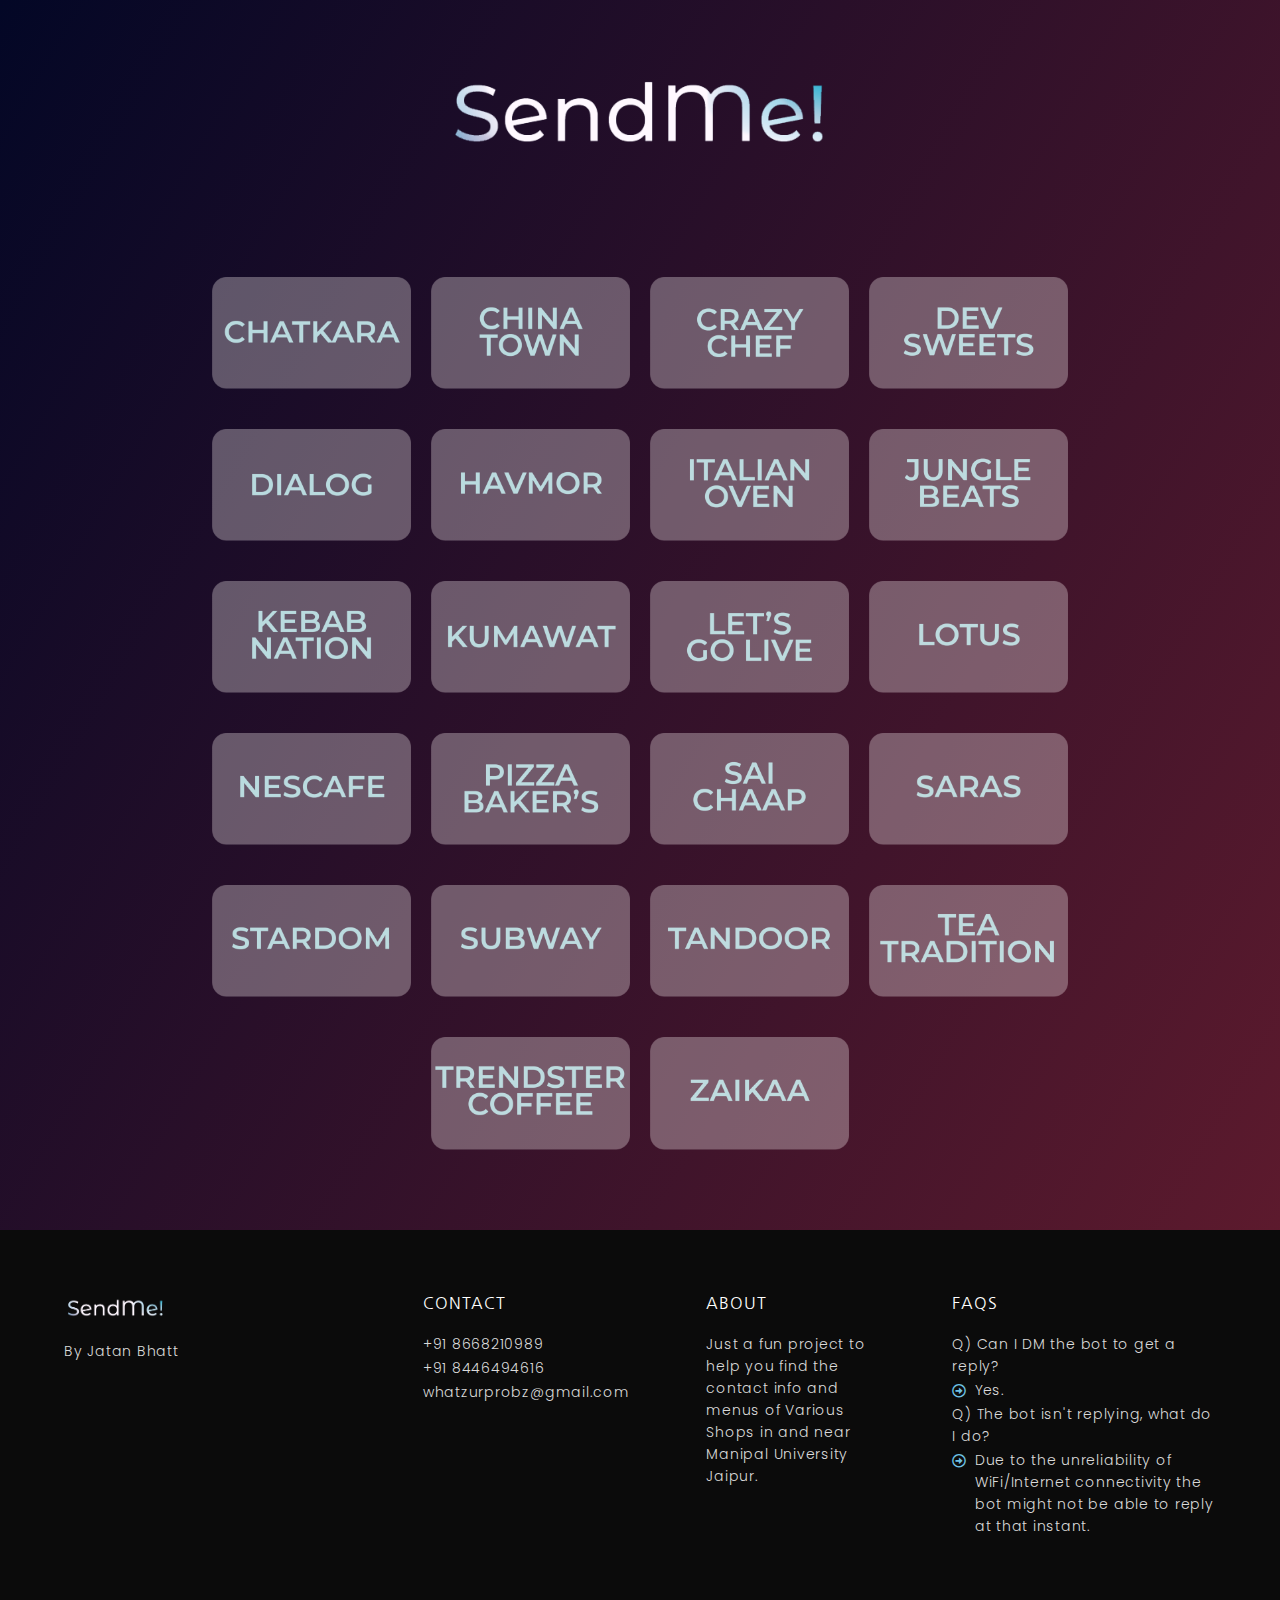
<file: index.html>
<!doctype html> <html lang="en-US"> <head> 	 	<meta charset="UTF-8"> 	<meta name="viewport" content="width=device-width, initial-scale=1, maximum-scale=5, viewport-fit=cover"> 	<link rel="profile" href="https://gmpg.org/xfn/11">  	<title>SendMe!</title> <meta name='robots' content='max-image-preview:large' /> <link rel="alternate" type="application/rss+xml" title="SendMe! &raquo; Feed" href="http://menu.log/feed/" /> <link rel="alternate" type="application/rss+xml" title="SendMe! &raquo; Comments Feed" href="http://menu.log/comments/feed/" /> <link rel='stylesheet' id='blocksy-dynamic-global-css' href='./css/blocksy-css-global.css' media='all' /> <link rel='stylesheet' id='wp-block-library-css' href='./css/dist-block-library-style.min.css' media='all' /> <style id='global-styles-inline-css'> body{--wp--preset--color--black: #000000;--wp--preset--color--cyan-bluish-gray: #abb8c3;--wp--preset--color--white: #ffffff;--wp--preset--color--pale-pink: #f78da7;--wp--preset--color--vivid-red: #cf2e2e;--wp--preset--color--luminous-vivid-orange: #ff6900;--wp--preset--color--luminous-vivid-amber: #fcb900;--wp--preset--color--light-green-cyan: #7bdcb5;--wp--preset--color--vivid-green-cyan: #00d084;--wp--preset--color--pale-cyan-blue: #8ed1fc;--wp--preset--color--vivid-cyan-blue: #0693e3;--wp--preset--color--vivid-purple: #9b51e0;--wp--preset--color--palette-color-1: var(--paletteColor1, #2872fa);--wp--preset--color--palette-color-2: var(--paletteColor2, #1559ed);--wp--preset--color--palette-color-3: var(--paletteColor3, #3A4F66);--wp--preset--color--palette-color-4: var(--paletteColor4, #192a3d);--wp--preset--color--palette-color-5: var(--paletteColor5, #e1e8ed);--wp--preset--color--palette-color-6: var(--paletteColor6, #f2f5f7);--wp--preset--color--palette-color-7: var(--paletteColor7, #FAFBFC);--wp--preset--color--palette-color-8: var(--paletteColor8, #ffffff);--wp--preset--gradient--vivid-cyan-blue-to-vivid-purple: linear-gradient(135deg,rgba(6,147,227,1) 0%,rgb(155,81,224) 100%);--wp--preset--gradient--light-green-cyan-to-vivid-green-cyan: linear-gradient(135deg,rgb(122,220,180) 0%,rgb(0,208,130) 100%);--wp--preset--gradient--luminous-vivid-amber-to-luminous-vivid-orange: linear-gradient(135deg,rgba(252,185,0,1) 0%,rgba(255,105,0,1) 100%);--wp--preset--gradient--luminous-vivid-orange-to-vivid-red: linear-gradient(135deg,rgba(255,105,0,1) 0%,rgb(207,46,46) 100%);--wp--preset--gradient--very-light-gray-to-cyan-bluish-gray: linear-gradient(135deg,rgb(238,238,238) 0%,rgb(169,184,195) 100%);--wp--preset--gradient--cool-to-warm-spectrum: linear-gradient(135deg,rgb(74,234,220) 0%,rgb(151,120,209) 20%,rgb(207,42,186) 40%,rgb(238,44,130) 60%,rgb(251,105,98) 80%,rgb(254,248,76) 100%);--wp--preset--gradient--blush-light-purple: linear-gradient(135deg,rgb(255,206,236) 0%,rgb(152,150,240) 100%);--wp--preset--gradient--blush-bordeaux: linear-gradient(135deg,rgb(254,205,165) 0%,rgb(254,45,45) 50%,rgb(107,0,62) 100%);--wp--preset--gradient--luminous-dusk: linear-gradient(135deg,rgb(255,203,112) 0%,rgb(199,81,192) 50%,rgb(65,88,208) 100%);--wp--preset--gradient--pale-ocean: linear-gradient(135deg,rgb(255,245,203) 0%,rgb(182,227,212) 50%,rgb(51,167,181) 100%);--wp--preset--gradient--electric-grass: linear-gradient(135deg,rgb(202,248,128) 0%,rgb(113,206,126) 100%);--wp--preset--gradient--midnight: linear-gradient(135deg,rgb(2,3,129) 0%,rgb(40,116,252) 100%);--wp--preset--gradient--juicy-peach: linear-gradient(to right, #ffecd2 0%, #fcb69f 100%);--wp--preset--gradient--young-passion: linear-gradient(to right, #ff8177 0%, #ff867a 0%, #ff8c7f 21%, #f99185 52%, #cf556c 78%, #b12a5b 100%);--wp--preset--gradient--true-sunset: linear-gradient(to right, #fa709a 0%, #fee140 100%);--wp--preset--gradient--morpheus-den: linear-gradient(to top, #30cfd0 0%, #330867 100%);--wp--preset--gradient--plum-plate: linear-gradient(135deg, #667eea 0%, #764ba2 100%);--wp--preset--gradient--aqua-splash: linear-gradient(15deg, #13547a 0%, #80d0c7 100%);--wp--preset--gradient--love-kiss: linear-gradient(to top, #ff0844 0%, #ffb199 100%);--wp--preset--gradient--new-retrowave: linear-gradient(to top, #3b41c5 0%, #a981bb 49%, #ffc8a9 100%);--wp--preset--gradient--plum-bath: linear-gradient(to top, #cc208e 0%, #6713d2 100%);--wp--preset--gradient--high-flight: linear-gradient(to right, #0acffe 0%, #495aff 100%);--wp--preset--gradient--teen-party: linear-gradient(-225deg, #FF057C 0%, #8D0B93 50%, #321575 100%);--wp--preset--gradient--fabled-sunset: linear-gradient(-225deg, #231557 0%, #44107A 29%, #FF1361 67%, #FFF800 100%);--wp--preset--gradient--arielle-smile: radial-gradient(circle 248px at center, #16d9e3 0%, #30c7ec 47%, #46aef7 100%);--wp--preset--gradient--itmeo-branding: linear-gradient(180deg, #2af598 0%, #009efd 100%);--wp--preset--gradient--deep-blue: linear-gradient(to right, #6a11cb 0%, #2575fc 100%);--wp--preset--gradient--strong-bliss: linear-gradient(to right, #f78ca0 0%, #f9748f 19%, #fd868c 60%, #fe9a8b 100%);--wp--preset--gradient--sweet-period: linear-gradient(to top, #3f51b1 0%, #5a55ae 13%, #7b5fac 25%, #8f6aae 38%, #a86aa4 50%, #cc6b8e 62%, #f18271 75%, #f3a469 87%, #f7c978 100%);--wp--preset--gradient--purple-division: linear-gradient(to top, #7028e4 0%, #e5b2ca 100%);--wp--preset--gradient--cold-evening: linear-gradient(to top, #0c3483 0%, #a2b6df 100%, #6b8cce 100%, #a2b6df 100%);--wp--preset--gradient--mountain-rock: linear-gradient(to right, #868f96 0%, #596164 100%);--wp--preset--gradient--desert-hump: linear-gradient(to top, #c79081 0%, #dfa579 100%);--wp--preset--gradient--ethernal-constance: linear-gradient(to top, #09203f 0%, #537895 100%);--wp--preset--gradient--happy-memories: linear-gradient(-60deg, #ff5858 0%, #f09819 100%);--wp--preset--gradient--grown-early: linear-gradient(to top, #0ba360 0%, #3cba92 100%);--wp--preset--gradient--morning-salad: linear-gradient(-225deg, #B7F8DB 0%, #50A7C2 100%);--wp--preset--gradient--night-call: linear-gradient(-225deg, #AC32E4 0%, #7918F2 48%, #4801FF 100%);--wp--preset--gradient--mind-crawl: linear-gradient(-225deg, #473B7B 0%, #3584A7 51%, #30D2BE 100%);--wp--preset--gradient--angel-care: linear-gradient(-225deg, #FFE29F 0%, #FFA99F 48%, #FF719A 100%);--wp--preset--gradient--juicy-cake: linear-gradient(to top, #e14fad 0%, #f9d423 100%);--wp--preset--gradient--rich-metal: linear-gradient(to right, #d7d2cc 0%, #304352 100%);--wp--preset--gradient--mole-hall: linear-gradient(-20deg, #616161 0%, #9bc5c3 100%);--wp--preset--gradient--cloudy-knoxville: linear-gradient(120deg, #fdfbfb 0%, #ebedee 100%);--wp--preset--gradient--soft-grass: linear-gradient(to top, #c1dfc4 0%, #deecdd 100%);--wp--preset--gradient--saint-petersburg: linear-gradient(135deg, #f5f7fa 0%, #c3cfe2 100%);--wp--preset--gradient--everlasting-sky: linear-gradient(135deg, #fdfcfb 0%, #e2d1c3 100%);--wp--preset--gradient--kind-steel: linear-gradient(-20deg, #e9defa 0%, #fbfcdb 100%);--wp--preset--gradient--over-sun: linear-gradient(60deg, #abecd6 0%, #fbed96 100%);--wp--preset--gradient--premium-white: linear-gradient(to top, #d5d4d0 0%, #d5d4d0 1%, #eeeeec 31%, #efeeec 75%, #e9e9e7 100%);--wp--preset--gradient--clean-mirror: linear-gradient(45deg, #93a5cf 0%, #e4efe9 100%);--wp--preset--gradient--wild-apple: linear-gradient(to top, #d299c2 0%, #fef9d7 100%);--wp--preset--gradient--snow-again: linear-gradient(to top, #e6e9f0 0%, #eef1f5 100%);--wp--preset--gradient--confident-cloud: linear-gradient(to top, #dad4ec 0%, #dad4ec 1%, #f3e7e9 100%);--wp--preset--gradient--glass-water: linear-gradient(to top, #dfe9f3 0%, white 100%);--wp--preset--gradient--perfect-white: linear-gradient(-225deg, #E3FDF5 0%, #FFE6FA 100%);--wp--preset--duotone--dark-grayscale: url('#wp-duotone-dark-grayscale');--wp--preset--duotone--grayscale: url('#wp-duotone-grayscale');--wp--preset--duotone--purple-yellow: url('#wp-duotone-purple-yellow');--wp--preset--duotone--blue-red: url('#wp-duotone-blue-red');--wp--preset--duotone--midnight: url('#wp-duotone-midnight');--wp--preset--duotone--magenta-yellow: url('#wp-duotone-magenta-yellow');--wp--preset--duotone--purple-green: url('#wp-duotone-purple-green');--wp--preset--duotone--blue-orange: url('#wp-duotone-blue-orange');--wp--preset--font-size--small: 13px;--wp--preset--font-size--medium: 20px;--wp--preset--font-size--large: 36px;--wp--preset--font-size--x-large: 42px;--wp--preset--spacing--20: 0.44rem;--wp--preset--spacing--30: 0.67rem;--wp--preset--spacing--40: 1rem;--wp--preset--spacing--50: 1.5rem;--wp--preset--spacing--60: 2.25rem;--wp--preset--spacing--70: 3.38rem;--wp--preset--spacing--80: 5.06rem;--wp--preset--shadow--natural: 6px 6px 9px rgba(0, 0, 0, 0.2);--wp--preset--shadow--deep: 12px 12px 50px rgba(0, 0, 0, 0.4);--wp--preset--shadow--sharp: 6px 6px 0px rgba(0, 0, 0, 0.2);--wp--preset--shadow--outlined: 6px 6px 0px -3px rgba(255, 255, 255, 1), 6px 6px rgba(0, 0, 0, 1);--wp--preset--shadow--crisp: 6px 6px 0px rgba(0, 0, 0, 1);}body { margin: 0;--wp--style--global--content-size: var(--block-max-width);--wp--style--global--wide-size: var(--block-wide-max-width); }.wp-site-blocks > .alignleft { float: left; margin-right: 2em; }.wp-site-blocks > .alignright { float: right; margin-left: 2em; }.wp-site-blocks > .aligncenter { justify-content: center; margin-left: auto; margin-right: auto; }.wp-site-blocks > * { margin-block-start: 0; margin-block-end: 0; }.wp-site-blocks > * + * { margin-block-start: var(--content-spacing); }body { --wp--style--block-gap: var(--content-spacing); }body .is-layout-flow > *{margin-block-start: 0;margin-block-end: 0;}body .is-layout-flow > * + *{margin-block-start: var(--content-spacing);margin-block-end: 0;}body .is-layout-constrained > *{margin-block-start: 0;margin-block-end: 0;}body .is-layout-constrained > * + *{margin-block-start: var(--content-spacing);margin-block-end: 0;}body .is-layout-flex{gap: var(--content-spacing);}body .is-layout-flow > .alignleft{float: left;margin-inline-start: 0;margin-inline-end: 2em;}body .is-layout-flow > .alignright{float: right;margin-inline-start: 2em;margin-inline-end: 0;}body .is-layout-flow > .aligncenter{margin-left: auto !important;margin-right: auto !important;}body .is-layout-constrained > .alignleft{float: left;margin-inline-start: 0;margin-inline-end: 2em;}body .is-layout-constrained > .alignright{float: right;margin-inline-start: 2em;margin-inline-end: 0;}body .is-layout-constrained > .aligncenter{margin-left: auto !important;margin-right: auto !important;}body .is-layout-constrained > :where(:not(.alignleft):not(.alignright):not(.alignfull)){max-width: var(--wp--style--global--content-size);margin-left: auto !important;margin-right: auto !important;}body .is-layout-constrained > .alignwide{max-width: var(--wp--style--global--wide-size);}body .is-layout-flex{display: flex;}body .is-layout-flex{flex-wrap: wrap;align-items: center;}body .is-layout-flex > *{margin: 0;}body{padding-top: 0px;padding-right: 0px;padding-bottom: 0px;padding-left: 0px;}.has-black-color{color: var(--wp--preset--color--black) !important;}.has-cyan-bluish-gray-color{color: var(--wp--preset--color--cyan-bluish-gray) !important;}.has-white-color{color: var(--wp--preset--color--white) !important;}.has-pale-pink-color{color: var(--wp--preset--color--pale-pink) !important;}.has-vivid-red-color{color: var(--wp--preset--color--vivid-red) !important;}.has-luminous-vivid-orange-color{color: var(--wp--preset--color--luminous-vivid-orange) !important;}.has-luminous-vivid-amber-color{color: var(--wp--preset--color--luminous-vivid-amber) !important;}.has-light-green-cyan-color{color: var(--wp--preset--color--light-green-cyan) !important;}.has-vivid-green-cyan-color{color: var(--wp--preset--color--vivid-green-cyan) !important;}.has-pale-cyan-blue-color{color: var(--wp--preset--color--pale-cyan-blue) !important;}.has-vivid-cyan-blue-color{color: var(--wp--preset--color--vivid-cyan-blue) !important;}.has-vivid-purple-color{color: var(--wp--preset--color--vivid-purple) !important;}.has-palette-color-1-color{color: var(--wp--preset--color--palette-color-1) !important;}.has-palette-color-2-color{color: var(--wp--preset--color--palette-color-2) !important;}.has-palette-color-3-color{color: var(--wp--preset--color--palette-color-3) !important;}.has-palette-color-4-color{color: var(--wp--preset--color--palette-color-4) !important;}.has-palette-color-5-color{color: var(--wp--preset--color--palette-color-5) !important;}.has-palette-color-6-color{color: var(--wp--preset--color--palette-color-6) !important;}.has-palette-color-7-color{color: var(--wp--preset--color--palette-color-7) !important;}.has-palette-color-8-color{color: var(--wp--preset--color--palette-color-8) !important;}.has-black-background-color{background-color: var(--wp--preset--color--black) !important;}.has-cyan-bluish-gray-background-color{background-color: var(--wp--preset--color--cyan-bluish-gray) !important;}.has-white-background-color{background-color: var(--wp--preset--color--white) !important;}.has-pale-pink-background-color{background-color: var(--wp--preset--color--pale-pink) !important;}.has-vivid-red-background-color{background-color: var(--wp--preset--color--vivid-red) !important;}.has-luminous-vivid-orange-background-color{background-color: var(--wp--preset--color--luminous-vivid-orange) !important;}.has-luminous-vivid-amber-background-color{background-color: var(--wp--preset--color--luminous-vivid-amber) !important;}.has-light-green-cyan-background-color{background-color: var(--wp--preset--color--light-green-cyan) !important;}.has-vivid-green-cyan-background-color{background-color: var(--wp--preset--color--vivid-green-cyan) !important;}.has-pale-cyan-blue-background-color{background-color: var(--wp--preset--color--pale-cyan-blue) !important;}.has-vivid-cyan-blue-background-color{background-color: var(--wp--preset--color--vivid-cyan-blue) !important;}.has-vivid-purple-background-color{background-color: var(--wp--preset--color--vivid-purple) !important;}.has-palette-color-1-background-color{background-color: var(--wp--preset--color--palette-color-1) !important;}.has-palette-color-2-background-color{background-color: var(--wp--preset--color--palette-color-2) !important;}.has-palette-color-3-background-color{background-color: var(--wp--preset--color--palette-color-3) !important;}.has-palette-color-4-background-color{background-color: var(--wp--preset--color--palette-color-4) !important;}.has-palette-color-5-background-color{background-color: var(--wp--preset--color--palette-color-5) !important;}.has-palette-color-6-background-color{background-color: var(--wp--preset--color--palette-color-6) !important;}.has-palette-color-7-background-color{background-color: var(--wp--preset--color--palette-color-7) !important;}.has-palette-color-8-background-color{background-color: var(--wp--preset--color--palette-color-8) !important;}.has-black-border-color{border-color: var(--wp--preset--color--black) !important;}.has-cyan-bluish-gray-border-color{border-color: var(--wp--preset--color--cyan-bluish-gray) !important;}.has-white-border-color{border-color: var(--wp--preset--color--white) !important;}.has-pale-pink-border-color{border-color: var(--wp--preset--color--pale-pink) !important;}.has-vivid-red-border-color{border-color: var(--wp--preset--color--vivid-red) !important;}.has-luminous-vivid-orange-border-color{border-color: var(--wp--preset--color--luminous-vivid-orange) !important;}.has-luminous-vivid-amber-border-color{border-color: var(--wp--preset--color--luminous-vivid-amber) !important;}.has-light-green-cyan-border-color{border-color: var(--wp--preset--color--light-green-cyan) !important;}.has-vivid-green-cyan-border-color{border-color: var(--wp--preset--color--vivid-green-cyan) !important;}.has-pale-cyan-blue-border-color{border-color: var(--wp--preset--color--pale-cyan-blue) !important;}.has-vivid-cyan-blue-border-color{border-color: var(--wp--preset--color--vivid-cyan-blue) !important;}.has-vivid-purple-border-color{border-color: var(--wp--preset--color--vivid-purple) !important;}.has-palette-color-1-border-color{border-color: var(--wp--preset--color--palette-color-1) !important;}.has-palette-color-2-border-color{border-color: var(--wp--preset--color--palette-color-2) !important;}.has-palette-color-3-border-color{border-color: var(--wp--preset--color--palette-color-3) !important;}.has-palette-color-4-border-color{border-color: var(--wp--preset--color--palette-color-4) !important;}.has-palette-color-5-border-color{border-color: var(--wp--preset--color--palette-color-5) !important;}.has-palette-color-6-border-color{border-color: var(--wp--preset--color--palette-color-6) !important;}.has-palette-color-7-border-color{border-color: var(--wp--preset--color--palette-color-7) !important;}.has-palette-color-8-border-color{border-color: var(--wp--preset--color--palette-color-8) !important;}.has-vivid-cyan-blue-to-vivid-purple-gradient-background{background: var(--wp--preset--gradient--vivid-cyan-blue-to-vivid-purple) !important;}.has-light-green-cyan-to-vivid-green-cyan-gradient-background{background: var(--wp--preset--gradient--light-green-cyan-to-vivid-green-cyan) !important;}.has-luminous-vivid-amber-to-luminous-vivid-orange-gradient-background{background: var(--wp--preset--gradient--luminous-vivid-amber-to-luminous-vivid-orange) !important;}.has-luminous-vivid-orange-to-vivid-red-gradient-background{background: var(--wp--preset--gradient--luminous-vivid-orange-to-vivid-red) !important;}.has-very-light-gray-to-cyan-bluish-gray-gradient-background{background: var(--wp--preset--gradient--very-light-gray-to-cyan-bluish-gray) !important;}.has-cool-to-warm-spectrum-gradient-background{background: var(--wp--preset--gradient--cool-to-warm-spectrum) !important;}.has-blush-light-purple-gradient-background{background: var(--wp--preset--gradient--blush-light-purple) !important;}.has-blush-bordeaux-gradient-background{background: var(--wp--preset--gradient--blush-bordeaux) !important;}.has-luminous-dusk-gradient-background{background: var(--wp--preset--gradient--luminous-dusk) !important;}.has-pale-ocean-gradient-background{background: var(--wp--preset--gradient--pale-ocean) !important;}.has-electric-grass-gradient-background{background: var(--wp--preset--gradient--electric-grass) !important;}.has-midnight-gradient-background{background: var(--wp--preset--gradient--midnight) !important;}.has-juicy-peach-gradient-background{background: var(--wp--preset--gradient--juicy-peach) !important;}.has-young-passion-gradient-background{background: var(--wp--preset--gradient--young-passion) !important;}.has-true-sunset-gradient-background{background: var(--wp--preset--gradient--true-sunset) !important;}.has-morpheus-den-gradient-background{background: var(--wp--preset--gradient--morpheus-den) !important;}.has-plum-plate-gradient-background{background: var(--wp--preset--gradient--plum-plate) !important;}.has-aqua-splash-gradient-background{background: var(--wp--preset--gradient--aqua-splash) !important;}.has-love-kiss-gradient-background{background: var(--wp--preset--gradient--love-kiss) !important;}.has-new-retrowave-gradient-background{background: var(--wp--preset--gradient--new-retrowave) !important;}.has-plum-bath-gradient-background{background: var(--wp--preset--gradient--plum-bath) !important;}.has-high-flight-gradient-background{background: var(--wp--preset--gradient--high-flight) !important;}.has-teen-party-gradient-background{background: var(--wp--preset--gradient--teen-party) !important;}.has-fabled-sunset-gradient-background{background: var(--wp--preset--gradient--fabled-sunset) !important;}.has-arielle-smile-gradient-background{background: var(--wp--preset--gradient--arielle-smile) !important;}.has-itmeo-branding-gradient-background{background: var(--wp--preset--gradient--itmeo-branding) !important;}.has-deep-blue-gradient-background{background: var(--wp--preset--gradient--deep-blue) !important;}.has-strong-bliss-gradient-background{background: var(--wp--preset--gradient--strong-bliss) !important;}.has-sweet-period-gradient-background{background: var(--wp--preset--gradient--sweet-period) !important;}.has-purple-division-gradient-background{background: var(--wp--preset--gradient--purple-division) !important;}.has-cold-evening-gradient-background{background: var(--wp--preset--gradient--cold-evening) !important;}.has-mountain-rock-gradient-background{background: var(--wp--preset--gradient--mountain-rock) !important;}.has-desert-hump-gradient-background{background: var(--wp--preset--gradient--desert-hump) !important;}.has-ethernal-constance-gradient-background{background: var(--wp--preset--gradient--ethernal-constance) !important;}.has-happy-memories-gradient-background{background: var(--wp--preset--gradient--happy-memories) !important;}.has-grown-early-gradient-background{background: var(--wp--preset--gradient--grown-early) !important;}.has-morning-salad-gradient-background{background: var(--wp--preset--gradient--morning-salad) !important;}.has-night-call-gradient-background{background: var(--wp--preset--gradient--night-call) !important;}.has-mind-crawl-gradient-background{background: var(--wp--preset--gradient--mind-crawl) !important;}.has-angel-care-gradient-background{background: var(--wp--preset--gradient--angel-care) !important;}.has-juicy-cake-gradient-background{background: var(--wp--preset--gradient--juicy-cake) !important;}.has-rich-metal-gradient-background{background: var(--wp--preset--gradient--rich-metal) !important;}.has-mole-hall-gradient-background{background: var(--wp--preset--gradient--mole-hall) !important;}.has-cloudy-knoxville-gradient-background{background: var(--wp--preset--gradient--cloudy-knoxville) !important;}.has-soft-grass-gradient-background{background: var(--wp--preset--gradient--soft-grass) !important;}.has-saint-petersburg-gradient-background{background: var(--wp--preset--gradient--saint-petersburg) !important;}.has-everlasting-sky-gradient-background{background: var(--wp--preset--gradient--everlasting-sky) !important;}.has-kind-steel-gradient-background{background: var(--wp--preset--gradient--kind-steel) !important;}.has-over-sun-gradient-background{background: var(--wp--preset--gradient--over-sun) !important;}.has-premium-white-gradient-background{background: var(--wp--preset--gradient--premium-white) !important;}.has-clean-mirror-gradient-background{background: var(--wp--preset--gradient--clean-mirror) !important;}.has-wild-apple-gradient-background{background: var(--wp--preset--gradient--wild-apple) !important;}.has-snow-again-gradient-background{background: var(--wp--preset--gradient--snow-again) !important;}.has-confident-cloud-gradient-background{background: var(--wp--preset--gradient--confident-cloud) !important;}.has-glass-water-gradient-background{background: var(--wp--preset--gradient--glass-water) !important;}.has-perfect-white-gradient-background{background: var(--wp--preset--gradient--perfect-white) !important;}.has-small-font-size{font-size: var(--wp--preset--font-size--small) !important;}.has-medium-font-size{font-size: var(--wp--preset--font-size--medium) !important;}.has-large-font-size{font-size: var(--wp--preset--font-size--large) !important;}.has-x-large-font-size{font-size: var(--wp--preset--font-size--x-large) !important;} .wp-block-navigation a:where(:not(.wp-element-button)){color: inherit;} .wp-block-pullquote{font-size: 1.5em;line-height: 1.6;} </style> <link rel='stylesheet' id='elementor-icons-css' href='./css/elementor-assets-lib-eicons-css-elementor-icons.min.css' media='all' /> <link rel='stylesheet' id='elementor-frontend-css' href='./css/elementor-assets-css-frontend-lite.min.css' media='all' /> <link rel='stylesheet' id='swiper-css' href='./css/elementor-assets-lib-swiper-v8-css-swiper.min.css' media='all' /> <link rel='stylesheet' id='elementor-post-6-css' href='./css/elementor-css-post-6.css' media='all' /> <link rel='stylesheet' id='elementor-pro-css' href='./css/elementor-pro-assets-css-frontend-lite.min.css' media='all' /> <link rel='stylesheet' id='elementor-global-css' href='./css/elementor-css-global.css' media='all' /> <link rel='stylesheet' id='elementor-post-19-css' href='./css/elementor-css-post-19.css' media='all' /> <link rel='stylesheet' id='elementor-post-14-css' href='./css/elementor-css-post-14.css' media='all' /> <link rel='stylesheet' id='elementor-post-30-css' href='./css/elementor-css-post-30.css' media='all' /> <link rel='stylesheet' id='ct-main-styles-css' href='./css/blocksy-static-bundle-main.min.css' media='all' /> <link rel='stylesheet' id='ct-page-title-styles-css' href='./css/blocksy-static-bundle-page-title.min.css' media='all' /> <link rel='stylesheet' id='ct-elementor-styles-css' href='./css/blocksy-static-bundle-elementor-frontend.min.css' media='all' /> <link rel='stylesheet' id='google-fonts-1-css' href='https://fonts.googleapis.com/css?family=Roboto%3A100%2C100italic%2C200%2C200italic%2C300%2C300italic%2C400%2C400italic%2C500%2C500italic%2C600%2C600italic%2C700%2C700italic%2C800%2C800italic%2C900%2C900italic%7CRoboto+Slab%3A100%2C100italic%2C200%2C200italic%2C300%2C300italic%2C400%2C400italic%2C500%2C500italic%2C600%2C600italic%2C700%2C700italic%2C800%2C800italic%2C900%2C900italic%7CMontserrat%3A100%2C100italic%2C200%2C200italic%2C300%2C300italic%2C400%2C400italic%2C500%2C500italic%2C600%2C600italic%2C700%2C700italic%2C800%2C800italic%2C900%2C900italic%7CPoppins%3A100%2C100italic%2C200%2C200italic%2C300%2C300italic%2C400%2C400italic%2C500%2C500italic%2C600%2C600italic%2C700%2C700italic%2C800%2C800italic%2C900%2C900italic%7CNanum+Gothic%3A100%2C100italic%2C200%2C200italic%2C300%2C300italic%2C400%2C400italic%2C500%2C500italic%2C600%2C600italic%2C700%2C700italic%2C800%2C800italic%2C900%2C900italic&#038;display=swap&#038;ver=6.2.2' media='all' /> <link rel='stylesheet' id='elementor-icons-shared-0-css' href='./css/elementor-assets-lib-font-awesome-css-fontawesome.min.css' media='all' /> <link rel='stylesheet' id='elementor-icons-fa-regular-css' href='./css/elementor-assets-lib-font-awesome-css-regular.min.css' media='all' /> <link rel="preconnect" href="https://fonts.gstatic.com/" crossorigin>        <script>
            /* <![CDATA[ */
            var rcewpp = {
                "ajax_url":"http://menu.log/wp-admin/admin-ajax.php",
                "nonce": "f0fa0bfaee",
                "home_url": "http://menu.log/",
                "settings_icon": 'http://menu.log/wp-content/plugins/export-wp-page-to-static-html/admin/images/settings.png',
                "settings_hover_icon": 'http://menu.log/wp-content/plugins/export-wp-page-to-static-html/admin/images/settings_hover.png'
            };
            /* ]]\> */
        </script>         <link rel="https://api.w.org/" href="http://menu.log/wp-json/" /><link rel="alternate" type="application/json" href="http://menu.log/wp-json/wp/v2/pages/19" /><link rel="EditURI" type="application/rsd+xml" title="RSD" href="http://menu.log/xmlrpc.php?rsd" /> <link rel="wlwmanifest" type="application/wlwmanifest+xml" href="http://menu.log/wp-includes/wlwmanifest.xml" /> <meta name="generator" content="WordPress 6.2.2" /> <link rel="canonical" href="http://menu.log/" /> <link rel='shortlink' href='http://menu.log/' /> <link rel="alternate" type="application/json+oembed" href="http://menu.log/wp-json/oembed/1.0/embed?url=http%3A%2F%2Fmenu.log%2F" /> <link rel="alternate" type="text/xml+oembed" href="http://menu.log/wp-json/oembed/1.0/embed?url=http%3A%2F%2Fmenu.log%2F&#038;format=xml" /> <noscript><link rel='stylesheet' href='./css/blocksy-static-bundle-no-scripts.min.css' type='text/css'></noscript> <meta name="generator" content="Elementor 3.12.1; features: e_dom_optimization, e_optimized_assets_loading, e_optimized_css_loading, a11y_improvements, additional_custom_breakpoints; settings: css_print_method-external, google_font-enabled, font_display-swap">  <link rel="icon" href="./images/My-project-1-10-1-150x150.png" sizes="32x32" /> <link rel="icon" href="./images/My-project-1-10-1-300x300.png" sizes="192x192" /> <link rel="apple-touch-icon" href="./images/My-project-1-10-1-300x300.png" /> <meta name="msapplication-TileImage" content="http://menu.log/wp-content/uploads/2023/05/My-project-1-10-1-300x300.png" /> 	</head>   <body class="home page-template-default page page-id-19 wp-custom-logo wp-embed-responsive elementor-default elementor-kit-6 elementor-page elementor-page-19 ct-loading ct-elementor-default-template" data-link="type-2" data-prefix="single_page" data-footer="type-1" itemscope="itemscope" itemtype="https://schema.org/WebPage" >  <a class="skip-link show-on-focus" href="#main"> 	Skip to content</a>  <svg xmlns="http://www.w3.org/2000/svg" viewbox="0 0 0 0" width="0" height="0" focusable="false" role="none" style="visibility: hidden; position: absolute; left: -9999px; overflow: hidden;" ><defs><filter id="wp-duotone-dark-grayscale"><fecolormatrix color-interpolation-filters="sRGB" type="matrix" values=" .299 .587 .114 0 0 .299 .587 .114 0 0 .299 .587 .114 0 0 .299 .587 .114 0 0 " /><fecomponenttransfer color-interpolation-filters="sRGB" ><fefuncr type="table" tablevalues="0 0.49803921568627" /><fefuncg type="table" tablevalues="0 0.49803921568627" /><fefuncb type="table" tablevalues="0 0.49803921568627" /><fefunca type="table" tablevalues="1 1" /></fecomponenttransfer><fecomposite in2="SourceGraphic" operator="in" /></filter></defs></svg><svg xmlns="http://www.w3.org/2000/svg" viewbox="0 0 0 0" width="0" height="0" focusable="false" role="none" style="visibility: hidden; position: absolute; left: -9999px; overflow: hidden;" ><defs><filter id="wp-duotone-grayscale"><fecolormatrix color-interpolation-filters="sRGB" type="matrix" values=" .299 .587 .114 0 0 .299 .587 .114 0 0 .299 .587 .114 0 0 .299 .587 .114 0 0 " /><fecomponenttransfer color-interpolation-filters="sRGB" ><fefuncr type="table" tablevalues="0 1" /><fefuncg type="table" tablevalues="0 1" /><fefuncb type="table" tablevalues="0 1" /><fefunca type="table" tablevalues="1 1" /></fecomponenttransfer><fecomposite in2="SourceGraphic" operator="in" /></filter></defs></svg><svg xmlns="http://www.w3.org/2000/svg" viewbox="0 0 0 0" width="0" height="0" focusable="false" role="none" style="visibility: hidden; position: absolute; left: -9999px; overflow: hidden;" ><defs><filter id="wp-duotone-purple-yellow"><fecolormatrix color-interpolation-filters="sRGB" type="matrix" values=" .299 .587 .114 0 0 .299 .587 .114 0 0 .299 .587 .114 0 0 .299 .587 .114 0 0 " /><fecomponenttransfer color-interpolation-filters="sRGB" ><fefuncr type="table" tablevalues="0.54901960784314 0.98823529411765" /><fefuncg type="table" tablevalues="0 1" /><fefuncb type="table" tablevalues="0.71764705882353 0.25490196078431" /><fefunca type="table" tablevalues="1 1" /></fecomponenttransfer><fecomposite in2="SourceGraphic" operator="in" /></filter></defs></svg><svg xmlns="http://www.w3.org/2000/svg" viewbox="0 0 0 0" width="0" height="0" focusable="false" role="none" style="visibility: hidden; position: absolute; left: -9999px; overflow: hidden;" ><defs><filter id="wp-duotone-blue-red"><fecolormatrix color-interpolation-filters="sRGB" type="matrix" values=" .299 .587 .114 0 0 .299 .587 .114 0 0 .299 .587 .114 0 0 .299 .587 .114 0 0 " /><fecomponenttransfer color-interpolation-filters="sRGB" ><fefuncr type="table" tablevalues="0 1" /><fefuncg type="table" tablevalues="0 0.27843137254902" /><fefuncb type="table" tablevalues="0.5921568627451 0.27843137254902" /><fefunca type="table" tablevalues="1 1" /></fecomponenttransfer><fecomposite in2="SourceGraphic" operator="in" /></filter></defs></svg><svg xmlns="http://www.w3.org/2000/svg" viewbox="0 0 0 0" width="0" height="0" focusable="false" role="none" style="visibility: hidden; position: absolute; left: -9999px; overflow: hidden;" ><defs><filter id="wp-duotone-midnight"><fecolormatrix color-interpolation-filters="sRGB" type="matrix" values=" .299 .587 .114 0 0 .299 .587 .114 0 0 .299 .587 .114 0 0 .299 .587 .114 0 0 " /><fecomponenttransfer color-interpolation-filters="sRGB" ><fefuncr type="table" tablevalues="0 0" /><fefuncg type="table" tablevalues="0 0.64705882352941" /><fefuncb type="table" tablevalues="0 1" /><fefunca type="table" tablevalues="1 1" /></fecomponenttransfer><fecomposite in2="SourceGraphic" operator="in" /></filter></defs></svg><svg xmlns="http://www.w3.org/2000/svg" viewbox="0 0 0 0" width="0" height="0" focusable="false" role="none" style="visibility: hidden; position: absolute; left: -9999px; overflow: hidden;" ><defs><filter id="wp-duotone-magenta-yellow"><fecolormatrix color-interpolation-filters="sRGB" type="matrix" values=" .299 .587 .114 0 0 .299 .587 .114 0 0 .299 .587 .114 0 0 .299 .587 .114 0 0 " /><fecomponenttransfer color-interpolation-filters="sRGB" ><fefuncr type="table" tablevalues="0.78039215686275 1" /><fefuncg type="table" tablevalues="0 0.94901960784314" /><fefuncb type="table" tablevalues="0.35294117647059 0.47058823529412" /><fefunca type="table" tablevalues="1 1" /></fecomponenttransfer><fecomposite in2="SourceGraphic" operator="in" /></filter></defs></svg><svg xmlns="http://www.w3.org/2000/svg" viewbox="0 0 0 0" width="0" height="0" focusable="false" role="none" style="visibility: hidden; position: absolute; left: -9999px; overflow: hidden;" ><defs><filter id="wp-duotone-purple-green"><fecolormatrix color-interpolation-filters="sRGB" type="matrix" values=" .299 .587 .114 0 0 .299 .587 .114 0 0 .299 .587 .114 0 0 .299 .587 .114 0 0 " /><fecomponenttransfer color-interpolation-filters="sRGB" ><fefuncr type="table" tablevalues="0.65098039215686 0.40392156862745" /><fefuncg type="table" tablevalues="0 1" /><fefuncb type="table" tablevalues="0.44705882352941 0.4" /><fefunca type="table" tablevalues="1 1" /></fecomponenttransfer><fecomposite in2="SourceGraphic" operator="in" /></filter></defs></svg><svg xmlns="http://www.w3.org/2000/svg" viewbox="0 0 0 0" width="0" height="0" focusable="false" role="none" style="visibility: hidden; position: absolute; left: -9999px; overflow: hidden;" ><defs><filter id="wp-duotone-blue-orange"><fecolormatrix color-interpolation-filters="sRGB" type="matrix" values=" .299 .587 .114 0 0 .299 .587 .114 0 0 .299 .587 .114 0 0 .299 .587 .114 0 0 " /><fecomponenttransfer color-interpolation-filters="sRGB" ><fefuncr type="table" tablevalues="0.098039215686275 1" /><fefuncg type="table" tablevalues="0 0.66274509803922" /><fefuncb type="table" tablevalues="0.84705882352941 0.41960784313725" /><fefunca type="table" tablevalues="1 1" /></fecomponenttransfer><fecomposite in2="SourceGraphic" operator="in" /></filter></defs></svg> <div id="main-container"> 			<div data-elementor-type="header" data-elementor-id="14" class="elementor elementor-14 elementor-location-header"> 						<div class="elementor-element elementor-element-987c0a5 e-con-boxed e-con" data-id="987c0a5" data-element_type="container" data-settings="{&quot;content_width&quot;:&quot;boxed&quot;}"> 					<div class="e-con-inner"> 				<div class="elementor-element elementor-element-1f3c119 elementor-widget elementor-widget-theme-site-logo elementor-widget-image" data-id="1f3c119" data-element_type="widget" data-widget_type="theme-site-logo.default"> 				<div class="elementor-widget-container"> 			<style>/*! elementor - v3.12.1 - 02-04-2023 */ .elementor-widget-image{text-align:center}.elementor-widget-image a{display:inline-block}.elementor-widget-image a img[src$=".svg"]{width:48px}.elementor-widget-image img{vertical-align:middle;display:inline-block}</style>								<a href="https://mujsend.me"> 			<img width="500" height="90" src="./images/2023-05-sendme.png" class="attachment-full size-full wp-image-7" alt="" loading="lazy" srcset="./images/2023-05-sendme.png 500w, ./images/2023-05-sendme-300x54.png 300w" sizes="(max-width: 500px) 100vw, 500px" />				</a> 											</div> 				</div> 					</div> 				</div> 						</div> 		 	<main id="main" class="site-main hfeed" >  		 	<div 		class="ct-container-full" 				data-content="normal"		data-vertical-spacing="top:bottom">  		 		 	<article 		id="post-19" 		class="post-19 page type-page status-publish hentry">  		 <div class="hero-section" data-type="type-1" > 			<header class="entry-header"> 			<h1 class="page-title" title="Home" itemprop="headline" >Home</h1>		</header> 	</div>  		 		 		<div class="entry-content"> 					<div data-elementor-type="wp-page" data-elementor-id="19" class="elementor elementor-19"> 							<div class="elementor-element elementor-element-0022e0b e-con-full e-con" data-id="0022e0b" data-element_type="container" data-settings="{&quot;content_width&quot;:&quot;full&quot;}"> 		<div class="elementor-element elementor-element-5aa6bca e-con-full e-con" data-id="5aa6bca" data-element_type="container" data-settings="{&quot;content_width&quot;:&quot;full&quot;,&quot;background_background&quot;:&quot;gradient&quot;}"> 				<div class="elementor-element elementor-element-e29d479 elementor-widget elementor-widget-image" data-id="e29d479" data-element_type="widget" data-widget_type="image.default"> 				<div class="elementor-widget-container"> 																<a href="https://mujsend.me/wip"> 							<img decoding="async" width="300" height="169" src="./images/2023-05-My-project-copy-1-2-300x169.png" class="elementor-animation-grow attachment-medium size-medium wp-image-264" alt="" loading="lazy" srcset="./images/2023-05-My-project-copy-1-2-300x169.png 300w, ./images/2023-05-My-project-copy-1-2-1024x576.png 1024w, ./images/2023-05-My-project-copy-1-2-768x432.png 768w, ./images/2023-05-My-project-copy-1-2-1536x864.png 1536w, ./images/2023-05-My-project-copy-1-2.png 1920w" sizes="(max-width: 300px) 100vw, 300px" />								</a> 															</div> 				</div> 				</div> 		<div class="elementor-element elementor-element-1870ce8 e-con-full e-con" data-id="1870ce8" data-element_type="container" data-settings="{&quot;content_width&quot;:&quot;full&quot;}"> 				<div class="elementor-element elementor-element-7324242 elementor-widget elementor-widget-image" data-id="7324242" data-element_type="widget" data-widget_type="image.default"> 				<div class="elementor-widget-container"> 																<a href="https://mujsend.me/wip"> 							<img decoding="async" width="300" height="169" src="./images/2023-05-My-project-copy-1-3-300x169.png" class="elementor-animation-grow attachment-medium size-medium wp-image-263" alt="" loading="lazy" srcset="./images/2023-05-My-project-copy-1-3-300x169.png 300w, ./images/2023-05-My-project-copy-1-3-1024x576.png 1024w, ./images/2023-05-My-project-copy-1-3-768x432.png 768w, ./images/2023-05-My-project-copy-1-3-1536x864.png 1536w, ./images/2023-05-My-project-copy-1-3.png 1920w" sizes="(max-width: 300px) 100vw, 300px" />								</a> 															</div> 				</div> 				</div> 		<div class="elementor-element elementor-element-69bf5e5 e-con-full e-con" data-id="69bf5e5" data-element_type="container" data-settings="{&quot;content_width&quot;:&quot;full&quot;}"> 				<div class="elementor-element elementor-element-0d79f4f elementor-widget elementor-widget-image" data-id="0d79f4f" data-element_type="widget" data-widget_type="image.default"> 				<div class="elementor-widget-container"> 																<a href="https://mujsend.me/wip"> 							<img decoding="async" width="300" height="169" src="./images/2023-05-My-project-copy-1-23-300x169.png" class="elementor-animation-grow attachment-medium size-medium wp-image-266" alt="" loading="lazy" srcset="./images/2023-05-My-project-copy-1-23-300x169.png 300w, ./images/2023-05-My-project-copy-1-23-1024x576.png 1024w, ./images/2023-05-My-project-copy-1-23-768x432.png 768w, ./images/2023-05-My-project-copy-1-23-1536x864.png 1536w, ./images/2023-05-My-project-copy-1-23.png 1920w" sizes="(max-width: 300px) 100vw, 300px" />								</a> 															</div> 				</div> 				</div> 		<div class="elementor-element elementor-element-3ee87a9 e-con-full e-con" data-id="3ee87a9" data-element_type="container" data-settings="{&quot;content_width&quot;:&quot;full&quot;}"> 				<div class="elementor-element elementor-element-9157af1 elementor-widget elementor-widget-image" data-id="9157af1" data-element_type="widget" data-widget_type="image.default"> 				<div class="elementor-widget-container"> 																<a href="https://mujsend.me/dev-sweets"> 							<img decoding="async" width="300" height="169" src="./images/2023-05-My-project-copy-1-5-300x169.png" class="elementor-animation-grow attachment-medium size-medium wp-image-261" alt="" loading="lazy" srcset="./images/2023-05-My-project-copy-1-5-300x169.png 300w, ./images/2023-05-My-project-copy-1-5-1024x576.png 1024w, ./images/2023-05-My-project-copy-1-5-768x432.png 768w, ./images/2023-05-My-project-copy-1-5-1536x864.png 1536w, ./images/2023-05-My-project-copy-1-5.png 1920w" sizes="(max-width: 300px) 100vw, 300px" />								</a> 															</div> 				</div> 				</div> 				</div> 		<div class="elementor-element elementor-element-6dc772c e-con-full e-con" data-id="6dc772c" data-element_type="container" data-settings="{&quot;content_width&quot;:&quot;full&quot;}"> 		<div class="elementor-element elementor-element-81dfd77 e-con-full e-con" data-id="81dfd77" data-element_type="container" data-settings="{&quot;content_width&quot;:&quot;full&quot;,&quot;background_background&quot;:&quot;gradient&quot;}"> 				<div class="elementor-element elementor-element-39279ba elementor-widget elementor-widget-image" data-id="39279ba" data-element_type="widget" data-widget_type="image.default"> 				<div class="elementor-widget-container"> 																<a href="https://mujsend.me/dialog"> 							<img decoding="async" width="300" height="169" src="./images/2023-05-My-project-copy-1-24-300x169.png" class="elementor-animation-grow attachment-medium size-medium wp-image-267" alt="" loading="lazy" srcset="./images/2023-05-My-project-copy-1-24-300x169.png 300w, ./images/2023-05-My-project-copy-1-24-1024x576.png 1024w, ./images/2023-05-My-project-copy-1-24-768x432.png 768w, ./images/2023-05-My-project-copy-1-24-1536x864.png 1536w, ./images/2023-05-My-project-copy-1-24.png 1920w" sizes="(max-width: 300px) 100vw, 300px" />								</a> 															</div> 				</div> 				</div> 		<div class="elementor-element elementor-element-40d087f e-con-full e-con" data-id="40d087f" data-element_type="container" data-settings="{&quot;content_width&quot;:&quot;full&quot;}"> 				<div class="elementor-element elementor-element-db31c34 elementor-widget elementor-widget-image" data-id="db31c34" data-element_type="widget" data-widget_type="image.default"> 				<div class="elementor-widget-container"> 																<a href="https://mujsend.me/wip"> 							<img decoding="async" width="300" height="169" src="./images/2023-05-My-project-copy-1-7-300x169.png" class="elementor-animation-grow attachment-medium size-medium wp-image-259" alt="" loading="lazy" srcset="./images/2023-05-My-project-copy-1-7-300x169.png 300w, ./images/2023-05-My-project-copy-1-7-1024x576.png 1024w, ./images/2023-05-My-project-copy-1-7-768x432.png 768w, ./images/2023-05-My-project-copy-1-7-1536x864.png 1536w, ./images/2023-05-My-project-copy-1-7.png 1920w" sizes="(max-width: 300px) 100vw, 300px" />								</a> 															</div> 				</div> 				</div> 		<div class="elementor-element elementor-element-322d995 e-con-full e-con" data-id="322d995" data-element_type="container" data-settings="{&quot;content_width&quot;:&quot;full&quot;}"> 				<div class="elementor-element elementor-element-4d7d0b4 elementor-widget elementor-widget-image" data-id="4d7d0b4" data-element_type="widget" data-widget_type="image.default"> 				<div class="elementor-widget-container"> 																<a href="https://mujsend.me/wip"> 							<img decoding="async" width="300" height="169" src="./images/2023-05-My-project-copy-1-8-300x169.png" class="elementor-animation-grow attachment-medium size-medium wp-image-258" alt="" loading="lazy" srcset="./images/2023-05-My-project-copy-1-8-300x169.png 300w, ./images/2023-05-My-project-copy-1-8-1024x576.png 1024w, ./images/2023-05-My-project-copy-1-8-768x432.png 768w, ./images/2023-05-My-project-copy-1-8-1536x864.png 1536w, ./images/2023-05-My-project-copy-1-8.png 1920w" sizes="(max-width: 300px) 100vw, 300px" />								</a> 															</div> 				</div> 				</div> 		<div class="elementor-element elementor-element-ef89112 e-con-full e-con" data-id="ef89112" data-element_type="container" data-settings="{&quot;content_width&quot;:&quot;full&quot;}"> 				<div class="elementor-element elementor-element-9cbdfa7 elementor-widget elementor-widget-image" data-id="9cbdfa7" data-element_type="widget" data-widget_type="image.default"> 				<div class="elementor-widget-container"> 																<a href="https://mujsend.me/wip"> 							<img decoding="async" width="300" height="169" src="./images/2023-05-My-project-copy-1-9-300x169.png" class="elementor-animation-grow attachment-medium size-medium wp-image-257" alt="" loading="lazy" srcset="./images/2023-05-My-project-copy-1-9-300x169.png 300w, ./images/2023-05-My-project-copy-1-9-1024x576.png 1024w, ./images/2023-05-My-project-copy-1-9-768x432.png 768w, ./images/2023-05-My-project-copy-1-9-1536x864.png 1536w, ./images/2023-05-My-project-copy-1-9.png 1920w" sizes="(max-width: 300px) 100vw, 300px" />								</a> 															</div> 				</div> 				</div> 				</div> 		<div class="elementor-element elementor-element-721250c e-con-full e-con" data-id="721250c" data-element_type="container" data-settings="{&quot;content_width&quot;:&quot;full&quot;}"> 		<div class="elementor-element elementor-element-b98762c e-con-full e-con" data-id="b98762c" data-element_type="container" data-settings="{&quot;content_width&quot;:&quot;full&quot;,&quot;background_background&quot;:&quot;gradient&quot;}"> 				<div class="elementor-element elementor-element-f98fc86 elementor-widget elementor-widget-image" data-id="f98fc86" data-element_type="widget" data-widget_type="image.default"> 				<div class="elementor-widget-container"> 																<a href="https://mujsend.me/wip"> 							<img decoding="async" width="300" height="169" src="./images/2023-05-My-project-copy-1-10-300x169.png" class="elementor-animation-grow attachment-medium size-medium wp-image-256" alt="" loading="lazy" srcset="./images/2023-05-My-project-copy-1-10-300x169.png 300w, ./images/2023-05-My-project-copy-1-10-1024x576.png 1024w, ./images/2023-05-My-project-copy-1-10-768x432.png 768w, ./images/2023-05-My-project-copy-1-10-1536x864.png 1536w, ./images/2023-05-My-project-copy-1-10.png 1920w" sizes="(max-width: 300px) 100vw, 300px" />								</a> 															</div> 				</div> 				</div> 		<div class="elementor-element elementor-element-287258d e-con-full e-con" data-id="287258d" data-element_type="container" data-settings="{&quot;content_width&quot;:&quot;full&quot;}"> 				<div class="elementor-element elementor-element-9daa6e9 elementor-widget elementor-widget-image" data-id="9daa6e9" data-element_type="widget" data-widget_type="image.default"> 				<div class="elementor-widget-container"> 																<a href="https://mujsend.me/wip"> 							<img decoding="async" width="300" height="169" src="./images/2023-05-My-project-copy-1-25-300x169.png" class="elementor-animation-grow attachment-medium size-medium wp-image-268" alt="Kumawat" loading="lazy" srcset="./images/2023-05-My-project-copy-1-25-300x169.png 300w, ./images/2023-05-My-project-copy-1-25-1024x576.png 1024w, ./images/2023-05-My-project-copy-1-25-768x432.png 768w, ./images/2023-05-My-project-copy-1-25-1536x864.png 1536w, ./images/2023-05-My-project-copy-1-25.png 1920w" sizes="(max-width: 300px) 100vw, 300px" />								</a> 															</div> 				</div> 				</div> 		<div class="elementor-element elementor-element-3019050 e-con-full e-con" data-id="3019050" data-element_type="container" data-settings="{&quot;content_width&quot;:&quot;full&quot;}"> 				<div class="elementor-element elementor-element-20f7f31 elementor-widget elementor-widget-image" data-id="20f7f31" data-element_type="widget" data-widget_type="image.default"> 				<div class="elementor-widget-container"> 																<a href="https://mujsend.me/wip"> 							<img decoding="async" width="300" height="169" src="./images/2023-05-My-project-copy-1-11-300x169.png" class="elementor-animation-grow attachment-medium size-medium wp-image-255" alt="" loading="lazy" srcset="./images/2023-05-My-project-copy-1-11-300x169.png 300w, ./images/2023-05-My-project-copy-1-11-1024x576.png 1024w, ./images/2023-05-My-project-copy-1-11-768x432.png 768w, ./images/2023-05-My-project-copy-1-11-1536x864.png 1536w, ./images/2023-05-My-project-copy-1-11.png 1920w" sizes="(max-width: 300px) 100vw, 300px" />								</a> 															</div> 				</div> 				</div> 		<div class="elementor-element elementor-element-350e3c4 e-con-full e-con" data-id="350e3c4" data-element_type="container" data-settings="{&quot;content_width&quot;:&quot;full&quot;}"> 				<div class="elementor-element elementor-element-20c3e66 elementor-widget elementor-widget-image" data-id="20c3e66" data-element_type="widget" data-widget_type="image.default"> 				<div class="elementor-widget-container"> 																<a href="https://mujsend.me/wip"> 							<img decoding="async" width="300" height="169" src="./images/2023-05-My-project-copy-1-12-300x169.png" class="elementor-animation-grow attachment-medium size-medium wp-image-254" alt="" loading="lazy" srcset="./images/2023-05-My-project-copy-1-12-300x169.png 300w, ./images/2023-05-My-project-copy-1-12-1024x576.png 1024w, ./images/2023-05-My-project-copy-1-12-768x432.png 768w, ./images/2023-05-My-project-copy-1-12-1536x864.png 1536w, ./images/2023-05-My-project-copy-1-12.png 1920w" sizes="(max-width: 300px) 100vw, 300px" />								</a> 															</div> 				</div> 				</div> 				</div> 		<div class="elementor-element elementor-element-519a327 e-con-full e-con" data-id="519a327" data-element_type="container" data-settings="{&quot;content_width&quot;:&quot;full&quot;}"> 		<div class="elementor-element elementor-element-12eb417 e-con-full e-con" data-id="12eb417" data-element_type="container" data-settings="{&quot;content_width&quot;:&quot;full&quot;,&quot;background_background&quot;:&quot;gradient&quot;}"> 				<div class="elementor-element elementor-element-aabadac elementor-widget elementor-widget-image" data-id="aabadac" data-element_type="widget" data-widget_type="image.default"> 				<div class="elementor-widget-container"> 																<a href="https://mujsend.me/nescafe"> 							<img decoding="async" width="300" height="169" src="./images/2023-05-My-project-copy-1-13-300x169.png" class="elementor-animation-grow attachment-medium size-medium wp-image-253" alt="" loading="lazy" srcset="./images/2023-05-My-project-copy-1-13-300x169.png 300w, ./images/2023-05-My-project-copy-1-13-1024x576.png 1024w, ./images/2023-05-My-project-copy-1-13-768x432.png 768w, ./images/2023-05-My-project-copy-1-13-1536x864.png 1536w, ./images/2023-05-My-project-copy-1-13.png 1920w" sizes="(max-width: 300px) 100vw, 300px" />								</a> 															</div> 				</div> 				</div> 		<div class="elementor-element elementor-element-5452660 e-con-full e-con" data-id="5452660" data-element_type="container" data-settings="{&quot;content_width&quot;:&quot;full&quot;}"> 				<div class="elementor-element elementor-element-eb1de82 elementor-widget elementor-widget-image" data-id="eb1de82" data-element_type="widget" data-widget_type="image.default"> 				<div class="elementor-widget-container"> 																<a href="https://mujsend.me/pizza-bakers"> 							<img decoding="async" width="300" height="169" src="./images/2023-05-My-project-copy-1-26-300x169.png" class="elementor-animation-grow attachment-medium size-medium wp-image-269" alt="Pizza Baker&#039;s" loading="lazy" srcset="./images/2023-05-My-project-copy-1-26-300x169.png 300w, ./images/2023-05-My-project-copy-1-26-1024x576.png 1024w, ./images/2023-05-My-project-copy-1-26-768x432.png 768w, ./images/2023-05-My-project-copy-1-26-1536x864.png 1536w, ./images/2023-05-My-project-copy-1-26.png 1920w" sizes="(max-width: 300px) 100vw, 300px" />								</a> 															</div> 				</div> 				</div> 		<div class="elementor-element elementor-element-7bf2a58 e-con-full e-con" data-id="7bf2a58" data-element_type="container" data-settings="{&quot;content_width&quot;:&quot;full&quot;}"> 				<div class="elementor-element elementor-element-8e373c3 elementor-widget elementor-widget-image" data-id="8e373c3" data-element_type="widget" data-widget_type="image.default"> 				<div class="elementor-widget-container"> 																<a href="https://mujsend.me/wip"> 							<img decoding="async" width="300" height="169" src="./images/2023-05-My-project-copy-1-14-300x169.png" class="elementor-animation-grow attachment-medium size-medium wp-image-252" alt="" loading="lazy" srcset="./images/2023-05-My-project-copy-1-14-300x169.png 300w, ./images/2023-05-My-project-copy-1-14-1024x576.png 1024w, ./images/2023-05-My-project-copy-1-14-768x432.png 768w, ./images/2023-05-My-project-copy-1-14-1536x864.png 1536w, ./images/2023-05-My-project-copy-1-14.png 1920w" sizes="(max-width: 300px) 100vw, 300px" />								</a> 															</div> 				</div> 				</div> 		<div class="elementor-element elementor-element-dac0545 e-con-full e-con" data-id="dac0545" data-element_type="container" data-settings="{&quot;content_width&quot;:&quot;full&quot;}"> 				<div class="elementor-element elementor-element-bdf08dd elementor-widget elementor-widget-image" data-id="bdf08dd" data-element_type="widget" data-widget_type="image.default"> 				<div class="elementor-widget-container"> 																<a href="https://mujsend.me/wip"> 							<img decoding="async" width="300" height="169" src="./images/2023-05-My-project-copy-1-15-300x169.png" class="elementor-animation-grow attachment-medium size-medium wp-image-251" alt="" loading="lazy" srcset="./images/2023-05-My-project-copy-1-15-300x169.png 300w, ./images/2023-05-My-project-copy-1-15-1024x576.png 1024w, ./images/2023-05-My-project-copy-1-15-768x432.png 768w, ./images/2023-05-My-project-copy-1-15-1536x864.png 1536w, ./images/2023-05-My-project-copy-1-15.png 1920w" sizes="(max-width: 300px) 100vw, 300px" />								</a> 															</div> 				</div> 				</div> 				</div> 		<div class="elementor-element elementor-element-43cece0 e-con-full e-con" data-id="43cece0" data-element_type="container" data-settings="{&quot;content_width&quot;:&quot;full&quot;}"> 		<div class="elementor-element elementor-element-591e4be e-con-full e-con" data-id="591e4be" data-element_type="container" data-settings="{&quot;content_width&quot;:&quot;full&quot;,&quot;background_background&quot;:&quot;gradient&quot;}"> 				<div class="elementor-element elementor-element-b6cd3d5 elementor-widget elementor-widget-image" data-id="b6cd3d5" data-element_type="widget" data-widget_type="image.default"> 				<div class="elementor-widget-container"> 																<a href="https://mujsend.me/stardom"> 							<img decoding="async" width="300" height="169" src="./images/2023-05-My-project-copy-1-16-300x169.png" class="elementor-animation-grow attachment-medium size-medium wp-image-250" alt="" loading="lazy" srcset="./images/2023-05-My-project-copy-1-16-300x169.png 300w, ./images/2023-05-My-project-copy-1-16-1024x576.png 1024w, ./images/2023-05-My-project-copy-1-16-768x432.png 768w, ./images/2023-05-My-project-copy-1-16-1536x864.png 1536w, ./images/2023-05-My-project-copy-1-16.png 1920w" sizes="(max-width: 300px) 100vw, 300px" />								</a> 															</div> 				</div> 				</div> 		<div class="elementor-element elementor-element-04e871d e-con-full e-con" data-id="04e871d" data-element_type="container" data-settings="{&quot;content_width&quot;:&quot;full&quot;}"> 				<div class="elementor-element elementor-element-68b8b9b elementor-widget elementor-widget-image" data-id="68b8b9b" data-element_type="widget" data-widget_type="image.default"> 				<div class="elementor-widget-container"> 																<a href="https://mujsend.me/wip"> 							<img decoding="async" width="300" height="169" src="./images/2023-05-My-project-copy-1-17-300x169.png" class="elementor-animation-grow attachment-medium size-medium wp-image-249" alt="" loading="lazy" srcset="./images/2023-05-My-project-copy-1-17-300x169.png 300w, ./images/2023-05-My-project-copy-1-17-1024x576.png 1024w, ./images/2023-05-My-project-copy-1-17-768x432.png 768w, ./images/2023-05-My-project-copy-1-17-1536x864.png 1536w, ./images/2023-05-My-project-copy-1-17.png 1920w" sizes="(max-width: 300px) 100vw, 300px" />								</a> 															</div> 				</div> 				</div> 		<div class="elementor-element elementor-element-bbbb61a e-con-full e-con" data-id="bbbb61a" data-element_type="container" data-settings="{&quot;content_width&quot;:&quot;full&quot;}"> 				<div class="elementor-element elementor-element-4359832 elementor-widget elementor-widget-image" data-id="4359832" data-element_type="widget" data-widget_type="image.default"> 				<div class="elementor-widget-container"> 																<a href="https://mujsend.me/wip"> 							<img decoding="async" width="300" height="169" src="./images/2023-05-My-project-copy-1-18-300x169.png" class="elementor-animation-grow attachment-medium size-medium wp-image-248" alt="" loading="lazy" srcset="./images/2023-05-My-project-copy-1-18-300x169.png 300w, ./images/2023-05-My-project-copy-1-18-1024x576.png 1024w, ./images/2023-05-My-project-copy-1-18-768x432.png 768w, ./images/2023-05-My-project-copy-1-18-1536x864.png 1536w, ./images/2023-05-My-project-copy-1-18.png 1920w" sizes="(max-width: 300px) 100vw, 300px" />								</a> 															</div> 				</div> 				</div> 		<div class="elementor-element elementor-element-d70fb85 e-con-full e-con" data-id="d70fb85" data-element_type="container" data-settings="{&quot;content_width&quot;:&quot;full&quot;}"> 				<div class="elementor-element elementor-element-81e88a2 elementor-widget elementor-widget-image" data-id="81e88a2" data-element_type="widget" data-widget_type="image.default"> 				<div class="elementor-widget-container"> 																<a href="https://mujsend.me/wip"> 							<img decoding="async" width="300" height="169" src="./images/2023-05-My-project-copy-1-19-300x169.png" class="elementor-animation-grow attachment-medium size-medium wp-image-247" alt="" loading="lazy" srcset="./images/2023-05-My-project-copy-1-19-300x169.png 300w, ./images/2023-05-My-project-copy-1-19-1024x576.png 1024w, ./images/2023-05-My-project-copy-1-19-768x432.png 768w, ./images/2023-05-My-project-copy-1-19-1536x864.png 1536w, ./images/2023-05-My-project-copy-1-19.png 1920w" sizes="(max-width: 300px) 100vw, 300px" />								</a> 															</div> 				</div> 				</div> 				</div> 		<div class="elementor-element elementor-element-efc0346 e-con-full e-con" data-id="efc0346" data-element_type="container" data-settings="{&quot;content_width&quot;:&quot;full&quot;}"> 		<div class="elementor-element elementor-element-bfc6995 e-con-full e-con" data-id="bfc6995" data-element_type="container" data-settings="{&quot;content_width&quot;:&quot;full&quot;}"> 				<div class="elementor-element elementor-element-37041c9 elementor-widget elementor-widget-image" data-id="37041c9" data-element_type="widget" data-widget_type="image.default"> 				<div class="elementor-widget-container"> 																<a href="https://mujsend.me/wip"> 							<img decoding="async" width="300" height="169" src="./images/2023-05-My-project-copy-1-20-300x169.png" class="elementor-animation-grow attachment-medium size-medium wp-image-246" alt="" loading="lazy" srcset="./images/2023-05-My-project-copy-1-20-300x169.png 300w, ./images/2023-05-My-project-copy-1-20-1024x576.png 1024w, ./images/2023-05-My-project-copy-1-20-768x432.png 768w, ./images/2023-05-My-project-copy-1-20-1536x864.png 1536w, ./images/2023-05-My-project-copy-1-20.png 1920w" sizes="(max-width: 300px) 100vw, 300px" />								</a> 															</div> 				</div> 				</div> 		<div class="elementor-element elementor-element-0fe8a50 e-con-full e-con" data-id="0fe8a50" data-element_type="container" data-settings="{&quot;content_width&quot;:&quot;full&quot;}"> 				<div class="elementor-element elementor-element-7b61608 elementor-widget elementor-widget-image" data-id="7b61608" data-element_type="widget" data-widget_type="image.default"> 				<div class="elementor-widget-container"> 																<a href="https://mujsend.me/zaikaa"> 							<img decoding="async" width="300" height="169" src="./images/2023-05-My-project-copy-1-21-300x169.png" class="elementor-animation-grow attachment-medium size-medium wp-image-245" alt="" loading="lazy" srcset="./images/2023-05-My-project-copy-1-21-300x169.png 300w, ./images/2023-05-My-project-copy-1-21-1024x576.png 1024w, ./images/2023-05-My-project-copy-1-21-768x432.png 768w, ./images/2023-05-My-project-copy-1-21-1536x864.png 1536w, ./images/2023-05-My-project-copy-1-21.png 1920w" sizes="(max-width: 300px) 100vw, 300px" />								</a> 															</div> 				</div> 				</div> 				</div> 							</div> 				</div>  		 		 		 		 	</article>  	 		 			</div>  	</main>  			<div data-elementor-type="footer" data-elementor-id="30" class="elementor elementor-30 elementor-location-footer"> 						<div class="elementor-element elementor-element-3790576d e-con-boxed e-con" data-id="3790576d" data-element_type="container" data-settings="{&quot;content_width&quot;:&quot;boxed&quot;}"> 					<div class="e-con-inner"> 		<div class="elementor-element elementor-element-704c803a e-con-full e-con" data-id="704c803a" data-element_type="container" data-settings="{&quot;content_width&quot;:&quot;full&quot;}"> 				<div class="elementor-element elementor-element-22d90530 elementor-widget elementor-widget-image" data-id="22d90530" data-element_type="widget" data-widget_type="image.default"> 				<div class="elementor-widget-container"> 																<a href="https://youtu.be/MTW4sIL9Dpw"> 							<img width="500" height="90" src="./images/2023-05-sendme.png" class="attachment-full size-full wp-image-7" alt="" loading="lazy" srcset="./images/2023-05-sendme.png 500w, ./images/2023-05-sendme-300x54.png 300w" sizes="(max-width: 500px) 100vw, 500px" />								</a> 															</div> 				</div> 				<div class="elementor-element elementor-element-79858a7a elementor-widget elementor-widget-text-editor" data-id="79858a7a" data-element_type="widget" data-widget_type="text-editor.default"> 				<div class="elementor-widget-container"> 			<style>/*! elementor - v3.12.1 - 02-04-2023 */ .elementor-widget-text-editor.elementor-drop-cap-view-stacked .elementor-drop-cap{background-color:#69727d;color:#fff}.elementor-widget-text-editor.elementor-drop-cap-view-framed .elementor-drop-cap{color:#69727d;border:3px solid;background-color:transparent}.elementor-widget-text-editor:not(.elementor-drop-cap-view-default) .elementor-drop-cap{margin-top:8px}.elementor-widget-text-editor:not(.elementor-drop-cap-view-default) .elementor-drop-cap-letter{width:1em;height:1em}.elementor-widget-text-editor .elementor-drop-cap{float:left;text-align:center;line-height:1;font-size:50px}.elementor-widget-text-editor .elementor-drop-cap-letter{display:inline-block}</style>				<p>By Jatan Bhatt</p>						</div> 				</div> 				</div> 		<div class="elementor-element elementor-element-7a0af8e2 e-con-full e-con" data-id="7a0af8e2" data-element_type="container" data-settings="{&quot;content_width&quot;:&quot;full&quot;}"> 				<div class="elementor-element elementor-element-7214da57 elementor-widget elementor-widget-heading" data-id="7214da57" data-element_type="widget" data-widget_type="heading.default"> 				<div class="elementor-widget-container"> 			<style>/*! elementor - v3.12.1 - 02-04-2023 */ .elementor-heading-title{padding:0;margin:0;line-height:1}.elementor-widget-heading .elementor-heading-title[class*=elementor-size-]>a{color:inherit;font-size:inherit;line-height:inherit}.elementor-widget-heading .elementor-heading-title.elementor-size-small{font-size:15px}.elementor-widget-heading .elementor-heading-title.elementor-size-medium{font-size:19px}.elementor-widget-heading .elementor-heading-title.elementor-size-large{font-size:29px}.elementor-widget-heading .elementor-heading-title.elementor-size-xl{font-size:39px}.elementor-widget-heading .elementor-heading-title.elementor-size-xxl{font-size:59px}</style><h4 class="elementor-heading-title elementor-size-default">Contact</h4>		</div> 				</div> 				<div class="elementor-element elementor-element-72e03c8d elementor-icon-list--layout-traditional elementor-list-item-link-full_width elementor-widget elementor-widget-icon-list" data-id="72e03c8d" data-element_type="widget" data-widget_type="icon-list.default"> 				<div class="elementor-widget-container"> 			<link rel="stylesheet" href="./css/elementor-assets-css-widget-icon-list.min.css">		<ul class="elementor-icon-list-items"> 							<li class="elementor-icon-list-item"> 										<span class="elementor-icon-list-text">+91 8668210989</span> 									</li> 								<li class="elementor-icon-list-item"> 										<span class="elementor-icon-list-text">+91 8446494616</span> 									</li> 								<li class="elementor-icon-list-item"> 										<span class="elementor-icon-list-text">whatzurprobz@gmail.com</span> 									</li> 						</ul> 				</div> 				</div> 				</div> 		<div class="elementor-element elementor-element-3009c77f e-con-full e-con" data-id="3009c77f" data-element_type="container" data-settings="{&quot;content_width&quot;:&quot;full&quot;}"> 				<div class="elementor-element elementor-element-df12cb4 elementor-widget elementor-widget-heading" data-id="df12cb4" data-element_type="widget" data-widget_type="heading.default"> 				<div class="elementor-widget-container"> 			<h4 class="elementor-heading-title elementor-size-default">About</h4>		</div> 				</div> 				<div class="elementor-element elementor-element-591f41e0 elementor-icon-list--layout-traditional elementor-list-item-link-full_width elementor-widget elementor-widget-icon-list" data-id="591f41e0" data-element_type="widget" data-widget_type="icon-list.default"> 				<div class="elementor-widget-container"> 					<ul class="elementor-icon-list-items"> 							<li class="elementor-icon-list-item"> 										<span class="elementor-icon-list-text">Just a fun project to help you find the contact info and menus of Various Shops in and near Manipal University Jaipur.</span> 									</li> 						</ul> 				</div> 				</div> 				</div> 		<div class="elementor-element elementor-element-2ce9589f e-con-full e-con" data-id="2ce9589f" data-element_type="container" data-settings="{&quot;content_width&quot;:&quot;full&quot;}"> 				<div class="elementor-element elementor-element-aa6ec0f elementor-widget elementor-widget-heading" data-id="aa6ec0f" data-element_type="widget" data-widget_type="heading.default"> 				<div class="elementor-widget-container"> 			<h4 class="elementor-heading-title elementor-size-default">FAQs</h4>		</div> 				</div> 				<div class="elementor-element elementor-element-f4ea405 elementor-icon-list--layout-traditional elementor-list-item-link-full_width elementor-widget elementor-widget-icon-list" data-id="f4ea405" data-element_type="widget" data-widget_type="icon-list.default"> 				<div class="elementor-widget-container"> 					<ul class="elementor-icon-list-items"> 							<li class="elementor-icon-list-item"> 										<span class="elementor-icon-list-text">Q) Can I DM the bot to get a reply?</span> 									</li> 								<li class="elementor-icon-list-item"> 											<span class="elementor-icon-list-icon"> 							<i aria-hidden="true" class="far fa-arrow-alt-circle-right"></i>						</span> 										<span class="elementor-icon-list-text">Yes.</span> 									</li> 								<li class="elementor-icon-list-item"> 										<span class="elementor-icon-list-text">Q) The bot isn't replying, what do I do?</span> 									</li> 								<li class="elementor-icon-list-item"> 											<span class="elementor-icon-list-icon"> 							<i aria-hidden="true" class="far fa-arrow-alt-circle-right"></i>						</span> 										<span class="elementor-icon-list-text">Due to the unreliability of WiFi/Internet connectivity the bot might not be able to reply at that instant. </span> 									</li> 						</ul> 				</div> 				</div> 				</div> 					</div> 				</div> 						</div> 		</div>  <link rel='stylesheet' id='e-animations-css' href='./css/elementor-assets-lib-animations-animations.min.css' media='all' /> <script id='ct-scripts-js-extra'>
var ct_localizations = {"ajax_url":"http:\/\/menu.log\/wp-admin\/admin-ajax.php","nonce":"8deaeeb60d","public_url":"http:\/\/menu.log\/wp-content\/themes\/blocksy\/static\/bundle\/","rest_url":"http:\/\/menu.log\/wp-json\/","search_url":"http:\/\/menu.log\/search\/QUERY_STRING\/","show_more_text":"Show more","more_text":"More","search_live_results":"Search results","search_live_no_result":"No results","search_live_one_result":"You got %s result. Please press Tab to select it.","search_live_many_results":"You got %s results. Please press Tab to select one.","expand_submenu":"Expand dropdown menu","collapse_submenu":"Collapse dropdown menu","dynamic_js_chunks":[{"id":"blocksy_dark_mode","selector":"[data-id=\"dark-mode-switcher\"]","url":"http:\/\/menu.log\/wp-content\/plugins\/blocksy-companion\/static\/bundle\/dark-mode.js","trigger":"click"},{"id":"blocksy_sticky_header","selector":"header [data-sticky]","url":"http:\/\/menu.log\/wp-content\/plugins\/blocksy-companion\/static\/bundle\/sticky.js"}],"dynamic_styles":{"lazy_load":"http:\/\/menu.log\/wp-content\/themes\/blocksy\/static\/bundle\/non-critical-styles.min.css","search_lazy":"http:\/\/menu.log\/wp-content\/themes\/blocksy\/static\/bundle\/non-critical-search-styles.min.css"},"dynamic_styles_selectors":[{"selector":"#account-modal","url":"http:\/\/menu.log\/wp-content\/plugins\/blocksy-companion\/static\/bundle\/account-lazy.min.css"}]};
</script> <script src='./js/blocksy-static-bundle-main.js' id='ct-scripts-js'></script> <script src='./js/elementor-pro-assets-js-webpack-pro.runtime.min.js' id='elementor-pro-webpack-runtime-js'></script> <script src='./js/elementor-assets-js-webpack.runtime.min.js' id='elementor-webpack-runtime-js'></script> <script src='./js/jquery-jquery.min.js' id='jquery-core-js'></script> <script src='./js/jquery-jquery-migrate.min.js' id='jquery-migrate-js'></script> <script src='./js/elementor-assets-js-frontend-modules.min.js' id='elementor-frontend-modules-js'></script> <script src='./js/dist-vendor-wp-polyfill-inert.min.js' id='wp-polyfill-inert-js'></script> <script src='./js/dist-vendor-regenerator-runtime.min.js' id='regenerator-runtime-js'></script> <script src='./js/dist-vendor-wp-polyfill.min.js' id='wp-polyfill-js'></script> <script src='./js/dist-hooks.min.js' id='wp-hooks-js'></script> <script src='./js/dist-i18n.min.js' id='wp-i18n-js'></script> <script id='wp-i18n-js-after'>
wp.i18n.setLocaleData( { 'text direction\u0004ltr': [ 'ltr' ] } );
</script> <script id='elementor-pro-frontend-js-before'>
var ElementorProFrontendConfig = {"ajaxurl":"http:\/\/menu.log\/wp-admin\/admin-ajax.php","nonce":"a25e866355","urls":{"assets":"http:\/\/menu.log\/wp-content\/plugins\/elementor-pro\/assets\/","rest":"http:\/\/menu.log\/wp-json\/"},"shareButtonsNetworks":{"facebook":{"title":"Facebook","has_counter":true},"twitter":{"title":"Twitter"},"linkedin":{"title":"LinkedIn","has_counter":true},"pinterest":{"title":"Pinterest","has_counter":true},"reddit":{"title":"Reddit","has_counter":true},"vk":{"title":"VK","has_counter":true},"odnoklassniki":{"title":"OK","has_counter":true},"tumblr":{"title":"Tumblr"},"digg":{"title":"Digg"},"skype":{"title":"Skype"},"stumbleupon":{"title":"StumbleUpon","has_counter":true},"mix":{"title":"Mix"},"telegram":{"title":"Telegram"},"pocket":{"title":"Pocket","has_counter":true},"xing":{"title":"XING","has_counter":true},"whatsapp":{"title":"WhatsApp"},"email":{"title":"Email"},"print":{"title":"Print"}},"facebook_sdk":{"lang":"en_US","app_id":""},"lottie":{"defaultAnimationUrl":"http:\/\/menu.log\/wp-content\/plugins\/elementor-pro\/modules\/lottie\/assets\/animations\/default.json"}};
</script> <script src='./js/elementor-pro-assets-js-frontend.min.js' id='elementor-pro-frontend-js'></script> <script src='./js/elementor-assets-lib-waypoints-waypoints.min.js' id='elementor-waypoints-js'></script> <script src='./js/jquery-ui-core.min.js' id='jquery-ui-core-js'></script> <script id='elementor-frontend-js-before'>
var elementorFrontendConfig = {"environmentMode":{"edit":false,"wpPreview":false,"isScriptDebug":false},"i18n":{"shareOnFacebook":"Share on Facebook","shareOnTwitter":"Share on Twitter","pinIt":"Pin it","download":"Download","downloadImage":"Download image","fullscreen":"Fullscreen","zoom":"Zoom","share":"Share","playVideo":"Play Video","previous":"Previous","next":"Next","close":"Close"},"is_rtl":false,"breakpoints":{"xs":0,"sm":480,"md":768,"lg":1025,"xl":1440,"xxl":1600},"responsive":{"breakpoints":{"mobile":{"label":"Mobile Portrait","value":767,"default_value":767,"direction":"max","is_enabled":true},"mobile_extra":{"label":"Mobile Landscape","value":880,"default_value":880,"direction":"max","is_enabled":false},"tablet":{"label":"Tablet Portrait","value":1024,"default_value":1024,"direction":"max","is_enabled":true},"tablet_extra":{"label":"Tablet Landscape","value":1200,"default_value":1200,"direction":"max","is_enabled":false},"laptop":{"label":"Laptop","value":1366,"default_value":1366,"direction":"max","is_enabled":false},"widescreen":{"label":"Widescreen","value":2400,"default_value":2400,"direction":"min","is_enabled":false}}},"version":"3.12.1","is_static":false,"experimentalFeatures":{"e_dom_optimization":true,"e_optimized_assets_loading":true,"e_optimized_css_loading":true,"a11y_improvements":true,"additional_custom_breakpoints":true,"container":true,"e_swiper_latest":true,"theme_builder_v2":true,"landing-pages":true,"nested-elements":true,"page-transitions":true,"notes":true,"loop":true,"form-submissions":true,"e_scroll_snap":true,"mega-menu":true},"urls":{"assets":"http:\/\/menu.log\/wp-content\/plugins\/elementor\/assets\/"},"swiperClass":"swiper","settings":{"page":[],"editorPreferences":[]},"kit":{"body_background_background":"gradient","active_breakpoints":["viewport_mobile","viewport_tablet"],"global_image_lightbox":"yes","lightbox_enable_counter":"yes","lightbox_enable_fullscreen":"yes","lightbox_enable_zoom":"yes","lightbox_enable_share":"yes","lightbox_title_src":"title","lightbox_description_src":"description"},"post":{"id":19,"title":"SendMe%21","excerpt":"","featuredImage":false}};
</script> <script src='./js/elementor-assets-js-frontend.min.js' id='elementor-frontend-js'></script> <script src='./js/elementor-pro-assets-js-elements-handlers.min.js' id='pro-elements-handlers-js'></script>  </body> </html>
</file>
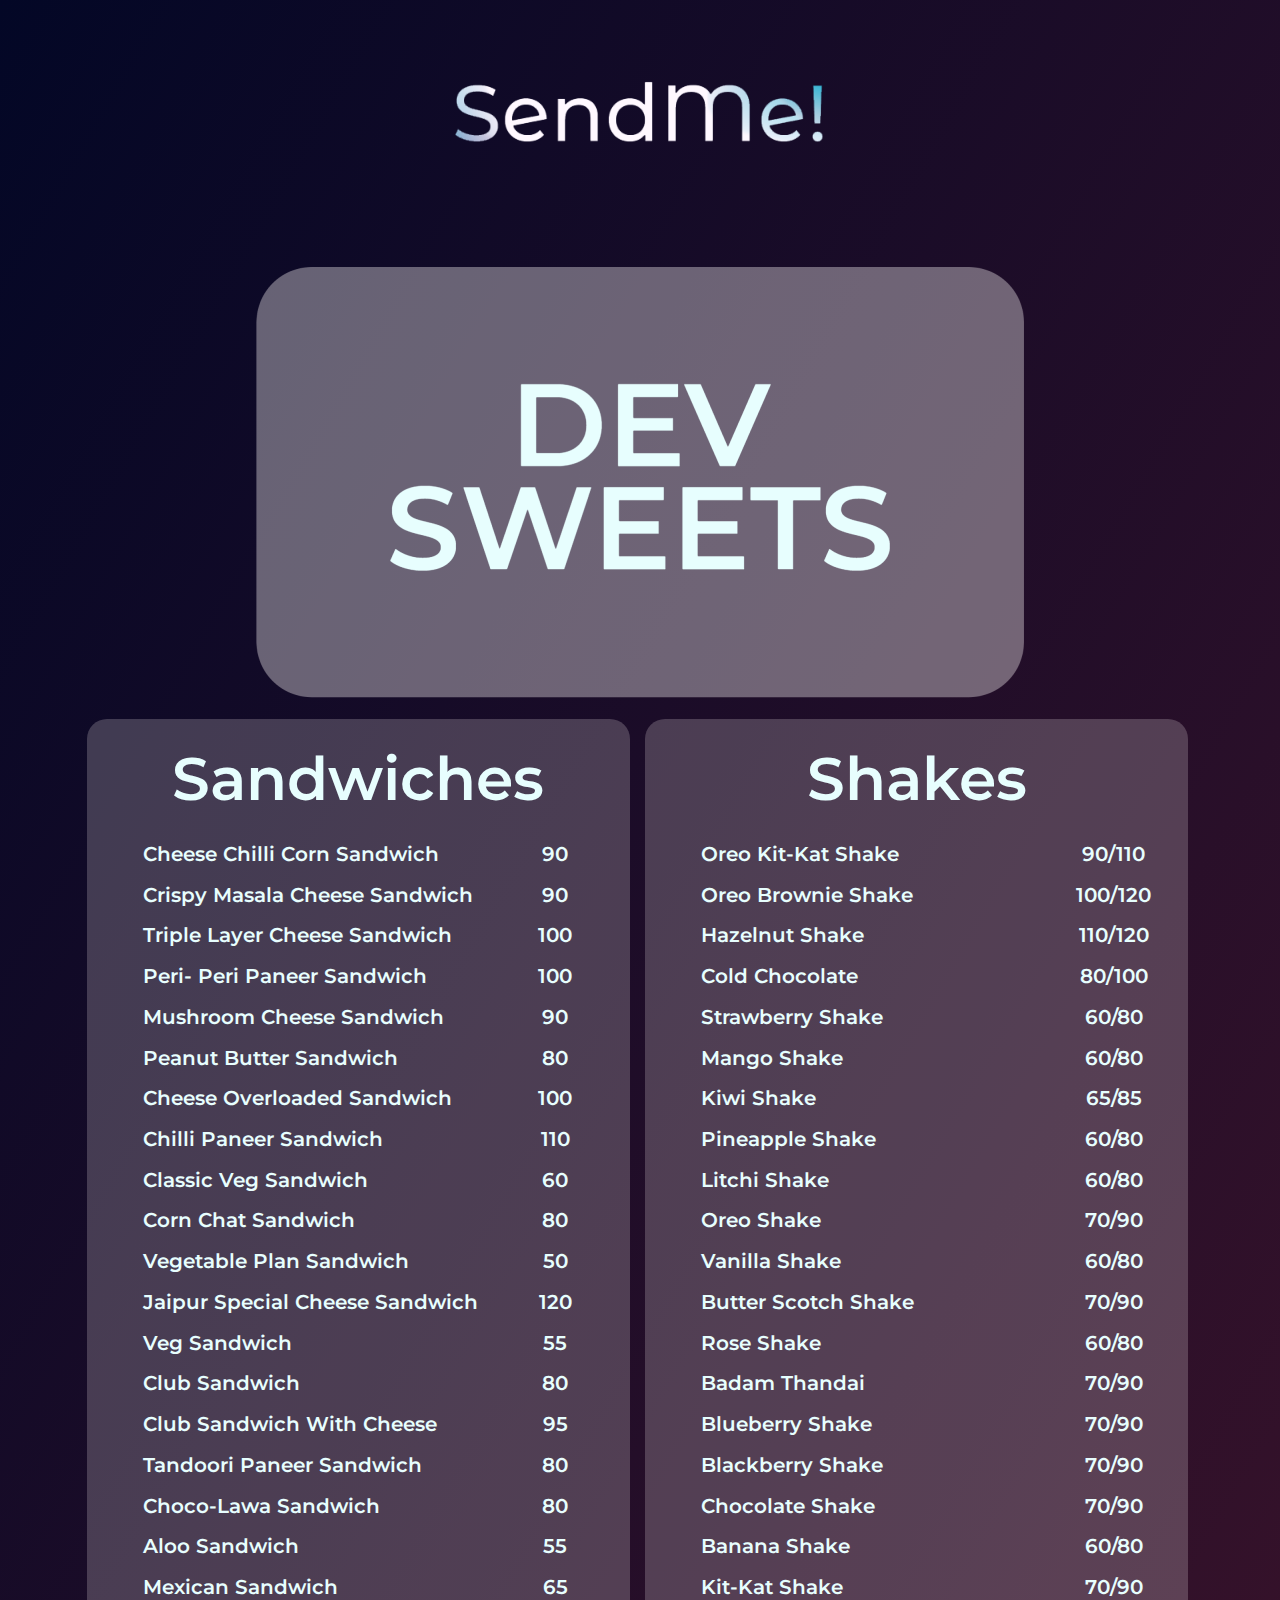
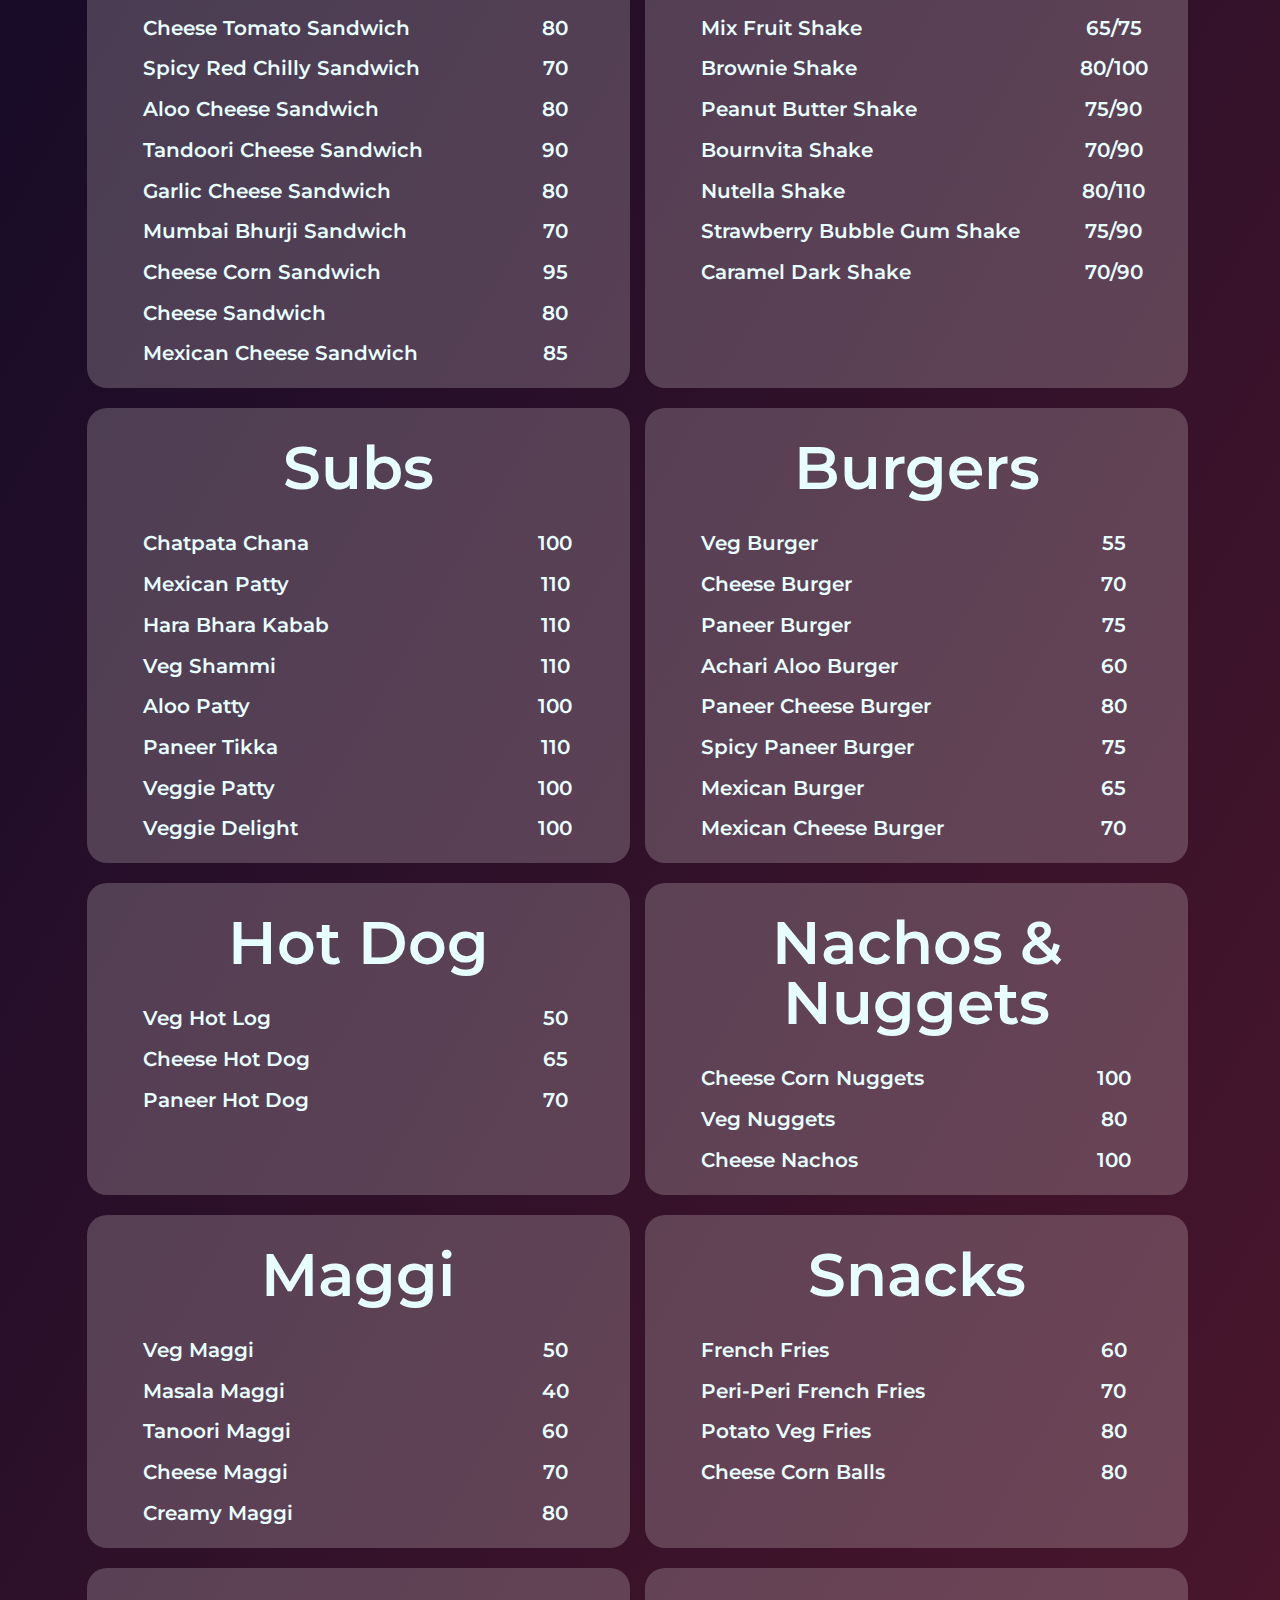
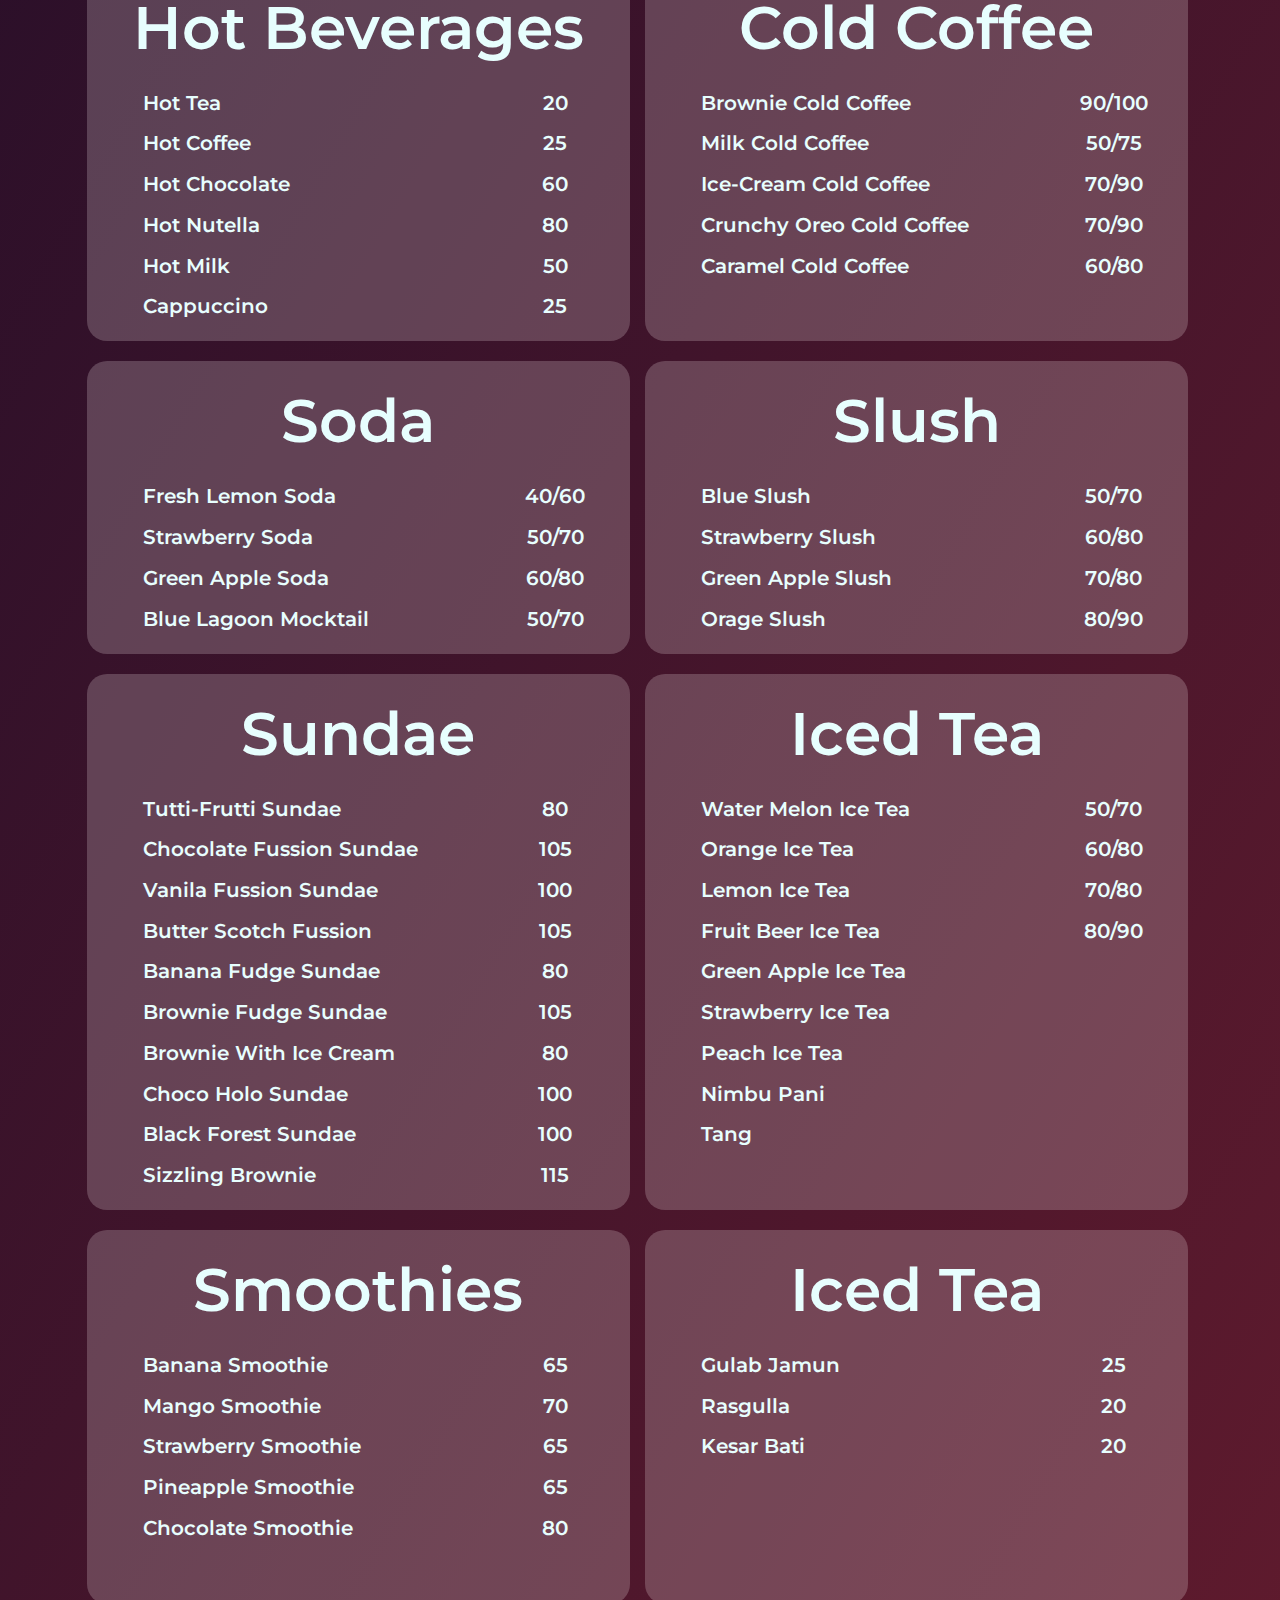
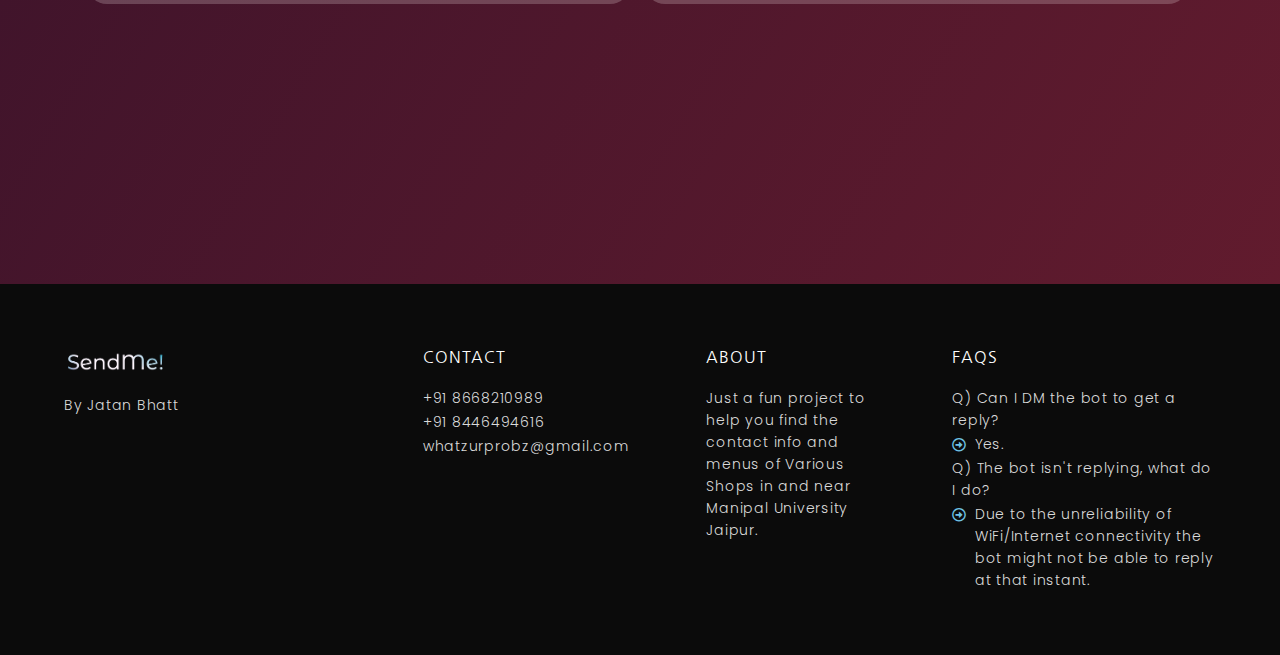
<file: dev-sweets.html>
<!doctype html> <html lang="en-US"> <head> 	 	<meta charset="UTF-8"> 	<meta name="viewport" content="width=device-width, initial-scale=1, maximum-scale=5, viewport-fit=cover"> 	<link rel="profile" href="https://gmpg.org/xfn/11">  	<title>Dev Sweets &#8211; SendMe!</title> <meta name='robots' content='max-image-preview:large' /> <link rel="alternate" type="application/rss+xml" title="SendMe! &raquo; Feed" href="http://menu.log/feed/" /> <link rel="alternate" type="application/rss+xml" title="SendMe! &raquo; Comments Feed" href="http://menu.log/comments/feed/" /> <link rel='stylesheet' id='blocksy-dynamic-global-css' href='./css/blocksy-css-global.css' media='all' /> <link rel='stylesheet' id='wp-block-library-css' href='./css/dist-block-library-style.min.css' media='all' /> <style id='global-styles-inline-css'> body{--wp--preset--color--black: #000000;--wp--preset--color--cyan-bluish-gray: #abb8c3;--wp--preset--color--white: #ffffff;--wp--preset--color--pale-pink: #f78da7;--wp--preset--color--vivid-red: #cf2e2e;--wp--preset--color--luminous-vivid-orange: #ff6900;--wp--preset--color--luminous-vivid-amber: #fcb900;--wp--preset--color--light-green-cyan: #7bdcb5;--wp--preset--color--vivid-green-cyan: #00d084;--wp--preset--color--pale-cyan-blue: #8ed1fc;--wp--preset--color--vivid-cyan-blue: #0693e3;--wp--preset--color--vivid-purple: #9b51e0;--wp--preset--color--palette-color-1: var(--paletteColor1, #2872fa);--wp--preset--color--palette-color-2: var(--paletteColor2, #1559ed);--wp--preset--color--palette-color-3: var(--paletteColor3, #3A4F66);--wp--preset--color--palette-color-4: var(--paletteColor4, #192a3d);--wp--preset--color--palette-color-5: var(--paletteColor5, #e1e8ed);--wp--preset--color--palette-color-6: var(--paletteColor6, #f2f5f7);--wp--preset--color--palette-color-7: var(--paletteColor7, #FAFBFC);--wp--preset--color--palette-color-8: var(--paletteColor8, #ffffff);--wp--preset--gradient--vivid-cyan-blue-to-vivid-purple: linear-gradient(135deg,rgba(6,147,227,1) 0%,rgb(155,81,224) 100%);--wp--preset--gradient--light-green-cyan-to-vivid-green-cyan: linear-gradient(135deg,rgb(122,220,180) 0%,rgb(0,208,130) 100%);--wp--preset--gradient--luminous-vivid-amber-to-luminous-vivid-orange: linear-gradient(135deg,rgba(252,185,0,1) 0%,rgba(255,105,0,1) 100%);--wp--preset--gradient--luminous-vivid-orange-to-vivid-red: linear-gradient(135deg,rgba(255,105,0,1) 0%,rgb(207,46,46) 100%);--wp--preset--gradient--very-light-gray-to-cyan-bluish-gray: linear-gradient(135deg,rgb(238,238,238) 0%,rgb(169,184,195) 100%);--wp--preset--gradient--cool-to-warm-spectrum: linear-gradient(135deg,rgb(74,234,220) 0%,rgb(151,120,209) 20%,rgb(207,42,186) 40%,rgb(238,44,130) 60%,rgb(251,105,98) 80%,rgb(254,248,76) 100%);--wp--preset--gradient--blush-light-purple: linear-gradient(135deg,rgb(255,206,236) 0%,rgb(152,150,240) 100%);--wp--preset--gradient--blush-bordeaux: linear-gradient(135deg,rgb(254,205,165) 0%,rgb(254,45,45) 50%,rgb(107,0,62) 100%);--wp--preset--gradient--luminous-dusk: linear-gradient(135deg,rgb(255,203,112) 0%,rgb(199,81,192) 50%,rgb(65,88,208) 100%);--wp--preset--gradient--pale-ocean: linear-gradient(135deg,rgb(255,245,203) 0%,rgb(182,227,212) 50%,rgb(51,167,181) 100%);--wp--preset--gradient--electric-grass: linear-gradient(135deg,rgb(202,248,128) 0%,rgb(113,206,126) 100%);--wp--preset--gradient--midnight: linear-gradient(135deg,rgb(2,3,129) 0%,rgb(40,116,252) 100%);--wp--preset--gradient--juicy-peach: linear-gradient(to right, #ffecd2 0%, #fcb69f 100%);--wp--preset--gradient--young-passion: linear-gradient(to right, #ff8177 0%, #ff867a 0%, #ff8c7f 21%, #f99185 52%, #cf556c 78%, #b12a5b 100%);--wp--preset--gradient--true-sunset: linear-gradient(to right, #fa709a 0%, #fee140 100%);--wp--preset--gradient--morpheus-den: linear-gradient(to top, #30cfd0 0%, #330867 100%);--wp--preset--gradient--plum-plate: linear-gradient(135deg, #667eea 0%, #764ba2 100%);--wp--preset--gradient--aqua-splash: linear-gradient(15deg, #13547a 0%, #80d0c7 100%);--wp--preset--gradient--love-kiss: linear-gradient(to top, #ff0844 0%, #ffb199 100%);--wp--preset--gradient--new-retrowave: linear-gradient(to top, #3b41c5 0%, #a981bb 49%, #ffc8a9 100%);--wp--preset--gradient--plum-bath: linear-gradient(to top, #cc208e 0%, #6713d2 100%);--wp--preset--gradient--high-flight: linear-gradient(to right, #0acffe 0%, #495aff 100%);--wp--preset--gradient--teen-party: linear-gradient(-225deg, #FF057C 0%, #8D0B93 50%, #321575 100%);--wp--preset--gradient--fabled-sunset: linear-gradient(-225deg, #231557 0%, #44107A 29%, #FF1361 67%, #FFF800 100%);--wp--preset--gradient--arielle-smile: radial-gradient(circle 248px at center, #16d9e3 0%, #30c7ec 47%, #46aef7 100%);--wp--preset--gradient--itmeo-branding: linear-gradient(180deg, #2af598 0%, #009efd 100%);--wp--preset--gradient--deep-blue: linear-gradient(to right, #6a11cb 0%, #2575fc 100%);--wp--preset--gradient--strong-bliss: linear-gradient(to right, #f78ca0 0%, #f9748f 19%, #fd868c 60%, #fe9a8b 100%);--wp--preset--gradient--sweet-period: linear-gradient(to top, #3f51b1 0%, #5a55ae 13%, #7b5fac 25%, #8f6aae 38%, #a86aa4 50%, #cc6b8e 62%, #f18271 75%, #f3a469 87%, #f7c978 100%);--wp--preset--gradient--purple-division: linear-gradient(to top, #7028e4 0%, #e5b2ca 100%);--wp--preset--gradient--cold-evening: linear-gradient(to top, #0c3483 0%, #a2b6df 100%, #6b8cce 100%, #a2b6df 100%);--wp--preset--gradient--mountain-rock: linear-gradient(to right, #868f96 0%, #596164 100%);--wp--preset--gradient--desert-hump: linear-gradient(to top, #c79081 0%, #dfa579 100%);--wp--preset--gradient--ethernal-constance: linear-gradient(to top, #09203f 0%, #537895 100%);--wp--preset--gradient--happy-memories: linear-gradient(-60deg, #ff5858 0%, #f09819 100%);--wp--preset--gradient--grown-early: linear-gradient(to top, #0ba360 0%, #3cba92 100%);--wp--preset--gradient--morning-salad: linear-gradient(-225deg, #B7F8DB 0%, #50A7C2 100%);--wp--preset--gradient--night-call: linear-gradient(-225deg, #AC32E4 0%, #7918F2 48%, #4801FF 100%);--wp--preset--gradient--mind-crawl: linear-gradient(-225deg, #473B7B 0%, #3584A7 51%, #30D2BE 100%);--wp--preset--gradient--angel-care: linear-gradient(-225deg, #FFE29F 0%, #FFA99F 48%, #FF719A 100%);--wp--preset--gradient--juicy-cake: linear-gradient(to top, #e14fad 0%, #f9d423 100%);--wp--preset--gradient--rich-metal: linear-gradient(to right, #d7d2cc 0%, #304352 100%);--wp--preset--gradient--mole-hall: linear-gradient(-20deg, #616161 0%, #9bc5c3 100%);--wp--preset--gradient--cloudy-knoxville: linear-gradient(120deg, #fdfbfb 0%, #ebedee 100%);--wp--preset--gradient--soft-grass: linear-gradient(to top, #c1dfc4 0%, #deecdd 100%);--wp--preset--gradient--saint-petersburg: linear-gradient(135deg, #f5f7fa 0%, #c3cfe2 100%);--wp--preset--gradient--everlasting-sky: linear-gradient(135deg, #fdfcfb 0%, #e2d1c3 100%);--wp--preset--gradient--kind-steel: linear-gradient(-20deg, #e9defa 0%, #fbfcdb 100%);--wp--preset--gradient--over-sun: linear-gradient(60deg, #abecd6 0%, #fbed96 100%);--wp--preset--gradient--premium-white: linear-gradient(to top, #d5d4d0 0%, #d5d4d0 1%, #eeeeec 31%, #efeeec 75%, #e9e9e7 100%);--wp--preset--gradient--clean-mirror: linear-gradient(45deg, #93a5cf 0%, #e4efe9 100%);--wp--preset--gradient--wild-apple: linear-gradient(to top, #d299c2 0%, #fef9d7 100%);--wp--preset--gradient--snow-again: linear-gradient(to top, #e6e9f0 0%, #eef1f5 100%);--wp--preset--gradient--confident-cloud: linear-gradient(to top, #dad4ec 0%, #dad4ec 1%, #f3e7e9 100%);--wp--preset--gradient--glass-water: linear-gradient(to top, #dfe9f3 0%, white 100%);--wp--preset--gradient--perfect-white: linear-gradient(-225deg, #E3FDF5 0%, #FFE6FA 100%);--wp--preset--duotone--dark-grayscale: url('#wp-duotone-dark-grayscale');--wp--preset--duotone--grayscale: url('#wp-duotone-grayscale');--wp--preset--duotone--purple-yellow: url('#wp-duotone-purple-yellow');--wp--preset--duotone--blue-red: url('#wp-duotone-blue-red');--wp--preset--duotone--midnight: url('#wp-duotone-midnight');--wp--preset--duotone--magenta-yellow: url('#wp-duotone-magenta-yellow');--wp--preset--duotone--purple-green: url('#wp-duotone-purple-green');--wp--preset--duotone--blue-orange: url('#wp-duotone-blue-orange');--wp--preset--font-size--small: 13px;--wp--preset--font-size--medium: 20px;--wp--preset--font-size--large: 36px;--wp--preset--font-size--x-large: 42px;--wp--preset--spacing--20: 0.44rem;--wp--preset--spacing--30: 0.67rem;--wp--preset--spacing--40: 1rem;--wp--preset--spacing--50: 1.5rem;--wp--preset--spacing--60: 2.25rem;--wp--preset--spacing--70: 3.38rem;--wp--preset--spacing--80: 5.06rem;--wp--preset--shadow--natural: 6px 6px 9px rgba(0, 0, 0, 0.2);--wp--preset--shadow--deep: 12px 12px 50px rgba(0, 0, 0, 0.4);--wp--preset--shadow--sharp: 6px 6px 0px rgba(0, 0, 0, 0.2);--wp--preset--shadow--outlined: 6px 6px 0px -3px rgba(255, 255, 255, 1), 6px 6px rgba(0, 0, 0, 1);--wp--preset--shadow--crisp: 6px 6px 0px rgba(0, 0, 0, 1);}body { margin: 0;--wp--style--global--content-size: var(--block-max-width);--wp--style--global--wide-size: var(--block-wide-max-width); }.wp-site-blocks > .alignleft { float: left; margin-right: 2em; }.wp-site-blocks > .alignright { float: right; margin-left: 2em; }.wp-site-blocks > .aligncenter { justify-content: center; margin-left: auto; margin-right: auto; }.wp-site-blocks > * { margin-block-start: 0; margin-block-end: 0; }.wp-site-blocks > * + * { margin-block-start: var(--content-spacing); }body { --wp--style--block-gap: var(--content-spacing); }body .is-layout-flow > *{margin-block-start: 0;margin-block-end: 0;}body .is-layout-flow > * + *{margin-block-start: var(--content-spacing);margin-block-end: 0;}body .is-layout-constrained > *{margin-block-start: 0;margin-block-end: 0;}body .is-layout-constrained > * + *{margin-block-start: var(--content-spacing);margin-block-end: 0;}body .is-layout-flex{gap: var(--content-spacing);}body .is-layout-flow > .alignleft{float: left;margin-inline-start: 0;margin-inline-end: 2em;}body .is-layout-flow > .alignright{float: right;margin-inline-start: 2em;margin-inline-end: 0;}body .is-layout-flow > .aligncenter{margin-left: auto !important;margin-right: auto !important;}body .is-layout-constrained > .alignleft{float: left;margin-inline-start: 0;margin-inline-end: 2em;}body .is-layout-constrained > .alignright{float: right;margin-inline-start: 2em;margin-inline-end: 0;}body .is-layout-constrained > .aligncenter{margin-left: auto !important;margin-right: auto !important;}body .is-layout-constrained > :where(:not(.alignleft):not(.alignright):not(.alignfull)){max-width: var(--wp--style--global--content-size);margin-left: auto !important;margin-right: auto !important;}body .is-layout-constrained > .alignwide{max-width: var(--wp--style--global--wide-size);}body .is-layout-flex{display: flex;}body .is-layout-flex{flex-wrap: wrap;align-items: center;}body .is-layout-flex > *{margin: 0;}body{padding-top: 0px;padding-right: 0px;padding-bottom: 0px;padding-left: 0px;}.has-black-color{color: var(--wp--preset--color--black) !important;}.has-cyan-bluish-gray-color{color: var(--wp--preset--color--cyan-bluish-gray) !important;}.has-white-color{color: var(--wp--preset--color--white) !important;}.has-pale-pink-color{color: var(--wp--preset--color--pale-pink) !important;}.has-vivid-red-color{color: var(--wp--preset--color--vivid-red) !important;}.has-luminous-vivid-orange-color{color: var(--wp--preset--color--luminous-vivid-orange) !important;}.has-luminous-vivid-amber-color{color: var(--wp--preset--color--luminous-vivid-amber) !important;}.has-light-green-cyan-color{color: var(--wp--preset--color--light-green-cyan) !important;}.has-vivid-green-cyan-color{color: var(--wp--preset--color--vivid-green-cyan) !important;}.has-pale-cyan-blue-color{color: var(--wp--preset--color--pale-cyan-blue) !important;}.has-vivid-cyan-blue-color{color: var(--wp--preset--color--vivid-cyan-blue) !important;}.has-vivid-purple-color{color: var(--wp--preset--color--vivid-purple) !important;}.has-palette-color-1-color{color: var(--wp--preset--color--palette-color-1) !important;}.has-palette-color-2-color{color: var(--wp--preset--color--palette-color-2) !important;}.has-palette-color-3-color{color: var(--wp--preset--color--palette-color-3) !important;}.has-palette-color-4-color{color: var(--wp--preset--color--palette-color-4) !important;}.has-palette-color-5-color{color: var(--wp--preset--color--palette-color-5) !important;}.has-palette-color-6-color{color: var(--wp--preset--color--palette-color-6) !important;}.has-palette-color-7-color{color: var(--wp--preset--color--palette-color-7) !important;}.has-palette-color-8-color{color: var(--wp--preset--color--palette-color-8) !important;}.has-black-background-color{background-color: var(--wp--preset--color--black) !important;}.has-cyan-bluish-gray-background-color{background-color: var(--wp--preset--color--cyan-bluish-gray) !important;}.has-white-background-color{background-color: var(--wp--preset--color--white) !important;}.has-pale-pink-background-color{background-color: var(--wp--preset--color--pale-pink) !important;}.has-vivid-red-background-color{background-color: var(--wp--preset--color--vivid-red) !important;}.has-luminous-vivid-orange-background-color{background-color: var(--wp--preset--color--luminous-vivid-orange) !important;}.has-luminous-vivid-amber-background-color{background-color: var(--wp--preset--color--luminous-vivid-amber) !important;}.has-light-green-cyan-background-color{background-color: var(--wp--preset--color--light-green-cyan) !important;}.has-vivid-green-cyan-background-color{background-color: var(--wp--preset--color--vivid-green-cyan) !important;}.has-pale-cyan-blue-background-color{background-color: var(--wp--preset--color--pale-cyan-blue) !important;}.has-vivid-cyan-blue-background-color{background-color: var(--wp--preset--color--vivid-cyan-blue) !important;}.has-vivid-purple-background-color{background-color: var(--wp--preset--color--vivid-purple) !important;}.has-palette-color-1-background-color{background-color: var(--wp--preset--color--palette-color-1) !important;}.has-palette-color-2-background-color{background-color: var(--wp--preset--color--palette-color-2) !important;}.has-palette-color-3-background-color{background-color: var(--wp--preset--color--palette-color-3) !important;}.has-palette-color-4-background-color{background-color: var(--wp--preset--color--palette-color-4) !important;}.has-palette-color-5-background-color{background-color: var(--wp--preset--color--palette-color-5) !important;}.has-palette-color-6-background-color{background-color: var(--wp--preset--color--palette-color-6) !important;}.has-palette-color-7-background-color{background-color: var(--wp--preset--color--palette-color-7) !important;}.has-palette-color-8-background-color{background-color: var(--wp--preset--color--palette-color-8) !important;}.has-black-border-color{border-color: var(--wp--preset--color--black) !important;}.has-cyan-bluish-gray-border-color{border-color: var(--wp--preset--color--cyan-bluish-gray) !important;}.has-white-border-color{border-color: var(--wp--preset--color--white) !important;}.has-pale-pink-border-color{border-color: var(--wp--preset--color--pale-pink) !important;}.has-vivid-red-border-color{border-color: var(--wp--preset--color--vivid-red) !important;}.has-luminous-vivid-orange-border-color{border-color: var(--wp--preset--color--luminous-vivid-orange) !important;}.has-luminous-vivid-amber-border-color{border-color: var(--wp--preset--color--luminous-vivid-amber) !important;}.has-light-green-cyan-border-color{border-color: var(--wp--preset--color--light-green-cyan) !important;}.has-vivid-green-cyan-border-color{border-color: var(--wp--preset--color--vivid-green-cyan) !important;}.has-pale-cyan-blue-border-color{border-color: var(--wp--preset--color--pale-cyan-blue) !important;}.has-vivid-cyan-blue-border-color{border-color: var(--wp--preset--color--vivid-cyan-blue) !important;}.has-vivid-purple-border-color{border-color: var(--wp--preset--color--vivid-purple) !important;}.has-palette-color-1-border-color{border-color: var(--wp--preset--color--palette-color-1) !important;}.has-palette-color-2-border-color{border-color: var(--wp--preset--color--palette-color-2) !important;}.has-palette-color-3-border-color{border-color: var(--wp--preset--color--palette-color-3) !important;}.has-palette-color-4-border-color{border-color: var(--wp--preset--color--palette-color-4) !important;}.has-palette-color-5-border-color{border-color: var(--wp--preset--color--palette-color-5) !important;}.has-palette-color-6-border-color{border-color: var(--wp--preset--color--palette-color-6) !important;}.has-palette-color-7-border-color{border-color: var(--wp--preset--color--palette-color-7) !important;}.has-palette-color-8-border-color{border-color: var(--wp--preset--color--palette-color-8) !important;}.has-vivid-cyan-blue-to-vivid-purple-gradient-background{background: var(--wp--preset--gradient--vivid-cyan-blue-to-vivid-purple) !important;}.has-light-green-cyan-to-vivid-green-cyan-gradient-background{background: var(--wp--preset--gradient--light-green-cyan-to-vivid-green-cyan) !important;}.has-luminous-vivid-amber-to-luminous-vivid-orange-gradient-background{background: var(--wp--preset--gradient--luminous-vivid-amber-to-luminous-vivid-orange) !important;}.has-luminous-vivid-orange-to-vivid-red-gradient-background{background: var(--wp--preset--gradient--luminous-vivid-orange-to-vivid-red) !important;}.has-very-light-gray-to-cyan-bluish-gray-gradient-background{background: var(--wp--preset--gradient--very-light-gray-to-cyan-bluish-gray) !important;}.has-cool-to-warm-spectrum-gradient-background{background: var(--wp--preset--gradient--cool-to-warm-spectrum) !important;}.has-blush-light-purple-gradient-background{background: var(--wp--preset--gradient--blush-light-purple) !important;}.has-blush-bordeaux-gradient-background{background: var(--wp--preset--gradient--blush-bordeaux) !important;}.has-luminous-dusk-gradient-background{background: var(--wp--preset--gradient--luminous-dusk) !important;}.has-pale-ocean-gradient-background{background: var(--wp--preset--gradient--pale-ocean) !important;}.has-electric-grass-gradient-background{background: var(--wp--preset--gradient--electric-grass) !important;}.has-midnight-gradient-background{background: var(--wp--preset--gradient--midnight) !important;}.has-juicy-peach-gradient-background{background: var(--wp--preset--gradient--juicy-peach) !important;}.has-young-passion-gradient-background{background: var(--wp--preset--gradient--young-passion) !important;}.has-true-sunset-gradient-background{background: var(--wp--preset--gradient--true-sunset) !important;}.has-morpheus-den-gradient-background{background: var(--wp--preset--gradient--morpheus-den) !important;}.has-plum-plate-gradient-background{background: var(--wp--preset--gradient--plum-plate) !important;}.has-aqua-splash-gradient-background{background: var(--wp--preset--gradient--aqua-splash) !important;}.has-love-kiss-gradient-background{background: var(--wp--preset--gradient--love-kiss) !important;}.has-new-retrowave-gradient-background{background: var(--wp--preset--gradient--new-retrowave) !important;}.has-plum-bath-gradient-background{background: var(--wp--preset--gradient--plum-bath) !important;}.has-high-flight-gradient-background{background: var(--wp--preset--gradient--high-flight) !important;}.has-teen-party-gradient-background{background: var(--wp--preset--gradient--teen-party) !important;}.has-fabled-sunset-gradient-background{background: var(--wp--preset--gradient--fabled-sunset) !important;}.has-arielle-smile-gradient-background{background: var(--wp--preset--gradient--arielle-smile) !important;}.has-itmeo-branding-gradient-background{background: var(--wp--preset--gradient--itmeo-branding) !important;}.has-deep-blue-gradient-background{background: var(--wp--preset--gradient--deep-blue) !important;}.has-strong-bliss-gradient-background{background: var(--wp--preset--gradient--strong-bliss) !important;}.has-sweet-period-gradient-background{background: var(--wp--preset--gradient--sweet-period) !important;}.has-purple-division-gradient-background{background: var(--wp--preset--gradient--purple-division) !important;}.has-cold-evening-gradient-background{background: var(--wp--preset--gradient--cold-evening) !important;}.has-mountain-rock-gradient-background{background: var(--wp--preset--gradient--mountain-rock) !important;}.has-desert-hump-gradient-background{background: var(--wp--preset--gradient--desert-hump) !important;}.has-ethernal-constance-gradient-background{background: var(--wp--preset--gradient--ethernal-constance) !important;}.has-happy-memories-gradient-background{background: var(--wp--preset--gradient--happy-memories) !important;}.has-grown-early-gradient-background{background: var(--wp--preset--gradient--grown-early) !important;}.has-morning-salad-gradient-background{background: var(--wp--preset--gradient--morning-salad) !important;}.has-night-call-gradient-background{background: var(--wp--preset--gradient--night-call) !important;}.has-mind-crawl-gradient-background{background: var(--wp--preset--gradient--mind-crawl) !important;}.has-angel-care-gradient-background{background: var(--wp--preset--gradient--angel-care) !important;}.has-juicy-cake-gradient-background{background: var(--wp--preset--gradient--juicy-cake) !important;}.has-rich-metal-gradient-background{background: var(--wp--preset--gradient--rich-metal) !important;}.has-mole-hall-gradient-background{background: var(--wp--preset--gradient--mole-hall) !important;}.has-cloudy-knoxville-gradient-background{background: var(--wp--preset--gradient--cloudy-knoxville) !important;}.has-soft-grass-gradient-background{background: var(--wp--preset--gradient--soft-grass) !important;}.has-saint-petersburg-gradient-background{background: var(--wp--preset--gradient--saint-petersburg) !important;}.has-everlasting-sky-gradient-background{background: var(--wp--preset--gradient--everlasting-sky) !important;}.has-kind-steel-gradient-background{background: var(--wp--preset--gradient--kind-steel) !important;}.has-over-sun-gradient-background{background: var(--wp--preset--gradient--over-sun) !important;}.has-premium-white-gradient-background{background: var(--wp--preset--gradient--premium-white) !important;}.has-clean-mirror-gradient-background{background: var(--wp--preset--gradient--clean-mirror) !important;}.has-wild-apple-gradient-background{background: var(--wp--preset--gradient--wild-apple) !important;}.has-snow-again-gradient-background{background: var(--wp--preset--gradient--snow-again) !important;}.has-confident-cloud-gradient-background{background: var(--wp--preset--gradient--confident-cloud) !important;}.has-glass-water-gradient-background{background: var(--wp--preset--gradient--glass-water) !important;}.has-perfect-white-gradient-background{background: var(--wp--preset--gradient--perfect-white) !important;}.has-small-font-size{font-size: var(--wp--preset--font-size--small) !important;}.has-medium-font-size{font-size: var(--wp--preset--font-size--medium) !important;}.has-large-font-size{font-size: var(--wp--preset--font-size--large) !important;}.has-x-large-font-size{font-size: var(--wp--preset--font-size--x-large) !important;} .wp-block-navigation a:where(:not(.wp-element-button)){color: inherit;} .wp-block-pullquote{font-size: 1.5em;line-height: 1.6;} </style> <link rel='stylesheet' id='elementor-icons-css' href='./css/elementor-assets-lib-eicons-css-elementor-icons.min.css' media='all' /> <link rel='stylesheet' id='elementor-frontend-css' href='./css/elementor-assets-css-frontend-lite.min.css' media='all' /> <link rel='stylesheet' id='swiper-css' href='./css/elementor-assets-lib-swiper-v8-css-swiper.min.css' media='all' /> <link rel='stylesheet' id='elementor-post-6-css' href='./css/elementor-css-post-6.css' media='all' /> <link rel='stylesheet' id='elementor-pro-css' href='./css/elementor-pro-assets-css-frontend-lite.min.css' media='all' /> <link rel='stylesheet' id='elementor-global-css' href='./css/elementor-css-global.css' media='all' /> <link rel='stylesheet' id='elementor-post-372-css' href='./css/elementor-css-post-372.css' media='all' /> <link rel='stylesheet' id='elementor-post-14-css' href='./css/elementor-css-post-14.css' media='all' /> <link rel='stylesheet' id='elementor-post-30-css' href='./css/elementor-css-post-30.css' media='all' /> <link rel='stylesheet' id='ct-main-styles-css' href='./css/blocksy-static-bundle-main.min.css' media='all' /> <link rel='stylesheet' id='ct-page-title-styles-css' href='./css/blocksy-static-bundle-page-title.min.css' media='all' /> <link rel='stylesheet' id='ct-elementor-styles-css' href='./css/blocksy-static-bundle-elementor-frontend.min.css' media='all' /> <link rel='stylesheet' id='google-fonts-1-css' href='https://fonts.googleapis.com/css?family=Roboto%3A100%2C100italic%2C200%2C200italic%2C300%2C300italic%2C400%2C400italic%2C500%2C500italic%2C600%2C600italic%2C700%2C700italic%2C800%2C800italic%2C900%2C900italic%7CRoboto+Slab%3A100%2C100italic%2C200%2C200italic%2C300%2C300italic%2C400%2C400italic%2C500%2C500italic%2C600%2C600italic%2C700%2C700italic%2C800%2C800italic%2C900%2C900italic%7CMontserrat%3A100%2C100italic%2C200%2C200italic%2C300%2C300italic%2C400%2C400italic%2C500%2C500italic%2C600%2C600italic%2C700%2C700italic%2C800%2C800italic%2C900%2C900italic%7CPoppins%3A100%2C100italic%2C200%2C200italic%2C300%2C300italic%2C400%2C400italic%2C500%2C500italic%2C600%2C600italic%2C700%2C700italic%2C800%2C800italic%2C900%2C900italic%7CNanum+Gothic%3A100%2C100italic%2C200%2C200italic%2C300%2C300italic%2C400%2C400italic%2C500%2C500italic%2C600%2C600italic%2C700%2C700italic%2C800%2C800italic%2C900%2C900italic&#038;display=swap&#038;ver=6.2.2' media='all' /> <link rel='stylesheet' id='elementor-icons-shared-0-css' href='./css/elementor-assets-lib-font-awesome-css-fontawesome.min.css' media='all' /> <link rel='stylesheet' id='elementor-icons-fa-regular-css' href='./css/elementor-assets-lib-font-awesome-css-regular.min.css' media='all' /> <link rel="preconnect" href="https://fonts.gstatic.com/" crossorigin>        <script>
            /* <![CDATA[ */
            var rcewpp = {
                "ajax_url":"http://menu.log/wp-admin/admin-ajax.php",
                "nonce": "e65c0b090e",
                "home_url": "http://menu.log/",
                "settings_icon": 'http://menu.log/wp-content/plugins/export-wp-page-to-static-html/admin/images/settings.png',
                "settings_hover_icon": 'http://menu.log/wp-content/plugins/export-wp-page-to-static-html/admin/images/settings_hover.png'
            };
            /* ]]\> */
        </script>         <link rel="https://api.w.org/" href="http://menu.log/wp-json/" /><link rel="alternate" type="application/json" href="http://menu.log/wp-json/wp/v2/pages/372" /><link rel="EditURI" type="application/rsd+xml" title="RSD" href="http://menu.log/xmlrpc.php?rsd" /> <link rel="wlwmanifest" type="application/wlwmanifest+xml" href="http://menu.log/wp-includes/wlwmanifest.xml" /> <meta name="generator" content="WordPress 6.2.2" /> <link rel="canonical" href="http://menu.log/dev-sweets/" /> <link rel='shortlink' href='http://menu.log/?p=372' /> <link rel="alternate" type="application/json+oembed" href="http://menu.log/wp-json/oembed/1.0/embed?url=http%3A%2F%2Fmenu.log%2Fdev-sweets%2F" /> <link rel="alternate" type="text/xml+oembed" href="http://menu.log/wp-json/oembed/1.0/embed?url=http%3A%2F%2Fmenu.log%2Fdev-sweets%2F&#038;format=xml" /> <noscript><link rel='stylesheet' href='./css/blocksy-static-bundle-no-scripts.min.css' type='text/css'></noscript> <meta name="generator" content="Elementor 3.12.1; features: e_dom_optimization, e_optimized_assets_loading, e_optimized_css_loading, a11y_improvements, additional_custom_breakpoints; settings: css_print_method-external, google_font-enabled, font_display-swap">  <link rel="icon" href="./images/My-project-1-10-1-150x150.png" sizes="32x32" /> <link rel="icon" href="./images/My-project-1-10-1-300x300.png" sizes="192x192" /> <link rel="apple-touch-icon" href="./images/My-project-1-10-1-300x300.png" /> <meta name="msapplication-TileImage" content="http://menu.log/wp-content/uploads/2023/05/My-project-1-10-1-300x300.png" /> 	</head>   <body class="page-template-default page page-id-372 wp-custom-logo wp-embed-responsive elementor-default elementor-kit-6 elementor-page elementor-page-372 ct-loading ct-elementor-default-template" data-link="type-2" data-prefix="single_page" data-footer="type-1" itemscope="itemscope" itemtype="https://schema.org/WebPage" >  <a class="skip-link show-on-focus" href="#main"> 	Skip to content</a>  <svg xmlns="http://www.w3.org/2000/svg" viewbox="0 0 0 0" width="0" height="0" focusable="false" role="none" style="visibility: hidden; position: absolute; left: -9999px; overflow: hidden;" ><defs><filter id="wp-duotone-dark-grayscale"><fecolormatrix color-interpolation-filters="sRGB" type="matrix" values=" .299 .587 .114 0 0 .299 .587 .114 0 0 .299 .587 .114 0 0 .299 .587 .114 0 0 " /><fecomponenttransfer color-interpolation-filters="sRGB" ><fefuncr type="table" tablevalues="0 0.49803921568627" /><fefuncg type="table" tablevalues="0 0.49803921568627" /><fefuncb type="table" tablevalues="0 0.49803921568627" /><fefunca type="table" tablevalues="1 1" /></fecomponenttransfer><fecomposite in2="SourceGraphic" operator="in" /></filter></defs></svg><svg xmlns="http://www.w3.org/2000/svg" viewbox="0 0 0 0" width="0" height="0" focusable="false" role="none" style="visibility: hidden; position: absolute; left: -9999px; overflow: hidden;" ><defs><filter id="wp-duotone-grayscale"><fecolormatrix color-interpolation-filters="sRGB" type="matrix" values=" .299 .587 .114 0 0 .299 .587 .114 0 0 .299 .587 .114 0 0 .299 .587 .114 0 0 " /><fecomponenttransfer color-interpolation-filters="sRGB" ><fefuncr type="table" tablevalues="0 1" /><fefuncg type="table" tablevalues="0 1" /><fefuncb type="table" tablevalues="0 1" /><fefunca type="table" tablevalues="1 1" /></fecomponenttransfer><fecomposite in2="SourceGraphic" operator="in" /></filter></defs></svg><svg xmlns="http://www.w3.org/2000/svg" viewbox="0 0 0 0" width="0" height="0" focusable="false" role="none" style="visibility: hidden; position: absolute; left: -9999px; overflow: hidden;" ><defs><filter id="wp-duotone-purple-yellow"><fecolormatrix color-interpolation-filters="sRGB" type="matrix" values=" .299 .587 .114 0 0 .299 .587 .114 0 0 .299 .587 .114 0 0 .299 .587 .114 0 0 " /><fecomponenttransfer color-interpolation-filters="sRGB" ><fefuncr type="table" tablevalues="0.54901960784314 0.98823529411765" /><fefuncg type="table" tablevalues="0 1" /><fefuncb type="table" tablevalues="0.71764705882353 0.25490196078431" /><fefunca type="table" tablevalues="1 1" /></fecomponenttransfer><fecomposite in2="SourceGraphic" operator="in" /></filter></defs></svg><svg xmlns="http://www.w3.org/2000/svg" viewbox="0 0 0 0" width="0" height="0" focusable="false" role="none" style="visibility: hidden; position: absolute; left: -9999px; overflow: hidden;" ><defs><filter id="wp-duotone-blue-red"><fecolormatrix color-interpolation-filters="sRGB" type="matrix" values=" .299 .587 .114 0 0 .299 .587 .114 0 0 .299 .587 .114 0 0 .299 .587 .114 0 0 " /><fecomponenttransfer color-interpolation-filters="sRGB" ><fefuncr type="table" tablevalues="0 1" /><fefuncg type="table" tablevalues="0 0.27843137254902" /><fefuncb type="table" tablevalues="0.5921568627451 0.27843137254902" /><fefunca type="table" tablevalues="1 1" /></fecomponenttransfer><fecomposite in2="SourceGraphic" operator="in" /></filter></defs></svg><svg xmlns="http://www.w3.org/2000/svg" viewbox="0 0 0 0" width="0" height="0" focusable="false" role="none" style="visibility: hidden; position: absolute; left: -9999px; overflow: hidden;" ><defs><filter id="wp-duotone-midnight"><fecolormatrix color-interpolation-filters="sRGB" type="matrix" values=" .299 .587 .114 0 0 .299 .587 .114 0 0 .299 .587 .114 0 0 .299 .587 .114 0 0 " /><fecomponenttransfer color-interpolation-filters="sRGB" ><fefuncr type="table" tablevalues="0 0" /><fefuncg type="table" tablevalues="0 0.64705882352941" /><fefuncb type="table" tablevalues="0 1" /><fefunca type="table" tablevalues="1 1" /></fecomponenttransfer><fecomposite in2="SourceGraphic" operator="in" /></filter></defs></svg><svg xmlns="http://www.w3.org/2000/svg" viewbox="0 0 0 0" width="0" height="0" focusable="false" role="none" style="visibility: hidden; position: absolute; left: -9999px; overflow: hidden;" ><defs><filter id="wp-duotone-magenta-yellow"><fecolormatrix color-interpolation-filters="sRGB" type="matrix" values=" .299 .587 .114 0 0 .299 .587 .114 0 0 .299 .587 .114 0 0 .299 .587 .114 0 0 " /><fecomponenttransfer color-interpolation-filters="sRGB" ><fefuncr type="table" tablevalues="0.78039215686275 1" /><fefuncg type="table" tablevalues="0 0.94901960784314" /><fefuncb type="table" tablevalues="0.35294117647059 0.47058823529412" /><fefunca type="table" tablevalues="1 1" /></fecomponenttransfer><fecomposite in2="SourceGraphic" operator="in" /></filter></defs></svg><svg xmlns="http://www.w3.org/2000/svg" viewbox="0 0 0 0" width="0" height="0" focusable="false" role="none" style="visibility: hidden; position: absolute; left: -9999px; overflow: hidden;" ><defs><filter id="wp-duotone-purple-green"><fecolormatrix color-interpolation-filters="sRGB" type="matrix" values=" .299 .587 .114 0 0 .299 .587 .114 0 0 .299 .587 .114 0 0 .299 .587 .114 0 0 " /><fecomponenttransfer color-interpolation-filters="sRGB" ><fefuncr type="table" tablevalues="0.65098039215686 0.40392156862745" /><fefuncg type="table" tablevalues="0 1" /><fefuncb type="table" tablevalues="0.44705882352941 0.4" /><fefunca type="table" tablevalues="1 1" /></fecomponenttransfer><fecomposite in2="SourceGraphic" operator="in" /></filter></defs></svg><svg xmlns="http://www.w3.org/2000/svg" viewbox="0 0 0 0" width="0" height="0" focusable="false" role="none" style="visibility: hidden; position: absolute; left: -9999px; overflow: hidden;" ><defs><filter id="wp-duotone-blue-orange"><fecolormatrix color-interpolation-filters="sRGB" type="matrix" values=" .299 .587 .114 0 0 .299 .587 .114 0 0 .299 .587 .114 0 0 .299 .587 .114 0 0 " /><fecomponenttransfer color-interpolation-filters="sRGB" ><fefuncr type="table" tablevalues="0.098039215686275 1" /><fefuncg type="table" tablevalues="0 0.66274509803922" /><fefuncb type="table" tablevalues="0.84705882352941 0.41960784313725" /><fefunca type="table" tablevalues="1 1" /></fecomponenttransfer><fecomposite in2="SourceGraphic" operator="in" /></filter></defs></svg> <div id="main-container"> 			<div data-elementor-type="header" data-elementor-id="14" class="elementor elementor-14 elementor-location-header"> 						<div class="elementor-element elementor-element-987c0a5 e-con-boxed e-con" data-id="987c0a5" data-element_type="container" data-settings="{&quot;content_width&quot;:&quot;boxed&quot;}"> 					<div class="e-con-inner"> 				<div class="elementor-element elementor-element-1f3c119 elementor-widget elementor-widget-theme-site-logo elementor-widget-image" data-id="1f3c119" data-element_type="widget" data-widget_type="theme-site-logo.default"> 				<div class="elementor-widget-container"> 			<style>/*! elementor - v3.12.1 - 02-04-2023 */ .elementor-widget-image{text-align:center}.elementor-widget-image a{display:inline-block}.elementor-widget-image a img[src$=".svg"]{width:48px}.elementor-widget-image img{vertical-align:middle;display:inline-block}</style>								<a href="https://mujsend.me"> 			<img width="500" height="90" src="./images/2023-05-sendme.png" class="attachment-full size-full wp-image-7" alt="" loading="lazy" srcset="./images/2023-05-sendme.png 500w, ./images/2023-05-sendme-300x54.png 300w" sizes="(max-width: 500px) 100vw, 500px" />				</a> 											</div> 				</div> 					</div> 				</div> 						</div> 		 	<main id="main" class="site-main hfeed" >  		 	<div 		class="ct-container-full" 				data-content="normal"		data-vertical-spacing="top:bottom">  		 		 	<article 		id="post-372" 		class="post-372 page type-page status-publish hentry">  		 <div class="hero-section" data-type="type-1" > 			<header class="entry-header"> 			<h1 class="page-title" title="Dev Sweets" itemprop="headline" >Dev Sweets</h1>		</header> 	</div>  		 		 		<div class="entry-content"> 					<div data-elementor-type="wp-page" data-elementor-id="372" class="elementor elementor-372"> 							<div class="elementor-element elementor-element-aedb3b2 e-con-boxed e-con" data-id="aedb3b2" data-element_type="container" data-settings="{&quot;content_width&quot;:&quot;boxed&quot;}"> 					<div class="e-con-inner"> 				<div class="elementor-element elementor-element-816f1b3 elementor-widget elementor-widget-image" data-id="816f1b3" data-element_type="widget" data-widget_type="image.default"> 				<div class="elementor-widget-container"> 															<img decoding="async" width="768" height="432" src="./images/2023-05-My-project-copy-1-5-768x432.png" class="attachment-medium_large size-medium_large wp-image-261" alt="" loading="lazy" srcset="./images/2023-05-My-project-copy-1-5-768x432.png 768w, ./images/2023-05-My-project-copy-1-5-300x169.png 300w, ./images/2023-05-My-project-copy-1-5-1024x576.png 1024w, ./images/2023-05-My-project-copy-1-5-1536x864.png 1536w, ./images/2023-05-My-project-copy-1-5.png 1920w" sizes="(max-width: 768px) 100vw, 768px" />															</div> 				</div> 					</div> 				</div> 		<div class="elementor-element elementor-element-876fc1b e-con-full e-con" data-id="876fc1b" data-element_type="container" data-settings="{&quot;content_width&quot;:&quot;full&quot;}"> 		<div class="elementor-element elementor-element-1e8ec08 e-con-full e-con" data-id="1e8ec08" data-element_type="container" data-settings="{&quot;content_width&quot;:&quot;full&quot;,&quot;background_background&quot;:&quot;classic&quot;}"> 				<div class="elementor-element elementor-element-39a77f4 elementor-widget elementor-widget-heading" data-id="39a77f4" data-element_type="widget" data-widget_type="heading.default"> 				<div class="elementor-widget-container"> 			<style>/*! elementor - v3.12.1 - 02-04-2023 */ .elementor-heading-title{padding:0;margin:0;line-height:1}.elementor-widget-heading .elementor-heading-title[class*=elementor-size-]>a{color:inherit;font-size:inherit;line-height:inherit}.elementor-widget-heading .elementor-heading-title.elementor-size-small{font-size:15px}.elementor-widget-heading .elementor-heading-title.elementor-size-medium{font-size:19px}.elementor-widget-heading .elementor-heading-title.elementor-size-large{font-size:29px}.elementor-widget-heading .elementor-heading-title.elementor-size-xl{font-size:39px}.elementor-widget-heading .elementor-heading-title.elementor-size-xxl{font-size:59px}</style><h2 class="elementor-heading-title elementor-size-default">Sandwiches</h2>		</div> 				</div> 		<div class="elementor-element elementor-element-2686b40 e-con-full e-con" data-id="2686b40" data-element_type="container" data-settings="{&quot;content_width&quot;:&quot;full&quot;}"> 		<div class="elementor-element elementor-element-0dc2ce2 e-con-full e-con" data-id="0dc2ce2" data-element_type="container" data-settings="{&quot;content_width&quot;:&quot;full&quot;}"> 				<div class="elementor-element elementor-element-a73f051 elementor-widget__width-initial elementor-widget-mobile__width-initial elementor-widget elementor-widget-text-editor" data-id="a73f051" data-element_type="widget" data-widget_type="text-editor.default"> 				<div class="elementor-widget-container"> 			<style>/*! elementor - v3.12.1 - 02-04-2023 */ .elementor-widget-text-editor.elementor-drop-cap-view-stacked .elementor-drop-cap{background-color:#69727d;color:#fff}.elementor-widget-text-editor.elementor-drop-cap-view-framed .elementor-drop-cap{color:#69727d;border:3px solid;background-color:transparent}.elementor-widget-text-editor:not(.elementor-drop-cap-view-default) .elementor-drop-cap{margin-top:8px}.elementor-widget-text-editor:not(.elementor-drop-cap-view-default) .elementor-drop-cap-letter{width:1em;height:1em}.elementor-widget-text-editor .elementor-drop-cap{float:left;text-align:center;line-height:1;font-size:50px}.elementor-widget-text-editor .elementor-drop-cap-letter{display:inline-block}</style>				<p>Cheese Chilli Corn Sandwich</p><p>Crispy Masala Cheese Sandwich</p><p>Triple Layer Cheese Sandwich</p><p>Peri- Peri Paneer Sandwich</p><p>Mushroom Cheese Sandwich</p><p>Peanut Butter Sandwich</p><p>Cheese Overloaded Sandwich</p><p>Chilli Paneer Sandwich</p><p>Classic Veg Sandwich</p><p>Corn Chat Sandwich</p><p>Vegetable Plan Sandwich</p><p>Jaipur Special Cheese Sandwich</p><p>Veg Sandwich</p><p>Club Sandwich</p><p>Club Sandwich With Cheese</p><p>Tandoori Paneer Sandwich</p><p>Choco-Lawa Sandwich</p><p>Aloo Sandwich</p><p>Mexican Sandwich</p><p>Cheese Tomato Sandwich</p><p>Spicy Red Chilly Sandwich</p><p>Aloo Cheese Sandwich</p><p>Tandoori Cheese Sandwich</p><p>Garlic Cheese Sandwich</p><p>Mumbai Bhurji Sandwich</p><p>Cheese Corn Sandwich</p><p>Cheese Sandwich</p><p>Mexican Cheese Sandwich</p>						</div> 				</div> 				</div> 		<div class="elementor-element elementor-element-b853442 e-con-full e-con" data-id="b853442" data-element_type="container" data-settings="{&quot;content_width&quot;:&quot;full&quot;}"> 				<div class="elementor-element elementor-element-d4cbbf9 elementor-widget__width-initial elementor-widget elementor-widget-text-editor" data-id="d4cbbf9" data-element_type="widget" data-widget_type="text-editor.default"> 				<div class="elementor-widget-container"> 							<p>90</p><p>90</p><p>100</p><p>100</p><p>90</p><p>80</p><p>100</p><p>110</p><p>60</p><p>80</p><p>50</p><p>120</p><p>55</p><p>80</p><p>95</p><p>80</p><p>80</p><p>55</p><p>65</p><p>80</p><p>70</p><p>80</p><p>90</p><p>80</p><p>70</p><p>95</p><p>80</p><p>85</p>						</div> 				</div> 				</div> 				</div> 				</div> 		<div class="elementor-element elementor-element-a659e39 e-con-full e-con" data-id="a659e39" data-element_type="container" data-settings="{&quot;content_width&quot;:&quot;full&quot;,&quot;background_background&quot;:&quot;classic&quot;}"> 				<div class="elementor-element elementor-element-01d99ee elementor-widget elementor-widget-heading" data-id="01d99ee" data-element_type="widget" data-widget_type="heading.default"> 				<div class="elementor-widget-container"> 			<h2 class="elementor-heading-title elementor-size-default">Shakes</h2>		</div> 				</div> 		<div class="elementor-element elementor-element-93dce46 e-con-full e-con" data-id="93dce46" data-element_type="container" data-settings="{&quot;content_width&quot;:&quot;full&quot;}"> 		<div class="elementor-element elementor-element-a726f46 e-con-full e-con" data-id="a726f46" data-element_type="container" data-settings="{&quot;content_width&quot;:&quot;full&quot;}"> 				<div class="elementor-element elementor-element-13f38c4 elementor-widget__width-initial elementor-widget elementor-widget-text-editor" data-id="13f38c4" data-element_type="widget" data-widget_type="text-editor.default"> 				<div class="elementor-widget-container"> 							<p>Oreo Kit-Kat Shake</p><p>Oreo Brownie Shake</p><p>Hazelnut Shake</p><p>Cold Chocolate</p><p>Strawberry Shake</p><p>Mango Shake</p><p>Kiwi Shake</p><p>Pineapple Shake</p><p>Litchi Shake</p><p>Oreo Shake</p><p>Vanilla Shake</p><p>Butter Scotch Shake</p><p>Rose Shake</p><p>Badam Thandai</p><p>Blueberry Shake</p><p>Blackberry Shake</p><p>Chocolate Shake</p><p>Banana Shake</p><p>Kit-Kat Shake</p><p>Mix Fruit Shake</p><p>Brownie Shake</p><p>Peanut Butter Shake</p><p>Bournvita Shake</p><p>Nutella Shake</p><p>Strawberry Bubble Gum Shake</p><p>Caramel Dark Shake</p>						</div> 				</div> 				</div> 		<div class="elementor-element elementor-element-ff13409 e-con-full e-con" data-id="ff13409" data-element_type="container" data-settings="{&quot;content_width&quot;:&quot;full&quot;}"> 				<div class="elementor-element elementor-element-0c9b13c elementor-widget elementor-widget-text-editor" data-id="0c9b13c" data-element_type="widget" data-widget_type="text-editor.default"> 				<div class="elementor-widget-container"> 							<p>90/110</p><p>100/120</p><p>110/120</p><p>80/100</p><p>60/80</p><p>60/80</p><p>65/85</p><p>60/80</p><p>60/80</p><p>70/90</p><p>60/80</p><p>70/90</p><p>60/80</p><p>70/90</p><p>70/90</p><p>70/90</p><p>70/90</p><p>60/80</p><p>70/90</p><p>65/75</p><p>80/100</p><p>75/90</p><p>70/90</p><p>80/110</p><p>75/90</p><p>70/90</p><p> </p>						</div> 				</div> 				</div> 				</div> 				</div> 				</div> 		<div class="elementor-element elementor-element-679d362 e-con-full e-con" data-id="679d362" data-element_type="container" data-settings="{&quot;content_width&quot;:&quot;full&quot;}"> 		<div class="elementor-element elementor-element-9eac86a e-con-full e-con" data-id="9eac86a" data-element_type="container" data-settings="{&quot;content_width&quot;:&quot;full&quot;,&quot;background_background&quot;:&quot;classic&quot;}"> 				<div class="elementor-element elementor-element-ae26b4a elementor-widget elementor-widget-heading" data-id="ae26b4a" data-element_type="widget" data-widget_type="heading.default"> 				<div class="elementor-widget-container"> 			<h2 class="elementor-heading-title elementor-size-default">Subs</h2>		</div> 				</div> 		<div class="elementor-element elementor-element-9317df4 e-con-full e-con" data-id="9317df4" data-element_type="container" data-settings="{&quot;content_width&quot;:&quot;full&quot;}"> 		<div class="elementor-element elementor-element-147e565 e-con-full e-con" data-id="147e565" data-element_type="container" data-settings="{&quot;content_width&quot;:&quot;full&quot;}"> 				<div class="elementor-element elementor-element-2982ff5 elementor-widget__width-initial elementor-widget-mobile__width-initial elementor-widget elementor-widget-text-editor" data-id="2982ff5" data-element_type="widget" data-widget_type="text-editor.default"> 				<div class="elementor-widget-container"> 							<p>Chatpata Chana</p><p>Mexican Patty</p><p>Hara Bhara Kabab</p><p>Veg Shammi</p><p>Aloo Patty</p><p>Paneer Tikka</p><p>Veggie Patty</p><p>Veggie Delight</p>						</div> 				</div> 				</div> 		<div class="elementor-element elementor-element-24cb003 e-con-full e-con" data-id="24cb003" data-element_type="container" data-settings="{&quot;content_width&quot;:&quot;full&quot;}"> 				<div class="elementor-element elementor-element-b9faab6 elementor-widget__width-initial elementor-widget elementor-widget-text-editor" data-id="b9faab6" data-element_type="widget" data-widget_type="text-editor.default"> 				<div class="elementor-widget-container"> 							<p>100</p><p>110</p><p>110</p><p>110</p><p>100</p><p>110</p><p>100</p><p>100</p>						</div> 				</div> 				</div> 				</div> 				</div> 		<div class="elementor-element elementor-element-dcd16e8 e-con-full e-con" data-id="dcd16e8" data-element_type="container" data-settings="{&quot;content_width&quot;:&quot;full&quot;,&quot;background_background&quot;:&quot;classic&quot;}"> 				<div class="elementor-element elementor-element-c680d14 elementor-widget elementor-widget-heading" data-id="c680d14" data-element_type="widget" data-widget_type="heading.default"> 				<div class="elementor-widget-container"> 			<h2 class="elementor-heading-title elementor-size-default">Burgers</h2>		</div> 				</div> 		<div class="elementor-element elementor-element-6daeb2e e-con-full e-con" data-id="6daeb2e" data-element_type="container" data-settings="{&quot;content_width&quot;:&quot;full&quot;}"> 		<div class="elementor-element elementor-element-1234cf7 e-con-full e-con" data-id="1234cf7" data-element_type="container" data-settings="{&quot;content_width&quot;:&quot;full&quot;}"> 				<div class="elementor-element elementor-element-9c0937c elementor-widget__width-initial elementor-widget elementor-widget-text-editor" data-id="9c0937c" data-element_type="widget" data-widget_type="text-editor.default"> 				<div class="elementor-widget-container"> 							<p>Veg Burger</p><p>Cheese Burger</p><p>Paneer Burger</p><p>Achari Aloo Burger</p><p>Paneer Cheese Burger</p><p>Spicy Paneer Burger</p><p>Mexican Burger</p><p>Mexican Cheese Burger</p>						</div> 				</div> 				</div> 		<div class="elementor-element elementor-element-cf2cf68 e-con-full e-con" data-id="cf2cf68" data-element_type="container" data-settings="{&quot;content_width&quot;:&quot;full&quot;}"> 				<div class="elementor-element elementor-element-80aa33a elementor-widget elementor-widget-text-editor" data-id="80aa33a" data-element_type="widget" data-widget_type="text-editor.default"> 				<div class="elementor-widget-container"> 							<p>55</p><p>70</p><p>75</p><p>60</p><p>80</p><p>75</p><p>65</p><p>70</p>						</div> 				</div> 				</div> 				</div> 				</div> 				</div> 		<div class="elementor-element elementor-element-ee3fa2f e-con-full e-con" data-id="ee3fa2f" data-element_type="container" data-settings="{&quot;content_width&quot;:&quot;full&quot;}"> 		<div class="elementor-element elementor-element-db5094b e-con-full e-con" data-id="db5094b" data-element_type="container" data-settings="{&quot;content_width&quot;:&quot;full&quot;,&quot;background_background&quot;:&quot;classic&quot;}"> 				<div class="elementor-element elementor-element-a13fb92 elementor-widget elementor-widget-heading" data-id="a13fb92" data-element_type="widget" data-widget_type="heading.default"> 				<div class="elementor-widget-container"> 			<h2 class="elementor-heading-title elementor-size-default">Hot Dog</h2>		</div> 				</div> 		<div class="elementor-element elementor-element-3424849 e-con-full e-con" data-id="3424849" data-element_type="container" data-settings="{&quot;content_width&quot;:&quot;full&quot;}"> 		<div class="elementor-element elementor-element-28646b7 e-con-full e-con" data-id="28646b7" data-element_type="container" data-settings="{&quot;content_width&quot;:&quot;full&quot;}"> 				<div class="elementor-element elementor-element-e42a97f elementor-widget__width-initial elementor-widget-mobile__width-initial elementor-widget elementor-widget-text-editor" data-id="e42a97f" data-element_type="widget" data-widget_type="text-editor.default"> 				<div class="elementor-widget-container"> 							<p>Veg Hot Log</p><p>Cheese Hot Dog</p><p>Paneer Hot Dog</p>						</div> 				</div> 				</div> 		<div class="elementor-element elementor-element-4d85470 e-con-full e-con" data-id="4d85470" data-element_type="container" data-settings="{&quot;content_width&quot;:&quot;full&quot;}"> 				<div class="elementor-element elementor-element-ebf20a8 elementor-widget__width-initial elementor-widget elementor-widget-text-editor" data-id="ebf20a8" data-element_type="widget" data-widget_type="text-editor.default"> 				<div class="elementor-widget-container"> 							<p>50</p><p>65</p><p>70</p>						</div> 				</div> 				</div> 				</div> 				</div> 		<div class="elementor-element elementor-element-14af2d6 e-con-full e-con" data-id="14af2d6" data-element_type="container" data-settings="{&quot;content_width&quot;:&quot;full&quot;,&quot;background_background&quot;:&quot;classic&quot;}"> 				<div class="elementor-element elementor-element-f588921 elementor-widget elementor-widget-heading" data-id="f588921" data-element_type="widget" data-widget_type="heading.default"> 				<div class="elementor-widget-container"> 			<h2 class="elementor-heading-title elementor-size-default">Nachos & Nuggets</h2>		</div> 				</div> 		<div class="elementor-element elementor-element-2291538 e-con-full e-con" data-id="2291538" data-element_type="container" data-settings="{&quot;content_width&quot;:&quot;full&quot;}"> 		<div class="elementor-element elementor-element-31a0d3c e-con-full e-con" data-id="31a0d3c" data-element_type="container" data-settings="{&quot;content_width&quot;:&quot;full&quot;}"> 				<div class="elementor-element elementor-element-d7c6018 elementor-widget__width-initial elementor-widget elementor-widget-text-editor" data-id="d7c6018" data-element_type="widget" data-widget_type="text-editor.default"> 				<div class="elementor-widget-container"> 							<p>Cheese Corn Nuggets</p><p>Veg Nuggets</p><p>Cheese Nachos</p>						</div> 				</div> 				</div> 		<div class="elementor-element elementor-element-46cf663 e-con-full e-con" data-id="46cf663" data-element_type="container" data-settings="{&quot;content_width&quot;:&quot;full&quot;}"> 				<div class="elementor-element elementor-element-0e5aca8 elementor-widget elementor-widget-text-editor" data-id="0e5aca8" data-element_type="widget" data-widget_type="text-editor.default"> 				<div class="elementor-widget-container"> 							<p>100</p><p>80</p><p>100</p>						</div> 				</div> 				</div> 				</div> 				</div> 				</div> 		<div class="elementor-element elementor-element-cd93063 e-con-full e-con" data-id="cd93063" data-element_type="container" data-settings="{&quot;content_width&quot;:&quot;full&quot;}"> 		<div class="elementor-element elementor-element-ab6fbbd e-con-full e-con" data-id="ab6fbbd" data-element_type="container" data-settings="{&quot;content_width&quot;:&quot;full&quot;,&quot;background_background&quot;:&quot;classic&quot;}"> 				<div class="elementor-element elementor-element-fac8b13 elementor-widget elementor-widget-heading" data-id="fac8b13" data-element_type="widget" data-widget_type="heading.default"> 				<div class="elementor-widget-container"> 			<h2 class="elementor-heading-title elementor-size-default">Maggi</h2>		</div> 				</div> 		<div class="elementor-element elementor-element-c6eab52 e-con-full e-con" data-id="c6eab52" data-element_type="container" data-settings="{&quot;content_width&quot;:&quot;full&quot;}"> 		<div class="elementor-element elementor-element-ee81e9a e-con-full e-con" data-id="ee81e9a" data-element_type="container" data-settings="{&quot;content_width&quot;:&quot;full&quot;}"> 				<div class="elementor-element elementor-element-16c6b07 elementor-widget__width-initial elementor-widget-mobile__width-initial elementor-widget elementor-widget-text-editor" data-id="16c6b07" data-element_type="widget" data-widget_type="text-editor.default"> 				<div class="elementor-widget-container"> 							<p>Veg Maggi</p><p>Masala Maggi</p><p>Tanoori Maggi</p><p>Cheese Maggi</p><p>Creamy Maggi</p>						</div> 				</div> 				</div> 		<div class="elementor-element elementor-element-72a5871 e-con-full e-con" data-id="72a5871" data-element_type="container" data-settings="{&quot;content_width&quot;:&quot;full&quot;}"> 				<div class="elementor-element elementor-element-08f7bed elementor-widget__width-initial elementor-widget elementor-widget-text-editor" data-id="08f7bed" data-element_type="widget" data-widget_type="text-editor.default"> 				<div class="elementor-widget-container"> 							<p>50</p><p>40</p><p>60</p><p>70</p><p>80</p>						</div> 				</div> 				</div> 				</div> 				</div> 		<div class="elementor-element elementor-element-a5ef93b e-con-full e-con" data-id="a5ef93b" data-element_type="container" data-settings="{&quot;content_width&quot;:&quot;full&quot;,&quot;background_background&quot;:&quot;classic&quot;}"> 				<div class="elementor-element elementor-element-77f415b elementor-widget elementor-widget-heading" data-id="77f415b" data-element_type="widget" data-widget_type="heading.default"> 				<div class="elementor-widget-container"> 			<h2 class="elementor-heading-title elementor-size-default">Snacks</h2>		</div> 				</div> 		<div class="elementor-element elementor-element-c60f922 e-con-full e-con" data-id="c60f922" data-element_type="container" data-settings="{&quot;content_width&quot;:&quot;full&quot;}"> 		<div class="elementor-element elementor-element-aa1caa3 e-con-full e-con" data-id="aa1caa3" data-element_type="container" data-settings="{&quot;content_width&quot;:&quot;full&quot;}"> 				<div class="elementor-element elementor-element-67b1dc1 elementor-widget__width-initial elementor-widget elementor-widget-text-editor" data-id="67b1dc1" data-element_type="widget" data-widget_type="text-editor.default"> 				<div class="elementor-widget-container"> 							<p>French Fries</p><p>Peri-Peri French Fries</p><p>Potato veg fries</p><p>Cheese corn Balls</p>						</div> 				</div> 				</div> 		<div class="elementor-element elementor-element-203fb7d e-con-full e-con" data-id="203fb7d" data-element_type="container" data-settings="{&quot;content_width&quot;:&quot;full&quot;}"> 				<div class="elementor-element elementor-element-dd4d8b3 elementor-widget elementor-widget-text-editor" data-id="dd4d8b3" data-element_type="widget" data-widget_type="text-editor.default"> 				<div class="elementor-widget-container"> 							<p>60</p><p>70</p><p>80</p><p>80</p>						</div> 				</div> 				</div> 				</div> 				</div> 				</div> 		<div class="elementor-element elementor-element-f3fd471 e-con-full e-con" data-id="f3fd471" data-element_type="container" data-settings="{&quot;content_width&quot;:&quot;full&quot;}"> 		<div class="elementor-element elementor-element-505c477 e-con-full e-con" data-id="505c477" data-element_type="container" data-settings="{&quot;content_width&quot;:&quot;full&quot;,&quot;background_background&quot;:&quot;classic&quot;}"> 				<div class="elementor-element elementor-element-40b831c elementor-widget elementor-widget-heading" data-id="40b831c" data-element_type="widget" data-widget_type="heading.default"> 				<div class="elementor-widget-container"> 			<h2 class="elementor-heading-title elementor-size-default">Hot Beverages</h2>		</div> 				</div> 		<div class="elementor-element elementor-element-497442b e-con-full e-con" data-id="497442b" data-element_type="container" data-settings="{&quot;content_width&quot;:&quot;full&quot;}"> 		<div class="elementor-element elementor-element-cadbc38 e-con-full e-con" data-id="cadbc38" data-element_type="container" data-settings="{&quot;content_width&quot;:&quot;full&quot;}"> 				<div class="elementor-element elementor-element-e92704d elementor-widget__width-initial elementor-widget-mobile__width-initial elementor-widget elementor-widget-text-editor" data-id="e92704d" data-element_type="widget" data-widget_type="text-editor.default"> 				<div class="elementor-widget-container"> 							<p>Hot Tea</p><p>Hot Coffee</p><p>Hot Chocolate</p><p>Hot Nutella</p><p>Hot Milk</p><p>Cappuccino</p>						</div> 				</div> 				</div> 		<div class="elementor-element elementor-element-c7a723c e-con-full e-con" data-id="c7a723c" data-element_type="container" data-settings="{&quot;content_width&quot;:&quot;full&quot;}"> 				<div class="elementor-element elementor-element-03a2fe5 elementor-widget__width-initial elementor-widget elementor-widget-text-editor" data-id="03a2fe5" data-element_type="widget" data-widget_type="text-editor.default"> 				<div class="elementor-widget-container"> 							<p>20</p><p>25</p><p>60</p><p>80</p><p>50</p><p>25</p>						</div> 				</div> 				</div> 				</div> 				</div> 		<div class="elementor-element elementor-element-45bfbf0 e-con-full e-con" data-id="45bfbf0" data-element_type="container" data-settings="{&quot;content_width&quot;:&quot;full&quot;,&quot;background_background&quot;:&quot;classic&quot;}"> 				<div class="elementor-element elementor-element-1a660ab elementor-widget elementor-widget-heading" data-id="1a660ab" data-element_type="widget" data-widget_type="heading.default"> 				<div class="elementor-widget-container"> 			<h2 class="elementor-heading-title elementor-size-default">Cold Coffee</h2>		</div> 				</div> 		<div class="elementor-element elementor-element-d0a6e71 e-con-full e-con" data-id="d0a6e71" data-element_type="container" data-settings="{&quot;content_width&quot;:&quot;full&quot;}"> 		<div class="elementor-element elementor-element-56387d3 e-con-full e-con" data-id="56387d3" data-element_type="container" data-settings="{&quot;content_width&quot;:&quot;full&quot;}"> 				<div class="elementor-element elementor-element-141f412 elementor-widget__width-initial elementor-widget elementor-widget-text-editor" data-id="141f412" data-element_type="widget" data-widget_type="text-editor.default"> 				<div class="elementor-widget-container"> 							<p>Brownie Cold Coffee</p><p>Milk Cold Coffee</p><p>Ice-Cream Cold Coffee</p><p>Crunchy Oreo Cold Coffee</p><p>Caramel Cold Coffee</p>						</div> 				</div> 				</div> 		<div class="elementor-element elementor-element-53865a2 e-con-full e-con" data-id="53865a2" data-element_type="container" data-settings="{&quot;content_width&quot;:&quot;full&quot;}"> 				<div class="elementor-element elementor-element-f5d01b6 elementor-widget elementor-widget-text-editor" data-id="f5d01b6" data-element_type="widget" data-widget_type="text-editor.default"> 				<div class="elementor-widget-container"> 							<p>90/100</p><p>50/75</p><p>70/90</p><p>70/90</p><p>60/80</p>						</div> 				</div> 				</div> 				</div> 				</div> 				</div> 		<div class="elementor-element elementor-element-e62e01f e-con-full e-con" data-id="e62e01f" data-element_type="container" data-settings="{&quot;content_width&quot;:&quot;full&quot;}"> 		<div class="elementor-element elementor-element-63edbbb e-con-full e-con" data-id="63edbbb" data-element_type="container" data-settings="{&quot;content_width&quot;:&quot;full&quot;,&quot;background_background&quot;:&quot;classic&quot;}"> 				<div class="elementor-element elementor-element-1f28e93 elementor-widget elementor-widget-heading" data-id="1f28e93" data-element_type="widget" data-widget_type="heading.default"> 				<div class="elementor-widget-container"> 			<h2 class="elementor-heading-title elementor-size-default">Soda</h2>		</div> 				</div> 		<div class="elementor-element elementor-element-67ee583 e-con-full e-con" data-id="67ee583" data-element_type="container" data-settings="{&quot;content_width&quot;:&quot;full&quot;}"> 		<div class="elementor-element elementor-element-cd727d6 e-con-full e-con" data-id="cd727d6" data-element_type="container" data-settings="{&quot;content_width&quot;:&quot;full&quot;}"> 				<div class="elementor-element elementor-element-0295335 elementor-widget__width-initial elementor-widget-mobile__width-initial elementor-widget elementor-widget-text-editor" data-id="0295335" data-element_type="widget" data-widget_type="text-editor.default"> 				<div class="elementor-widget-container"> 							<p>Fresh Lemon Soda</p><p>Strawberry Soda</p><p>Green Apple Soda</p><p>Blue Lagoon Mocktail</p>						</div> 				</div> 				</div> 		<div class="elementor-element elementor-element-a6940ed e-con-full e-con" data-id="a6940ed" data-element_type="container" data-settings="{&quot;content_width&quot;:&quot;full&quot;}"> 				<div class="elementor-element elementor-element-d56d60e elementor-widget__width-initial elementor-widget elementor-widget-text-editor" data-id="d56d60e" data-element_type="widget" data-widget_type="text-editor.default"> 				<div class="elementor-widget-container"> 							<p>40/60</p><p>50/70</p><p>60/80</p><p>50/70</p>						</div> 				</div> 				</div> 				</div> 				</div> 		<div class="elementor-element elementor-element-91246dc e-con-full e-con" data-id="91246dc" data-element_type="container" data-settings="{&quot;content_width&quot;:&quot;full&quot;,&quot;background_background&quot;:&quot;classic&quot;}"> 				<div class="elementor-element elementor-element-46f5de0 elementor-widget elementor-widget-heading" data-id="46f5de0" data-element_type="widget" data-widget_type="heading.default"> 				<div class="elementor-widget-container"> 			<h2 class="elementor-heading-title elementor-size-default">Slush</h2>		</div> 				</div> 		<div class="elementor-element elementor-element-9648668 e-con-full e-con" data-id="9648668" data-element_type="container" data-settings="{&quot;content_width&quot;:&quot;full&quot;}"> 		<div class="elementor-element elementor-element-ac3becf e-con-full e-con" data-id="ac3becf" data-element_type="container" data-settings="{&quot;content_width&quot;:&quot;full&quot;}"> 				<div class="elementor-element elementor-element-0199b27 elementor-widget__width-initial elementor-widget elementor-widget-text-editor" data-id="0199b27" data-element_type="widget" data-widget_type="text-editor.default"> 				<div class="elementor-widget-container"> 							<p>Blue Slush</p><p>Strawberry Slush</p><p>Green Apple Slush</p><p>Orage Slush</p>						</div> 				</div> 				</div> 		<div class="elementor-element elementor-element-dfc530e e-con-full e-con" data-id="dfc530e" data-element_type="container" data-settings="{&quot;content_width&quot;:&quot;full&quot;}"> 				<div class="elementor-element elementor-element-94c5b49 elementor-widget elementor-widget-text-editor" data-id="94c5b49" data-element_type="widget" data-widget_type="text-editor.default"> 				<div class="elementor-widget-container"> 							<p>50/70</p><p>60/80</p><p>70/80</p><p>80/90</p>						</div> 				</div> 				</div> 				</div> 				</div> 				</div> 		<div class="elementor-element elementor-element-f8362f8 e-con-full e-con" data-id="f8362f8" data-element_type="container" data-settings="{&quot;content_width&quot;:&quot;full&quot;}"> 		<div class="elementor-element elementor-element-00a284a e-con-full e-con" data-id="00a284a" data-element_type="container" data-settings="{&quot;content_width&quot;:&quot;full&quot;,&quot;background_background&quot;:&quot;classic&quot;}"> 				<div class="elementor-element elementor-element-7f5b190 elementor-widget elementor-widget-heading" data-id="7f5b190" data-element_type="widget" data-widget_type="heading.default"> 				<div class="elementor-widget-container"> 			<h2 class="elementor-heading-title elementor-size-default">Sundae</h2>		</div> 				</div> 		<div class="elementor-element elementor-element-2c9e5ca e-con-full e-con" data-id="2c9e5ca" data-element_type="container" data-settings="{&quot;content_width&quot;:&quot;full&quot;}"> 		<div class="elementor-element elementor-element-e31d876 e-con-full e-con" data-id="e31d876" data-element_type="container" data-settings="{&quot;content_width&quot;:&quot;full&quot;}"> 				<div class="elementor-element elementor-element-8e9ed68 elementor-widget__width-initial elementor-widget-mobile__width-initial elementor-widget elementor-widget-text-editor" data-id="8e9ed68" data-element_type="widget" data-widget_type="text-editor.default"> 				<div class="elementor-widget-container"> 							<p class="MsoNormal">Tutti-Frutti Sundae</p><p class="MsoNormal">Chocolate Fussion Sundae</p><p class="MsoNormal">Vanila Fussion Sundae</p><p class="MsoNormal">Butter Scotch Fussion</p><p class="MsoNormal">Banana Fudge Sundae</p><p class="MsoNormal">Brownie Fudge Sundae</p><p class="MsoNormal">Brownie With Ice Cream</p><p class="MsoNormal">Choco Holo Sundae</p><p class="MsoNormal">Black Forest Sundae</p><p class="MsoNormal">Sizzling Brownie</p>						</div> 				</div> 				</div> 		<div class="elementor-element elementor-element-781f7c2 e-con-full e-con" data-id="781f7c2" data-element_type="container" data-settings="{&quot;content_width&quot;:&quot;full&quot;}"> 				<div class="elementor-element elementor-element-f901321 elementor-widget__width-initial elementor-widget elementor-widget-text-editor" data-id="f901321" data-element_type="widget" data-widget_type="text-editor.default"> 				<div class="elementor-widget-container"> 							<p>80</p><p>105</p><p>100</p><p>105</p><p>80</p><p>105</p><p>80</p><p>100</p><p>100</p><p>115</p>						</div> 				</div> 				</div> 				</div> 				</div> 		<div class="elementor-element elementor-element-960db75 e-con-full e-con" data-id="960db75" data-element_type="container" data-settings="{&quot;content_width&quot;:&quot;full&quot;,&quot;background_background&quot;:&quot;classic&quot;}"> 				<div class="elementor-element elementor-element-70bf282 elementor-widget elementor-widget-heading" data-id="70bf282" data-element_type="widget" data-widget_type="heading.default"> 				<div class="elementor-widget-container"> 			<h2 class="elementor-heading-title elementor-size-default">Iced Tea</h2>		</div> 				</div> 		<div class="elementor-element elementor-element-54c2e16 e-con-full e-con" data-id="54c2e16" data-element_type="container" data-settings="{&quot;content_width&quot;:&quot;full&quot;}"> 		<div class="elementor-element elementor-element-80f91b4 e-con-full e-con" data-id="80f91b4" data-element_type="container" data-settings="{&quot;content_width&quot;:&quot;full&quot;}"> 				<div class="elementor-element elementor-element-d089ba0 elementor-widget__width-initial elementor-widget elementor-widget-text-editor" data-id="d089ba0" data-element_type="widget" data-widget_type="text-editor.default"> 				<div class="elementor-widget-container"> 							<p>Water Melon Ice Tea</p><p>Orange Ice Tea</p><p>Lemon Ice Tea</p><p>Fruit Beer Ice Tea</p><p>Green Apple Ice Tea</p><p>Strawberry Ice Tea</p><p>Peach Ice Tea</p><p>Nimbu Pani</p><p>Tang</p>						</div> 				</div> 				</div> 		<div class="elementor-element elementor-element-cda1073 e-con-full e-con" data-id="cda1073" data-element_type="container" data-settings="{&quot;content_width&quot;:&quot;full&quot;}"> 				<div class="elementor-element elementor-element-2dd8526 elementor-widget elementor-widget-text-editor" data-id="2dd8526" data-element_type="widget" data-widget_type="text-editor.default"> 				<div class="elementor-widget-container"> 							<p>50/70</p><p>60/80</p><p>70/80</p><p>80/90</p>						</div> 				</div> 				</div> 				</div> 				</div> 				</div> 		<div class="elementor-element elementor-element-54c224f e-con-full e-con" data-id="54c224f" data-element_type="container" data-settings="{&quot;content_width&quot;:&quot;full&quot;}"> 		<div class="elementor-element elementor-element-ae08f1f e-con-full e-con" data-id="ae08f1f" data-element_type="container" data-settings="{&quot;content_width&quot;:&quot;full&quot;,&quot;background_background&quot;:&quot;classic&quot;}"> 				<div class="elementor-element elementor-element-6c587b2 elementor-widget elementor-widget-heading" data-id="6c587b2" data-element_type="widget" data-widget_type="heading.default"> 				<div class="elementor-widget-container"> 			<h2 class="elementor-heading-title elementor-size-default">Smoothies</h2>		</div> 				</div> 		<div class="elementor-element elementor-element-1486a9a e-con-full e-con" data-id="1486a9a" data-element_type="container" data-settings="{&quot;content_width&quot;:&quot;full&quot;}"> 		<div class="elementor-element elementor-element-5826904 e-con-full e-con" data-id="5826904" data-element_type="container" data-settings="{&quot;content_width&quot;:&quot;full&quot;}"> 				<div class="elementor-element elementor-element-a5df1bd elementor-widget__width-initial elementor-widget-mobile__width-initial elementor-widget elementor-widget-text-editor" data-id="a5df1bd" data-element_type="widget" data-widget_type="text-editor.default"> 				<div class="elementor-widget-container"> 							<p>Banana Smoothie</p><p>Mango Smoothie</p><p>Strawberry Smoothie</p><p>Pineapple Smoothie</p><p>Chocolate Smoothie</p>						</div> 				</div> 				</div> 		<div class="elementor-element elementor-element-5a207d4 e-con-full e-con" data-id="5a207d4" data-element_type="container" data-settings="{&quot;content_width&quot;:&quot;full&quot;}"> 				<div class="elementor-element elementor-element-20dd07b elementor-widget__width-initial elementor-widget elementor-widget-text-editor" data-id="20dd07b" data-element_type="widget" data-widget_type="text-editor.default"> 				<div class="elementor-widget-container"> 							<p>65</p><p>70</p><p>65</p><p>65</p><p>80</p><p> </p>						</div> 				</div> 				</div> 				</div> 				</div> 		<div class="elementor-element elementor-element-4f43906 e-con-full e-con" data-id="4f43906" data-element_type="container" data-settings="{&quot;content_width&quot;:&quot;full&quot;,&quot;background_background&quot;:&quot;classic&quot;}"> 				<div class="elementor-element elementor-element-c9d2594 elementor-widget elementor-widget-heading" data-id="c9d2594" data-element_type="widget" data-widget_type="heading.default"> 				<div class="elementor-widget-container"> 			<h2 class="elementor-heading-title elementor-size-default">Iced Tea</h2>		</div> 				</div> 		<div class="elementor-element elementor-element-c2d1388 e-con-full e-con" data-id="c2d1388" data-element_type="container" data-settings="{&quot;content_width&quot;:&quot;full&quot;}"> 		<div class="elementor-element elementor-element-d2a255b e-con-full e-con" data-id="d2a255b" data-element_type="container" data-settings="{&quot;content_width&quot;:&quot;full&quot;}"> 				<div class="elementor-element elementor-element-82cee12 elementor-widget__width-initial elementor-widget elementor-widget-text-editor" data-id="82cee12" data-element_type="widget" data-widget_type="text-editor.default"> 				<div class="elementor-widget-container"> 							<p>Gulab Jamun</p><p>Rasgulla</p><p>Kesar Bati</p><p> </p>						</div> 				</div> 				</div> 		<div class="elementor-element elementor-element-f034554 e-con-full e-con" data-id="f034554" data-element_type="container" data-settings="{&quot;content_width&quot;:&quot;full&quot;}"> 				<div class="elementor-element elementor-element-cd79037 elementor-widget elementor-widget-text-editor" data-id="cd79037" data-element_type="widget" data-widget_type="text-editor.default"> 				<div class="elementor-widget-container"> 							<p>25</p><p>20</p><p>20</p>						</div> 				</div> 				</div> 				</div> 				</div> 				</div> 		<div class="elementor-element elementor-element-8f0ce2c e-con-boxed e-con" data-id="8f0ce2c" data-element_type="container" data-settings="{&quot;content_width&quot;:&quot;boxed&quot;}"> 					<div class="e-con-inner"> 		<div class="elementor-element elementor-element-29dcfa4 e-con-boxed e-con" data-id="29dcfa4" data-element_type="container" data-settings="{&quot;content_width&quot;:&quot;boxed&quot;}"> 					<div class="e-con-inner"> 		<div class="elementor-element elementor-element-b3405c2 e-con-boxed e-con" data-id="b3405c2" data-element_type="container" data-settings="{&quot;sticky&quot;:&quot;bottom&quot;,&quot;sticky_on&quot;:[&quot;tablet&quot;,&quot;mobile&quot;],&quot;sticky_offset_mobile&quot;:25,&quot;sticky_effects_offset_mobile&quot;:0,&quot;animation_mobile&quot;:&quot;fadeInUp&quot;,&quot;content_width&quot;:&quot;boxed&quot;,&quot;sticky_offset&quot;:0,&quot;sticky_effects_offset&quot;:0}"> 					<div class="e-con-inner"> 				<div class="elementor-element elementor-element-e9c710e elementor-widget elementor-widget-image" data-id="e9c710e" data-element_type="widget" data-widget_type="image.default"> 				<div class="elementor-widget-container"> 																<a href="tel:9358387779"> 							<img decoding="async" width="150" height="150" src="./images/2023-05-png-clipart-telephone-call-dialer-android-android-text-telephone-call-thumbnail-1-150x150.png" class="attachment-thumbnail size-thumbnail wp-image-327" alt="" loading="lazy" srcset="./images/2023-05-png-clipart-telephone-call-dialer-android-android-text-telephone-call-thumbnail-1-150x150.png 150w, ./images/2023-05-png-clipart-telephone-call-dialer-android-android-text-telephone-call-thumbnail-1-300x300.png 300w, ./images/2023-05-png-clipart-telephone-call-dialer-android-android-text-telephone-call-thumbnail-1.png 348w" sizes="(max-width: 150px) 100vw, 150px" />								</a> 															</div> 				</div> 					</div> 				</div> 					</div> 				</div> 					</div> 				</div> 							</div> 				</div>  		 		 		 		 	</article>  	 		 			</div>  	</main>  			<div data-elementor-type="footer" data-elementor-id="30" class="elementor elementor-30 elementor-location-footer"> 						<div class="elementor-element elementor-element-3790576d e-con-boxed e-con" data-id="3790576d" data-element_type="container" data-settings="{&quot;content_width&quot;:&quot;boxed&quot;}"> 					<div class="e-con-inner"> 		<div class="elementor-element elementor-element-704c803a e-con-full e-con" data-id="704c803a" data-element_type="container" data-settings="{&quot;content_width&quot;:&quot;full&quot;}"> 				<div class="elementor-element elementor-element-22d90530 elementor-widget elementor-widget-image" data-id="22d90530" data-element_type="widget" data-widget_type="image.default"> 				<div class="elementor-widget-container"> 																<a href="https://youtu.be/MTW4sIL9Dpw"> 							<img width="500" height="90" src="./images/2023-05-sendme.png" class="attachment-full size-full wp-image-7" alt="" loading="lazy" srcset="./images/2023-05-sendme.png 500w, ./images/2023-05-sendme-300x54.png 300w" sizes="(max-width: 500px) 100vw, 500px" />								</a> 															</div> 				</div> 				<div class="elementor-element elementor-element-79858a7a elementor-widget elementor-widget-text-editor" data-id="79858a7a" data-element_type="widget" data-widget_type="text-editor.default"> 				<div class="elementor-widget-container"> 							<p>By Jatan Bhatt</p>						</div> 				</div> 				</div> 		<div class="elementor-element elementor-element-7a0af8e2 e-con-full e-con" data-id="7a0af8e2" data-element_type="container" data-settings="{&quot;content_width&quot;:&quot;full&quot;}"> 				<div class="elementor-element elementor-element-7214da57 elementor-widget elementor-widget-heading" data-id="7214da57" data-element_type="widget" data-widget_type="heading.default"> 				<div class="elementor-widget-container"> 			<h4 class="elementor-heading-title elementor-size-default">Contact</h4>		</div> 				</div> 				<div class="elementor-element elementor-element-72e03c8d elementor-icon-list--layout-traditional elementor-list-item-link-full_width elementor-widget elementor-widget-icon-list" data-id="72e03c8d" data-element_type="widget" data-widget_type="icon-list.default"> 				<div class="elementor-widget-container"> 			<link rel="stylesheet" href="./css/elementor-assets-css-widget-icon-list.min.css">		<ul class="elementor-icon-list-items"> 							<li class="elementor-icon-list-item"> 										<span class="elementor-icon-list-text">+91 8668210989</span> 									</li> 								<li class="elementor-icon-list-item"> 										<span class="elementor-icon-list-text">+91 8446494616</span> 									</li> 								<li class="elementor-icon-list-item"> 										<span class="elementor-icon-list-text">whatzurprobz@gmail.com</span> 									</li> 						</ul> 				</div> 				</div> 				</div> 		<div class="elementor-element elementor-element-3009c77f e-con-full e-con" data-id="3009c77f" data-element_type="container" data-settings="{&quot;content_width&quot;:&quot;full&quot;}"> 				<div class="elementor-element elementor-element-df12cb4 elementor-widget elementor-widget-heading" data-id="df12cb4" data-element_type="widget" data-widget_type="heading.default"> 				<div class="elementor-widget-container"> 			<h4 class="elementor-heading-title elementor-size-default">About</h4>		</div> 				</div> 				<div class="elementor-element elementor-element-591f41e0 elementor-icon-list--layout-traditional elementor-list-item-link-full_width elementor-widget elementor-widget-icon-list" data-id="591f41e0" data-element_type="widget" data-widget_type="icon-list.default"> 				<div class="elementor-widget-container"> 					<ul class="elementor-icon-list-items"> 							<li class="elementor-icon-list-item"> 										<span class="elementor-icon-list-text">Just a fun project to help you find the contact info and menus of Various Shops in and near Manipal University Jaipur.</span> 									</li> 						</ul> 				</div> 				</div> 				</div> 		<div class="elementor-element elementor-element-2ce9589f e-con-full e-con" data-id="2ce9589f" data-element_type="container" data-settings="{&quot;content_width&quot;:&quot;full&quot;}"> 				<div class="elementor-element elementor-element-aa6ec0f elementor-widget elementor-widget-heading" data-id="aa6ec0f" data-element_type="widget" data-widget_type="heading.default"> 				<div class="elementor-widget-container"> 			<h4 class="elementor-heading-title elementor-size-default">FAQs</h4>		</div> 				</div> 				<div class="elementor-element elementor-element-f4ea405 elementor-icon-list--layout-traditional elementor-list-item-link-full_width elementor-widget elementor-widget-icon-list" data-id="f4ea405" data-element_type="widget" data-widget_type="icon-list.default"> 				<div class="elementor-widget-container"> 					<ul class="elementor-icon-list-items"> 							<li class="elementor-icon-list-item"> 										<span class="elementor-icon-list-text">Q) Can I DM the bot to get a reply?</span> 									</li> 								<li class="elementor-icon-list-item"> 											<span class="elementor-icon-list-icon"> 							<i aria-hidden="true" class="far fa-arrow-alt-circle-right"></i>						</span> 										<span class="elementor-icon-list-text">Yes.</span> 									</li> 								<li class="elementor-icon-list-item"> 										<span class="elementor-icon-list-text">Q) The bot isn't replying, what do I do?</span> 									</li> 								<li class="elementor-icon-list-item"> 											<span class="elementor-icon-list-icon"> 							<i aria-hidden="true" class="far fa-arrow-alt-circle-right"></i>						</span> 										<span class="elementor-icon-list-text">Due to the unreliability of WiFi/Internet connectivity the bot might not be able to reply at that instant. </span> 									</li> 						</ul> 				</div> 				</div> 				</div> 					</div> 				</div> 						</div> 		</div>  <link rel='stylesheet' id='e-animations-css' href='./css/elementor-assets-lib-animations-animations.min.css' media='all' /> <script id='ct-scripts-js-extra'>
var ct_localizations = {"ajax_url":"http:\/\/menu.log\/wp-admin\/admin-ajax.php","nonce":"20eb0c08d6","public_url":"http:\/\/menu.log\/wp-content\/themes\/blocksy\/static\/bundle\/","rest_url":"http:\/\/menu.log\/wp-json\/","search_url":"http:\/\/menu.log\/search\/QUERY_STRING\/","show_more_text":"Show more","more_text":"More","search_live_results":"Search results","search_live_no_result":"No results","search_live_one_result":"You got %s result. Please press Tab to select it.","search_live_many_results":"You got %s results. Please press Tab to select one.","expand_submenu":"Expand dropdown menu","collapse_submenu":"Collapse dropdown menu","dynamic_js_chunks":[{"id":"blocksy_dark_mode","selector":"[data-id=\"dark-mode-switcher\"]","url":"http:\/\/menu.log\/wp-content\/plugins\/blocksy-companion\/static\/bundle\/dark-mode.js","trigger":"click"},{"id":"blocksy_sticky_header","selector":"header [data-sticky]","url":"http:\/\/menu.log\/wp-content\/plugins\/blocksy-companion\/static\/bundle\/sticky.js"}],"dynamic_styles":{"lazy_load":"http:\/\/menu.log\/wp-content\/themes\/blocksy\/static\/bundle\/non-critical-styles.min.css","search_lazy":"http:\/\/menu.log\/wp-content\/themes\/blocksy\/static\/bundle\/non-critical-search-styles.min.css"},"dynamic_styles_selectors":[{"selector":"#account-modal","url":"http:\/\/menu.log\/wp-content\/plugins\/blocksy-companion\/static\/bundle\/account-lazy.min.css"}]};
</script> <script src='./js/blocksy-static-bundle-main.js' id='ct-scripts-js'></script> <script src='./js/elementor-pro-assets-js-webpack-pro.runtime.min.js' id='elementor-pro-webpack-runtime-js'></script> <script src='./js/elementor-assets-js-webpack.runtime.min.js' id='elementor-webpack-runtime-js'></script> <script src='./js/jquery-jquery.min.js' id='jquery-core-js'></script> <script src='./js/jquery-jquery-migrate.min.js' id='jquery-migrate-js'></script> <script src='./js/elementor-assets-js-frontend-modules.min.js' id='elementor-frontend-modules-js'></script> <script src='./js/dist-vendor-wp-polyfill-inert.min.js' id='wp-polyfill-inert-js'></script> <script src='./js/dist-vendor-regenerator-runtime.min.js' id='regenerator-runtime-js'></script> <script src='./js/dist-vendor-wp-polyfill.min.js' id='wp-polyfill-js'></script> <script src='./js/dist-hooks.min.js' id='wp-hooks-js'></script> <script src='./js/dist-i18n.min.js' id='wp-i18n-js'></script> <script id='wp-i18n-js-after'>
wp.i18n.setLocaleData( { 'text direction\u0004ltr': [ 'ltr' ] } );
</script> <script id='elementor-pro-frontend-js-before'>
var ElementorProFrontendConfig = {"ajaxurl":"http:\/\/menu.log\/wp-admin\/admin-ajax.php","nonce":"b614641fd2","urls":{"assets":"http:\/\/menu.log\/wp-content\/plugins\/elementor-pro\/assets\/","rest":"http:\/\/menu.log\/wp-json\/"},"shareButtonsNetworks":{"facebook":{"title":"Facebook","has_counter":true},"twitter":{"title":"Twitter"},"linkedin":{"title":"LinkedIn","has_counter":true},"pinterest":{"title":"Pinterest","has_counter":true},"reddit":{"title":"Reddit","has_counter":true},"vk":{"title":"VK","has_counter":true},"odnoklassniki":{"title":"OK","has_counter":true},"tumblr":{"title":"Tumblr"},"digg":{"title":"Digg"},"skype":{"title":"Skype"},"stumbleupon":{"title":"StumbleUpon","has_counter":true},"mix":{"title":"Mix"},"telegram":{"title":"Telegram"},"pocket":{"title":"Pocket","has_counter":true},"xing":{"title":"XING","has_counter":true},"whatsapp":{"title":"WhatsApp"},"email":{"title":"Email"},"print":{"title":"Print"}},"facebook_sdk":{"lang":"en_US","app_id":""},"lottie":{"defaultAnimationUrl":"http:\/\/menu.log\/wp-content\/plugins\/elementor-pro\/modules\/lottie\/assets\/animations\/default.json"}};
</script> <script src='./js/elementor-pro-assets-js-frontend.min.js' id='elementor-pro-frontend-js'></script> <script src='./js/elementor-assets-lib-waypoints-waypoints.min.js' id='elementor-waypoints-js'></script> <script src='./js/jquery-ui-core.min.js' id='jquery-ui-core-js'></script> <script id='elementor-frontend-js-before'>
var elementorFrontendConfig = {"environmentMode":{"edit":false,"wpPreview":false,"isScriptDebug":false},"i18n":{"shareOnFacebook":"Share on Facebook","shareOnTwitter":"Share on Twitter","pinIt":"Pin it","download":"Download","downloadImage":"Download image","fullscreen":"Fullscreen","zoom":"Zoom","share":"Share","playVideo":"Play Video","previous":"Previous","next":"Next","close":"Close"},"is_rtl":false,"breakpoints":{"xs":0,"sm":480,"md":768,"lg":1025,"xl":1440,"xxl":1600},"responsive":{"breakpoints":{"mobile":{"label":"Mobile Portrait","value":767,"default_value":767,"direction":"max","is_enabled":true},"mobile_extra":{"label":"Mobile Landscape","value":880,"default_value":880,"direction":"max","is_enabled":false},"tablet":{"label":"Tablet Portrait","value":1024,"default_value":1024,"direction":"max","is_enabled":true},"tablet_extra":{"label":"Tablet Landscape","value":1200,"default_value":1200,"direction":"max","is_enabled":false},"laptop":{"label":"Laptop","value":1366,"default_value":1366,"direction":"max","is_enabled":false},"widescreen":{"label":"Widescreen","value":2400,"default_value":2400,"direction":"min","is_enabled":false}}},"version":"3.12.1","is_static":false,"experimentalFeatures":{"e_dom_optimization":true,"e_optimized_assets_loading":true,"e_optimized_css_loading":true,"a11y_improvements":true,"additional_custom_breakpoints":true,"container":true,"e_swiper_latest":true,"theme_builder_v2":true,"landing-pages":true,"nested-elements":true,"page-transitions":true,"notes":true,"loop":true,"form-submissions":true,"e_scroll_snap":true,"mega-menu":true},"urls":{"assets":"http:\/\/menu.log\/wp-content\/plugins\/elementor\/assets\/"},"swiperClass":"swiper","settings":{"page":[],"editorPreferences":[]},"kit":{"body_background_background":"gradient","active_breakpoints":["viewport_mobile","viewport_tablet"],"global_image_lightbox":"yes","lightbox_enable_counter":"yes","lightbox_enable_fullscreen":"yes","lightbox_enable_zoom":"yes","lightbox_enable_share":"yes","lightbox_title_src":"title","lightbox_description_src":"description"},"post":{"id":372,"title":"Dev%20Sweets%20%E2%80%93%20SendMe%21","excerpt":"","featuredImage":false}};
</script> <script src='./js/elementor-assets-js-frontend.min.js' id='elementor-frontend-js'></script> <script src='./js/elementor-pro-assets-js-elements-handlers.min.js' id='pro-elements-handlers-js'></script> <script src='./js/elementor-pro-assets-lib-sticky-jquery.sticky.min.js' id='e-sticky-js'></script>  </body> </html>
</file>
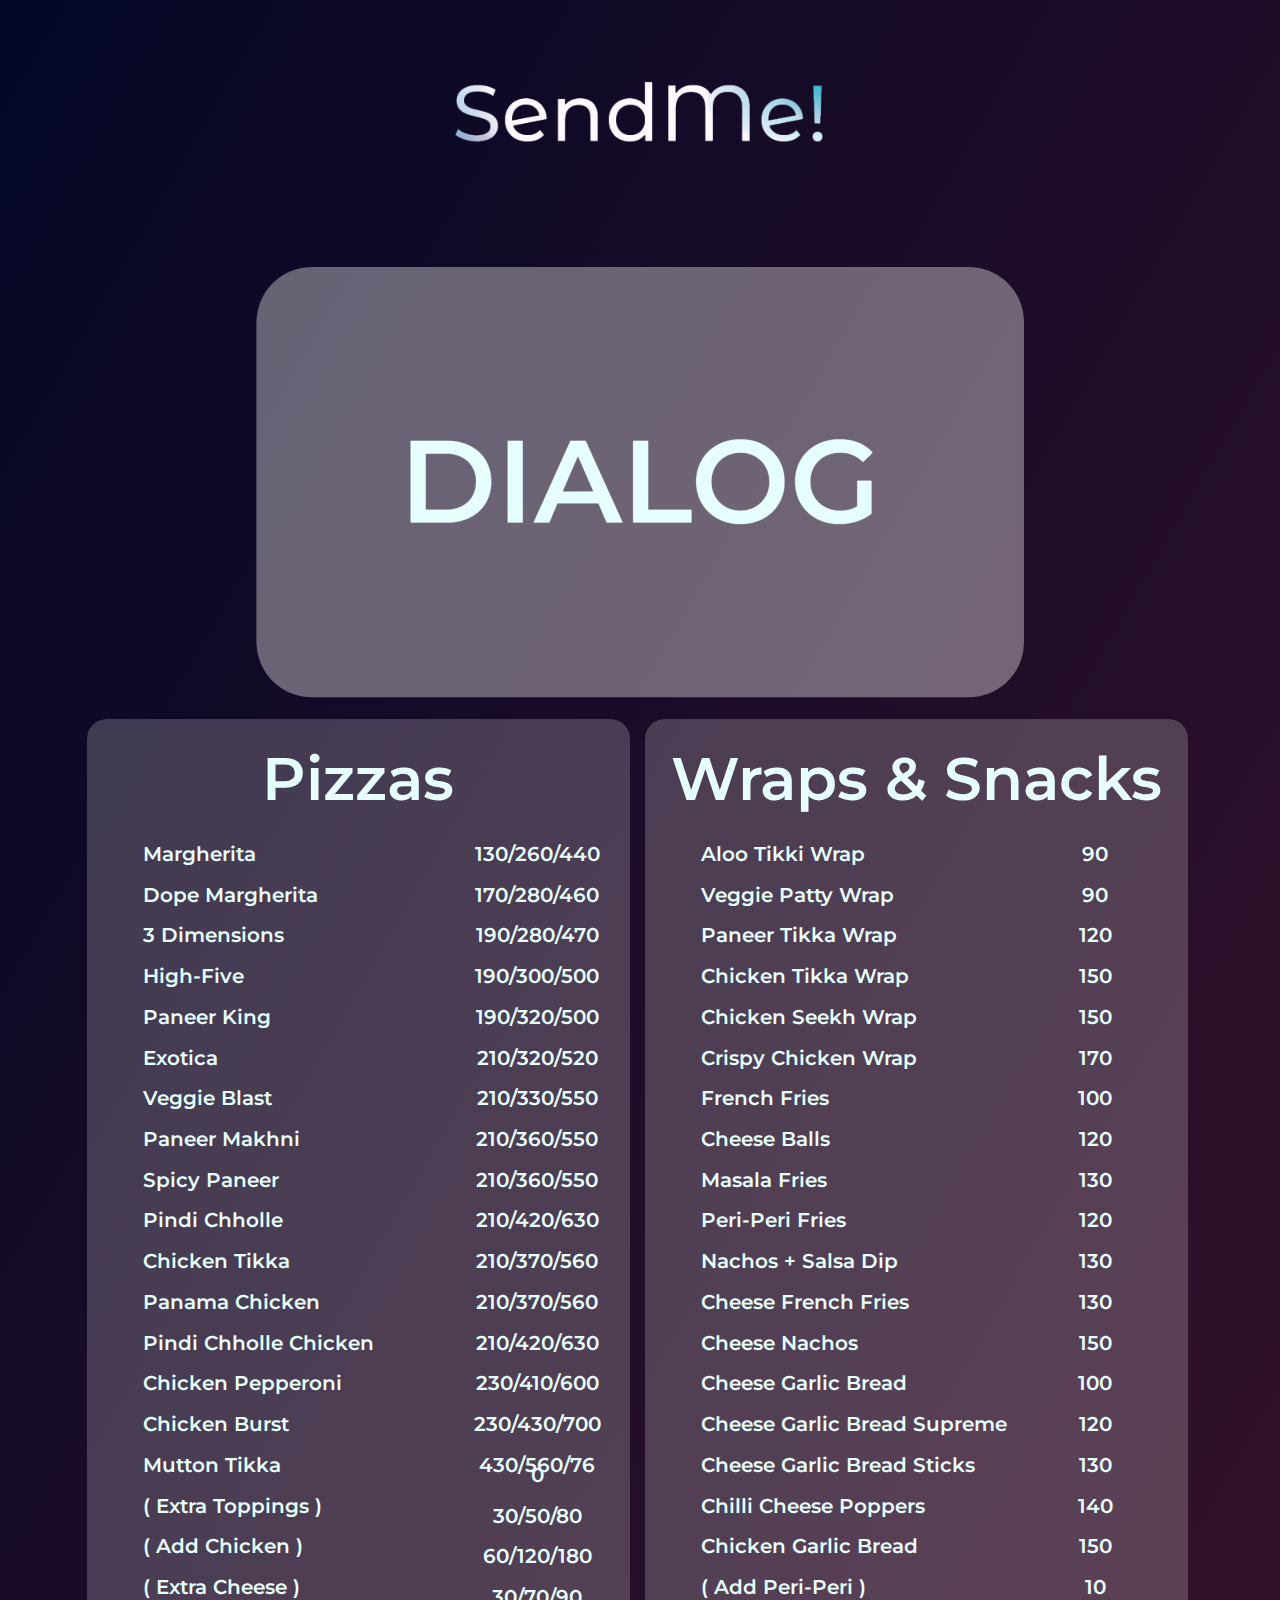
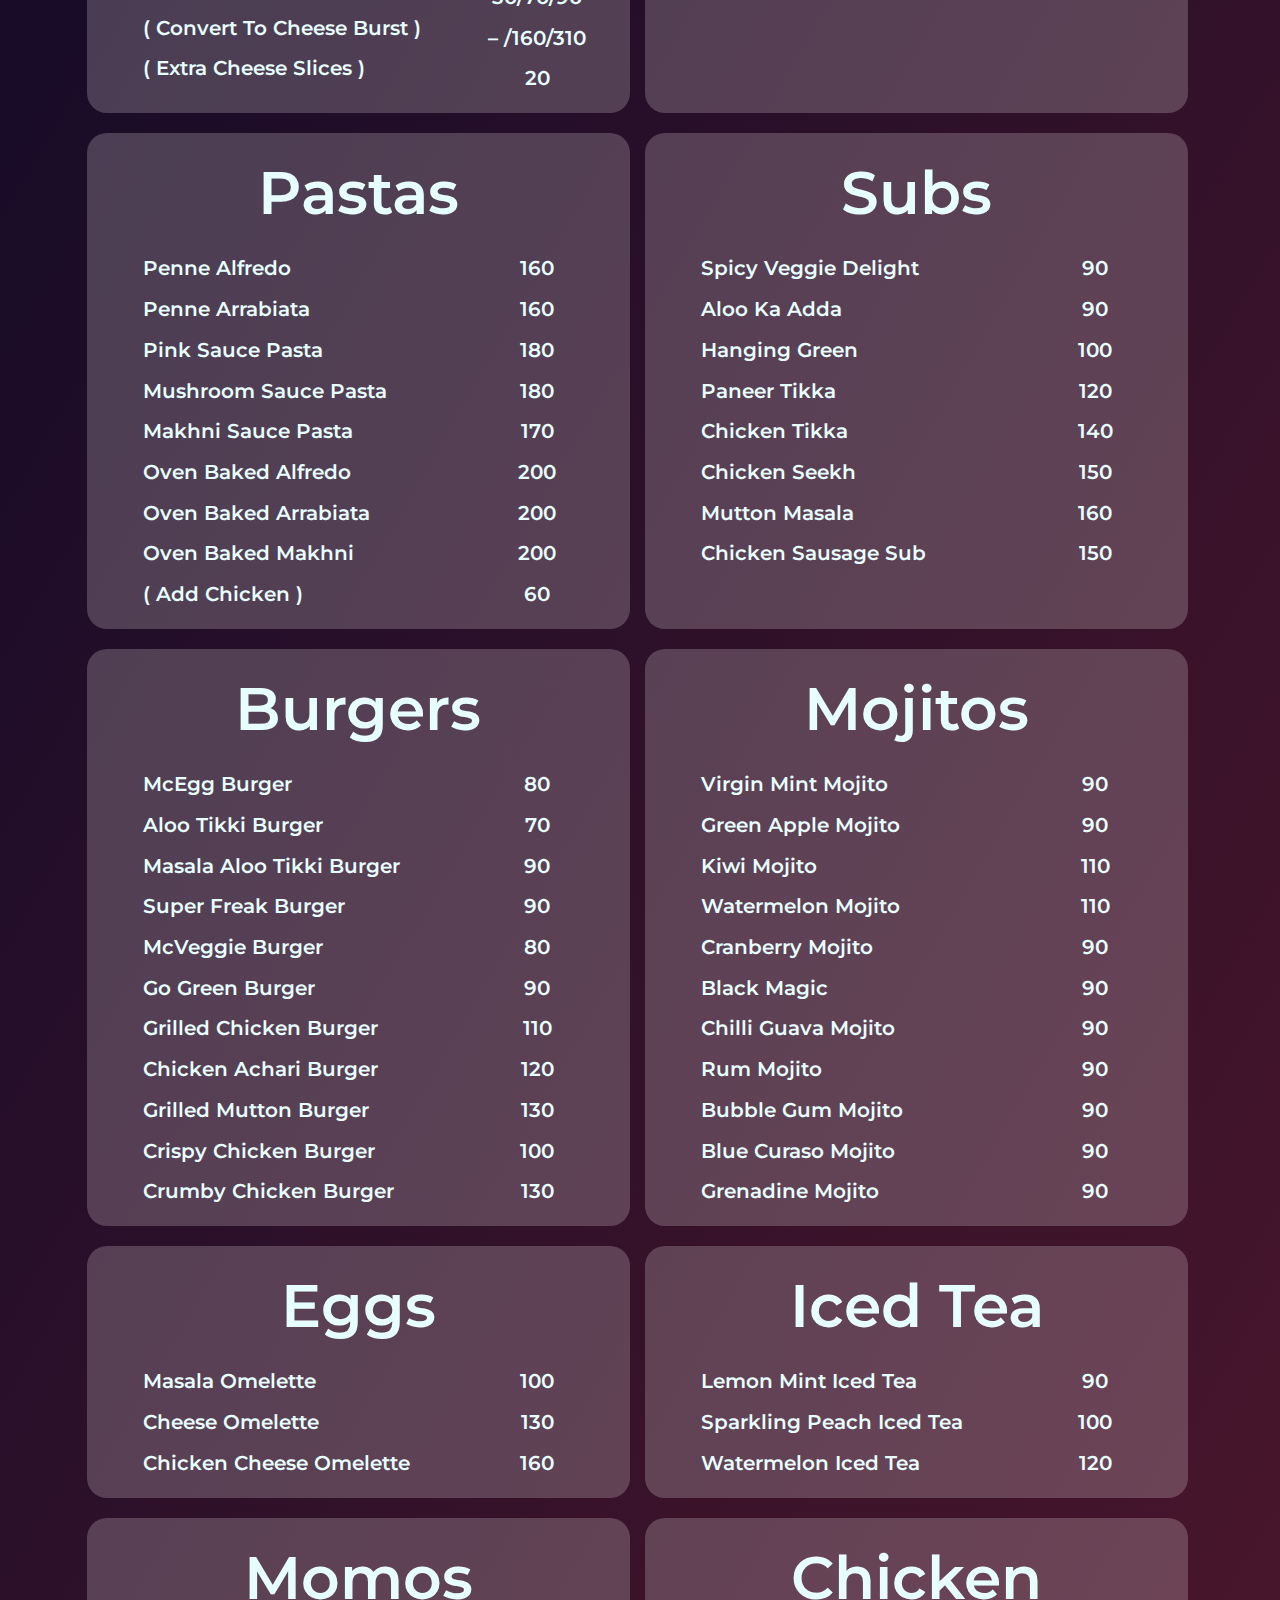
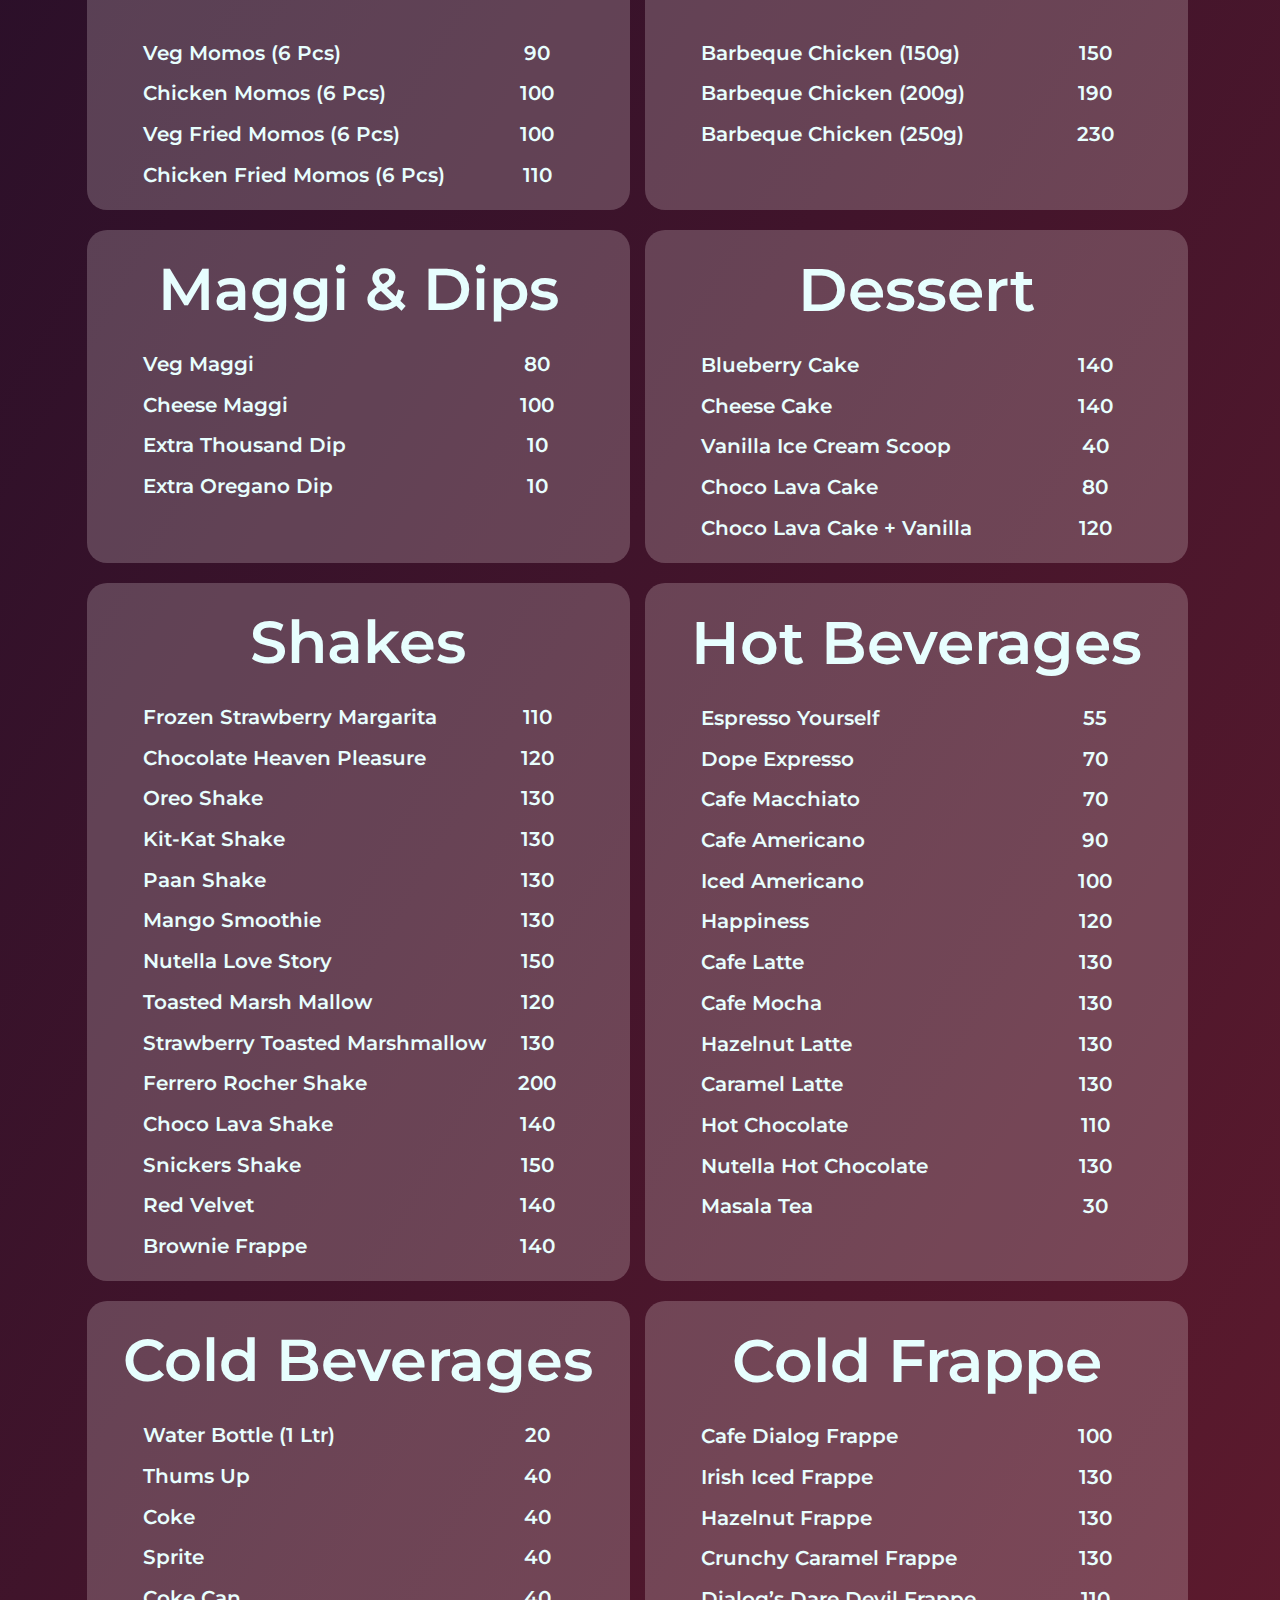
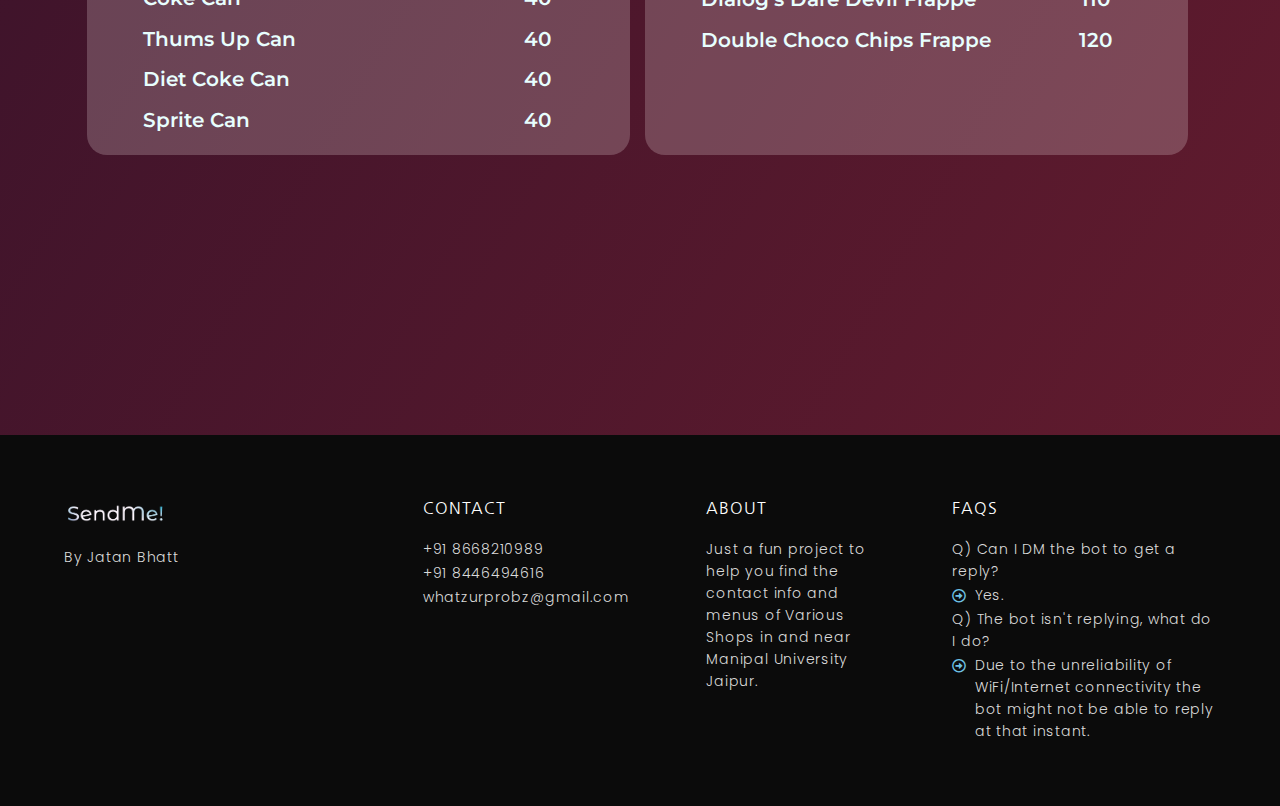
<file: dialog.html>
<!doctype html> <html lang="en-US"> <head> 	 	<meta charset="UTF-8"> 	<meta name="viewport" content="width=device-width, initial-scale=1, maximum-scale=5, viewport-fit=cover"> 	<link rel="profile" href="https://gmpg.org/xfn/11">  	<title>Dialog &#8211; SendMe!</title> <meta name='robots' content='max-image-preview:large' /> <link rel="alternate" type="application/rss+xml" title="SendMe! &raquo; Feed" href="http://menu.log/feed/" /> <link rel="alternate" type="application/rss+xml" title="SendMe! &raquo; Comments Feed" href="http://menu.log/comments/feed/" /> <link rel='stylesheet' id='blocksy-dynamic-global-css' href='./css/blocksy-css-global.css' media='all' /> <link rel='stylesheet' id='wp-block-library-css' href='./css/dist-block-library-style.min.css' media='all' /> <style id='global-styles-inline-css'> body{--wp--preset--color--black: #000000;--wp--preset--color--cyan-bluish-gray: #abb8c3;--wp--preset--color--white: #ffffff;--wp--preset--color--pale-pink: #f78da7;--wp--preset--color--vivid-red: #cf2e2e;--wp--preset--color--luminous-vivid-orange: #ff6900;--wp--preset--color--luminous-vivid-amber: #fcb900;--wp--preset--color--light-green-cyan: #7bdcb5;--wp--preset--color--vivid-green-cyan: #00d084;--wp--preset--color--pale-cyan-blue: #8ed1fc;--wp--preset--color--vivid-cyan-blue: #0693e3;--wp--preset--color--vivid-purple: #9b51e0;--wp--preset--color--palette-color-1: var(--paletteColor1, #2872fa);--wp--preset--color--palette-color-2: var(--paletteColor2, #1559ed);--wp--preset--color--palette-color-3: var(--paletteColor3, #3A4F66);--wp--preset--color--palette-color-4: var(--paletteColor4, #192a3d);--wp--preset--color--palette-color-5: var(--paletteColor5, #e1e8ed);--wp--preset--color--palette-color-6: var(--paletteColor6, #f2f5f7);--wp--preset--color--palette-color-7: var(--paletteColor7, #FAFBFC);--wp--preset--color--palette-color-8: var(--paletteColor8, #ffffff);--wp--preset--gradient--vivid-cyan-blue-to-vivid-purple: linear-gradient(135deg,rgba(6,147,227,1) 0%,rgb(155,81,224) 100%);--wp--preset--gradient--light-green-cyan-to-vivid-green-cyan: linear-gradient(135deg,rgb(122,220,180) 0%,rgb(0,208,130) 100%);--wp--preset--gradient--luminous-vivid-amber-to-luminous-vivid-orange: linear-gradient(135deg,rgba(252,185,0,1) 0%,rgba(255,105,0,1) 100%);--wp--preset--gradient--luminous-vivid-orange-to-vivid-red: linear-gradient(135deg,rgba(255,105,0,1) 0%,rgb(207,46,46) 100%);--wp--preset--gradient--very-light-gray-to-cyan-bluish-gray: linear-gradient(135deg,rgb(238,238,238) 0%,rgb(169,184,195) 100%);--wp--preset--gradient--cool-to-warm-spectrum: linear-gradient(135deg,rgb(74,234,220) 0%,rgb(151,120,209) 20%,rgb(207,42,186) 40%,rgb(238,44,130) 60%,rgb(251,105,98) 80%,rgb(254,248,76) 100%);--wp--preset--gradient--blush-light-purple: linear-gradient(135deg,rgb(255,206,236) 0%,rgb(152,150,240) 100%);--wp--preset--gradient--blush-bordeaux: linear-gradient(135deg,rgb(254,205,165) 0%,rgb(254,45,45) 50%,rgb(107,0,62) 100%);--wp--preset--gradient--luminous-dusk: linear-gradient(135deg,rgb(255,203,112) 0%,rgb(199,81,192) 50%,rgb(65,88,208) 100%);--wp--preset--gradient--pale-ocean: linear-gradient(135deg,rgb(255,245,203) 0%,rgb(182,227,212) 50%,rgb(51,167,181) 100%);--wp--preset--gradient--electric-grass: linear-gradient(135deg,rgb(202,248,128) 0%,rgb(113,206,126) 100%);--wp--preset--gradient--midnight: linear-gradient(135deg,rgb(2,3,129) 0%,rgb(40,116,252) 100%);--wp--preset--gradient--juicy-peach: linear-gradient(to right, #ffecd2 0%, #fcb69f 100%);--wp--preset--gradient--young-passion: linear-gradient(to right, #ff8177 0%, #ff867a 0%, #ff8c7f 21%, #f99185 52%, #cf556c 78%, #b12a5b 100%);--wp--preset--gradient--true-sunset: linear-gradient(to right, #fa709a 0%, #fee140 100%);--wp--preset--gradient--morpheus-den: linear-gradient(to top, #30cfd0 0%, #330867 100%);--wp--preset--gradient--plum-plate: linear-gradient(135deg, #667eea 0%, #764ba2 100%);--wp--preset--gradient--aqua-splash: linear-gradient(15deg, #13547a 0%, #80d0c7 100%);--wp--preset--gradient--love-kiss: linear-gradient(to top, #ff0844 0%, #ffb199 100%);--wp--preset--gradient--new-retrowave: linear-gradient(to top, #3b41c5 0%, #a981bb 49%, #ffc8a9 100%);--wp--preset--gradient--plum-bath: linear-gradient(to top, #cc208e 0%, #6713d2 100%);--wp--preset--gradient--high-flight: linear-gradient(to right, #0acffe 0%, #495aff 100%);--wp--preset--gradient--teen-party: linear-gradient(-225deg, #FF057C 0%, #8D0B93 50%, #321575 100%);--wp--preset--gradient--fabled-sunset: linear-gradient(-225deg, #231557 0%, #44107A 29%, #FF1361 67%, #FFF800 100%);--wp--preset--gradient--arielle-smile: radial-gradient(circle 248px at center, #16d9e3 0%, #30c7ec 47%, #46aef7 100%);--wp--preset--gradient--itmeo-branding: linear-gradient(180deg, #2af598 0%, #009efd 100%);--wp--preset--gradient--deep-blue: linear-gradient(to right, #6a11cb 0%, #2575fc 100%);--wp--preset--gradient--strong-bliss: linear-gradient(to right, #f78ca0 0%, #f9748f 19%, #fd868c 60%, #fe9a8b 100%);--wp--preset--gradient--sweet-period: linear-gradient(to top, #3f51b1 0%, #5a55ae 13%, #7b5fac 25%, #8f6aae 38%, #a86aa4 50%, #cc6b8e 62%, #f18271 75%, #f3a469 87%, #f7c978 100%);--wp--preset--gradient--purple-division: linear-gradient(to top, #7028e4 0%, #e5b2ca 100%);--wp--preset--gradient--cold-evening: linear-gradient(to top, #0c3483 0%, #a2b6df 100%, #6b8cce 100%, #a2b6df 100%);--wp--preset--gradient--mountain-rock: linear-gradient(to right, #868f96 0%, #596164 100%);--wp--preset--gradient--desert-hump: linear-gradient(to top, #c79081 0%, #dfa579 100%);--wp--preset--gradient--ethernal-constance: linear-gradient(to top, #09203f 0%, #537895 100%);--wp--preset--gradient--happy-memories: linear-gradient(-60deg, #ff5858 0%, #f09819 100%);--wp--preset--gradient--grown-early: linear-gradient(to top, #0ba360 0%, #3cba92 100%);--wp--preset--gradient--morning-salad: linear-gradient(-225deg, #B7F8DB 0%, #50A7C2 100%);--wp--preset--gradient--night-call: linear-gradient(-225deg, #AC32E4 0%, #7918F2 48%, #4801FF 100%);--wp--preset--gradient--mind-crawl: linear-gradient(-225deg, #473B7B 0%, #3584A7 51%, #30D2BE 100%);--wp--preset--gradient--angel-care: linear-gradient(-225deg, #FFE29F 0%, #FFA99F 48%, #FF719A 100%);--wp--preset--gradient--juicy-cake: linear-gradient(to top, #e14fad 0%, #f9d423 100%);--wp--preset--gradient--rich-metal: linear-gradient(to right, #d7d2cc 0%, #304352 100%);--wp--preset--gradient--mole-hall: linear-gradient(-20deg, #616161 0%, #9bc5c3 100%);--wp--preset--gradient--cloudy-knoxville: linear-gradient(120deg, #fdfbfb 0%, #ebedee 100%);--wp--preset--gradient--soft-grass: linear-gradient(to top, #c1dfc4 0%, #deecdd 100%);--wp--preset--gradient--saint-petersburg: linear-gradient(135deg, #f5f7fa 0%, #c3cfe2 100%);--wp--preset--gradient--everlasting-sky: linear-gradient(135deg, #fdfcfb 0%, #e2d1c3 100%);--wp--preset--gradient--kind-steel: linear-gradient(-20deg, #e9defa 0%, #fbfcdb 100%);--wp--preset--gradient--over-sun: linear-gradient(60deg, #abecd6 0%, #fbed96 100%);--wp--preset--gradient--premium-white: linear-gradient(to top, #d5d4d0 0%, #d5d4d0 1%, #eeeeec 31%, #efeeec 75%, #e9e9e7 100%);--wp--preset--gradient--clean-mirror: linear-gradient(45deg, #93a5cf 0%, #e4efe9 100%);--wp--preset--gradient--wild-apple: linear-gradient(to top, #d299c2 0%, #fef9d7 100%);--wp--preset--gradient--snow-again: linear-gradient(to top, #e6e9f0 0%, #eef1f5 100%);--wp--preset--gradient--confident-cloud: linear-gradient(to top, #dad4ec 0%, #dad4ec 1%, #f3e7e9 100%);--wp--preset--gradient--glass-water: linear-gradient(to top, #dfe9f3 0%, white 100%);--wp--preset--gradient--perfect-white: linear-gradient(-225deg, #E3FDF5 0%, #FFE6FA 100%);--wp--preset--duotone--dark-grayscale: url('#wp-duotone-dark-grayscale');--wp--preset--duotone--grayscale: url('#wp-duotone-grayscale');--wp--preset--duotone--purple-yellow: url('#wp-duotone-purple-yellow');--wp--preset--duotone--blue-red: url('#wp-duotone-blue-red');--wp--preset--duotone--midnight: url('#wp-duotone-midnight');--wp--preset--duotone--magenta-yellow: url('#wp-duotone-magenta-yellow');--wp--preset--duotone--purple-green: url('#wp-duotone-purple-green');--wp--preset--duotone--blue-orange: url('#wp-duotone-blue-orange');--wp--preset--font-size--small: 13px;--wp--preset--font-size--medium: 20px;--wp--preset--font-size--large: 36px;--wp--preset--font-size--x-large: 42px;--wp--preset--spacing--20: 0.44rem;--wp--preset--spacing--30: 0.67rem;--wp--preset--spacing--40: 1rem;--wp--preset--spacing--50: 1.5rem;--wp--preset--spacing--60: 2.25rem;--wp--preset--spacing--70: 3.38rem;--wp--preset--spacing--80: 5.06rem;--wp--preset--shadow--natural: 6px 6px 9px rgba(0, 0, 0, 0.2);--wp--preset--shadow--deep: 12px 12px 50px rgba(0, 0, 0, 0.4);--wp--preset--shadow--sharp: 6px 6px 0px rgba(0, 0, 0, 0.2);--wp--preset--shadow--outlined: 6px 6px 0px -3px rgba(255, 255, 255, 1), 6px 6px rgba(0, 0, 0, 1);--wp--preset--shadow--crisp: 6px 6px 0px rgba(0, 0, 0, 1);}body { margin: 0;--wp--style--global--content-size: var(--block-max-width);--wp--style--global--wide-size: var(--block-wide-max-width); }.wp-site-blocks > .alignleft { float: left; margin-right: 2em; }.wp-site-blocks > .alignright { float: right; margin-left: 2em; }.wp-site-blocks > .aligncenter { justify-content: center; margin-left: auto; margin-right: auto; }.wp-site-blocks > * { margin-block-start: 0; margin-block-end: 0; }.wp-site-blocks > * + * { margin-block-start: var(--content-spacing); }body { --wp--style--block-gap: var(--content-spacing); }body .is-layout-flow > *{margin-block-start: 0;margin-block-end: 0;}body .is-layout-flow > * + *{margin-block-start: var(--content-spacing);margin-block-end: 0;}body .is-layout-constrained > *{margin-block-start: 0;margin-block-end: 0;}body .is-layout-constrained > * + *{margin-block-start: var(--content-spacing);margin-block-end: 0;}body .is-layout-flex{gap: var(--content-spacing);}body .is-layout-flow > .alignleft{float: left;margin-inline-start: 0;margin-inline-end: 2em;}body .is-layout-flow > .alignright{float: right;margin-inline-start: 2em;margin-inline-end: 0;}body .is-layout-flow > .aligncenter{margin-left: auto !important;margin-right: auto !important;}body .is-layout-constrained > .alignleft{float: left;margin-inline-start: 0;margin-inline-end: 2em;}body .is-layout-constrained > .alignright{float: right;margin-inline-start: 2em;margin-inline-end: 0;}body .is-layout-constrained > .aligncenter{margin-left: auto !important;margin-right: auto !important;}body .is-layout-constrained > :where(:not(.alignleft):not(.alignright):not(.alignfull)){max-width: var(--wp--style--global--content-size);margin-left: auto !important;margin-right: auto !important;}body .is-layout-constrained > .alignwide{max-width: var(--wp--style--global--wide-size);}body .is-layout-flex{display: flex;}body .is-layout-flex{flex-wrap: wrap;align-items: center;}body .is-layout-flex > *{margin: 0;}body{padding-top: 0px;padding-right: 0px;padding-bottom: 0px;padding-left: 0px;}.has-black-color{color: var(--wp--preset--color--black) !important;}.has-cyan-bluish-gray-color{color: var(--wp--preset--color--cyan-bluish-gray) !important;}.has-white-color{color: var(--wp--preset--color--white) !important;}.has-pale-pink-color{color: var(--wp--preset--color--pale-pink) !important;}.has-vivid-red-color{color: var(--wp--preset--color--vivid-red) !important;}.has-luminous-vivid-orange-color{color: var(--wp--preset--color--luminous-vivid-orange) !important;}.has-luminous-vivid-amber-color{color: var(--wp--preset--color--luminous-vivid-amber) !important;}.has-light-green-cyan-color{color: var(--wp--preset--color--light-green-cyan) !important;}.has-vivid-green-cyan-color{color: var(--wp--preset--color--vivid-green-cyan) !important;}.has-pale-cyan-blue-color{color: var(--wp--preset--color--pale-cyan-blue) !important;}.has-vivid-cyan-blue-color{color: var(--wp--preset--color--vivid-cyan-blue) !important;}.has-vivid-purple-color{color: var(--wp--preset--color--vivid-purple) !important;}.has-palette-color-1-color{color: var(--wp--preset--color--palette-color-1) !important;}.has-palette-color-2-color{color: var(--wp--preset--color--palette-color-2) !important;}.has-palette-color-3-color{color: var(--wp--preset--color--palette-color-3) !important;}.has-palette-color-4-color{color: var(--wp--preset--color--palette-color-4) !important;}.has-palette-color-5-color{color: var(--wp--preset--color--palette-color-5) !important;}.has-palette-color-6-color{color: var(--wp--preset--color--palette-color-6) !important;}.has-palette-color-7-color{color: var(--wp--preset--color--palette-color-7) !important;}.has-palette-color-8-color{color: var(--wp--preset--color--palette-color-8) !important;}.has-black-background-color{background-color: var(--wp--preset--color--black) !important;}.has-cyan-bluish-gray-background-color{background-color: var(--wp--preset--color--cyan-bluish-gray) !important;}.has-white-background-color{background-color: var(--wp--preset--color--white) !important;}.has-pale-pink-background-color{background-color: var(--wp--preset--color--pale-pink) !important;}.has-vivid-red-background-color{background-color: var(--wp--preset--color--vivid-red) !important;}.has-luminous-vivid-orange-background-color{background-color: var(--wp--preset--color--luminous-vivid-orange) !important;}.has-luminous-vivid-amber-background-color{background-color: var(--wp--preset--color--luminous-vivid-amber) !important;}.has-light-green-cyan-background-color{background-color: var(--wp--preset--color--light-green-cyan) !important;}.has-vivid-green-cyan-background-color{background-color: var(--wp--preset--color--vivid-green-cyan) !important;}.has-pale-cyan-blue-background-color{background-color: var(--wp--preset--color--pale-cyan-blue) !important;}.has-vivid-cyan-blue-background-color{background-color: var(--wp--preset--color--vivid-cyan-blue) !important;}.has-vivid-purple-background-color{background-color: var(--wp--preset--color--vivid-purple) !important;}.has-palette-color-1-background-color{background-color: var(--wp--preset--color--palette-color-1) !important;}.has-palette-color-2-background-color{background-color: var(--wp--preset--color--palette-color-2) !important;}.has-palette-color-3-background-color{background-color: var(--wp--preset--color--palette-color-3) !important;}.has-palette-color-4-background-color{background-color: var(--wp--preset--color--palette-color-4) !important;}.has-palette-color-5-background-color{background-color: var(--wp--preset--color--palette-color-5) !important;}.has-palette-color-6-background-color{background-color: var(--wp--preset--color--palette-color-6) !important;}.has-palette-color-7-background-color{background-color: var(--wp--preset--color--palette-color-7) !important;}.has-palette-color-8-background-color{background-color: var(--wp--preset--color--palette-color-8) !important;}.has-black-border-color{border-color: var(--wp--preset--color--black) !important;}.has-cyan-bluish-gray-border-color{border-color: var(--wp--preset--color--cyan-bluish-gray) !important;}.has-white-border-color{border-color: var(--wp--preset--color--white) !important;}.has-pale-pink-border-color{border-color: var(--wp--preset--color--pale-pink) !important;}.has-vivid-red-border-color{border-color: var(--wp--preset--color--vivid-red) !important;}.has-luminous-vivid-orange-border-color{border-color: var(--wp--preset--color--luminous-vivid-orange) !important;}.has-luminous-vivid-amber-border-color{border-color: var(--wp--preset--color--luminous-vivid-amber) !important;}.has-light-green-cyan-border-color{border-color: var(--wp--preset--color--light-green-cyan) !important;}.has-vivid-green-cyan-border-color{border-color: var(--wp--preset--color--vivid-green-cyan) !important;}.has-pale-cyan-blue-border-color{border-color: var(--wp--preset--color--pale-cyan-blue) !important;}.has-vivid-cyan-blue-border-color{border-color: var(--wp--preset--color--vivid-cyan-blue) !important;}.has-vivid-purple-border-color{border-color: var(--wp--preset--color--vivid-purple) !important;}.has-palette-color-1-border-color{border-color: var(--wp--preset--color--palette-color-1) !important;}.has-palette-color-2-border-color{border-color: var(--wp--preset--color--palette-color-2) !important;}.has-palette-color-3-border-color{border-color: var(--wp--preset--color--palette-color-3) !important;}.has-palette-color-4-border-color{border-color: var(--wp--preset--color--palette-color-4) !important;}.has-palette-color-5-border-color{border-color: var(--wp--preset--color--palette-color-5) !important;}.has-palette-color-6-border-color{border-color: var(--wp--preset--color--palette-color-6) !important;}.has-palette-color-7-border-color{border-color: var(--wp--preset--color--palette-color-7) !important;}.has-palette-color-8-border-color{border-color: var(--wp--preset--color--palette-color-8) !important;}.has-vivid-cyan-blue-to-vivid-purple-gradient-background{background: var(--wp--preset--gradient--vivid-cyan-blue-to-vivid-purple) !important;}.has-light-green-cyan-to-vivid-green-cyan-gradient-background{background: var(--wp--preset--gradient--light-green-cyan-to-vivid-green-cyan) !important;}.has-luminous-vivid-amber-to-luminous-vivid-orange-gradient-background{background: var(--wp--preset--gradient--luminous-vivid-amber-to-luminous-vivid-orange) !important;}.has-luminous-vivid-orange-to-vivid-red-gradient-background{background: var(--wp--preset--gradient--luminous-vivid-orange-to-vivid-red) !important;}.has-very-light-gray-to-cyan-bluish-gray-gradient-background{background: var(--wp--preset--gradient--very-light-gray-to-cyan-bluish-gray) !important;}.has-cool-to-warm-spectrum-gradient-background{background: var(--wp--preset--gradient--cool-to-warm-spectrum) !important;}.has-blush-light-purple-gradient-background{background: var(--wp--preset--gradient--blush-light-purple) !important;}.has-blush-bordeaux-gradient-background{background: var(--wp--preset--gradient--blush-bordeaux) !important;}.has-luminous-dusk-gradient-background{background: var(--wp--preset--gradient--luminous-dusk) !important;}.has-pale-ocean-gradient-background{background: var(--wp--preset--gradient--pale-ocean) !important;}.has-electric-grass-gradient-background{background: var(--wp--preset--gradient--electric-grass) !important;}.has-midnight-gradient-background{background: var(--wp--preset--gradient--midnight) !important;}.has-juicy-peach-gradient-background{background: var(--wp--preset--gradient--juicy-peach) !important;}.has-young-passion-gradient-background{background: var(--wp--preset--gradient--young-passion) !important;}.has-true-sunset-gradient-background{background: var(--wp--preset--gradient--true-sunset) !important;}.has-morpheus-den-gradient-background{background: var(--wp--preset--gradient--morpheus-den) !important;}.has-plum-plate-gradient-background{background: var(--wp--preset--gradient--plum-plate) !important;}.has-aqua-splash-gradient-background{background: var(--wp--preset--gradient--aqua-splash) !important;}.has-love-kiss-gradient-background{background: var(--wp--preset--gradient--love-kiss) !important;}.has-new-retrowave-gradient-background{background: var(--wp--preset--gradient--new-retrowave) !important;}.has-plum-bath-gradient-background{background: var(--wp--preset--gradient--plum-bath) !important;}.has-high-flight-gradient-background{background: var(--wp--preset--gradient--high-flight) !important;}.has-teen-party-gradient-background{background: var(--wp--preset--gradient--teen-party) !important;}.has-fabled-sunset-gradient-background{background: var(--wp--preset--gradient--fabled-sunset) !important;}.has-arielle-smile-gradient-background{background: var(--wp--preset--gradient--arielle-smile) !important;}.has-itmeo-branding-gradient-background{background: var(--wp--preset--gradient--itmeo-branding) !important;}.has-deep-blue-gradient-background{background: var(--wp--preset--gradient--deep-blue) !important;}.has-strong-bliss-gradient-background{background: var(--wp--preset--gradient--strong-bliss) !important;}.has-sweet-period-gradient-background{background: var(--wp--preset--gradient--sweet-period) !important;}.has-purple-division-gradient-background{background: var(--wp--preset--gradient--purple-division) !important;}.has-cold-evening-gradient-background{background: var(--wp--preset--gradient--cold-evening) !important;}.has-mountain-rock-gradient-background{background: var(--wp--preset--gradient--mountain-rock) !important;}.has-desert-hump-gradient-background{background: var(--wp--preset--gradient--desert-hump) !important;}.has-ethernal-constance-gradient-background{background: var(--wp--preset--gradient--ethernal-constance) !important;}.has-happy-memories-gradient-background{background: var(--wp--preset--gradient--happy-memories) !important;}.has-grown-early-gradient-background{background: var(--wp--preset--gradient--grown-early) !important;}.has-morning-salad-gradient-background{background: var(--wp--preset--gradient--morning-salad) !important;}.has-night-call-gradient-background{background: var(--wp--preset--gradient--night-call) !important;}.has-mind-crawl-gradient-background{background: var(--wp--preset--gradient--mind-crawl) !important;}.has-angel-care-gradient-background{background: var(--wp--preset--gradient--angel-care) !important;}.has-juicy-cake-gradient-background{background: var(--wp--preset--gradient--juicy-cake) !important;}.has-rich-metal-gradient-background{background: var(--wp--preset--gradient--rich-metal) !important;}.has-mole-hall-gradient-background{background: var(--wp--preset--gradient--mole-hall) !important;}.has-cloudy-knoxville-gradient-background{background: var(--wp--preset--gradient--cloudy-knoxville) !important;}.has-soft-grass-gradient-background{background: var(--wp--preset--gradient--soft-grass) !important;}.has-saint-petersburg-gradient-background{background: var(--wp--preset--gradient--saint-petersburg) !important;}.has-everlasting-sky-gradient-background{background: var(--wp--preset--gradient--everlasting-sky) !important;}.has-kind-steel-gradient-background{background: var(--wp--preset--gradient--kind-steel) !important;}.has-over-sun-gradient-background{background: var(--wp--preset--gradient--over-sun) !important;}.has-premium-white-gradient-background{background: var(--wp--preset--gradient--premium-white) !important;}.has-clean-mirror-gradient-background{background: var(--wp--preset--gradient--clean-mirror) !important;}.has-wild-apple-gradient-background{background: var(--wp--preset--gradient--wild-apple) !important;}.has-snow-again-gradient-background{background: var(--wp--preset--gradient--snow-again) !important;}.has-confident-cloud-gradient-background{background: var(--wp--preset--gradient--confident-cloud) !important;}.has-glass-water-gradient-background{background: var(--wp--preset--gradient--glass-water) !important;}.has-perfect-white-gradient-background{background: var(--wp--preset--gradient--perfect-white) !important;}.has-small-font-size{font-size: var(--wp--preset--font-size--small) !important;}.has-medium-font-size{font-size: var(--wp--preset--font-size--medium) !important;}.has-large-font-size{font-size: var(--wp--preset--font-size--large) !important;}.has-x-large-font-size{font-size: var(--wp--preset--font-size--x-large) !important;} .wp-block-navigation a:where(:not(.wp-element-button)){color: inherit;} .wp-block-pullquote{font-size: 1.5em;line-height: 1.6;} </style> <link rel='stylesheet' id='elementor-icons-css' href='./css/elementor-assets-lib-eicons-css-elementor-icons.min.css' media='all' /> <link rel='stylesheet' id='elementor-frontend-css' href='./css/elementor-assets-css-frontend-lite.min.css' media='all' /> <link rel='stylesheet' id='swiper-css' href='./css/elementor-assets-lib-swiper-v8-css-swiper.min.css' media='all' /> <link rel='stylesheet' id='elementor-post-6-css' href='./css/elementor-css-post-6.css' media='all' /> <link rel='stylesheet' id='elementor-pro-css' href='./css/elementor-pro-assets-css-frontend-lite.min.css' media='all' /> <link rel='stylesheet' id='elementor-global-css' href='./css/elementor-css-global.css' media='all' /> <link rel='stylesheet' id='elementor-post-196-css' href='./css/elementor-css-post-196.css' media='all' /> <link rel='stylesheet' id='elementor-post-14-css' href='./css/elementor-css-post-14.css' media='all' /> <link rel='stylesheet' id='elementor-post-30-css' href='./css/elementor-css-post-30.css' media='all' /> <link rel='stylesheet' id='ct-main-styles-css' href='./css/blocksy-static-bundle-main.min.css' media='all' /> <link rel='stylesheet' id='ct-page-title-styles-css' href='./css/blocksy-static-bundle-page-title.min.css' media='all' /> <link rel='stylesheet' id='ct-elementor-styles-css' href='./css/blocksy-static-bundle-elementor-frontend.min.css' media='all' /> <link rel='stylesheet' id='google-fonts-1-css' href='https://fonts.googleapis.com/css?family=Roboto%3A100%2C100italic%2C200%2C200italic%2C300%2C300italic%2C400%2C400italic%2C500%2C500italic%2C600%2C600italic%2C700%2C700italic%2C800%2C800italic%2C900%2C900italic%7CRoboto+Slab%3A100%2C100italic%2C200%2C200italic%2C300%2C300italic%2C400%2C400italic%2C500%2C500italic%2C600%2C600italic%2C700%2C700italic%2C800%2C800italic%2C900%2C900italic%7CMontserrat%3A100%2C100italic%2C200%2C200italic%2C300%2C300italic%2C400%2C400italic%2C500%2C500italic%2C600%2C600italic%2C700%2C700italic%2C800%2C800italic%2C900%2C900italic%7CPoppins%3A100%2C100italic%2C200%2C200italic%2C300%2C300italic%2C400%2C400italic%2C500%2C500italic%2C600%2C600italic%2C700%2C700italic%2C800%2C800italic%2C900%2C900italic%7CNanum+Gothic%3A100%2C100italic%2C200%2C200italic%2C300%2C300italic%2C400%2C400italic%2C500%2C500italic%2C600%2C600italic%2C700%2C700italic%2C800%2C800italic%2C900%2C900italic&#038;display=swap&#038;ver=6.2.2' media='all' /> <link rel='stylesheet' id='elementor-icons-shared-0-css' href='./css/elementor-assets-lib-font-awesome-css-fontawesome.min.css' media='all' /> <link rel='stylesheet' id='elementor-icons-fa-regular-css' href='./css/elementor-assets-lib-font-awesome-css-regular.min.css' media='all' /> <link rel="preconnect" href="https://fonts.gstatic.com/" crossorigin>        <script>
            /* <![CDATA[ */
            var rcewpp = {
                "ajax_url":"http://menu.log/wp-admin/admin-ajax.php",
                "nonce": "e65c0b090e",
                "home_url": "http://menu.log/",
                "settings_icon": 'http://menu.log/wp-content/plugins/export-wp-page-to-static-html/admin/images/settings.png',
                "settings_hover_icon": 'http://menu.log/wp-content/plugins/export-wp-page-to-static-html/admin/images/settings_hover.png'
            };
            /* ]]\> */
        </script>         <link rel="https://api.w.org/" href="http://menu.log/wp-json/" /><link rel="alternate" type="application/json" href="http://menu.log/wp-json/wp/v2/pages/196" /><link rel="EditURI" type="application/rsd+xml" title="RSD" href="http://menu.log/xmlrpc.php?rsd" /> <link rel="wlwmanifest" type="application/wlwmanifest+xml" href="http://menu.log/wp-includes/wlwmanifest.xml" /> <meta name="generator" content="WordPress 6.2.2" /> <link rel="canonical" href="http://menu.log/dialog/" /> <link rel='shortlink' href='http://menu.log/?p=196' /> <link rel="alternate" type="application/json+oembed" href="http://menu.log/wp-json/oembed/1.0/embed?url=http%3A%2F%2Fmenu.log%2Fdialog%2F" /> <link rel="alternate" type="text/xml+oembed" href="http://menu.log/wp-json/oembed/1.0/embed?url=http%3A%2F%2Fmenu.log%2Fdialog%2F&#038;format=xml" /> <noscript><link rel='stylesheet' href='./css/blocksy-static-bundle-no-scripts.min.css' type='text/css'></noscript> <meta name="generator" content="Elementor 3.12.1; features: e_dom_optimization, e_optimized_assets_loading, e_optimized_css_loading, a11y_improvements, additional_custom_breakpoints; settings: css_print_method-external, google_font-enabled, font_display-swap">  <link rel="icon" href="./images/cropped-My-project-1-7-1-32x32.png" sizes="32x32" /> <link rel="icon" href="./images/cropped-My-project-1-7-1-192x192.png" sizes="192x192" /> <link rel="apple-touch-icon" href="./images/cropped-My-project-1-7-1-180x180.png" /> <meta name="msapplication-TileImage" content="http://menu.log/wp-content/uploads/2023/05/cropped-My-project-1-7-1-270x270.png" /> 	</head>   <body class="page-template-default page page-id-196 wp-custom-logo wp-embed-responsive elementor-default elementor-kit-6 elementor-page elementor-page-196 ct-loading ct-elementor-default-template" data-link="type-2" data-prefix="single_page" data-footer="type-1" itemscope="itemscope" itemtype="https://schema.org/WebPage" >  <a class="skip-link show-on-focus" href="#main"> 	Skip to content</a>  <svg xmlns="http://www.w3.org/2000/svg" viewbox="0 0 0 0" width="0" height="0" focusable="false" role="none" style="visibility: hidden; position: absolute; left: -9999px; overflow: hidden;" ><defs><filter id="wp-duotone-dark-grayscale"><fecolormatrix color-interpolation-filters="sRGB" type="matrix" values=" .299 .587 .114 0 0 .299 .587 .114 0 0 .299 .587 .114 0 0 .299 .587 .114 0 0 " /><fecomponenttransfer color-interpolation-filters="sRGB" ><fefuncr type="table" tablevalues="0 0.49803921568627" /><fefuncg type="table" tablevalues="0 0.49803921568627" /><fefuncb type="table" tablevalues="0 0.49803921568627" /><fefunca type="table" tablevalues="1 1" /></fecomponenttransfer><fecomposite in2="SourceGraphic" operator="in" /></filter></defs></svg><svg xmlns="http://www.w3.org/2000/svg" viewbox="0 0 0 0" width="0" height="0" focusable="false" role="none" style="visibility: hidden; position: absolute; left: -9999px; overflow: hidden;" ><defs><filter id="wp-duotone-grayscale"><fecolormatrix color-interpolation-filters="sRGB" type="matrix" values=" .299 .587 .114 0 0 .299 .587 .114 0 0 .299 .587 .114 0 0 .299 .587 .114 0 0 " /><fecomponenttransfer color-interpolation-filters="sRGB" ><fefuncr type="table" tablevalues="0 1" /><fefuncg type="table" tablevalues="0 1" /><fefuncb type="table" tablevalues="0 1" /><fefunca type="table" tablevalues="1 1" /></fecomponenttransfer><fecomposite in2="SourceGraphic" operator="in" /></filter></defs></svg><svg xmlns="http://www.w3.org/2000/svg" viewbox="0 0 0 0" width="0" height="0" focusable="false" role="none" style="visibility: hidden; position: absolute; left: -9999px; overflow: hidden;" ><defs><filter id="wp-duotone-purple-yellow"><fecolormatrix color-interpolation-filters="sRGB" type="matrix" values=" .299 .587 .114 0 0 .299 .587 .114 0 0 .299 .587 .114 0 0 .299 .587 .114 0 0 " /><fecomponenttransfer color-interpolation-filters="sRGB" ><fefuncr type="table" tablevalues="0.54901960784314 0.98823529411765" /><fefuncg type="table" tablevalues="0 1" /><fefuncb type="table" tablevalues="0.71764705882353 0.25490196078431" /><fefunca type="table" tablevalues="1 1" /></fecomponenttransfer><fecomposite in2="SourceGraphic" operator="in" /></filter></defs></svg><svg xmlns="http://www.w3.org/2000/svg" viewbox="0 0 0 0" width="0" height="0" focusable="false" role="none" style="visibility: hidden; position: absolute; left: -9999px; overflow: hidden;" ><defs><filter id="wp-duotone-blue-red"><fecolormatrix color-interpolation-filters="sRGB" type="matrix" values=" .299 .587 .114 0 0 .299 .587 .114 0 0 .299 .587 .114 0 0 .299 .587 .114 0 0 " /><fecomponenttransfer color-interpolation-filters="sRGB" ><fefuncr type="table" tablevalues="0 1" /><fefuncg type="table" tablevalues="0 0.27843137254902" /><fefuncb type="table" tablevalues="0.5921568627451 0.27843137254902" /><fefunca type="table" tablevalues="1 1" /></fecomponenttransfer><fecomposite in2="SourceGraphic" operator="in" /></filter></defs></svg><svg xmlns="http://www.w3.org/2000/svg" viewbox="0 0 0 0" width="0" height="0" focusable="false" role="none" style="visibility: hidden; position: absolute; left: -9999px; overflow: hidden;" ><defs><filter id="wp-duotone-midnight"><fecolormatrix color-interpolation-filters="sRGB" type="matrix" values=" .299 .587 .114 0 0 .299 .587 .114 0 0 .299 .587 .114 0 0 .299 .587 .114 0 0 " /><fecomponenttransfer color-interpolation-filters="sRGB" ><fefuncr type="table" tablevalues="0 0" /><fefuncg type="table" tablevalues="0 0.64705882352941" /><fefuncb type="table" tablevalues="0 1" /><fefunca type="table" tablevalues="1 1" /></fecomponenttransfer><fecomposite in2="SourceGraphic" operator="in" /></filter></defs></svg><svg xmlns="http://www.w3.org/2000/svg" viewbox="0 0 0 0" width="0" height="0" focusable="false" role="none" style="visibility: hidden; position: absolute; left: -9999px; overflow: hidden;" ><defs><filter id="wp-duotone-magenta-yellow"><fecolormatrix color-interpolation-filters="sRGB" type="matrix" values=" .299 .587 .114 0 0 .299 .587 .114 0 0 .299 .587 .114 0 0 .299 .587 .114 0 0 " /><fecomponenttransfer color-interpolation-filters="sRGB" ><fefuncr type="table" tablevalues="0.78039215686275 1" /><fefuncg type="table" tablevalues="0 0.94901960784314" /><fefuncb type="table" tablevalues="0.35294117647059 0.47058823529412" /><fefunca type="table" tablevalues="1 1" /></fecomponenttransfer><fecomposite in2="SourceGraphic" operator="in" /></filter></defs></svg><svg xmlns="http://www.w3.org/2000/svg" viewbox="0 0 0 0" width="0" height="0" focusable="false" role="none" style="visibility: hidden; position: absolute; left: -9999px; overflow: hidden;" ><defs><filter id="wp-duotone-purple-green"><fecolormatrix color-interpolation-filters="sRGB" type="matrix" values=" .299 .587 .114 0 0 .299 .587 .114 0 0 .299 .587 .114 0 0 .299 .587 .114 0 0 " /><fecomponenttransfer color-interpolation-filters="sRGB" ><fefuncr type="table" tablevalues="0.65098039215686 0.40392156862745" /><fefuncg type="table" tablevalues="0 1" /><fefuncb type="table" tablevalues="0.44705882352941 0.4" /><fefunca type="table" tablevalues="1 1" /></fecomponenttransfer><fecomposite in2="SourceGraphic" operator="in" /></filter></defs></svg><svg xmlns="http://www.w3.org/2000/svg" viewbox="0 0 0 0" width="0" height="0" focusable="false" role="none" style="visibility: hidden; position: absolute; left: -9999px; overflow: hidden;" ><defs><filter id="wp-duotone-blue-orange"><fecolormatrix color-interpolation-filters="sRGB" type="matrix" values=" .299 .587 .114 0 0 .299 .587 .114 0 0 .299 .587 .114 0 0 .299 .587 .114 0 0 " /><fecomponenttransfer color-interpolation-filters="sRGB" ><fefuncr type="table" tablevalues="0.098039215686275 1" /><fefuncg type="table" tablevalues="0 0.66274509803922" /><fefuncb type="table" tablevalues="0.84705882352941 0.41960784313725" /><fefunca type="table" tablevalues="1 1" /></fecomponenttransfer><fecomposite in2="SourceGraphic" operator="in" /></filter></defs></svg> <div id="main-container"> 			<div data-elementor-type="header" data-elementor-id="14" class="elementor elementor-14 elementor-location-header"> 						<div class="elementor-element elementor-element-987c0a5 e-con-boxed e-con" data-id="987c0a5" data-element_type="container" data-settings="{&quot;content_width&quot;:&quot;boxed&quot;}"> 					<div class="e-con-inner"> 				<div class="elementor-element elementor-element-1f3c119 elementor-widget elementor-widget-theme-site-logo elementor-widget-image" data-id="1f3c119" data-element_type="widget" data-widget_type="theme-site-logo.default"> 				<div class="elementor-widget-container"> 			<style>/*! elementor - v3.12.1 - 02-04-2023 */ .elementor-widget-image{text-align:center}.elementor-widget-image a{display:inline-block}.elementor-widget-image a img[src$=".svg"]{width:48px}.elementor-widget-image img{vertical-align:middle;display:inline-block}</style>								<a href="https://mujsend.me"> 			<img width="500" height="90" src="./images/2023-05-sendme.png" class="attachment-full size-full wp-image-7" alt="" loading="lazy" srcset="./images/2023-05-sendme.png 500w, ./images/2023-05-sendme-300x54.png 300w" sizes="(max-width: 500px) 100vw, 500px" />				</a> 											</div> 				</div> 					</div> 				</div> 						</div> 		 	<main id="main" class="site-main hfeed" >  		 	<div 		class="ct-container-full" 				data-content="normal"		data-vertical-spacing="top:bottom">  		 		 	<article 		id="post-196" 		class="post-196 page type-page status-publish hentry">  		 <div class="hero-section" data-type="type-1" > 			<header class="entry-header"> 			<h1 class="page-title" title="Dialog" itemprop="headline" >Dialog</h1>		</header> 	</div>  		 		 		<div class="entry-content"> 					<div data-elementor-type="wp-page" data-elementor-id="196" class="elementor elementor-196"> 							<div class="elementor-element elementor-element-f4b179a e-con-boxed e-con" data-id="f4b179a" data-element_type="container" data-settings="{&quot;content_width&quot;:&quot;boxed&quot;}"> 					<div class="e-con-inner"> 				<div class="elementor-element elementor-element-86871e1 elementor-widget elementor-widget-image" data-id="86871e1" data-element_type="widget" data-widget_type="image.default"> 				<div class="elementor-widget-container"> 															<img decoding="async" width="768" height="432" src="./images/2023-05-My-project-copy-1-24-768x432.png" class="attachment-medium_large size-medium_large wp-image-267" alt="" loading="lazy" srcset="./images/2023-05-My-project-copy-1-24-768x432.png 768w, ./images/2023-05-My-project-copy-1-24-300x169.png 300w, ./images/2023-05-My-project-copy-1-24-1024x576.png 1024w, ./images/2023-05-My-project-copy-1-24-1536x864.png 1536w, ./images/2023-05-My-project-copy-1-24.png 1920w" sizes="(max-width: 768px) 100vw, 768px" />															</div> 				</div> 					</div> 				</div> 		<div class="elementor-element elementor-element-19d9f4e e-con-full e-con" data-id="19d9f4e" data-element_type="container" data-settings="{&quot;content_width&quot;:&quot;full&quot;}"> 		<div class="elementor-element elementor-element-17d397b e-con-full e-con" data-id="17d397b" data-element_type="container" data-settings="{&quot;content_width&quot;:&quot;full&quot;,&quot;background_background&quot;:&quot;classic&quot;}"> 				<div class="elementor-element elementor-element-c1fad59 elementor-widget elementor-widget-heading" data-id="c1fad59" data-element_type="widget" data-widget_type="heading.default"> 				<div class="elementor-widget-container"> 			<style>/*! elementor - v3.12.1 - 02-04-2023 */ .elementor-heading-title{padding:0;margin:0;line-height:1}.elementor-widget-heading .elementor-heading-title[class*=elementor-size-]>a{color:inherit;font-size:inherit;line-height:inherit}.elementor-widget-heading .elementor-heading-title.elementor-size-small{font-size:15px}.elementor-widget-heading .elementor-heading-title.elementor-size-medium{font-size:19px}.elementor-widget-heading .elementor-heading-title.elementor-size-large{font-size:29px}.elementor-widget-heading .elementor-heading-title.elementor-size-xl{font-size:39px}.elementor-widget-heading .elementor-heading-title.elementor-size-xxl{font-size:59px}</style><h2 class="elementor-heading-title elementor-size-default">Pizzas</h2>		</div> 				</div> 		<div class="elementor-element elementor-element-f89b8a5 e-con-full e-con" data-id="f89b8a5" data-element_type="container" data-settings="{&quot;content_width&quot;:&quot;full&quot;}"> 		<div class="elementor-element elementor-element-f64cb39 e-con-full e-con" data-id="f64cb39" data-element_type="container" data-settings="{&quot;content_width&quot;:&quot;full&quot;}"> 				<div class="elementor-element elementor-element-18ff1e2 elementor-widget__width-initial elementor-widget-mobile__width-initial elementor-widget elementor-widget-text-editor" data-id="18ff1e2" data-element_type="widget" data-widget_type="text-editor.default"> 				<div class="elementor-widget-container"> 			<style>/*! elementor - v3.12.1 - 02-04-2023 */ .elementor-widget-text-editor.elementor-drop-cap-view-stacked .elementor-drop-cap{background-color:#69727d;color:#fff}.elementor-widget-text-editor.elementor-drop-cap-view-framed .elementor-drop-cap{color:#69727d;border:3px solid;background-color:transparent}.elementor-widget-text-editor:not(.elementor-drop-cap-view-default) .elementor-drop-cap{margin-top:8px}.elementor-widget-text-editor:not(.elementor-drop-cap-view-default) .elementor-drop-cap-letter{width:1em;height:1em}.elementor-widget-text-editor .elementor-drop-cap{float:left;text-align:center;line-height:1;font-size:50px}.elementor-widget-text-editor .elementor-drop-cap-letter{display:inline-block}</style>				<p>Margherita</p><p>Dope Margherita</p><p>3 Dimensions</p><p>High-Five</p><p>Paneer King</p><p>Exotica</p><p>Veggie Blast</p><p>Paneer Makhni</p><p>Spicy Paneer</p><p>Pindi Chholle</p><p>Chicken Tikka</p><p>Panama Chicken</p><p>Pindi Chholle Chicken</p><p>Chicken Pepperoni</p><p>Chicken Burst</p><p>Mutton Tikka</p><p>( Extra Toppings )</p><p>( Add Chicken )</p><p>( Extra Cheese )</p><p>( Convert To Cheese Burst )</p><p>( Extra Cheese Slices )</p>						</div> 				</div> 				</div> 		<div class="elementor-element elementor-element-f425523 e-con-full e-con" data-id="f425523" data-element_type="container" data-settings="{&quot;content_width&quot;:&quot;full&quot;}"> 				<div class="elementor-element elementor-element-f6d32a3 elementor-widget__width-initial elementor-widget elementor-widget-text-editor" data-id="f6d32a3" data-element_type="widget" data-widget_type="text-editor.default"> 				<div class="elementor-widget-container"> 							<p>130/260/440</p><p>170/280/460</p><p>190/280/470</p><p>190/300/500</p><p>190/320/500</p><p>210/320/520</p><p>210/330/550</p><p>210/360/550</p><p>210/360/550</p><p>210/420/630</p><p>210/370/560</p><p>210/370/560</p><p>210/420/630</p><p>230/410/600</p><p>230/430/700</p><p>430/560/760</p><p>30/50/80</p><p>60/120/180</p><p>30/70/90</p><p>&#8211; /160/310</p><p>20</p>						</div> 				</div> 				</div> 				</div> 				</div> 		<div class="elementor-element elementor-element-a640554 e-con-full e-con" data-id="a640554" data-element_type="container" data-settings="{&quot;content_width&quot;:&quot;full&quot;,&quot;background_background&quot;:&quot;classic&quot;}"> 				<div class="elementor-element elementor-element-1bcb269 elementor-widget elementor-widget-heading" data-id="1bcb269" data-element_type="widget" data-widget_type="heading.default"> 				<div class="elementor-widget-container"> 			<h2 class="elementor-heading-title elementor-size-default">Wraps & Snacks</h2>		</div> 				</div> 		<div class="elementor-element elementor-element-0f34d36 e-con-full e-con" data-id="0f34d36" data-element_type="container" data-settings="{&quot;content_width&quot;:&quot;full&quot;}"> 		<div class="elementor-element elementor-element-e3f249e e-con-full e-con" data-id="e3f249e" data-element_type="container" data-settings="{&quot;content_width&quot;:&quot;full&quot;}"> 				<div class="elementor-element elementor-element-0b8dd9c elementor-widget__width-initial elementor-widget elementor-widget-text-editor" data-id="0b8dd9c" data-element_type="widget" data-widget_type="text-editor.default"> 				<div class="elementor-widget-container"> 							<p>Aloo Tikki Wrap</p><p>Veggie patty Wrap</p><p>paneer tikka Wrap</p><p>chicken tikka Wrap</p><p>chicken seekh Wrap</p><p>Crispy Chicken Wrap</p><p>French Fries</p><p>Cheese Balls</p><p>Masala Fries</p><p>Peri-Peri Fries</p><p>Nachos + Salsa Dip</p><p>Cheese French Fries</p><p>Cheese Nachos</p><p>Cheese Garlic Bread</p><p>Cheese Garlic Bread Supreme</p><p>Cheese garlic Bread Sticks</p><p>Chilli Cheese Poppers</p><p>Chicken Garlic Bread</p><p>( Add Peri-Peri )</p>						</div> 				</div> 				</div> 		<div class="elementor-element elementor-element-76181b3 e-con-full e-con" data-id="76181b3" data-element_type="container" data-settings="{&quot;content_width&quot;:&quot;full&quot;}"> 				<div class="elementor-element elementor-element-676c3c3 elementor-widget elementor-widget-text-editor" data-id="676c3c3" data-element_type="widget" data-widget_type="text-editor.default"> 				<div class="elementor-widget-container"> 							<p>90</p><p>90</p><p>120</p><p>150</p><p>150</p><p>170</p><p>100</p><p>120</p><p>130</p><p>120</p><p>130</p><p>130</p><p>150</p><p>100</p><p>120</p><p>130</p><p>140</p><p>150</p><p>10</p>						</div> 				</div> 				</div> 				</div> 				</div> 				</div> 		<div class="elementor-element elementor-element-aefa680 e-con-full e-con" data-id="aefa680" data-element_type="container" data-settings="{&quot;content_width&quot;:&quot;full&quot;}"> 		<div class="elementor-element elementor-element-e940dcd e-con-full e-con" data-id="e940dcd" data-element_type="container" data-settings="{&quot;content_width&quot;:&quot;full&quot;,&quot;background_background&quot;:&quot;classic&quot;}"> 				<div class="elementor-element elementor-element-293269e elementor-widget elementor-widget-heading" data-id="293269e" data-element_type="widget" data-widget_type="heading.default"> 				<div class="elementor-widget-container"> 			<h2 class="elementor-heading-title elementor-size-default">Pastas</h2>		</div> 				</div> 		<div class="elementor-element elementor-element-80735e8 e-con-full e-con" data-id="80735e8" data-element_type="container" data-settings="{&quot;content_width&quot;:&quot;full&quot;}"> 		<div class="elementor-element elementor-element-8e50b44 e-con-full e-con" data-id="8e50b44" data-element_type="container" data-settings="{&quot;content_width&quot;:&quot;full&quot;}"> 				<div class="elementor-element elementor-element-28ea584 elementor-widget elementor-widget-text-editor" data-id="28ea584" data-element_type="widget" data-widget_type="text-editor.default"> 				<div class="elementor-widget-container"> 							<p>Penne Alfredo</p><p>Penne Arrabiata</p><p>Pink Sauce Pasta</p><p>Mushroom Sauce Pasta</p><p>Makhni Sauce Pasta</p><p>Oven Baked Alfredo</p><p>Oven Baked Arrabiata</p><p>Oven Baked Makhni</p><p>( Add Chicken )</p>						</div> 				</div> 				</div> 		<div class="elementor-element elementor-element-1c27037 e-con-full e-con" data-id="1c27037" data-element_type="container" data-settings="{&quot;content_width&quot;:&quot;full&quot;}"> 				<div class="elementor-element elementor-element-472e7ee elementor-widget elementor-widget-text-editor" data-id="472e7ee" data-element_type="widget" data-widget_type="text-editor.default"> 				<div class="elementor-widget-container"> 							<p>160</p><p>160</p><p>180</p><p>180</p><p>170</p><p>200</p><p>200</p><p>200</p><p>60</p>						</div> 				</div> 				</div> 				</div> 				</div> 		<div class="elementor-element elementor-element-e961fa2 e-con-full e-con" data-id="e961fa2" data-element_type="container" data-settings="{&quot;content_width&quot;:&quot;full&quot;,&quot;background_background&quot;:&quot;classic&quot;}"> 				<div class="elementor-element elementor-element-88ee677 elementor-widget elementor-widget-heading" data-id="88ee677" data-element_type="widget" data-widget_type="heading.default"> 				<div class="elementor-widget-container"> 			<h2 class="elementor-heading-title elementor-size-default">Subs</h2>		</div> 				</div> 		<div class="elementor-element elementor-element-dce5197 e-con-full e-con" data-id="dce5197" data-element_type="container" data-settings="{&quot;content_width&quot;:&quot;full&quot;}"> 		<div class="elementor-element elementor-element-68d6be7 e-con-full e-con" data-id="68d6be7" data-element_type="container" data-settings="{&quot;content_width&quot;:&quot;full&quot;}"> 				<div class="elementor-element elementor-element-8084f46 elementor-widget__width-initial elementor-widget elementor-widget-text-editor" data-id="8084f46" data-element_type="widget" data-widget_type="text-editor.default"> 				<div class="elementor-widget-container"> 							<p>Spicy Veggie delight</p><p>aloo ka adda</p><p>hanging green</p><p>paneer tikka</p><p>chicken tikka</p><p>chicken seekh</p><p>mutton masala</p><p>chicken sausage sub</p>						</div> 				</div> 				</div> 		<div class="elementor-element elementor-element-0d4805c e-con-full e-con" data-id="0d4805c" data-element_type="container" data-settings="{&quot;content_width&quot;:&quot;full&quot;}"> 				<div class="elementor-element elementor-element-e534d4d elementor-widget elementor-widget-text-editor" data-id="e534d4d" data-element_type="widget" data-widget_type="text-editor.default"> 				<div class="elementor-widget-container"> 							<p>90</p><p>90</p><p>100</p><p>120</p><p>140</p><p>150</p><p>160</p><p>150</p>						</div> 				</div> 				</div> 				</div> 				</div> 				</div> 		<div class="elementor-element elementor-element-7736dbc e-con-full e-con" data-id="7736dbc" data-element_type="container" data-settings="{&quot;content_width&quot;:&quot;full&quot;}"> 		<div class="elementor-element elementor-element-1c04ae5 e-con-full e-con" data-id="1c04ae5" data-element_type="container" data-settings="{&quot;content_width&quot;:&quot;full&quot;,&quot;background_background&quot;:&quot;classic&quot;}"> 				<div class="elementor-element elementor-element-fea7c91 elementor-widget elementor-widget-heading" data-id="fea7c91" data-element_type="widget" data-widget_type="heading.default"> 				<div class="elementor-widget-container"> 			<h2 class="elementor-heading-title elementor-size-default">Burgers</h2>		</div> 				</div> 		<div class="elementor-element elementor-element-f972543 e-con-full e-con" data-id="f972543" data-element_type="container" data-settings="{&quot;content_width&quot;:&quot;full&quot;}"> 		<div class="elementor-element elementor-element-7ad352f e-con-full e-con" data-id="7ad352f" data-element_type="container" data-settings="{&quot;content_width&quot;:&quot;full&quot;}"> 				<div class="elementor-element elementor-element-50b9a3a elementor-widget elementor-widget-text-editor" data-id="50b9a3a" data-element_type="widget" data-widget_type="text-editor.default"> 				<div class="elementor-widget-container"> 							<p>McEgg Burger</p><p>Aloo Tikki Burger</p><p>Masala Aloo Tikki Burger</p><p>Super Freak Burger</p><p>McVeggie Burger</p><p>Go green Burger</p><p>grilled chicken Burger</p><p>chicken achari Burger</p><p>Grilled Mutton Burger</p><p>Crispy Chicken Burger</p><p>Crumby Chicken Burger</p>						</div> 				</div> 				</div> 		<div class="elementor-element elementor-element-d5d7e7f e-con-full e-con" data-id="d5d7e7f" data-element_type="container" data-settings="{&quot;content_width&quot;:&quot;full&quot;}"> 				<div class="elementor-element elementor-element-6365abc elementor-widget elementor-widget-text-editor" data-id="6365abc" data-element_type="widget" data-widget_type="text-editor.default"> 				<div class="elementor-widget-container"> 							<p>80</p><p>70</p><p>90</p><p>90</p><p>80</p><p>90</p><p>110</p><p>120</p><p>130</p><p>100</p><p>130</p>						</div> 				</div> 				</div> 				</div> 				</div> 		<div class="elementor-element elementor-element-55700ee e-con-full e-con" data-id="55700ee" data-element_type="container" data-settings="{&quot;content_width&quot;:&quot;full&quot;,&quot;background_background&quot;:&quot;classic&quot;}"> 				<div class="elementor-element elementor-element-b9614a9 elementor-widget elementor-widget-heading" data-id="b9614a9" data-element_type="widget" data-widget_type="heading.default"> 				<div class="elementor-widget-container"> 			<h2 class="elementor-heading-title elementor-size-default">Mojitos</h2>		</div> 				</div> 		<div class="elementor-element elementor-element-bc4f4aa e-con-full e-con" data-id="bc4f4aa" data-element_type="container" data-settings="{&quot;content_width&quot;:&quot;full&quot;}"> 		<div class="elementor-element elementor-element-387a527 e-con-full e-con" data-id="387a527" data-element_type="container" data-settings="{&quot;content_width&quot;:&quot;full&quot;}"> 				<div class="elementor-element elementor-element-10780b2 elementor-widget__width-initial elementor-widget elementor-widget-text-editor" data-id="10780b2" data-element_type="widget" data-widget_type="text-editor.default"> 				<div class="elementor-widget-container"> 							<p>Virgin Mint mojito</p><p>green apple Mojito</p><p>kiwi Mojito</p><p>Watermelon Mojito</p><p>Cranberry Mojito</p><p>black Magic</p><p>Chilli Guava Mojito</p><p>rum Mojito</p><p>Bubble Gum Mojito</p><p>Blue Curaso Mojito</p><p>grenadine Mojito</p>						</div> 				</div> 				</div> 		<div class="elementor-element elementor-element-5da0d8e e-con-full e-con" data-id="5da0d8e" data-element_type="container" data-settings="{&quot;content_width&quot;:&quot;full&quot;}"> 				<div class="elementor-element elementor-element-6b97244 elementor-widget elementor-widget-text-editor" data-id="6b97244" data-element_type="widget" data-widget_type="text-editor.default"> 				<div class="elementor-widget-container"> 							<p>90</p><p>90</p><p>110</p><p>110</p><p>90</p><p>90</p><p>90</p><p>90</p><p>90</p><p>90</p><p>90</p>						</div> 				</div> 				</div> 				</div> 				</div> 				</div> 		<div class="elementor-element elementor-element-8f15aa2 e-con-full e-con" data-id="8f15aa2" data-element_type="container" data-settings="{&quot;content_width&quot;:&quot;full&quot;}"> 		<div class="elementor-element elementor-element-a54b679 e-con-full e-con" data-id="a54b679" data-element_type="container" data-settings="{&quot;content_width&quot;:&quot;full&quot;,&quot;background_background&quot;:&quot;classic&quot;}"> 				<div class="elementor-element elementor-element-6da2319 elementor-widget elementor-widget-heading" data-id="6da2319" data-element_type="widget" data-widget_type="heading.default"> 				<div class="elementor-widget-container"> 			<h2 class="elementor-heading-title elementor-size-default">Eggs</h2>		</div> 				</div> 		<div class="elementor-element elementor-element-6961334 e-con-full e-con" data-id="6961334" data-element_type="container" data-settings="{&quot;content_width&quot;:&quot;full&quot;}"> 		<div class="elementor-element elementor-element-129ee62 e-con-full e-con" data-id="129ee62" data-element_type="container" data-settings="{&quot;content_width&quot;:&quot;full&quot;}"> 				<div class="elementor-element elementor-element-1d8bb6c elementor-widget__width-initial elementor-widget elementor-widget-text-editor" data-id="1d8bb6c" data-element_type="widget" data-widget_type="text-editor.default"> 				<div class="elementor-widget-container"> 							<p>Masala Omelette</p><p>Cheese Omelette</p><p>Chicken Cheese Omelette</p>						</div> 				</div> 				</div> 		<div class="elementor-element elementor-element-08dac20 e-con-full e-con" data-id="08dac20" data-element_type="container" data-settings="{&quot;content_width&quot;:&quot;full&quot;}"> 				<div class="elementor-element elementor-element-a39f376 elementor-widget elementor-widget-text-editor" data-id="a39f376" data-element_type="widget" data-widget_type="text-editor.default"> 				<div class="elementor-widget-container"> 							<p>100</p><p>130</p><p>160</p>						</div> 				</div> 				</div> 				</div> 				</div> 		<div class="elementor-element elementor-element-556d4c1 e-con-full e-con" data-id="556d4c1" data-element_type="container" data-settings="{&quot;content_width&quot;:&quot;full&quot;,&quot;background_background&quot;:&quot;classic&quot;}"> 				<div class="elementor-element elementor-element-9b92408 elementor-widget elementor-widget-heading" data-id="9b92408" data-element_type="widget" data-widget_type="heading.default"> 				<div class="elementor-widget-container"> 			<h2 class="elementor-heading-title elementor-size-default">Iced Tea</h2>		</div> 				</div> 		<div class="elementor-element elementor-element-500ebd3 e-con-full e-con" data-id="500ebd3" data-element_type="container" data-settings="{&quot;content_width&quot;:&quot;full&quot;}"> 		<div class="elementor-element elementor-element-179ccbb e-con-full e-con" data-id="179ccbb" data-element_type="container" data-settings="{&quot;content_width&quot;:&quot;full&quot;}"> 				<div class="elementor-element elementor-element-ed20db5 elementor-widget__width-initial elementor-widget elementor-widget-text-editor" data-id="ed20db5" data-element_type="widget" data-widget_type="text-editor.default"> 				<div class="elementor-widget-container"> 							<p>Lemon Mint Iced tea</p><p>sparkling peach iced tea</p><p>watermelon iced tea</p>						</div> 				</div> 				</div> 		<div class="elementor-element elementor-element-6897c92 e-con-full e-con" data-id="6897c92" data-element_type="container" data-settings="{&quot;content_width&quot;:&quot;full&quot;}"> 				<div class="elementor-element elementor-element-0051ef0 elementor-widget elementor-widget-text-editor" data-id="0051ef0" data-element_type="widget" data-widget_type="text-editor.default"> 				<div class="elementor-widget-container"> 							<p>90</p><p>100</p><p>120</p>						</div> 				</div> 				</div> 				</div> 				</div> 				</div> 		<div class="elementor-element elementor-element-03f5967 e-con-full e-con" data-id="03f5967" data-element_type="container" data-settings="{&quot;content_width&quot;:&quot;full&quot;}"> 		<div class="elementor-element elementor-element-165b84e e-con-full e-con" data-id="165b84e" data-element_type="container" data-settings="{&quot;content_width&quot;:&quot;full&quot;,&quot;background_background&quot;:&quot;classic&quot;}"> 				<div class="elementor-element elementor-element-73f4acc elementor-widget elementor-widget-heading" data-id="73f4acc" data-element_type="widget" data-widget_type="heading.default"> 				<div class="elementor-widget-container"> 			<h2 class="elementor-heading-title elementor-size-default">Momos</h2>		</div> 				</div> 		<div class="elementor-element elementor-element-e711a70 e-con-full e-con" data-id="e711a70" data-element_type="container" data-settings="{&quot;content_width&quot;:&quot;full&quot;}"> 		<div class="elementor-element elementor-element-c5c41ca e-con-full e-con" data-id="c5c41ca" data-element_type="container" data-settings="{&quot;content_width&quot;:&quot;full&quot;}"> 				<div class="elementor-element elementor-element-6596f68 elementor-widget__width-initial elementor-widget elementor-widget-text-editor" data-id="6596f68" data-element_type="widget" data-widget_type="text-editor.default"> 				<div class="elementor-widget-container"> 							<p>veg momos (6 pcs)</p><p>chicken momos (6 pcs)</p><p>Veg fried momos (6 pcs)</p><p>chicken fried momos (6 pcs)</p>						</div> 				</div> 				</div> 		<div class="elementor-element elementor-element-f02b22a e-con-full e-con" data-id="f02b22a" data-element_type="container" data-settings="{&quot;content_width&quot;:&quot;full&quot;}"> 				<div class="elementor-element elementor-element-28e70d7 elementor-widget elementor-widget-text-editor" data-id="28e70d7" data-element_type="widget" data-widget_type="text-editor.default"> 				<div class="elementor-widget-container"> 							<p>90</p><p>100</p><p>100</p><p>110</p>						</div> 				</div> 				</div> 				</div> 				</div> 		<div class="elementor-element elementor-element-9a8c848 e-con-full e-con" data-id="9a8c848" data-element_type="container" data-settings="{&quot;content_width&quot;:&quot;full&quot;,&quot;background_background&quot;:&quot;classic&quot;}"> 				<div class="elementor-element elementor-element-610eafa elementor-widget elementor-widget-heading" data-id="610eafa" data-element_type="widget" data-widget_type="heading.default"> 				<div class="elementor-widget-container"> 			<h2 class="elementor-heading-title elementor-size-default">Chicken</h2>		</div> 				</div> 		<div class="elementor-element elementor-element-24be85b e-con-full e-con" data-id="24be85b" data-element_type="container" data-settings="{&quot;content_width&quot;:&quot;full&quot;}"> 		<div class="elementor-element elementor-element-4effc61 e-con-full e-con" data-id="4effc61" data-element_type="container" data-settings="{&quot;content_width&quot;:&quot;full&quot;}"> 				<div class="elementor-element elementor-element-f7a7b53 elementor-widget__width-initial elementor-widget elementor-widget-text-editor" data-id="f7a7b53" data-element_type="widget" data-widget_type="text-editor.default"> 				<div class="elementor-widget-container"> 							<p>Barbeque Chicken (150g)</p><p>Barbeque Chicken (200g)</p><p>Barbeque Chicken (250g)</p>						</div> 				</div> 				</div> 		<div class="elementor-element elementor-element-1ea3fb4 e-con-full e-con" data-id="1ea3fb4" data-element_type="container" data-settings="{&quot;content_width&quot;:&quot;full&quot;}"> 				<div class="elementor-element elementor-element-bd73eea elementor-widget elementor-widget-text-editor" data-id="bd73eea" data-element_type="widget" data-widget_type="text-editor.default"> 				<div class="elementor-widget-container"> 							<p>150</p><p>190</p><p>230</p>						</div> 				</div> 				</div> 				</div> 				</div> 				</div> 		<div class="elementor-element elementor-element-a4e5b03 e-con-full e-con" data-id="a4e5b03" data-element_type="container" data-settings="{&quot;content_width&quot;:&quot;full&quot;}"> 		<div class="elementor-element elementor-element-f810e12 e-con-full e-con" data-id="f810e12" data-element_type="container" data-settings="{&quot;content_width&quot;:&quot;full&quot;,&quot;background_background&quot;:&quot;classic&quot;}"> 				<div class="elementor-element elementor-element-1ccba88 elementor-widget elementor-widget-heading" data-id="1ccba88" data-element_type="widget" data-widget_type="heading.default"> 				<div class="elementor-widget-container"> 			<h2 class="elementor-heading-title elementor-size-default">Maggi & Dips</h2>		</div> 				</div> 		<div class="elementor-element elementor-element-345db1a e-con-full e-con" data-id="345db1a" data-element_type="container" data-settings="{&quot;content_width&quot;:&quot;full&quot;}"> 		<div class="elementor-element elementor-element-b40bbf3 e-con-full e-con" data-id="b40bbf3" data-element_type="container" data-settings="{&quot;content_width&quot;:&quot;full&quot;}"> 				<div class="elementor-element elementor-element-e4ed66c elementor-widget__width-initial elementor-widget elementor-widget-text-editor" data-id="e4ed66c" data-element_type="widget" data-widget_type="text-editor.default"> 				<div class="elementor-widget-container"> 							<p>Veg Maggi</p><p>Cheese Maggi</p><p>Extra Thousand dip</p><p>extra oregano dip</p>						</div> 				</div> 				</div> 		<div class="elementor-element elementor-element-a43f29e e-con-full e-con" data-id="a43f29e" data-element_type="container" data-settings="{&quot;content_width&quot;:&quot;full&quot;}"> 				<div class="elementor-element elementor-element-73e8a26 elementor-widget elementor-widget-text-editor" data-id="73e8a26" data-element_type="widget" data-widget_type="text-editor.default"> 				<div class="elementor-widget-container"> 							<p>80</p><p>100</p><p>10</p><p>10</p>						</div> 				</div> 				</div> 				</div> 				</div> 		<div class="elementor-element elementor-element-7ecbff5 e-con-full e-con" data-id="7ecbff5" data-element_type="container" data-settings="{&quot;content_width&quot;:&quot;full&quot;,&quot;background_background&quot;:&quot;classic&quot;}"> 				<div class="elementor-element elementor-element-794758e elementor-widget elementor-widget-heading" data-id="794758e" data-element_type="widget" data-widget_type="heading.default"> 				<div class="elementor-widget-container"> 			<h2 class="elementor-heading-title elementor-size-default">Dessert</h2>		</div> 				</div> 		<div class="elementor-element elementor-element-da354bb e-con-full e-con" data-id="da354bb" data-element_type="container" data-settings="{&quot;content_width&quot;:&quot;full&quot;}"> 		<div class="elementor-element elementor-element-b1bf702 e-con-full e-con" data-id="b1bf702" data-element_type="container" data-settings="{&quot;content_width&quot;:&quot;full&quot;}"> 				<div class="elementor-element elementor-element-323e60b elementor-widget__width-initial elementor-widget elementor-widget-text-editor" data-id="323e60b" data-element_type="widget" data-widget_type="text-editor.default"> 				<div class="elementor-widget-container"> 							<p>Blueberry cake</p><p>cheese cake</p><p>Vanilla Ice Cream scoop</p><p>Choco lava cake</p><p>choco lava cake + vanilla</p>						</div> 				</div> 				</div> 		<div class="elementor-element elementor-element-61de97c e-con-full e-con" data-id="61de97c" data-element_type="container" data-settings="{&quot;content_width&quot;:&quot;full&quot;}"> 				<div class="elementor-element elementor-element-b4fa43c elementor-widget elementor-widget-text-editor" data-id="b4fa43c" data-element_type="widget" data-widget_type="text-editor.default"> 				<div class="elementor-widget-container"> 							<p>140</p><p>140</p><p>40</p><p>80</p><p>120</p>						</div> 				</div> 				</div> 				</div> 				</div> 				</div> 		<div class="elementor-element elementor-element-dda6703 e-con-full e-con" data-id="dda6703" data-element_type="container" data-settings="{&quot;content_width&quot;:&quot;full&quot;}"> 		<div class="elementor-element elementor-element-9165895 e-con-full e-con" data-id="9165895" data-element_type="container" data-settings="{&quot;content_width&quot;:&quot;full&quot;,&quot;background_background&quot;:&quot;classic&quot;}"> 				<div class="elementor-element elementor-element-c1b0571 elementor-widget elementor-widget-heading" data-id="c1b0571" data-element_type="widget" data-widget_type="heading.default"> 				<div class="elementor-widget-container"> 			<h2 class="elementor-heading-title elementor-size-default">Shakes</h2>		</div> 				</div> 		<div class="elementor-element elementor-element-a3d8ffe e-con-full e-con" data-id="a3d8ffe" data-element_type="container" data-settings="{&quot;content_width&quot;:&quot;full&quot;}"> 		<div class="elementor-element elementor-element-83f43fc e-con-full e-con" data-id="83f43fc" data-element_type="container" data-settings="{&quot;content_width&quot;:&quot;full&quot;}"> 				<div class="elementor-element elementor-element-4c493cd elementor-widget__width-initial elementor-widget-mobile__width-initial elementor-widget elementor-widget-text-editor" data-id="4c493cd" data-element_type="widget" data-widget_type="text-editor.default"> 				<div class="elementor-widget-container"> 							<p>Frozen Strawberry Margarita </p><p>Chocolate Heaven Pleasure</p><p>Oreo Shake</p><p>Kit-Kat Shake</p><p>Paan Shake</p><p>Mango Smoothie</p><p>Nutella Love Story</p><p>Toasted Marsh Mallow</p><p>Strawberry Toasted Marshmallow</p><p>Ferrero Rocher Shake</p><p>Choco Lava Shake</p><p>Snickers Shake</p><p>Red Velvet</p><p>Brownie Frappe</p>						</div> 				</div> 				</div> 		<div class="elementor-element elementor-element-d74f3c3 e-con-full e-con" data-id="d74f3c3" data-element_type="container" data-settings="{&quot;content_width&quot;:&quot;full&quot;}"> 				<div class="elementor-element elementor-element-1ad1c90 elementor-widget elementor-widget-text-editor" data-id="1ad1c90" data-element_type="widget" data-widget_type="text-editor.default"> 				<div class="elementor-widget-container"> 							<p>110</p><p>120</p><p>130</p><p>130</p><p>130</p><p>130</p><p>150</p><p>120</p><p>130</p><p>200</p><p>140</p><p>150</p><p>140</p><p>140</p>						</div> 				</div> 				</div> 				</div> 				</div> 		<div class="elementor-element elementor-element-8b58088 e-con-full e-con" data-id="8b58088" data-element_type="container" data-settings="{&quot;content_width&quot;:&quot;full&quot;,&quot;background_background&quot;:&quot;classic&quot;}"> 				<div class="elementor-element elementor-element-3e7f0d5 elementor-widget elementor-widget-heading" data-id="3e7f0d5" data-element_type="widget" data-widget_type="heading.default"> 				<div class="elementor-widget-container"> 			<h2 class="elementor-heading-title elementor-size-default">Hot Beverages</h2>		</div> 				</div> 		<div class="elementor-element elementor-element-ad09b23 e-con-full e-con" data-id="ad09b23" data-element_type="container" data-settings="{&quot;content_width&quot;:&quot;full&quot;}"> 		<div class="elementor-element elementor-element-9a67d61 e-con-full e-con" data-id="9a67d61" data-element_type="container" data-settings="{&quot;content_width&quot;:&quot;full&quot;}"> 				<div class="elementor-element elementor-element-3d45641 elementor-widget__width-initial elementor-widget elementor-widget-text-editor" data-id="3d45641" data-element_type="widget" data-widget_type="text-editor.default"> 				<div class="elementor-widget-container"> 							<p>Espresso Yourself</p><p>Dope Expresso</p><p>Cafe Macchiato</p><p>Cafe Americano</p><p>Iced Americano</p><p>Happiness</p><p>Cafe Latte</p><p>Cafe Mocha</p><p>Hazelnut Latte</p><p>Caramel Latte</p><p>Hot Chocolate</p><p>Nutella Hot Chocolate</p><p>Masala Tea</p>						</div> 				</div> 				</div> 		<div class="elementor-element elementor-element-85e3104 e-con-full e-con" data-id="85e3104" data-element_type="container" data-settings="{&quot;content_width&quot;:&quot;full&quot;}"> 				<div class="elementor-element elementor-element-e72e68b elementor-widget elementor-widget-text-editor" data-id="e72e68b" data-element_type="widget" data-widget_type="text-editor.default"> 				<div class="elementor-widget-container"> 							<p>55</p><p>70</p><p>70</p><p>90</p><p>100</p><p>120</p><p>130</p><p>130</p><p>130</p><p>130</p><p>110</p><p>130</p><p>30</p>						</div> 				</div> 				</div> 				</div> 				</div> 				</div> 		<div class="elementor-element elementor-element-ac53dd0 e-con-full e-con" data-id="ac53dd0" data-element_type="container" data-settings="{&quot;content_width&quot;:&quot;full&quot;}"> 		<div class="elementor-element elementor-element-cd2d6df e-con-full e-con" data-id="cd2d6df" data-element_type="container" data-settings="{&quot;content_width&quot;:&quot;full&quot;,&quot;background_background&quot;:&quot;classic&quot;}"> 				<div class="elementor-element elementor-element-2b6b9a9 elementor-widget elementor-widget-heading" data-id="2b6b9a9" data-element_type="widget" data-widget_type="heading.default"> 				<div class="elementor-widget-container"> 			<h2 class="elementor-heading-title elementor-size-default">Cold Beverages</h2>		</div> 				</div> 		<div class="elementor-element elementor-element-bd7588b e-con-full e-con" data-id="bd7588b" data-element_type="container" data-settings="{&quot;content_width&quot;:&quot;full&quot;}"> 		<div class="elementor-element elementor-element-d4e17e8 e-con-full e-con" data-id="d4e17e8" data-element_type="container" data-settings="{&quot;content_width&quot;:&quot;full&quot;}"> 				<div class="elementor-element elementor-element-c7dbf55 elementor-widget__width-initial elementor-widget elementor-widget-text-editor" data-id="c7dbf55" data-element_type="widget" data-widget_type="text-editor.default"> 				<div class="elementor-widget-container"> 							<p>Water Bottle (1 Ltr)</p> <p>Thums Up</p> <p>Coke</p> <p>Sprite</p> <p>Coke Can</p> <p>Thums Up Can</p> <p>Diet Coke Can</p> <p>Sprite Can</p>						</div> 				</div> 				</div> 		<div class="elementor-element elementor-element-cd2a31b e-con-full e-con" data-id="cd2a31b" data-element_type="container" data-settings="{&quot;content_width&quot;:&quot;full&quot;}"> 				<div class="elementor-element elementor-element-8ac7a90 elementor-widget elementor-widget-text-editor" data-id="8ac7a90" data-element_type="widget" data-widget_type="text-editor.default"> 				<div class="elementor-widget-container"> 							<p>20</p><p>40</p><p>40</p><p>40</p><p>40</p><p>40</p><p>40</p><p>40</p>						</div> 				</div> 				</div> 				</div> 				</div> 		<div class="elementor-element elementor-element-d6810f2 e-con-full e-con" data-id="d6810f2" data-element_type="container" data-settings="{&quot;content_width&quot;:&quot;full&quot;,&quot;background_background&quot;:&quot;classic&quot;}"> 				<div class="elementor-element elementor-element-4ebf782 elementor-widget elementor-widget-heading" data-id="4ebf782" data-element_type="widget" data-widget_type="heading.default"> 				<div class="elementor-widget-container"> 			<h2 class="elementor-heading-title elementor-size-default">Cold Frappe</h2>		</div> 				</div> 		<div class="elementor-element elementor-element-c11a52b e-con-full e-con" data-id="c11a52b" data-element_type="container" data-settings="{&quot;content_width&quot;:&quot;full&quot;}"> 		<div class="elementor-element elementor-element-637ee3d e-con-full e-con" data-id="637ee3d" data-element_type="container" data-settings="{&quot;content_width&quot;:&quot;full&quot;}"> 				<div class="elementor-element elementor-element-1fcb4b7 elementor-widget__width-initial elementor-widget elementor-widget-text-editor" data-id="1fcb4b7" data-element_type="widget" data-widget_type="text-editor.default"> 				<div class="elementor-widget-container"> 							<p>Cafe Dialog Frappe</p><p>Irish Iced Frappe</p><p>Hazelnut Frappe</p><p>Crunchy Caramel Frappe</p><p>Dialog&#8217;s Dare Devil Frappe</p><p>Double Choco Chips Frappe</p>						</div> 				</div> 				</div> 		<div class="elementor-element elementor-element-85ade5f e-con-full e-con" data-id="85ade5f" data-element_type="container" data-settings="{&quot;content_width&quot;:&quot;full&quot;}"> 				<div class="elementor-element elementor-element-7da8e1c elementor-widget elementor-widget-text-editor" data-id="7da8e1c" data-element_type="widget" data-widget_type="text-editor.default"> 				<div class="elementor-widget-container"> 							<p>100</p><p>130</p><p>130</p><p>130</p><p>110</p><p>120</p>						</div> 				</div> 				</div> 				</div> 				</div> 				</div> 		<div class="elementor-element elementor-element-33f6700 e-con-boxed e-con" data-id="33f6700" data-element_type="container" data-settings="{&quot;content_width&quot;:&quot;boxed&quot;}"> 					<div class="e-con-inner"> 		<div class="elementor-element elementor-element-f538566 e-con-boxed e-con" data-id="f538566" data-element_type="container" data-settings="{&quot;content_width&quot;:&quot;boxed&quot;}"> 					<div class="e-con-inner"> 		<div class="elementor-element elementor-element-c42c86b e-con-boxed e-con" data-id="c42c86b" data-element_type="container" data-settings="{&quot;sticky&quot;:&quot;bottom&quot;,&quot;sticky_on&quot;:[&quot;tablet&quot;,&quot;mobile&quot;],&quot;sticky_offset_mobile&quot;:25,&quot;sticky_effects_offset_mobile&quot;:0,&quot;animation_mobile&quot;:&quot;fadeInUp&quot;,&quot;content_width&quot;:&quot;boxed&quot;,&quot;sticky_offset&quot;:0,&quot;sticky_effects_offset&quot;:0}"> 					<div class="e-con-inner"> 				<div class="elementor-element elementor-element-81adc51 elementor-widget elementor-widget-image" data-id="81adc51" data-element_type="widget" data-widget_type="image.default"> 				<div class="elementor-widget-container"> 																<a href="tel:9660344966"> 							<img decoding="async" width="150" height="150" src="./images/2023-05-png-clipart-telephone-call-dialer-android-android-text-telephone-call-thumbnail-1-150x150.png" class="attachment-thumbnail size-thumbnail wp-image-327" alt="" loading="lazy" srcset="./images/2023-05-png-clipart-telephone-call-dialer-android-android-text-telephone-call-thumbnail-1-150x150.png 150w, ./images/2023-05-png-clipart-telephone-call-dialer-android-android-text-telephone-call-thumbnail-1-300x300.png 300w, ./images/2023-05-png-clipart-telephone-call-dialer-android-android-text-telephone-call-thumbnail-1.png 348w" sizes="(max-width: 150px) 100vw, 150px" />								</a> 															</div> 				</div> 					</div> 				</div> 					</div> 				</div> 					</div> 				</div> 							</div> 				</div>  		 		 		 		 	</article>  	 		 			</div>  	</main>  			<div data-elementor-type="footer" data-elementor-id="30" class="elementor elementor-30 elementor-location-footer"> 						<div class="elementor-element elementor-element-3790576d e-con-boxed e-con" data-id="3790576d" data-element_type="container" data-settings="{&quot;content_width&quot;:&quot;boxed&quot;}"> 					<div class="e-con-inner"> 		<div class="elementor-element elementor-element-704c803a e-con-full e-con" data-id="704c803a" data-element_type="container" data-settings="{&quot;content_width&quot;:&quot;full&quot;}"> 				<div class="elementor-element elementor-element-22d90530 elementor-widget elementor-widget-image" data-id="22d90530" data-element_type="widget" data-widget_type="image.default"> 				<div class="elementor-widget-container"> 																<a href="https://youtu.be/MTW4sIL9Dpw"> 							<img width="500" height="90" src="./images/2023-05-sendme.png" class="attachment-full size-full wp-image-7" alt="" loading="lazy" srcset="./images/2023-05-sendme.png 500w, ./images/2023-05-sendme-300x54.png 300w" sizes="(max-width: 500px) 100vw, 500px" />								</a> 															</div> 				</div> 				<div class="elementor-element elementor-element-79858a7a elementor-widget elementor-widget-text-editor" data-id="79858a7a" data-element_type="widget" data-widget_type="text-editor.default"> 				<div class="elementor-widget-container"> 							<p>By Jatan Bhatt</p>						</div> 				</div> 				</div> 		<div class="elementor-element elementor-element-7a0af8e2 e-con-full e-con" data-id="7a0af8e2" data-element_type="container" data-settings="{&quot;content_width&quot;:&quot;full&quot;}"> 				<div class="elementor-element elementor-element-7214da57 elementor-widget elementor-widget-heading" data-id="7214da57" data-element_type="widget" data-widget_type="heading.default"> 				<div class="elementor-widget-container"> 			<h4 class="elementor-heading-title elementor-size-default">Contact</h4>		</div> 				</div> 				<div class="elementor-element elementor-element-72e03c8d elementor-icon-list--layout-traditional elementor-list-item-link-full_width elementor-widget elementor-widget-icon-list" data-id="72e03c8d" data-element_type="widget" data-widget_type="icon-list.default"> 				<div class="elementor-widget-container"> 			<link rel="stylesheet" href="./css/elementor-assets-css-widget-icon-list.min.css">		<ul class="elementor-icon-list-items"> 							<li class="elementor-icon-list-item"> 										<span class="elementor-icon-list-text">+91 8668210989</span> 									</li> 								<li class="elementor-icon-list-item"> 										<span class="elementor-icon-list-text">+91 8446494616</span> 									</li> 								<li class="elementor-icon-list-item"> 										<span class="elementor-icon-list-text">whatzurprobz@gmail.com</span> 									</li> 						</ul> 				</div> 				</div> 				</div> 		<div class="elementor-element elementor-element-3009c77f e-con-full e-con" data-id="3009c77f" data-element_type="container" data-settings="{&quot;content_width&quot;:&quot;full&quot;}"> 				<div class="elementor-element elementor-element-df12cb4 elementor-widget elementor-widget-heading" data-id="df12cb4" data-element_type="widget" data-widget_type="heading.default"> 				<div class="elementor-widget-container"> 			<h4 class="elementor-heading-title elementor-size-default">About</h4>		</div> 				</div> 				<div class="elementor-element elementor-element-591f41e0 elementor-icon-list--layout-traditional elementor-list-item-link-full_width elementor-widget elementor-widget-icon-list" data-id="591f41e0" data-element_type="widget" data-widget_type="icon-list.default"> 				<div class="elementor-widget-container"> 					<ul class="elementor-icon-list-items"> 							<li class="elementor-icon-list-item"> 										<span class="elementor-icon-list-text">Just a fun project to help you find the contact info and menus of Various Shops in and near Manipal University Jaipur.</span> 									</li> 						</ul> 				</div> 				</div> 				</div> 		<div class="elementor-element elementor-element-2ce9589f e-con-full e-con" data-id="2ce9589f" data-element_type="container" data-settings="{&quot;content_width&quot;:&quot;full&quot;}"> 				<div class="elementor-element elementor-element-aa6ec0f elementor-widget elementor-widget-heading" data-id="aa6ec0f" data-element_type="widget" data-widget_type="heading.default"> 				<div class="elementor-widget-container"> 			<h4 class="elementor-heading-title elementor-size-default">FAQs</h4>		</div> 				</div> 				<div class="elementor-element elementor-element-f4ea405 elementor-icon-list--layout-traditional elementor-list-item-link-full_width elementor-widget elementor-widget-icon-list" data-id="f4ea405" data-element_type="widget" data-widget_type="icon-list.default"> 				<div class="elementor-widget-container"> 					<ul class="elementor-icon-list-items"> 							<li class="elementor-icon-list-item"> 										<span class="elementor-icon-list-text">Q) Can I DM the bot to get a reply?</span> 									</li> 								<li class="elementor-icon-list-item"> 											<span class="elementor-icon-list-icon"> 							<i aria-hidden="true" class="far fa-arrow-alt-circle-right"></i>						</span> 										<span class="elementor-icon-list-text">Yes.</span> 									</li> 								<li class="elementor-icon-list-item"> 										<span class="elementor-icon-list-text">Q) The bot isn't replying, what do I do?</span> 									</li> 								<li class="elementor-icon-list-item"> 											<span class="elementor-icon-list-icon"> 							<i aria-hidden="true" class="far fa-arrow-alt-circle-right"></i>						</span> 										<span class="elementor-icon-list-text">Due to the unreliability of WiFi/Internet connectivity the bot might not be able to reply at that instant. </span> 									</li> 						</ul> 				</div> 				</div> 				</div> 					</div> 				</div> 						</div> 		</div>  <link rel='stylesheet' id='e-animations-css' href='./css/elementor-assets-lib-animations-animations.min.css' media='all' /> <script id='ct-scripts-js-extra'>
var ct_localizations = {"ajax_url":"http:\/\/menu.log\/wp-admin\/admin-ajax.php","nonce":"20eb0c08d6","public_url":"http:\/\/menu.log\/wp-content\/themes\/blocksy\/static\/bundle\/","rest_url":"http:\/\/menu.log\/wp-json\/","search_url":"http:\/\/menu.log\/search\/QUERY_STRING\/","show_more_text":"Show more","more_text":"More","search_live_results":"Search results","search_live_no_result":"No results","search_live_one_result":"You got %s result. Please press Tab to select it.","search_live_many_results":"You got %s results. Please press Tab to select one.","expand_submenu":"Expand dropdown menu","collapse_submenu":"Collapse dropdown menu","dynamic_js_chunks":[{"id":"blocksy_dark_mode","selector":"[data-id=\"dark-mode-switcher\"]","url":"http:\/\/menu.log\/wp-content\/plugins\/blocksy-companion\/static\/bundle\/dark-mode.js","trigger":"click"},{"id":"blocksy_sticky_header","selector":"header [data-sticky]","url":"http:\/\/menu.log\/wp-content\/plugins\/blocksy-companion\/static\/bundle\/sticky.js"}],"dynamic_styles":{"lazy_load":"http:\/\/menu.log\/wp-content\/themes\/blocksy\/static\/bundle\/non-critical-styles.min.css","search_lazy":"http:\/\/menu.log\/wp-content\/themes\/blocksy\/static\/bundle\/non-critical-search-styles.min.css"},"dynamic_styles_selectors":[{"selector":"#account-modal","url":"http:\/\/menu.log\/wp-content\/plugins\/blocksy-companion\/static\/bundle\/account-lazy.min.css"}]};
</script> <script src='./js/blocksy-static-bundle-main.js' id='ct-scripts-js'></script> <script src='./js/elementor-pro-assets-js-webpack-pro.runtime.min.js' id='elementor-pro-webpack-runtime-js'></script> <script src='./js/elementor-assets-js-webpack.runtime.min.js' id='elementor-webpack-runtime-js'></script> <script src='./js/jquery-jquery.min.js' id='jquery-core-js'></script> <script src='./js/jquery-jquery-migrate.min.js' id='jquery-migrate-js'></script> <script src='./js/elementor-assets-js-frontend-modules.min.js' id='elementor-frontend-modules-js'></script> <script src='./js/dist-vendor-wp-polyfill-inert.min.js' id='wp-polyfill-inert-js'></script> <script src='./js/dist-vendor-regenerator-runtime.min.js' id='regenerator-runtime-js'></script> <script src='./js/dist-vendor-wp-polyfill.min.js' id='wp-polyfill-js'></script> <script src='./js/dist-hooks.min.js' id='wp-hooks-js'></script> <script src='./js/dist-i18n.min.js' id='wp-i18n-js'></script> <script id='wp-i18n-js-after'>
wp.i18n.setLocaleData( { 'text direction\u0004ltr': [ 'ltr' ] } );
</script> <script id='elementor-pro-frontend-js-before'>
var ElementorProFrontendConfig = {"ajaxurl":"http:\/\/menu.log\/wp-admin\/admin-ajax.php","nonce":"b614641fd2","urls":{"assets":"http:\/\/menu.log\/wp-content\/plugins\/elementor-pro\/assets\/","rest":"http:\/\/menu.log\/wp-json\/"},"shareButtonsNetworks":{"facebook":{"title":"Facebook","has_counter":true},"twitter":{"title":"Twitter"},"linkedin":{"title":"LinkedIn","has_counter":true},"pinterest":{"title":"Pinterest","has_counter":true},"reddit":{"title":"Reddit","has_counter":true},"vk":{"title":"VK","has_counter":true},"odnoklassniki":{"title":"OK","has_counter":true},"tumblr":{"title":"Tumblr"},"digg":{"title":"Digg"},"skype":{"title":"Skype"},"stumbleupon":{"title":"StumbleUpon","has_counter":true},"mix":{"title":"Mix"},"telegram":{"title":"Telegram"},"pocket":{"title":"Pocket","has_counter":true},"xing":{"title":"XING","has_counter":true},"whatsapp":{"title":"WhatsApp"},"email":{"title":"Email"},"print":{"title":"Print"}},"facebook_sdk":{"lang":"en_US","app_id":""},"lottie":{"defaultAnimationUrl":"http:\/\/menu.log\/wp-content\/plugins\/elementor-pro\/modules\/lottie\/assets\/animations\/default.json"}};
</script> <script src='./js/elementor-pro-assets-js-frontend.min.js' id='elementor-pro-frontend-js'></script> <script src='./js/elementor-assets-lib-waypoints-waypoints.min.js' id='elementor-waypoints-js'></script> <script src='./js/jquery-ui-core.min.js' id='jquery-ui-core-js'></script> <script id='elementor-frontend-js-before'>
var elementorFrontendConfig = {"environmentMode":{"edit":false,"wpPreview":false,"isScriptDebug":false},"i18n":{"shareOnFacebook":"Share on Facebook","shareOnTwitter":"Share on Twitter","pinIt":"Pin it","download":"Download","downloadImage":"Download image","fullscreen":"Fullscreen","zoom":"Zoom","share":"Share","playVideo":"Play Video","previous":"Previous","next":"Next","close":"Close"},"is_rtl":false,"breakpoints":{"xs":0,"sm":480,"md":768,"lg":1025,"xl":1440,"xxl":1600},"responsive":{"breakpoints":{"mobile":{"label":"Mobile Portrait","value":767,"default_value":767,"direction":"max","is_enabled":true},"mobile_extra":{"label":"Mobile Landscape","value":880,"default_value":880,"direction":"max","is_enabled":false},"tablet":{"label":"Tablet Portrait","value":1024,"default_value":1024,"direction":"max","is_enabled":true},"tablet_extra":{"label":"Tablet Landscape","value":1200,"default_value":1200,"direction":"max","is_enabled":false},"laptop":{"label":"Laptop","value":1366,"default_value":1366,"direction":"max","is_enabled":false},"widescreen":{"label":"Widescreen","value":2400,"default_value":2400,"direction":"min","is_enabled":false}}},"version":"3.12.1","is_static":false,"experimentalFeatures":{"e_dom_optimization":true,"e_optimized_assets_loading":true,"e_optimized_css_loading":true,"a11y_improvements":true,"additional_custom_breakpoints":true,"container":true,"e_swiper_latest":true,"theme_builder_v2":true,"landing-pages":true,"nested-elements":true,"page-transitions":true,"notes":true,"loop":true,"form-submissions":true,"e_scroll_snap":true,"mega-menu":true},"urls":{"assets":"http:\/\/menu.log\/wp-content\/plugins\/elementor\/assets\/"},"swiperClass":"swiper","settings":{"page":[],"editorPreferences":[]},"kit":{"body_background_background":"gradient","active_breakpoints":["viewport_mobile","viewport_tablet"],"global_image_lightbox":"yes","lightbox_enable_counter":"yes","lightbox_enable_fullscreen":"yes","lightbox_enable_zoom":"yes","lightbox_enable_share":"yes","lightbox_title_src":"title","lightbox_description_src":"description"},"post":{"id":196,"title":"Dialog%20%E2%80%93%20SendMe%21","excerpt":"","featuredImage":false}};
</script> <script src='./js/elementor-assets-js-frontend.min.js' id='elementor-frontend-js'></script> <script src='./js/elementor-pro-assets-js-elements-handlers.min.js' id='pro-elements-handlers-js'></script> <script src='./js/elementor-pro-assets-lib-sticky-jquery.sticky.min.js' id='e-sticky-js'></script>  </body> </html>
</file>
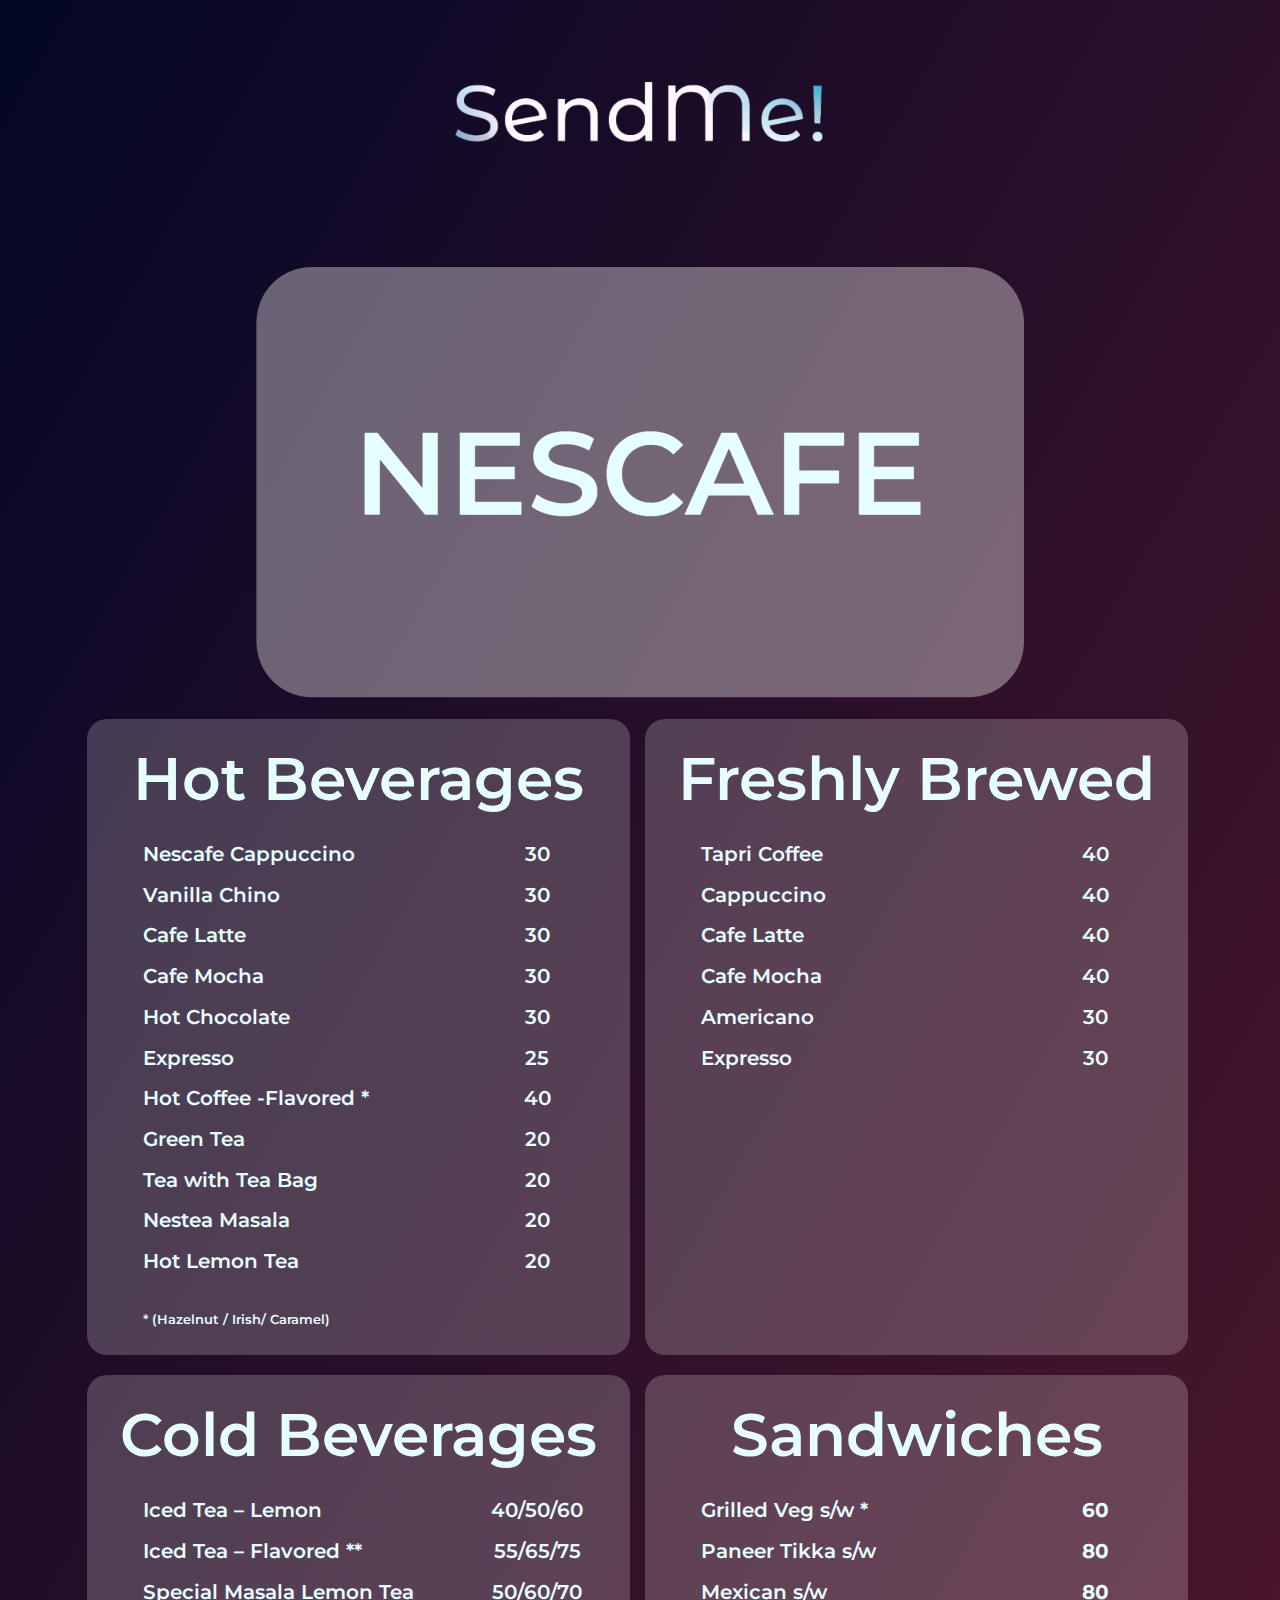
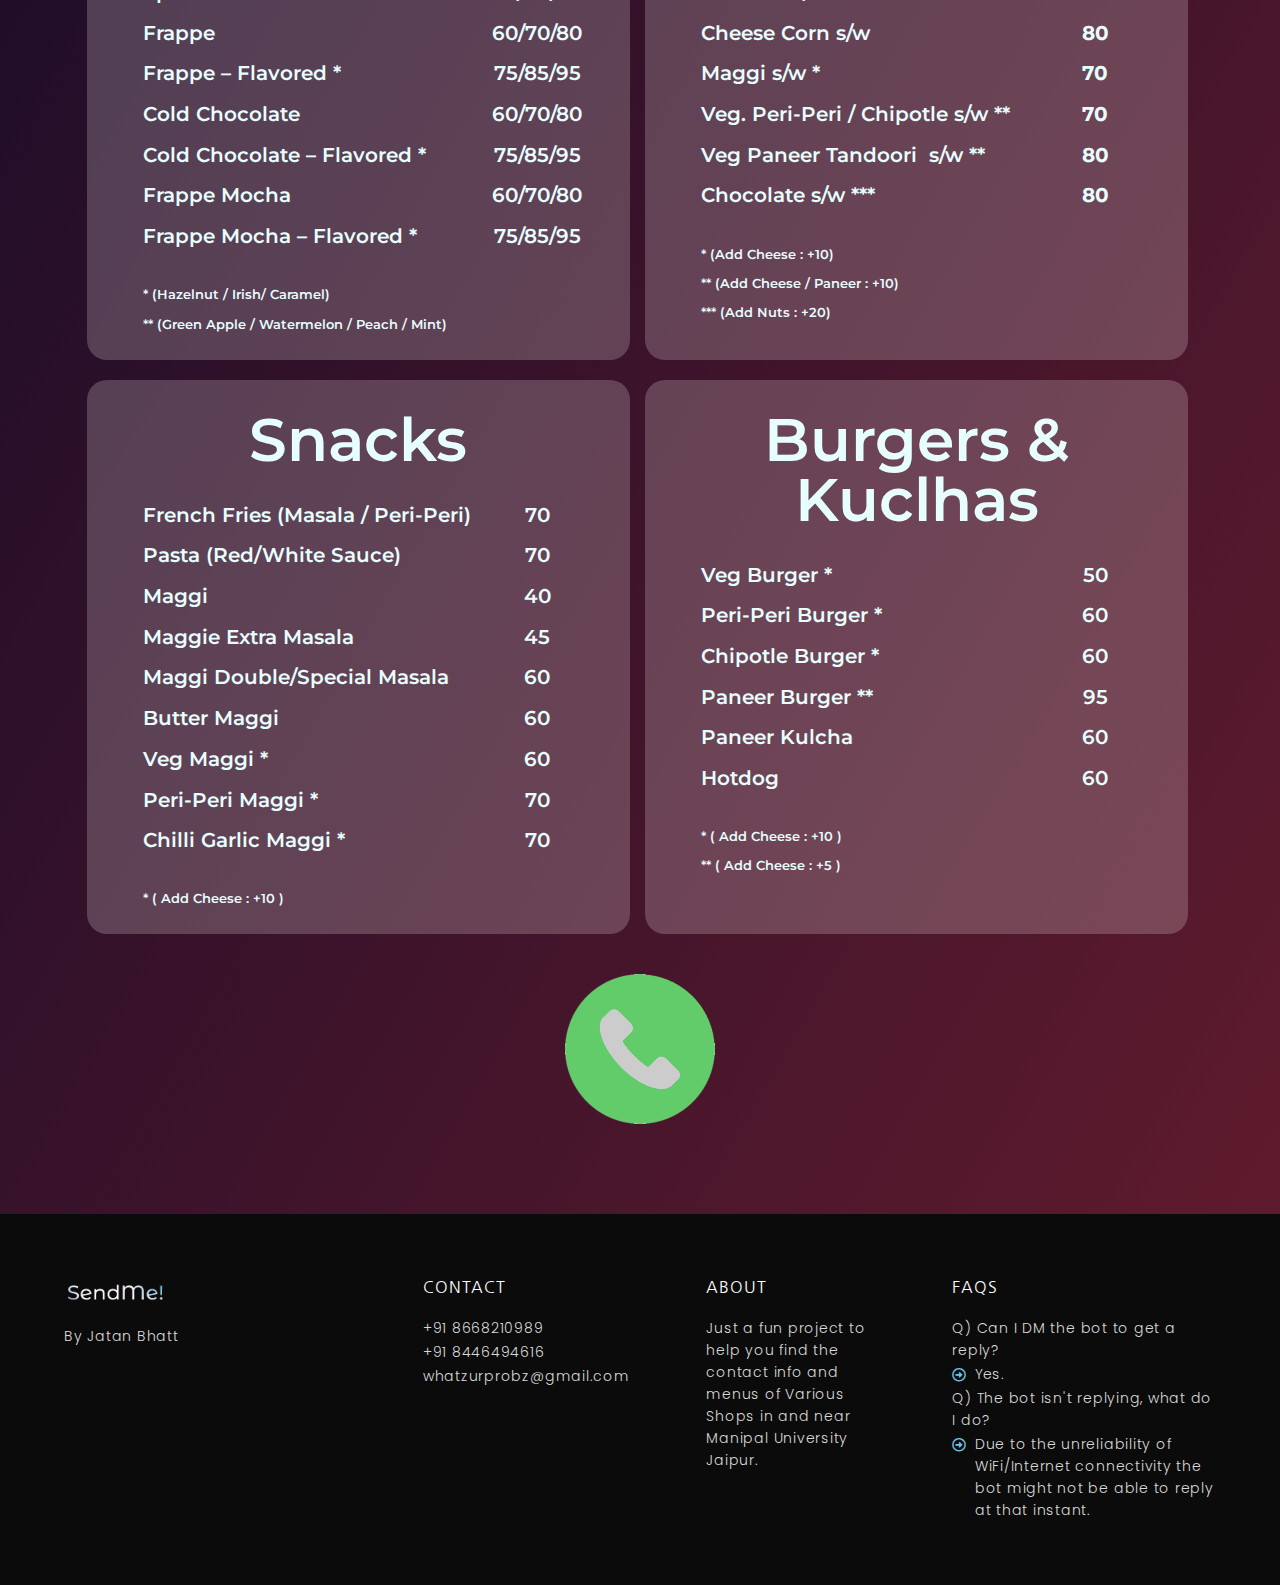
<file: nescafe.html>
<!doctype html> <html lang="en-US"> <head> 	 	<meta charset="UTF-8"> 	<meta name="viewport" content="width=device-width, initial-scale=1, maximum-scale=5, viewport-fit=cover"> 	<link rel="profile" href="https://gmpg.org/xfn/11">  	<title>Nescafe &#8211; SendMe!</title> <meta name='robots' content='max-image-preview:large' /> <link rel="alternate" type="application/rss+xml" title="SendMe! &raquo; Feed" href="http://menu.log/feed/" /> <link rel="alternate" type="application/rss+xml" title="SendMe! &raquo; Comments Feed" href="http://menu.log/comments/feed/" /> <link rel='stylesheet' id='blocksy-dynamic-global-css' href='./css/blocksy-css-global.css' media='all' /> <link rel='stylesheet' id='wp-block-library-css' href='./css/dist-block-library-style.min.css' media='all' /> <style id='global-styles-inline-css'> body{--wp--preset--color--black: #000000;--wp--preset--color--cyan-bluish-gray: #abb8c3;--wp--preset--color--white: #ffffff;--wp--preset--color--pale-pink: #f78da7;--wp--preset--color--vivid-red: #cf2e2e;--wp--preset--color--luminous-vivid-orange: #ff6900;--wp--preset--color--luminous-vivid-amber: #fcb900;--wp--preset--color--light-green-cyan: #7bdcb5;--wp--preset--color--vivid-green-cyan: #00d084;--wp--preset--color--pale-cyan-blue: #8ed1fc;--wp--preset--color--vivid-cyan-blue: #0693e3;--wp--preset--color--vivid-purple: #9b51e0;--wp--preset--color--palette-color-1: var(--paletteColor1, #2872fa);--wp--preset--color--palette-color-2: var(--paletteColor2, #1559ed);--wp--preset--color--palette-color-3: var(--paletteColor3, #3A4F66);--wp--preset--color--palette-color-4: var(--paletteColor4, #192a3d);--wp--preset--color--palette-color-5: var(--paletteColor5, #e1e8ed);--wp--preset--color--palette-color-6: var(--paletteColor6, #f2f5f7);--wp--preset--color--palette-color-7: var(--paletteColor7, #FAFBFC);--wp--preset--color--palette-color-8: var(--paletteColor8, #ffffff);--wp--preset--gradient--vivid-cyan-blue-to-vivid-purple: linear-gradient(135deg,rgba(6,147,227,1) 0%,rgb(155,81,224) 100%);--wp--preset--gradient--light-green-cyan-to-vivid-green-cyan: linear-gradient(135deg,rgb(122,220,180) 0%,rgb(0,208,130) 100%);--wp--preset--gradient--luminous-vivid-amber-to-luminous-vivid-orange: linear-gradient(135deg,rgba(252,185,0,1) 0%,rgba(255,105,0,1) 100%);--wp--preset--gradient--luminous-vivid-orange-to-vivid-red: linear-gradient(135deg,rgba(255,105,0,1) 0%,rgb(207,46,46) 100%);--wp--preset--gradient--very-light-gray-to-cyan-bluish-gray: linear-gradient(135deg,rgb(238,238,238) 0%,rgb(169,184,195) 100%);--wp--preset--gradient--cool-to-warm-spectrum: linear-gradient(135deg,rgb(74,234,220) 0%,rgb(151,120,209) 20%,rgb(207,42,186) 40%,rgb(238,44,130) 60%,rgb(251,105,98) 80%,rgb(254,248,76) 100%);--wp--preset--gradient--blush-light-purple: linear-gradient(135deg,rgb(255,206,236) 0%,rgb(152,150,240) 100%);--wp--preset--gradient--blush-bordeaux: linear-gradient(135deg,rgb(254,205,165) 0%,rgb(254,45,45) 50%,rgb(107,0,62) 100%);--wp--preset--gradient--luminous-dusk: linear-gradient(135deg,rgb(255,203,112) 0%,rgb(199,81,192) 50%,rgb(65,88,208) 100%);--wp--preset--gradient--pale-ocean: linear-gradient(135deg,rgb(255,245,203) 0%,rgb(182,227,212) 50%,rgb(51,167,181) 100%);--wp--preset--gradient--electric-grass: linear-gradient(135deg,rgb(202,248,128) 0%,rgb(113,206,126) 100%);--wp--preset--gradient--midnight: linear-gradient(135deg,rgb(2,3,129) 0%,rgb(40,116,252) 100%);--wp--preset--gradient--juicy-peach: linear-gradient(to right, #ffecd2 0%, #fcb69f 100%);--wp--preset--gradient--young-passion: linear-gradient(to right, #ff8177 0%, #ff867a 0%, #ff8c7f 21%, #f99185 52%, #cf556c 78%, #b12a5b 100%);--wp--preset--gradient--true-sunset: linear-gradient(to right, #fa709a 0%, #fee140 100%);--wp--preset--gradient--morpheus-den: linear-gradient(to top, #30cfd0 0%, #330867 100%);--wp--preset--gradient--plum-plate: linear-gradient(135deg, #667eea 0%, #764ba2 100%);--wp--preset--gradient--aqua-splash: linear-gradient(15deg, #13547a 0%, #80d0c7 100%);--wp--preset--gradient--love-kiss: linear-gradient(to top, #ff0844 0%, #ffb199 100%);--wp--preset--gradient--new-retrowave: linear-gradient(to top, #3b41c5 0%, #a981bb 49%, #ffc8a9 100%);--wp--preset--gradient--plum-bath: linear-gradient(to top, #cc208e 0%, #6713d2 100%);--wp--preset--gradient--high-flight: linear-gradient(to right, #0acffe 0%, #495aff 100%);--wp--preset--gradient--teen-party: linear-gradient(-225deg, #FF057C 0%, #8D0B93 50%, #321575 100%);--wp--preset--gradient--fabled-sunset: linear-gradient(-225deg, #231557 0%, #44107A 29%, #FF1361 67%, #FFF800 100%);--wp--preset--gradient--arielle-smile: radial-gradient(circle 248px at center, #16d9e3 0%, #30c7ec 47%, #46aef7 100%);--wp--preset--gradient--itmeo-branding: linear-gradient(180deg, #2af598 0%, #009efd 100%);--wp--preset--gradient--deep-blue: linear-gradient(to right, #6a11cb 0%, #2575fc 100%);--wp--preset--gradient--strong-bliss: linear-gradient(to right, #f78ca0 0%, #f9748f 19%, #fd868c 60%, #fe9a8b 100%);--wp--preset--gradient--sweet-period: linear-gradient(to top, #3f51b1 0%, #5a55ae 13%, #7b5fac 25%, #8f6aae 38%, #a86aa4 50%, #cc6b8e 62%, #f18271 75%, #f3a469 87%, #f7c978 100%);--wp--preset--gradient--purple-division: linear-gradient(to top, #7028e4 0%, #e5b2ca 100%);--wp--preset--gradient--cold-evening: linear-gradient(to top, #0c3483 0%, #a2b6df 100%, #6b8cce 100%, #a2b6df 100%);--wp--preset--gradient--mountain-rock: linear-gradient(to right, #868f96 0%, #596164 100%);--wp--preset--gradient--desert-hump: linear-gradient(to top, #c79081 0%, #dfa579 100%);--wp--preset--gradient--ethernal-constance: linear-gradient(to top, #09203f 0%, #537895 100%);--wp--preset--gradient--happy-memories: linear-gradient(-60deg, #ff5858 0%, #f09819 100%);--wp--preset--gradient--grown-early: linear-gradient(to top, #0ba360 0%, #3cba92 100%);--wp--preset--gradient--morning-salad: linear-gradient(-225deg, #B7F8DB 0%, #50A7C2 100%);--wp--preset--gradient--night-call: linear-gradient(-225deg, #AC32E4 0%, #7918F2 48%, #4801FF 100%);--wp--preset--gradient--mind-crawl: linear-gradient(-225deg, #473B7B 0%, #3584A7 51%, #30D2BE 100%);--wp--preset--gradient--angel-care: linear-gradient(-225deg, #FFE29F 0%, #FFA99F 48%, #FF719A 100%);--wp--preset--gradient--juicy-cake: linear-gradient(to top, #e14fad 0%, #f9d423 100%);--wp--preset--gradient--rich-metal: linear-gradient(to right, #d7d2cc 0%, #304352 100%);--wp--preset--gradient--mole-hall: linear-gradient(-20deg, #616161 0%, #9bc5c3 100%);--wp--preset--gradient--cloudy-knoxville: linear-gradient(120deg, #fdfbfb 0%, #ebedee 100%);--wp--preset--gradient--soft-grass: linear-gradient(to top, #c1dfc4 0%, #deecdd 100%);--wp--preset--gradient--saint-petersburg: linear-gradient(135deg, #f5f7fa 0%, #c3cfe2 100%);--wp--preset--gradient--everlasting-sky: linear-gradient(135deg, #fdfcfb 0%, #e2d1c3 100%);--wp--preset--gradient--kind-steel: linear-gradient(-20deg, #e9defa 0%, #fbfcdb 100%);--wp--preset--gradient--over-sun: linear-gradient(60deg, #abecd6 0%, #fbed96 100%);--wp--preset--gradient--premium-white: linear-gradient(to top, #d5d4d0 0%, #d5d4d0 1%, #eeeeec 31%, #efeeec 75%, #e9e9e7 100%);--wp--preset--gradient--clean-mirror: linear-gradient(45deg, #93a5cf 0%, #e4efe9 100%);--wp--preset--gradient--wild-apple: linear-gradient(to top, #d299c2 0%, #fef9d7 100%);--wp--preset--gradient--snow-again: linear-gradient(to top, #e6e9f0 0%, #eef1f5 100%);--wp--preset--gradient--confident-cloud: linear-gradient(to top, #dad4ec 0%, #dad4ec 1%, #f3e7e9 100%);--wp--preset--gradient--glass-water: linear-gradient(to top, #dfe9f3 0%, white 100%);--wp--preset--gradient--perfect-white: linear-gradient(-225deg, #E3FDF5 0%, #FFE6FA 100%);--wp--preset--duotone--dark-grayscale: url('#wp-duotone-dark-grayscale');--wp--preset--duotone--grayscale: url('#wp-duotone-grayscale');--wp--preset--duotone--purple-yellow: url('#wp-duotone-purple-yellow');--wp--preset--duotone--blue-red: url('#wp-duotone-blue-red');--wp--preset--duotone--midnight: url('#wp-duotone-midnight');--wp--preset--duotone--magenta-yellow: url('#wp-duotone-magenta-yellow');--wp--preset--duotone--purple-green: url('#wp-duotone-purple-green');--wp--preset--duotone--blue-orange: url('#wp-duotone-blue-orange');--wp--preset--font-size--small: 13px;--wp--preset--font-size--medium: 20px;--wp--preset--font-size--large: 36px;--wp--preset--font-size--x-large: 42px;--wp--preset--spacing--20: 0.44rem;--wp--preset--spacing--30: 0.67rem;--wp--preset--spacing--40: 1rem;--wp--preset--spacing--50: 1.5rem;--wp--preset--spacing--60: 2.25rem;--wp--preset--spacing--70: 3.38rem;--wp--preset--spacing--80: 5.06rem;--wp--preset--shadow--natural: 6px 6px 9px rgba(0, 0, 0, 0.2);--wp--preset--shadow--deep: 12px 12px 50px rgba(0, 0, 0, 0.4);--wp--preset--shadow--sharp: 6px 6px 0px rgba(0, 0, 0, 0.2);--wp--preset--shadow--outlined: 6px 6px 0px -3px rgba(255, 255, 255, 1), 6px 6px rgba(0, 0, 0, 1);--wp--preset--shadow--crisp: 6px 6px 0px rgba(0, 0, 0, 1);}body { margin: 0;--wp--style--global--content-size: var(--block-max-width);--wp--style--global--wide-size: var(--block-wide-max-width); }.wp-site-blocks > .alignleft { float: left; margin-right: 2em; }.wp-site-blocks > .alignright { float: right; margin-left: 2em; }.wp-site-blocks > .aligncenter { justify-content: center; margin-left: auto; margin-right: auto; }.wp-site-blocks > * { margin-block-start: 0; margin-block-end: 0; }.wp-site-blocks > * + * { margin-block-start: var(--content-spacing); }body { --wp--style--block-gap: var(--content-spacing); }body .is-layout-flow > *{margin-block-start: 0;margin-block-end: 0;}body .is-layout-flow > * + *{margin-block-start: var(--content-spacing);margin-block-end: 0;}body .is-layout-constrained > *{margin-block-start: 0;margin-block-end: 0;}body .is-layout-constrained > * + *{margin-block-start: var(--content-spacing);margin-block-end: 0;}body .is-layout-flex{gap: var(--content-spacing);}body .is-layout-flow > .alignleft{float: left;margin-inline-start: 0;margin-inline-end: 2em;}body .is-layout-flow > .alignright{float: right;margin-inline-start: 2em;margin-inline-end: 0;}body .is-layout-flow > .aligncenter{margin-left: auto !important;margin-right: auto !important;}body .is-layout-constrained > .alignleft{float: left;margin-inline-start: 0;margin-inline-end: 2em;}body .is-layout-constrained > .alignright{float: right;margin-inline-start: 2em;margin-inline-end: 0;}body .is-layout-constrained > .aligncenter{margin-left: auto !important;margin-right: auto !important;}body .is-layout-constrained > :where(:not(.alignleft):not(.alignright):not(.alignfull)){max-width: var(--wp--style--global--content-size);margin-left: auto !important;margin-right: auto !important;}body .is-layout-constrained > .alignwide{max-width: var(--wp--style--global--wide-size);}body .is-layout-flex{display: flex;}body .is-layout-flex{flex-wrap: wrap;align-items: center;}body .is-layout-flex > *{margin: 0;}body{padding-top: 0px;padding-right: 0px;padding-bottom: 0px;padding-left: 0px;}.has-black-color{color: var(--wp--preset--color--black) !important;}.has-cyan-bluish-gray-color{color: var(--wp--preset--color--cyan-bluish-gray) !important;}.has-white-color{color: var(--wp--preset--color--white) !important;}.has-pale-pink-color{color: var(--wp--preset--color--pale-pink) !important;}.has-vivid-red-color{color: var(--wp--preset--color--vivid-red) !important;}.has-luminous-vivid-orange-color{color: var(--wp--preset--color--luminous-vivid-orange) !important;}.has-luminous-vivid-amber-color{color: var(--wp--preset--color--luminous-vivid-amber) !important;}.has-light-green-cyan-color{color: var(--wp--preset--color--light-green-cyan) !important;}.has-vivid-green-cyan-color{color: var(--wp--preset--color--vivid-green-cyan) !important;}.has-pale-cyan-blue-color{color: var(--wp--preset--color--pale-cyan-blue) !important;}.has-vivid-cyan-blue-color{color: var(--wp--preset--color--vivid-cyan-blue) !important;}.has-vivid-purple-color{color: var(--wp--preset--color--vivid-purple) !important;}.has-palette-color-1-color{color: var(--wp--preset--color--palette-color-1) !important;}.has-palette-color-2-color{color: var(--wp--preset--color--palette-color-2) !important;}.has-palette-color-3-color{color: var(--wp--preset--color--palette-color-3) !important;}.has-palette-color-4-color{color: var(--wp--preset--color--palette-color-4) !important;}.has-palette-color-5-color{color: var(--wp--preset--color--palette-color-5) !important;}.has-palette-color-6-color{color: var(--wp--preset--color--palette-color-6) !important;}.has-palette-color-7-color{color: var(--wp--preset--color--palette-color-7) !important;}.has-palette-color-8-color{color: var(--wp--preset--color--palette-color-8) !important;}.has-black-background-color{background-color: var(--wp--preset--color--black) !important;}.has-cyan-bluish-gray-background-color{background-color: var(--wp--preset--color--cyan-bluish-gray) !important;}.has-white-background-color{background-color: var(--wp--preset--color--white) !important;}.has-pale-pink-background-color{background-color: var(--wp--preset--color--pale-pink) !important;}.has-vivid-red-background-color{background-color: var(--wp--preset--color--vivid-red) !important;}.has-luminous-vivid-orange-background-color{background-color: var(--wp--preset--color--luminous-vivid-orange) !important;}.has-luminous-vivid-amber-background-color{background-color: var(--wp--preset--color--luminous-vivid-amber) !important;}.has-light-green-cyan-background-color{background-color: var(--wp--preset--color--light-green-cyan) !important;}.has-vivid-green-cyan-background-color{background-color: var(--wp--preset--color--vivid-green-cyan) !important;}.has-pale-cyan-blue-background-color{background-color: var(--wp--preset--color--pale-cyan-blue) !important;}.has-vivid-cyan-blue-background-color{background-color: var(--wp--preset--color--vivid-cyan-blue) !important;}.has-vivid-purple-background-color{background-color: var(--wp--preset--color--vivid-purple) !important;}.has-palette-color-1-background-color{background-color: var(--wp--preset--color--palette-color-1) !important;}.has-palette-color-2-background-color{background-color: var(--wp--preset--color--palette-color-2) !important;}.has-palette-color-3-background-color{background-color: var(--wp--preset--color--palette-color-3) !important;}.has-palette-color-4-background-color{background-color: var(--wp--preset--color--palette-color-4) !important;}.has-palette-color-5-background-color{background-color: var(--wp--preset--color--palette-color-5) !important;}.has-palette-color-6-background-color{background-color: var(--wp--preset--color--palette-color-6) !important;}.has-palette-color-7-background-color{background-color: var(--wp--preset--color--palette-color-7) !important;}.has-palette-color-8-background-color{background-color: var(--wp--preset--color--palette-color-8) !important;}.has-black-border-color{border-color: var(--wp--preset--color--black) !important;}.has-cyan-bluish-gray-border-color{border-color: var(--wp--preset--color--cyan-bluish-gray) !important;}.has-white-border-color{border-color: var(--wp--preset--color--white) !important;}.has-pale-pink-border-color{border-color: var(--wp--preset--color--pale-pink) !important;}.has-vivid-red-border-color{border-color: var(--wp--preset--color--vivid-red) !important;}.has-luminous-vivid-orange-border-color{border-color: var(--wp--preset--color--luminous-vivid-orange) !important;}.has-luminous-vivid-amber-border-color{border-color: var(--wp--preset--color--luminous-vivid-amber) !important;}.has-light-green-cyan-border-color{border-color: var(--wp--preset--color--light-green-cyan) !important;}.has-vivid-green-cyan-border-color{border-color: var(--wp--preset--color--vivid-green-cyan) !important;}.has-pale-cyan-blue-border-color{border-color: var(--wp--preset--color--pale-cyan-blue) !important;}.has-vivid-cyan-blue-border-color{border-color: var(--wp--preset--color--vivid-cyan-blue) !important;}.has-vivid-purple-border-color{border-color: var(--wp--preset--color--vivid-purple) !important;}.has-palette-color-1-border-color{border-color: var(--wp--preset--color--palette-color-1) !important;}.has-palette-color-2-border-color{border-color: var(--wp--preset--color--palette-color-2) !important;}.has-palette-color-3-border-color{border-color: var(--wp--preset--color--palette-color-3) !important;}.has-palette-color-4-border-color{border-color: var(--wp--preset--color--palette-color-4) !important;}.has-palette-color-5-border-color{border-color: var(--wp--preset--color--palette-color-5) !important;}.has-palette-color-6-border-color{border-color: var(--wp--preset--color--palette-color-6) !important;}.has-palette-color-7-border-color{border-color: var(--wp--preset--color--palette-color-7) !important;}.has-palette-color-8-border-color{border-color: var(--wp--preset--color--palette-color-8) !important;}.has-vivid-cyan-blue-to-vivid-purple-gradient-background{background: var(--wp--preset--gradient--vivid-cyan-blue-to-vivid-purple) !important;}.has-light-green-cyan-to-vivid-green-cyan-gradient-background{background: var(--wp--preset--gradient--light-green-cyan-to-vivid-green-cyan) !important;}.has-luminous-vivid-amber-to-luminous-vivid-orange-gradient-background{background: var(--wp--preset--gradient--luminous-vivid-amber-to-luminous-vivid-orange) !important;}.has-luminous-vivid-orange-to-vivid-red-gradient-background{background: var(--wp--preset--gradient--luminous-vivid-orange-to-vivid-red) !important;}.has-very-light-gray-to-cyan-bluish-gray-gradient-background{background: var(--wp--preset--gradient--very-light-gray-to-cyan-bluish-gray) !important;}.has-cool-to-warm-spectrum-gradient-background{background: var(--wp--preset--gradient--cool-to-warm-spectrum) !important;}.has-blush-light-purple-gradient-background{background: var(--wp--preset--gradient--blush-light-purple) !important;}.has-blush-bordeaux-gradient-background{background: var(--wp--preset--gradient--blush-bordeaux) !important;}.has-luminous-dusk-gradient-background{background: var(--wp--preset--gradient--luminous-dusk) !important;}.has-pale-ocean-gradient-background{background: var(--wp--preset--gradient--pale-ocean) !important;}.has-electric-grass-gradient-background{background: var(--wp--preset--gradient--electric-grass) !important;}.has-midnight-gradient-background{background: var(--wp--preset--gradient--midnight) !important;}.has-juicy-peach-gradient-background{background: var(--wp--preset--gradient--juicy-peach) !important;}.has-young-passion-gradient-background{background: var(--wp--preset--gradient--young-passion) !important;}.has-true-sunset-gradient-background{background: var(--wp--preset--gradient--true-sunset) !important;}.has-morpheus-den-gradient-background{background: var(--wp--preset--gradient--morpheus-den) !important;}.has-plum-plate-gradient-background{background: var(--wp--preset--gradient--plum-plate) !important;}.has-aqua-splash-gradient-background{background: var(--wp--preset--gradient--aqua-splash) !important;}.has-love-kiss-gradient-background{background: var(--wp--preset--gradient--love-kiss) !important;}.has-new-retrowave-gradient-background{background: var(--wp--preset--gradient--new-retrowave) !important;}.has-plum-bath-gradient-background{background: var(--wp--preset--gradient--plum-bath) !important;}.has-high-flight-gradient-background{background: var(--wp--preset--gradient--high-flight) !important;}.has-teen-party-gradient-background{background: var(--wp--preset--gradient--teen-party) !important;}.has-fabled-sunset-gradient-background{background: var(--wp--preset--gradient--fabled-sunset) !important;}.has-arielle-smile-gradient-background{background: var(--wp--preset--gradient--arielle-smile) !important;}.has-itmeo-branding-gradient-background{background: var(--wp--preset--gradient--itmeo-branding) !important;}.has-deep-blue-gradient-background{background: var(--wp--preset--gradient--deep-blue) !important;}.has-strong-bliss-gradient-background{background: var(--wp--preset--gradient--strong-bliss) !important;}.has-sweet-period-gradient-background{background: var(--wp--preset--gradient--sweet-period) !important;}.has-purple-division-gradient-background{background: var(--wp--preset--gradient--purple-division) !important;}.has-cold-evening-gradient-background{background: var(--wp--preset--gradient--cold-evening) !important;}.has-mountain-rock-gradient-background{background: var(--wp--preset--gradient--mountain-rock) !important;}.has-desert-hump-gradient-background{background: var(--wp--preset--gradient--desert-hump) !important;}.has-ethernal-constance-gradient-background{background: var(--wp--preset--gradient--ethernal-constance) !important;}.has-happy-memories-gradient-background{background: var(--wp--preset--gradient--happy-memories) !important;}.has-grown-early-gradient-background{background: var(--wp--preset--gradient--grown-early) !important;}.has-morning-salad-gradient-background{background: var(--wp--preset--gradient--morning-salad) !important;}.has-night-call-gradient-background{background: var(--wp--preset--gradient--night-call) !important;}.has-mind-crawl-gradient-background{background: var(--wp--preset--gradient--mind-crawl) !important;}.has-angel-care-gradient-background{background: var(--wp--preset--gradient--angel-care) !important;}.has-juicy-cake-gradient-background{background: var(--wp--preset--gradient--juicy-cake) !important;}.has-rich-metal-gradient-background{background: var(--wp--preset--gradient--rich-metal) !important;}.has-mole-hall-gradient-background{background: var(--wp--preset--gradient--mole-hall) !important;}.has-cloudy-knoxville-gradient-background{background: var(--wp--preset--gradient--cloudy-knoxville) !important;}.has-soft-grass-gradient-background{background: var(--wp--preset--gradient--soft-grass) !important;}.has-saint-petersburg-gradient-background{background: var(--wp--preset--gradient--saint-petersburg) !important;}.has-everlasting-sky-gradient-background{background: var(--wp--preset--gradient--everlasting-sky) !important;}.has-kind-steel-gradient-background{background: var(--wp--preset--gradient--kind-steel) !important;}.has-over-sun-gradient-background{background: var(--wp--preset--gradient--over-sun) !important;}.has-premium-white-gradient-background{background: var(--wp--preset--gradient--premium-white) !important;}.has-clean-mirror-gradient-background{background: var(--wp--preset--gradient--clean-mirror) !important;}.has-wild-apple-gradient-background{background: var(--wp--preset--gradient--wild-apple) !important;}.has-snow-again-gradient-background{background: var(--wp--preset--gradient--snow-again) !important;}.has-confident-cloud-gradient-background{background: var(--wp--preset--gradient--confident-cloud) !important;}.has-glass-water-gradient-background{background: var(--wp--preset--gradient--glass-water) !important;}.has-perfect-white-gradient-background{background: var(--wp--preset--gradient--perfect-white) !important;}.has-small-font-size{font-size: var(--wp--preset--font-size--small) !important;}.has-medium-font-size{font-size: var(--wp--preset--font-size--medium) !important;}.has-large-font-size{font-size: var(--wp--preset--font-size--large) !important;}.has-x-large-font-size{font-size: var(--wp--preset--font-size--x-large) !important;} .wp-block-navigation a:where(:not(.wp-element-button)){color: inherit;} .wp-block-pullquote{font-size: 1.5em;line-height: 1.6;} </style> <link rel='stylesheet' id='elementor-icons-css' href='./css/elementor-assets-lib-eicons-css-elementor-icons.min.css' media='all' /> <link rel='stylesheet' id='elementor-frontend-css' href='./css/elementor-assets-css-frontend-lite.min.css' media='all' /> <link rel='stylesheet' id='swiper-css' href='./css/elementor-assets-lib-swiper-v8-css-swiper.min.css' media='all' /> <link rel='stylesheet' id='elementor-post-6-css' href='./css/elementor-css-post-6.css' media='all' /> <link rel='stylesheet' id='elementor-pro-css' href='./css/elementor-pro-assets-css-frontend-lite.min.css' media='all' /> <link rel='stylesheet' id='elementor-global-css' href='./css/elementor-css-global.css' media='all' /> <link rel='stylesheet' id='elementor-post-340-css' href='./css/elementor-css-post-340.css' media='all' /> <link rel='stylesheet' id='elementor-post-14-css' href='./css/elementor-css-post-14.css' media='all' /> <link rel='stylesheet' id='elementor-post-30-css' href='./css/elementor-css-post-30.css' media='all' /> <link rel='stylesheet' id='ct-main-styles-css' href='./css/blocksy-static-bundle-main.min.css' media='all' /> <link rel='stylesheet' id='ct-page-title-styles-css' href='./css/blocksy-static-bundle-page-title.min.css' media='all' /> <link rel='stylesheet' id='ct-elementor-styles-css' href='./css/blocksy-static-bundle-elementor-frontend.min.css' media='all' /> <link rel='stylesheet' id='google-fonts-1-css' href='https://fonts.googleapis.com/css?family=Roboto%3A100%2C100italic%2C200%2C200italic%2C300%2C300italic%2C400%2C400italic%2C500%2C500italic%2C600%2C600italic%2C700%2C700italic%2C800%2C800italic%2C900%2C900italic%7CRoboto+Slab%3A100%2C100italic%2C200%2C200italic%2C300%2C300italic%2C400%2C400italic%2C500%2C500italic%2C600%2C600italic%2C700%2C700italic%2C800%2C800italic%2C900%2C900italic%7CMontserrat%3A100%2C100italic%2C200%2C200italic%2C300%2C300italic%2C400%2C400italic%2C500%2C500italic%2C600%2C600italic%2C700%2C700italic%2C800%2C800italic%2C900%2C900italic%7CPoppins%3A100%2C100italic%2C200%2C200italic%2C300%2C300italic%2C400%2C400italic%2C500%2C500italic%2C600%2C600italic%2C700%2C700italic%2C800%2C800italic%2C900%2C900italic%7CNanum+Gothic%3A100%2C100italic%2C200%2C200italic%2C300%2C300italic%2C400%2C400italic%2C500%2C500italic%2C600%2C600italic%2C700%2C700italic%2C800%2C800italic%2C900%2C900italic&#038;display=swap&#038;ver=6.2.2' media='all' /> <link rel='stylesheet' id='elementor-icons-shared-0-css' href='./css/elementor-assets-lib-font-awesome-css-fontawesome.min.css' media='all' /> <link rel='stylesheet' id='elementor-icons-fa-regular-css' href='./css/elementor-assets-lib-font-awesome-css-regular.min.css' media='all' /> <link rel="preconnect" href="https://fonts.gstatic.com/" crossorigin>        <script>
            /* <![CDATA[ */
            var rcewpp = {
                "ajax_url":"http://menu.log/wp-admin/admin-ajax.php",
                "nonce": "e65c0b090e",
                "home_url": "http://menu.log/",
                "settings_icon": 'http://menu.log/wp-content/plugins/export-wp-page-to-static-html/admin/images/settings.png',
                "settings_hover_icon": 'http://menu.log/wp-content/plugins/export-wp-page-to-static-html/admin/images/settings_hover.png'
            };
            /* ]]\> */
        </script>         <link rel="https://api.w.org/" href="http://menu.log/wp-json/" /><link rel="alternate" type="application/json" href="http://menu.log/wp-json/wp/v2/pages/340" /><link rel="EditURI" type="application/rsd+xml" title="RSD" href="http://menu.log/xmlrpc.php?rsd" /> <link rel="wlwmanifest" type="application/wlwmanifest+xml" href="http://menu.log/wp-includes/wlwmanifest.xml" /> <meta name="generator" content="WordPress 6.2.2" /> <link rel="canonical" href="http://menu.log/nescafe/" /> <link rel='shortlink' href='http://menu.log/?p=340' /> <link rel="alternate" type="application/json+oembed" href="http://menu.log/wp-json/oembed/1.0/embed?url=http%3A%2F%2Fmenu.log%2Fnescafe%2F" /> <link rel="alternate" type="text/xml+oembed" href="http://menu.log/wp-json/oembed/1.0/embed?url=http%3A%2F%2Fmenu.log%2Fnescafe%2F&#038;format=xml" /> <noscript><link rel='stylesheet' href='./css/blocksy-static-bundle-no-scripts.min.css' type='text/css'></noscript> <meta name="generator" content="Elementor 3.12.1; features: e_dom_optimization, e_optimized_assets_loading, e_optimized_css_loading, a11y_improvements, additional_custom_breakpoints; settings: css_print_method-external, google_font-enabled, font_display-swap">  <link rel="icon" href="./images/cropped-My-project-1-7-1-32x32.png" sizes="32x32" /> <link rel="icon" href="./images/cropped-My-project-1-7-1-192x192.png" sizes="192x192" /> <link rel="apple-touch-icon" href="./images/cropped-My-project-1-7-1-180x180.png" /> <meta name="msapplication-TileImage" content="http://menu.log/wp-content/uploads/2023/05/cropped-My-project-1-7-1-270x270.png" /> 	</head>   <body class="page-template-default page page-id-340 wp-custom-logo wp-embed-responsive elementor-default elementor-kit-6 elementor-page elementor-page-340 ct-loading ct-elementor-default-template" data-link="type-2" data-prefix="single_page" data-footer="type-1" itemscope="itemscope" itemtype="https://schema.org/WebPage" >  <a class="skip-link show-on-focus" href="#main"> 	Skip to content</a>  <svg xmlns="http://www.w3.org/2000/svg" viewbox="0 0 0 0" width="0" height="0" focusable="false" role="none" style="visibility: hidden; position: absolute; left: -9999px; overflow: hidden;" ><defs><filter id="wp-duotone-dark-grayscale"><fecolormatrix color-interpolation-filters="sRGB" type="matrix" values=" .299 .587 .114 0 0 .299 .587 .114 0 0 .299 .587 .114 0 0 .299 .587 .114 0 0 " /><fecomponenttransfer color-interpolation-filters="sRGB" ><fefuncr type="table" tablevalues="0 0.49803921568627" /><fefuncg type="table" tablevalues="0 0.49803921568627" /><fefuncb type="table" tablevalues="0 0.49803921568627" /><fefunca type="table" tablevalues="1 1" /></fecomponenttransfer><fecomposite in2="SourceGraphic" operator="in" /></filter></defs></svg><svg xmlns="http://www.w3.org/2000/svg" viewbox="0 0 0 0" width="0" height="0" focusable="false" role="none" style="visibility: hidden; position: absolute; left: -9999px; overflow: hidden;" ><defs><filter id="wp-duotone-grayscale"><fecolormatrix color-interpolation-filters="sRGB" type="matrix" values=" .299 .587 .114 0 0 .299 .587 .114 0 0 .299 .587 .114 0 0 .299 .587 .114 0 0 " /><fecomponenttransfer color-interpolation-filters="sRGB" ><fefuncr type="table" tablevalues="0 1" /><fefuncg type="table" tablevalues="0 1" /><fefuncb type="table" tablevalues="0 1" /><fefunca type="table" tablevalues="1 1" /></fecomponenttransfer><fecomposite in2="SourceGraphic" operator="in" /></filter></defs></svg><svg xmlns="http://www.w3.org/2000/svg" viewbox="0 0 0 0" width="0" height="0" focusable="false" role="none" style="visibility: hidden; position: absolute; left: -9999px; overflow: hidden;" ><defs><filter id="wp-duotone-purple-yellow"><fecolormatrix color-interpolation-filters="sRGB" type="matrix" values=" .299 .587 .114 0 0 .299 .587 .114 0 0 .299 .587 .114 0 0 .299 .587 .114 0 0 " /><fecomponenttransfer color-interpolation-filters="sRGB" ><fefuncr type="table" tablevalues="0.54901960784314 0.98823529411765" /><fefuncg type="table" tablevalues="0 1" /><fefuncb type="table" tablevalues="0.71764705882353 0.25490196078431" /><fefunca type="table" tablevalues="1 1" /></fecomponenttransfer><fecomposite in2="SourceGraphic" operator="in" /></filter></defs></svg><svg xmlns="http://www.w3.org/2000/svg" viewbox="0 0 0 0" width="0" height="0" focusable="false" role="none" style="visibility: hidden; position: absolute; left: -9999px; overflow: hidden;" ><defs><filter id="wp-duotone-blue-red"><fecolormatrix color-interpolation-filters="sRGB" type="matrix" values=" .299 .587 .114 0 0 .299 .587 .114 0 0 .299 .587 .114 0 0 .299 .587 .114 0 0 " /><fecomponenttransfer color-interpolation-filters="sRGB" ><fefuncr type="table" tablevalues="0 1" /><fefuncg type="table" tablevalues="0 0.27843137254902" /><fefuncb type="table" tablevalues="0.5921568627451 0.27843137254902" /><fefunca type="table" tablevalues="1 1" /></fecomponenttransfer><fecomposite in2="SourceGraphic" operator="in" /></filter></defs></svg><svg xmlns="http://www.w3.org/2000/svg" viewbox="0 0 0 0" width="0" height="0" focusable="false" role="none" style="visibility: hidden; position: absolute; left: -9999px; overflow: hidden;" ><defs><filter id="wp-duotone-midnight"><fecolormatrix color-interpolation-filters="sRGB" type="matrix" values=" .299 .587 .114 0 0 .299 .587 .114 0 0 .299 .587 .114 0 0 .299 .587 .114 0 0 " /><fecomponenttransfer color-interpolation-filters="sRGB" ><fefuncr type="table" tablevalues="0 0" /><fefuncg type="table" tablevalues="0 0.64705882352941" /><fefuncb type="table" tablevalues="0 1" /><fefunca type="table" tablevalues="1 1" /></fecomponenttransfer><fecomposite in2="SourceGraphic" operator="in" /></filter></defs></svg><svg xmlns="http://www.w3.org/2000/svg" viewbox="0 0 0 0" width="0" height="0" focusable="false" role="none" style="visibility: hidden; position: absolute; left: -9999px; overflow: hidden;" ><defs><filter id="wp-duotone-magenta-yellow"><fecolormatrix color-interpolation-filters="sRGB" type="matrix" values=" .299 .587 .114 0 0 .299 .587 .114 0 0 .299 .587 .114 0 0 .299 .587 .114 0 0 " /><fecomponenttransfer color-interpolation-filters="sRGB" ><fefuncr type="table" tablevalues="0.78039215686275 1" /><fefuncg type="table" tablevalues="0 0.94901960784314" /><fefuncb type="table" tablevalues="0.35294117647059 0.47058823529412" /><fefunca type="table" tablevalues="1 1" /></fecomponenttransfer><fecomposite in2="SourceGraphic" operator="in" /></filter></defs></svg><svg xmlns="http://www.w3.org/2000/svg" viewbox="0 0 0 0" width="0" height="0" focusable="false" role="none" style="visibility: hidden; position: absolute; left: -9999px; overflow: hidden;" ><defs><filter id="wp-duotone-purple-green"><fecolormatrix color-interpolation-filters="sRGB" type="matrix" values=" .299 .587 .114 0 0 .299 .587 .114 0 0 .299 .587 .114 0 0 .299 .587 .114 0 0 " /><fecomponenttransfer color-interpolation-filters="sRGB" ><fefuncr type="table" tablevalues="0.65098039215686 0.40392156862745" /><fefuncg type="table" tablevalues="0 1" /><fefuncb type="table" tablevalues="0.44705882352941 0.4" /><fefunca type="table" tablevalues="1 1" /></fecomponenttransfer><fecomposite in2="SourceGraphic" operator="in" /></filter></defs></svg><svg xmlns="http://www.w3.org/2000/svg" viewbox="0 0 0 0" width="0" height="0" focusable="false" role="none" style="visibility: hidden; position: absolute; left: -9999px; overflow: hidden;" ><defs><filter id="wp-duotone-blue-orange"><fecolormatrix color-interpolation-filters="sRGB" type="matrix" values=" .299 .587 .114 0 0 .299 .587 .114 0 0 .299 .587 .114 0 0 .299 .587 .114 0 0 " /><fecomponenttransfer color-interpolation-filters="sRGB" ><fefuncr type="table" tablevalues="0.098039215686275 1" /><fefuncg type="table" tablevalues="0 0.66274509803922" /><fefuncb type="table" tablevalues="0.84705882352941 0.41960784313725" /><fefunca type="table" tablevalues="1 1" /></fecomponenttransfer><fecomposite in2="SourceGraphic" operator="in" /></filter></defs></svg> <div id="main-container"> 			<div data-elementor-type="header" data-elementor-id="14" class="elementor elementor-14 elementor-location-header"> 						<div class="elementor-element elementor-element-987c0a5 e-con-boxed e-con" data-id="987c0a5" data-element_type="container" data-settings="{&quot;content_width&quot;:&quot;boxed&quot;}"> 					<div class="e-con-inner"> 				<div class="elementor-element elementor-element-1f3c119 elementor-widget elementor-widget-theme-site-logo elementor-widget-image" data-id="1f3c119" data-element_type="widget" data-widget_type="theme-site-logo.default"> 				<div class="elementor-widget-container"> 			<style>/*! elementor - v3.12.1 - 02-04-2023 */ .elementor-widget-image{text-align:center}.elementor-widget-image a{display:inline-block}.elementor-widget-image a img[src$=".svg"]{width:48px}.elementor-widget-image img{vertical-align:middle;display:inline-block}</style>								<a href="https://mujsend.me"> 			<img width="500" height="90" src="./images/2023-05-sendme.png" class="attachment-full size-full wp-image-7" alt="" loading="lazy" srcset="./images/2023-05-sendme.png 500w, ./images/2023-05-sendme-300x54.png 300w" sizes="(max-width: 500px) 100vw, 500px" />				</a> 											</div> 				</div> 					</div> 				</div> 						</div> 		 	<main id="main" class="site-main hfeed" >  		 	<div 		class="ct-container-full" 				data-content="normal"		data-vertical-spacing="top:bottom">  		 		 	<article 		id="post-340" 		class="post-340 page type-page status-publish hentry">  		 <div class="hero-section" data-type="type-1" > 			<header class="entry-header"> 			<h1 class="page-title" title="Nescafe" itemprop="headline" >Nescafe</h1>		</header> 	</div>  		 		 		<div class="entry-content"> 					<div data-elementor-type="wp-page" data-elementor-id="340" class="elementor elementor-340"> 							<div class="elementor-element elementor-element-e91abe0 e-con-boxed e-con" data-id="e91abe0" data-element_type="container" data-settings="{&quot;content_width&quot;:&quot;boxed&quot;}"> 					<div class="e-con-inner"> 				<div class="elementor-element elementor-element-dcebb31 elementor-widget elementor-widget-image" data-id="dcebb31" data-element_type="widget" data-widget_type="image.default"> 				<div class="elementor-widget-container"> 															<img decoding="async" width="768" height="432" src="./images/2023-05-My-project-copy-1-13-768x432.png" class="attachment-medium_large size-medium_large wp-image-253" alt="" loading="lazy" srcset="./images/2023-05-My-project-copy-1-13-768x432.png 768w, ./images/2023-05-My-project-copy-1-13-300x169.png 300w, ./images/2023-05-My-project-copy-1-13-1024x576.png 1024w, ./images/2023-05-My-project-copy-1-13-1536x864.png 1536w, ./images/2023-05-My-project-copy-1-13.png 1920w" sizes="(max-width: 768px) 100vw, 768px" />															</div> 				</div> 					</div> 				</div> 		<div class="elementor-element elementor-element-18b9c9a e-con-full e-con" data-id="18b9c9a" data-element_type="container" data-settings="{&quot;content_width&quot;:&quot;full&quot;}"> 		<div class="elementor-element elementor-element-a8b6e58 e-con-full e-con" data-id="a8b6e58" data-element_type="container" data-settings="{&quot;content_width&quot;:&quot;full&quot;,&quot;background_background&quot;:&quot;classic&quot;}"> 				<div class="elementor-element elementor-element-d49898c elementor-widget elementor-widget-heading" data-id="d49898c" data-element_type="widget" data-widget_type="heading.default"> 				<div class="elementor-widget-container"> 			<style>/*! elementor - v3.12.1 - 02-04-2023 */ .elementor-heading-title{padding:0;margin:0;line-height:1}.elementor-widget-heading .elementor-heading-title[class*=elementor-size-]>a{color:inherit;font-size:inherit;line-height:inherit}.elementor-widget-heading .elementor-heading-title.elementor-size-small{font-size:15px}.elementor-widget-heading .elementor-heading-title.elementor-size-medium{font-size:19px}.elementor-widget-heading .elementor-heading-title.elementor-size-large{font-size:29px}.elementor-widget-heading .elementor-heading-title.elementor-size-xl{font-size:39px}.elementor-widget-heading .elementor-heading-title.elementor-size-xxl{font-size:59px}</style><h2 class="elementor-heading-title elementor-size-default">Hot Beverages</h2>		</div> 				</div> 		<div class="elementor-element elementor-element-e9a5f92 e-con-full e-con" data-id="e9a5f92" data-element_type="container" data-settings="{&quot;content_width&quot;:&quot;full&quot;}"> 		<div class="elementor-element elementor-element-90bf075 e-con-full e-con" data-id="90bf075" data-element_type="container" data-settings="{&quot;content_width&quot;:&quot;full&quot;}"> 				<div class="elementor-element elementor-element-66c8563 elementor-widget__width-initial elementor-widget-mobile__width-initial elementor-widget elementor-widget-text-editor" data-id="66c8563" data-element_type="widget" data-widget_type="text-editor.default"> 				<div class="elementor-widget-container"> 			<style>/*! elementor - v3.12.1 - 02-04-2023 */ .elementor-widget-text-editor.elementor-drop-cap-view-stacked .elementor-drop-cap{background-color:#69727d;color:#fff}.elementor-widget-text-editor.elementor-drop-cap-view-framed .elementor-drop-cap{color:#69727d;border:3px solid;background-color:transparent}.elementor-widget-text-editor:not(.elementor-drop-cap-view-default) .elementor-drop-cap{margin-top:8px}.elementor-widget-text-editor:not(.elementor-drop-cap-view-default) .elementor-drop-cap-letter{width:1em;height:1em}.elementor-widget-text-editor .elementor-drop-cap{float:left;text-align:center;line-height:1;font-size:50px}.elementor-widget-text-editor .elementor-drop-cap-letter{display:inline-block}</style>				<p>Nescafe Cappuccino</p><p>Vanilla Chino</p><p>Cafe Latte</p><p>Cafe Mocha</p><p>Hot Chocolate</p><p>Expresso</p><p>Hot Coffee -Flavored *</p><p>Green Tea</p><p>Tea with Tea Bag</p><p>Nestea Masala</p><p>Hot Lemon Tea</p>						</div> 				</div> 				<div class="elementor-element elementor-element-f10f8c0 elementor-widget__width-initial elementor-widget-mobile__width-initial elementor-widget elementor-widget-text-editor" data-id="f10f8c0" data-element_type="widget" data-widget_type="text-editor.default"> 				<div class="elementor-widget-container"> 							<p> </p><p>* (Hazelnut / Irish/ Caramel)</p>						</div> 				</div> 				</div> 		<div class="elementor-element elementor-element-1b9a9dd e-con-full e-con" data-id="1b9a9dd" data-element_type="container" data-settings="{&quot;content_width&quot;:&quot;full&quot;}"> 				<div class="elementor-element elementor-element-c484177 elementor-widget__width-initial elementor-widget elementor-widget-text-editor" data-id="c484177" data-element_type="widget" data-widget_type="text-editor.default"> 				<div class="elementor-widget-container"> 							<p>30</p><p>30</p><p>30</p><p>30</p><p>30</p><p>25</p><p>40</p><p>20</p><p>20</p><p>20</p><p>20</p>						</div> 				</div> 				<div class="elementor-element elementor-element-2133759 elementor-widget__width-initial elementor-widget elementor-widget-text-editor" data-id="2133759" data-element_type="widget" data-widget_type="text-editor.default"> 				<div class="elementor-widget-container"> 													</div> 				</div> 				</div> 				</div> 				</div> 		<div class="elementor-element elementor-element-351b37d e-con-full e-con" data-id="351b37d" data-element_type="container" data-settings="{&quot;content_width&quot;:&quot;full&quot;,&quot;background_background&quot;:&quot;classic&quot;}"> 				<div class="elementor-element elementor-element-6adad73 elementor-widget elementor-widget-heading" data-id="6adad73" data-element_type="widget" data-widget_type="heading.default"> 				<div class="elementor-widget-container"> 			<h2 class="elementor-heading-title elementor-size-default">Freshly Brewed</h2>		</div> 				</div> 		<div class="elementor-element elementor-element-72054e5 e-con-full e-con" data-id="72054e5" data-element_type="container" data-settings="{&quot;content_width&quot;:&quot;full&quot;}"> 		<div class="elementor-element elementor-element-b334755 e-con-full e-con" data-id="b334755" data-element_type="container" data-settings="{&quot;content_width&quot;:&quot;full&quot;}"> 				<div class="elementor-element elementor-element-caf01a1 elementor-widget__width-initial elementor-widget elementor-widget-text-editor" data-id="caf01a1" data-element_type="widget" data-widget_type="text-editor.default"> 				<div class="elementor-widget-container"> 							<p>Tapri Coffee</p><p>Cappuccino</p><p>Cafe Latte</p><p>Cafe Mocha</p><p>Americano</p><p>Expresso</p>						</div> 				</div> 				</div> 		<div class="elementor-element elementor-element-fbdcd50 e-con-full e-con" data-id="fbdcd50" data-element_type="container" data-settings="{&quot;content_width&quot;:&quot;full&quot;}"> 				<div class="elementor-element elementor-element-44b224e elementor-widget elementor-widget-text-editor" data-id="44b224e" data-element_type="widget" data-widget_type="text-editor.default"> 				<div class="elementor-widget-container"> 							<p>40</p><p>40</p><p>40</p><p>40</p><p>30</p><p>30</p>						</div> 				</div> 				</div> 				</div> 				</div> 				</div> 		<div class="elementor-element elementor-element-0c17a24 e-con-full e-con" data-id="0c17a24" data-element_type="container" data-settings="{&quot;content_width&quot;:&quot;full&quot;}"> 		<div class="elementor-element elementor-element-b2f2823 e-con-full e-con" data-id="b2f2823" data-element_type="container" data-settings="{&quot;content_width&quot;:&quot;full&quot;,&quot;background_background&quot;:&quot;classic&quot;}"> 				<div class="elementor-element elementor-element-71903d9 elementor-widget elementor-widget-heading" data-id="71903d9" data-element_type="widget" data-widget_type="heading.default"> 				<div class="elementor-widget-container"> 			<h2 class="elementor-heading-title elementor-size-default">Cold Beverages</h2>		</div> 				</div> 		<div class="elementor-element elementor-element-31bb65e e-con-full e-con" data-id="31bb65e" data-element_type="container" data-settings="{&quot;content_width&quot;:&quot;full&quot;}"> 		<div class="elementor-element elementor-element-d679752 e-con-full e-con" data-id="d679752" data-element_type="container" data-settings="{&quot;content_width&quot;:&quot;full&quot;}"> 				<div class="elementor-element elementor-element-ddd97c7 elementor-widget__width-initial elementor-widget-mobile__width-initial elementor-widget elementor-widget-text-editor" data-id="ddd97c7" data-element_type="widget" data-widget_type="text-editor.default"> 				<div class="elementor-widget-container"> 							<p>Iced Tea &#8211; Lemon</p><p>Iced Tea &#8211; Flavored ** </p><p>Special Masala Lemon Tea</p><p>Frappe</p><p>Frappe &#8211; Flavored *</p><p>Cold Chocolate</p><p>Cold Chocolate &#8211; Flavored * </p><p>Frappe Mocha</p><p>Frappe Mocha &#8211; Flavored *</p>						</div> 				</div> 				<div class="elementor-element elementor-element-a735767 elementor-widget__width-initial elementor-widget-mobile__width-initial elementor-widget elementor-widget-text-editor" data-id="a735767" data-element_type="widget" data-widget_type="text-editor.default"> 				<div class="elementor-widget-container"> 							<p> </p><p>* (Hazelnut / Irish/ Caramel)</p><p>** (Green Apple / Watermelon / Peach / Mint)</p>						</div> 				</div> 				</div> 		<div class="elementor-element elementor-element-4e31df5 e-con-full e-con" data-id="4e31df5" data-element_type="container" data-settings="{&quot;content_width&quot;:&quot;full&quot;}"> 				<div class="elementor-element elementor-element-e0f7606 elementor-widget__width-initial elementor-widget elementor-widget-text-editor" data-id="e0f7606" data-element_type="widget" data-widget_type="text-editor.default"> 				<div class="elementor-widget-container"> 							<p>40/50/60</p><p>55/65/75</p><p>50/60/70</p><p>60/70/80</p><p>75/85/95</p><p>60/70/80</p><p>75/85/95</p><p>60/70/80</p><p>75/85/95</p>						</div> 				</div> 				</div> 				</div> 				</div> 		<div class="elementor-element elementor-element-11c6271 e-con-full e-con" data-id="11c6271" data-element_type="container" data-settings="{&quot;content_width&quot;:&quot;full&quot;,&quot;background_background&quot;:&quot;classic&quot;}"> 				<div class="elementor-element elementor-element-30ec1b4 elementor-widget elementor-widget-heading" data-id="30ec1b4" data-element_type="widget" data-widget_type="heading.default"> 				<div class="elementor-widget-container"> 			<h2 class="elementor-heading-title elementor-size-default">Sandwiches</h2>		</div> 				</div> 		<div class="elementor-element elementor-element-fb058ec e-con-full e-con" data-id="fb058ec" data-element_type="container" data-settings="{&quot;content_width&quot;:&quot;full&quot;}"> 		<div class="elementor-element elementor-element-e31211a e-con-full e-con" data-id="e31211a" data-element_type="container" data-settings="{&quot;content_width&quot;:&quot;full&quot;}"> 				<div class="elementor-element elementor-element-7c67bcc elementor-widget__width-initial elementor-widget-mobile__width-initial elementor-widget elementor-widget-text-editor" data-id="7c67bcc" data-element_type="widget" data-widget_type="text-editor.default"> 				<div class="elementor-widget-container"> 							<p>Grilled Veg s/w *</p><p>Paneer Tikka s/w</p><p>Mexican s/w</p><p>Cheese Corn s/w</p><p>Maggi s/w *</p><p>Veg. Peri-Peri / Chipotle s/w **</p><p>Veg Paneer Tandoori  s/w **</p><p>Chocolate s/w ***</p>						</div> 				</div> 				<div class="elementor-element elementor-element-37fac99 elementor-widget__width-initial elementor-widget-mobile__width-initial elementor-widget elementor-widget-text-editor" data-id="37fac99" data-element_type="widget" data-widget_type="text-editor.default"> 				<div class="elementor-widget-container"> 							<p> </p><p>* (Add Cheese : +10)</p><p>** (Add Cheese / Paneer : +10)</p><p>*** (Add Nuts : +20)</p>						</div> 				</div> 				</div> 		<div class="elementor-element elementor-element-6880837 e-con-full e-con" data-id="6880837" data-element_type="container" data-settings="{&quot;content_width&quot;:&quot;full&quot;}"> 				<div class="elementor-element elementor-element-37d45b3 elementor-widget__width-initial elementor-widget elementor-widget-text-editor" data-id="37d45b3" data-element_type="widget" data-widget_type="text-editor.default"> 				<div class="elementor-widget-container"> 							<p><strong>60</strong></p><p><strong>80</strong></p><p><strong>80</strong></p><p><strong>80</strong></p><p><strong>70</strong></p><p><strong>70</strong></p><p><strong>80</strong></p><p><strong>80</strong></p><p> </p>						</div> 				</div> 				</div> 				</div> 				</div> 				</div> 		<div class="elementor-element elementor-element-7edd079 e-con-full e-con" data-id="7edd079" data-element_type="container" data-settings="{&quot;content_width&quot;:&quot;full&quot;}"> 		<div class="elementor-element elementor-element-245f247 e-con-full e-con" data-id="245f247" data-element_type="container" data-settings="{&quot;content_width&quot;:&quot;full&quot;,&quot;background_background&quot;:&quot;classic&quot;}"> 				<div class="elementor-element elementor-element-e4c0614 elementor-widget elementor-widget-heading" data-id="e4c0614" data-element_type="widget" data-widget_type="heading.default"> 				<div class="elementor-widget-container"> 			<h2 class="elementor-heading-title elementor-size-default">Snacks</h2>		</div> 				</div> 		<div class="elementor-element elementor-element-f07c946 e-con-full e-con" data-id="f07c946" data-element_type="container" data-settings="{&quot;content_width&quot;:&quot;full&quot;}"> 		<div class="elementor-element elementor-element-4acbb8b e-con-full e-con" data-id="4acbb8b" data-element_type="container" data-settings="{&quot;content_width&quot;:&quot;full&quot;}"> 				<div class="elementor-element elementor-element-9ac127e elementor-widget__width-initial elementor-widget-mobile__width-initial elementor-widget elementor-widget-text-editor" data-id="9ac127e" data-element_type="widget" data-widget_type="text-editor.default"> 				<div class="elementor-widget-container"> 							<p>French Fries (Masala / Peri-Peri)</p><p>Pasta (Red/White Sauce)</p><p>Maggi</p><p>Maggie Extra Masala</p><p>Maggi Double/Special Masala</p><p>Butter Maggi</p><p>Veg Maggi *</p><p>Peri-Peri Maggi *</p><p>Chilli Garlic Maggi *</p>						</div> 				</div> 				<div class="elementor-element elementor-element-0a0711f elementor-widget__width-initial elementor-widget-mobile__width-initial elementor-widget elementor-widget-text-editor" data-id="0a0711f" data-element_type="widget" data-widget_type="text-editor.default"> 				<div class="elementor-widget-container"> 							<p> </p><p>* ( Add Cheese : +10 )</p>						</div> 				</div> 				</div> 		<div class="elementor-element elementor-element-3e99dfb e-con-full e-con" data-id="3e99dfb" data-element_type="container" data-settings="{&quot;content_width&quot;:&quot;full&quot;}"> 				<div class="elementor-element elementor-element-64d3018 elementor-widget__width-initial elementor-widget elementor-widget-text-editor" data-id="64d3018" data-element_type="widget" data-widget_type="text-editor.default"> 				<div class="elementor-widget-container"> 							<p>70</p><p>70</p><p>40</p><p>45</p><p>60</p><p>60</p><p>60</p><p>70</p><p>70</p>						</div> 				</div> 				</div> 				</div> 				</div> 		<div class="elementor-element elementor-element-b51de51 e-con-full e-con" data-id="b51de51" data-element_type="container" data-settings="{&quot;content_width&quot;:&quot;full&quot;,&quot;background_background&quot;:&quot;classic&quot;}"> 				<div class="elementor-element elementor-element-1df114d elementor-widget elementor-widget-heading" data-id="1df114d" data-element_type="widget" data-widget_type="heading.default"> 				<div class="elementor-widget-container"> 			<h2 class="elementor-heading-title elementor-size-default">Burgers & Kuclhas</h2>		</div> 				</div> 		<div class="elementor-element elementor-element-44ad9dd e-con-full e-con" data-id="44ad9dd" data-element_type="container" data-settings="{&quot;content_width&quot;:&quot;full&quot;}"> 		<div class="elementor-element elementor-element-52a5c61 e-con-full e-con" data-id="52a5c61" data-element_type="container" data-settings="{&quot;content_width&quot;:&quot;full&quot;}"> 				<div class="elementor-element elementor-element-02edc42 elementor-widget__width-initial elementor-widget-mobile__width-initial elementor-widget elementor-widget-text-editor" data-id="02edc42" data-element_type="widget" data-widget_type="text-editor.default"> 				<div class="elementor-widget-container"> 							<p>Veg Burger *</p><p>Peri-Peri Burger *</p><p>Chipotle Burger *</p><p>Paneer Burger **</p><p>Paneer Kulcha</p><p>Hotdog</p>						</div> 				</div> 				<div class="elementor-element elementor-element-25a59d4 elementor-widget__width-initial elementor-widget-mobile__width-initial elementor-widget elementor-widget-text-editor" data-id="25a59d4" data-element_type="widget" data-widget_type="text-editor.default"> 				<div class="elementor-widget-container"> 							<p> </p><p>* ( Add Cheese : +10 )</p><p>** ( Add Cheese : +5 )</p>						</div> 				</div> 				</div> 		<div class="elementor-element elementor-element-900d017 e-con-full e-con" data-id="900d017" data-element_type="container" data-settings="{&quot;content_width&quot;:&quot;full&quot;}"> 				<div class="elementor-element elementor-element-ec83ce4 elementor-widget__width-initial elementor-widget elementor-widget-text-editor" data-id="ec83ce4" data-element_type="widget" data-widget_type="text-editor.default"> 				<div class="elementor-widget-container"> 							<p>50</p><p>60</p><p>60</p><p>95</p><p>60</p><p>60</p>						</div> 				</div> 				</div> 				</div> 				</div> 				</div> 		<div class="elementor-element elementor-element-1b0065e e-con-boxed e-con" data-id="1b0065e" data-element_type="container" data-settings="{&quot;content_width&quot;:&quot;boxed&quot;}"> 					<div class="e-con-inner"> 		<div class="elementor-element elementor-element-a0c0370 e-con-boxed e-con" data-id="a0c0370" data-element_type="container" data-settings="{&quot;content_width&quot;:&quot;boxed&quot;}"> 					<div class="e-con-inner"> 		<div class="elementor-element elementor-element-fa3b748 e-con-boxed e-con" data-id="fa3b748" data-element_type="container" data-settings="{&quot;sticky&quot;:&quot;bottom&quot;,&quot;sticky_on&quot;:[&quot;tablet&quot;,&quot;mobile&quot;],&quot;sticky_offset_mobile&quot;:25,&quot;sticky_effects_offset_mobile&quot;:0,&quot;animation_mobile&quot;:&quot;fadeInUp&quot;,&quot;content_width&quot;:&quot;boxed&quot;,&quot;sticky_offset&quot;:0,&quot;sticky_effects_offset&quot;:0}"> 					<div class="e-con-inner"> 				<div class="elementor-element elementor-element-54dbd01 elementor-widget elementor-widget-image" data-id="54dbd01" data-element_type="widget" data-widget_type="image.default"> 				<div class="elementor-widget-container"> 																<a href="tel:8233445723"> 							<img decoding="async" width="150" height="150" src="./images/2023-05-png-clipart-telephone-call-dialer-android-android-text-telephone-call-thumbnail-1-150x150.png" class="attachment-thumbnail size-thumbnail wp-image-327" alt="" loading="lazy" srcset="./images/2023-05-png-clipart-telephone-call-dialer-android-android-text-telephone-call-thumbnail-1-150x150.png 150w, ./images/2023-05-png-clipart-telephone-call-dialer-android-android-text-telephone-call-thumbnail-1-300x300.png 300w, ./images/2023-05-png-clipart-telephone-call-dialer-android-android-text-telephone-call-thumbnail-1.png 348w" sizes="(max-width: 150px) 100vw, 150px" />								</a> 															</div> 				</div> 					</div> 				</div> 					</div> 				</div> 					</div> 				</div> 							</div> 				</div>  		 		 		 		 	</article>  	 		 			</div>  	</main>  			<div data-elementor-type="footer" data-elementor-id="30" class="elementor elementor-30 elementor-location-footer"> 						<div class="elementor-element elementor-element-3790576d e-con-boxed e-con" data-id="3790576d" data-element_type="container" data-settings="{&quot;content_width&quot;:&quot;boxed&quot;}"> 					<div class="e-con-inner"> 		<div class="elementor-element elementor-element-704c803a e-con-full e-con" data-id="704c803a" data-element_type="container" data-settings="{&quot;content_width&quot;:&quot;full&quot;}"> 				<div class="elementor-element elementor-element-22d90530 elementor-widget elementor-widget-image" data-id="22d90530" data-element_type="widget" data-widget_type="image.default"> 				<div class="elementor-widget-container"> 																<a href="https://youtu.be/MTW4sIL9Dpw"> 							<img width="500" height="90" src="./images/2023-05-sendme.png" class="attachment-full size-full wp-image-7" alt="" loading="lazy" srcset="./images/2023-05-sendme.png 500w, ./images/2023-05-sendme-300x54.png 300w" sizes="(max-width: 500px) 100vw, 500px" />								</a> 															</div> 				</div> 				<div class="elementor-element elementor-element-79858a7a elementor-widget elementor-widget-text-editor" data-id="79858a7a" data-element_type="widget" data-widget_type="text-editor.default"> 				<div class="elementor-widget-container"> 							<p>By Jatan Bhatt</p>						</div> 				</div> 				</div> 		<div class="elementor-element elementor-element-7a0af8e2 e-con-full e-con" data-id="7a0af8e2" data-element_type="container" data-settings="{&quot;content_width&quot;:&quot;full&quot;}"> 				<div class="elementor-element elementor-element-7214da57 elementor-widget elementor-widget-heading" data-id="7214da57" data-element_type="widget" data-widget_type="heading.default"> 				<div class="elementor-widget-container"> 			<h4 class="elementor-heading-title elementor-size-default">Contact</h4>		</div> 				</div> 				<div class="elementor-element elementor-element-72e03c8d elementor-icon-list--layout-traditional elementor-list-item-link-full_width elementor-widget elementor-widget-icon-list" data-id="72e03c8d" data-element_type="widget" data-widget_type="icon-list.default"> 				<div class="elementor-widget-container"> 			<link rel="stylesheet" href="./css/elementor-assets-css-widget-icon-list.min.css">		<ul class="elementor-icon-list-items"> 							<li class="elementor-icon-list-item"> 										<span class="elementor-icon-list-text">+91 8668210989</span> 									</li> 								<li class="elementor-icon-list-item"> 										<span class="elementor-icon-list-text">+91 8446494616</span> 									</li> 								<li class="elementor-icon-list-item"> 										<span class="elementor-icon-list-text">whatzurprobz@gmail.com</span> 									</li> 						</ul> 				</div> 				</div> 				</div> 		<div class="elementor-element elementor-element-3009c77f e-con-full e-con" data-id="3009c77f" data-element_type="container" data-settings="{&quot;content_width&quot;:&quot;full&quot;}"> 				<div class="elementor-element elementor-element-df12cb4 elementor-widget elementor-widget-heading" data-id="df12cb4" data-element_type="widget" data-widget_type="heading.default"> 				<div class="elementor-widget-container"> 			<h4 class="elementor-heading-title elementor-size-default">About</h4>		</div> 				</div> 				<div class="elementor-element elementor-element-591f41e0 elementor-icon-list--layout-traditional elementor-list-item-link-full_width elementor-widget elementor-widget-icon-list" data-id="591f41e0" data-element_type="widget" data-widget_type="icon-list.default"> 				<div class="elementor-widget-container"> 					<ul class="elementor-icon-list-items"> 							<li class="elementor-icon-list-item"> 										<span class="elementor-icon-list-text">Just a fun project to help you find the contact info and menus of Various Shops in and near Manipal University Jaipur.</span> 									</li> 						</ul> 				</div> 				</div> 				</div> 		<div class="elementor-element elementor-element-2ce9589f e-con-full e-con" data-id="2ce9589f" data-element_type="container" data-settings="{&quot;content_width&quot;:&quot;full&quot;}"> 				<div class="elementor-element elementor-element-aa6ec0f elementor-widget elementor-widget-heading" data-id="aa6ec0f" data-element_type="widget" data-widget_type="heading.default"> 				<div class="elementor-widget-container"> 			<h4 class="elementor-heading-title elementor-size-default">FAQs</h4>		</div> 				</div> 				<div class="elementor-element elementor-element-f4ea405 elementor-icon-list--layout-traditional elementor-list-item-link-full_width elementor-widget elementor-widget-icon-list" data-id="f4ea405" data-element_type="widget" data-widget_type="icon-list.default"> 				<div class="elementor-widget-container"> 					<ul class="elementor-icon-list-items"> 							<li class="elementor-icon-list-item"> 										<span class="elementor-icon-list-text">Q) Can I DM the bot to get a reply?</span> 									</li> 								<li class="elementor-icon-list-item"> 											<span class="elementor-icon-list-icon"> 							<i aria-hidden="true" class="far fa-arrow-alt-circle-right"></i>						</span> 										<span class="elementor-icon-list-text">Yes.</span> 									</li> 								<li class="elementor-icon-list-item"> 										<span class="elementor-icon-list-text">Q) The bot isn't replying, what do I do?</span> 									</li> 								<li class="elementor-icon-list-item"> 											<span class="elementor-icon-list-icon"> 							<i aria-hidden="true" class="far fa-arrow-alt-circle-right"></i>						</span> 										<span class="elementor-icon-list-text">Due to the unreliability of WiFi/Internet connectivity the bot might not be able to reply at that instant. </span> 									</li> 						</ul> 				</div> 				</div> 				</div> 					</div> 				</div> 						</div> 		</div>  <link rel='stylesheet' id='e-animations-css' href='./css/elementor-assets-lib-animations-animations.min.css' media='all' /> <script id='ct-scripts-js-extra'>
var ct_localizations = {"ajax_url":"http:\/\/menu.log\/wp-admin\/admin-ajax.php","nonce":"20eb0c08d6","public_url":"http:\/\/menu.log\/wp-content\/themes\/blocksy\/static\/bundle\/","rest_url":"http:\/\/menu.log\/wp-json\/","search_url":"http:\/\/menu.log\/search\/QUERY_STRING\/","show_more_text":"Show more","more_text":"More","search_live_results":"Search results","search_live_no_result":"No results","search_live_one_result":"You got %s result. Please press Tab to select it.","search_live_many_results":"You got %s results. Please press Tab to select one.","expand_submenu":"Expand dropdown menu","collapse_submenu":"Collapse dropdown menu","dynamic_js_chunks":[{"id":"blocksy_dark_mode","selector":"[data-id=\"dark-mode-switcher\"]","url":"http:\/\/menu.log\/wp-content\/plugins\/blocksy-companion\/static\/bundle\/dark-mode.js","trigger":"click"},{"id":"blocksy_sticky_header","selector":"header [data-sticky]","url":"http:\/\/menu.log\/wp-content\/plugins\/blocksy-companion\/static\/bundle\/sticky.js"}],"dynamic_styles":{"lazy_load":"http:\/\/menu.log\/wp-content\/themes\/blocksy\/static\/bundle\/non-critical-styles.min.css","search_lazy":"http:\/\/menu.log\/wp-content\/themes\/blocksy\/static\/bundle\/non-critical-search-styles.min.css"},"dynamic_styles_selectors":[{"selector":"#account-modal","url":"http:\/\/menu.log\/wp-content\/plugins\/blocksy-companion\/static\/bundle\/account-lazy.min.css"}]};
</script> <script src='./js/blocksy-static-bundle-main.js' id='ct-scripts-js'></script> <script src='./js/elementor-pro-assets-js-webpack-pro.runtime.min.js' id='elementor-pro-webpack-runtime-js'></script> <script src='./js/elementor-assets-js-webpack.runtime.min.js' id='elementor-webpack-runtime-js'></script> <script src='./js/jquery-jquery.min.js' id='jquery-core-js'></script> <script src='./js/jquery-jquery-migrate.min.js' id='jquery-migrate-js'></script> <script src='./js/elementor-assets-js-frontend-modules.min.js' id='elementor-frontend-modules-js'></script> <script src='./js/dist-vendor-wp-polyfill-inert.min.js' id='wp-polyfill-inert-js'></script> <script src='./js/dist-vendor-regenerator-runtime.min.js' id='regenerator-runtime-js'></script> <script src='./js/dist-vendor-wp-polyfill.min.js' id='wp-polyfill-js'></script> <script src='./js/dist-hooks.min.js' id='wp-hooks-js'></script> <script src='./js/dist-i18n.min.js' id='wp-i18n-js'></script> <script id='wp-i18n-js-after'>
wp.i18n.setLocaleData( { 'text direction\u0004ltr': [ 'ltr' ] } );
</script> <script id='elementor-pro-frontend-js-before'>
var ElementorProFrontendConfig = {"ajaxurl":"http:\/\/menu.log\/wp-admin\/admin-ajax.php","nonce":"b614641fd2","urls":{"assets":"http:\/\/menu.log\/wp-content\/plugins\/elementor-pro\/assets\/","rest":"http:\/\/menu.log\/wp-json\/"},"shareButtonsNetworks":{"facebook":{"title":"Facebook","has_counter":true},"twitter":{"title":"Twitter"},"linkedin":{"title":"LinkedIn","has_counter":true},"pinterest":{"title":"Pinterest","has_counter":true},"reddit":{"title":"Reddit","has_counter":true},"vk":{"title":"VK","has_counter":true},"odnoklassniki":{"title":"OK","has_counter":true},"tumblr":{"title":"Tumblr"},"digg":{"title":"Digg"},"skype":{"title":"Skype"},"stumbleupon":{"title":"StumbleUpon","has_counter":true},"mix":{"title":"Mix"},"telegram":{"title":"Telegram"},"pocket":{"title":"Pocket","has_counter":true},"xing":{"title":"XING","has_counter":true},"whatsapp":{"title":"WhatsApp"},"email":{"title":"Email"},"print":{"title":"Print"}},"facebook_sdk":{"lang":"en_US","app_id":""},"lottie":{"defaultAnimationUrl":"http:\/\/menu.log\/wp-content\/plugins\/elementor-pro\/modules\/lottie\/assets\/animations\/default.json"}};
</script> <script src='./js/elementor-pro-assets-js-frontend.min.js' id='elementor-pro-frontend-js'></script> <script src='./js/elementor-assets-lib-waypoints-waypoints.min.js' id='elementor-waypoints-js'></script> <script src='./js/jquery-ui-core.min.js' id='jquery-ui-core-js'></script> <script id='elementor-frontend-js-before'>
var elementorFrontendConfig = {"environmentMode":{"edit":false,"wpPreview":false,"isScriptDebug":false},"i18n":{"shareOnFacebook":"Share on Facebook","shareOnTwitter":"Share on Twitter","pinIt":"Pin it","download":"Download","downloadImage":"Download image","fullscreen":"Fullscreen","zoom":"Zoom","share":"Share","playVideo":"Play Video","previous":"Previous","next":"Next","close":"Close"},"is_rtl":false,"breakpoints":{"xs":0,"sm":480,"md":768,"lg":1025,"xl":1440,"xxl":1600},"responsive":{"breakpoints":{"mobile":{"label":"Mobile Portrait","value":767,"default_value":767,"direction":"max","is_enabled":true},"mobile_extra":{"label":"Mobile Landscape","value":880,"default_value":880,"direction":"max","is_enabled":false},"tablet":{"label":"Tablet Portrait","value":1024,"default_value":1024,"direction":"max","is_enabled":true},"tablet_extra":{"label":"Tablet Landscape","value":1200,"default_value":1200,"direction":"max","is_enabled":false},"laptop":{"label":"Laptop","value":1366,"default_value":1366,"direction":"max","is_enabled":false},"widescreen":{"label":"Widescreen","value":2400,"default_value":2400,"direction":"min","is_enabled":false}}},"version":"3.12.1","is_static":false,"experimentalFeatures":{"e_dom_optimization":true,"e_optimized_assets_loading":true,"e_optimized_css_loading":true,"a11y_improvements":true,"additional_custom_breakpoints":true,"container":true,"e_swiper_latest":true,"theme_builder_v2":true,"landing-pages":true,"nested-elements":true,"page-transitions":true,"notes":true,"loop":true,"form-submissions":true,"e_scroll_snap":true,"mega-menu":true},"urls":{"assets":"http:\/\/menu.log\/wp-content\/plugins\/elementor\/assets\/"},"swiperClass":"swiper","settings":{"page":[],"editorPreferences":[]},"kit":{"body_background_background":"gradient","active_breakpoints":["viewport_mobile","viewport_tablet"],"global_image_lightbox":"yes","lightbox_enable_counter":"yes","lightbox_enable_fullscreen":"yes","lightbox_enable_zoom":"yes","lightbox_enable_share":"yes","lightbox_title_src":"title","lightbox_description_src":"description"},"post":{"id":340,"title":"Nescafe%20%E2%80%93%20SendMe%21","excerpt":"","featuredImage":false}};
</script> <script src='./js/elementor-assets-js-frontend.min.js' id='elementor-frontend-js'></script> <script src='./js/elementor-pro-assets-js-elements-handlers.min.js' id='pro-elements-handlers-js'></script> <script src='./js/elementor-pro-assets-lib-sticky-jquery.sticky.min.js' id='e-sticky-js'></script>  </body> </html>
</file>
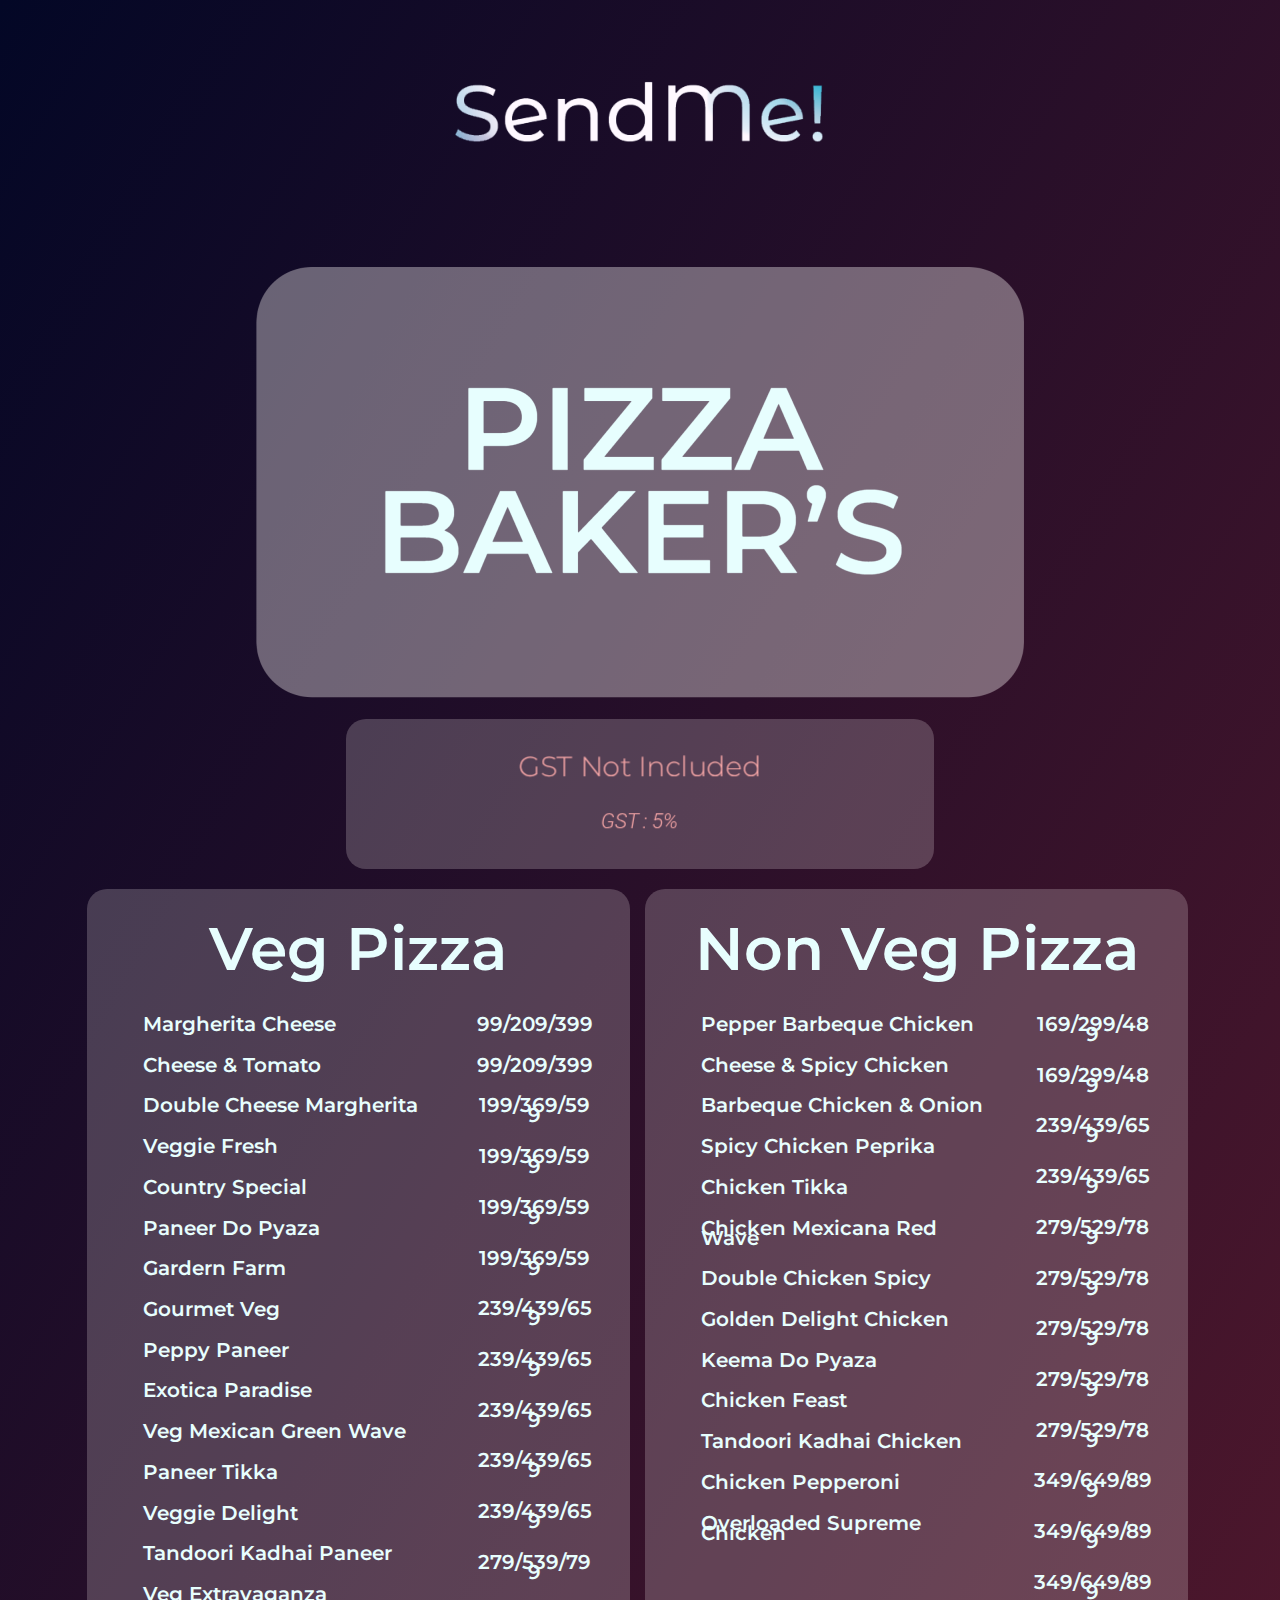
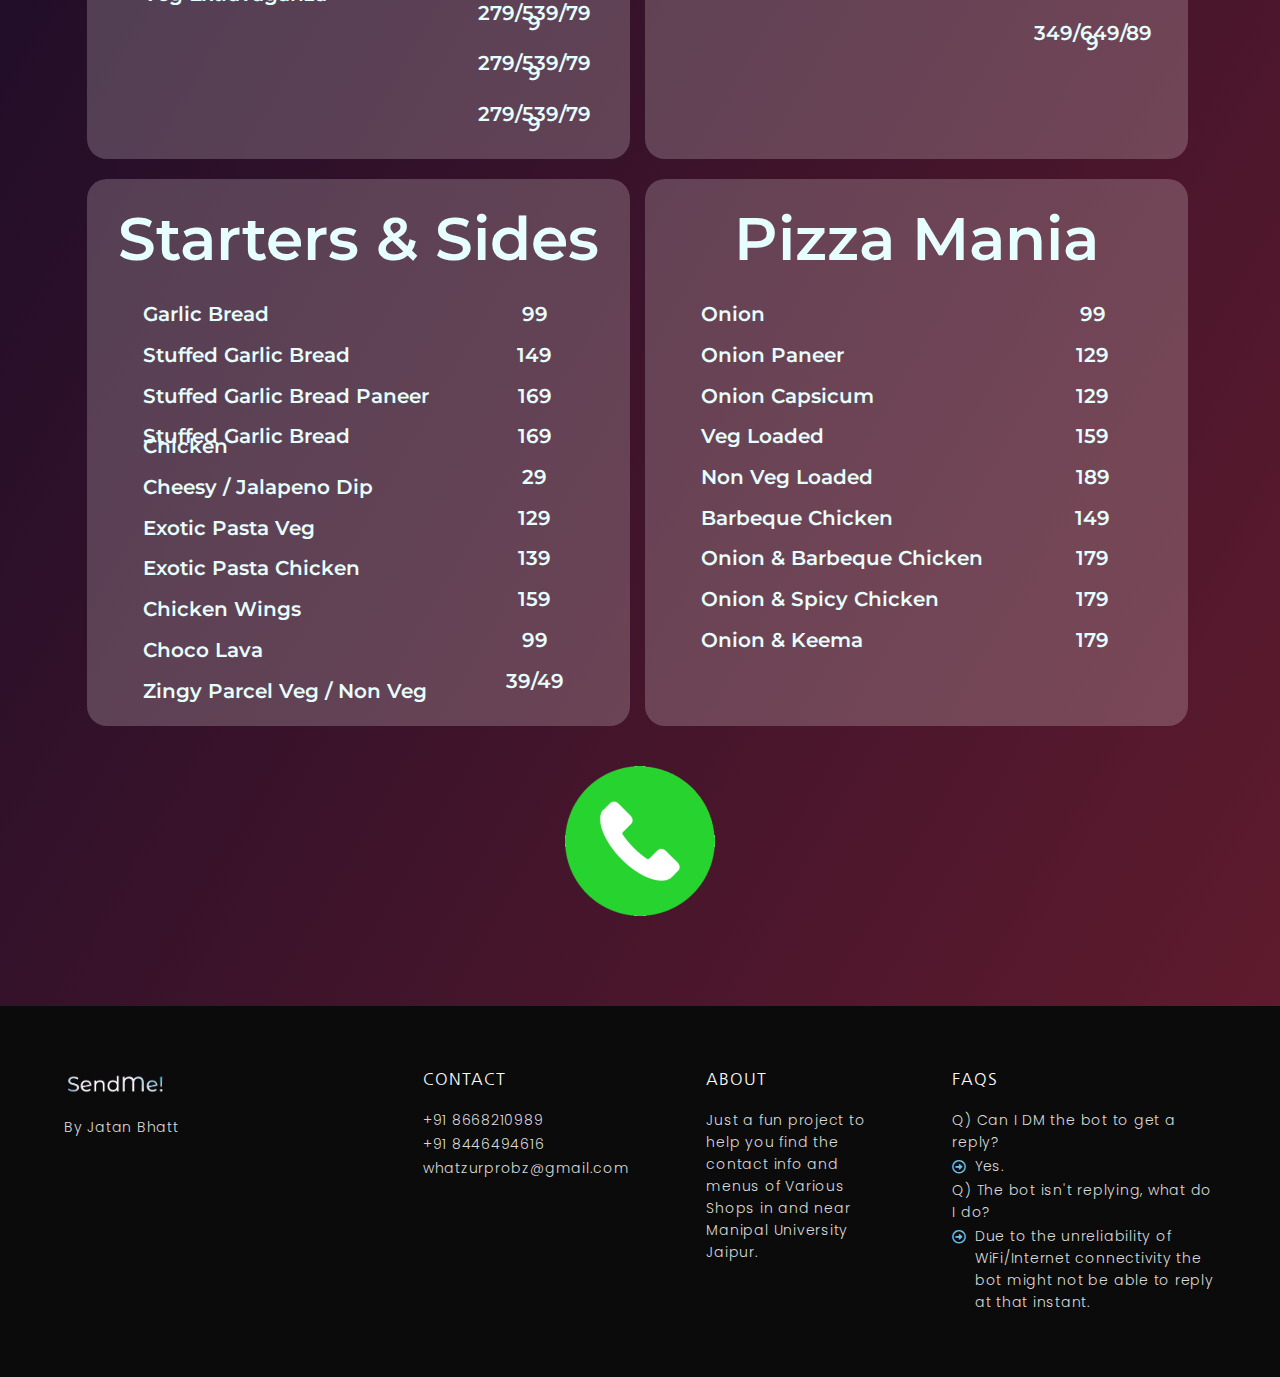
<file: pizza-bakers.html>
<!doctype html> <html lang="en-US"> <head> 	 	<meta charset="UTF-8"> 	<meta name="viewport" content="width=device-width, initial-scale=1, maximum-scale=5, viewport-fit=cover"> 	<link rel="profile" href="https://gmpg.org/xfn/11">  	<title>Pizza Bakers &#8211; SendMe!</title> <meta name='robots' content='max-image-preview:large' /> <link rel="alternate" type="application/rss+xml" title="SendMe! &raquo; Feed" href="http://menu.log/feed/" /> <link rel="alternate" type="application/rss+xml" title="SendMe! &raquo; Comments Feed" href="http://menu.log/comments/feed/" /> <link rel='stylesheet' id='blocksy-dynamic-global-css' href='./css/blocksy-css-global.css' media='all' /> <link rel='stylesheet' id='wp-block-library-css' href='./css/dist-block-library-style.min.css' media='all' /> <style id='global-styles-inline-css'> body{--wp--preset--color--black: #000000;--wp--preset--color--cyan-bluish-gray: #abb8c3;--wp--preset--color--white: #ffffff;--wp--preset--color--pale-pink: #f78da7;--wp--preset--color--vivid-red: #cf2e2e;--wp--preset--color--luminous-vivid-orange: #ff6900;--wp--preset--color--luminous-vivid-amber: #fcb900;--wp--preset--color--light-green-cyan: #7bdcb5;--wp--preset--color--vivid-green-cyan: #00d084;--wp--preset--color--pale-cyan-blue: #8ed1fc;--wp--preset--color--vivid-cyan-blue: #0693e3;--wp--preset--color--vivid-purple: #9b51e0;--wp--preset--color--palette-color-1: var(--paletteColor1, #2872fa);--wp--preset--color--palette-color-2: var(--paletteColor2, #1559ed);--wp--preset--color--palette-color-3: var(--paletteColor3, #3A4F66);--wp--preset--color--palette-color-4: var(--paletteColor4, #192a3d);--wp--preset--color--palette-color-5: var(--paletteColor5, #e1e8ed);--wp--preset--color--palette-color-6: var(--paletteColor6, #f2f5f7);--wp--preset--color--palette-color-7: var(--paletteColor7, #FAFBFC);--wp--preset--color--palette-color-8: var(--paletteColor8, #ffffff);--wp--preset--gradient--vivid-cyan-blue-to-vivid-purple: linear-gradient(135deg,rgba(6,147,227,1) 0%,rgb(155,81,224) 100%);--wp--preset--gradient--light-green-cyan-to-vivid-green-cyan: linear-gradient(135deg,rgb(122,220,180) 0%,rgb(0,208,130) 100%);--wp--preset--gradient--luminous-vivid-amber-to-luminous-vivid-orange: linear-gradient(135deg,rgba(252,185,0,1) 0%,rgba(255,105,0,1) 100%);--wp--preset--gradient--luminous-vivid-orange-to-vivid-red: linear-gradient(135deg,rgba(255,105,0,1) 0%,rgb(207,46,46) 100%);--wp--preset--gradient--very-light-gray-to-cyan-bluish-gray: linear-gradient(135deg,rgb(238,238,238) 0%,rgb(169,184,195) 100%);--wp--preset--gradient--cool-to-warm-spectrum: linear-gradient(135deg,rgb(74,234,220) 0%,rgb(151,120,209) 20%,rgb(207,42,186) 40%,rgb(238,44,130) 60%,rgb(251,105,98) 80%,rgb(254,248,76) 100%);--wp--preset--gradient--blush-light-purple: linear-gradient(135deg,rgb(255,206,236) 0%,rgb(152,150,240) 100%);--wp--preset--gradient--blush-bordeaux: linear-gradient(135deg,rgb(254,205,165) 0%,rgb(254,45,45) 50%,rgb(107,0,62) 100%);--wp--preset--gradient--luminous-dusk: linear-gradient(135deg,rgb(255,203,112) 0%,rgb(199,81,192) 50%,rgb(65,88,208) 100%);--wp--preset--gradient--pale-ocean: linear-gradient(135deg,rgb(255,245,203) 0%,rgb(182,227,212) 50%,rgb(51,167,181) 100%);--wp--preset--gradient--electric-grass: linear-gradient(135deg,rgb(202,248,128) 0%,rgb(113,206,126) 100%);--wp--preset--gradient--midnight: linear-gradient(135deg,rgb(2,3,129) 0%,rgb(40,116,252) 100%);--wp--preset--gradient--juicy-peach: linear-gradient(to right, #ffecd2 0%, #fcb69f 100%);--wp--preset--gradient--young-passion: linear-gradient(to right, #ff8177 0%, #ff867a 0%, #ff8c7f 21%, #f99185 52%, #cf556c 78%, #b12a5b 100%);--wp--preset--gradient--true-sunset: linear-gradient(to right, #fa709a 0%, #fee140 100%);--wp--preset--gradient--morpheus-den: linear-gradient(to top, #30cfd0 0%, #330867 100%);--wp--preset--gradient--plum-plate: linear-gradient(135deg, #667eea 0%, #764ba2 100%);--wp--preset--gradient--aqua-splash: linear-gradient(15deg, #13547a 0%, #80d0c7 100%);--wp--preset--gradient--love-kiss: linear-gradient(to top, #ff0844 0%, #ffb199 100%);--wp--preset--gradient--new-retrowave: linear-gradient(to top, #3b41c5 0%, #a981bb 49%, #ffc8a9 100%);--wp--preset--gradient--plum-bath: linear-gradient(to top, #cc208e 0%, #6713d2 100%);--wp--preset--gradient--high-flight: linear-gradient(to right, #0acffe 0%, #495aff 100%);--wp--preset--gradient--teen-party: linear-gradient(-225deg, #FF057C 0%, #8D0B93 50%, #321575 100%);--wp--preset--gradient--fabled-sunset: linear-gradient(-225deg, #231557 0%, #44107A 29%, #FF1361 67%, #FFF800 100%);--wp--preset--gradient--arielle-smile: radial-gradient(circle 248px at center, #16d9e3 0%, #30c7ec 47%, #46aef7 100%);--wp--preset--gradient--itmeo-branding: linear-gradient(180deg, #2af598 0%, #009efd 100%);--wp--preset--gradient--deep-blue: linear-gradient(to right, #6a11cb 0%, #2575fc 100%);--wp--preset--gradient--strong-bliss: linear-gradient(to right, #f78ca0 0%, #f9748f 19%, #fd868c 60%, #fe9a8b 100%);--wp--preset--gradient--sweet-period: linear-gradient(to top, #3f51b1 0%, #5a55ae 13%, #7b5fac 25%, #8f6aae 38%, #a86aa4 50%, #cc6b8e 62%, #f18271 75%, #f3a469 87%, #f7c978 100%);--wp--preset--gradient--purple-division: linear-gradient(to top, #7028e4 0%, #e5b2ca 100%);--wp--preset--gradient--cold-evening: linear-gradient(to top, #0c3483 0%, #a2b6df 100%, #6b8cce 100%, #a2b6df 100%);--wp--preset--gradient--mountain-rock: linear-gradient(to right, #868f96 0%, #596164 100%);--wp--preset--gradient--desert-hump: linear-gradient(to top, #c79081 0%, #dfa579 100%);--wp--preset--gradient--ethernal-constance: linear-gradient(to top, #09203f 0%, #537895 100%);--wp--preset--gradient--happy-memories: linear-gradient(-60deg, #ff5858 0%, #f09819 100%);--wp--preset--gradient--grown-early: linear-gradient(to top, #0ba360 0%, #3cba92 100%);--wp--preset--gradient--morning-salad: linear-gradient(-225deg, #B7F8DB 0%, #50A7C2 100%);--wp--preset--gradient--night-call: linear-gradient(-225deg, #AC32E4 0%, #7918F2 48%, #4801FF 100%);--wp--preset--gradient--mind-crawl: linear-gradient(-225deg, #473B7B 0%, #3584A7 51%, #30D2BE 100%);--wp--preset--gradient--angel-care: linear-gradient(-225deg, #FFE29F 0%, #FFA99F 48%, #FF719A 100%);--wp--preset--gradient--juicy-cake: linear-gradient(to top, #e14fad 0%, #f9d423 100%);--wp--preset--gradient--rich-metal: linear-gradient(to right, #d7d2cc 0%, #304352 100%);--wp--preset--gradient--mole-hall: linear-gradient(-20deg, #616161 0%, #9bc5c3 100%);--wp--preset--gradient--cloudy-knoxville: linear-gradient(120deg, #fdfbfb 0%, #ebedee 100%);--wp--preset--gradient--soft-grass: linear-gradient(to top, #c1dfc4 0%, #deecdd 100%);--wp--preset--gradient--saint-petersburg: linear-gradient(135deg, #f5f7fa 0%, #c3cfe2 100%);--wp--preset--gradient--everlasting-sky: linear-gradient(135deg, #fdfcfb 0%, #e2d1c3 100%);--wp--preset--gradient--kind-steel: linear-gradient(-20deg, #e9defa 0%, #fbfcdb 100%);--wp--preset--gradient--over-sun: linear-gradient(60deg, #abecd6 0%, #fbed96 100%);--wp--preset--gradient--premium-white: linear-gradient(to top, #d5d4d0 0%, #d5d4d0 1%, #eeeeec 31%, #efeeec 75%, #e9e9e7 100%);--wp--preset--gradient--clean-mirror: linear-gradient(45deg, #93a5cf 0%, #e4efe9 100%);--wp--preset--gradient--wild-apple: linear-gradient(to top, #d299c2 0%, #fef9d7 100%);--wp--preset--gradient--snow-again: linear-gradient(to top, #e6e9f0 0%, #eef1f5 100%);--wp--preset--gradient--confident-cloud: linear-gradient(to top, #dad4ec 0%, #dad4ec 1%, #f3e7e9 100%);--wp--preset--gradient--glass-water: linear-gradient(to top, #dfe9f3 0%, white 100%);--wp--preset--gradient--perfect-white: linear-gradient(-225deg, #E3FDF5 0%, #FFE6FA 100%);--wp--preset--duotone--dark-grayscale: url('#wp-duotone-dark-grayscale');--wp--preset--duotone--grayscale: url('#wp-duotone-grayscale');--wp--preset--duotone--purple-yellow: url('#wp-duotone-purple-yellow');--wp--preset--duotone--blue-red: url('#wp-duotone-blue-red');--wp--preset--duotone--midnight: url('#wp-duotone-midnight');--wp--preset--duotone--magenta-yellow: url('#wp-duotone-magenta-yellow');--wp--preset--duotone--purple-green: url('#wp-duotone-purple-green');--wp--preset--duotone--blue-orange: url('#wp-duotone-blue-orange');--wp--preset--font-size--small: 13px;--wp--preset--font-size--medium: 20px;--wp--preset--font-size--large: 36px;--wp--preset--font-size--x-large: 42px;--wp--preset--spacing--20: 0.44rem;--wp--preset--spacing--30: 0.67rem;--wp--preset--spacing--40: 1rem;--wp--preset--spacing--50: 1.5rem;--wp--preset--spacing--60: 2.25rem;--wp--preset--spacing--70: 3.38rem;--wp--preset--spacing--80: 5.06rem;--wp--preset--shadow--natural: 6px 6px 9px rgba(0, 0, 0, 0.2);--wp--preset--shadow--deep: 12px 12px 50px rgba(0, 0, 0, 0.4);--wp--preset--shadow--sharp: 6px 6px 0px rgba(0, 0, 0, 0.2);--wp--preset--shadow--outlined: 6px 6px 0px -3px rgba(255, 255, 255, 1), 6px 6px rgba(0, 0, 0, 1);--wp--preset--shadow--crisp: 6px 6px 0px rgba(0, 0, 0, 1);}body { margin: 0;--wp--style--global--content-size: var(--block-max-width);--wp--style--global--wide-size: var(--block-wide-max-width); }.wp-site-blocks > .alignleft { float: left; margin-right: 2em; }.wp-site-blocks > .alignright { float: right; margin-left: 2em; }.wp-site-blocks > .aligncenter { justify-content: center; margin-left: auto; margin-right: auto; }.wp-site-blocks > * { margin-block-start: 0; margin-block-end: 0; }.wp-site-blocks > * + * { margin-block-start: var(--content-spacing); }body { --wp--style--block-gap: var(--content-spacing); }body .is-layout-flow > *{margin-block-start: 0;margin-block-end: 0;}body .is-layout-flow > * + *{margin-block-start: var(--content-spacing);margin-block-end: 0;}body .is-layout-constrained > *{margin-block-start: 0;margin-block-end: 0;}body .is-layout-constrained > * + *{margin-block-start: var(--content-spacing);margin-block-end: 0;}body .is-layout-flex{gap: var(--content-spacing);}body .is-layout-flow > .alignleft{float: left;margin-inline-start: 0;margin-inline-end: 2em;}body .is-layout-flow > .alignright{float: right;margin-inline-start: 2em;margin-inline-end: 0;}body .is-layout-flow > .aligncenter{margin-left: auto !important;margin-right: auto !important;}body .is-layout-constrained > .alignleft{float: left;margin-inline-start: 0;margin-inline-end: 2em;}body .is-layout-constrained > .alignright{float: right;margin-inline-start: 2em;margin-inline-end: 0;}body .is-layout-constrained > .aligncenter{margin-left: auto !important;margin-right: auto !important;}body .is-layout-constrained > :where(:not(.alignleft):not(.alignright):not(.alignfull)){max-width: var(--wp--style--global--content-size);margin-left: auto !important;margin-right: auto !important;}body .is-layout-constrained > .alignwide{max-width: var(--wp--style--global--wide-size);}body .is-layout-flex{display: flex;}body .is-layout-flex{flex-wrap: wrap;align-items: center;}body .is-layout-flex > *{margin: 0;}body{padding-top: 0px;padding-right: 0px;padding-bottom: 0px;padding-left: 0px;}.has-black-color{color: var(--wp--preset--color--black) !important;}.has-cyan-bluish-gray-color{color: var(--wp--preset--color--cyan-bluish-gray) !important;}.has-white-color{color: var(--wp--preset--color--white) !important;}.has-pale-pink-color{color: var(--wp--preset--color--pale-pink) !important;}.has-vivid-red-color{color: var(--wp--preset--color--vivid-red) !important;}.has-luminous-vivid-orange-color{color: var(--wp--preset--color--luminous-vivid-orange) !important;}.has-luminous-vivid-amber-color{color: var(--wp--preset--color--luminous-vivid-amber) !important;}.has-light-green-cyan-color{color: var(--wp--preset--color--light-green-cyan) !important;}.has-vivid-green-cyan-color{color: var(--wp--preset--color--vivid-green-cyan) !important;}.has-pale-cyan-blue-color{color: var(--wp--preset--color--pale-cyan-blue) !important;}.has-vivid-cyan-blue-color{color: var(--wp--preset--color--vivid-cyan-blue) !important;}.has-vivid-purple-color{color: var(--wp--preset--color--vivid-purple) !important;}.has-palette-color-1-color{color: var(--wp--preset--color--palette-color-1) !important;}.has-palette-color-2-color{color: var(--wp--preset--color--palette-color-2) !important;}.has-palette-color-3-color{color: var(--wp--preset--color--palette-color-3) !important;}.has-palette-color-4-color{color: var(--wp--preset--color--palette-color-4) !important;}.has-palette-color-5-color{color: var(--wp--preset--color--palette-color-5) !important;}.has-palette-color-6-color{color: var(--wp--preset--color--palette-color-6) !important;}.has-palette-color-7-color{color: var(--wp--preset--color--palette-color-7) !important;}.has-palette-color-8-color{color: var(--wp--preset--color--palette-color-8) !important;}.has-black-background-color{background-color: var(--wp--preset--color--black) !important;}.has-cyan-bluish-gray-background-color{background-color: var(--wp--preset--color--cyan-bluish-gray) !important;}.has-white-background-color{background-color: var(--wp--preset--color--white) !important;}.has-pale-pink-background-color{background-color: var(--wp--preset--color--pale-pink) !important;}.has-vivid-red-background-color{background-color: var(--wp--preset--color--vivid-red) !important;}.has-luminous-vivid-orange-background-color{background-color: var(--wp--preset--color--luminous-vivid-orange) !important;}.has-luminous-vivid-amber-background-color{background-color: var(--wp--preset--color--luminous-vivid-amber) !important;}.has-light-green-cyan-background-color{background-color: var(--wp--preset--color--light-green-cyan) !important;}.has-vivid-green-cyan-background-color{background-color: var(--wp--preset--color--vivid-green-cyan) !important;}.has-pale-cyan-blue-background-color{background-color: var(--wp--preset--color--pale-cyan-blue) !important;}.has-vivid-cyan-blue-background-color{background-color: var(--wp--preset--color--vivid-cyan-blue) !important;}.has-vivid-purple-background-color{background-color: var(--wp--preset--color--vivid-purple) !important;}.has-palette-color-1-background-color{background-color: var(--wp--preset--color--palette-color-1) !important;}.has-palette-color-2-background-color{background-color: var(--wp--preset--color--palette-color-2) !important;}.has-palette-color-3-background-color{background-color: var(--wp--preset--color--palette-color-3) !important;}.has-palette-color-4-background-color{background-color: var(--wp--preset--color--palette-color-4) !important;}.has-palette-color-5-background-color{background-color: var(--wp--preset--color--palette-color-5) !important;}.has-palette-color-6-background-color{background-color: var(--wp--preset--color--palette-color-6) !important;}.has-palette-color-7-background-color{background-color: var(--wp--preset--color--palette-color-7) !important;}.has-palette-color-8-background-color{background-color: var(--wp--preset--color--palette-color-8) !important;}.has-black-border-color{border-color: var(--wp--preset--color--black) !important;}.has-cyan-bluish-gray-border-color{border-color: var(--wp--preset--color--cyan-bluish-gray) !important;}.has-white-border-color{border-color: var(--wp--preset--color--white) !important;}.has-pale-pink-border-color{border-color: var(--wp--preset--color--pale-pink) !important;}.has-vivid-red-border-color{border-color: var(--wp--preset--color--vivid-red) !important;}.has-luminous-vivid-orange-border-color{border-color: var(--wp--preset--color--luminous-vivid-orange) !important;}.has-luminous-vivid-amber-border-color{border-color: var(--wp--preset--color--luminous-vivid-amber) !important;}.has-light-green-cyan-border-color{border-color: var(--wp--preset--color--light-green-cyan) !important;}.has-vivid-green-cyan-border-color{border-color: var(--wp--preset--color--vivid-green-cyan) !important;}.has-pale-cyan-blue-border-color{border-color: var(--wp--preset--color--pale-cyan-blue) !important;}.has-vivid-cyan-blue-border-color{border-color: var(--wp--preset--color--vivid-cyan-blue) !important;}.has-vivid-purple-border-color{border-color: var(--wp--preset--color--vivid-purple) !important;}.has-palette-color-1-border-color{border-color: var(--wp--preset--color--palette-color-1) !important;}.has-palette-color-2-border-color{border-color: var(--wp--preset--color--palette-color-2) !important;}.has-palette-color-3-border-color{border-color: var(--wp--preset--color--palette-color-3) !important;}.has-palette-color-4-border-color{border-color: var(--wp--preset--color--palette-color-4) !important;}.has-palette-color-5-border-color{border-color: var(--wp--preset--color--palette-color-5) !important;}.has-palette-color-6-border-color{border-color: var(--wp--preset--color--palette-color-6) !important;}.has-palette-color-7-border-color{border-color: var(--wp--preset--color--palette-color-7) !important;}.has-palette-color-8-border-color{border-color: var(--wp--preset--color--palette-color-8) !important;}.has-vivid-cyan-blue-to-vivid-purple-gradient-background{background: var(--wp--preset--gradient--vivid-cyan-blue-to-vivid-purple) !important;}.has-light-green-cyan-to-vivid-green-cyan-gradient-background{background: var(--wp--preset--gradient--light-green-cyan-to-vivid-green-cyan) !important;}.has-luminous-vivid-amber-to-luminous-vivid-orange-gradient-background{background: var(--wp--preset--gradient--luminous-vivid-amber-to-luminous-vivid-orange) !important;}.has-luminous-vivid-orange-to-vivid-red-gradient-background{background: var(--wp--preset--gradient--luminous-vivid-orange-to-vivid-red) !important;}.has-very-light-gray-to-cyan-bluish-gray-gradient-background{background: var(--wp--preset--gradient--very-light-gray-to-cyan-bluish-gray) !important;}.has-cool-to-warm-spectrum-gradient-background{background: var(--wp--preset--gradient--cool-to-warm-spectrum) !important;}.has-blush-light-purple-gradient-background{background: var(--wp--preset--gradient--blush-light-purple) !important;}.has-blush-bordeaux-gradient-background{background: var(--wp--preset--gradient--blush-bordeaux) !important;}.has-luminous-dusk-gradient-background{background: var(--wp--preset--gradient--luminous-dusk) !important;}.has-pale-ocean-gradient-background{background: var(--wp--preset--gradient--pale-ocean) !important;}.has-electric-grass-gradient-background{background: var(--wp--preset--gradient--electric-grass) !important;}.has-midnight-gradient-background{background: var(--wp--preset--gradient--midnight) !important;}.has-juicy-peach-gradient-background{background: var(--wp--preset--gradient--juicy-peach) !important;}.has-young-passion-gradient-background{background: var(--wp--preset--gradient--young-passion) !important;}.has-true-sunset-gradient-background{background: var(--wp--preset--gradient--true-sunset) !important;}.has-morpheus-den-gradient-background{background: var(--wp--preset--gradient--morpheus-den) !important;}.has-plum-plate-gradient-background{background: var(--wp--preset--gradient--plum-plate) !important;}.has-aqua-splash-gradient-background{background: var(--wp--preset--gradient--aqua-splash) !important;}.has-love-kiss-gradient-background{background: var(--wp--preset--gradient--love-kiss) !important;}.has-new-retrowave-gradient-background{background: var(--wp--preset--gradient--new-retrowave) !important;}.has-plum-bath-gradient-background{background: var(--wp--preset--gradient--plum-bath) !important;}.has-high-flight-gradient-background{background: var(--wp--preset--gradient--high-flight) !important;}.has-teen-party-gradient-background{background: var(--wp--preset--gradient--teen-party) !important;}.has-fabled-sunset-gradient-background{background: var(--wp--preset--gradient--fabled-sunset) !important;}.has-arielle-smile-gradient-background{background: var(--wp--preset--gradient--arielle-smile) !important;}.has-itmeo-branding-gradient-background{background: var(--wp--preset--gradient--itmeo-branding) !important;}.has-deep-blue-gradient-background{background: var(--wp--preset--gradient--deep-blue) !important;}.has-strong-bliss-gradient-background{background: var(--wp--preset--gradient--strong-bliss) !important;}.has-sweet-period-gradient-background{background: var(--wp--preset--gradient--sweet-period) !important;}.has-purple-division-gradient-background{background: var(--wp--preset--gradient--purple-division) !important;}.has-cold-evening-gradient-background{background: var(--wp--preset--gradient--cold-evening) !important;}.has-mountain-rock-gradient-background{background: var(--wp--preset--gradient--mountain-rock) !important;}.has-desert-hump-gradient-background{background: var(--wp--preset--gradient--desert-hump) !important;}.has-ethernal-constance-gradient-background{background: var(--wp--preset--gradient--ethernal-constance) !important;}.has-happy-memories-gradient-background{background: var(--wp--preset--gradient--happy-memories) !important;}.has-grown-early-gradient-background{background: var(--wp--preset--gradient--grown-early) !important;}.has-morning-salad-gradient-background{background: var(--wp--preset--gradient--morning-salad) !important;}.has-night-call-gradient-background{background: var(--wp--preset--gradient--night-call) !important;}.has-mind-crawl-gradient-background{background: var(--wp--preset--gradient--mind-crawl) !important;}.has-angel-care-gradient-background{background: var(--wp--preset--gradient--angel-care) !important;}.has-juicy-cake-gradient-background{background: var(--wp--preset--gradient--juicy-cake) !important;}.has-rich-metal-gradient-background{background: var(--wp--preset--gradient--rich-metal) !important;}.has-mole-hall-gradient-background{background: var(--wp--preset--gradient--mole-hall) !important;}.has-cloudy-knoxville-gradient-background{background: var(--wp--preset--gradient--cloudy-knoxville) !important;}.has-soft-grass-gradient-background{background: var(--wp--preset--gradient--soft-grass) !important;}.has-saint-petersburg-gradient-background{background: var(--wp--preset--gradient--saint-petersburg) !important;}.has-everlasting-sky-gradient-background{background: var(--wp--preset--gradient--everlasting-sky) !important;}.has-kind-steel-gradient-background{background: var(--wp--preset--gradient--kind-steel) !important;}.has-over-sun-gradient-background{background: var(--wp--preset--gradient--over-sun) !important;}.has-premium-white-gradient-background{background: var(--wp--preset--gradient--premium-white) !important;}.has-clean-mirror-gradient-background{background: var(--wp--preset--gradient--clean-mirror) !important;}.has-wild-apple-gradient-background{background: var(--wp--preset--gradient--wild-apple) !important;}.has-snow-again-gradient-background{background: var(--wp--preset--gradient--snow-again) !important;}.has-confident-cloud-gradient-background{background: var(--wp--preset--gradient--confident-cloud) !important;}.has-glass-water-gradient-background{background: var(--wp--preset--gradient--glass-water) !important;}.has-perfect-white-gradient-background{background: var(--wp--preset--gradient--perfect-white) !important;}.has-small-font-size{font-size: var(--wp--preset--font-size--small) !important;}.has-medium-font-size{font-size: var(--wp--preset--font-size--medium) !important;}.has-large-font-size{font-size: var(--wp--preset--font-size--large) !important;}.has-x-large-font-size{font-size: var(--wp--preset--font-size--x-large) !important;} .wp-block-navigation a:where(:not(.wp-element-button)){color: inherit;} .wp-block-pullquote{font-size: 1.5em;line-height: 1.6;} </style> <link rel='stylesheet' id='elementor-icons-css' href='./css/elementor-assets-lib-eicons-css-elementor-icons.min.css' media='all' /> <link rel='stylesheet' id='elementor-frontend-css' href='./css/elementor-assets-css-frontend-lite.min.css' media='all' /> <link rel='stylesheet' id='swiper-css' href='./css/elementor-assets-lib-swiper-v8-css-swiper.min.css' media='all' /> <link rel='stylesheet' id='elementor-post-6-css' href='./css/elementor-css-post-6.css' media='all' /> <link rel='stylesheet' id='elementor-pro-css' href='./css/elementor-pro-assets-css-frontend-lite.min.css' media='all' /> <link rel='stylesheet' id='elementor-global-css' href='./css/elementor-css-global.css' media='all' /> <link rel='stylesheet' id='elementor-post-76-css' href='./css/elementor-css-post-76.css' media='all' /> <link rel='stylesheet' id='elementor-post-14-css' href='./css/elementor-css-post-14.css' media='all' /> <link rel='stylesheet' id='elementor-post-30-css' href='./css/elementor-css-post-30.css' media='all' /> <link rel='stylesheet' id='ct-main-styles-css' href='./css/blocksy-static-bundle-main.min.css' media='all' /> <link rel='stylesheet' id='ct-page-title-styles-css' href='./css/blocksy-static-bundle-page-title.min.css' media='all' /> <link rel='stylesheet' id='ct-elementor-styles-css' href='./css/blocksy-static-bundle-elementor-frontend.min.css' media='all' /> <link rel='stylesheet' id='google-fonts-1-css' href='https://fonts.googleapis.com/css?family=Roboto%3A100%2C100italic%2C200%2C200italic%2C300%2C300italic%2C400%2C400italic%2C500%2C500italic%2C600%2C600italic%2C700%2C700italic%2C800%2C800italic%2C900%2C900italic%7CRoboto+Slab%3A100%2C100italic%2C200%2C200italic%2C300%2C300italic%2C400%2C400italic%2C500%2C500italic%2C600%2C600italic%2C700%2C700italic%2C800%2C800italic%2C900%2C900italic%7CMontserrat%3A100%2C100italic%2C200%2C200italic%2C300%2C300italic%2C400%2C400italic%2C500%2C500italic%2C600%2C600italic%2C700%2C700italic%2C800%2C800italic%2C900%2C900italic%7CPoppins%3A100%2C100italic%2C200%2C200italic%2C300%2C300italic%2C400%2C400italic%2C500%2C500italic%2C600%2C600italic%2C700%2C700italic%2C800%2C800italic%2C900%2C900italic%7CNanum+Gothic%3A100%2C100italic%2C200%2C200italic%2C300%2C300italic%2C400%2C400italic%2C500%2C500italic%2C600%2C600italic%2C700%2C700italic%2C800%2C800italic%2C900%2C900italic&#038;display=swap&#038;ver=6.2.2' media='all' /> <link rel='stylesheet' id='elementor-icons-shared-0-css' href='./css/elementor-assets-lib-font-awesome-css-fontawesome.min.css' media='all' /> <link rel='stylesheet' id='elementor-icons-fa-regular-css' href='./css/elementor-assets-lib-font-awesome-css-regular.min.css' media='all' /> <link rel="preconnect" href="https://fonts.gstatic.com/" crossorigin>        <script>
            /* <![CDATA[ */
            var rcewpp = {
                "ajax_url":"http://menu.log/wp-admin/admin-ajax.php",
                "nonce": "e65c0b090e",
                "home_url": "http://menu.log/",
                "settings_icon": 'http://menu.log/wp-content/plugins/export-wp-page-to-static-html/admin/images/settings.png',
                "settings_hover_icon": 'http://menu.log/wp-content/plugins/export-wp-page-to-static-html/admin/images/settings_hover.png'
            };
            /* ]]\> */
        </script>         <link rel="https://api.w.org/" href="http://menu.log/wp-json/" /><link rel="alternate" type="application/json" href="http://menu.log/wp-json/wp/v2/pages/76" /><link rel="EditURI" type="application/rsd+xml" title="RSD" href="http://menu.log/xmlrpc.php?rsd" /> <link rel="wlwmanifest" type="application/wlwmanifest+xml" href="http://menu.log/wp-includes/wlwmanifest.xml" /> <meta name="generator" content="WordPress 6.2.2" /> <link rel="canonical" href="http://menu.log/pizza-bakers/" /> <link rel='shortlink' href='http://menu.log/?p=76' /> <link rel="alternate" type="application/json+oembed" href="http://menu.log/wp-json/oembed/1.0/embed?url=http%3A%2F%2Fmenu.log%2Fpizza-bakers%2F" /> <link rel="alternate" type="text/xml+oembed" href="http://menu.log/wp-json/oembed/1.0/embed?url=http%3A%2F%2Fmenu.log%2Fpizza-bakers%2F&#038;format=xml" /> <noscript><link rel='stylesheet' href='./css/blocksy-static-bundle-no-scripts.min.css' type='text/css'></noscript> <meta name="generator" content="Elementor 3.12.1; features: e_dom_optimization, e_optimized_assets_loading, e_optimized_css_loading, a11y_improvements, additional_custom_breakpoints; settings: css_print_method-external, google_font-enabled, font_display-swap">  <link rel="icon" href="./images/cropped-My-project-1-7-1-32x32.png" sizes="32x32" /> <link rel="icon" href="./images/cropped-My-project-1-7-1-192x192.png" sizes="192x192" /> <link rel="apple-touch-icon" href="./images/cropped-My-project-1-7-1-180x180.png" /> <meta name="msapplication-TileImage" content="http://menu.log/wp-content/uploads/2023/05/cropped-My-project-1-7-1-270x270.png" /> 	</head>   <body class="page-template-default page page-id-76 wp-custom-logo wp-embed-responsive elementor-default elementor-kit-6 elementor-page elementor-page-76 ct-loading ct-elementor-default-template" data-link="type-2" data-prefix="single_page" data-footer="type-1" itemscope="itemscope" itemtype="https://schema.org/WebPage" >  <a class="skip-link show-on-focus" href="#main"> 	Skip to content</a>  <svg xmlns="http://www.w3.org/2000/svg" viewbox="0 0 0 0" width="0" height="0" focusable="false" role="none" style="visibility: hidden; position: absolute; left: -9999px; overflow: hidden;" ><defs><filter id="wp-duotone-dark-grayscale"><fecolormatrix color-interpolation-filters="sRGB" type="matrix" values=" .299 .587 .114 0 0 .299 .587 .114 0 0 .299 .587 .114 0 0 .299 .587 .114 0 0 " /><fecomponenttransfer color-interpolation-filters="sRGB" ><fefuncr type="table" tablevalues="0 0.49803921568627" /><fefuncg type="table" tablevalues="0 0.49803921568627" /><fefuncb type="table" tablevalues="0 0.49803921568627" /><fefunca type="table" tablevalues="1 1" /></fecomponenttransfer><fecomposite in2="SourceGraphic" operator="in" /></filter></defs></svg><svg xmlns="http://www.w3.org/2000/svg" viewbox="0 0 0 0" width="0" height="0" focusable="false" role="none" style="visibility: hidden; position: absolute; left: -9999px; overflow: hidden;" ><defs><filter id="wp-duotone-grayscale"><fecolormatrix color-interpolation-filters="sRGB" type="matrix" values=" .299 .587 .114 0 0 .299 .587 .114 0 0 .299 .587 .114 0 0 .299 .587 .114 0 0 " /><fecomponenttransfer color-interpolation-filters="sRGB" ><fefuncr type="table" tablevalues="0 1" /><fefuncg type="table" tablevalues="0 1" /><fefuncb type="table" tablevalues="0 1" /><fefunca type="table" tablevalues="1 1" /></fecomponenttransfer><fecomposite in2="SourceGraphic" operator="in" /></filter></defs></svg><svg xmlns="http://www.w3.org/2000/svg" viewbox="0 0 0 0" width="0" height="0" focusable="false" role="none" style="visibility: hidden; position: absolute; left: -9999px; overflow: hidden;" ><defs><filter id="wp-duotone-purple-yellow"><fecolormatrix color-interpolation-filters="sRGB" type="matrix" values=" .299 .587 .114 0 0 .299 .587 .114 0 0 .299 .587 .114 0 0 .299 .587 .114 0 0 " /><fecomponenttransfer color-interpolation-filters="sRGB" ><fefuncr type="table" tablevalues="0.54901960784314 0.98823529411765" /><fefuncg type="table" tablevalues="0 1" /><fefuncb type="table" tablevalues="0.71764705882353 0.25490196078431" /><fefunca type="table" tablevalues="1 1" /></fecomponenttransfer><fecomposite in2="SourceGraphic" operator="in" /></filter></defs></svg><svg xmlns="http://www.w3.org/2000/svg" viewbox="0 0 0 0" width="0" height="0" focusable="false" role="none" style="visibility: hidden; position: absolute; left: -9999px; overflow: hidden;" ><defs><filter id="wp-duotone-blue-red"><fecolormatrix color-interpolation-filters="sRGB" type="matrix" values=" .299 .587 .114 0 0 .299 .587 .114 0 0 .299 .587 .114 0 0 .299 .587 .114 0 0 " /><fecomponenttransfer color-interpolation-filters="sRGB" ><fefuncr type="table" tablevalues="0 1" /><fefuncg type="table" tablevalues="0 0.27843137254902" /><fefuncb type="table" tablevalues="0.5921568627451 0.27843137254902" /><fefunca type="table" tablevalues="1 1" /></fecomponenttransfer><fecomposite in2="SourceGraphic" operator="in" /></filter></defs></svg><svg xmlns="http://www.w3.org/2000/svg" viewbox="0 0 0 0" width="0" height="0" focusable="false" role="none" style="visibility: hidden; position: absolute; left: -9999px; overflow: hidden;" ><defs><filter id="wp-duotone-midnight"><fecolormatrix color-interpolation-filters="sRGB" type="matrix" values=" .299 .587 .114 0 0 .299 .587 .114 0 0 .299 .587 .114 0 0 .299 .587 .114 0 0 " /><fecomponenttransfer color-interpolation-filters="sRGB" ><fefuncr type="table" tablevalues="0 0" /><fefuncg type="table" tablevalues="0 0.64705882352941" /><fefuncb type="table" tablevalues="0 1" /><fefunca type="table" tablevalues="1 1" /></fecomponenttransfer><fecomposite in2="SourceGraphic" operator="in" /></filter></defs></svg><svg xmlns="http://www.w3.org/2000/svg" viewbox="0 0 0 0" width="0" height="0" focusable="false" role="none" style="visibility: hidden; position: absolute; left: -9999px; overflow: hidden;" ><defs><filter id="wp-duotone-magenta-yellow"><fecolormatrix color-interpolation-filters="sRGB" type="matrix" values=" .299 .587 .114 0 0 .299 .587 .114 0 0 .299 .587 .114 0 0 .299 .587 .114 0 0 " /><fecomponenttransfer color-interpolation-filters="sRGB" ><fefuncr type="table" tablevalues="0.78039215686275 1" /><fefuncg type="table" tablevalues="0 0.94901960784314" /><fefuncb type="table" tablevalues="0.35294117647059 0.47058823529412" /><fefunca type="table" tablevalues="1 1" /></fecomponenttransfer><fecomposite in2="SourceGraphic" operator="in" /></filter></defs></svg><svg xmlns="http://www.w3.org/2000/svg" viewbox="0 0 0 0" width="0" height="0" focusable="false" role="none" style="visibility: hidden; position: absolute; left: -9999px; overflow: hidden;" ><defs><filter id="wp-duotone-purple-green"><fecolormatrix color-interpolation-filters="sRGB" type="matrix" values=" .299 .587 .114 0 0 .299 .587 .114 0 0 .299 .587 .114 0 0 .299 .587 .114 0 0 " /><fecomponenttransfer color-interpolation-filters="sRGB" ><fefuncr type="table" tablevalues="0.65098039215686 0.40392156862745" /><fefuncg type="table" tablevalues="0 1" /><fefuncb type="table" tablevalues="0.44705882352941 0.4" /><fefunca type="table" tablevalues="1 1" /></fecomponenttransfer><fecomposite in2="SourceGraphic" operator="in" /></filter></defs></svg><svg xmlns="http://www.w3.org/2000/svg" viewbox="0 0 0 0" width="0" height="0" focusable="false" role="none" style="visibility: hidden; position: absolute; left: -9999px; overflow: hidden;" ><defs><filter id="wp-duotone-blue-orange"><fecolormatrix color-interpolation-filters="sRGB" type="matrix" values=" .299 .587 .114 0 0 .299 .587 .114 0 0 .299 .587 .114 0 0 .299 .587 .114 0 0 " /><fecomponenttransfer color-interpolation-filters="sRGB" ><fefuncr type="table" tablevalues="0.098039215686275 1" /><fefuncg type="table" tablevalues="0 0.66274509803922" /><fefuncb type="table" tablevalues="0.84705882352941 0.41960784313725" /><fefunca type="table" tablevalues="1 1" /></fecomponenttransfer><fecomposite in2="SourceGraphic" operator="in" /></filter></defs></svg> <div id="main-container"> 			<div data-elementor-type="header" data-elementor-id="14" class="elementor elementor-14 elementor-location-header"> 						<div class="elementor-element elementor-element-987c0a5 e-con-boxed e-con" data-id="987c0a5" data-element_type="container" data-settings="{&quot;content_width&quot;:&quot;boxed&quot;}"> 					<div class="e-con-inner"> 				<div class="elementor-element elementor-element-1f3c119 elementor-widget elementor-widget-theme-site-logo elementor-widget-image" data-id="1f3c119" data-element_type="widget" data-widget_type="theme-site-logo.default"> 				<div class="elementor-widget-container"> 			<style>/*! elementor - v3.12.1 - 02-04-2023 */ .elementor-widget-image{text-align:center}.elementor-widget-image a{display:inline-block}.elementor-widget-image a img[src$=".svg"]{width:48px}.elementor-widget-image img{vertical-align:middle;display:inline-block}</style>								<a href="https://mujsend.me"> 			<img width="500" height="90" src="./images/2023-05-sendme.png" class="attachment-full size-full wp-image-7" alt="" loading="lazy" srcset="./images/2023-05-sendme.png 500w, ./images/2023-05-sendme-300x54.png 300w" sizes="(max-width: 500px) 100vw, 500px" />				</a> 											</div> 				</div> 					</div> 				</div> 						</div> 		 	<main id="main" class="site-main hfeed" >  		 	<div 		class="ct-container-full" 				data-content="normal"		data-vertical-spacing="top:bottom">  		 		 	<article 		id="post-76" 		class="post-76 page type-page status-publish hentry">  		 <div class="hero-section" data-type="type-1" > 			<header class="entry-header"> 			<h1 class="page-title" title="Pizza Bakers" itemprop="headline" >Pizza Bakers</h1>		</header> 	</div>  		 		 		<div class="entry-content"> 					<div data-elementor-type="wp-page" data-elementor-id="76" class="elementor elementor-76"> 							<div class="elementor-element elementor-element-60b2194 e-con-boxed e-con" data-id="60b2194" data-element_type="container" data-settings="{&quot;content_width&quot;:&quot;boxed&quot;}"> 					<div class="e-con-inner"> 				<div class="elementor-element elementor-element-27951f2 elementor-widget elementor-widget-image" data-id="27951f2" data-element_type="widget" data-widget_type="image.default"> 				<div class="elementor-widget-container"> 															<img decoding="async" width="768" height="432" src="./images/2023-05-My-project-copy-1-26-768x432.png" class="attachment-medium_large size-medium_large wp-image-269" alt="" loading="lazy" srcset="./images/2023-05-My-project-copy-1-26-768x432.png 768w, ./images/2023-05-My-project-copy-1-26-300x169.png 300w, ./images/2023-05-My-project-copy-1-26-1024x576.png 1024w, ./images/2023-05-My-project-copy-1-26-1536x864.png 1536w, ./images/2023-05-My-project-copy-1-26.png 1920w" sizes="(max-width: 768px) 100vw, 768px" />															</div> 				</div> 		<a class="elementor-element elementor-element-214df6a e-con-full e-con" data-id="214df6a" data-element_type="container" data-settings="{&quot;content_width&quot;:&quot;full&quot;,&quot;background_background&quot;:&quot;classic&quot;}" href="tel:7300042778%20"> 				<div class="elementor-element elementor-element-41f3692 e-transform elementor-widget elementor-widget-heading" data-id="41f3692" data-element_type="widget" data-settings="{&quot;_transform_scale_effect&quot;:{&quot;unit&quot;:&quot;px&quot;,&quot;size&quot;:0.8,&quot;sizes&quot;:[]},&quot;_transform_scale_effect_tablet&quot;:{&quot;unit&quot;:&quot;px&quot;,&quot;size&quot;:&quot;&quot;,&quot;sizes&quot;:[]},&quot;_transform_scale_effect_mobile&quot;:{&quot;unit&quot;:&quot;px&quot;,&quot;size&quot;:&quot;&quot;,&quot;sizes&quot;:[]}}" data-widget_type="heading.default"> 				<div class="elementor-widget-container"> 			<style>/*! elementor - v3.12.1 - 02-04-2023 */ .elementor-heading-title{padding:0;margin:0;line-height:1}.elementor-widget-heading .elementor-heading-title[class*=elementor-size-]>a{color:inherit;font-size:inherit;line-height:inherit}.elementor-widget-heading .elementor-heading-title.elementor-size-small{font-size:15px}.elementor-widget-heading .elementor-heading-title.elementor-size-medium{font-size:19px}.elementor-widget-heading .elementor-heading-title.elementor-size-large{font-size:29px}.elementor-widget-heading .elementor-heading-title.elementor-size-xl{font-size:39px}.elementor-widget-heading .elementor-heading-title.elementor-size-xxl{font-size:59px}</style><h2 class="elementor-heading-title elementor-size-default">GST not included</h2>		</div> 				</div> 				<div class="elementor-element elementor-element-3c20064 e-transform elementor-widget elementor-widget-heading" data-id="3c20064" data-element_type="widget" data-settings="{&quot;_transform_scale_effect&quot;:{&quot;unit&quot;:&quot;px&quot;,&quot;size&quot;:0.6,&quot;sizes&quot;:[]},&quot;_transform_scale_effect_tablet&quot;:{&quot;unit&quot;:&quot;px&quot;,&quot;size&quot;:&quot;&quot;,&quot;sizes&quot;:[]},&quot;_transform_scale_effect_mobile&quot;:{&quot;unit&quot;:&quot;px&quot;,&quot;size&quot;:&quot;&quot;,&quot;sizes&quot;:[]}}" data-widget_type="heading.default"> 				<div class="elementor-widget-container"> 			<h2 class="elementor-heading-title elementor-size-default">GST : 5%</h2>		</div> 				</div> 				</a> 					</div> 				</div> 		<div class="elementor-element elementor-element-79ecaa8 e-con-full e-con" data-id="79ecaa8" data-element_type="container" data-settings="{&quot;content_width&quot;:&quot;full&quot;}"> 		<div class="elementor-element elementor-element-e9ada8e e-con-full e-con" data-id="e9ada8e" data-element_type="container" data-settings="{&quot;content_width&quot;:&quot;full&quot;,&quot;background_background&quot;:&quot;classic&quot;}"> 				<div class="elementor-element elementor-element-b442c44 elementor-widget elementor-widget-heading" data-id="b442c44" data-element_type="widget" data-widget_type="heading.default"> 				<div class="elementor-widget-container"> 			<h2 class="elementor-heading-title elementor-size-default">Veg Pizza</h2>		</div> 				</div> 		<div class="elementor-element elementor-element-2cb7e6e e-con-full e-con" data-id="2cb7e6e" data-element_type="container" data-settings="{&quot;content_width&quot;:&quot;full&quot;}"> 		<div class="elementor-element elementor-element-ae1d0e6 e-con-full e-con" data-id="ae1d0e6" data-element_type="container" data-settings="{&quot;content_width&quot;:&quot;full&quot;}"> 				<div class="elementor-element elementor-element-bb44307 elementor-widget elementor-widget-text-editor" data-id="bb44307" data-element_type="widget" data-widget_type="text-editor.default"> 				<div class="elementor-widget-container"> 			<style>/*! elementor - v3.12.1 - 02-04-2023 */ .elementor-widget-text-editor.elementor-drop-cap-view-stacked .elementor-drop-cap{background-color:#69727d;color:#fff}.elementor-widget-text-editor.elementor-drop-cap-view-framed .elementor-drop-cap{color:#69727d;border:3px solid;background-color:transparent}.elementor-widget-text-editor:not(.elementor-drop-cap-view-default) .elementor-drop-cap{margin-top:8px}.elementor-widget-text-editor:not(.elementor-drop-cap-view-default) .elementor-drop-cap-letter{width:1em;height:1em}.elementor-widget-text-editor .elementor-drop-cap{float:left;text-align:center;line-height:1;font-size:50px}.elementor-widget-text-editor .elementor-drop-cap-letter{display:inline-block}</style>				<p>Margherita Cheese</p><p>Cheese &amp; Tomato</p><p>Double Cheese Margherita</p><p>Veggie Fresh</p><p>Country Special</p><p>Paneer Do Pyaza</p><p>Gardern Farm</p><p>Gourmet Veg</p><p>Peppy Paneer</p><p>Exotica Paradise</p><p>Veg Mexican Green Wave</p><p>Paneer Tikka</p><p>Veggie Delight</p><p>Tandoori Kadhai Paneer</p><p>Veg Extravaganza</p>						</div> 				</div> 				</div> 		<div class="elementor-element elementor-element-4ed82cb e-con-full e-con" data-id="4ed82cb" data-element_type="container" data-settings="{&quot;content_width&quot;:&quot;full&quot;}"> 				<div class="elementor-element elementor-element-cd94247 elementor-widget elementor-widget-text-editor" data-id="cd94247" data-element_type="widget" data-widget_type="text-editor.default"> 				<div class="elementor-widget-container"> 							<p>99/209/399</p><p>99/209/399</p><p>199/369/599</p><p>199/369/599</p><p>199/369/599</p><p>199/369/599</p><p>239/439/659</p><p>239/439/659</p><p>239/439/659</p><p>239/439/659</p><p>239/439/659</p><p>279/539/799</p><p>279/539/799</p><p>279/539/799</p><p>279/539/799</p>						</div> 				</div> 				</div> 				</div> 				</div> 		<div class="elementor-element elementor-element-0601430 e-con-full e-con" data-id="0601430" data-element_type="container" data-settings="{&quot;content_width&quot;:&quot;full&quot;,&quot;background_background&quot;:&quot;classic&quot;}"> 				<div class="elementor-element elementor-element-8a4b8e8 elementor-widget elementor-widget-heading" data-id="8a4b8e8" data-element_type="widget" data-widget_type="heading.default"> 				<div class="elementor-widget-container"> 			<h2 class="elementor-heading-title elementor-size-default">Non Veg Pizza</h2>		</div> 				</div> 		<div class="elementor-element elementor-element-48739f8 e-con-full e-con" data-id="48739f8" data-element_type="container" data-settings="{&quot;content_width&quot;:&quot;full&quot;}"> 		<div class="elementor-element elementor-element-9f6a5ab e-con-full e-con" data-id="9f6a5ab" data-element_type="container" data-settings="{&quot;content_width&quot;:&quot;full&quot;}"> 				<div class="elementor-element elementor-element-57cc3d0 elementor-widget elementor-widget-text-editor" data-id="57cc3d0" data-element_type="widget" data-widget_type="text-editor.default"> 				<div class="elementor-widget-container"> 							<p>Pepper Barbeque Chicken</p><p>Cheese &amp; Spicy Chicken</p><p>Barbeque Chicken &amp; Onion</p><p>Spicy Chicken Peprika</p><p>Chicken Tikka</p><p>Chicken Mexicana Red Wave</p><p>Double Chicken Spicy</p><p>Golden Delight Chicken</p><p>Keema Do Pyaza</p><p>Chicken Feast</p><p>Tandoori Kadhai Chicken</p><p>Chicken Pepperoni</p><p>Overloaded Supreme Chicken</p>						</div> 				</div> 				</div> 		<div class="elementor-element elementor-element-ca6d820 e-con-full e-con" data-id="ca6d820" data-element_type="container" data-settings="{&quot;content_width&quot;:&quot;full&quot;}"> 				<div class="elementor-element elementor-element-b52caa5 elementor-widget elementor-widget-text-editor" data-id="b52caa5" data-element_type="widget" data-widget_type="text-editor.default"> 				<div class="elementor-widget-container"> 							<p>169/299/489</p><p>169/299/489</p><p>239/439/659</p><p>239/439/659</p><p>279/529/789</p><p>279/529/789</p><p>279/529/789</p><p>279/529/789</p><p>279/529/789</p><p>349/649/899</p><p>349/649/899</p><p>349/649/899</p><p>349/649/899</p>						</div> 				</div> 				</div> 				</div> 				</div> 				</div> 		<div class="elementor-element elementor-element-ebd1037 e-con-full e-con" data-id="ebd1037" data-element_type="container" data-settings="{&quot;content_width&quot;:&quot;full&quot;}"> 		<div class="elementor-element elementor-element-c5594cd e-con-full e-con" data-id="c5594cd" data-element_type="container" data-settings="{&quot;content_width&quot;:&quot;full&quot;,&quot;background_background&quot;:&quot;classic&quot;}"> 				<div class="elementor-element elementor-element-8d915f4 elementor-widget elementor-widget-heading" data-id="8d915f4" data-element_type="widget" data-widget_type="heading.default"> 				<div class="elementor-widget-container"> 			<h2 class="elementor-heading-title elementor-size-default">Starters & Sides</h2>		</div> 				</div> 		<div class="elementor-element elementor-element-32b034f e-con-full e-con" data-id="32b034f" data-element_type="container" data-settings="{&quot;content_width&quot;:&quot;full&quot;}"> 		<div class="elementor-element elementor-element-62ff7db e-con-full e-con" data-id="62ff7db" data-element_type="container" data-settings="{&quot;content_width&quot;:&quot;full&quot;}"> 				<div class="elementor-element elementor-element-6095586 elementor-widget elementor-widget-text-editor" data-id="6095586" data-element_type="widget" data-widget_type="text-editor.default"> 				<div class="elementor-widget-container"> 							<p>Garlic Bread</p><p>Stuffed Garlic Bread</p><p>Stuffed Garlic Bread Paneer</p><p>Stuffed Garlic Bread Chicken</p><p>Cheesy / Jalapeno Dip</p><p>Exotic Pasta Veg</p><p>Exotic Pasta Chicken</p><p>Chicken Wings</p><p>Choco Lava</p><p>Zingy Parcel Veg / Non Veg</p>						</div> 				</div> 				</div> 		<div class="elementor-element elementor-element-5a4882b e-con-full e-con" data-id="5a4882b" data-element_type="container" data-settings="{&quot;content_width&quot;:&quot;full&quot;}"> 				<div class="elementor-element elementor-element-5e4622c elementor-widget elementor-widget-text-editor" data-id="5e4622c" data-element_type="widget" data-widget_type="text-editor.default"> 				<div class="elementor-widget-container"> 							<p>99</p><p>149</p><p>169</p><p>169</p><p>29</p><p>129</p><p>139</p><p>159</p><p>99</p><p>39/49</p>						</div> 				</div> 				</div> 				</div> 				</div> 		<div class="elementor-element elementor-element-b9e57f7 e-con-full e-con" data-id="b9e57f7" data-element_type="container" data-settings="{&quot;content_width&quot;:&quot;full&quot;,&quot;background_background&quot;:&quot;classic&quot;}"> 				<div class="elementor-element elementor-element-ae312a9 elementor-widget elementor-widget-heading" data-id="ae312a9" data-element_type="widget" data-widget_type="heading.default"> 				<div class="elementor-widget-container"> 			<h2 class="elementor-heading-title elementor-size-default">Pizza Mania</h2>		</div> 				</div> 		<div class="elementor-element elementor-element-667428e e-con-full e-con" data-id="667428e" data-element_type="container" data-settings="{&quot;content_width&quot;:&quot;full&quot;}"> 		<div class="elementor-element elementor-element-0090439 e-con-full e-con" data-id="0090439" data-element_type="container" data-settings="{&quot;content_width&quot;:&quot;full&quot;}"> 				<div class="elementor-element elementor-element-cba1035 elementor-widget elementor-widget-text-editor" data-id="cba1035" data-element_type="widget" data-widget_type="text-editor.default"> 				<div class="elementor-widget-container"> 							<p>Onion</p><p>Onion Paneer</p><p>Onion Capsicum</p><p>Veg Loaded</p><p>Non Veg Loaded</p><p>Barbeque Chicken</p><p>Onion &amp; Barbeque Chicken</p><p>Onion &amp; Spicy Chicken</p><p>Onion &amp; Keema</p>						</div> 				</div> 				</div> 		<div class="elementor-element elementor-element-253163d e-con-full e-con" data-id="253163d" data-element_type="container" data-settings="{&quot;content_width&quot;:&quot;full&quot;}"> 				<div class="elementor-element elementor-element-3a9f97a elementor-widget elementor-widget-text-editor" data-id="3a9f97a" data-element_type="widget" data-widget_type="text-editor.default"> 				<div class="elementor-widget-container"> 							<p>99</p><p>129</p><p>129</p><p>159</p><p>189</p><p>149</p><p>179</p><p>179</p><p>179</p>						</div> 				</div> 				</div> 				</div> 				</div> 				</div> 		<div class="elementor-element elementor-element-7c83a17 e-con-boxed e-con" data-id="7c83a17" data-element_type="container" data-settings="{&quot;content_width&quot;:&quot;boxed&quot;}"> 					<div class="e-con-inner"> 		<div class="elementor-element elementor-element-d730931 e-con-boxed e-con" data-id="d730931" data-element_type="container" data-settings="{&quot;content_width&quot;:&quot;boxed&quot;}"> 					<div class="e-con-inner"> 		<div class="elementor-element elementor-element-5a7b25e e-con-boxed e-con" data-id="5a7b25e" data-element_type="container" data-settings="{&quot;sticky&quot;:&quot;bottom&quot;,&quot;sticky_on&quot;:[&quot;tablet&quot;,&quot;mobile&quot;],&quot;sticky_offset_mobile&quot;:25,&quot;sticky_effects_offset_mobile&quot;:0,&quot;animation_mobile&quot;:&quot;fadeInUp&quot;,&quot;content_width&quot;:&quot;boxed&quot;,&quot;sticky_offset&quot;:0,&quot;sticky_effects_offset&quot;:0}"> 					<div class="e-con-inner"> 				<div class="elementor-element elementor-element-0a3d030 elementor-widget elementor-widget-image" data-id="0a3d030" data-element_type="widget" data-widget_type="image.default"> 				<div class="elementor-widget-container"> 																<a href="tel:7300042778%20"> 							<img decoding="async" width="150" height="150" src="./images/2023-05-png-clipart-telephone-call-dialer-android-android-text-telephone-call-thumbnail-1-150x150.png" class="attachment-thumbnail size-thumbnail wp-image-327" alt="" loading="lazy" srcset="./images/2023-05-png-clipart-telephone-call-dialer-android-android-text-telephone-call-thumbnail-1-150x150.png 150w, ./images/2023-05-png-clipart-telephone-call-dialer-android-android-text-telephone-call-thumbnail-1-300x300.png 300w, ./images/2023-05-png-clipart-telephone-call-dialer-android-android-text-telephone-call-thumbnail-1.png 348w" sizes="(max-width: 150px) 100vw, 150px" />								</a> 															</div> 				</div> 					</div> 				</div> 					</div> 				</div> 					</div> 				</div> 							</div> 				</div>  		 		 		 		 	</article>  	 		 			</div>  	</main>  			<div data-elementor-type="footer" data-elementor-id="30" class="elementor elementor-30 elementor-location-footer"> 						<div class="elementor-element elementor-element-3790576d e-con-boxed e-con" data-id="3790576d" data-element_type="container" data-settings="{&quot;content_width&quot;:&quot;boxed&quot;}"> 					<div class="e-con-inner"> 		<div class="elementor-element elementor-element-704c803a e-con-full e-con" data-id="704c803a" data-element_type="container" data-settings="{&quot;content_width&quot;:&quot;full&quot;}"> 				<div class="elementor-element elementor-element-22d90530 elementor-widget elementor-widget-image" data-id="22d90530" data-element_type="widget" data-widget_type="image.default"> 				<div class="elementor-widget-container"> 																<a href="https://youtu.be/MTW4sIL9Dpw"> 							<img width="500" height="90" src="./images/2023-05-sendme.png" class="attachment-full size-full wp-image-7" alt="" loading="lazy" srcset="./images/2023-05-sendme.png 500w, ./images/2023-05-sendme-300x54.png 300w" sizes="(max-width: 500px) 100vw, 500px" />								</a> 															</div> 				</div> 				<div class="elementor-element elementor-element-79858a7a elementor-widget elementor-widget-text-editor" data-id="79858a7a" data-element_type="widget" data-widget_type="text-editor.default"> 				<div class="elementor-widget-container"> 							<p>By Jatan Bhatt</p>						</div> 				</div> 				</div> 		<div class="elementor-element elementor-element-7a0af8e2 e-con-full e-con" data-id="7a0af8e2" data-element_type="container" data-settings="{&quot;content_width&quot;:&quot;full&quot;}"> 				<div class="elementor-element elementor-element-7214da57 elementor-widget elementor-widget-heading" data-id="7214da57" data-element_type="widget" data-widget_type="heading.default"> 				<div class="elementor-widget-container"> 			<h4 class="elementor-heading-title elementor-size-default">Contact</h4>		</div> 				</div> 				<div class="elementor-element elementor-element-72e03c8d elementor-icon-list--layout-traditional elementor-list-item-link-full_width elementor-widget elementor-widget-icon-list" data-id="72e03c8d" data-element_type="widget" data-widget_type="icon-list.default"> 				<div class="elementor-widget-container"> 			<link rel="stylesheet" href="./css/elementor-assets-css-widget-icon-list.min.css">		<ul class="elementor-icon-list-items"> 							<li class="elementor-icon-list-item"> 										<span class="elementor-icon-list-text">+91 8668210989</span> 									</li> 								<li class="elementor-icon-list-item"> 										<span class="elementor-icon-list-text">+91 8446494616</span> 									</li> 								<li class="elementor-icon-list-item"> 										<span class="elementor-icon-list-text">whatzurprobz@gmail.com</span> 									</li> 						</ul> 				</div> 				</div> 				</div> 		<div class="elementor-element elementor-element-3009c77f e-con-full e-con" data-id="3009c77f" data-element_type="container" data-settings="{&quot;content_width&quot;:&quot;full&quot;}"> 				<div class="elementor-element elementor-element-df12cb4 elementor-widget elementor-widget-heading" data-id="df12cb4" data-element_type="widget" data-widget_type="heading.default"> 				<div class="elementor-widget-container"> 			<h4 class="elementor-heading-title elementor-size-default">About</h4>		</div> 				</div> 				<div class="elementor-element elementor-element-591f41e0 elementor-icon-list--layout-traditional elementor-list-item-link-full_width elementor-widget elementor-widget-icon-list" data-id="591f41e0" data-element_type="widget" data-widget_type="icon-list.default"> 				<div class="elementor-widget-container"> 					<ul class="elementor-icon-list-items"> 							<li class="elementor-icon-list-item"> 										<span class="elementor-icon-list-text">Just a fun project to help you find the contact info and menus of Various Shops in and near Manipal University Jaipur.</span> 									</li> 						</ul> 				</div> 				</div> 				</div> 		<div class="elementor-element elementor-element-2ce9589f e-con-full e-con" data-id="2ce9589f" data-element_type="container" data-settings="{&quot;content_width&quot;:&quot;full&quot;}"> 				<div class="elementor-element elementor-element-aa6ec0f elementor-widget elementor-widget-heading" data-id="aa6ec0f" data-element_type="widget" data-widget_type="heading.default"> 				<div class="elementor-widget-container"> 			<h4 class="elementor-heading-title elementor-size-default">FAQs</h4>		</div> 				</div> 				<div class="elementor-element elementor-element-f4ea405 elementor-icon-list--layout-traditional elementor-list-item-link-full_width elementor-widget elementor-widget-icon-list" data-id="f4ea405" data-element_type="widget" data-widget_type="icon-list.default"> 				<div class="elementor-widget-container"> 					<ul class="elementor-icon-list-items"> 							<li class="elementor-icon-list-item"> 										<span class="elementor-icon-list-text">Q) Can I DM the bot to get a reply?</span> 									</li> 								<li class="elementor-icon-list-item"> 											<span class="elementor-icon-list-icon"> 							<i aria-hidden="true" class="far fa-arrow-alt-circle-right"></i>						</span> 										<span class="elementor-icon-list-text">Yes.</span> 									</li> 								<li class="elementor-icon-list-item"> 										<span class="elementor-icon-list-text">Q) The bot isn't replying, what do I do?</span> 									</li> 								<li class="elementor-icon-list-item"> 											<span class="elementor-icon-list-icon"> 							<i aria-hidden="true" class="far fa-arrow-alt-circle-right"></i>						</span> 										<span class="elementor-icon-list-text">Due to the unreliability of WiFi/Internet connectivity the bot might not be able to reply at that instant. </span> 									</li> 						</ul> 				</div> 				</div> 				</div> 					</div> 				</div> 						</div> 		</div>  <link rel='stylesheet' id='e-animations-css' href='./css/elementor-assets-lib-animations-animations.min.css' media='all' /> <script id='ct-scripts-js-extra'>
var ct_localizations = {"ajax_url":"http:\/\/menu.log\/wp-admin\/admin-ajax.php","nonce":"20eb0c08d6","public_url":"http:\/\/menu.log\/wp-content\/themes\/blocksy\/static\/bundle\/","rest_url":"http:\/\/menu.log\/wp-json\/","search_url":"http:\/\/menu.log\/search\/QUERY_STRING\/","show_more_text":"Show more","more_text":"More","search_live_results":"Search results","search_live_no_result":"No results","search_live_one_result":"You got %s result. Please press Tab to select it.","search_live_many_results":"You got %s results. Please press Tab to select one.","expand_submenu":"Expand dropdown menu","collapse_submenu":"Collapse dropdown menu","dynamic_js_chunks":[{"id":"blocksy_dark_mode","selector":"[data-id=\"dark-mode-switcher\"]","url":"http:\/\/menu.log\/wp-content\/plugins\/blocksy-companion\/static\/bundle\/dark-mode.js","trigger":"click"},{"id":"blocksy_sticky_header","selector":"header [data-sticky]","url":"http:\/\/menu.log\/wp-content\/plugins\/blocksy-companion\/static\/bundle\/sticky.js"}],"dynamic_styles":{"lazy_load":"http:\/\/menu.log\/wp-content\/themes\/blocksy\/static\/bundle\/non-critical-styles.min.css","search_lazy":"http:\/\/menu.log\/wp-content\/themes\/blocksy\/static\/bundle\/non-critical-search-styles.min.css"},"dynamic_styles_selectors":[{"selector":"#account-modal","url":"http:\/\/menu.log\/wp-content\/plugins\/blocksy-companion\/static\/bundle\/account-lazy.min.css"}]};
</script> <script src='./js/blocksy-static-bundle-main.js' id='ct-scripts-js'></script> <script src='./js/elementor-pro-assets-js-webpack-pro.runtime.min.js' id='elementor-pro-webpack-runtime-js'></script> <script src='./js/elementor-assets-js-webpack.runtime.min.js' id='elementor-webpack-runtime-js'></script> <script src='./js/jquery-jquery.min.js' id='jquery-core-js'></script> <script src='./js/jquery-jquery-migrate.min.js' id='jquery-migrate-js'></script> <script src='./js/elementor-assets-js-frontend-modules.min.js' id='elementor-frontend-modules-js'></script> <script src='./js/dist-vendor-wp-polyfill-inert.min.js' id='wp-polyfill-inert-js'></script> <script src='./js/dist-vendor-regenerator-runtime.min.js' id='regenerator-runtime-js'></script> <script src='./js/dist-vendor-wp-polyfill.min.js' id='wp-polyfill-js'></script> <script src='./js/dist-hooks.min.js' id='wp-hooks-js'></script> <script src='./js/dist-i18n.min.js' id='wp-i18n-js'></script> <script id='wp-i18n-js-after'>
wp.i18n.setLocaleData( { 'text direction\u0004ltr': [ 'ltr' ] } );
</script> <script id='elementor-pro-frontend-js-before'>
var ElementorProFrontendConfig = {"ajaxurl":"http:\/\/menu.log\/wp-admin\/admin-ajax.php","nonce":"b614641fd2","urls":{"assets":"http:\/\/menu.log\/wp-content\/plugins\/elementor-pro\/assets\/","rest":"http:\/\/menu.log\/wp-json\/"},"shareButtonsNetworks":{"facebook":{"title":"Facebook","has_counter":true},"twitter":{"title":"Twitter"},"linkedin":{"title":"LinkedIn","has_counter":true},"pinterest":{"title":"Pinterest","has_counter":true},"reddit":{"title":"Reddit","has_counter":true},"vk":{"title":"VK","has_counter":true},"odnoklassniki":{"title":"OK","has_counter":true},"tumblr":{"title":"Tumblr"},"digg":{"title":"Digg"},"skype":{"title":"Skype"},"stumbleupon":{"title":"StumbleUpon","has_counter":true},"mix":{"title":"Mix"},"telegram":{"title":"Telegram"},"pocket":{"title":"Pocket","has_counter":true},"xing":{"title":"XING","has_counter":true},"whatsapp":{"title":"WhatsApp"},"email":{"title":"Email"},"print":{"title":"Print"}},"facebook_sdk":{"lang":"en_US","app_id":""},"lottie":{"defaultAnimationUrl":"http:\/\/menu.log\/wp-content\/plugins\/elementor-pro\/modules\/lottie\/assets\/animations\/default.json"}};
</script> <script src='./js/elementor-pro-assets-js-frontend.min.js' id='elementor-pro-frontend-js'></script> <script src='./js/elementor-assets-lib-waypoints-waypoints.min.js' id='elementor-waypoints-js'></script> <script src='./js/jquery-ui-core.min.js' id='jquery-ui-core-js'></script> <script id='elementor-frontend-js-before'>
var elementorFrontendConfig = {"environmentMode":{"edit":false,"wpPreview":false,"isScriptDebug":false},"i18n":{"shareOnFacebook":"Share on Facebook","shareOnTwitter":"Share on Twitter","pinIt":"Pin it","download":"Download","downloadImage":"Download image","fullscreen":"Fullscreen","zoom":"Zoom","share":"Share","playVideo":"Play Video","previous":"Previous","next":"Next","close":"Close"},"is_rtl":false,"breakpoints":{"xs":0,"sm":480,"md":768,"lg":1025,"xl":1440,"xxl":1600},"responsive":{"breakpoints":{"mobile":{"label":"Mobile Portrait","value":767,"default_value":767,"direction":"max","is_enabled":true},"mobile_extra":{"label":"Mobile Landscape","value":880,"default_value":880,"direction":"max","is_enabled":false},"tablet":{"label":"Tablet Portrait","value":1024,"default_value":1024,"direction":"max","is_enabled":true},"tablet_extra":{"label":"Tablet Landscape","value":1200,"default_value":1200,"direction":"max","is_enabled":false},"laptop":{"label":"Laptop","value":1366,"default_value":1366,"direction":"max","is_enabled":false},"widescreen":{"label":"Widescreen","value":2400,"default_value":2400,"direction":"min","is_enabled":false}}},"version":"3.12.1","is_static":false,"experimentalFeatures":{"e_dom_optimization":true,"e_optimized_assets_loading":true,"e_optimized_css_loading":true,"a11y_improvements":true,"additional_custom_breakpoints":true,"container":true,"e_swiper_latest":true,"theme_builder_v2":true,"landing-pages":true,"nested-elements":true,"page-transitions":true,"notes":true,"loop":true,"form-submissions":true,"e_scroll_snap":true,"mega-menu":true},"urls":{"assets":"http:\/\/menu.log\/wp-content\/plugins\/elementor\/assets\/"},"swiperClass":"swiper","settings":{"page":[],"editorPreferences":[]},"kit":{"body_background_background":"gradient","active_breakpoints":["viewport_mobile","viewport_tablet"],"global_image_lightbox":"yes","lightbox_enable_counter":"yes","lightbox_enable_fullscreen":"yes","lightbox_enable_zoom":"yes","lightbox_enable_share":"yes","lightbox_title_src":"title","lightbox_description_src":"description"},"post":{"id":76,"title":"Pizza%20Bakers%20%E2%80%93%20SendMe%21","excerpt":"","featuredImage":false}};
</script> <script src='./js/elementor-assets-js-frontend.min.js' id='elementor-frontend-js'></script> <script src='./js/elementor-pro-assets-js-elements-handlers.min.js' id='pro-elements-handlers-js'></script> <script src='./js/elementor-pro-assets-lib-sticky-jquery.sticky.min.js' id='e-sticky-js'></script>  </body> </html>
</file>
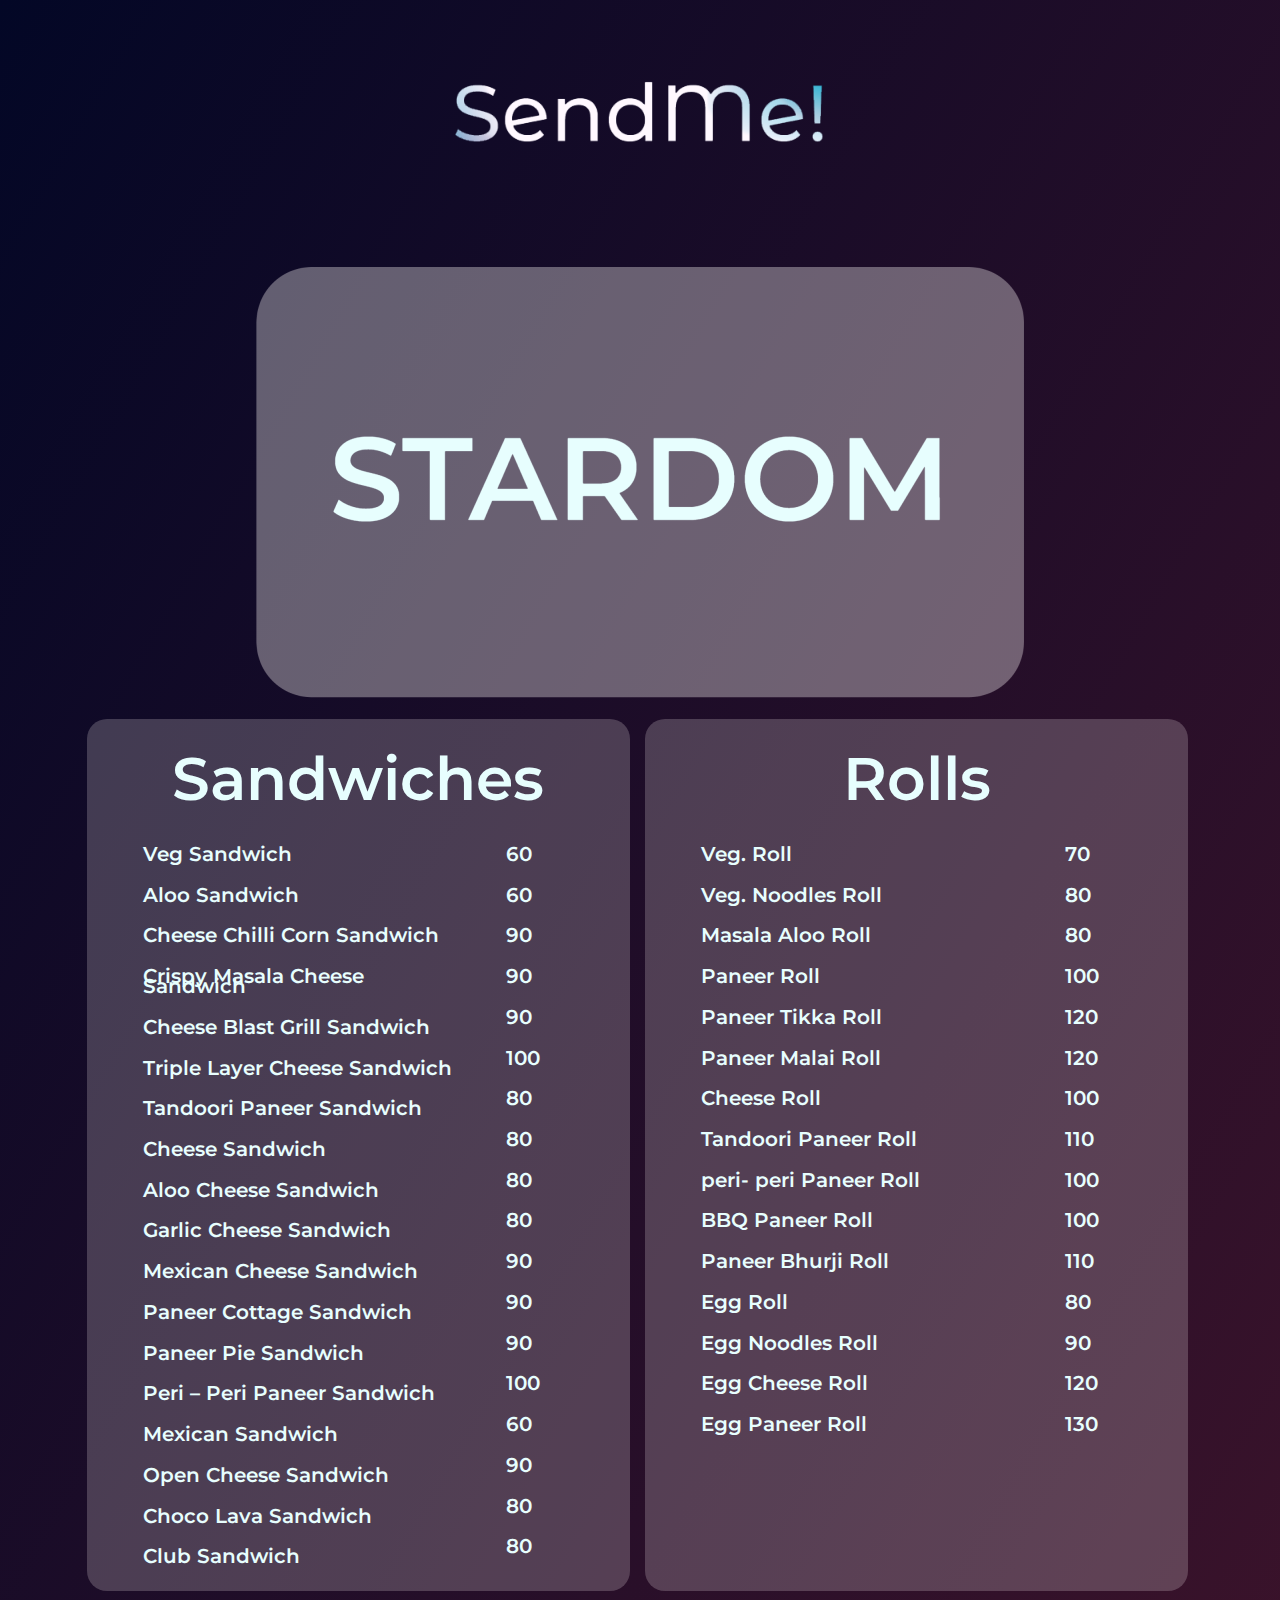
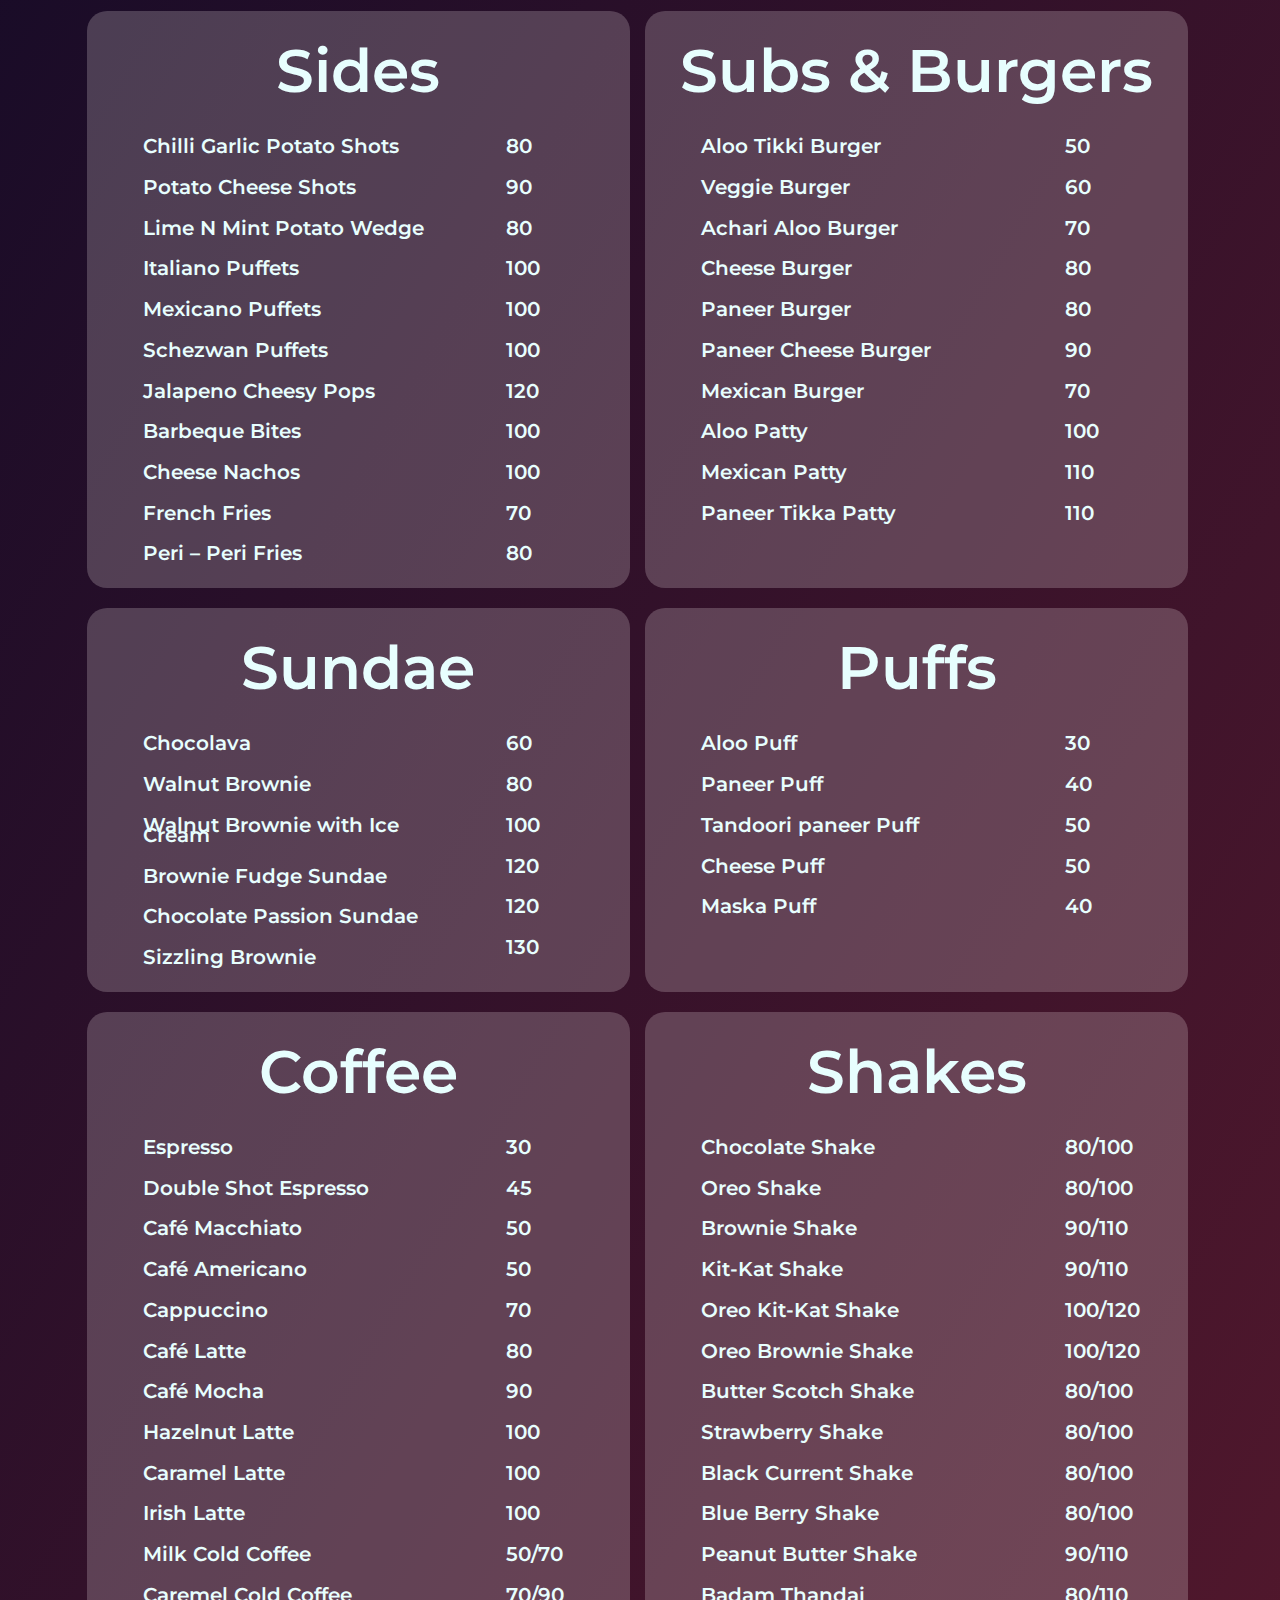
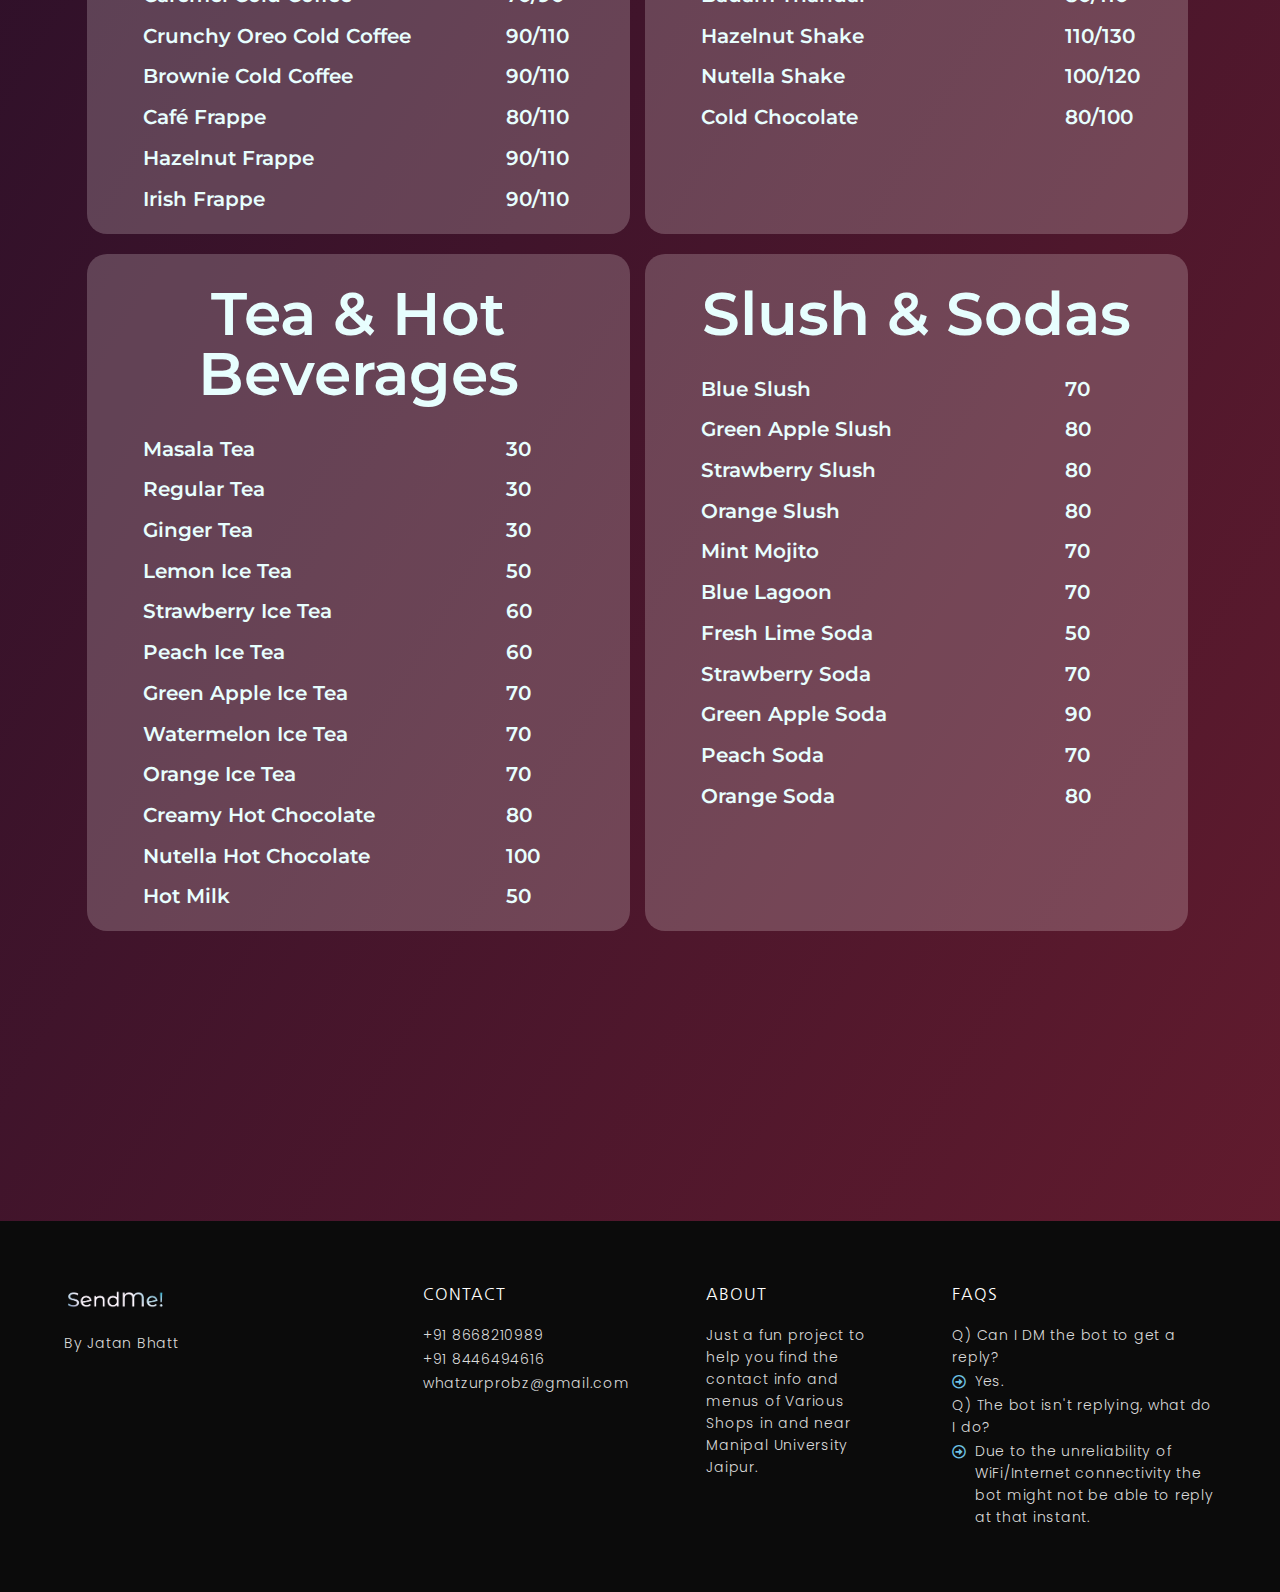
<file: stardom.html>
<!doctype html> <html lang="en-US"> <head> 	 	<meta charset="UTF-8"> 	<meta name="viewport" content="width=device-width, initial-scale=1, maximum-scale=5, viewport-fit=cover"> 	<link rel="profile" href="https://gmpg.org/xfn/11">  	<title>Stardom &#8211; SendMe!</title> <meta name='robots' content='max-image-preview:large' /> <link rel="alternate" type="application/rss+xml" title="SendMe! &raquo; Feed" href="http://menu.log/feed/" /> <link rel="alternate" type="application/rss+xml" title="SendMe! &raquo; Comments Feed" href="http://menu.log/comments/feed/" /> <link rel='stylesheet' id='blocksy-dynamic-global-css' href='./css/blocksy-css-global.css' media='all' /> <link rel='stylesheet' id='wp-block-library-css' href='./css/dist-block-library-style.min.css' media='all' /> <style id='global-styles-inline-css'> body{--wp--preset--color--black: #000000;--wp--preset--color--cyan-bluish-gray: #abb8c3;--wp--preset--color--white: #ffffff;--wp--preset--color--pale-pink: #f78da7;--wp--preset--color--vivid-red: #cf2e2e;--wp--preset--color--luminous-vivid-orange: #ff6900;--wp--preset--color--luminous-vivid-amber: #fcb900;--wp--preset--color--light-green-cyan: #7bdcb5;--wp--preset--color--vivid-green-cyan: #00d084;--wp--preset--color--pale-cyan-blue: #8ed1fc;--wp--preset--color--vivid-cyan-blue: #0693e3;--wp--preset--color--vivid-purple: #9b51e0;--wp--preset--color--palette-color-1: var(--paletteColor1, #2872fa);--wp--preset--color--palette-color-2: var(--paletteColor2, #1559ed);--wp--preset--color--palette-color-3: var(--paletteColor3, #3A4F66);--wp--preset--color--palette-color-4: var(--paletteColor4, #192a3d);--wp--preset--color--palette-color-5: var(--paletteColor5, #e1e8ed);--wp--preset--color--palette-color-6: var(--paletteColor6, #f2f5f7);--wp--preset--color--palette-color-7: var(--paletteColor7, #FAFBFC);--wp--preset--color--palette-color-8: var(--paletteColor8, #ffffff);--wp--preset--gradient--vivid-cyan-blue-to-vivid-purple: linear-gradient(135deg,rgba(6,147,227,1) 0%,rgb(155,81,224) 100%);--wp--preset--gradient--light-green-cyan-to-vivid-green-cyan: linear-gradient(135deg,rgb(122,220,180) 0%,rgb(0,208,130) 100%);--wp--preset--gradient--luminous-vivid-amber-to-luminous-vivid-orange: linear-gradient(135deg,rgba(252,185,0,1) 0%,rgba(255,105,0,1) 100%);--wp--preset--gradient--luminous-vivid-orange-to-vivid-red: linear-gradient(135deg,rgba(255,105,0,1) 0%,rgb(207,46,46) 100%);--wp--preset--gradient--very-light-gray-to-cyan-bluish-gray: linear-gradient(135deg,rgb(238,238,238) 0%,rgb(169,184,195) 100%);--wp--preset--gradient--cool-to-warm-spectrum: linear-gradient(135deg,rgb(74,234,220) 0%,rgb(151,120,209) 20%,rgb(207,42,186) 40%,rgb(238,44,130) 60%,rgb(251,105,98) 80%,rgb(254,248,76) 100%);--wp--preset--gradient--blush-light-purple: linear-gradient(135deg,rgb(255,206,236) 0%,rgb(152,150,240) 100%);--wp--preset--gradient--blush-bordeaux: linear-gradient(135deg,rgb(254,205,165) 0%,rgb(254,45,45) 50%,rgb(107,0,62) 100%);--wp--preset--gradient--luminous-dusk: linear-gradient(135deg,rgb(255,203,112) 0%,rgb(199,81,192) 50%,rgb(65,88,208) 100%);--wp--preset--gradient--pale-ocean: linear-gradient(135deg,rgb(255,245,203) 0%,rgb(182,227,212) 50%,rgb(51,167,181) 100%);--wp--preset--gradient--electric-grass: linear-gradient(135deg,rgb(202,248,128) 0%,rgb(113,206,126) 100%);--wp--preset--gradient--midnight: linear-gradient(135deg,rgb(2,3,129) 0%,rgb(40,116,252) 100%);--wp--preset--gradient--juicy-peach: linear-gradient(to right, #ffecd2 0%, #fcb69f 100%);--wp--preset--gradient--young-passion: linear-gradient(to right, #ff8177 0%, #ff867a 0%, #ff8c7f 21%, #f99185 52%, #cf556c 78%, #b12a5b 100%);--wp--preset--gradient--true-sunset: linear-gradient(to right, #fa709a 0%, #fee140 100%);--wp--preset--gradient--morpheus-den: linear-gradient(to top, #30cfd0 0%, #330867 100%);--wp--preset--gradient--plum-plate: linear-gradient(135deg, #667eea 0%, #764ba2 100%);--wp--preset--gradient--aqua-splash: linear-gradient(15deg, #13547a 0%, #80d0c7 100%);--wp--preset--gradient--love-kiss: linear-gradient(to top, #ff0844 0%, #ffb199 100%);--wp--preset--gradient--new-retrowave: linear-gradient(to top, #3b41c5 0%, #a981bb 49%, #ffc8a9 100%);--wp--preset--gradient--plum-bath: linear-gradient(to top, #cc208e 0%, #6713d2 100%);--wp--preset--gradient--high-flight: linear-gradient(to right, #0acffe 0%, #495aff 100%);--wp--preset--gradient--teen-party: linear-gradient(-225deg, #FF057C 0%, #8D0B93 50%, #321575 100%);--wp--preset--gradient--fabled-sunset: linear-gradient(-225deg, #231557 0%, #44107A 29%, #FF1361 67%, #FFF800 100%);--wp--preset--gradient--arielle-smile: radial-gradient(circle 248px at center, #16d9e3 0%, #30c7ec 47%, #46aef7 100%);--wp--preset--gradient--itmeo-branding: linear-gradient(180deg, #2af598 0%, #009efd 100%);--wp--preset--gradient--deep-blue: linear-gradient(to right, #6a11cb 0%, #2575fc 100%);--wp--preset--gradient--strong-bliss: linear-gradient(to right, #f78ca0 0%, #f9748f 19%, #fd868c 60%, #fe9a8b 100%);--wp--preset--gradient--sweet-period: linear-gradient(to top, #3f51b1 0%, #5a55ae 13%, #7b5fac 25%, #8f6aae 38%, #a86aa4 50%, #cc6b8e 62%, #f18271 75%, #f3a469 87%, #f7c978 100%);--wp--preset--gradient--purple-division: linear-gradient(to top, #7028e4 0%, #e5b2ca 100%);--wp--preset--gradient--cold-evening: linear-gradient(to top, #0c3483 0%, #a2b6df 100%, #6b8cce 100%, #a2b6df 100%);--wp--preset--gradient--mountain-rock: linear-gradient(to right, #868f96 0%, #596164 100%);--wp--preset--gradient--desert-hump: linear-gradient(to top, #c79081 0%, #dfa579 100%);--wp--preset--gradient--ethernal-constance: linear-gradient(to top, #09203f 0%, #537895 100%);--wp--preset--gradient--happy-memories: linear-gradient(-60deg, #ff5858 0%, #f09819 100%);--wp--preset--gradient--grown-early: linear-gradient(to top, #0ba360 0%, #3cba92 100%);--wp--preset--gradient--morning-salad: linear-gradient(-225deg, #B7F8DB 0%, #50A7C2 100%);--wp--preset--gradient--night-call: linear-gradient(-225deg, #AC32E4 0%, #7918F2 48%, #4801FF 100%);--wp--preset--gradient--mind-crawl: linear-gradient(-225deg, #473B7B 0%, #3584A7 51%, #30D2BE 100%);--wp--preset--gradient--angel-care: linear-gradient(-225deg, #FFE29F 0%, #FFA99F 48%, #FF719A 100%);--wp--preset--gradient--juicy-cake: linear-gradient(to top, #e14fad 0%, #f9d423 100%);--wp--preset--gradient--rich-metal: linear-gradient(to right, #d7d2cc 0%, #304352 100%);--wp--preset--gradient--mole-hall: linear-gradient(-20deg, #616161 0%, #9bc5c3 100%);--wp--preset--gradient--cloudy-knoxville: linear-gradient(120deg, #fdfbfb 0%, #ebedee 100%);--wp--preset--gradient--soft-grass: linear-gradient(to top, #c1dfc4 0%, #deecdd 100%);--wp--preset--gradient--saint-petersburg: linear-gradient(135deg, #f5f7fa 0%, #c3cfe2 100%);--wp--preset--gradient--everlasting-sky: linear-gradient(135deg, #fdfcfb 0%, #e2d1c3 100%);--wp--preset--gradient--kind-steel: linear-gradient(-20deg, #e9defa 0%, #fbfcdb 100%);--wp--preset--gradient--over-sun: linear-gradient(60deg, #abecd6 0%, #fbed96 100%);--wp--preset--gradient--premium-white: linear-gradient(to top, #d5d4d0 0%, #d5d4d0 1%, #eeeeec 31%, #efeeec 75%, #e9e9e7 100%);--wp--preset--gradient--clean-mirror: linear-gradient(45deg, #93a5cf 0%, #e4efe9 100%);--wp--preset--gradient--wild-apple: linear-gradient(to top, #d299c2 0%, #fef9d7 100%);--wp--preset--gradient--snow-again: linear-gradient(to top, #e6e9f0 0%, #eef1f5 100%);--wp--preset--gradient--confident-cloud: linear-gradient(to top, #dad4ec 0%, #dad4ec 1%, #f3e7e9 100%);--wp--preset--gradient--glass-water: linear-gradient(to top, #dfe9f3 0%, white 100%);--wp--preset--gradient--perfect-white: linear-gradient(-225deg, #E3FDF5 0%, #FFE6FA 100%);--wp--preset--duotone--dark-grayscale: url('#wp-duotone-dark-grayscale');--wp--preset--duotone--grayscale: url('#wp-duotone-grayscale');--wp--preset--duotone--purple-yellow: url('#wp-duotone-purple-yellow');--wp--preset--duotone--blue-red: url('#wp-duotone-blue-red');--wp--preset--duotone--midnight: url('#wp-duotone-midnight');--wp--preset--duotone--magenta-yellow: url('#wp-duotone-magenta-yellow');--wp--preset--duotone--purple-green: url('#wp-duotone-purple-green');--wp--preset--duotone--blue-orange: url('#wp-duotone-blue-orange');--wp--preset--font-size--small: 13px;--wp--preset--font-size--medium: 20px;--wp--preset--font-size--large: 36px;--wp--preset--font-size--x-large: 42px;--wp--preset--spacing--20: 0.44rem;--wp--preset--spacing--30: 0.67rem;--wp--preset--spacing--40: 1rem;--wp--preset--spacing--50: 1.5rem;--wp--preset--spacing--60: 2.25rem;--wp--preset--spacing--70: 3.38rem;--wp--preset--spacing--80: 5.06rem;--wp--preset--shadow--natural: 6px 6px 9px rgba(0, 0, 0, 0.2);--wp--preset--shadow--deep: 12px 12px 50px rgba(0, 0, 0, 0.4);--wp--preset--shadow--sharp: 6px 6px 0px rgba(0, 0, 0, 0.2);--wp--preset--shadow--outlined: 6px 6px 0px -3px rgba(255, 255, 255, 1), 6px 6px rgba(0, 0, 0, 1);--wp--preset--shadow--crisp: 6px 6px 0px rgba(0, 0, 0, 1);}body { margin: 0;--wp--style--global--content-size: var(--block-max-width);--wp--style--global--wide-size: var(--block-wide-max-width); }.wp-site-blocks > .alignleft { float: left; margin-right: 2em; }.wp-site-blocks > .alignright { float: right; margin-left: 2em; }.wp-site-blocks > .aligncenter { justify-content: center; margin-left: auto; margin-right: auto; }.wp-site-blocks > * { margin-block-start: 0; margin-block-end: 0; }.wp-site-blocks > * + * { margin-block-start: var(--content-spacing); }body { --wp--style--block-gap: var(--content-spacing); }body .is-layout-flow > *{margin-block-start: 0;margin-block-end: 0;}body .is-layout-flow > * + *{margin-block-start: var(--content-spacing);margin-block-end: 0;}body .is-layout-constrained > *{margin-block-start: 0;margin-block-end: 0;}body .is-layout-constrained > * + *{margin-block-start: var(--content-spacing);margin-block-end: 0;}body .is-layout-flex{gap: var(--content-spacing);}body .is-layout-flow > .alignleft{float: left;margin-inline-start: 0;margin-inline-end: 2em;}body .is-layout-flow > .alignright{float: right;margin-inline-start: 2em;margin-inline-end: 0;}body .is-layout-flow > .aligncenter{margin-left: auto !important;margin-right: auto !important;}body .is-layout-constrained > .alignleft{float: left;margin-inline-start: 0;margin-inline-end: 2em;}body .is-layout-constrained > .alignright{float: right;margin-inline-start: 2em;margin-inline-end: 0;}body .is-layout-constrained > .aligncenter{margin-left: auto !important;margin-right: auto !important;}body .is-layout-constrained > :where(:not(.alignleft):not(.alignright):not(.alignfull)){max-width: var(--wp--style--global--content-size);margin-left: auto !important;margin-right: auto !important;}body .is-layout-constrained > .alignwide{max-width: var(--wp--style--global--wide-size);}body .is-layout-flex{display: flex;}body .is-layout-flex{flex-wrap: wrap;align-items: center;}body .is-layout-flex > *{margin: 0;}body{padding-top: 0px;padding-right: 0px;padding-bottom: 0px;padding-left: 0px;}.has-black-color{color: var(--wp--preset--color--black) !important;}.has-cyan-bluish-gray-color{color: var(--wp--preset--color--cyan-bluish-gray) !important;}.has-white-color{color: var(--wp--preset--color--white) !important;}.has-pale-pink-color{color: var(--wp--preset--color--pale-pink) !important;}.has-vivid-red-color{color: var(--wp--preset--color--vivid-red) !important;}.has-luminous-vivid-orange-color{color: var(--wp--preset--color--luminous-vivid-orange) !important;}.has-luminous-vivid-amber-color{color: var(--wp--preset--color--luminous-vivid-amber) !important;}.has-light-green-cyan-color{color: var(--wp--preset--color--light-green-cyan) !important;}.has-vivid-green-cyan-color{color: var(--wp--preset--color--vivid-green-cyan) !important;}.has-pale-cyan-blue-color{color: var(--wp--preset--color--pale-cyan-blue) !important;}.has-vivid-cyan-blue-color{color: var(--wp--preset--color--vivid-cyan-blue) !important;}.has-vivid-purple-color{color: var(--wp--preset--color--vivid-purple) !important;}.has-palette-color-1-color{color: var(--wp--preset--color--palette-color-1) !important;}.has-palette-color-2-color{color: var(--wp--preset--color--palette-color-2) !important;}.has-palette-color-3-color{color: var(--wp--preset--color--palette-color-3) !important;}.has-palette-color-4-color{color: var(--wp--preset--color--palette-color-4) !important;}.has-palette-color-5-color{color: var(--wp--preset--color--palette-color-5) !important;}.has-palette-color-6-color{color: var(--wp--preset--color--palette-color-6) !important;}.has-palette-color-7-color{color: var(--wp--preset--color--palette-color-7) !important;}.has-palette-color-8-color{color: var(--wp--preset--color--palette-color-8) !important;}.has-black-background-color{background-color: var(--wp--preset--color--black) !important;}.has-cyan-bluish-gray-background-color{background-color: var(--wp--preset--color--cyan-bluish-gray) !important;}.has-white-background-color{background-color: var(--wp--preset--color--white) !important;}.has-pale-pink-background-color{background-color: var(--wp--preset--color--pale-pink) !important;}.has-vivid-red-background-color{background-color: var(--wp--preset--color--vivid-red) !important;}.has-luminous-vivid-orange-background-color{background-color: var(--wp--preset--color--luminous-vivid-orange) !important;}.has-luminous-vivid-amber-background-color{background-color: var(--wp--preset--color--luminous-vivid-amber) !important;}.has-light-green-cyan-background-color{background-color: var(--wp--preset--color--light-green-cyan) !important;}.has-vivid-green-cyan-background-color{background-color: var(--wp--preset--color--vivid-green-cyan) !important;}.has-pale-cyan-blue-background-color{background-color: var(--wp--preset--color--pale-cyan-blue) !important;}.has-vivid-cyan-blue-background-color{background-color: var(--wp--preset--color--vivid-cyan-blue) !important;}.has-vivid-purple-background-color{background-color: var(--wp--preset--color--vivid-purple) !important;}.has-palette-color-1-background-color{background-color: var(--wp--preset--color--palette-color-1) !important;}.has-palette-color-2-background-color{background-color: var(--wp--preset--color--palette-color-2) !important;}.has-palette-color-3-background-color{background-color: var(--wp--preset--color--palette-color-3) !important;}.has-palette-color-4-background-color{background-color: var(--wp--preset--color--palette-color-4) !important;}.has-palette-color-5-background-color{background-color: var(--wp--preset--color--palette-color-5) !important;}.has-palette-color-6-background-color{background-color: var(--wp--preset--color--palette-color-6) !important;}.has-palette-color-7-background-color{background-color: var(--wp--preset--color--palette-color-7) !important;}.has-palette-color-8-background-color{background-color: var(--wp--preset--color--palette-color-8) !important;}.has-black-border-color{border-color: var(--wp--preset--color--black) !important;}.has-cyan-bluish-gray-border-color{border-color: var(--wp--preset--color--cyan-bluish-gray) !important;}.has-white-border-color{border-color: var(--wp--preset--color--white) !important;}.has-pale-pink-border-color{border-color: var(--wp--preset--color--pale-pink) !important;}.has-vivid-red-border-color{border-color: var(--wp--preset--color--vivid-red) !important;}.has-luminous-vivid-orange-border-color{border-color: var(--wp--preset--color--luminous-vivid-orange) !important;}.has-luminous-vivid-amber-border-color{border-color: var(--wp--preset--color--luminous-vivid-amber) !important;}.has-light-green-cyan-border-color{border-color: var(--wp--preset--color--light-green-cyan) !important;}.has-vivid-green-cyan-border-color{border-color: var(--wp--preset--color--vivid-green-cyan) !important;}.has-pale-cyan-blue-border-color{border-color: var(--wp--preset--color--pale-cyan-blue) !important;}.has-vivid-cyan-blue-border-color{border-color: var(--wp--preset--color--vivid-cyan-blue) !important;}.has-vivid-purple-border-color{border-color: var(--wp--preset--color--vivid-purple) !important;}.has-palette-color-1-border-color{border-color: var(--wp--preset--color--palette-color-1) !important;}.has-palette-color-2-border-color{border-color: var(--wp--preset--color--palette-color-2) !important;}.has-palette-color-3-border-color{border-color: var(--wp--preset--color--palette-color-3) !important;}.has-palette-color-4-border-color{border-color: var(--wp--preset--color--palette-color-4) !important;}.has-palette-color-5-border-color{border-color: var(--wp--preset--color--palette-color-5) !important;}.has-palette-color-6-border-color{border-color: var(--wp--preset--color--palette-color-6) !important;}.has-palette-color-7-border-color{border-color: var(--wp--preset--color--palette-color-7) !important;}.has-palette-color-8-border-color{border-color: var(--wp--preset--color--palette-color-8) !important;}.has-vivid-cyan-blue-to-vivid-purple-gradient-background{background: var(--wp--preset--gradient--vivid-cyan-blue-to-vivid-purple) !important;}.has-light-green-cyan-to-vivid-green-cyan-gradient-background{background: var(--wp--preset--gradient--light-green-cyan-to-vivid-green-cyan) !important;}.has-luminous-vivid-amber-to-luminous-vivid-orange-gradient-background{background: var(--wp--preset--gradient--luminous-vivid-amber-to-luminous-vivid-orange) !important;}.has-luminous-vivid-orange-to-vivid-red-gradient-background{background: var(--wp--preset--gradient--luminous-vivid-orange-to-vivid-red) !important;}.has-very-light-gray-to-cyan-bluish-gray-gradient-background{background: var(--wp--preset--gradient--very-light-gray-to-cyan-bluish-gray) !important;}.has-cool-to-warm-spectrum-gradient-background{background: var(--wp--preset--gradient--cool-to-warm-spectrum) !important;}.has-blush-light-purple-gradient-background{background: var(--wp--preset--gradient--blush-light-purple) !important;}.has-blush-bordeaux-gradient-background{background: var(--wp--preset--gradient--blush-bordeaux) !important;}.has-luminous-dusk-gradient-background{background: var(--wp--preset--gradient--luminous-dusk) !important;}.has-pale-ocean-gradient-background{background: var(--wp--preset--gradient--pale-ocean) !important;}.has-electric-grass-gradient-background{background: var(--wp--preset--gradient--electric-grass) !important;}.has-midnight-gradient-background{background: var(--wp--preset--gradient--midnight) !important;}.has-juicy-peach-gradient-background{background: var(--wp--preset--gradient--juicy-peach) !important;}.has-young-passion-gradient-background{background: var(--wp--preset--gradient--young-passion) !important;}.has-true-sunset-gradient-background{background: var(--wp--preset--gradient--true-sunset) !important;}.has-morpheus-den-gradient-background{background: var(--wp--preset--gradient--morpheus-den) !important;}.has-plum-plate-gradient-background{background: var(--wp--preset--gradient--plum-plate) !important;}.has-aqua-splash-gradient-background{background: var(--wp--preset--gradient--aqua-splash) !important;}.has-love-kiss-gradient-background{background: var(--wp--preset--gradient--love-kiss) !important;}.has-new-retrowave-gradient-background{background: var(--wp--preset--gradient--new-retrowave) !important;}.has-plum-bath-gradient-background{background: var(--wp--preset--gradient--plum-bath) !important;}.has-high-flight-gradient-background{background: var(--wp--preset--gradient--high-flight) !important;}.has-teen-party-gradient-background{background: var(--wp--preset--gradient--teen-party) !important;}.has-fabled-sunset-gradient-background{background: var(--wp--preset--gradient--fabled-sunset) !important;}.has-arielle-smile-gradient-background{background: var(--wp--preset--gradient--arielle-smile) !important;}.has-itmeo-branding-gradient-background{background: var(--wp--preset--gradient--itmeo-branding) !important;}.has-deep-blue-gradient-background{background: var(--wp--preset--gradient--deep-blue) !important;}.has-strong-bliss-gradient-background{background: var(--wp--preset--gradient--strong-bliss) !important;}.has-sweet-period-gradient-background{background: var(--wp--preset--gradient--sweet-period) !important;}.has-purple-division-gradient-background{background: var(--wp--preset--gradient--purple-division) !important;}.has-cold-evening-gradient-background{background: var(--wp--preset--gradient--cold-evening) !important;}.has-mountain-rock-gradient-background{background: var(--wp--preset--gradient--mountain-rock) !important;}.has-desert-hump-gradient-background{background: var(--wp--preset--gradient--desert-hump) !important;}.has-ethernal-constance-gradient-background{background: var(--wp--preset--gradient--ethernal-constance) !important;}.has-happy-memories-gradient-background{background: var(--wp--preset--gradient--happy-memories) !important;}.has-grown-early-gradient-background{background: var(--wp--preset--gradient--grown-early) !important;}.has-morning-salad-gradient-background{background: var(--wp--preset--gradient--morning-salad) !important;}.has-night-call-gradient-background{background: var(--wp--preset--gradient--night-call) !important;}.has-mind-crawl-gradient-background{background: var(--wp--preset--gradient--mind-crawl) !important;}.has-angel-care-gradient-background{background: var(--wp--preset--gradient--angel-care) !important;}.has-juicy-cake-gradient-background{background: var(--wp--preset--gradient--juicy-cake) !important;}.has-rich-metal-gradient-background{background: var(--wp--preset--gradient--rich-metal) !important;}.has-mole-hall-gradient-background{background: var(--wp--preset--gradient--mole-hall) !important;}.has-cloudy-knoxville-gradient-background{background: var(--wp--preset--gradient--cloudy-knoxville) !important;}.has-soft-grass-gradient-background{background: var(--wp--preset--gradient--soft-grass) !important;}.has-saint-petersburg-gradient-background{background: var(--wp--preset--gradient--saint-petersburg) !important;}.has-everlasting-sky-gradient-background{background: var(--wp--preset--gradient--everlasting-sky) !important;}.has-kind-steel-gradient-background{background: var(--wp--preset--gradient--kind-steel) !important;}.has-over-sun-gradient-background{background: var(--wp--preset--gradient--over-sun) !important;}.has-premium-white-gradient-background{background: var(--wp--preset--gradient--premium-white) !important;}.has-clean-mirror-gradient-background{background: var(--wp--preset--gradient--clean-mirror) !important;}.has-wild-apple-gradient-background{background: var(--wp--preset--gradient--wild-apple) !important;}.has-snow-again-gradient-background{background: var(--wp--preset--gradient--snow-again) !important;}.has-confident-cloud-gradient-background{background: var(--wp--preset--gradient--confident-cloud) !important;}.has-glass-water-gradient-background{background: var(--wp--preset--gradient--glass-water) !important;}.has-perfect-white-gradient-background{background: var(--wp--preset--gradient--perfect-white) !important;}.has-small-font-size{font-size: var(--wp--preset--font-size--small) !important;}.has-medium-font-size{font-size: var(--wp--preset--font-size--medium) !important;}.has-large-font-size{font-size: var(--wp--preset--font-size--large) !important;}.has-x-large-font-size{font-size: var(--wp--preset--font-size--x-large) !important;} .wp-block-navigation a:where(:not(.wp-element-button)){color: inherit;} .wp-block-pullquote{font-size: 1.5em;line-height: 1.6;} </style> <link rel='stylesheet' id='elementor-icons-css' href='./css/elementor-assets-lib-eicons-css-elementor-icons.min.css' media='all' /> <link rel='stylesheet' id='elementor-frontend-css' href='./css/elementor-assets-css-frontend-lite.min.css' media='all' /> <link rel='stylesheet' id='swiper-css' href='./css/elementor-assets-lib-swiper-v8-css-swiper.min.css' media='all' /> <link rel='stylesheet' id='elementor-post-6-css' href='./css/elementor-css-post-6.css' media='all' /> <link rel='stylesheet' id='elementor-pro-css' href='./css/elementor-pro-assets-css-frontend-lite.min.css' media='all' /> <link rel='stylesheet' id='elementor-global-css' href='./css/elementor-css-global.css' media='all' /> <link rel='stylesheet' id='elementor-post-169-css' href='./css/elementor-css-post-169.css' media='all' /> <link rel='stylesheet' id='elementor-post-14-css' href='./css/elementor-css-post-14.css' media='all' /> <link rel='stylesheet' id='elementor-post-30-css' href='./css/elementor-css-post-30.css' media='all' /> <link rel='stylesheet' id='ct-main-styles-css' href='./css/blocksy-static-bundle-main.min.css' media='all' /> <link rel='stylesheet' id='ct-page-title-styles-css' href='./css/blocksy-static-bundle-page-title.min.css' media='all' /> <link rel='stylesheet' id='ct-elementor-styles-css' href='./css/blocksy-static-bundle-elementor-frontend.min.css' media='all' /> <link rel='stylesheet' id='google-fonts-1-css' href='https://fonts.googleapis.com/css?family=Roboto%3A100%2C100italic%2C200%2C200italic%2C300%2C300italic%2C400%2C400italic%2C500%2C500italic%2C600%2C600italic%2C700%2C700italic%2C800%2C800italic%2C900%2C900italic%7CRoboto+Slab%3A100%2C100italic%2C200%2C200italic%2C300%2C300italic%2C400%2C400italic%2C500%2C500italic%2C600%2C600italic%2C700%2C700italic%2C800%2C800italic%2C900%2C900italic%7CMontserrat%3A100%2C100italic%2C200%2C200italic%2C300%2C300italic%2C400%2C400italic%2C500%2C500italic%2C600%2C600italic%2C700%2C700italic%2C800%2C800italic%2C900%2C900italic%7CPoppins%3A100%2C100italic%2C200%2C200italic%2C300%2C300italic%2C400%2C400italic%2C500%2C500italic%2C600%2C600italic%2C700%2C700italic%2C800%2C800italic%2C900%2C900italic%7CNanum+Gothic%3A100%2C100italic%2C200%2C200italic%2C300%2C300italic%2C400%2C400italic%2C500%2C500italic%2C600%2C600italic%2C700%2C700italic%2C800%2C800italic%2C900%2C900italic&#038;display=swap&#038;ver=6.2.2' media='all' /> <link rel='stylesheet' id='elementor-icons-shared-0-css' href='./css/elementor-assets-lib-font-awesome-css-fontawesome.min.css' media='all' /> <link rel='stylesheet' id='elementor-icons-fa-regular-css' href='./css/elementor-assets-lib-font-awesome-css-regular.min.css' media='all' /> <link rel="preconnect" href="https://fonts.gstatic.com/" crossorigin>        <script>
            /* <![CDATA[ */
            var rcewpp = {
                "ajax_url":"http://menu.log/wp-admin/admin-ajax.php",
                "nonce": "e65c0b090e",
                "home_url": "http://menu.log/",
                "settings_icon": 'http://menu.log/wp-content/plugins/export-wp-page-to-static-html/admin/images/settings.png',
                "settings_hover_icon": 'http://menu.log/wp-content/plugins/export-wp-page-to-static-html/admin/images/settings_hover.png'
            };
            /* ]]\> */
        </script>         <link rel="https://api.w.org/" href="http://menu.log/wp-json/" /><link rel="alternate" type="application/json" href="http://menu.log/wp-json/wp/v2/pages/169" /><link rel="EditURI" type="application/rsd+xml" title="RSD" href="http://menu.log/xmlrpc.php?rsd" /> <link rel="wlwmanifest" type="application/wlwmanifest+xml" href="http://menu.log/wp-includes/wlwmanifest.xml" /> <meta name="generator" content="WordPress 6.2.2" /> <link rel="canonical" href="http://menu.log/stardom/" /> <link rel='shortlink' href='http://menu.log/?p=169' /> <link rel="alternate" type="application/json+oembed" href="http://menu.log/wp-json/oembed/1.0/embed?url=http%3A%2F%2Fmenu.log%2Fstardom%2F" /> <link rel="alternate" type="text/xml+oembed" href="http://menu.log/wp-json/oembed/1.0/embed?url=http%3A%2F%2Fmenu.log%2Fstardom%2F&#038;format=xml" /> <noscript><link rel='stylesheet' href='./css/blocksy-static-bundle-no-scripts.min.css' type='text/css'></noscript> <meta name="generator" content="Elementor 3.12.1; features: e_dom_optimization, e_optimized_assets_loading, e_optimized_css_loading, a11y_improvements, additional_custom_breakpoints; settings: css_print_method-external, google_font-enabled, font_display-swap">  <link rel="icon" href="./images/cropped-My-project-1-7-1-32x32.png" sizes="32x32" /> <link rel="icon" href="./images/cropped-My-project-1-7-1-192x192.png" sizes="192x192" /> <link rel="apple-touch-icon" href="./images/cropped-My-project-1-7-1-180x180.png" /> <meta name="msapplication-TileImage" content="http://menu.log/wp-content/uploads/2023/05/cropped-My-project-1-7-1-270x270.png" /> 	</head>   <body class="page-template-default page page-id-169 wp-custom-logo wp-embed-responsive elementor-default elementor-kit-6 elementor-page elementor-page-169 ct-loading ct-elementor-default-template" data-link="type-2" data-prefix="single_page" data-footer="type-1" itemscope="itemscope" itemtype="https://schema.org/WebPage" >  <a class="skip-link show-on-focus" href="#main"> 	Skip to content</a>  <svg xmlns="http://www.w3.org/2000/svg" viewbox="0 0 0 0" width="0" height="0" focusable="false" role="none" style="visibility: hidden; position: absolute; left: -9999px; overflow: hidden;" ><defs><filter id="wp-duotone-dark-grayscale"><fecolormatrix color-interpolation-filters="sRGB" type="matrix" values=" .299 .587 .114 0 0 .299 .587 .114 0 0 .299 .587 .114 0 0 .299 .587 .114 0 0 " /><fecomponenttransfer color-interpolation-filters="sRGB" ><fefuncr type="table" tablevalues="0 0.49803921568627" /><fefuncg type="table" tablevalues="0 0.49803921568627" /><fefuncb type="table" tablevalues="0 0.49803921568627" /><fefunca type="table" tablevalues="1 1" /></fecomponenttransfer><fecomposite in2="SourceGraphic" operator="in" /></filter></defs></svg><svg xmlns="http://www.w3.org/2000/svg" viewbox="0 0 0 0" width="0" height="0" focusable="false" role="none" style="visibility: hidden; position: absolute; left: -9999px; overflow: hidden;" ><defs><filter id="wp-duotone-grayscale"><fecolormatrix color-interpolation-filters="sRGB" type="matrix" values=" .299 .587 .114 0 0 .299 .587 .114 0 0 .299 .587 .114 0 0 .299 .587 .114 0 0 " /><fecomponenttransfer color-interpolation-filters="sRGB" ><fefuncr type="table" tablevalues="0 1" /><fefuncg type="table" tablevalues="0 1" /><fefuncb type="table" tablevalues="0 1" /><fefunca type="table" tablevalues="1 1" /></fecomponenttransfer><fecomposite in2="SourceGraphic" operator="in" /></filter></defs></svg><svg xmlns="http://www.w3.org/2000/svg" viewbox="0 0 0 0" width="0" height="0" focusable="false" role="none" style="visibility: hidden; position: absolute; left: -9999px; overflow: hidden;" ><defs><filter id="wp-duotone-purple-yellow"><fecolormatrix color-interpolation-filters="sRGB" type="matrix" values=" .299 .587 .114 0 0 .299 .587 .114 0 0 .299 .587 .114 0 0 .299 .587 .114 0 0 " /><fecomponenttransfer color-interpolation-filters="sRGB" ><fefuncr type="table" tablevalues="0.54901960784314 0.98823529411765" /><fefuncg type="table" tablevalues="0 1" /><fefuncb type="table" tablevalues="0.71764705882353 0.25490196078431" /><fefunca type="table" tablevalues="1 1" /></fecomponenttransfer><fecomposite in2="SourceGraphic" operator="in" /></filter></defs></svg><svg xmlns="http://www.w3.org/2000/svg" viewbox="0 0 0 0" width="0" height="0" focusable="false" role="none" style="visibility: hidden; position: absolute; left: -9999px; overflow: hidden;" ><defs><filter id="wp-duotone-blue-red"><fecolormatrix color-interpolation-filters="sRGB" type="matrix" values=" .299 .587 .114 0 0 .299 .587 .114 0 0 .299 .587 .114 0 0 .299 .587 .114 0 0 " /><fecomponenttransfer color-interpolation-filters="sRGB" ><fefuncr type="table" tablevalues="0 1" /><fefuncg type="table" tablevalues="0 0.27843137254902" /><fefuncb type="table" tablevalues="0.5921568627451 0.27843137254902" /><fefunca type="table" tablevalues="1 1" /></fecomponenttransfer><fecomposite in2="SourceGraphic" operator="in" /></filter></defs></svg><svg xmlns="http://www.w3.org/2000/svg" viewbox="0 0 0 0" width="0" height="0" focusable="false" role="none" style="visibility: hidden; position: absolute; left: -9999px; overflow: hidden;" ><defs><filter id="wp-duotone-midnight"><fecolormatrix color-interpolation-filters="sRGB" type="matrix" values=" .299 .587 .114 0 0 .299 .587 .114 0 0 .299 .587 .114 0 0 .299 .587 .114 0 0 " /><fecomponenttransfer color-interpolation-filters="sRGB" ><fefuncr type="table" tablevalues="0 0" /><fefuncg type="table" tablevalues="0 0.64705882352941" /><fefuncb type="table" tablevalues="0 1" /><fefunca type="table" tablevalues="1 1" /></fecomponenttransfer><fecomposite in2="SourceGraphic" operator="in" /></filter></defs></svg><svg xmlns="http://www.w3.org/2000/svg" viewbox="0 0 0 0" width="0" height="0" focusable="false" role="none" style="visibility: hidden; position: absolute; left: -9999px; overflow: hidden;" ><defs><filter id="wp-duotone-magenta-yellow"><fecolormatrix color-interpolation-filters="sRGB" type="matrix" values=" .299 .587 .114 0 0 .299 .587 .114 0 0 .299 .587 .114 0 0 .299 .587 .114 0 0 " /><fecomponenttransfer color-interpolation-filters="sRGB" ><fefuncr type="table" tablevalues="0.78039215686275 1" /><fefuncg type="table" tablevalues="0 0.94901960784314" /><fefuncb type="table" tablevalues="0.35294117647059 0.47058823529412" /><fefunca type="table" tablevalues="1 1" /></fecomponenttransfer><fecomposite in2="SourceGraphic" operator="in" /></filter></defs></svg><svg xmlns="http://www.w3.org/2000/svg" viewbox="0 0 0 0" width="0" height="0" focusable="false" role="none" style="visibility: hidden; position: absolute; left: -9999px; overflow: hidden;" ><defs><filter id="wp-duotone-purple-green"><fecolormatrix color-interpolation-filters="sRGB" type="matrix" values=" .299 .587 .114 0 0 .299 .587 .114 0 0 .299 .587 .114 0 0 .299 .587 .114 0 0 " /><fecomponenttransfer color-interpolation-filters="sRGB" ><fefuncr type="table" tablevalues="0.65098039215686 0.40392156862745" /><fefuncg type="table" tablevalues="0 1" /><fefuncb type="table" tablevalues="0.44705882352941 0.4" /><fefunca type="table" tablevalues="1 1" /></fecomponenttransfer><fecomposite in2="SourceGraphic" operator="in" /></filter></defs></svg><svg xmlns="http://www.w3.org/2000/svg" viewbox="0 0 0 0" width="0" height="0" focusable="false" role="none" style="visibility: hidden; position: absolute; left: -9999px; overflow: hidden;" ><defs><filter id="wp-duotone-blue-orange"><fecolormatrix color-interpolation-filters="sRGB" type="matrix" values=" .299 .587 .114 0 0 .299 .587 .114 0 0 .299 .587 .114 0 0 .299 .587 .114 0 0 " /><fecomponenttransfer color-interpolation-filters="sRGB" ><fefuncr type="table" tablevalues="0.098039215686275 1" /><fefuncg type="table" tablevalues="0 0.66274509803922" /><fefuncb type="table" tablevalues="0.84705882352941 0.41960784313725" /><fefunca type="table" tablevalues="1 1" /></fecomponenttransfer><fecomposite in2="SourceGraphic" operator="in" /></filter></defs></svg> <div id="main-container"> 			<div data-elementor-type="header" data-elementor-id="14" class="elementor elementor-14 elementor-location-header"> 						<div class="elementor-element elementor-element-987c0a5 e-con-boxed e-con" data-id="987c0a5" data-element_type="container" data-settings="{&quot;content_width&quot;:&quot;boxed&quot;}"> 					<div class="e-con-inner"> 				<div class="elementor-element elementor-element-1f3c119 elementor-widget elementor-widget-theme-site-logo elementor-widget-image" data-id="1f3c119" data-element_type="widget" data-widget_type="theme-site-logo.default"> 				<div class="elementor-widget-container"> 			<style>/*! elementor - v3.12.1 - 02-04-2023 */ .elementor-widget-image{text-align:center}.elementor-widget-image a{display:inline-block}.elementor-widget-image a img[src$=".svg"]{width:48px}.elementor-widget-image img{vertical-align:middle;display:inline-block}</style>								<a href="https://mujsend.me"> 			<img width="500" height="90" src="./images/2023-05-sendme.png" class="attachment-full size-full wp-image-7" alt="" loading="lazy" srcset="./images/2023-05-sendme.png 500w, ./images/2023-05-sendme-300x54.png 300w" sizes="(max-width: 500px) 100vw, 500px" />				</a> 											</div> 				</div> 					</div> 				</div> 						</div> 		 	<main id="main" class="site-main hfeed" >  		 	<div 		class="ct-container-full" 				data-content="normal"		data-vertical-spacing="top:bottom">  		 		 	<article 		id="post-169" 		class="post-169 page type-page status-publish hentry">  		 <div class="hero-section" data-type="type-1" > 			<header class="entry-header"> 			<h1 class="page-title" title="Stardom" itemprop="headline" >Stardom</h1>		</header> 	</div>  		 		 		<div class="entry-content"> 					<div data-elementor-type="wp-page" data-elementor-id="169" class="elementor elementor-169"> 							<div class="elementor-element elementor-element-2966a84 e-con-boxed e-con" data-id="2966a84" data-element_type="container" data-settings="{&quot;content_width&quot;:&quot;boxed&quot;}"> 					<div class="e-con-inner"> 				<div class="elementor-element elementor-element-333518d elementor-widget elementor-widget-image" data-id="333518d" data-element_type="widget" data-widget_type="image.default"> 				<div class="elementor-widget-container"> 															<img decoding="async" width="768" height="432" src="./images/2023-05-My-project-1-25-768x432.png" class="attachment-medium_large size-medium_large wp-image-62" alt="" loading="lazy" srcset="./images/2023-05-My-project-1-25-768x432.png 768w, ./images/2023-05-My-project-1-25-300x169.png 300w, ./images/2023-05-My-project-1-25-1024x576.png 1024w, ./images/2023-05-My-project-1-25-1536x864.png 1536w, ./images/2023-05-My-project-1-25.png 1920w" sizes="(max-width: 768px) 100vw, 768px" />															</div> 				</div> 					</div> 				</div> 		<div class="elementor-element elementor-element-f506c74 e-con-full e-con" data-id="f506c74" data-element_type="container" data-settings="{&quot;content_width&quot;:&quot;full&quot;}"> 		<div class="elementor-element elementor-element-e917b36 e-con-full e-con" data-id="e917b36" data-element_type="container" data-settings="{&quot;content_width&quot;:&quot;full&quot;,&quot;background_background&quot;:&quot;classic&quot;}"> 				<div class="elementor-element elementor-element-d5759e8 elementor-widget elementor-widget-heading" data-id="d5759e8" data-element_type="widget" data-widget_type="heading.default"> 				<div class="elementor-widget-container"> 			<style>/*! elementor - v3.12.1 - 02-04-2023 */ .elementor-heading-title{padding:0;margin:0;line-height:1}.elementor-widget-heading .elementor-heading-title[class*=elementor-size-]>a{color:inherit;font-size:inherit;line-height:inherit}.elementor-widget-heading .elementor-heading-title.elementor-size-small{font-size:15px}.elementor-widget-heading .elementor-heading-title.elementor-size-medium{font-size:19px}.elementor-widget-heading .elementor-heading-title.elementor-size-large{font-size:29px}.elementor-widget-heading .elementor-heading-title.elementor-size-xl{font-size:39px}.elementor-widget-heading .elementor-heading-title.elementor-size-xxl{font-size:59px}</style><h2 class="elementor-heading-title elementor-size-default">Sandwiches</h2>		</div> 				</div> 		<div class="elementor-element elementor-element-71ed849 e-con-full e-con" data-id="71ed849" data-element_type="container" data-settings="{&quot;content_width&quot;:&quot;full&quot;}"> 		<div class="elementor-element elementor-element-b15e602 e-con-full e-con" data-id="b15e602" data-element_type="container" data-settings="{&quot;content_width&quot;:&quot;full&quot;}"> 				<div class="elementor-element elementor-element-88f0a69 elementor-widget elementor-widget-text-editor" data-id="88f0a69" data-element_type="widget" data-widget_type="text-editor.default"> 				<div class="elementor-widget-container"> 			<style>/*! elementor - v3.12.1 - 02-04-2023 */ .elementor-widget-text-editor.elementor-drop-cap-view-stacked .elementor-drop-cap{background-color:#69727d;color:#fff}.elementor-widget-text-editor.elementor-drop-cap-view-framed .elementor-drop-cap{color:#69727d;border:3px solid;background-color:transparent}.elementor-widget-text-editor:not(.elementor-drop-cap-view-default) .elementor-drop-cap{margin-top:8px}.elementor-widget-text-editor:not(.elementor-drop-cap-view-default) .elementor-drop-cap-letter{width:1em;height:1em}.elementor-widget-text-editor .elementor-drop-cap{float:left;text-align:center;line-height:1;font-size:50px}.elementor-widget-text-editor .elementor-drop-cap-letter{display:inline-block}</style>				<p>Veg Sandwich</p><p>Aloo Sandwich</p><p>Cheese Chilli Corn Sandwich</p><p>Crispy Masala Cheese Sandwich</p><p>Cheese Blast Grill Sandwich</p><p>Triple Layer Cheese Sandwich</p><p>Tandoori Paneer Sandwich</p><p>Cheese Sandwich</p><p>Aloo Cheese Sandwich</p><p>Garlic Cheese Sandwich</p><p>Mexican Cheese Sandwich</p><p>Paneer Cottage Sandwich</p><p>Paneer Pie Sandwich</p><p>Peri &#8211; Peri Paneer Sandwich</p><p>Mexican Sandwich</p><p>Open Cheese Sandwich</p><p>Choco Lava Sandwich</p><p>Club Sandwich</p>						</div> 				</div> 				</div> 		<div class="elementor-element elementor-element-a4e0573 e-con-full e-con" data-id="a4e0573" data-element_type="container" data-settings="{&quot;content_width&quot;:&quot;full&quot;}"> 				<div class="elementor-element elementor-element-60a3e09 elementor-widget elementor-widget-text-editor" data-id="60a3e09" data-element_type="widget" data-widget_type="text-editor.default"> 				<div class="elementor-widget-container"> 							<p>60</p><p>60</p><p>90</p><p>90</p><p>90</p><p>100</p><p>80</p><p>80</p><p>80</p><p>80</p><p>90</p><p>90</p><p>90</p><p>100</p><p>60</p><p>90</p><p>80</p><p>80</p>						</div> 				</div> 				</div> 				</div> 				</div> 		<div class="elementor-element elementor-element-5056f75 e-con-full e-con" data-id="5056f75" data-element_type="container" data-settings="{&quot;content_width&quot;:&quot;full&quot;,&quot;background_background&quot;:&quot;classic&quot;}"> 				<div class="elementor-element elementor-element-8ada166 elementor-widget elementor-widget-heading" data-id="8ada166" data-element_type="widget" data-widget_type="heading.default"> 				<div class="elementor-widget-container"> 			<h2 class="elementor-heading-title elementor-size-default">Rolls</h2>		</div> 				</div> 		<div class="elementor-element elementor-element-3997abc e-con-full e-con" data-id="3997abc" data-element_type="container" data-settings="{&quot;content_width&quot;:&quot;full&quot;}"> 		<div class="elementor-element elementor-element-94f6be4 e-con-full e-con" data-id="94f6be4" data-element_type="container" data-settings="{&quot;content_width&quot;:&quot;full&quot;}"> 				<div class="elementor-element elementor-element-b6c9ee3 elementor-widget elementor-widget-text-editor" data-id="b6c9ee3" data-element_type="widget" data-widget_type="text-editor.default"> 				<div class="elementor-widget-container"> 							<p>Veg. Roll</p><p>Veg. Noodles Roll</p><p>Masala Aloo Roll</p><p>Paneer Roll</p><p>Paneer Tikka Roll</p><p>Paneer Malai Roll</p><p>Cheese Roll</p><p>Tandoori Paneer Roll</p><p>peri- peri Paneer Roll</p><p>BBQ Paneer Roll</p><p>Paneer Bhurji Roll</p><p>Egg Roll</p><p>Egg Noodles Roll</p><p>Egg Cheese Roll</p><p>Egg Paneer Roll</p>						</div> 				</div> 				</div> 		<div class="elementor-element elementor-element-9387596 e-con-full e-con" data-id="9387596" data-element_type="container" data-settings="{&quot;content_width&quot;:&quot;full&quot;}"> 				<div class="elementor-element elementor-element-2b9e0e1 elementor-widget elementor-widget-text-editor" data-id="2b9e0e1" data-element_type="widget" data-widget_type="text-editor.default"> 				<div class="elementor-widget-container"> 							<p>70</p><p>80</p><p>80</p><p>100</p><p>120</p><p>120</p><p>100</p><p>110</p><p>100</p><p>100</p><p>110</p><p>80</p><p>90</p><p>120</p><p>130</p>						</div> 				</div> 				</div> 				</div> 				</div> 				</div> 		<div class="elementor-element elementor-element-7ecc1a3 e-con-full e-con" data-id="7ecc1a3" data-element_type="container" data-settings="{&quot;content_width&quot;:&quot;full&quot;}"> 		<div class="elementor-element elementor-element-132c4c2 e-con-full e-con" data-id="132c4c2" data-element_type="container" data-settings="{&quot;content_width&quot;:&quot;full&quot;,&quot;background_background&quot;:&quot;classic&quot;}"> 				<div class="elementor-element elementor-element-a957509 elementor-widget elementor-widget-heading" data-id="a957509" data-element_type="widget" data-widget_type="heading.default"> 				<div class="elementor-widget-container"> 			<h2 class="elementor-heading-title elementor-size-default">Sides</h2>		</div> 				</div> 		<div class="elementor-element elementor-element-b30989e e-con-full e-con" data-id="b30989e" data-element_type="container" data-settings="{&quot;content_width&quot;:&quot;full&quot;}"> 		<div class="elementor-element elementor-element-f9077cc e-con-full e-con" data-id="f9077cc" data-element_type="container" data-settings="{&quot;content_width&quot;:&quot;full&quot;}"> 				<div class="elementor-element elementor-element-1caaa6a elementor-widget elementor-widget-text-editor" data-id="1caaa6a" data-element_type="widget" data-widget_type="text-editor.default"> 				<div class="elementor-widget-container"> 							<p class="MsoNormal">Chilli Garlic Potato Shots</p><p class="MsoNormal">Potato Cheese Shots</p><p class="MsoNormal">Lime N Mint Potato Wedge</p><p class="MsoNormal">Italiano Puffets</p><p class="MsoNormal">Mexicano Puffets</p><p class="MsoNormal">Schezwan Puffets</p><p class="MsoNormal">Jalapeno Cheesy Pops</p><p class="MsoNormal">Barbeque Bites</p><p class="MsoNormal">Cheese Nachos</p><p class="MsoNormal">French Fries</p><p class="MsoNormal">Peri &#8211; Peri Fries</p>						</div> 				</div> 				</div> 		<div class="elementor-element elementor-element-9fba629 e-con-full e-con" data-id="9fba629" data-element_type="container" data-settings="{&quot;content_width&quot;:&quot;full&quot;}"> 				<div class="elementor-element elementor-element-90a0f07 elementor-widget elementor-widget-text-editor" data-id="90a0f07" data-element_type="widget" data-widget_type="text-editor.default"> 				<div class="elementor-widget-container"> 							<p>80</p><p>90</p><p>80</p><p>100</p><p>100</p><p>100</p><p>120</p><p>100</p><p>100</p><p>70</p><p>80</p>						</div> 				</div> 				</div> 				</div> 				</div> 		<div class="elementor-element elementor-element-7495456 e-con-full e-con" data-id="7495456" data-element_type="container" data-settings="{&quot;content_width&quot;:&quot;full&quot;,&quot;background_background&quot;:&quot;classic&quot;}"> 				<div class="elementor-element elementor-element-9e91ef1 elementor-widget elementor-widget-heading" data-id="9e91ef1" data-element_type="widget" data-widget_type="heading.default"> 				<div class="elementor-widget-container"> 			<h2 class="elementor-heading-title elementor-size-default">Subs & Burgers</h2>		</div> 				</div> 		<div class="elementor-element elementor-element-9efbe6e e-con-full e-con" data-id="9efbe6e" data-element_type="container" data-settings="{&quot;content_width&quot;:&quot;full&quot;}"> 		<div class="elementor-element elementor-element-f13fb7e e-con-full e-con" data-id="f13fb7e" data-element_type="container" data-settings="{&quot;content_width&quot;:&quot;full&quot;}"> 				<div class="elementor-element elementor-element-0470e2d elementor-widget elementor-widget-text-editor" data-id="0470e2d" data-element_type="widget" data-widget_type="text-editor.default"> 				<div class="elementor-widget-container"> 							<p>Aloo Tikki Burger</p><p>Veggie Burger</p><p>Achari Aloo Burger</p><p>Cheese Burger</p><p>Paneer Burger</p><p>Paneer Cheese Burger</p><p>Mexican Burger</p><p>Aloo Patty</p><p>Mexican Patty</p><p>Paneer Tikka Patty</p>						</div> 				</div> 				</div> 		<div class="elementor-element elementor-element-7fdd6d1 e-con-full e-con" data-id="7fdd6d1" data-element_type="container" data-settings="{&quot;content_width&quot;:&quot;full&quot;}"> 				<div class="elementor-element elementor-element-81229bf elementor-widget elementor-widget-text-editor" data-id="81229bf" data-element_type="widget" data-widget_type="text-editor.default"> 				<div class="elementor-widget-container"> 							<p>50</p><p>60</p><p>70</p><p>80</p><p>80</p><p>90</p><p>70</p><p>100</p><p>110</p><p>110</p>						</div> 				</div> 				</div> 				</div> 				</div> 				</div> 		<div class="elementor-element elementor-element-aa3b99c e-con-full e-con" data-id="aa3b99c" data-element_type="container" data-settings="{&quot;content_width&quot;:&quot;full&quot;}"> 		<div class="elementor-element elementor-element-5584452 e-con-full e-con" data-id="5584452" data-element_type="container" data-settings="{&quot;content_width&quot;:&quot;full&quot;,&quot;background_background&quot;:&quot;classic&quot;}"> 				<div class="elementor-element elementor-element-03a44df elementor-widget elementor-widget-heading" data-id="03a44df" data-element_type="widget" data-widget_type="heading.default"> 				<div class="elementor-widget-container"> 			<h2 class="elementor-heading-title elementor-size-default">Sundae</h2>		</div> 				</div> 		<div class="elementor-element elementor-element-e7696b6 e-con-full e-con" data-id="e7696b6" data-element_type="container" data-settings="{&quot;content_width&quot;:&quot;full&quot;}"> 		<div class="elementor-element elementor-element-b7c3eea e-con-full e-con" data-id="b7c3eea" data-element_type="container" data-settings="{&quot;content_width&quot;:&quot;full&quot;}"> 				<div class="elementor-element elementor-element-833e0da elementor-widget elementor-widget-text-editor" data-id="833e0da" data-element_type="widget" data-widget_type="text-editor.default"> 				<div class="elementor-widget-container"> 							<p>Chocolava</p><p>Walnut Brownie</p><p>Walnut Brownie with Ice Cream</p><p>Brownie Fudge Sundae</p><p>Chocolate Passion Sundae</p><p>Sizzling Brownie</p>						</div> 				</div> 				</div> 		<div class="elementor-element elementor-element-9d8bb55 e-con-full e-con" data-id="9d8bb55" data-element_type="container" data-settings="{&quot;content_width&quot;:&quot;full&quot;}"> 				<div class="elementor-element elementor-element-8b4e8f2 elementor-widget elementor-widget-text-editor" data-id="8b4e8f2" data-element_type="widget" data-widget_type="text-editor.default"> 				<div class="elementor-widget-container"> 							<p>60</p><p>80</p><p>100</p><p>120</p><p>120</p><p>130</p>						</div> 				</div> 				</div> 				</div> 				</div> 		<div class="elementor-element elementor-element-05d8da2 e-con-full e-con" data-id="05d8da2" data-element_type="container" data-settings="{&quot;content_width&quot;:&quot;full&quot;,&quot;background_background&quot;:&quot;classic&quot;}"> 				<div class="elementor-element elementor-element-270acb5 elementor-widget elementor-widget-heading" data-id="270acb5" data-element_type="widget" data-widget_type="heading.default"> 				<div class="elementor-widget-container"> 			<h2 class="elementor-heading-title elementor-size-default">Puffs</h2>		</div> 				</div> 		<div class="elementor-element elementor-element-20eaee0 e-con-full e-con" data-id="20eaee0" data-element_type="container" data-settings="{&quot;content_width&quot;:&quot;full&quot;}"> 		<div class="elementor-element elementor-element-5237ab1 e-con-full e-con" data-id="5237ab1" data-element_type="container" data-settings="{&quot;content_width&quot;:&quot;full&quot;}"> 				<div class="elementor-element elementor-element-bbeaf15 elementor-widget elementor-widget-text-editor" data-id="bbeaf15" data-element_type="widget" data-widget_type="text-editor.default"> 				<div class="elementor-widget-container"> 							<p>Aloo Puff</p><p>Paneer Puff</p><p>Tandoori paneer Puff</p><p>Cheese Puff</p><p>Maska Puff</p>						</div> 				</div> 				</div> 		<div class="elementor-element elementor-element-ee8bd00 e-con-full e-con" data-id="ee8bd00" data-element_type="container" data-settings="{&quot;content_width&quot;:&quot;full&quot;}"> 				<div class="elementor-element elementor-element-7b2a8a5 elementor-widget elementor-widget-text-editor" data-id="7b2a8a5" data-element_type="widget" data-widget_type="text-editor.default"> 				<div class="elementor-widget-container"> 							<p>30</p><p>40</p><p>50</p><p>50</p><p>40</p>						</div> 				</div> 				</div> 				</div> 				</div> 				</div> 		<div class="elementor-element elementor-element-036204f e-con-full e-con" data-id="036204f" data-element_type="container" data-settings="{&quot;content_width&quot;:&quot;full&quot;}"> 		<div class="elementor-element elementor-element-c57794f e-con-full e-con" data-id="c57794f" data-element_type="container" data-settings="{&quot;content_width&quot;:&quot;full&quot;,&quot;background_background&quot;:&quot;classic&quot;}"> 				<div class="elementor-element elementor-element-b8e28af elementor-widget elementor-widget-heading" data-id="b8e28af" data-element_type="widget" data-widget_type="heading.default"> 				<div class="elementor-widget-container"> 			<h2 class="elementor-heading-title elementor-size-default">Coffee</h2>		</div> 				</div> 		<div class="elementor-element elementor-element-f0ae511 e-con-full e-con" data-id="f0ae511" data-element_type="container" data-settings="{&quot;content_width&quot;:&quot;full&quot;}"> 		<div class="elementor-element elementor-element-0324429 e-con-full e-con" data-id="0324429" data-element_type="container" data-settings="{&quot;content_width&quot;:&quot;full&quot;}"> 				<div class="elementor-element elementor-element-9d00fcd elementor-widget elementor-widget-text-editor" data-id="9d00fcd" data-element_type="widget" data-widget_type="text-editor.default"> 				<div class="elementor-widget-container"> 							<p>Espresso</p><p>Double Shot Espresso</p><p>Café Macchiato</p><p>Café Americano</p><p>Cappuccino</p><p>Café Latte</p><p>Café Mocha</p><p>Hazelnut Latte</p><p>Caramel Latte</p><p>Irish Latte</p><p>Milk Cold Coffee</p><p>Caremel Cold Coffee</p><p>Crunchy Oreo Cold Coffee</p><p>Brownie Cold Coffee</p><p>Café Frappe</p><p>Hazelnut Frappe</p><p>Irish Frappe</p>						</div> 				</div> 				</div> 		<div class="elementor-element elementor-element-ccb8daa e-con-full e-con" data-id="ccb8daa" data-element_type="container" data-settings="{&quot;content_width&quot;:&quot;full&quot;}"> 				<div class="elementor-element elementor-element-f72c4d4 elementor-widget elementor-widget-text-editor" data-id="f72c4d4" data-element_type="widget" data-widget_type="text-editor.default"> 				<div class="elementor-widget-container"> 							<p>30</p><p>45</p><p>50</p><p>50</p><p>70</p><p>80</p><p>90</p><p>100</p><p>100</p><p>100</p><p>50/70</p><p>70/90</p><p>90/110</p><p>90/110</p><p>80/110</p><p>90/110</p><p>90/110</p>						</div> 				</div> 				</div> 				</div> 				</div> 		<div class="elementor-element elementor-element-13a4ec5 e-con-full e-con" data-id="13a4ec5" data-element_type="container" data-settings="{&quot;content_width&quot;:&quot;full&quot;,&quot;background_background&quot;:&quot;classic&quot;}"> 				<div class="elementor-element elementor-element-fc983c3 elementor-widget elementor-widget-heading" data-id="fc983c3" data-element_type="widget" data-widget_type="heading.default"> 				<div class="elementor-widget-container"> 			<h2 class="elementor-heading-title elementor-size-default">Shakes</h2>		</div> 				</div> 		<div class="elementor-element elementor-element-7b30d92 e-con-full e-con" data-id="7b30d92" data-element_type="container" data-settings="{&quot;content_width&quot;:&quot;full&quot;}"> 		<div class="elementor-element elementor-element-ead718d e-con-full e-con" data-id="ead718d" data-element_type="container" data-settings="{&quot;content_width&quot;:&quot;full&quot;}"> 				<div class="elementor-element elementor-element-83e2e42 elementor-widget elementor-widget-text-editor" data-id="83e2e42" data-element_type="widget" data-widget_type="text-editor.default"> 				<div class="elementor-widget-container"> 							<p>Chocolate Shake</p><p>Oreo Shake</p><p>Brownie Shake</p><p>Kit-Kat Shake</p><p>Oreo Kit-Kat Shake</p><p>Oreo Brownie Shake</p><p>Butter Scotch Shake</p><p>Strawberry Shake</p><p>Black Current Shake</p><p>Blue Berry Shake</p><p>Peanut Butter Shake</p><p>Badam Thandai</p><p>Hazelnut Shake</p><p>Nutella Shake</p><p>Cold Chocolate</p>						</div> 				</div> 				</div> 		<div class="elementor-element elementor-element-1fc4d6e e-con-full e-con" data-id="1fc4d6e" data-element_type="container" data-settings="{&quot;content_width&quot;:&quot;full&quot;}"> 				<div class="elementor-element elementor-element-e3d7a2f elementor-widget elementor-widget-text-editor" data-id="e3d7a2f" data-element_type="widget" data-widget_type="text-editor.default"> 				<div class="elementor-widget-container"> 							<p>80/100</p><p>80/100</p><p>90/110</p><p>90/110</p><p>100/120</p><p>100/120</p><p>80/100</p><p>80/100</p><p>80/100</p><p>80/100</p><p>90/110</p><p>80/110</p><p>110/130</p><p>100/120</p><p>80/100</p>						</div> 				</div> 				</div> 				</div> 				</div> 				</div> 		<div class="elementor-element elementor-element-e24a67d e-con-full e-con" data-id="e24a67d" data-element_type="container" data-settings="{&quot;content_width&quot;:&quot;full&quot;}"> 		<div class="elementor-element elementor-element-6fb898c e-con-full e-con" data-id="6fb898c" data-element_type="container" data-settings="{&quot;content_width&quot;:&quot;full&quot;,&quot;background_background&quot;:&quot;classic&quot;}"> 				<div class="elementor-element elementor-element-cc496e8 elementor-widget elementor-widget-heading" data-id="cc496e8" data-element_type="widget" data-widget_type="heading.default"> 				<div class="elementor-widget-container"> 			<h2 class="elementor-heading-title elementor-size-default">Tea & Hot Beverages</h2>		</div> 				</div> 		<div class="elementor-element elementor-element-4a3771d e-con-full e-con" data-id="4a3771d" data-element_type="container" data-settings="{&quot;content_width&quot;:&quot;full&quot;}"> 		<div class="elementor-element elementor-element-9ba9ec3 e-con-full e-con" data-id="9ba9ec3" data-element_type="container" data-settings="{&quot;content_width&quot;:&quot;full&quot;}"> 				<div class="elementor-element elementor-element-ae32aef elementor-widget elementor-widget-text-editor" data-id="ae32aef" data-element_type="widget" data-widget_type="text-editor.default"> 				<div class="elementor-widget-container"> 							<p>Masala Tea</p><p>Regular Tea</p><p>Ginger Tea</p><p>Lemon Ice Tea</p><p>Strawberry Ice Tea</p><p>Peach Ice Tea</p><p>Green Apple Ice Tea</p><p>Watermelon Ice Tea</p><p>Orange Ice Tea</p><p>Creamy Hot Chocolate</p><p>Nutella Hot Chocolate</p><p>Hot Milk</p>						</div> 				</div> 				</div> 		<div class="elementor-element elementor-element-4de6eef e-con-full e-con" data-id="4de6eef" data-element_type="container" data-settings="{&quot;content_width&quot;:&quot;full&quot;}"> 				<div class="elementor-element elementor-element-b98afcb elementor-widget elementor-widget-text-editor" data-id="b98afcb" data-element_type="widget" data-widget_type="text-editor.default"> 				<div class="elementor-widget-container"> 							<p>30</p><p>30</p><p>30</p><p>50</p><p>60</p><p>60</p><p>70</p><p>70</p><p>70</p><p>80</p><p>100</p><p>50</p>						</div> 				</div> 				</div> 				</div> 				</div> 		<div class="elementor-element elementor-element-5b0adb5 e-con-full e-con" data-id="5b0adb5" data-element_type="container" data-settings="{&quot;content_width&quot;:&quot;full&quot;,&quot;background_background&quot;:&quot;classic&quot;}"> 				<div class="elementor-element elementor-element-ba539cb elementor-widget elementor-widget-heading" data-id="ba539cb" data-element_type="widget" data-widget_type="heading.default"> 				<div class="elementor-widget-container"> 			<h2 class="elementor-heading-title elementor-size-default">Slush & Sodas</h2>		</div> 				</div> 		<div class="elementor-element elementor-element-b7b426a e-con-full e-con" data-id="b7b426a" data-element_type="container" data-settings="{&quot;content_width&quot;:&quot;full&quot;}"> 		<div class="elementor-element elementor-element-a906134 e-con-full e-con" data-id="a906134" data-element_type="container" data-settings="{&quot;content_width&quot;:&quot;full&quot;}"> 				<div class="elementor-element elementor-element-aca3a36 elementor-widget elementor-widget-text-editor" data-id="aca3a36" data-element_type="widget" data-widget_type="text-editor.default"> 				<div class="elementor-widget-container"> 							<p>Blue Slush</p><p>Green Apple Slush</p><p>Strawberry Slush</p><p>Orange Slush</p><p>Mint Mojito</p><p>Blue Lagoon</p><p>Fresh Lime Soda</p><p>Strawberry Soda</p><p>Green Apple Soda</p><p>Peach Soda</p><p>Orange Soda</p>						</div> 				</div> 				</div> 		<div class="elementor-element elementor-element-e7a705c e-con-full e-con" data-id="e7a705c" data-element_type="container" data-settings="{&quot;content_width&quot;:&quot;full&quot;}"> 				<div class="elementor-element elementor-element-9af8cba elementor-widget elementor-widget-text-editor" data-id="9af8cba" data-element_type="widget" data-widget_type="text-editor.default"> 				<div class="elementor-widget-container"> 							<p>70</p><p>80</p><p>80</p><p>80</p><p>70</p><p>70</p><p>50</p><p>70</p><p>90</p><p>70</p><p>80</p>						</div> 				</div> 				</div> 				</div> 				</div> 				</div> 		<div class="elementor-element elementor-element-3b22abb e-con-full e-con" data-id="3b22abb" data-element_type="container" data-settings="{&quot;content_width&quot;:&quot;full&quot;}"> 				<div class="elementor-element elementor-element-ce90638 elementor-widget elementor-widget-spacer" data-id="ce90638" data-element_type="widget" data-widget_type="spacer.default"> 				<div class="elementor-widget-container"> 			<style>/*! elementor - v3.12.1 - 02-04-2023 */ .elementor-column .elementor-spacer-inner{height:var(--spacer-size)}.e-con{--container-widget-width:100%}.e-con-inner>.elementor-widget-spacer,.e-con>.elementor-widget-spacer{width:var(--container-widget-width,var(--spacer-size));--align-self:var(--container-widget-align-self,initial);--flex-shrink:0}.e-con-inner>.elementor-widget-spacer>.elementor-widget-container,.e-con-inner>.elementor-widget-spacer>.elementor-widget-container>.elementor-spacer,.e-con>.elementor-widget-spacer>.elementor-widget-container,.e-con>.elementor-widget-spacer>.elementor-widget-container>.elementor-spacer{height:100%}.e-con-inner>.elementor-widget-spacer>.elementor-widget-container>.elementor-spacer>.elementor-spacer-inner,.e-con>.elementor-widget-spacer>.elementor-widget-container>.elementor-spacer>.elementor-spacer-inner{height:var(--container-widget-height,var(--spacer-size))}</style>		<div class="elementor-spacer"> 			<div class="elementor-spacer-inner"></div> 		</div> 				</div> 				</div> 				</div> 		<div class="elementor-element elementor-element-5b11eec e-con-boxed e-con" data-id="5b11eec" data-element_type="container" data-settings="{&quot;content_width&quot;:&quot;boxed&quot;}"> 					<div class="e-con-inner"> 		<div class="elementor-element elementor-element-03b37c0 e-con-boxed e-con" data-id="03b37c0" data-element_type="container" data-settings="{&quot;content_width&quot;:&quot;boxed&quot;}"> 					<div class="e-con-inner"> 		<div class="elementor-element elementor-element-8ebc1fa e-con-boxed e-con" data-id="8ebc1fa" data-element_type="container" data-settings="{&quot;sticky&quot;:&quot;bottom&quot;,&quot;sticky_on&quot;:[&quot;tablet&quot;,&quot;mobile&quot;],&quot;sticky_offset_mobile&quot;:25,&quot;sticky_effects_offset_mobile&quot;:0,&quot;animation_mobile&quot;:&quot;fadeInUp&quot;,&quot;content_width&quot;:&quot;boxed&quot;,&quot;sticky_offset&quot;:0,&quot;sticky_effects_offset&quot;:0}"> 					<div class="e-con-inner"> 				<div class="elementor-element elementor-element-dcd662a elementor-widget elementor-widget-image" data-id="dcd662a" data-element_type="widget" data-widget_type="image.default"> 				<div class="elementor-widget-container"> 																<a href="tel:9928884373"> 							<img decoding="async" width="150" height="150" src="./images/2023-05-png-clipart-telephone-call-dialer-android-android-text-telephone-call-thumbnail-1-150x150.png" class="attachment-thumbnail size-thumbnail wp-image-327" alt="" loading="lazy" srcset="./images/2023-05-png-clipart-telephone-call-dialer-android-android-text-telephone-call-thumbnail-1-150x150.png 150w, ./images/2023-05-png-clipart-telephone-call-dialer-android-android-text-telephone-call-thumbnail-1-300x300.png 300w, ./images/2023-05-png-clipart-telephone-call-dialer-android-android-text-telephone-call-thumbnail-1.png 348w" sizes="(max-width: 150px) 100vw, 150px" />								</a> 															</div> 				</div> 					</div> 				</div> 					</div> 				</div> 					</div> 				</div> 							</div> 				</div>  		 		 		 		 	</article>  	 		 			</div>  	</main>  			<div data-elementor-type="footer" data-elementor-id="30" class="elementor elementor-30 elementor-location-footer"> 						<div class="elementor-element elementor-element-3790576d e-con-boxed e-con" data-id="3790576d" data-element_type="container" data-settings="{&quot;content_width&quot;:&quot;boxed&quot;}"> 					<div class="e-con-inner"> 		<div class="elementor-element elementor-element-704c803a e-con-full e-con" data-id="704c803a" data-element_type="container" data-settings="{&quot;content_width&quot;:&quot;full&quot;}"> 				<div class="elementor-element elementor-element-22d90530 elementor-widget elementor-widget-image" data-id="22d90530" data-element_type="widget" data-widget_type="image.default"> 				<div class="elementor-widget-container"> 																<a href="https://youtu.be/MTW4sIL9Dpw"> 							<img width="500" height="90" src="./images/2023-05-sendme.png" class="attachment-full size-full wp-image-7" alt="" loading="lazy" srcset="./images/2023-05-sendme.png 500w, ./images/2023-05-sendme-300x54.png 300w" sizes="(max-width: 500px) 100vw, 500px" />								</a> 															</div> 				</div> 				<div class="elementor-element elementor-element-79858a7a elementor-widget elementor-widget-text-editor" data-id="79858a7a" data-element_type="widget" data-widget_type="text-editor.default"> 				<div class="elementor-widget-container"> 							<p>By Jatan Bhatt</p>						</div> 				</div> 				</div> 		<div class="elementor-element elementor-element-7a0af8e2 e-con-full e-con" data-id="7a0af8e2" data-element_type="container" data-settings="{&quot;content_width&quot;:&quot;full&quot;}"> 				<div class="elementor-element elementor-element-7214da57 elementor-widget elementor-widget-heading" data-id="7214da57" data-element_type="widget" data-widget_type="heading.default"> 				<div class="elementor-widget-container"> 			<h4 class="elementor-heading-title elementor-size-default">Contact</h4>		</div> 				</div> 				<div class="elementor-element elementor-element-72e03c8d elementor-icon-list--layout-traditional elementor-list-item-link-full_width elementor-widget elementor-widget-icon-list" data-id="72e03c8d" data-element_type="widget" data-widget_type="icon-list.default"> 				<div class="elementor-widget-container"> 			<link rel="stylesheet" href="./css/elementor-assets-css-widget-icon-list.min.css">		<ul class="elementor-icon-list-items"> 							<li class="elementor-icon-list-item"> 										<span class="elementor-icon-list-text">+91 8668210989</span> 									</li> 								<li class="elementor-icon-list-item"> 										<span class="elementor-icon-list-text">+91 8446494616</span> 									</li> 								<li class="elementor-icon-list-item"> 										<span class="elementor-icon-list-text">whatzurprobz@gmail.com</span> 									</li> 						</ul> 				</div> 				</div> 				</div> 		<div class="elementor-element elementor-element-3009c77f e-con-full e-con" data-id="3009c77f" data-element_type="container" data-settings="{&quot;content_width&quot;:&quot;full&quot;}"> 				<div class="elementor-element elementor-element-df12cb4 elementor-widget elementor-widget-heading" data-id="df12cb4" data-element_type="widget" data-widget_type="heading.default"> 				<div class="elementor-widget-container"> 			<h4 class="elementor-heading-title elementor-size-default">About</h4>		</div> 				</div> 				<div class="elementor-element elementor-element-591f41e0 elementor-icon-list--layout-traditional elementor-list-item-link-full_width elementor-widget elementor-widget-icon-list" data-id="591f41e0" data-element_type="widget" data-widget_type="icon-list.default"> 				<div class="elementor-widget-container"> 					<ul class="elementor-icon-list-items"> 							<li class="elementor-icon-list-item"> 										<span class="elementor-icon-list-text">Just a fun project to help you find the contact info and menus of Various Shops in and near Manipal University Jaipur.</span> 									</li> 						</ul> 				</div> 				</div> 				</div> 		<div class="elementor-element elementor-element-2ce9589f e-con-full e-con" data-id="2ce9589f" data-element_type="container" data-settings="{&quot;content_width&quot;:&quot;full&quot;}"> 				<div class="elementor-element elementor-element-aa6ec0f elementor-widget elementor-widget-heading" data-id="aa6ec0f" data-element_type="widget" data-widget_type="heading.default"> 				<div class="elementor-widget-container"> 			<h4 class="elementor-heading-title elementor-size-default">FAQs</h4>		</div> 				</div> 				<div class="elementor-element elementor-element-f4ea405 elementor-icon-list--layout-traditional elementor-list-item-link-full_width elementor-widget elementor-widget-icon-list" data-id="f4ea405" data-element_type="widget" data-widget_type="icon-list.default"> 				<div class="elementor-widget-container"> 					<ul class="elementor-icon-list-items"> 							<li class="elementor-icon-list-item"> 										<span class="elementor-icon-list-text">Q) Can I DM the bot to get a reply?</span> 									</li> 								<li class="elementor-icon-list-item"> 											<span class="elementor-icon-list-icon"> 							<i aria-hidden="true" class="far fa-arrow-alt-circle-right"></i>						</span> 										<span class="elementor-icon-list-text">Yes.</span> 									</li> 								<li class="elementor-icon-list-item"> 										<span class="elementor-icon-list-text">Q) The bot isn't replying, what do I do?</span> 									</li> 								<li class="elementor-icon-list-item"> 											<span class="elementor-icon-list-icon"> 							<i aria-hidden="true" class="far fa-arrow-alt-circle-right"></i>						</span> 										<span class="elementor-icon-list-text">Due to the unreliability of WiFi/Internet connectivity the bot might not be able to reply at that instant. </span> 									</li> 						</ul> 				</div> 				</div> 				</div> 					</div> 				</div> 						</div> 		</div>  <link rel='stylesheet' id='e-animations-css' href='./css/elementor-assets-lib-animations-animations.min.css' media='all' /> <script id='ct-scripts-js-extra'>
var ct_localizations = {"ajax_url":"http:\/\/menu.log\/wp-admin\/admin-ajax.php","nonce":"20eb0c08d6","public_url":"http:\/\/menu.log\/wp-content\/themes\/blocksy\/static\/bundle\/","rest_url":"http:\/\/menu.log\/wp-json\/","search_url":"http:\/\/menu.log\/search\/QUERY_STRING\/","show_more_text":"Show more","more_text":"More","search_live_results":"Search results","search_live_no_result":"No results","search_live_one_result":"You got %s result. Please press Tab to select it.","search_live_many_results":"You got %s results. Please press Tab to select one.","expand_submenu":"Expand dropdown menu","collapse_submenu":"Collapse dropdown menu","dynamic_js_chunks":[{"id":"blocksy_dark_mode","selector":"[data-id=\"dark-mode-switcher\"]","url":"http:\/\/menu.log\/wp-content\/plugins\/blocksy-companion\/static\/bundle\/dark-mode.js","trigger":"click"},{"id":"blocksy_sticky_header","selector":"header [data-sticky]","url":"http:\/\/menu.log\/wp-content\/plugins\/blocksy-companion\/static\/bundle\/sticky.js"}],"dynamic_styles":{"lazy_load":"http:\/\/menu.log\/wp-content\/themes\/blocksy\/static\/bundle\/non-critical-styles.min.css","search_lazy":"http:\/\/menu.log\/wp-content\/themes\/blocksy\/static\/bundle\/non-critical-search-styles.min.css"},"dynamic_styles_selectors":[{"selector":"#account-modal","url":"http:\/\/menu.log\/wp-content\/plugins\/blocksy-companion\/static\/bundle\/account-lazy.min.css"}]};
</script> <script src='./js/blocksy-static-bundle-main.js' id='ct-scripts-js'></script> <script src='./js/elementor-pro-assets-js-webpack-pro.runtime.min.js' id='elementor-pro-webpack-runtime-js'></script> <script src='./js/elementor-assets-js-webpack.runtime.min.js' id='elementor-webpack-runtime-js'></script> <script src='./js/jquery-jquery.min.js' id='jquery-core-js'></script> <script src='./js/jquery-jquery-migrate.min.js' id='jquery-migrate-js'></script> <script src='./js/elementor-assets-js-frontend-modules.min.js' id='elementor-frontend-modules-js'></script> <script src='./js/dist-vendor-wp-polyfill-inert.min.js' id='wp-polyfill-inert-js'></script> <script src='./js/dist-vendor-regenerator-runtime.min.js' id='regenerator-runtime-js'></script> <script src='./js/dist-vendor-wp-polyfill.min.js' id='wp-polyfill-js'></script> <script src='./js/dist-hooks.min.js' id='wp-hooks-js'></script> <script src='./js/dist-i18n.min.js' id='wp-i18n-js'></script> <script id='wp-i18n-js-after'>
wp.i18n.setLocaleData( { 'text direction\u0004ltr': [ 'ltr' ] } );
</script> <script id='elementor-pro-frontend-js-before'>
var ElementorProFrontendConfig = {"ajaxurl":"http:\/\/menu.log\/wp-admin\/admin-ajax.php","nonce":"b614641fd2","urls":{"assets":"http:\/\/menu.log\/wp-content\/plugins\/elementor-pro\/assets\/","rest":"http:\/\/menu.log\/wp-json\/"},"shareButtonsNetworks":{"facebook":{"title":"Facebook","has_counter":true},"twitter":{"title":"Twitter"},"linkedin":{"title":"LinkedIn","has_counter":true},"pinterest":{"title":"Pinterest","has_counter":true},"reddit":{"title":"Reddit","has_counter":true},"vk":{"title":"VK","has_counter":true},"odnoklassniki":{"title":"OK","has_counter":true},"tumblr":{"title":"Tumblr"},"digg":{"title":"Digg"},"skype":{"title":"Skype"},"stumbleupon":{"title":"StumbleUpon","has_counter":true},"mix":{"title":"Mix"},"telegram":{"title":"Telegram"},"pocket":{"title":"Pocket","has_counter":true},"xing":{"title":"XING","has_counter":true},"whatsapp":{"title":"WhatsApp"},"email":{"title":"Email"},"print":{"title":"Print"}},"facebook_sdk":{"lang":"en_US","app_id":""},"lottie":{"defaultAnimationUrl":"http:\/\/menu.log\/wp-content\/plugins\/elementor-pro\/modules\/lottie\/assets\/animations\/default.json"}};
</script> <script src='./js/elementor-pro-assets-js-frontend.min.js' id='elementor-pro-frontend-js'></script> <script src='./js/elementor-assets-lib-waypoints-waypoints.min.js' id='elementor-waypoints-js'></script> <script src='./js/jquery-ui-core.min.js' id='jquery-ui-core-js'></script> <script id='elementor-frontend-js-before'>
var elementorFrontendConfig = {"environmentMode":{"edit":false,"wpPreview":false,"isScriptDebug":false},"i18n":{"shareOnFacebook":"Share on Facebook","shareOnTwitter":"Share on Twitter","pinIt":"Pin it","download":"Download","downloadImage":"Download image","fullscreen":"Fullscreen","zoom":"Zoom","share":"Share","playVideo":"Play Video","previous":"Previous","next":"Next","close":"Close"},"is_rtl":false,"breakpoints":{"xs":0,"sm":480,"md":768,"lg":1025,"xl":1440,"xxl":1600},"responsive":{"breakpoints":{"mobile":{"label":"Mobile Portrait","value":767,"default_value":767,"direction":"max","is_enabled":true},"mobile_extra":{"label":"Mobile Landscape","value":880,"default_value":880,"direction":"max","is_enabled":false},"tablet":{"label":"Tablet Portrait","value":1024,"default_value":1024,"direction":"max","is_enabled":true},"tablet_extra":{"label":"Tablet Landscape","value":1200,"default_value":1200,"direction":"max","is_enabled":false},"laptop":{"label":"Laptop","value":1366,"default_value":1366,"direction":"max","is_enabled":false},"widescreen":{"label":"Widescreen","value":2400,"default_value":2400,"direction":"min","is_enabled":false}}},"version":"3.12.1","is_static":false,"experimentalFeatures":{"e_dom_optimization":true,"e_optimized_assets_loading":true,"e_optimized_css_loading":true,"a11y_improvements":true,"additional_custom_breakpoints":true,"container":true,"e_swiper_latest":true,"theme_builder_v2":true,"landing-pages":true,"nested-elements":true,"page-transitions":true,"notes":true,"loop":true,"form-submissions":true,"e_scroll_snap":true,"mega-menu":true},"urls":{"assets":"http:\/\/menu.log\/wp-content\/plugins\/elementor\/assets\/"},"swiperClass":"swiper","settings":{"page":[],"editorPreferences":[]},"kit":{"body_background_background":"gradient","active_breakpoints":["viewport_mobile","viewport_tablet"],"global_image_lightbox":"yes","lightbox_enable_counter":"yes","lightbox_enable_fullscreen":"yes","lightbox_enable_zoom":"yes","lightbox_enable_share":"yes","lightbox_title_src":"title","lightbox_description_src":"description"},"post":{"id":169,"title":"Stardom%20%E2%80%93%20SendMe%21","excerpt":"","featuredImage":false}};
</script> <script src='./js/elementor-assets-js-frontend.min.js' id='elementor-frontend-js'></script> <script src='./js/elementor-pro-assets-js-elements-handlers.min.js' id='pro-elements-handlers-js'></script> <script src='./js/elementor-pro-assets-lib-sticky-jquery.sticky.min.js' id='e-sticky-js'></script>  </body> </html>
</file>
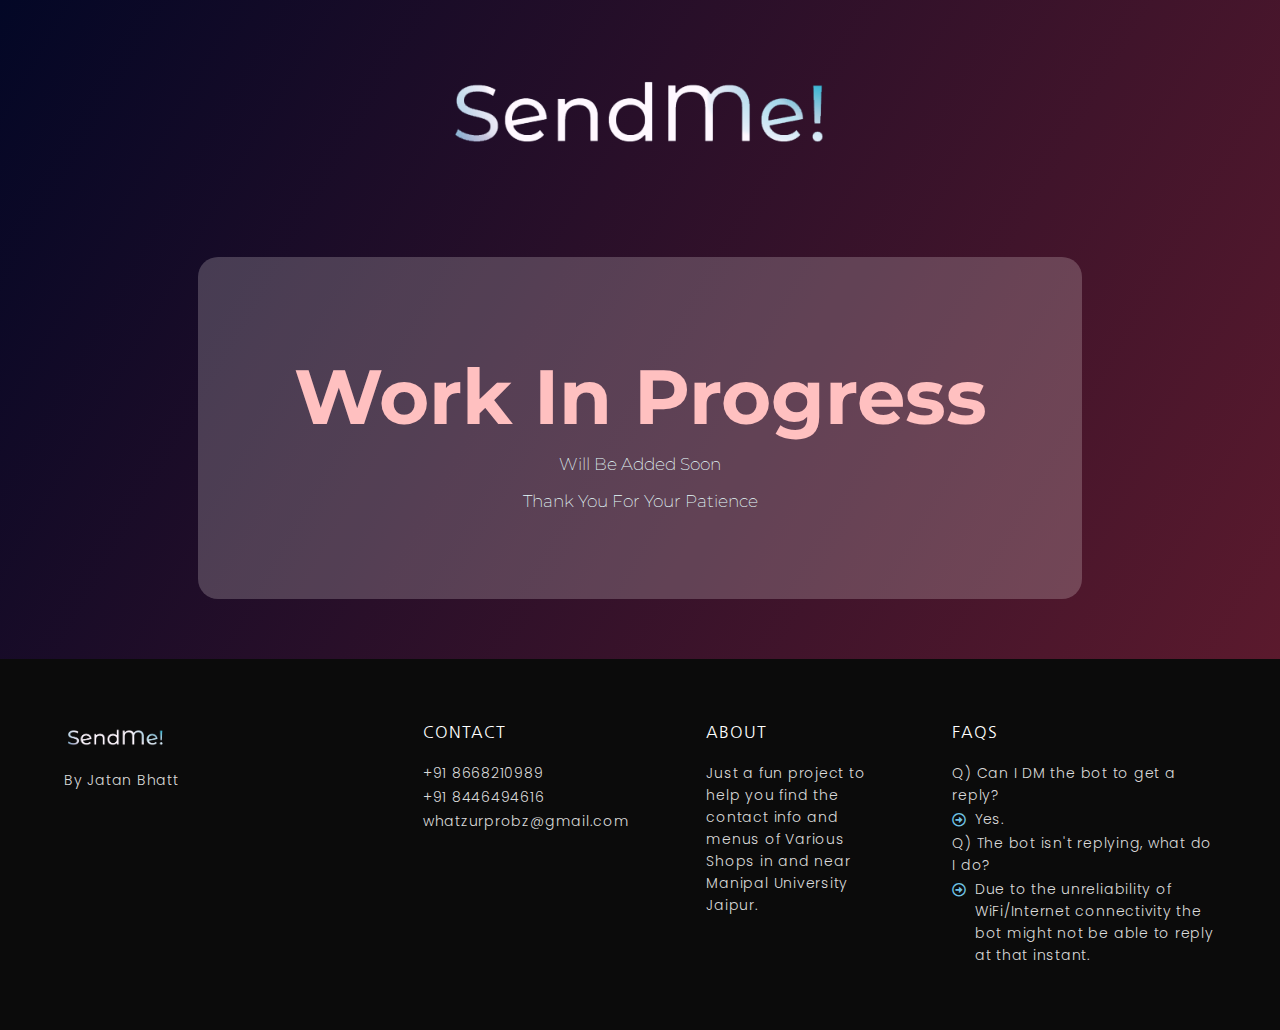
<file: wip.html>
<!doctype html> <html lang="en-US"> <head> 	 	<meta charset="UTF-8"> 	<meta name="viewport" content="width=device-width, initial-scale=1, maximum-scale=5, viewport-fit=cover"> 	<link rel="profile" href="https://gmpg.org/xfn/11">  	<title>wip &#8211; SendMe!</title> <meta name='robots' content='max-image-preview:large' /> <link rel="alternate" type="application/rss+xml" title="SendMe! &raquo; Feed" href="http://menu.log/feed/" /> <link rel="alternate" type="application/rss+xml" title="SendMe! &raquo; Comments Feed" href="http://menu.log/comments/feed/" /> <link rel='stylesheet' id='blocksy-dynamic-global-css' href='./css/blocksy-css-global.css' media='all' /> <link rel='stylesheet' id='wp-block-library-css' href='./css/dist-block-library-style.min.css' media='all' /> <style id='global-styles-inline-css'> body{--wp--preset--color--black: #000000;--wp--preset--color--cyan-bluish-gray: #abb8c3;--wp--preset--color--white: #ffffff;--wp--preset--color--pale-pink: #f78da7;--wp--preset--color--vivid-red: #cf2e2e;--wp--preset--color--luminous-vivid-orange: #ff6900;--wp--preset--color--luminous-vivid-amber: #fcb900;--wp--preset--color--light-green-cyan: #7bdcb5;--wp--preset--color--vivid-green-cyan: #00d084;--wp--preset--color--pale-cyan-blue: #8ed1fc;--wp--preset--color--vivid-cyan-blue: #0693e3;--wp--preset--color--vivid-purple: #9b51e0;--wp--preset--color--palette-color-1: var(--paletteColor1, #2872fa);--wp--preset--color--palette-color-2: var(--paletteColor2, #1559ed);--wp--preset--color--palette-color-3: var(--paletteColor3, #3A4F66);--wp--preset--color--palette-color-4: var(--paletteColor4, #192a3d);--wp--preset--color--palette-color-5: var(--paletteColor5, #e1e8ed);--wp--preset--color--palette-color-6: var(--paletteColor6, #f2f5f7);--wp--preset--color--palette-color-7: var(--paletteColor7, #FAFBFC);--wp--preset--color--palette-color-8: var(--paletteColor8, #ffffff);--wp--preset--gradient--vivid-cyan-blue-to-vivid-purple: linear-gradient(135deg,rgba(6,147,227,1) 0%,rgb(155,81,224) 100%);--wp--preset--gradient--light-green-cyan-to-vivid-green-cyan: linear-gradient(135deg,rgb(122,220,180) 0%,rgb(0,208,130) 100%);--wp--preset--gradient--luminous-vivid-amber-to-luminous-vivid-orange: linear-gradient(135deg,rgba(252,185,0,1) 0%,rgba(255,105,0,1) 100%);--wp--preset--gradient--luminous-vivid-orange-to-vivid-red: linear-gradient(135deg,rgba(255,105,0,1) 0%,rgb(207,46,46) 100%);--wp--preset--gradient--very-light-gray-to-cyan-bluish-gray: linear-gradient(135deg,rgb(238,238,238) 0%,rgb(169,184,195) 100%);--wp--preset--gradient--cool-to-warm-spectrum: linear-gradient(135deg,rgb(74,234,220) 0%,rgb(151,120,209) 20%,rgb(207,42,186) 40%,rgb(238,44,130) 60%,rgb(251,105,98) 80%,rgb(254,248,76) 100%);--wp--preset--gradient--blush-light-purple: linear-gradient(135deg,rgb(255,206,236) 0%,rgb(152,150,240) 100%);--wp--preset--gradient--blush-bordeaux: linear-gradient(135deg,rgb(254,205,165) 0%,rgb(254,45,45) 50%,rgb(107,0,62) 100%);--wp--preset--gradient--luminous-dusk: linear-gradient(135deg,rgb(255,203,112) 0%,rgb(199,81,192) 50%,rgb(65,88,208) 100%);--wp--preset--gradient--pale-ocean: linear-gradient(135deg,rgb(255,245,203) 0%,rgb(182,227,212) 50%,rgb(51,167,181) 100%);--wp--preset--gradient--electric-grass: linear-gradient(135deg,rgb(202,248,128) 0%,rgb(113,206,126) 100%);--wp--preset--gradient--midnight: linear-gradient(135deg,rgb(2,3,129) 0%,rgb(40,116,252) 100%);--wp--preset--gradient--juicy-peach: linear-gradient(to right, #ffecd2 0%, #fcb69f 100%);--wp--preset--gradient--young-passion: linear-gradient(to right, #ff8177 0%, #ff867a 0%, #ff8c7f 21%, #f99185 52%, #cf556c 78%, #b12a5b 100%);--wp--preset--gradient--true-sunset: linear-gradient(to right, #fa709a 0%, #fee140 100%);--wp--preset--gradient--morpheus-den: linear-gradient(to top, #30cfd0 0%, #330867 100%);--wp--preset--gradient--plum-plate: linear-gradient(135deg, #667eea 0%, #764ba2 100%);--wp--preset--gradient--aqua-splash: linear-gradient(15deg, #13547a 0%, #80d0c7 100%);--wp--preset--gradient--love-kiss: linear-gradient(to top, #ff0844 0%, #ffb199 100%);--wp--preset--gradient--new-retrowave: linear-gradient(to top, #3b41c5 0%, #a981bb 49%, #ffc8a9 100%);--wp--preset--gradient--plum-bath: linear-gradient(to top, #cc208e 0%, #6713d2 100%);--wp--preset--gradient--high-flight: linear-gradient(to right, #0acffe 0%, #495aff 100%);--wp--preset--gradient--teen-party: linear-gradient(-225deg, #FF057C 0%, #8D0B93 50%, #321575 100%);--wp--preset--gradient--fabled-sunset: linear-gradient(-225deg, #231557 0%, #44107A 29%, #FF1361 67%, #FFF800 100%);--wp--preset--gradient--arielle-smile: radial-gradient(circle 248px at center, #16d9e3 0%, #30c7ec 47%, #46aef7 100%);--wp--preset--gradient--itmeo-branding: linear-gradient(180deg, #2af598 0%, #009efd 100%);--wp--preset--gradient--deep-blue: linear-gradient(to right, #6a11cb 0%, #2575fc 100%);--wp--preset--gradient--strong-bliss: linear-gradient(to right, #f78ca0 0%, #f9748f 19%, #fd868c 60%, #fe9a8b 100%);--wp--preset--gradient--sweet-period: linear-gradient(to top, #3f51b1 0%, #5a55ae 13%, #7b5fac 25%, #8f6aae 38%, #a86aa4 50%, #cc6b8e 62%, #f18271 75%, #f3a469 87%, #f7c978 100%);--wp--preset--gradient--purple-division: linear-gradient(to top, #7028e4 0%, #e5b2ca 100%);--wp--preset--gradient--cold-evening: linear-gradient(to top, #0c3483 0%, #a2b6df 100%, #6b8cce 100%, #a2b6df 100%);--wp--preset--gradient--mountain-rock: linear-gradient(to right, #868f96 0%, #596164 100%);--wp--preset--gradient--desert-hump: linear-gradient(to top, #c79081 0%, #dfa579 100%);--wp--preset--gradient--ethernal-constance: linear-gradient(to top, #09203f 0%, #537895 100%);--wp--preset--gradient--happy-memories: linear-gradient(-60deg, #ff5858 0%, #f09819 100%);--wp--preset--gradient--grown-early: linear-gradient(to top, #0ba360 0%, #3cba92 100%);--wp--preset--gradient--morning-salad: linear-gradient(-225deg, #B7F8DB 0%, #50A7C2 100%);--wp--preset--gradient--night-call: linear-gradient(-225deg, #AC32E4 0%, #7918F2 48%, #4801FF 100%);--wp--preset--gradient--mind-crawl: linear-gradient(-225deg, #473B7B 0%, #3584A7 51%, #30D2BE 100%);--wp--preset--gradient--angel-care: linear-gradient(-225deg, #FFE29F 0%, #FFA99F 48%, #FF719A 100%);--wp--preset--gradient--juicy-cake: linear-gradient(to top, #e14fad 0%, #f9d423 100%);--wp--preset--gradient--rich-metal: linear-gradient(to right, #d7d2cc 0%, #304352 100%);--wp--preset--gradient--mole-hall: linear-gradient(-20deg, #616161 0%, #9bc5c3 100%);--wp--preset--gradient--cloudy-knoxville: linear-gradient(120deg, #fdfbfb 0%, #ebedee 100%);--wp--preset--gradient--soft-grass: linear-gradient(to top, #c1dfc4 0%, #deecdd 100%);--wp--preset--gradient--saint-petersburg: linear-gradient(135deg, #f5f7fa 0%, #c3cfe2 100%);--wp--preset--gradient--everlasting-sky: linear-gradient(135deg, #fdfcfb 0%, #e2d1c3 100%);--wp--preset--gradient--kind-steel: linear-gradient(-20deg, #e9defa 0%, #fbfcdb 100%);--wp--preset--gradient--over-sun: linear-gradient(60deg, #abecd6 0%, #fbed96 100%);--wp--preset--gradient--premium-white: linear-gradient(to top, #d5d4d0 0%, #d5d4d0 1%, #eeeeec 31%, #efeeec 75%, #e9e9e7 100%);--wp--preset--gradient--clean-mirror: linear-gradient(45deg, #93a5cf 0%, #e4efe9 100%);--wp--preset--gradient--wild-apple: linear-gradient(to top, #d299c2 0%, #fef9d7 100%);--wp--preset--gradient--snow-again: linear-gradient(to top, #e6e9f0 0%, #eef1f5 100%);--wp--preset--gradient--confident-cloud: linear-gradient(to top, #dad4ec 0%, #dad4ec 1%, #f3e7e9 100%);--wp--preset--gradient--glass-water: linear-gradient(to top, #dfe9f3 0%, white 100%);--wp--preset--gradient--perfect-white: linear-gradient(-225deg, #E3FDF5 0%, #FFE6FA 100%);--wp--preset--duotone--dark-grayscale: url('#wp-duotone-dark-grayscale');--wp--preset--duotone--grayscale: url('#wp-duotone-grayscale');--wp--preset--duotone--purple-yellow: url('#wp-duotone-purple-yellow');--wp--preset--duotone--blue-red: url('#wp-duotone-blue-red');--wp--preset--duotone--midnight: url('#wp-duotone-midnight');--wp--preset--duotone--magenta-yellow: url('#wp-duotone-magenta-yellow');--wp--preset--duotone--purple-green: url('#wp-duotone-purple-green');--wp--preset--duotone--blue-orange: url('#wp-duotone-blue-orange');--wp--preset--font-size--small: 13px;--wp--preset--font-size--medium: 20px;--wp--preset--font-size--large: 36px;--wp--preset--font-size--x-large: 42px;--wp--preset--spacing--20: 0.44rem;--wp--preset--spacing--30: 0.67rem;--wp--preset--spacing--40: 1rem;--wp--preset--spacing--50: 1.5rem;--wp--preset--spacing--60: 2.25rem;--wp--preset--spacing--70: 3.38rem;--wp--preset--spacing--80: 5.06rem;--wp--preset--shadow--natural: 6px 6px 9px rgba(0, 0, 0, 0.2);--wp--preset--shadow--deep: 12px 12px 50px rgba(0, 0, 0, 0.4);--wp--preset--shadow--sharp: 6px 6px 0px rgba(0, 0, 0, 0.2);--wp--preset--shadow--outlined: 6px 6px 0px -3px rgba(255, 255, 255, 1), 6px 6px rgba(0, 0, 0, 1);--wp--preset--shadow--crisp: 6px 6px 0px rgba(0, 0, 0, 1);}body { margin: 0;--wp--style--global--content-size: var(--block-max-width);--wp--style--global--wide-size: var(--block-wide-max-width); }.wp-site-blocks > .alignleft { float: left; margin-right: 2em; }.wp-site-blocks > .alignright { float: right; margin-left: 2em; }.wp-site-blocks > .aligncenter { justify-content: center; margin-left: auto; margin-right: auto; }.wp-site-blocks > * { margin-block-start: 0; margin-block-end: 0; }.wp-site-blocks > * + * { margin-block-start: var(--content-spacing); }body { --wp--style--block-gap: var(--content-spacing); }body .is-layout-flow > *{margin-block-start: 0;margin-block-end: 0;}body .is-layout-flow > * + *{margin-block-start: var(--content-spacing);margin-block-end: 0;}body .is-layout-constrained > *{margin-block-start: 0;margin-block-end: 0;}body .is-layout-constrained > * + *{margin-block-start: var(--content-spacing);margin-block-end: 0;}body .is-layout-flex{gap: var(--content-spacing);}body .is-layout-flow > .alignleft{float: left;margin-inline-start: 0;margin-inline-end: 2em;}body .is-layout-flow > .alignright{float: right;margin-inline-start: 2em;margin-inline-end: 0;}body .is-layout-flow > .aligncenter{margin-left: auto !important;margin-right: auto !important;}body .is-layout-constrained > .alignleft{float: left;margin-inline-start: 0;margin-inline-end: 2em;}body .is-layout-constrained > .alignright{float: right;margin-inline-start: 2em;margin-inline-end: 0;}body .is-layout-constrained > .aligncenter{margin-left: auto !important;margin-right: auto !important;}body .is-layout-constrained > :where(:not(.alignleft):not(.alignright):not(.alignfull)){max-width: var(--wp--style--global--content-size);margin-left: auto !important;margin-right: auto !important;}body .is-layout-constrained > .alignwide{max-width: var(--wp--style--global--wide-size);}body .is-layout-flex{display: flex;}body .is-layout-flex{flex-wrap: wrap;align-items: center;}body .is-layout-flex > *{margin: 0;}body{padding-top: 0px;padding-right: 0px;padding-bottom: 0px;padding-left: 0px;}.has-black-color{color: var(--wp--preset--color--black) !important;}.has-cyan-bluish-gray-color{color: var(--wp--preset--color--cyan-bluish-gray) !important;}.has-white-color{color: var(--wp--preset--color--white) !important;}.has-pale-pink-color{color: var(--wp--preset--color--pale-pink) !important;}.has-vivid-red-color{color: var(--wp--preset--color--vivid-red) !important;}.has-luminous-vivid-orange-color{color: var(--wp--preset--color--luminous-vivid-orange) !important;}.has-luminous-vivid-amber-color{color: var(--wp--preset--color--luminous-vivid-amber) !important;}.has-light-green-cyan-color{color: var(--wp--preset--color--light-green-cyan) !important;}.has-vivid-green-cyan-color{color: var(--wp--preset--color--vivid-green-cyan) !important;}.has-pale-cyan-blue-color{color: var(--wp--preset--color--pale-cyan-blue) !important;}.has-vivid-cyan-blue-color{color: var(--wp--preset--color--vivid-cyan-blue) !important;}.has-vivid-purple-color{color: var(--wp--preset--color--vivid-purple) !important;}.has-palette-color-1-color{color: var(--wp--preset--color--palette-color-1) !important;}.has-palette-color-2-color{color: var(--wp--preset--color--palette-color-2) !important;}.has-palette-color-3-color{color: var(--wp--preset--color--palette-color-3) !important;}.has-palette-color-4-color{color: var(--wp--preset--color--palette-color-4) !important;}.has-palette-color-5-color{color: var(--wp--preset--color--palette-color-5) !important;}.has-palette-color-6-color{color: var(--wp--preset--color--palette-color-6) !important;}.has-palette-color-7-color{color: var(--wp--preset--color--palette-color-7) !important;}.has-palette-color-8-color{color: var(--wp--preset--color--palette-color-8) !important;}.has-black-background-color{background-color: var(--wp--preset--color--black) !important;}.has-cyan-bluish-gray-background-color{background-color: var(--wp--preset--color--cyan-bluish-gray) !important;}.has-white-background-color{background-color: var(--wp--preset--color--white) !important;}.has-pale-pink-background-color{background-color: var(--wp--preset--color--pale-pink) !important;}.has-vivid-red-background-color{background-color: var(--wp--preset--color--vivid-red) !important;}.has-luminous-vivid-orange-background-color{background-color: var(--wp--preset--color--luminous-vivid-orange) !important;}.has-luminous-vivid-amber-background-color{background-color: var(--wp--preset--color--luminous-vivid-amber) !important;}.has-light-green-cyan-background-color{background-color: var(--wp--preset--color--light-green-cyan) !important;}.has-vivid-green-cyan-background-color{background-color: var(--wp--preset--color--vivid-green-cyan) !important;}.has-pale-cyan-blue-background-color{background-color: var(--wp--preset--color--pale-cyan-blue) !important;}.has-vivid-cyan-blue-background-color{background-color: var(--wp--preset--color--vivid-cyan-blue) !important;}.has-vivid-purple-background-color{background-color: var(--wp--preset--color--vivid-purple) !important;}.has-palette-color-1-background-color{background-color: var(--wp--preset--color--palette-color-1) !important;}.has-palette-color-2-background-color{background-color: var(--wp--preset--color--palette-color-2) !important;}.has-palette-color-3-background-color{background-color: var(--wp--preset--color--palette-color-3) !important;}.has-palette-color-4-background-color{background-color: var(--wp--preset--color--palette-color-4) !important;}.has-palette-color-5-background-color{background-color: var(--wp--preset--color--palette-color-5) !important;}.has-palette-color-6-background-color{background-color: var(--wp--preset--color--palette-color-6) !important;}.has-palette-color-7-background-color{background-color: var(--wp--preset--color--palette-color-7) !important;}.has-palette-color-8-background-color{background-color: var(--wp--preset--color--palette-color-8) !important;}.has-black-border-color{border-color: var(--wp--preset--color--black) !important;}.has-cyan-bluish-gray-border-color{border-color: var(--wp--preset--color--cyan-bluish-gray) !important;}.has-white-border-color{border-color: var(--wp--preset--color--white) !important;}.has-pale-pink-border-color{border-color: var(--wp--preset--color--pale-pink) !important;}.has-vivid-red-border-color{border-color: var(--wp--preset--color--vivid-red) !important;}.has-luminous-vivid-orange-border-color{border-color: var(--wp--preset--color--luminous-vivid-orange) !important;}.has-luminous-vivid-amber-border-color{border-color: var(--wp--preset--color--luminous-vivid-amber) !important;}.has-light-green-cyan-border-color{border-color: var(--wp--preset--color--light-green-cyan) !important;}.has-vivid-green-cyan-border-color{border-color: var(--wp--preset--color--vivid-green-cyan) !important;}.has-pale-cyan-blue-border-color{border-color: var(--wp--preset--color--pale-cyan-blue) !important;}.has-vivid-cyan-blue-border-color{border-color: var(--wp--preset--color--vivid-cyan-blue) !important;}.has-vivid-purple-border-color{border-color: var(--wp--preset--color--vivid-purple) !important;}.has-palette-color-1-border-color{border-color: var(--wp--preset--color--palette-color-1) !important;}.has-palette-color-2-border-color{border-color: var(--wp--preset--color--palette-color-2) !important;}.has-palette-color-3-border-color{border-color: var(--wp--preset--color--palette-color-3) !important;}.has-palette-color-4-border-color{border-color: var(--wp--preset--color--palette-color-4) !important;}.has-palette-color-5-border-color{border-color: var(--wp--preset--color--palette-color-5) !important;}.has-palette-color-6-border-color{border-color: var(--wp--preset--color--palette-color-6) !important;}.has-palette-color-7-border-color{border-color: var(--wp--preset--color--palette-color-7) !important;}.has-palette-color-8-border-color{border-color: var(--wp--preset--color--palette-color-8) !important;}.has-vivid-cyan-blue-to-vivid-purple-gradient-background{background: var(--wp--preset--gradient--vivid-cyan-blue-to-vivid-purple) !important;}.has-light-green-cyan-to-vivid-green-cyan-gradient-background{background: var(--wp--preset--gradient--light-green-cyan-to-vivid-green-cyan) !important;}.has-luminous-vivid-amber-to-luminous-vivid-orange-gradient-background{background: var(--wp--preset--gradient--luminous-vivid-amber-to-luminous-vivid-orange) !important;}.has-luminous-vivid-orange-to-vivid-red-gradient-background{background: var(--wp--preset--gradient--luminous-vivid-orange-to-vivid-red) !important;}.has-very-light-gray-to-cyan-bluish-gray-gradient-background{background: var(--wp--preset--gradient--very-light-gray-to-cyan-bluish-gray) !important;}.has-cool-to-warm-spectrum-gradient-background{background: var(--wp--preset--gradient--cool-to-warm-spectrum) !important;}.has-blush-light-purple-gradient-background{background: var(--wp--preset--gradient--blush-light-purple) !important;}.has-blush-bordeaux-gradient-background{background: var(--wp--preset--gradient--blush-bordeaux) !important;}.has-luminous-dusk-gradient-background{background: var(--wp--preset--gradient--luminous-dusk) !important;}.has-pale-ocean-gradient-background{background: var(--wp--preset--gradient--pale-ocean) !important;}.has-electric-grass-gradient-background{background: var(--wp--preset--gradient--electric-grass) !important;}.has-midnight-gradient-background{background: var(--wp--preset--gradient--midnight) !important;}.has-juicy-peach-gradient-background{background: var(--wp--preset--gradient--juicy-peach) !important;}.has-young-passion-gradient-background{background: var(--wp--preset--gradient--young-passion) !important;}.has-true-sunset-gradient-background{background: var(--wp--preset--gradient--true-sunset) !important;}.has-morpheus-den-gradient-background{background: var(--wp--preset--gradient--morpheus-den) !important;}.has-plum-plate-gradient-background{background: var(--wp--preset--gradient--plum-plate) !important;}.has-aqua-splash-gradient-background{background: var(--wp--preset--gradient--aqua-splash) !important;}.has-love-kiss-gradient-background{background: var(--wp--preset--gradient--love-kiss) !important;}.has-new-retrowave-gradient-background{background: var(--wp--preset--gradient--new-retrowave) !important;}.has-plum-bath-gradient-background{background: var(--wp--preset--gradient--plum-bath) !important;}.has-high-flight-gradient-background{background: var(--wp--preset--gradient--high-flight) !important;}.has-teen-party-gradient-background{background: var(--wp--preset--gradient--teen-party) !important;}.has-fabled-sunset-gradient-background{background: var(--wp--preset--gradient--fabled-sunset) !important;}.has-arielle-smile-gradient-background{background: var(--wp--preset--gradient--arielle-smile) !important;}.has-itmeo-branding-gradient-background{background: var(--wp--preset--gradient--itmeo-branding) !important;}.has-deep-blue-gradient-background{background: var(--wp--preset--gradient--deep-blue) !important;}.has-strong-bliss-gradient-background{background: var(--wp--preset--gradient--strong-bliss) !important;}.has-sweet-period-gradient-background{background: var(--wp--preset--gradient--sweet-period) !important;}.has-purple-division-gradient-background{background: var(--wp--preset--gradient--purple-division) !important;}.has-cold-evening-gradient-background{background: var(--wp--preset--gradient--cold-evening) !important;}.has-mountain-rock-gradient-background{background: var(--wp--preset--gradient--mountain-rock) !important;}.has-desert-hump-gradient-background{background: var(--wp--preset--gradient--desert-hump) !important;}.has-ethernal-constance-gradient-background{background: var(--wp--preset--gradient--ethernal-constance) !important;}.has-happy-memories-gradient-background{background: var(--wp--preset--gradient--happy-memories) !important;}.has-grown-early-gradient-background{background: var(--wp--preset--gradient--grown-early) !important;}.has-morning-salad-gradient-background{background: var(--wp--preset--gradient--morning-salad) !important;}.has-night-call-gradient-background{background: var(--wp--preset--gradient--night-call) !important;}.has-mind-crawl-gradient-background{background: var(--wp--preset--gradient--mind-crawl) !important;}.has-angel-care-gradient-background{background: var(--wp--preset--gradient--angel-care) !important;}.has-juicy-cake-gradient-background{background: var(--wp--preset--gradient--juicy-cake) !important;}.has-rich-metal-gradient-background{background: var(--wp--preset--gradient--rich-metal) !important;}.has-mole-hall-gradient-background{background: var(--wp--preset--gradient--mole-hall) !important;}.has-cloudy-knoxville-gradient-background{background: var(--wp--preset--gradient--cloudy-knoxville) !important;}.has-soft-grass-gradient-background{background: var(--wp--preset--gradient--soft-grass) !important;}.has-saint-petersburg-gradient-background{background: var(--wp--preset--gradient--saint-petersburg) !important;}.has-everlasting-sky-gradient-background{background: var(--wp--preset--gradient--everlasting-sky) !important;}.has-kind-steel-gradient-background{background: var(--wp--preset--gradient--kind-steel) !important;}.has-over-sun-gradient-background{background: var(--wp--preset--gradient--over-sun) !important;}.has-premium-white-gradient-background{background: var(--wp--preset--gradient--premium-white) !important;}.has-clean-mirror-gradient-background{background: var(--wp--preset--gradient--clean-mirror) !important;}.has-wild-apple-gradient-background{background: var(--wp--preset--gradient--wild-apple) !important;}.has-snow-again-gradient-background{background: var(--wp--preset--gradient--snow-again) !important;}.has-confident-cloud-gradient-background{background: var(--wp--preset--gradient--confident-cloud) !important;}.has-glass-water-gradient-background{background: var(--wp--preset--gradient--glass-water) !important;}.has-perfect-white-gradient-background{background: var(--wp--preset--gradient--perfect-white) !important;}.has-small-font-size{font-size: var(--wp--preset--font-size--small) !important;}.has-medium-font-size{font-size: var(--wp--preset--font-size--medium) !important;}.has-large-font-size{font-size: var(--wp--preset--font-size--large) !important;}.has-x-large-font-size{font-size: var(--wp--preset--font-size--x-large) !important;} .wp-block-navigation a:where(:not(.wp-element-button)){color: inherit;} .wp-block-pullquote{font-size: 1.5em;line-height: 1.6;} </style> <link rel='stylesheet' id='elementor-icons-css' href='./css/elementor-assets-lib-eicons-css-elementor-icons.min.css' media='all' /> <link rel='stylesheet' id='elementor-frontend-css' href='./css/elementor-assets-css-frontend-lite.min.css' media='all' /> <link rel='stylesheet' id='swiper-css' href='./css/elementor-assets-lib-swiper-v8-css-swiper.min.css' media='all' /> <link rel='stylesheet' id='elementor-post-6-css' href='./css/elementor-css-post-6.css' media='all' /> <link rel='stylesheet' id='elementor-pro-css' href='./css/elementor-pro-assets-css-frontend-lite.min.css' media='all' /> <link rel='stylesheet' id='elementor-global-css' href='./css/elementor-css-global.css' media='all' /> <link rel='stylesheet' id='elementor-post-273-css' href='./css/elementor-css-post-273.css' media='all' /> <link rel='stylesheet' id='elementor-post-14-css' href='./css/elementor-css-post-14.css' media='all' /> <link rel='stylesheet' id='elementor-post-30-css' href='./css/elementor-css-post-30.css' media='all' /> <link rel='stylesheet' id='ct-main-styles-css' href='./css/blocksy-static-bundle-main.min.css' media='all' /> <link rel='stylesheet' id='ct-page-title-styles-css' href='./css/blocksy-static-bundle-page-title.min.css' media='all' /> <link rel='stylesheet' id='ct-elementor-styles-css' href='./css/blocksy-static-bundle-elementor-frontend.min.css' media='all' /> <link rel='stylesheet' id='google-fonts-1-css' href='https://fonts.googleapis.com/css?family=Roboto%3A100%2C100italic%2C200%2C200italic%2C300%2C300italic%2C400%2C400italic%2C500%2C500italic%2C600%2C600italic%2C700%2C700italic%2C800%2C800italic%2C900%2C900italic%7CRoboto+Slab%3A100%2C100italic%2C200%2C200italic%2C300%2C300italic%2C400%2C400italic%2C500%2C500italic%2C600%2C600italic%2C700%2C700italic%2C800%2C800italic%2C900%2C900italic%7CMontserrat%3A100%2C100italic%2C200%2C200italic%2C300%2C300italic%2C400%2C400italic%2C500%2C500italic%2C600%2C600italic%2C700%2C700italic%2C800%2C800italic%2C900%2C900italic%7CPoppins%3A100%2C100italic%2C200%2C200italic%2C300%2C300italic%2C400%2C400italic%2C500%2C500italic%2C600%2C600italic%2C700%2C700italic%2C800%2C800italic%2C900%2C900italic%7CNanum+Gothic%3A100%2C100italic%2C200%2C200italic%2C300%2C300italic%2C400%2C400italic%2C500%2C500italic%2C600%2C600italic%2C700%2C700italic%2C800%2C800italic%2C900%2C900italic&#038;display=swap&#038;ver=6.2.2' media='all' /> <link rel='stylesheet' id='elementor-icons-shared-0-css' href='./css/elementor-assets-lib-font-awesome-css-fontawesome.min.css' media='all' /> <link rel='stylesheet' id='elementor-icons-fa-regular-css' href='./css/elementor-assets-lib-font-awesome-css-regular.min.css' media='all' /> <link rel="preconnect" href="https://fonts.gstatic.com/" crossorigin>        <script>
            /* <![CDATA[ */
            var rcewpp = {
                "ajax_url":"http://menu.log/wp-admin/admin-ajax.php",
                "nonce": "e65c0b090e",
                "home_url": "http://menu.log/",
                "settings_icon": 'http://menu.log/wp-content/plugins/export-wp-page-to-static-html/admin/images/settings.png',
                "settings_hover_icon": 'http://menu.log/wp-content/plugins/export-wp-page-to-static-html/admin/images/settings_hover.png'
            };
            /* ]]\> */
        </script>         <link rel="https://api.w.org/" href="http://menu.log/wp-json/" /><link rel="alternate" type="application/json" href="http://menu.log/wp-json/wp/v2/pages/273" /><link rel="EditURI" type="application/rsd+xml" title="RSD" href="http://menu.log/xmlrpc.php?rsd" /> <link rel="wlwmanifest" type="application/wlwmanifest+xml" href="http://menu.log/wp-includes/wlwmanifest.xml" /> <meta name="generator" content="WordPress 6.2.2" /> <link rel="canonical" href="http://menu.log/wip/" /> <link rel='shortlink' href='http://menu.log/?p=273' /> <link rel="alternate" type="application/json+oembed" href="http://menu.log/wp-json/oembed/1.0/embed?url=http%3A%2F%2Fmenu.log%2Fwip%2F" /> <link rel="alternate" type="text/xml+oembed" href="http://menu.log/wp-json/oembed/1.0/embed?url=http%3A%2F%2Fmenu.log%2Fwip%2F&#038;format=xml" /> <noscript><link rel='stylesheet' href='./css/blocksy-static-bundle-no-scripts.min.css' type='text/css'></noscript> <meta name="generator" content="Elementor 3.12.1; features: e_dom_optimization, e_optimized_assets_loading, e_optimized_css_loading, a11y_improvements, additional_custom_breakpoints; settings: css_print_method-external, google_font-enabled, font_display-swap">  <link rel="icon" href="./images/cropped-My-project-1-7-1-32x32.png" sizes="32x32" /> <link rel="icon" href="./images/cropped-My-project-1-7-1-192x192.png" sizes="192x192" /> <link rel="apple-touch-icon" href="./images/cropped-My-project-1-7-1-180x180.png" /> <meta name="msapplication-TileImage" content="http://menu.log/wp-content/uploads/2023/05/cropped-My-project-1-7-1-270x270.png" /> 	</head>   <body class="page-template-default page page-id-273 wp-custom-logo wp-embed-responsive elementor-default elementor-kit-6 elementor-page elementor-page-273 ct-loading ct-elementor-default-template" data-link="type-2" data-prefix="single_page" data-footer="type-1" itemscope="itemscope" itemtype="https://schema.org/WebPage" >  <a class="skip-link show-on-focus" href="#main"> 	Skip to content</a>  <svg xmlns="http://www.w3.org/2000/svg" viewbox="0 0 0 0" width="0" height="0" focusable="false" role="none" style="visibility: hidden; position: absolute; left: -9999px; overflow: hidden;" ><defs><filter id="wp-duotone-dark-grayscale"><fecolormatrix color-interpolation-filters="sRGB" type="matrix" values=" .299 .587 .114 0 0 .299 .587 .114 0 0 .299 .587 .114 0 0 .299 .587 .114 0 0 " /><fecomponenttransfer color-interpolation-filters="sRGB" ><fefuncr type="table" tablevalues="0 0.49803921568627" /><fefuncg type="table" tablevalues="0 0.49803921568627" /><fefuncb type="table" tablevalues="0 0.49803921568627" /><fefunca type="table" tablevalues="1 1" /></fecomponenttransfer><fecomposite in2="SourceGraphic" operator="in" /></filter></defs></svg><svg xmlns="http://www.w3.org/2000/svg" viewbox="0 0 0 0" width="0" height="0" focusable="false" role="none" style="visibility: hidden; position: absolute; left: -9999px; overflow: hidden;" ><defs><filter id="wp-duotone-grayscale"><fecolormatrix color-interpolation-filters="sRGB" type="matrix" values=" .299 .587 .114 0 0 .299 .587 .114 0 0 .299 .587 .114 0 0 .299 .587 .114 0 0 " /><fecomponenttransfer color-interpolation-filters="sRGB" ><fefuncr type="table" tablevalues="0 1" /><fefuncg type="table" tablevalues="0 1" /><fefuncb type="table" tablevalues="0 1" /><fefunca type="table" tablevalues="1 1" /></fecomponenttransfer><fecomposite in2="SourceGraphic" operator="in" /></filter></defs></svg><svg xmlns="http://www.w3.org/2000/svg" viewbox="0 0 0 0" width="0" height="0" focusable="false" role="none" style="visibility: hidden; position: absolute; left: -9999px; overflow: hidden;" ><defs><filter id="wp-duotone-purple-yellow"><fecolormatrix color-interpolation-filters="sRGB" type="matrix" values=" .299 .587 .114 0 0 .299 .587 .114 0 0 .299 .587 .114 0 0 .299 .587 .114 0 0 " /><fecomponenttransfer color-interpolation-filters="sRGB" ><fefuncr type="table" tablevalues="0.54901960784314 0.98823529411765" /><fefuncg type="table" tablevalues="0 1" /><fefuncb type="table" tablevalues="0.71764705882353 0.25490196078431" /><fefunca type="table" tablevalues="1 1" /></fecomponenttransfer><fecomposite in2="SourceGraphic" operator="in" /></filter></defs></svg><svg xmlns="http://www.w3.org/2000/svg" viewbox="0 0 0 0" width="0" height="0" focusable="false" role="none" style="visibility: hidden; position: absolute; left: -9999px; overflow: hidden;" ><defs><filter id="wp-duotone-blue-red"><fecolormatrix color-interpolation-filters="sRGB" type="matrix" values=" .299 .587 .114 0 0 .299 .587 .114 0 0 .299 .587 .114 0 0 .299 .587 .114 0 0 " /><fecomponenttransfer color-interpolation-filters="sRGB" ><fefuncr type="table" tablevalues="0 1" /><fefuncg type="table" tablevalues="0 0.27843137254902" /><fefuncb type="table" tablevalues="0.5921568627451 0.27843137254902" /><fefunca type="table" tablevalues="1 1" /></fecomponenttransfer><fecomposite in2="SourceGraphic" operator="in" /></filter></defs></svg><svg xmlns="http://www.w3.org/2000/svg" viewbox="0 0 0 0" width="0" height="0" focusable="false" role="none" style="visibility: hidden; position: absolute; left: -9999px; overflow: hidden;" ><defs><filter id="wp-duotone-midnight"><fecolormatrix color-interpolation-filters="sRGB" type="matrix" values=" .299 .587 .114 0 0 .299 .587 .114 0 0 .299 .587 .114 0 0 .299 .587 .114 0 0 " /><fecomponenttransfer color-interpolation-filters="sRGB" ><fefuncr type="table" tablevalues="0 0" /><fefuncg type="table" tablevalues="0 0.64705882352941" /><fefuncb type="table" tablevalues="0 1" /><fefunca type="table" tablevalues="1 1" /></fecomponenttransfer><fecomposite in2="SourceGraphic" operator="in" /></filter></defs></svg><svg xmlns="http://www.w3.org/2000/svg" viewbox="0 0 0 0" width="0" height="0" focusable="false" role="none" style="visibility: hidden; position: absolute; left: -9999px; overflow: hidden;" ><defs><filter id="wp-duotone-magenta-yellow"><fecolormatrix color-interpolation-filters="sRGB" type="matrix" values=" .299 .587 .114 0 0 .299 .587 .114 0 0 .299 .587 .114 0 0 .299 .587 .114 0 0 " /><fecomponenttransfer color-interpolation-filters="sRGB" ><fefuncr type="table" tablevalues="0.78039215686275 1" /><fefuncg type="table" tablevalues="0 0.94901960784314" /><fefuncb type="table" tablevalues="0.35294117647059 0.47058823529412" /><fefunca type="table" tablevalues="1 1" /></fecomponenttransfer><fecomposite in2="SourceGraphic" operator="in" /></filter></defs></svg><svg xmlns="http://www.w3.org/2000/svg" viewbox="0 0 0 0" width="0" height="0" focusable="false" role="none" style="visibility: hidden; position: absolute; left: -9999px; overflow: hidden;" ><defs><filter id="wp-duotone-purple-green"><fecolormatrix color-interpolation-filters="sRGB" type="matrix" values=" .299 .587 .114 0 0 .299 .587 .114 0 0 .299 .587 .114 0 0 .299 .587 .114 0 0 " /><fecomponenttransfer color-interpolation-filters="sRGB" ><fefuncr type="table" tablevalues="0.65098039215686 0.40392156862745" /><fefuncg type="table" tablevalues="0 1" /><fefuncb type="table" tablevalues="0.44705882352941 0.4" /><fefunca type="table" tablevalues="1 1" /></fecomponenttransfer><fecomposite in2="SourceGraphic" operator="in" /></filter></defs></svg><svg xmlns="http://www.w3.org/2000/svg" viewbox="0 0 0 0" width="0" height="0" focusable="false" role="none" style="visibility: hidden; position: absolute; left: -9999px; overflow: hidden;" ><defs><filter id="wp-duotone-blue-orange"><fecolormatrix color-interpolation-filters="sRGB" type="matrix" values=" .299 .587 .114 0 0 .299 .587 .114 0 0 .299 .587 .114 0 0 .299 .587 .114 0 0 " /><fecomponenttransfer color-interpolation-filters="sRGB" ><fefuncr type="table" tablevalues="0.098039215686275 1" /><fefuncg type="table" tablevalues="0 0.66274509803922" /><fefuncb type="table" tablevalues="0.84705882352941 0.41960784313725" /><fefunca type="table" tablevalues="1 1" /></fecomponenttransfer><fecomposite in2="SourceGraphic" operator="in" /></filter></defs></svg> <div id="main-container"> 			<div data-elementor-type="header" data-elementor-id="14" class="elementor elementor-14 elementor-location-header"> 						<div class="elementor-element elementor-element-987c0a5 e-con-boxed e-con" data-id="987c0a5" data-element_type="container" data-settings="{&quot;content_width&quot;:&quot;boxed&quot;}"> 					<div class="e-con-inner"> 				<div class="elementor-element elementor-element-1f3c119 elementor-widget elementor-widget-theme-site-logo elementor-widget-image" data-id="1f3c119" data-element_type="widget" data-widget_type="theme-site-logo.default"> 				<div class="elementor-widget-container"> 			<style>/*! elementor - v3.12.1 - 02-04-2023 */ .elementor-widget-image{text-align:center}.elementor-widget-image a{display:inline-block}.elementor-widget-image a img[src$=".svg"]{width:48px}.elementor-widget-image img{vertical-align:middle;display:inline-block}</style>								<a href="https://mujsend.me"> 			<img width="500" height="90" src="./images/2023-05-sendme.png" class="attachment-full size-full wp-image-7" alt="" loading="lazy" srcset="./images/2023-05-sendme.png 500w, ./images/2023-05-sendme-300x54.png 300w" sizes="(max-width: 500px) 100vw, 500px" />				</a> 											</div> 				</div> 					</div> 				</div> 						</div> 		 	<main id="main" class="site-main hfeed" >  		 	<div 		class="ct-container-full" 				data-content="normal"		data-vertical-spacing="top:bottom">  		 		 	<article 		id="post-273" 		class="post-273 page type-page status-publish hentry">  		 <div class="hero-section" data-type="type-1" > 			<header class="entry-header"> 			<h1 class="page-title" title="wip" itemprop="headline" >wip</h1>		</header> 	</div>  		 		 		<div class="entry-content"> 					<div data-elementor-type="wp-page" data-elementor-id="273" class="elementor elementor-273"> 							<a class="elementor-element elementor-element-2e44d20 e-con-full e-con" data-id="2e44d20" data-element_type="container" data-settings="{&quot;content_width&quot;:&quot;full&quot;,&quot;background_background&quot;:&quot;classic&quot;}" href="tel:7300042778%20"> 				<div class="elementor-element elementor-element-1033348 elementor-widget elementor-widget-heading" data-id="1033348" data-element_type="widget" data-widget_type="heading.default"> 				<div class="elementor-widget-container"> 			<style>/*! elementor - v3.12.1 - 02-04-2023 */ .elementor-heading-title{padding:0;margin:0;line-height:1}.elementor-widget-heading .elementor-heading-title[class*=elementor-size-]>a{color:inherit;font-size:inherit;line-height:inherit}.elementor-widget-heading .elementor-heading-title.elementor-size-small{font-size:15px}.elementor-widget-heading .elementor-heading-title.elementor-size-medium{font-size:19px}.elementor-widget-heading .elementor-heading-title.elementor-size-large{font-size:29px}.elementor-widget-heading .elementor-heading-title.elementor-size-xl{font-size:39px}.elementor-widget-heading .elementor-heading-title.elementor-size-xxl{font-size:59px}</style><h2 class="elementor-heading-title elementor-size-default">Work In Progress</h2>		</div> 				</div> 				<div class="elementor-element elementor-element-9475a1d elementor-widget elementor-widget-heading" data-id="9475a1d" data-element_type="widget" data-widget_type="heading.default"> 				<div class="elementor-widget-container"> 			<h2 class="elementor-heading-title elementor-size-default">Will Be Added Soon</h2>		</div> 				</div> 				<div class="elementor-element elementor-element-c443152 elementor-widget elementor-widget-heading" data-id="c443152" data-element_type="widget" data-widget_type="heading.default"> 				<div class="elementor-widget-container"> 			<h2 class="elementor-heading-title elementor-size-default">Thank You For Your Patience</h2>		</div> 				</div> 				</a> 							</div> 				</div>  		 		 		 		 	</article>  	 		 			</div>  	</main>  			<div data-elementor-type="footer" data-elementor-id="30" class="elementor elementor-30 elementor-location-footer"> 						<div class="elementor-element elementor-element-3790576d e-con-boxed e-con" data-id="3790576d" data-element_type="container" data-settings="{&quot;content_width&quot;:&quot;boxed&quot;}"> 					<div class="e-con-inner"> 		<div class="elementor-element elementor-element-704c803a e-con-full e-con" data-id="704c803a" data-element_type="container" data-settings="{&quot;content_width&quot;:&quot;full&quot;}"> 				<div class="elementor-element elementor-element-22d90530 elementor-widget elementor-widget-image" data-id="22d90530" data-element_type="widget" data-widget_type="image.default"> 				<div class="elementor-widget-container"> 																<a href="https://youtu.be/MTW4sIL9Dpw"> 							<img width="500" height="90" src="./images/2023-05-sendme.png" class="attachment-full size-full wp-image-7" alt="" loading="lazy" srcset="./images/2023-05-sendme.png 500w, ./images/2023-05-sendme-300x54.png 300w" sizes="(max-width: 500px) 100vw, 500px" />								</a> 															</div> 				</div> 				<div class="elementor-element elementor-element-79858a7a elementor-widget elementor-widget-text-editor" data-id="79858a7a" data-element_type="widget" data-widget_type="text-editor.default"> 				<div class="elementor-widget-container"> 			<style>/*! elementor - v3.12.1 - 02-04-2023 */ .elementor-widget-text-editor.elementor-drop-cap-view-stacked .elementor-drop-cap{background-color:#69727d;color:#fff}.elementor-widget-text-editor.elementor-drop-cap-view-framed .elementor-drop-cap{color:#69727d;border:3px solid;background-color:transparent}.elementor-widget-text-editor:not(.elementor-drop-cap-view-default) .elementor-drop-cap{margin-top:8px}.elementor-widget-text-editor:not(.elementor-drop-cap-view-default) .elementor-drop-cap-letter{width:1em;height:1em}.elementor-widget-text-editor .elementor-drop-cap{float:left;text-align:center;line-height:1;font-size:50px}.elementor-widget-text-editor .elementor-drop-cap-letter{display:inline-block}</style>				<p>By Jatan Bhatt</p>						</div> 				</div> 				</div> 		<div class="elementor-element elementor-element-7a0af8e2 e-con-full e-con" data-id="7a0af8e2" data-element_type="container" data-settings="{&quot;content_width&quot;:&quot;full&quot;}"> 				<div class="elementor-element elementor-element-7214da57 elementor-widget elementor-widget-heading" data-id="7214da57" data-element_type="widget" data-widget_type="heading.default"> 				<div class="elementor-widget-container"> 			<h4 class="elementor-heading-title elementor-size-default">Contact</h4>		</div> 				</div> 				<div class="elementor-element elementor-element-72e03c8d elementor-icon-list--layout-traditional elementor-list-item-link-full_width elementor-widget elementor-widget-icon-list" data-id="72e03c8d" data-element_type="widget" data-widget_type="icon-list.default"> 				<div class="elementor-widget-container"> 			<link rel="stylesheet" href="./css/elementor-assets-css-widget-icon-list.min.css">		<ul class="elementor-icon-list-items"> 							<li class="elementor-icon-list-item"> 										<span class="elementor-icon-list-text">+91 8668210989</span> 									</li> 								<li class="elementor-icon-list-item"> 										<span class="elementor-icon-list-text">+91 8446494616</span> 									</li> 								<li class="elementor-icon-list-item"> 										<span class="elementor-icon-list-text">whatzurprobz@gmail.com</span> 									</li> 						</ul> 				</div> 				</div> 				</div> 		<div class="elementor-element elementor-element-3009c77f e-con-full e-con" data-id="3009c77f" data-element_type="container" data-settings="{&quot;content_width&quot;:&quot;full&quot;}"> 				<div class="elementor-element elementor-element-df12cb4 elementor-widget elementor-widget-heading" data-id="df12cb4" data-element_type="widget" data-widget_type="heading.default"> 				<div class="elementor-widget-container"> 			<h4 class="elementor-heading-title elementor-size-default">About</h4>		</div> 				</div> 				<div class="elementor-element elementor-element-591f41e0 elementor-icon-list--layout-traditional elementor-list-item-link-full_width elementor-widget elementor-widget-icon-list" data-id="591f41e0" data-element_type="widget" data-widget_type="icon-list.default"> 				<div class="elementor-widget-container"> 					<ul class="elementor-icon-list-items"> 							<li class="elementor-icon-list-item"> 										<span class="elementor-icon-list-text">Just a fun project to help you find the contact info and menus of Various Shops in and near Manipal University Jaipur.</span> 									</li> 						</ul> 				</div> 				</div> 				</div> 		<div class="elementor-element elementor-element-2ce9589f e-con-full e-con" data-id="2ce9589f" data-element_type="container" data-settings="{&quot;content_width&quot;:&quot;full&quot;}"> 				<div class="elementor-element elementor-element-aa6ec0f elementor-widget elementor-widget-heading" data-id="aa6ec0f" data-element_type="widget" data-widget_type="heading.default"> 				<div class="elementor-widget-container"> 			<h4 class="elementor-heading-title elementor-size-default">FAQs</h4>		</div> 				</div> 				<div class="elementor-element elementor-element-f4ea405 elementor-icon-list--layout-traditional elementor-list-item-link-full_width elementor-widget elementor-widget-icon-list" data-id="f4ea405" data-element_type="widget" data-widget_type="icon-list.default"> 				<div class="elementor-widget-container"> 					<ul class="elementor-icon-list-items"> 							<li class="elementor-icon-list-item"> 										<span class="elementor-icon-list-text">Q) Can I DM the bot to get a reply?</span> 									</li> 								<li class="elementor-icon-list-item"> 											<span class="elementor-icon-list-icon"> 							<i aria-hidden="true" class="far fa-arrow-alt-circle-right"></i>						</span> 										<span class="elementor-icon-list-text">Yes.</span> 									</li> 								<li class="elementor-icon-list-item"> 										<span class="elementor-icon-list-text">Q) The bot isn't replying, what do I do?</span> 									</li> 								<li class="elementor-icon-list-item"> 											<span class="elementor-icon-list-icon"> 							<i aria-hidden="true" class="far fa-arrow-alt-circle-right"></i>						</span> 										<span class="elementor-icon-list-text">Due to the unreliability of WiFi/Internet connectivity the bot might not be able to reply at that instant. </span> 									</li> 						</ul> 				</div> 				</div> 				</div> 					</div> 				</div> 						</div> 		</div>  <script id='ct-scripts-js-extra'>
var ct_localizations = {"ajax_url":"http:\/\/menu.log\/wp-admin\/admin-ajax.php","nonce":"20eb0c08d6","public_url":"http:\/\/menu.log\/wp-content\/themes\/blocksy\/static\/bundle\/","rest_url":"http:\/\/menu.log\/wp-json\/","search_url":"http:\/\/menu.log\/search\/QUERY_STRING\/","show_more_text":"Show more","more_text":"More","search_live_results":"Search results","search_live_no_result":"No results","search_live_one_result":"You got %s result. Please press Tab to select it.","search_live_many_results":"You got %s results. Please press Tab to select one.","expand_submenu":"Expand dropdown menu","collapse_submenu":"Collapse dropdown menu","dynamic_js_chunks":[{"id":"blocksy_dark_mode","selector":"[data-id=\"dark-mode-switcher\"]","url":"http:\/\/menu.log\/wp-content\/plugins\/blocksy-companion\/static\/bundle\/dark-mode.js","trigger":"click"},{"id":"blocksy_sticky_header","selector":"header [data-sticky]","url":"http:\/\/menu.log\/wp-content\/plugins\/blocksy-companion\/static\/bundle\/sticky.js"}],"dynamic_styles":{"lazy_load":"http:\/\/menu.log\/wp-content\/themes\/blocksy\/static\/bundle\/non-critical-styles.min.css","search_lazy":"http:\/\/menu.log\/wp-content\/themes\/blocksy\/static\/bundle\/non-critical-search-styles.min.css"},"dynamic_styles_selectors":[{"selector":"#account-modal","url":"http:\/\/menu.log\/wp-content\/plugins\/blocksy-companion\/static\/bundle\/account-lazy.min.css"}]};
</script> <script src='./js/blocksy-static-bundle-main.js' id='ct-scripts-js'></script> <script src='./js/elementor-pro-assets-js-webpack-pro.runtime.min.js' id='elementor-pro-webpack-runtime-js'></script> <script src='./js/elementor-assets-js-webpack.runtime.min.js' id='elementor-webpack-runtime-js'></script> <script src='./js/jquery-jquery.min.js' id='jquery-core-js'></script> <script src='./js/jquery-jquery-migrate.min.js' id='jquery-migrate-js'></script> <script src='./js/elementor-assets-js-frontend-modules.min.js' id='elementor-frontend-modules-js'></script> <script src='./js/dist-vendor-wp-polyfill-inert.min.js' id='wp-polyfill-inert-js'></script> <script src='./js/dist-vendor-regenerator-runtime.min.js' id='regenerator-runtime-js'></script> <script src='./js/dist-vendor-wp-polyfill.min.js' id='wp-polyfill-js'></script> <script src='./js/dist-hooks.min.js' id='wp-hooks-js'></script> <script src='./js/dist-i18n.min.js' id='wp-i18n-js'></script> <script id='wp-i18n-js-after'>
wp.i18n.setLocaleData( { 'text direction\u0004ltr': [ 'ltr' ] } );
</script> <script id='elementor-pro-frontend-js-before'>
var ElementorProFrontendConfig = {"ajaxurl":"http:\/\/menu.log\/wp-admin\/admin-ajax.php","nonce":"b614641fd2","urls":{"assets":"http:\/\/menu.log\/wp-content\/plugins\/elementor-pro\/assets\/","rest":"http:\/\/menu.log\/wp-json\/"},"shareButtonsNetworks":{"facebook":{"title":"Facebook","has_counter":true},"twitter":{"title":"Twitter"},"linkedin":{"title":"LinkedIn","has_counter":true},"pinterest":{"title":"Pinterest","has_counter":true},"reddit":{"title":"Reddit","has_counter":true},"vk":{"title":"VK","has_counter":true},"odnoklassniki":{"title":"OK","has_counter":true},"tumblr":{"title":"Tumblr"},"digg":{"title":"Digg"},"skype":{"title":"Skype"},"stumbleupon":{"title":"StumbleUpon","has_counter":true},"mix":{"title":"Mix"},"telegram":{"title":"Telegram"},"pocket":{"title":"Pocket","has_counter":true},"xing":{"title":"XING","has_counter":true},"whatsapp":{"title":"WhatsApp"},"email":{"title":"Email"},"print":{"title":"Print"}},"facebook_sdk":{"lang":"en_US","app_id":""},"lottie":{"defaultAnimationUrl":"http:\/\/menu.log\/wp-content\/plugins\/elementor-pro\/modules\/lottie\/assets\/animations\/default.json"}};
</script> <script src='./js/elementor-pro-assets-js-frontend.min.js' id='elementor-pro-frontend-js'></script> <script src='./js/elementor-assets-lib-waypoints-waypoints.min.js' id='elementor-waypoints-js'></script> <script src='./js/jquery-ui-core.min.js' id='jquery-ui-core-js'></script> <script id='elementor-frontend-js-before'>
var elementorFrontendConfig = {"environmentMode":{"edit":false,"wpPreview":false,"isScriptDebug":false},"i18n":{"shareOnFacebook":"Share on Facebook","shareOnTwitter":"Share on Twitter","pinIt":"Pin it","download":"Download","downloadImage":"Download image","fullscreen":"Fullscreen","zoom":"Zoom","share":"Share","playVideo":"Play Video","previous":"Previous","next":"Next","close":"Close"},"is_rtl":false,"breakpoints":{"xs":0,"sm":480,"md":768,"lg":1025,"xl":1440,"xxl":1600},"responsive":{"breakpoints":{"mobile":{"label":"Mobile Portrait","value":767,"default_value":767,"direction":"max","is_enabled":true},"mobile_extra":{"label":"Mobile Landscape","value":880,"default_value":880,"direction":"max","is_enabled":false},"tablet":{"label":"Tablet Portrait","value":1024,"default_value":1024,"direction":"max","is_enabled":true},"tablet_extra":{"label":"Tablet Landscape","value":1200,"default_value":1200,"direction":"max","is_enabled":false},"laptop":{"label":"Laptop","value":1366,"default_value":1366,"direction":"max","is_enabled":false},"widescreen":{"label":"Widescreen","value":2400,"default_value":2400,"direction":"min","is_enabled":false}}},"version":"3.12.1","is_static":false,"experimentalFeatures":{"e_dom_optimization":true,"e_optimized_assets_loading":true,"e_optimized_css_loading":true,"a11y_improvements":true,"additional_custom_breakpoints":true,"container":true,"e_swiper_latest":true,"theme_builder_v2":true,"landing-pages":true,"nested-elements":true,"page-transitions":true,"notes":true,"loop":true,"form-submissions":true,"e_scroll_snap":true,"mega-menu":true},"urls":{"assets":"http:\/\/menu.log\/wp-content\/plugins\/elementor\/assets\/"},"swiperClass":"swiper","settings":{"page":[],"editorPreferences":[]},"kit":{"body_background_background":"gradient","active_breakpoints":["viewport_mobile","viewport_tablet"],"global_image_lightbox":"yes","lightbox_enable_counter":"yes","lightbox_enable_fullscreen":"yes","lightbox_enable_zoom":"yes","lightbox_enable_share":"yes","lightbox_title_src":"title","lightbox_description_src":"description"},"post":{"id":273,"title":"wip%20%E2%80%93%20SendMe%21","excerpt":"","featuredImage":false}};
</script> <script src='./js/elementor-assets-js-frontend.min.js' id='elementor-frontend-js'></script> <script src='./js/elementor-pro-assets-js-elements-handlers.min.js' id='pro-elements-handlers-js'></script>  </body> </html>
</file>
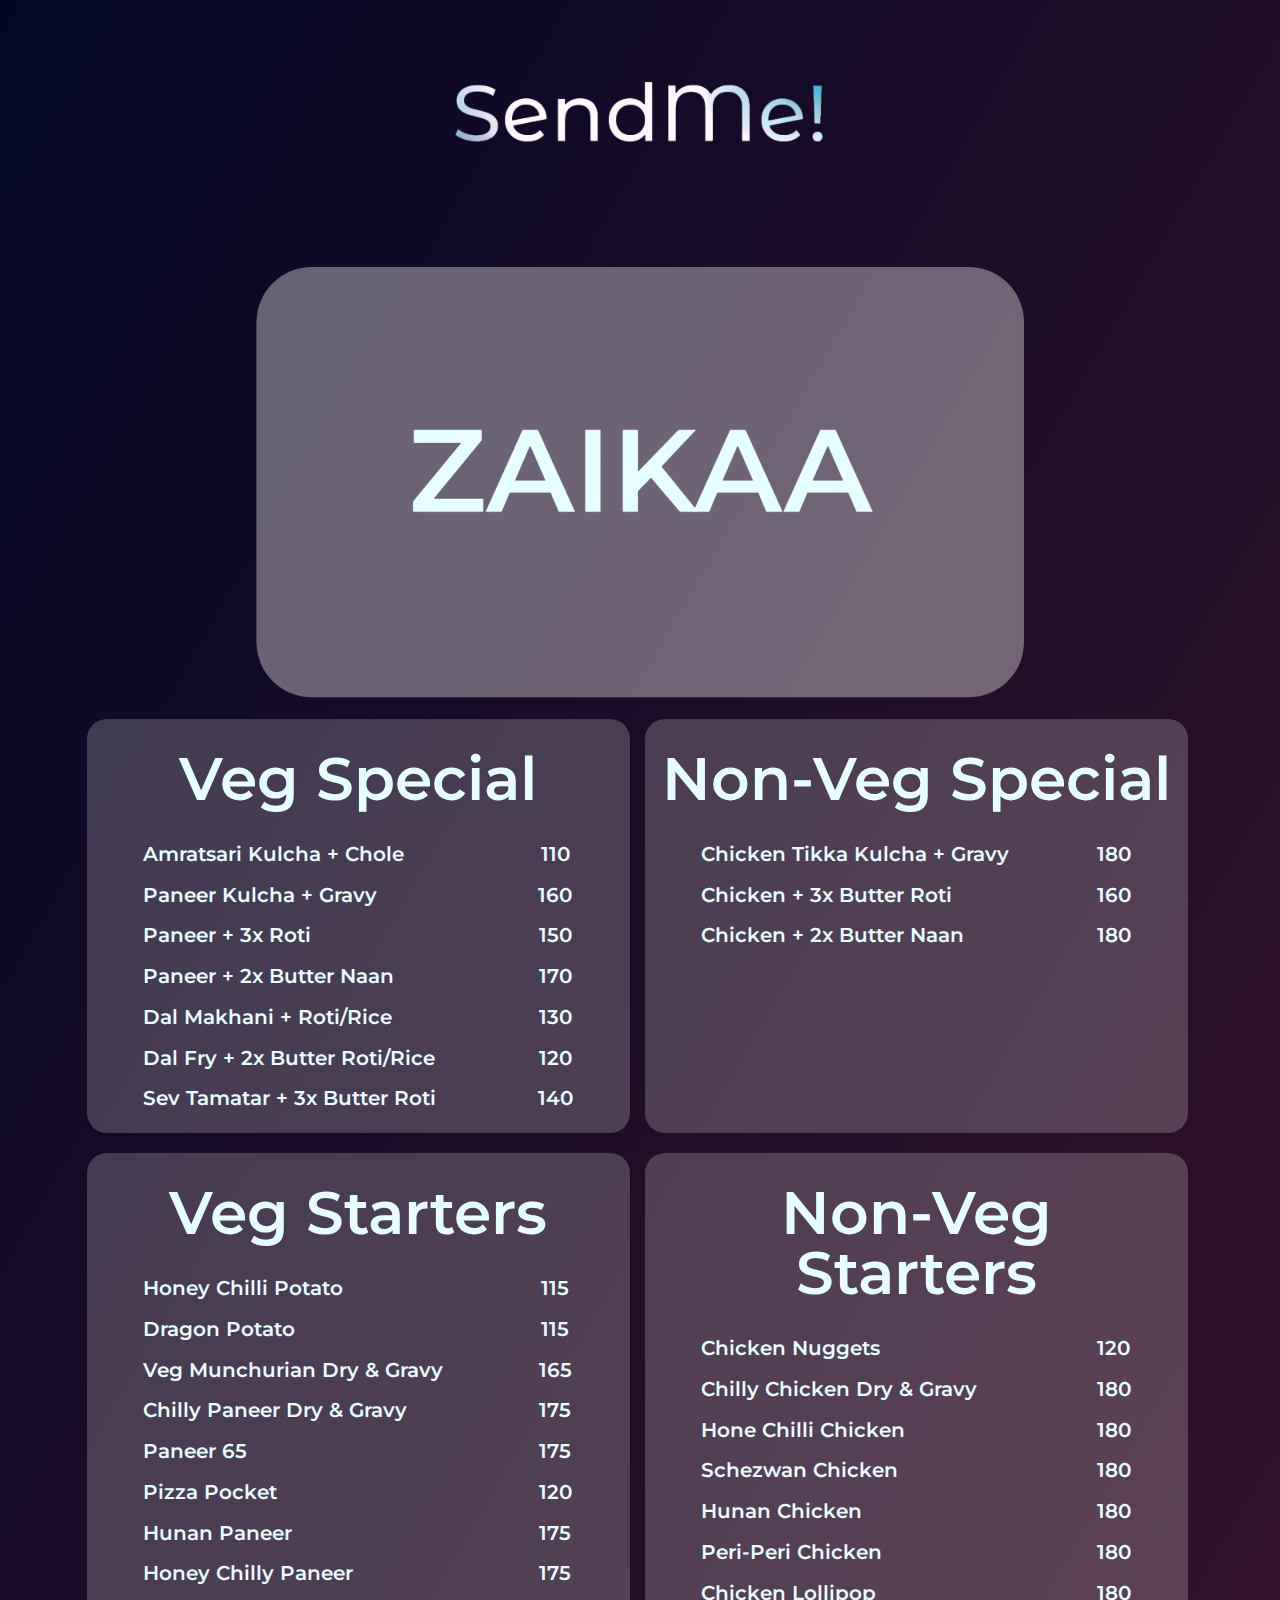
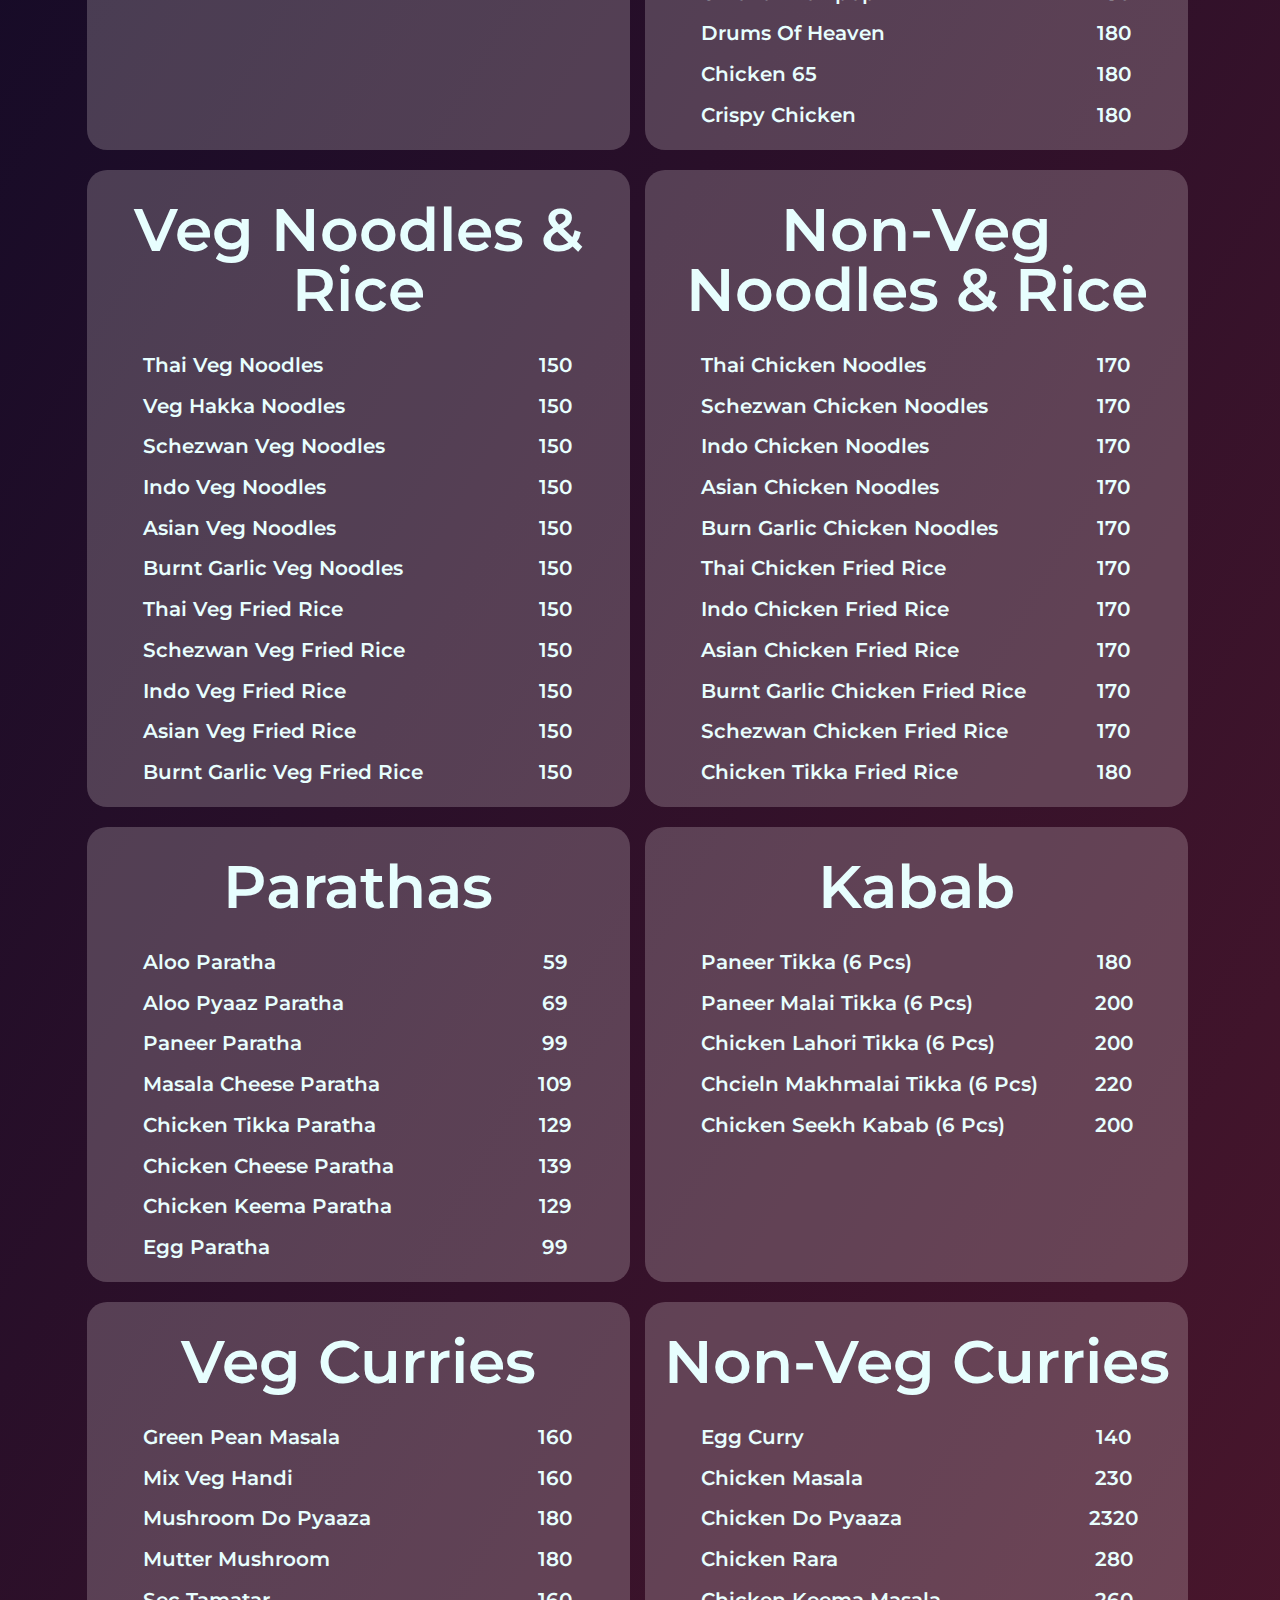
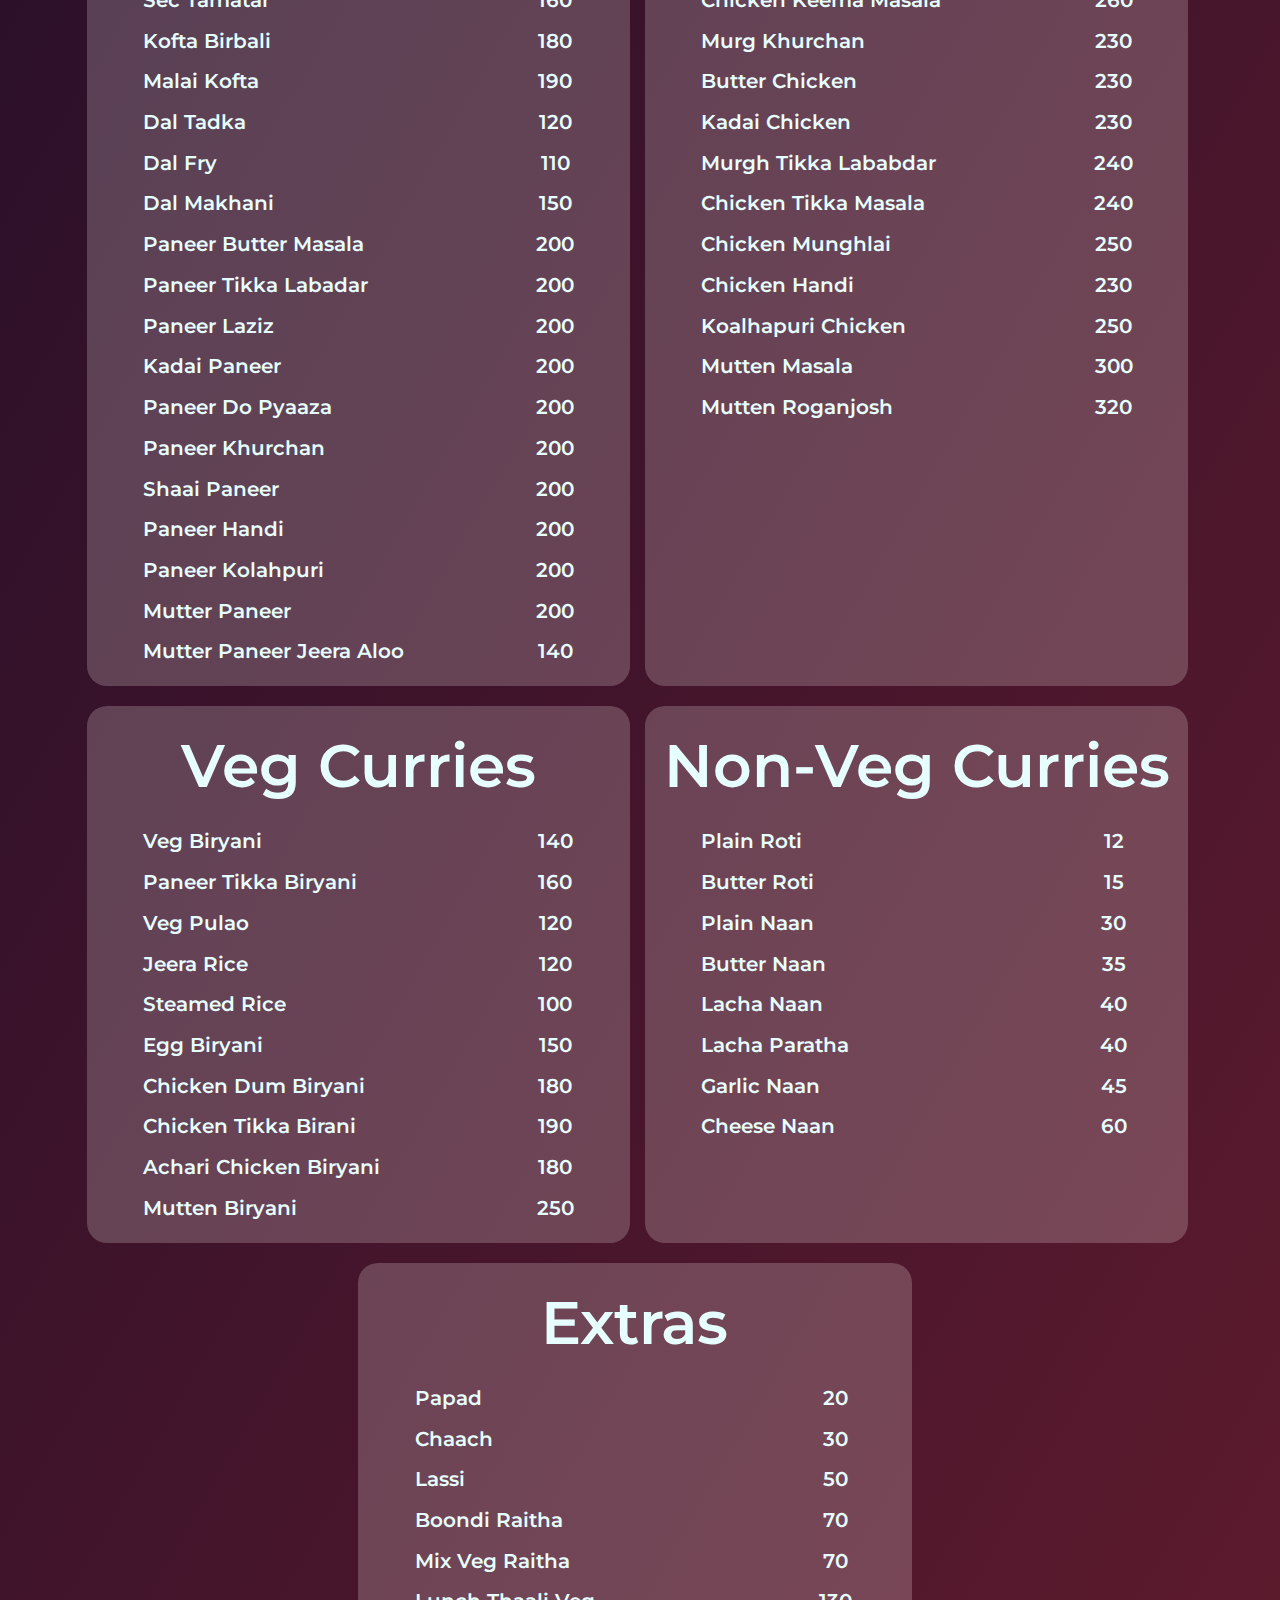
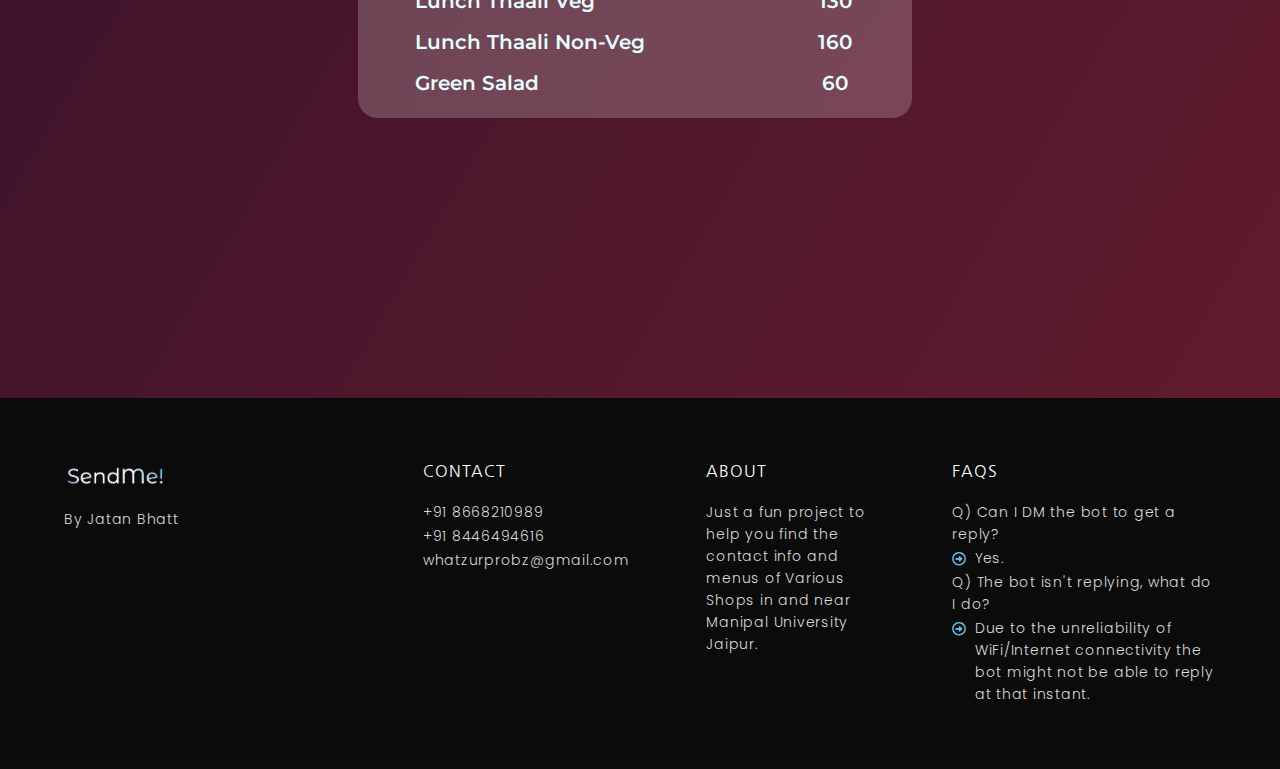
<file: zaika.html>
<!doctype html> <html lang="en-US"> <head> 	 	<meta charset="UTF-8"> 	<meta name="viewport" content="width=device-width, initial-scale=1, maximum-scale=5, viewport-fit=cover"> 	<link rel="profile" href="https://gmpg.org/xfn/11">  	<title>Zaikaa &#8211; SendMe!</title> <meta name='robots' content='max-image-preview:large' /> <link rel="alternate" type="application/rss+xml" title="SendMe! &raquo; Feed" href="http://menu.log/feed/" /> <link rel="alternate" type="application/rss+xml" title="SendMe! &raquo; Comments Feed" href="http://menu.log/comments/feed/" /> <link rel='stylesheet' id='blocksy-dynamic-global-css' href='./css/blocksy-css-global.css' media='all' /> <link rel='stylesheet' id='wp-block-library-css' href='./css/dist-block-library-style.min.css' media='all' /> <style id='global-styles-inline-css'> body{--wp--preset--color--black: #000000;--wp--preset--color--cyan-bluish-gray: #abb8c3;--wp--preset--color--white: #ffffff;--wp--preset--color--pale-pink: #f78da7;--wp--preset--color--vivid-red: #cf2e2e;--wp--preset--color--luminous-vivid-orange: #ff6900;--wp--preset--color--luminous-vivid-amber: #fcb900;--wp--preset--color--light-green-cyan: #7bdcb5;--wp--preset--color--vivid-green-cyan: #00d084;--wp--preset--color--pale-cyan-blue: #8ed1fc;--wp--preset--color--vivid-cyan-blue: #0693e3;--wp--preset--color--vivid-purple: #9b51e0;--wp--preset--color--palette-color-1: var(--paletteColor1, #2872fa);--wp--preset--color--palette-color-2: var(--paletteColor2, #1559ed);--wp--preset--color--palette-color-3: var(--paletteColor3, #3A4F66);--wp--preset--color--palette-color-4: var(--paletteColor4, #192a3d);--wp--preset--color--palette-color-5: var(--paletteColor5, #e1e8ed);--wp--preset--color--palette-color-6: var(--paletteColor6, #f2f5f7);--wp--preset--color--palette-color-7: var(--paletteColor7, #FAFBFC);--wp--preset--color--palette-color-8: var(--paletteColor8, #ffffff);--wp--preset--gradient--vivid-cyan-blue-to-vivid-purple: linear-gradient(135deg,rgba(6,147,227,1) 0%,rgb(155,81,224) 100%);--wp--preset--gradient--light-green-cyan-to-vivid-green-cyan: linear-gradient(135deg,rgb(122,220,180) 0%,rgb(0,208,130) 100%);--wp--preset--gradient--luminous-vivid-amber-to-luminous-vivid-orange: linear-gradient(135deg,rgba(252,185,0,1) 0%,rgba(255,105,0,1) 100%);--wp--preset--gradient--luminous-vivid-orange-to-vivid-red: linear-gradient(135deg,rgba(255,105,0,1) 0%,rgb(207,46,46) 100%);--wp--preset--gradient--very-light-gray-to-cyan-bluish-gray: linear-gradient(135deg,rgb(238,238,238) 0%,rgb(169,184,195) 100%);--wp--preset--gradient--cool-to-warm-spectrum: linear-gradient(135deg,rgb(74,234,220) 0%,rgb(151,120,209) 20%,rgb(207,42,186) 40%,rgb(238,44,130) 60%,rgb(251,105,98) 80%,rgb(254,248,76) 100%);--wp--preset--gradient--blush-light-purple: linear-gradient(135deg,rgb(255,206,236) 0%,rgb(152,150,240) 100%);--wp--preset--gradient--blush-bordeaux: linear-gradient(135deg,rgb(254,205,165) 0%,rgb(254,45,45) 50%,rgb(107,0,62) 100%);--wp--preset--gradient--luminous-dusk: linear-gradient(135deg,rgb(255,203,112) 0%,rgb(199,81,192) 50%,rgb(65,88,208) 100%);--wp--preset--gradient--pale-ocean: linear-gradient(135deg,rgb(255,245,203) 0%,rgb(182,227,212) 50%,rgb(51,167,181) 100%);--wp--preset--gradient--electric-grass: linear-gradient(135deg,rgb(202,248,128) 0%,rgb(113,206,126) 100%);--wp--preset--gradient--midnight: linear-gradient(135deg,rgb(2,3,129) 0%,rgb(40,116,252) 100%);--wp--preset--gradient--juicy-peach: linear-gradient(to right, #ffecd2 0%, #fcb69f 100%);--wp--preset--gradient--young-passion: linear-gradient(to right, #ff8177 0%, #ff867a 0%, #ff8c7f 21%, #f99185 52%, #cf556c 78%, #b12a5b 100%);--wp--preset--gradient--true-sunset: linear-gradient(to right, #fa709a 0%, #fee140 100%);--wp--preset--gradient--morpheus-den: linear-gradient(to top, #30cfd0 0%, #330867 100%);--wp--preset--gradient--plum-plate: linear-gradient(135deg, #667eea 0%, #764ba2 100%);--wp--preset--gradient--aqua-splash: linear-gradient(15deg, #13547a 0%, #80d0c7 100%);--wp--preset--gradient--love-kiss: linear-gradient(to top, #ff0844 0%, #ffb199 100%);--wp--preset--gradient--new-retrowave: linear-gradient(to top, #3b41c5 0%, #a981bb 49%, #ffc8a9 100%);--wp--preset--gradient--plum-bath: linear-gradient(to top, #cc208e 0%, #6713d2 100%);--wp--preset--gradient--high-flight: linear-gradient(to right, #0acffe 0%, #495aff 100%);--wp--preset--gradient--teen-party: linear-gradient(-225deg, #FF057C 0%, #8D0B93 50%, #321575 100%);--wp--preset--gradient--fabled-sunset: linear-gradient(-225deg, #231557 0%, #44107A 29%, #FF1361 67%, #FFF800 100%);--wp--preset--gradient--arielle-smile: radial-gradient(circle 248px at center, #16d9e3 0%, #30c7ec 47%, #46aef7 100%);--wp--preset--gradient--itmeo-branding: linear-gradient(180deg, #2af598 0%, #009efd 100%);--wp--preset--gradient--deep-blue: linear-gradient(to right, #6a11cb 0%, #2575fc 100%);--wp--preset--gradient--strong-bliss: linear-gradient(to right, #f78ca0 0%, #f9748f 19%, #fd868c 60%, #fe9a8b 100%);--wp--preset--gradient--sweet-period: linear-gradient(to top, #3f51b1 0%, #5a55ae 13%, #7b5fac 25%, #8f6aae 38%, #a86aa4 50%, #cc6b8e 62%, #f18271 75%, #f3a469 87%, #f7c978 100%);--wp--preset--gradient--purple-division: linear-gradient(to top, #7028e4 0%, #e5b2ca 100%);--wp--preset--gradient--cold-evening: linear-gradient(to top, #0c3483 0%, #a2b6df 100%, #6b8cce 100%, #a2b6df 100%);--wp--preset--gradient--mountain-rock: linear-gradient(to right, #868f96 0%, #596164 100%);--wp--preset--gradient--desert-hump: linear-gradient(to top, #c79081 0%, #dfa579 100%);--wp--preset--gradient--ethernal-constance: linear-gradient(to top, #09203f 0%, #537895 100%);--wp--preset--gradient--happy-memories: linear-gradient(-60deg, #ff5858 0%, #f09819 100%);--wp--preset--gradient--grown-early: linear-gradient(to top, #0ba360 0%, #3cba92 100%);--wp--preset--gradient--morning-salad: linear-gradient(-225deg, #B7F8DB 0%, #50A7C2 100%);--wp--preset--gradient--night-call: linear-gradient(-225deg, #AC32E4 0%, #7918F2 48%, #4801FF 100%);--wp--preset--gradient--mind-crawl: linear-gradient(-225deg, #473B7B 0%, #3584A7 51%, #30D2BE 100%);--wp--preset--gradient--angel-care: linear-gradient(-225deg, #FFE29F 0%, #FFA99F 48%, #FF719A 100%);--wp--preset--gradient--juicy-cake: linear-gradient(to top, #e14fad 0%, #f9d423 100%);--wp--preset--gradient--rich-metal: linear-gradient(to right, #d7d2cc 0%, #304352 100%);--wp--preset--gradient--mole-hall: linear-gradient(-20deg, #616161 0%, #9bc5c3 100%);--wp--preset--gradient--cloudy-knoxville: linear-gradient(120deg, #fdfbfb 0%, #ebedee 100%);--wp--preset--gradient--soft-grass: linear-gradient(to top, #c1dfc4 0%, #deecdd 100%);--wp--preset--gradient--saint-petersburg: linear-gradient(135deg, #f5f7fa 0%, #c3cfe2 100%);--wp--preset--gradient--everlasting-sky: linear-gradient(135deg, #fdfcfb 0%, #e2d1c3 100%);--wp--preset--gradient--kind-steel: linear-gradient(-20deg, #e9defa 0%, #fbfcdb 100%);--wp--preset--gradient--over-sun: linear-gradient(60deg, #abecd6 0%, #fbed96 100%);--wp--preset--gradient--premium-white: linear-gradient(to top, #d5d4d0 0%, #d5d4d0 1%, #eeeeec 31%, #efeeec 75%, #e9e9e7 100%);--wp--preset--gradient--clean-mirror: linear-gradient(45deg, #93a5cf 0%, #e4efe9 100%);--wp--preset--gradient--wild-apple: linear-gradient(to top, #d299c2 0%, #fef9d7 100%);--wp--preset--gradient--snow-again: linear-gradient(to top, #e6e9f0 0%, #eef1f5 100%);--wp--preset--gradient--confident-cloud: linear-gradient(to top, #dad4ec 0%, #dad4ec 1%, #f3e7e9 100%);--wp--preset--gradient--glass-water: linear-gradient(to top, #dfe9f3 0%, white 100%);--wp--preset--gradient--perfect-white: linear-gradient(-225deg, #E3FDF5 0%, #FFE6FA 100%);--wp--preset--duotone--dark-grayscale: url('#wp-duotone-dark-grayscale');--wp--preset--duotone--grayscale: url('#wp-duotone-grayscale');--wp--preset--duotone--purple-yellow: url('#wp-duotone-purple-yellow');--wp--preset--duotone--blue-red: url('#wp-duotone-blue-red');--wp--preset--duotone--midnight: url('#wp-duotone-midnight');--wp--preset--duotone--magenta-yellow: url('#wp-duotone-magenta-yellow');--wp--preset--duotone--purple-green: url('#wp-duotone-purple-green');--wp--preset--duotone--blue-orange: url('#wp-duotone-blue-orange');--wp--preset--font-size--small: 13px;--wp--preset--font-size--medium: 20px;--wp--preset--font-size--large: 36px;--wp--preset--font-size--x-large: 42px;--wp--preset--spacing--20: 0.44rem;--wp--preset--spacing--30: 0.67rem;--wp--preset--spacing--40: 1rem;--wp--preset--spacing--50: 1.5rem;--wp--preset--spacing--60: 2.25rem;--wp--preset--spacing--70: 3.38rem;--wp--preset--spacing--80: 5.06rem;--wp--preset--shadow--natural: 6px 6px 9px rgba(0, 0, 0, 0.2);--wp--preset--shadow--deep: 12px 12px 50px rgba(0, 0, 0, 0.4);--wp--preset--shadow--sharp: 6px 6px 0px rgba(0, 0, 0, 0.2);--wp--preset--shadow--outlined: 6px 6px 0px -3px rgba(255, 255, 255, 1), 6px 6px rgba(0, 0, 0, 1);--wp--preset--shadow--crisp: 6px 6px 0px rgba(0, 0, 0, 1);}body { margin: 0;--wp--style--global--content-size: var(--block-max-width);--wp--style--global--wide-size: var(--block-wide-max-width); }.wp-site-blocks > .alignleft { float: left; margin-right: 2em; }.wp-site-blocks > .alignright { float: right; margin-left: 2em; }.wp-site-blocks > .aligncenter { justify-content: center; margin-left: auto; margin-right: auto; }.wp-site-blocks > * { margin-block-start: 0; margin-block-end: 0; }.wp-site-blocks > * + * { margin-block-start: var(--content-spacing); }body { --wp--style--block-gap: var(--content-spacing); }body .is-layout-flow > *{margin-block-start: 0;margin-block-end: 0;}body .is-layout-flow > * + *{margin-block-start: var(--content-spacing);margin-block-end: 0;}body .is-layout-constrained > *{margin-block-start: 0;margin-block-end: 0;}body .is-layout-constrained > * + *{margin-block-start: var(--content-spacing);margin-block-end: 0;}body .is-layout-flex{gap: var(--content-spacing);}body .is-layout-flow > .alignleft{float: left;margin-inline-start: 0;margin-inline-end: 2em;}body .is-layout-flow > .alignright{float: right;margin-inline-start: 2em;margin-inline-end: 0;}body .is-layout-flow > .aligncenter{margin-left: auto !important;margin-right: auto !important;}body .is-layout-constrained > .alignleft{float: left;margin-inline-start: 0;margin-inline-end: 2em;}body .is-layout-constrained > .alignright{float: right;margin-inline-start: 2em;margin-inline-end: 0;}body .is-layout-constrained > .aligncenter{margin-left: auto !important;margin-right: auto !important;}body .is-layout-constrained > :where(:not(.alignleft):not(.alignright):not(.alignfull)){max-width: var(--wp--style--global--content-size);margin-left: auto !important;margin-right: auto !important;}body .is-layout-constrained > .alignwide{max-width: var(--wp--style--global--wide-size);}body .is-layout-flex{display: flex;}body .is-layout-flex{flex-wrap: wrap;align-items: center;}body .is-layout-flex > *{margin: 0;}body{padding-top: 0px;padding-right: 0px;padding-bottom: 0px;padding-left: 0px;}.has-black-color{color: var(--wp--preset--color--black) !important;}.has-cyan-bluish-gray-color{color: var(--wp--preset--color--cyan-bluish-gray) !important;}.has-white-color{color: var(--wp--preset--color--white) !important;}.has-pale-pink-color{color: var(--wp--preset--color--pale-pink) !important;}.has-vivid-red-color{color: var(--wp--preset--color--vivid-red) !important;}.has-luminous-vivid-orange-color{color: var(--wp--preset--color--luminous-vivid-orange) !important;}.has-luminous-vivid-amber-color{color: var(--wp--preset--color--luminous-vivid-amber) !important;}.has-light-green-cyan-color{color: var(--wp--preset--color--light-green-cyan) !important;}.has-vivid-green-cyan-color{color: var(--wp--preset--color--vivid-green-cyan) !important;}.has-pale-cyan-blue-color{color: var(--wp--preset--color--pale-cyan-blue) !important;}.has-vivid-cyan-blue-color{color: var(--wp--preset--color--vivid-cyan-blue) !important;}.has-vivid-purple-color{color: var(--wp--preset--color--vivid-purple) !important;}.has-palette-color-1-color{color: var(--wp--preset--color--palette-color-1) !important;}.has-palette-color-2-color{color: var(--wp--preset--color--palette-color-2) !important;}.has-palette-color-3-color{color: var(--wp--preset--color--palette-color-3) !important;}.has-palette-color-4-color{color: var(--wp--preset--color--palette-color-4) !important;}.has-palette-color-5-color{color: var(--wp--preset--color--palette-color-5) !important;}.has-palette-color-6-color{color: var(--wp--preset--color--palette-color-6) !important;}.has-palette-color-7-color{color: var(--wp--preset--color--palette-color-7) !important;}.has-palette-color-8-color{color: var(--wp--preset--color--palette-color-8) !important;}.has-black-background-color{background-color: var(--wp--preset--color--black) !important;}.has-cyan-bluish-gray-background-color{background-color: var(--wp--preset--color--cyan-bluish-gray) !important;}.has-white-background-color{background-color: var(--wp--preset--color--white) !important;}.has-pale-pink-background-color{background-color: var(--wp--preset--color--pale-pink) !important;}.has-vivid-red-background-color{background-color: var(--wp--preset--color--vivid-red) !important;}.has-luminous-vivid-orange-background-color{background-color: var(--wp--preset--color--luminous-vivid-orange) !important;}.has-luminous-vivid-amber-background-color{background-color: var(--wp--preset--color--luminous-vivid-amber) !important;}.has-light-green-cyan-background-color{background-color: var(--wp--preset--color--light-green-cyan) !important;}.has-vivid-green-cyan-background-color{background-color: var(--wp--preset--color--vivid-green-cyan) !important;}.has-pale-cyan-blue-background-color{background-color: var(--wp--preset--color--pale-cyan-blue) !important;}.has-vivid-cyan-blue-background-color{background-color: var(--wp--preset--color--vivid-cyan-blue) !important;}.has-vivid-purple-background-color{background-color: var(--wp--preset--color--vivid-purple) !important;}.has-palette-color-1-background-color{background-color: var(--wp--preset--color--palette-color-1) !important;}.has-palette-color-2-background-color{background-color: var(--wp--preset--color--palette-color-2) !important;}.has-palette-color-3-background-color{background-color: var(--wp--preset--color--palette-color-3) !important;}.has-palette-color-4-background-color{background-color: var(--wp--preset--color--palette-color-4) !important;}.has-palette-color-5-background-color{background-color: var(--wp--preset--color--palette-color-5) !important;}.has-palette-color-6-background-color{background-color: var(--wp--preset--color--palette-color-6) !important;}.has-palette-color-7-background-color{background-color: var(--wp--preset--color--palette-color-7) !important;}.has-palette-color-8-background-color{background-color: var(--wp--preset--color--palette-color-8) !important;}.has-black-border-color{border-color: var(--wp--preset--color--black) !important;}.has-cyan-bluish-gray-border-color{border-color: var(--wp--preset--color--cyan-bluish-gray) !important;}.has-white-border-color{border-color: var(--wp--preset--color--white) !important;}.has-pale-pink-border-color{border-color: var(--wp--preset--color--pale-pink) !important;}.has-vivid-red-border-color{border-color: var(--wp--preset--color--vivid-red) !important;}.has-luminous-vivid-orange-border-color{border-color: var(--wp--preset--color--luminous-vivid-orange) !important;}.has-luminous-vivid-amber-border-color{border-color: var(--wp--preset--color--luminous-vivid-amber) !important;}.has-light-green-cyan-border-color{border-color: var(--wp--preset--color--light-green-cyan) !important;}.has-vivid-green-cyan-border-color{border-color: var(--wp--preset--color--vivid-green-cyan) !important;}.has-pale-cyan-blue-border-color{border-color: var(--wp--preset--color--pale-cyan-blue) !important;}.has-vivid-cyan-blue-border-color{border-color: var(--wp--preset--color--vivid-cyan-blue) !important;}.has-vivid-purple-border-color{border-color: var(--wp--preset--color--vivid-purple) !important;}.has-palette-color-1-border-color{border-color: var(--wp--preset--color--palette-color-1) !important;}.has-palette-color-2-border-color{border-color: var(--wp--preset--color--palette-color-2) !important;}.has-palette-color-3-border-color{border-color: var(--wp--preset--color--palette-color-3) !important;}.has-palette-color-4-border-color{border-color: var(--wp--preset--color--palette-color-4) !important;}.has-palette-color-5-border-color{border-color: var(--wp--preset--color--palette-color-5) !important;}.has-palette-color-6-border-color{border-color: var(--wp--preset--color--palette-color-6) !important;}.has-palette-color-7-border-color{border-color: var(--wp--preset--color--palette-color-7) !important;}.has-palette-color-8-border-color{border-color: var(--wp--preset--color--palette-color-8) !important;}.has-vivid-cyan-blue-to-vivid-purple-gradient-background{background: var(--wp--preset--gradient--vivid-cyan-blue-to-vivid-purple) !important;}.has-light-green-cyan-to-vivid-green-cyan-gradient-background{background: var(--wp--preset--gradient--light-green-cyan-to-vivid-green-cyan) !important;}.has-luminous-vivid-amber-to-luminous-vivid-orange-gradient-background{background: var(--wp--preset--gradient--luminous-vivid-amber-to-luminous-vivid-orange) !important;}.has-luminous-vivid-orange-to-vivid-red-gradient-background{background: var(--wp--preset--gradient--luminous-vivid-orange-to-vivid-red) !important;}.has-very-light-gray-to-cyan-bluish-gray-gradient-background{background: var(--wp--preset--gradient--very-light-gray-to-cyan-bluish-gray) !important;}.has-cool-to-warm-spectrum-gradient-background{background: var(--wp--preset--gradient--cool-to-warm-spectrum) !important;}.has-blush-light-purple-gradient-background{background: var(--wp--preset--gradient--blush-light-purple) !important;}.has-blush-bordeaux-gradient-background{background: var(--wp--preset--gradient--blush-bordeaux) !important;}.has-luminous-dusk-gradient-background{background: var(--wp--preset--gradient--luminous-dusk) !important;}.has-pale-ocean-gradient-background{background: var(--wp--preset--gradient--pale-ocean) !important;}.has-electric-grass-gradient-background{background: var(--wp--preset--gradient--electric-grass) !important;}.has-midnight-gradient-background{background: var(--wp--preset--gradient--midnight) !important;}.has-juicy-peach-gradient-background{background: var(--wp--preset--gradient--juicy-peach) !important;}.has-young-passion-gradient-background{background: var(--wp--preset--gradient--young-passion) !important;}.has-true-sunset-gradient-background{background: var(--wp--preset--gradient--true-sunset) !important;}.has-morpheus-den-gradient-background{background: var(--wp--preset--gradient--morpheus-den) !important;}.has-plum-plate-gradient-background{background: var(--wp--preset--gradient--plum-plate) !important;}.has-aqua-splash-gradient-background{background: var(--wp--preset--gradient--aqua-splash) !important;}.has-love-kiss-gradient-background{background: var(--wp--preset--gradient--love-kiss) !important;}.has-new-retrowave-gradient-background{background: var(--wp--preset--gradient--new-retrowave) !important;}.has-plum-bath-gradient-background{background: var(--wp--preset--gradient--plum-bath) !important;}.has-high-flight-gradient-background{background: var(--wp--preset--gradient--high-flight) !important;}.has-teen-party-gradient-background{background: var(--wp--preset--gradient--teen-party) !important;}.has-fabled-sunset-gradient-background{background: var(--wp--preset--gradient--fabled-sunset) !important;}.has-arielle-smile-gradient-background{background: var(--wp--preset--gradient--arielle-smile) !important;}.has-itmeo-branding-gradient-background{background: var(--wp--preset--gradient--itmeo-branding) !important;}.has-deep-blue-gradient-background{background: var(--wp--preset--gradient--deep-blue) !important;}.has-strong-bliss-gradient-background{background: var(--wp--preset--gradient--strong-bliss) !important;}.has-sweet-period-gradient-background{background: var(--wp--preset--gradient--sweet-period) !important;}.has-purple-division-gradient-background{background: var(--wp--preset--gradient--purple-division) !important;}.has-cold-evening-gradient-background{background: var(--wp--preset--gradient--cold-evening) !important;}.has-mountain-rock-gradient-background{background: var(--wp--preset--gradient--mountain-rock) !important;}.has-desert-hump-gradient-background{background: var(--wp--preset--gradient--desert-hump) !important;}.has-ethernal-constance-gradient-background{background: var(--wp--preset--gradient--ethernal-constance) !important;}.has-happy-memories-gradient-background{background: var(--wp--preset--gradient--happy-memories) !important;}.has-grown-early-gradient-background{background: var(--wp--preset--gradient--grown-early) !important;}.has-morning-salad-gradient-background{background: var(--wp--preset--gradient--morning-salad) !important;}.has-night-call-gradient-background{background: var(--wp--preset--gradient--night-call) !important;}.has-mind-crawl-gradient-background{background: var(--wp--preset--gradient--mind-crawl) !important;}.has-angel-care-gradient-background{background: var(--wp--preset--gradient--angel-care) !important;}.has-juicy-cake-gradient-background{background: var(--wp--preset--gradient--juicy-cake) !important;}.has-rich-metal-gradient-background{background: var(--wp--preset--gradient--rich-metal) !important;}.has-mole-hall-gradient-background{background: var(--wp--preset--gradient--mole-hall) !important;}.has-cloudy-knoxville-gradient-background{background: var(--wp--preset--gradient--cloudy-knoxville) !important;}.has-soft-grass-gradient-background{background: var(--wp--preset--gradient--soft-grass) !important;}.has-saint-petersburg-gradient-background{background: var(--wp--preset--gradient--saint-petersburg) !important;}.has-everlasting-sky-gradient-background{background: var(--wp--preset--gradient--everlasting-sky) !important;}.has-kind-steel-gradient-background{background: var(--wp--preset--gradient--kind-steel) !important;}.has-over-sun-gradient-background{background: var(--wp--preset--gradient--over-sun) !important;}.has-premium-white-gradient-background{background: var(--wp--preset--gradient--premium-white) !important;}.has-clean-mirror-gradient-background{background: var(--wp--preset--gradient--clean-mirror) !important;}.has-wild-apple-gradient-background{background: var(--wp--preset--gradient--wild-apple) !important;}.has-snow-again-gradient-background{background: var(--wp--preset--gradient--snow-again) !important;}.has-confident-cloud-gradient-background{background: var(--wp--preset--gradient--confident-cloud) !important;}.has-glass-water-gradient-background{background: var(--wp--preset--gradient--glass-water) !important;}.has-perfect-white-gradient-background{background: var(--wp--preset--gradient--perfect-white) !important;}.has-small-font-size{font-size: var(--wp--preset--font-size--small) !important;}.has-medium-font-size{font-size: var(--wp--preset--font-size--medium) !important;}.has-large-font-size{font-size: var(--wp--preset--font-size--large) !important;}.has-x-large-font-size{font-size: var(--wp--preset--font-size--x-large) !important;} .wp-block-navigation a:where(:not(.wp-element-button)){color: inherit;} .wp-block-pullquote{font-size: 1.5em;line-height: 1.6;} </style> <link rel='stylesheet' id='elementor-icons-css' href='./css/elementor-assets-lib-eicons-css-elementor-icons.min.css' media='all' /> <link rel='stylesheet' id='elementor-frontend-css' href='./css/elementor-assets-css-frontend-lite.min.css' media='all' /> <link rel='stylesheet' id='swiper-css' href='./css/elementor-assets-lib-swiper-v8-css-swiper.min.css' media='all' /> <link rel='stylesheet' id='elementor-post-6-css' href='./css/elementor-css-post-6.css' media='all' /> <link rel='stylesheet' id='elementor-pro-css' href='./css/elementor-pro-assets-css-frontend-lite.min.css' media='all' /> <link rel='stylesheet' id='elementor-global-css' href='./css/elementor-css-global.css' media='all' /> <link rel='stylesheet' id='elementor-post-412-css' href='./css/elementor-css-post-412.css' media='all' /> <link rel='stylesheet' id='elementor-post-14-css' href='./css/elementor-css-post-14.css' media='all' /> <link rel='stylesheet' id='elementor-post-30-css' href='./css/elementor-css-post-30.css' media='all' /> <link rel='stylesheet' id='ct-main-styles-css' href='./css/blocksy-static-bundle-main.min.css' media='all' /> <link rel='stylesheet' id='ct-page-title-styles-css' href='./css/blocksy-static-bundle-page-title.min.css' media='all' /> <link rel='stylesheet' id='ct-elementor-styles-css' href='./css/blocksy-static-bundle-elementor-frontend.min.css' media='all' /> <link rel='stylesheet' id='google-fonts-1-css' href='https://fonts.googleapis.com/css?family=Roboto%3A100%2C100italic%2C200%2C200italic%2C300%2C300italic%2C400%2C400italic%2C500%2C500italic%2C600%2C600italic%2C700%2C700italic%2C800%2C800italic%2C900%2C900italic%7CRoboto+Slab%3A100%2C100italic%2C200%2C200italic%2C300%2C300italic%2C400%2C400italic%2C500%2C500italic%2C600%2C600italic%2C700%2C700italic%2C800%2C800italic%2C900%2C900italic%7CMontserrat%3A100%2C100italic%2C200%2C200italic%2C300%2C300italic%2C400%2C400italic%2C500%2C500italic%2C600%2C600italic%2C700%2C700italic%2C800%2C800italic%2C900%2C900italic%7CPoppins%3A100%2C100italic%2C200%2C200italic%2C300%2C300italic%2C400%2C400italic%2C500%2C500italic%2C600%2C600italic%2C700%2C700italic%2C800%2C800italic%2C900%2C900italic%7CNanum+Gothic%3A100%2C100italic%2C200%2C200italic%2C300%2C300italic%2C400%2C400italic%2C500%2C500italic%2C600%2C600italic%2C700%2C700italic%2C800%2C800italic%2C900%2C900italic&#038;display=swap&#038;ver=6.2.2' media='all' /> <link rel='stylesheet' id='elementor-icons-shared-0-css' href='./css/elementor-assets-lib-font-awesome-css-fontawesome.min.css' media='all' /> <link rel='stylesheet' id='elementor-icons-fa-regular-css' href='./css/elementor-assets-lib-font-awesome-css-regular.min.css' media='all' /> <link rel="preconnect" href="https://fonts.gstatic.com/" crossorigin>        <script>
            /* <![CDATA[ */
            var rcewpp = {
                "ajax_url":"http://menu.log/wp-admin/admin-ajax.php",
                "nonce": "f0fa0bfaee",
                "home_url": "http://menu.log/",
                "settings_icon": 'http://menu.log/wp-content/plugins/export-wp-page-to-static-html/admin/images/settings.png',
                "settings_hover_icon": 'http://menu.log/wp-content/plugins/export-wp-page-to-static-html/admin/images/settings_hover.png'
            };
            /* ]]\> */
        </script>         <link rel="https://api.w.org/" href="http://menu.log/wp-json/" /><link rel="alternate" type="application/json" href="http://menu.log/wp-json/wp/v2/pages/412" /><link rel="EditURI" type="application/rsd+xml" title="RSD" href="http://menu.log/xmlrpc.php?rsd" /> <link rel="wlwmanifest" type="application/wlwmanifest+xml" href="http://menu.log/wp-includes/wlwmanifest.xml" /> <meta name="generator" content="WordPress 6.2.2" /> <link rel="canonical" href="http://menu.log/zaikaa/" /> <link rel='shortlink' href='http://menu.log/?p=412' /> <link rel="alternate" type="application/json+oembed" href="http://menu.log/wp-json/oembed/1.0/embed?url=http%3A%2F%2Fmenu.log%2Fzaikaa%2F" /> <link rel="alternate" type="text/xml+oembed" href="http://menu.log/wp-json/oembed/1.0/embed?url=http%3A%2F%2Fmenu.log%2Fzaikaa%2F&#038;format=xml" /> <noscript><link rel='stylesheet' href='./css/blocksy-static-bundle-no-scripts.min.css' type='text/css'></noscript> <meta name="generator" content="Elementor 3.12.1; features: e_dom_optimization, e_optimized_assets_loading, e_optimized_css_loading, a11y_improvements, additional_custom_breakpoints; settings: css_print_method-external, google_font-enabled, font_display-swap">  <link rel="icon" href="./images/My-project-1-10-1-150x150.png" sizes="32x32" /> <link rel="icon" href="./images/My-project-1-10-1-300x300.png" sizes="192x192" /> <link rel="apple-touch-icon" href="./images/My-project-1-10-1-300x300.png" /> <meta name="msapplication-TileImage" content="http://menu.log/wp-content/uploads/2023/05/My-project-1-10-1-300x300.png" /> 	</head>   <body class="page-template-default page page-id-412 wp-custom-logo wp-embed-responsive elementor-default elementor-kit-6 elementor-page elementor-page-412 ct-loading ct-elementor-default-template" data-link="type-2" data-prefix="single_page" data-footer="type-1" itemscope="itemscope" itemtype="https://schema.org/WebPage" >  <a class="skip-link show-on-focus" href="#main"> 	Skip to content</a>  <svg xmlns="http://www.w3.org/2000/svg" viewbox="0 0 0 0" width="0" height="0" focusable="false" role="none" style="visibility: hidden; position: absolute; left: -9999px; overflow: hidden;" ><defs><filter id="wp-duotone-dark-grayscale"><fecolormatrix color-interpolation-filters="sRGB" type="matrix" values=" .299 .587 .114 0 0 .299 .587 .114 0 0 .299 .587 .114 0 0 .299 .587 .114 0 0 " /><fecomponenttransfer color-interpolation-filters="sRGB" ><fefuncr type="table" tablevalues="0 0.49803921568627" /><fefuncg type="table" tablevalues="0 0.49803921568627" /><fefuncb type="table" tablevalues="0 0.49803921568627" /><fefunca type="table" tablevalues="1 1" /></fecomponenttransfer><fecomposite in2="SourceGraphic" operator="in" /></filter></defs></svg><svg xmlns="http://www.w3.org/2000/svg" viewbox="0 0 0 0" width="0" height="0" focusable="false" role="none" style="visibility: hidden; position: absolute; left: -9999px; overflow: hidden;" ><defs><filter id="wp-duotone-grayscale"><fecolormatrix color-interpolation-filters="sRGB" type="matrix" values=" .299 .587 .114 0 0 .299 .587 .114 0 0 .299 .587 .114 0 0 .299 .587 .114 0 0 " /><fecomponenttransfer color-interpolation-filters="sRGB" ><fefuncr type="table" tablevalues="0 1" /><fefuncg type="table" tablevalues="0 1" /><fefuncb type="table" tablevalues="0 1" /><fefunca type="table" tablevalues="1 1" /></fecomponenttransfer><fecomposite in2="SourceGraphic" operator="in" /></filter></defs></svg><svg xmlns="http://www.w3.org/2000/svg" viewbox="0 0 0 0" width="0" height="0" focusable="false" role="none" style="visibility: hidden; position: absolute; left: -9999px; overflow: hidden;" ><defs><filter id="wp-duotone-purple-yellow"><fecolormatrix color-interpolation-filters="sRGB" type="matrix" values=" .299 .587 .114 0 0 .299 .587 .114 0 0 .299 .587 .114 0 0 .299 .587 .114 0 0 " /><fecomponenttransfer color-interpolation-filters="sRGB" ><fefuncr type="table" tablevalues="0.54901960784314 0.98823529411765" /><fefuncg type="table" tablevalues="0 1" /><fefuncb type="table" tablevalues="0.71764705882353 0.25490196078431" /><fefunca type="table" tablevalues="1 1" /></fecomponenttransfer><fecomposite in2="SourceGraphic" operator="in" /></filter></defs></svg><svg xmlns="http://www.w3.org/2000/svg" viewbox="0 0 0 0" width="0" height="0" focusable="false" role="none" style="visibility: hidden; position: absolute; left: -9999px; overflow: hidden;" ><defs><filter id="wp-duotone-blue-red"><fecolormatrix color-interpolation-filters="sRGB" type="matrix" values=" .299 .587 .114 0 0 .299 .587 .114 0 0 .299 .587 .114 0 0 .299 .587 .114 0 0 " /><fecomponenttransfer color-interpolation-filters="sRGB" ><fefuncr type="table" tablevalues="0 1" /><fefuncg type="table" tablevalues="0 0.27843137254902" /><fefuncb type="table" tablevalues="0.5921568627451 0.27843137254902" /><fefunca type="table" tablevalues="1 1" /></fecomponenttransfer><fecomposite in2="SourceGraphic" operator="in" /></filter></defs></svg><svg xmlns="http://www.w3.org/2000/svg" viewbox="0 0 0 0" width="0" height="0" focusable="false" role="none" style="visibility: hidden; position: absolute; left: -9999px; overflow: hidden;" ><defs><filter id="wp-duotone-midnight"><fecolormatrix color-interpolation-filters="sRGB" type="matrix" values=" .299 .587 .114 0 0 .299 .587 .114 0 0 .299 .587 .114 0 0 .299 .587 .114 0 0 " /><fecomponenttransfer color-interpolation-filters="sRGB" ><fefuncr type="table" tablevalues="0 0" /><fefuncg type="table" tablevalues="0 0.64705882352941" /><fefuncb type="table" tablevalues="0 1" /><fefunca type="table" tablevalues="1 1" /></fecomponenttransfer><fecomposite in2="SourceGraphic" operator="in" /></filter></defs></svg><svg xmlns="http://www.w3.org/2000/svg" viewbox="0 0 0 0" width="0" height="0" focusable="false" role="none" style="visibility: hidden; position: absolute; left: -9999px; overflow: hidden;" ><defs><filter id="wp-duotone-magenta-yellow"><fecolormatrix color-interpolation-filters="sRGB" type="matrix" values=" .299 .587 .114 0 0 .299 .587 .114 0 0 .299 .587 .114 0 0 .299 .587 .114 0 0 " /><fecomponenttransfer color-interpolation-filters="sRGB" ><fefuncr type="table" tablevalues="0.78039215686275 1" /><fefuncg type="table" tablevalues="0 0.94901960784314" /><fefuncb type="table" tablevalues="0.35294117647059 0.47058823529412" /><fefunca type="table" tablevalues="1 1" /></fecomponenttransfer><fecomposite in2="SourceGraphic" operator="in" /></filter></defs></svg><svg xmlns="http://www.w3.org/2000/svg" viewbox="0 0 0 0" width="0" height="0" focusable="false" role="none" style="visibility: hidden; position: absolute; left: -9999px; overflow: hidden;" ><defs><filter id="wp-duotone-purple-green"><fecolormatrix color-interpolation-filters="sRGB" type="matrix" values=" .299 .587 .114 0 0 .299 .587 .114 0 0 .299 .587 .114 0 0 .299 .587 .114 0 0 " /><fecomponenttransfer color-interpolation-filters="sRGB" ><fefuncr type="table" tablevalues="0.65098039215686 0.40392156862745" /><fefuncg type="table" tablevalues="0 1" /><fefuncb type="table" tablevalues="0.44705882352941 0.4" /><fefunca type="table" tablevalues="1 1" /></fecomponenttransfer><fecomposite in2="SourceGraphic" operator="in" /></filter></defs></svg><svg xmlns="http://www.w3.org/2000/svg" viewbox="0 0 0 0" width="0" height="0" focusable="false" role="none" style="visibility: hidden; position: absolute; left: -9999px; overflow: hidden;" ><defs><filter id="wp-duotone-blue-orange"><fecolormatrix color-interpolation-filters="sRGB" type="matrix" values=" .299 .587 .114 0 0 .299 .587 .114 0 0 .299 .587 .114 0 0 .299 .587 .114 0 0 " /><fecomponenttransfer color-interpolation-filters="sRGB" ><fefuncr type="table" tablevalues="0.098039215686275 1" /><fefuncg type="table" tablevalues="0 0.66274509803922" /><fefuncb type="table" tablevalues="0.84705882352941 0.41960784313725" /><fefunca type="table" tablevalues="1 1" /></fecomponenttransfer><fecomposite in2="SourceGraphic" operator="in" /></filter></defs></svg> <div id="main-container"> 			<div data-elementor-type="header" data-elementor-id="14" class="elementor elementor-14 elementor-location-header"> 						<div class="elementor-element elementor-element-987c0a5 e-con-boxed e-con" data-id="987c0a5" data-element_type="container" data-settings="{&quot;content_width&quot;:&quot;boxed&quot;}"> 					<div class="e-con-inner"> 				<div class="elementor-element elementor-element-1f3c119 elementor-widget elementor-widget-theme-site-logo elementor-widget-image" data-id="1f3c119" data-element_type="widget" data-widget_type="theme-site-logo.default"> 				<div class="elementor-widget-container"> 			<style>/*! elementor - v3.12.1 - 02-04-2023 */ .elementor-widget-image{text-align:center}.elementor-widget-image a{display:inline-block}.elementor-widget-image a img[src$=".svg"]{width:48px}.elementor-widget-image img{vertical-align:middle;display:inline-block}</style>								<a href="https://mujsend.me"> 			<img width="500" height="90" src="./images/2023-05-sendme.png" class="attachment-full size-full wp-image-7" alt="" loading="lazy" srcset="./images/2023-05-sendme.png 500w, ./images/2023-05-sendme-300x54.png 300w" sizes="(max-width: 500px) 100vw, 500px" />				</a> 											</div> 				</div> 					</div> 				</div> 						</div> 		 	<main id="main" class="site-main hfeed" >  		 	<div 		class="ct-container-full" 				data-content="normal"		data-vertical-spacing="top:bottom">  		 		 	<article 		id="post-412" 		class="post-412 page type-page status-publish hentry">  		 <div class="hero-section" data-type="type-1" > 			<header class="entry-header"> 			<h1 class="page-title" title="Zaikaa" itemprop="headline" >Zaikaa</h1>		</header> 	</div>  		 		 		<div class="entry-content"> 					<div data-elementor-type="wp-page" data-elementor-id="412" class="elementor elementor-412"> 							<div class="elementor-element elementor-element-e77add0 e-con-boxed e-con" data-id="e77add0" data-element_type="container" data-settings="{&quot;content_width&quot;:&quot;boxed&quot;}"> 					<div class="e-con-inner"> 				<div class="elementor-element elementor-element-cbf9cac elementor-widget elementor-widget-image" data-id="cbf9cac" data-element_type="widget" data-widget_type="image.default"> 				<div class="elementor-widget-container"> 															<img decoding="async" width="768" height="432" src="./images/2023-05-My-project-copy-1-21-768x432.png" class="attachment-medium_large size-medium_large wp-image-245" alt="" loading="lazy" srcset="./images/2023-05-My-project-copy-1-21-768x432.png 768w, ./images/2023-05-My-project-copy-1-21-300x169.png 300w, ./images/2023-05-My-project-copy-1-21-1024x576.png 1024w, ./images/2023-05-My-project-copy-1-21-1536x864.png 1536w, ./images/2023-05-My-project-copy-1-21.png 1920w" sizes="(max-width: 768px) 100vw, 768px" />															</div> 				</div> 					</div> 				</div> 		<div class="elementor-element elementor-element-5a48a19 e-con-full e-con" data-id="5a48a19" data-element_type="container" data-settings="{&quot;content_width&quot;:&quot;full&quot;}"> 		<div class="elementor-element elementor-element-add78d5 e-con-full e-con" data-id="add78d5" data-element_type="container" data-settings="{&quot;content_width&quot;:&quot;full&quot;,&quot;background_background&quot;:&quot;classic&quot;}"> 				<div class="elementor-element elementor-element-028123e elementor-widget elementor-widget-heading" data-id="028123e" data-element_type="widget" data-widget_type="heading.default"> 				<div class="elementor-widget-container"> 			<style>/*! elementor - v3.12.1 - 02-04-2023 */ .elementor-heading-title{padding:0;margin:0;line-height:1}.elementor-widget-heading .elementor-heading-title[class*=elementor-size-]>a{color:inherit;font-size:inherit;line-height:inherit}.elementor-widget-heading .elementor-heading-title.elementor-size-small{font-size:15px}.elementor-widget-heading .elementor-heading-title.elementor-size-medium{font-size:19px}.elementor-widget-heading .elementor-heading-title.elementor-size-large{font-size:29px}.elementor-widget-heading .elementor-heading-title.elementor-size-xl{font-size:39px}.elementor-widget-heading .elementor-heading-title.elementor-size-xxl{font-size:59px}</style><h2 class="elementor-heading-title elementor-size-default">Veg Special</h2>		</div> 				</div> 		<div class="elementor-element elementor-element-2fc7530 e-con-full e-con" data-id="2fc7530" data-element_type="container" data-settings="{&quot;content_width&quot;:&quot;full&quot;}"> 		<div class="elementor-element elementor-element-2d72420 e-con-full e-con" data-id="2d72420" data-element_type="container" data-settings="{&quot;content_width&quot;:&quot;full&quot;}"> 				<div class="elementor-element elementor-element-33ec826 elementor-widget__width-initial elementor-widget-mobile__width-initial elementor-widget elementor-widget-text-editor" data-id="33ec826" data-element_type="widget" data-widget_type="text-editor.default"> 				<div class="elementor-widget-container"> 			<style>/*! elementor - v3.12.1 - 02-04-2023 */ .elementor-widget-text-editor.elementor-drop-cap-view-stacked .elementor-drop-cap{background-color:#69727d;color:#fff}.elementor-widget-text-editor.elementor-drop-cap-view-framed .elementor-drop-cap{color:#69727d;border:3px solid;background-color:transparent}.elementor-widget-text-editor:not(.elementor-drop-cap-view-default) .elementor-drop-cap{margin-top:8px}.elementor-widget-text-editor:not(.elementor-drop-cap-view-default) .elementor-drop-cap-letter{width:1em;height:1em}.elementor-widget-text-editor .elementor-drop-cap{float:left;text-align:center;line-height:1;font-size:50px}.elementor-widget-text-editor .elementor-drop-cap-letter{display:inline-block}</style>				<p>amratsari kulcha + chole</p><p>paneer kulcha + gravy</p><p>Paneer + 3x Roti</p><p>Paneer + 2x Butter Naan</p><p>Dal Makhani + Roti/Rice</p><p>Dal Fry + 2x Butter Roti/Rice</p><p>sev tamatar + 3x Butter Roti</p>						</div> 				</div> 				</div> 		<div class="elementor-element elementor-element-b821614 e-con-full e-con" data-id="b821614" data-element_type="container" data-settings="{&quot;content_width&quot;:&quot;full&quot;}"> 				<div class="elementor-element elementor-element-21718f5 elementor-widget__width-initial elementor-widget elementor-widget-text-editor" data-id="21718f5" data-element_type="widget" data-widget_type="text-editor.default"> 				<div class="elementor-widget-container"> 							<p>110</p><p>160</p><p>150</p><p>170</p><p>130</p><p>120</p><p>140</p>						</div> 				</div> 				</div> 				</div> 				</div> 		<div class="elementor-element elementor-element-de6ffa8 e-con-full e-con" data-id="de6ffa8" data-element_type="container" data-settings="{&quot;content_width&quot;:&quot;full&quot;,&quot;background_background&quot;:&quot;classic&quot;}"> 				<div class="elementor-element elementor-element-d73d9c5 elementor-widget elementor-widget-heading" data-id="d73d9c5" data-element_type="widget" data-widget_type="heading.default"> 				<div class="elementor-widget-container"> 			<h2 class="elementor-heading-title elementor-size-default">Non-Veg Special</h2>		</div> 				</div> 		<div class="elementor-element elementor-element-b71b4f7 e-con-full e-con" data-id="b71b4f7" data-element_type="container" data-settings="{&quot;content_width&quot;:&quot;full&quot;}"> 		<div class="elementor-element elementor-element-d45e356 e-con-full e-con" data-id="d45e356" data-element_type="container" data-settings="{&quot;content_width&quot;:&quot;full&quot;}"> 				<div class="elementor-element elementor-element-2c76d69 elementor-widget__width-initial elementor-widget elementor-widget-text-editor" data-id="2c76d69" data-element_type="widget" data-widget_type="text-editor.default"> 				<div class="elementor-widget-container"> 							<p>Chicken Tikka Kulcha + Gravy</p><p>Chicken + 3x butter Roti</p><p>Chicken + 2x Butter Naan</p>						</div> 				</div> 				</div> 		<div class="elementor-element elementor-element-ee24f42 e-con-full e-con" data-id="ee24f42" data-element_type="container" data-settings="{&quot;content_width&quot;:&quot;full&quot;}"> 				<div class="elementor-element elementor-element-262d03c elementor-widget elementor-widget-text-editor" data-id="262d03c" data-element_type="widget" data-widget_type="text-editor.default"> 				<div class="elementor-widget-container"> 							<p>180</p><p>160</p><p>180</p>						</div> 				</div> 				</div> 				</div> 				</div> 				</div> 		<div class="elementor-element elementor-element-a761af6 e-con-full e-con" data-id="a761af6" data-element_type="container" data-settings="{&quot;content_width&quot;:&quot;full&quot;}"> 		<div class="elementor-element elementor-element-4830304 e-con-full e-con" data-id="4830304" data-element_type="container" data-settings="{&quot;content_width&quot;:&quot;full&quot;,&quot;background_background&quot;:&quot;classic&quot;}"> 				<div class="elementor-element elementor-element-7eee112 elementor-widget elementor-widget-heading" data-id="7eee112" data-element_type="widget" data-widget_type="heading.default"> 				<div class="elementor-widget-container"> 			<h2 class="elementor-heading-title elementor-size-default">Veg Starters</h2>		</div> 				</div> 		<div class="elementor-element elementor-element-2082642 e-con-full e-con" data-id="2082642" data-element_type="container" data-settings="{&quot;content_width&quot;:&quot;full&quot;}"> 		<div class="elementor-element elementor-element-fd3c7d4 e-con-full e-con" data-id="fd3c7d4" data-element_type="container" data-settings="{&quot;content_width&quot;:&quot;full&quot;}"> 				<div class="elementor-element elementor-element-263a63f elementor-widget__width-initial elementor-widget-mobile__width-initial elementor-widget elementor-widget-text-editor" data-id="263a63f" data-element_type="widget" data-widget_type="text-editor.default"> 				<div class="elementor-widget-container"> 							<p>honey chilli potato</p><p>dragon potato</p><p>veg munchurian dry &amp; gravy</p><p>chilly paneer dry &amp; gravy</p><p>paneer 65</p><p>pizza pocket</p><p>hunan paneer</p><p>honey chilly paneer</p><p> </p>						</div> 				</div> 				</div> 		<div class="elementor-element elementor-element-9f12428 e-con-full e-con" data-id="9f12428" data-element_type="container" data-settings="{&quot;content_width&quot;:&quot;full&quot;}"> 				<div class="elementor-element elementor-element-0ba9e36 elementor-widget__width-initial elementor-widget elementor-widget-text-editor" data-id="0ba9e36" data-element_type="widget" data-widget_type="text-editor.default"> 				<div class="elementor-widget-container"> 							<p>115</p><p>115</p><p>165</p><p>175</p><p>175</p><p>120</p><p>175</p><p>175</p>						</div> 				</div> 				</div> 				</div> 				</div> 		<div class="elementor-element elementor-element-b019544 e-con-full e-con" data-id="b019544" data-element_type="container" data-settings="{&quot;content_width&quot;:&quot;full&quot;,&quot;background_background&quot;:&quot;classic&quot;}"> 				<div class="elementor-element elementor-element-3cc5170 elementor-widget elementor-widget-heading" data-id="3cc5170" data-element_type="widget" data-widget_type="heading.default"> 				<div class="elementor-widget-container"> 			<h2 class="elementor-heading-title elementor-size-default">Non-Veg Starters</h2>		</div> 				</div> 		<div class="elementor-element elementor-element-aa01ec4 e-con-full e-con" data-id="aa01ec4" data-element_type="container" data-settings="{&quot;content_width&quot;:&quot;full&quot;}"> 		<div class="elementor-element elementor-element-782ddbd e-con-full e-con" data-id="782ddbd" data-element_type="container" data-settings="{&quot;content_width&quot;:&quot;full&quot;}"> 				<div class="elementor-element elementor-element-74ce014 elementor-widget__width-initial elementor-widget elementor-widget-text-editor" data-id="74ce014" data-element_type="widget" data-widget_type="text-editor.default"> 				<div class="elementor-widget-container"> 							<p>chicken nuggets</p><p>chilly chicken dry &amp; gravy</p><p>hone chilli chicken</p><p>schezwan chicken</p><p>hunan chicken</p><p>peri-peri chicken</p><p>chicken lollipop</p><p>drums of heaven</p><p>chicken 65</p><p>crispy chicken</p>						</div> 				</div> 				</div> 		<div class="elementor-element elementor-element-fec117e e-con-full e-con" data-id="fec117e" data-element_type="container" data-settings="{&quot;content_width&quot;:&quot;full&quot;}"> 				<div class="elementor-element elementor-element-691001c elementor-widget elementor-widget-text-editor" data-id="691001c" data-element_type="widget" data-widget_type="text-editor.default"> 				<div class="elementor-widget-container"> 							<p>120</p><p>180</p><p>180</p><p>180</p><p>180</p><p>180</p><p>180</p><p>180</p><p>180</p><p>180</p>						</div> 				</div> 				</div> 				</div> 				</div> 				</div> 		<div class="elementor-element elementor-element-1eeb034 e-con-full e-con" data-id="1eeb034" data-element_type="container" data-settings="{&quot;content_width&quot;:&quot;full&quot;}"> 		<div class="elementor-element elementor-element-4920510 e-con-full e-con" data-id="4920510" data-element_type="container" data-settings="{&quot;content_width&quot;:&quot;full&quot;,&quot;background_background&quot;:&quot;classic&quot;}"> 				<div class="elementor-element elementor-element-ebe9757 elementor-widget elementor-widget-heading" data-id="ebe9757" data-element_type="widget" data-widget_type="heading.default"> 				<div class="elementor-widget-container"> 			<h2 class="elementor-heading-title elementor-size-default">Veg Noodles & Rice</h2>		</div> 				</div> 		<div class="elementor-element elementor-element-eade989 e-con-full e-con" data-id="eade989" data-element_type="container" data-settings="{&quot;content_width&quot;:&quot;full&quot;}"> 		<div class="elementor-element elementor-element-b49bcd6 e-con-full e-con" data-id="b49bcd6" data-element_type="container" data-settings="{&quot;content_width&quot;:&quot;full&quot;}"> 				<div class="elementor-element elementor-element-a4b673f elementor-widget__width-initial elementor-widget-mobile__width-initial elementor-widget elementor-widget-text-editor" data-id="a4b673f" data-element_type="widget" data-widget_type="text-editor.default"> 				<div class="elementor-widget-container"> 							<p>thai veg noodles</p><p>veg hakka noodles</p><p>schezwan veg noodles</p><p>indo veg noodles</p><p>asian veg noodles</p><p>burnt garlic veg noodles</p><p>thai veg fried rice</p><p>schezwan veg fried rice</p><p>indo veg fried rice</p><p>asian veg fried rice</p><p>burnt garlic veg fried rice</p>						</div> 				</div> 				</div> 		<div class="elementor-element elementor-element-c77839a e-con-full e-con" data-id="c77839a" data-element_type="container" data-settings="{&quot;content_width&quot;:&quot;full&quot;}"> 				<div class="elementor-element elementor-element-8d5fd9d elementor-widget__width-initial elementor-widget elementor-widget-text-editor" data-id="8d5fd9d" data-element_type="widget" data-widget_type="text-editor.default"> 				<div class="elementor-widget-container"> 							<p>150</p><p>150</p><p>150</p><p>150</p><p>150</p><p>150</p><p>150</p><p>150</p><p>150</p><p>150</p><p>150</p>						</div> 				</div> 				</div> 				</div> 				</div> 		<div class="elementor-element elementor-element-be7dc3e e-con-full e-con" data-id="be7dc3e" data-element_type="container" data-settings="{&quot;content_width&quot;:&quot;full&quot;,&quot;background_background&quot;:&quot;classic&quot;}"> 				<div class="elementor-element elementor-element-d4907dc elementor-widget elementor-widget-heading" data-id="d4907dc" data-element_type="widget" data-widget_type="heading.default"> 				<div class="elementor-widget-container"> 			<h2 class="elementor-heading-title elementor-size-default">Non-Veg  Noodles & Rice</h2>		</div> 				</div> 		<div class="elementor-element elementor-element-f5dae53 e-con-full e-con" data-id="f5dae53" data-element_type="container" data-settings="{&quot;content_width&quot;:&quot;full&quot;}"> 		<div class="elementor-element elementor-element-6e3cde9 e-con-full e-con" data-id="6e3cde9" data-element_type="container" data-settings="{&quot;content_width&quot;:&quot;full&quot;}"> 				<div class="elementor-element elementor-element-061a073 elementor-widget__width-initial elementor-widget elementor-widget-text-editor" data-id="061a073" data-element_type="widget" data-widget_type="text-editor.default"> 				<div class="elementor-widget-container"> 							<p>thai chicken noodles</p><p>schezwan chicken noodles</p><p>indo chicken noodles</p><p>asian chicken noodles</p><p>burn garlic chicken noodles</p><p>thai chicken fried rice</p><p>indo chicken fried rice</p><p>asian chicken fried rice</p><p>burnt garlic chicken fried rice</p><p>schezwan chicken fried rice</p><p>chicken tikka fried rice</p>						</div> 				</div> 				</div> 		<div class="elementor-element elementor-element-c1427b2 e-con-full e-con" data-id="c1427b2" data-element_type="container" data-settings="{&quot;content_width&quot;:&quot;full&quot;}"> 				<div class="elementor-element elementor-element-c3e7a0d elementor-widget elementor-widget-text-editor" data-id="c3e7a0d" data-element_type="widget" data-widget_type="text-editor.default"> 				<div class="elementor-widget-container"> 							<p>170</p><p>170</p><p>170</p><p>170</p><p>170</p><p>170</p><p>170</p><p>170</p><p>170</p><p>170</p><p>180</p>						</div> 				</div> 				</div> 				</div> 				</div> 				</div> 		<div class="elementor-element elementor-element-12a2467 e-con-full e-con" data-id="12a2467" data-element_type="container" data-settings="{&quot;content_width&quot;:&quot;full&quot;}"> 		<div class="elementor-element elementor-element-80f7c01 e-con-full e-con" data-id="80f7c01" data-element_type="container" data-settings="{&quot;content_width&quot;:&quot;full&quot;,&quot;background_background&quot;:&quot;classic&quot;}"> 				<div class="elementor-element elementor-element-f43a8cc elementor-widget elementor-widget-heading" data-id="f43a8cc" data-element_type="widget" data-widget_type="heading.default"> 				<div class="elementor-widget-container"> 			<h2 class="elementor-heading-title elementor-size-default">Parathas</h2>		</div> 				</div> 		<div class="elementor-element elementor-element-95e90dc e-con-full e-con" data-id="95e90dc" data-element_type="container" data-settings="{&quot;content_width&quot;:&quot;full&quot;}"> 		<div class="elementor-element elementor-element-68f5d81 e-con-full e-con" data-id="68f5d81" data-element_type="container" data-settings="{&quot;content_width&quot;:&quot;full&quot;}"> 				<div class="elementor-element elementor-element-1bb753c elementor-widget__width-initial elementor-widget-mobile__width-initial elementor-widget elementor-widget-text-editor" data-id="1bb753c" data-element_type="widget" data-widget_type="text-editor.default"> 				<div class="elementor-widget-container"> 							<p>Aloo paratha</p><p>aloo pyaaz paratha</p><p>paneer paratha</p><p>masala cheese paratha</p><p>chicken tikka paratha</p><p>chicken cheese paratha</p><p>chicken keema paratha</p><p>egg paratha</p>						</div> 				</div> 				</div> 		<div class="elementor-element elementor-element-ca98d77 e-con-full e-con" data-id="ca98d77" data-element_type="container" data-settings="{&quot;content_width&quot;:&quot;full&quot;}"> 				<div class="elementor-element elementor-element-1cbd6d9 elementor-widget__width-initial elementor-widget elementor-widget-text-editor" data-id="1cbd6d9" data-element_type="widget" data-widget_type="text-editor.default"> 				<div class="elementor-widget-container"> 							<p>59</p><p>69</p><p>99</p><p>109</p><p>129</p><p>139</p><p>129</p><p>99</p>						</div> 				</div> 				</div> 				</div> 				</div> 		<div class="elementor-element elementor-element-1e37a79 e-con-full e-con" data-id="1e37a79" data-element_type="container" data-settings="{&quot;content_width&quot;:&quot;full&quot;,&quot;background_background&quot;:&quot;classic&quot;}"> 				<div class="elementor-element elementor-element-14ba5a2 elementor-widget elementor-widget-heading" data-id="14ba5a2" data-element_type="widget" data-widget_type="heading.default"> 				<div class="elementor-widget-container"> 			<h2 class="elementor-heading-title elementor-size-default">Kabab</h2>		</div> 				</div> 		<div class="elementor-element elementor-element-a119ab5 e-con-full e-con" data-id="a119ab5" data-element_type="container" data-settings="{&quot;content_width&quot;:&quot;full&quot;}"> 		<div class="elementor-element elementor-element-fc627c9 e-con-full e-con" data-id="fc627c9" data-element_type="container" data-settings="{&quot;content_width&quot;:&quot;full&quot;}"> 				<div class="elementor-element elementor-element-a271e3f elementor-widget__width-initial elementor-widget elementor-widget-text-editor" data-id="a271e3f" data-element_type="widget" data-widget_type="text-editor.default"> 				<div class="elementor-widget-container"> 							<p>paneer tikka (6 pcs)</p><p>Paneer malai tikka (6 pcs)</p><p>Chicken lahori tikka (6 pcs)</p><p>Chcieln Makhmalai Tikka (6 pcs)</p><p>Chicken seekh kabab (6 pcs)</p>						</div> 				</div> 				</div> 		<div class="elementor-element elementor-element-0962d2a e-con-full e-con" data-id="0962d2a" data-element_type="container" data-settings="{&quot;content_width&quot;:&quot;full&quot;}"> 				<div class="elementor-element elementor-element-a2c3701 elementor-widget elementor-widget-text-editor" data-id="a2c3701" data-element_type="widget" data-widget_type="text-editor.default"> 				<div class="elementor-widget-container"> 							<p>180</p><p>200</p><p>200</p><p>220</p><p>200</p>						</div> 				</div> 				</div> 				</div> 				</div> 				</div> 		<div class="elementor-element elementor-element-633af2f e-con-full e-con" data-id="633af2f" data-element_type="container" data-settings="{&quot;content_width&quot;:&quot;full&quot;}"> 		<div class="elementor-element elementor-element-b0101ed e-con-full e-con" data-id="b0101ed" data-element_type="container" data-settings="{&quot;content_width&quot;:&quot;full&quot;,&quot;background_background&quot;:&quot;classic&quot;}"> 				<div class="elementor-element elementor-element-6fabaf7 elementor-widget elementor-widget-heading" data-id="6fabaf7" data-element_type="widget" data-widget_type="heading.default"> 				<div class="elementor-widget-container"> 			<h2 class="elementor-heading-title elementor-size-default">Veg Curries</h2>		</div> 				</div> 		<div class="elementor-element elementor-element-879024b e-con-full e-con" data-id="879024b" data-element_type="container" data-settings="{&quot;content_width&quot;:&quot;full&quot;}"> 		<div class="elementor-element elementor-element-ea4bd60 e-con-full e-con" data-id="ea4bd60" data-element_type="container" data-settings="{&quot;content_width&quot;:&quot;full&quot;}"> 				<div class="elementor-element elementor-element-d4a4757 elementor-widget__width-initial elementor-widget-mobile__width-initial elementor-widget elementor-widget-text-editor" data-id="d4a4757" data-element_type="widget" data-widget_type="text-editor.default"> 				<div class="elementor-widget-container"> 							<p>Green Pean masala</p><p>mix veg handi</p><p>mushroom do pyaaza</p><p>mutter mushroom</p><p>sec tamatar</p><p>kofta birbali</p><p>malai kofta</p><p>dal tadka</p><p>dal fry</p><p>dal makhani</p><p>paneer butter masala</p><p>paneer tikka labadar</p><p>paneer laziz</p><p>kadai paneer</p><p>paneer do pyaaza</p><p>paneer khurchan</p><p>shaai paneer</p><p>paneer handi</p><p>paneer kolahpuri</p><p>mutter paneer</p><p>mutter paneer jeera aloo</p>						</div> 				</div> 				</div> 		<div class="elementor-element elementor-element-9ef9a74 e-con-full e-con" data-id="9ef9a74" data-element_type="container" data-settings="{&quot;content_width&quot;:&quot;full&quot;}"> 				<div class="elementor-element elementor-element-e3be675 elementor-widget__width-initial elementor-widget elementor-widget-text-editor" data-id="e3be675" data-element_type="widget" data-widget_type="text-editor.default"> 				<div class="elementor-widget-container"> 							<p>160</p><p>160</p><p>180</p><p>180</p><p>160</p><p>180</p><p>190</p><p>120</p><p>110</p><p>150</p><p>200</p><p>200</p><p>200</p><p>200</p><p>200</p><p>200</p><p>200</p><p>200</p><p>200</p><p>200</p><p>140</p>						</div> 				</div> 				</div> 				</div> 				</div> 		<div class="elementor-element elementor-element-dd35db4 e-con-full e-con" data-id="dd35db4" data-element_type="container" data-settings="{&quot;content_width&quot;:&quot;full&quot;,&quot;background_background&quot;:&quot;classic&quot;}"> 				<div class="elementor-element elementor-element-dd88b5c elementor-widget elementor-widget-heading" data-id="dd88b5c" data-element_type="widget" data-widget_type="heading.default"> 				<div class="elementor-widget-container"> 			<h2 class="elementor-heading-title elementor-size-default">Non-Veg Curries</h2>		</div> 				</div> 		<div class="elementor-element elementor-element-7a7230f e-con-full e-con" data-id="7a7230f" data-element_type="container" data-settings="{&quot;content_width&quot;:&quot;full&quot;}"> 		<div class="elementor-element elementor-element-93f22c6 e-con-full e-con" data-id="93f22c6" data-element_type="container" data-settings="{&quot;content_width&quot;:&quot;full&quot;}"> 				<div class="elementor-element elementor-element-6a36d70 elementor-widget__width-initial elementor-widget elementor-widget-text-editor" data-id="6a36d70" data-element_type="widget" data-widget_type="text-editor.default"> 				<div class="elementor-widget-container"> 							<p>egg curry</p><p>chicken masala</p><p>chicken do pyaaza</p><p>chicken rara</p><p>chicken keema masala</p><p>murg khurchan</p><p>butter chicken</p><p>kadai chicken</p><p>murgh tikka lababdar</p><p>chicken tikka masala</p><p>chicken munghlai</p><p>chicken handi</p><p>koalhapuri chicken</p><p>mutten masala</p><p>mutten roganjosh</p>						</div> 				</div> 				</div> 		<div class="elementor-element elementor-element-571fbd5 e-con-full e-con" data-id="571fbd5" data-element_type="container" data-settings="{&quot;content_width&quot;:&quot;full&quot;}"> 				<div class="elementor-element elementor-element-2be7702 elementor-widget elementor-widget-text-editor" data-id="2be7702" data-element_type="widget" data-widget_type="text-editor.default"> 				<div class="elementor-widget-container"> 							<p>140</p><p>230</p><p>2320</p><p>280</p><p>260</p><p>230</p><p>230</p><p>230</p><p>240</p><p>240</p><p>250</p><p>230</p><p>250</p><p>300</p><p>320</p>						</div> 				</div> 				</div> 				</div> 				</div> 				</div> 		<div class="elementor-element elementor-element-1e94594 e-con-full e-con" data-id="1e94594" data-element_type="container" data-settings="{&quot;content_width&quot;:&quot;full&quot;}"> 		<div class="elementor-element elementor-element-650c284 e-con-full e-con" data-id="650c284" data-element_type="container" data-settings="{&quot;content_width&quot;:&quot;full&quot;,&quot;background_background&quot;:&quot;classic&quot;}"> 				<div class="elementor-element elementor-element-26da6eb elementor-widget elementor-widget-heading" data-id="26da6eb" data-element_type="widget" data-widget_type="heading.default"> 				<div class="elementor-widget-container"> 			<h2 class="elementor-heading-title elementor-size-default">Veg Curries</h2>		</div> 				</div> 		<div class="elementor-element elementor-element-c6e5b50 e-con-full e-con" data-id="c6e5b50" data-element_type="container" data-settings="{&quot;content_width&quot;:&quot;full&quot;}"> 		<div class="elementor-element elementor-element-97184ae e-con-full e-con" data-id="97184ae" data-element_type="container" data-settings="{&quot;content_width&quot;:&quot;full&quot;}"> 				<div class="elementor-element elementor-element-378de2c elementor-widget__width-initial elementor-widget-mobile__width-initial elementor-widget elementor-widget-text-editor" data-id="378de2c" data-element_type="widget" data-widget_type="text-editor.default"> 				<div class="elementor-widget-container"> 							<p>Veg biryani</p><p>paneer tikka biryani</p><p>veg pulao</p><p>jeera rice</p><p>steamed rice</p><p>egg biryani</p><p>chicken dum biryani</p><p>chicken tikka birani</p><p>achari chicken biryani</p><p>mutten biryani</p>						</div> 				</div> 				</div> 		<div class="elementor-element elementor-element-490d49d e-con-full e-con" data-id="490d49d" data-element_type="container" data-settings="{&quot;content_width&quot;:&quot;full&quot;}"> 				<div class="elementor-element elementor-element-5ce22a4 elementor-widget__width-initial elementor-widget elementor-widget-text-editor" data-id="5ce22a4" data-element_type="widget" data-widget_type="text-editor.default"> 				<div class="elementor-widget-container"> 							<p>140</p><p>160</p><p>120</p><p>120</p><p>100</p><p>150</p><p>180</p><p>190</p><p>180</p><p>250</p>						</div> 				</div> 				</div> 				</div> 				</div> 		<div class="elementor-element elementor-element-3ad4be5 e-con-full e-con" data-id="3ad4be5" data-element_type="container" data-settings="{&quot;content_width&quot;:&quot;full&quot;,&quot;background_background&quot;:&quot;classic&quot;}"> 				<div class="elementor-element elementor-element-7efdda3 elementor-widget elementor-widget-heading" data-id="7efdda3" data-element_type="widget" data-widget_type="heading.default"> 				<div class="elementor-widget-container"> 			<h2 class="elementor-heading-title elementor-size-default">Non-Veg Curries</h2>		</div> 				</div> 		<div class="elementor-element elementor-element-410a0e0 e-con-full e-con" data-id="410a0e0" data-element_type="container" data-settings="{&quot;content_width&quot;:&quot;full&quot;}"> 		<div class="elementor-element elementor-element-91b48b5 e-con-full e-con" data-id="91b48b5" data-element_type="container" data-settings="{&quot;content_width&quot;:&quot;full&quot;}"> 				<div class="elementor-element elementor-element-39caffd elementor-widget__width-initial elementor-widget elementor-widget-text-editor" data-id="39caffd" data-element_type="widget" data-widget_type="text-editor.default"> 				<div class="elementor-widget-container"> 							<p>Plain roti</p><p>butter roti</p><p>plain naan</p><p>butter naan</p><p>lacha naan</p><p>lacha paratha</p><p>garlic naan</p><p>cheese naan</p><p> </p>						</div> 				</div> 				</div> 		<div class="elementor-element elementor-element-d2bf02f e-con-full e-con" data-id="d2bf02f" data-element_type="container" data-settings="{&quot;content_width&quot;:&quot;full&quot;}"> 				<div class="elementor-element elementor-element-ea4d320 elementor-widget elementor-widget-text-editor" data-id="ea4d320" data-element_type="widget" data-widget_type="text-editor.default"> 				<div class="elementor-widget-container"> 							<p>12</p><p>15</p><p>30</p><p>35</p><p>40</p><p>40</p><p>45</p><p>60</p>						</div> 				</div> 				</div> 				</div> 				</div> 				</div> 		<div class="elementor-element elementor-element-3215a2c e-con-full e-con" data-id="3215a2c" data-element_type="container" data-settings="{&quot;content_width&quot;:&quot;full&quot;}"> 		<div class="elementor-element elementor-element-c530d29 e-con-full e-con" data-id="c530d29" data-element_type="container" data-settings="{&quot;content_width&quot;:&quot;full&quot;,&quot;background_background&quot;:&quot;classic&quot;}"> 				<div class="elementor-element elementor-element-cbb7227 elementor-widget elementor-widget-heading" data-id="cbb7227" data-element_type="widget" data-widget_type="heading.default"> 				<div class="elementor-widget-container"> 			<h2 class="elementor-heading-title elementor-size-default">Extras</h2>		</div> 				</div> 		<div class="elementor-element elementor-element-c391d59 e-con-full e-con" data-id="c391d59" data-element_type="container" data-settings="{&quot;content_width&quot;:&quot;full&quot;}"> 		<div class="elementor-element elementor-element-638a72d e-con-full e-con" data-id="638a72d" data-element_type="container" data-settings="{&quot;content_width&quot;:&quot;full&quot;}"> 				<div class="elementor-element elementor-element-a5cf4c0 elementor-widget__width-initial elementor-widget-mobile__width-initial elementor-widget elementor-widget-text-editor" data-id="a5cf4c0" data-element_type="widget" data-widget_type="text-editor.default"> 				<div class="elementor-widget-container"> 							<p>papad</p><p>chaach</p><p>lassi</p><p>boondi raitha</p><p>mix veg raitha</p><p>lunch thaali veg</p><p>lunch thaali non-veg</p><p>green salad</p>						</div> 				</div> 				</div> 		<div class="elementor-element elementor-element-2ac43bd e-con-full e-con" data-id="2ac43bd" data-element_type="container" data-settings="{&quot;content_width&quot;:&quot;full&quot;}"> 				<div class="elementor-element elementor-element-42884f0 elementor-widget__width-initial elementor-widget elementor-widget-text-editor" data-id="42884f0" data-element_type="widget" data-widget_type="text-editor.default"> 				<div class="elementor-widget-container"> 							<p>20</p><p>30</p><p>50</p><p>70</p><p>70</p><p>130</p><p>160</p><p>60</p>						</div> 				</div> 				</div> 				</div> 				</div> 				</div> 		<div class="elementor-element elementor-element-53c256a e-con-boxed e-con" data-id="53c256a" data-element_type="container" data-settings="{&quot;content_width&quot;:&quot;boxed&quot;}"> 					<div class="e-con-inner"> 		<div class="elementor-element elementor-element-253897a e-con-boxed e-con" data-id="253897a" data-element_type="container" data-settings="{&quot;content_width&quot;:&quot;boxed&quot;}"> 					<div class="e-con-inner"> 		<div class="elementor-element elementor-element-126d5cc e-con-boxed e-con" data-id="126d5cc" data-element_type="container" data-settings="{&quot;sticky&quot;:&quot;bottom&quot;,&quot;sticky_on&quot;:[&quot;tablet&quot;,&quot;mobile&quot;],&quot;sticky_offset_mobile&quot;:25,&quot;sticky_effects_offset_mobile&quot;:0,&quot;animation_mobile&quot;:&quot;fadeInUp&quot;,&quot;content_width&quot;:&quot;boxed&quot;,&quot;sticky_offset&quot;:0,&quot;sticky_effects_offset&quot;:0}"> 					<div class="e-con-inner"> 				<div class="elementor-element elementor-element-53fd00c elementor-widget elementor-widget-image" data-id="53fd00c" data-element_type="widget" data-widget_type="image.default"> 				<div class="elementor-widget-container"> 																<a href="tel:8290682994"> 							<img decoding="async" width="150" height="150" src="./images/2023-05-png-clipart-telephone-call-dialer-android-android-text-telephone-call-thumbnail-1-150x150.png" class="attachment-thumbnail size-thumbnail wp-image-327" alt="" loading="lazy" srcset="./images/2023-05-png-clipart-telephone-call-dialer-android-android-text-telephone-call-thumbnail-1-150x150.png 150w, ./images/2023-05-png-clipart-telephone-call-dialer-android-android-text-telephone-call-thumbnail-1-300x300.png 300w, ./images/2023-05-png-clipart-telephone-call-dialer-android-android-text-telephone-call-thumbnail-1.png 348w" sizes="(max-width: 150px) 100vw, 150px" />								</a> 															</div> 				</div> 					</div> 				</div> 					</div> 				</div> 					</div> 				</div> 							</div> 				</div>  		 		 		 		 	</article>  	 		 			</div>  	</main>  			<div data-elementor-type="footer" data-elementor-id="30" class="elementor elementor-30 elementor-location-footer"> 						<div class="elementor-element elementor-element-3790576d e-con-boxed e-con" data-id="3790576d" data-element_type="container" data-settings="{&quot;content_width&quot;:&quot;boxed&quot;}"> 					<div class="e-con-inner"> 		<div class="elementor-element elementor-element-704c803a e-con-full e-con" data-id="704c803a" data-element_type="container" data-settings="{&quot;content_width&quot;:&quot;full&quot;}"> 				<div class="elementor-element elementor-element-22d90530 elementor-widget elementor-widget-image" data-id="22d90530" data-element_type="widget" data-widget_type="image.default"> 				<div class="elementor-widget-container"> 																<a href="https://youtu.be/MTW4sIL9Dpw"> 							<img width="500" height="90" src="./images/2023-05-sendme.png" class="attachment-full size-full wp-image-7" alt="" loading="lazy" srcset="./images/2023-05-sendme.png 500w, ./images/2023-05-sendme-300x54.png 300w" sizes="(max-width: 500px) 100vw, 500px" />								</a> 															</div> 				</div> 				<div class="elementor-element elementor-element-79858a7a elementor-widget elementor-widget-text-editor" data-id="79858a7a" data-element_type="widget" data-widget_type="text-editor.default"> 				<div class="elementor-widget-container"> 							<p>By Jatan Bhatt</p>						</div> 				</div> 				</div> 		<div class="elementor-element elementor-element-7a0af8e2 e-con-full e-con" data-id="7a0af8e2" data-element_type="container" data-settings="{&quot;content_width&quot;:&quot;full&quot;}"> 				<div class="elementor-element elementor-element-7214da57 elementor-widget elementor-widget-heading" data-id="7214da57" data-element_type="widget" data-widget_type="heading.default"> 				<div class="elementor-widget-container"> 			<h4 class="elementor-heading-title elementor-size-default">Contact</h4>		</div> 				</div> 				<div class="elementor-element elementor-element-72e03c8d elementor-icon-list--layout-traditional elementor-list-item-link-full_width elementor-widget elementor-widget-icon-list" data-id="72e03c8d" data-element_type="widget" data-widget_type="icon-list.default"> 				<div class="elementor-widget-container"> 			<link rel="stylesheet" href="./css/elementor-assets-css-widget-icon-list.min.css">		<ul class="elementor-icon-list-items"> 							<li class="elementor-icon-list-item"> 										<span class="elementor-icon-list-text">+91 8668210989</span> 									</li> 								<li class="elementor-icon-list-item"> 										<span class="elementor-icon-list-text">+91 8446494616</span> 									</li> 								<li class="elementor-icon-list-item"> 										<span class="elementor-icon-list-text">whatzurprobz@gmail.com</span> 									</li> 						</ul> 				</div> 				</div> 				</div> 		<div class="elementor-element elementor-element-3009c77f e-con-full e-con" data-id="3009c77f" data-element_type="container" data-settings="{&quot;content_width&quot;:&quot;full&quot;}"> 				<div class="elementor-element elementor-element-df12cb4 elementor-widget elementor-widget-heading" data-id="df12cb4" data-element_type="widget" data-widget_type="heading.default"> 				<div class="elementor-widget-container"> 			<h4 class="elementor-heading-title elementor-size-default">About</h4>		</div> 				</div> 				<div class="elementor-element elementor-element-591f41e0 elementor-icon-list--layout-traditional elementor-list-item-link-full_width elementor-widget elementor-widget-icon-list" data-id="591f41e0" data-element_type="widget" data-widget_type="icon-list.default"> 				<div class="elementor-widget-container"> 					<ul class="elementor-icon-list-items"> 							<li class="elementor-icon-list-item"> 										<span class="elementor-icon-list-text">Just a fun project to help you find the contact info and menus of Various Shops in and near Manipal University Jaipur.</span> 									</li> 						</ul> 				</div> 				</div> 				</div> 		<div class="elementor-element elementor-element-2ce9589f e-con-full e-con" data-id="2ce9589f" data-element_type="container" data-settings="{&quot;content_width&quot;:&quot;full&quot;}"> 				<div class="elementor-element elementor-element-aa6ec0f elementor-widget elementor-widget-heading" data-id="aa6ec0f" data-element_type="widget" data-widget_type="heading.default"> 				<div class="elementor-widget-container"> 			<h4 class="elementor-heading-title elementor-size-default">FAQs</h4>		</div> 				</div> 				<div class="elementor-element elementor-element-f4ea405 elementor-icon-list--layout-traditional elementor-list-item-link-full_width elementor-widget elementor-widget-icon-list" data-id="f4ea405" data-element_type="widget" data-widget_type="icon-list.default"> 				<div class="elementor-widget-container"> 					<ul class="elementor-icon-list-items"> 							<li class="elementor-icon-list-item"> 										<span class="elementor-icon-list-text">Q) Can I DM the bot to get a reply?</span> 									</li> 								<li class="elementor-icon-list-item"> 											<span class="elementor-icon-list-icon"> 							<i aria-hidden="true" class="far fa-arrow-alt-circle-right"></i>						</span> 										<span class="elementor-icon-list-text">Yes.</span> 									</li> 								<li class="elementor-icon-list-item"> 										<span class="elementor-icon-list-text">Q) The bot isn't replying, what do I do?</span> 									</li> 								<li class="elementor-icon-list-item"> 											<span class="elementor-icon-list-icon"> 							<i aria-hidden="true" class="far fa-arrow-alt-circle-right"></i>						</span> 										<span class="elementor-icon-list-text">Due to the unreliability of WiFi/Internet connectivity the bot might not be able to reply at that instant. </span> 									</li> 						</ul> 				</div> 				</div> 				</div> 					</div> 				</div> 						</div> 		</div>  <link rel='stylesheet' id='e-animations-css' href='./css/elementor-assets-lib-animations-animations.min.css' media='all' /> <script id='ct-scripts-js-extra'>
var ct_localizations = {"ajax_url":"http:\/\/menu.log\/wp-admin\/admin-ajax.php","nonce":"8deaeeb60d","public_url":"http:\/\/menu.log\/wp-content\/themes\/blocksy\/static\/bundle\/","rest_url":"http:\/\/menu.log\/wp-json\/","search_url":"http:\/\/menu.log\/search\/QUERY_STRING\/","show_more_text":"Show more","more_text":"More","search_live_results":"Search results","search_live_no_result":"No results","search_live_one_result":"You got %s result. Please press Tab to select it.","search_live_many_results":"You got %s results. Please press Tab to select one.","expand_submenu":"Expand dropdown menu","collapse_submenu":"Collapse dropdown menu","dynamic_js_chunks":[{"id":"blocksy_dark_mode","selector":"[data-id=\"dark-mode-switcher\"]","url":"http:\/\/menu.log\/wp-content\/plugins\/blocksy-companion\/static\/bundle\/dark-mode.js","trigger":"click"},{"id":"blocksy_sticky_header","selector":"header [data-sticky]","url":"http:\/\/menu.log\/wp-content\/plugins\/blocksy-companion\/static\/bundle\/sticky.js"}],"dynamic_styles":{"lazy_load":"http:\/\/menu.log\/wp-content\/themes\/blocksy\/static\/bundle\/non-critical-styles.min.css","search_lazy":"http:\/\/menu.log\/wp-content\/themes\/blocksy\/static\/bundle\/non-critical-search-styles.min.css"},"dynamic_styles_selectors":[{"selector":"#account-modal","url":"http:\/\/menu.log\/wp-content\/plugins\/blocksy-companion\/static\/bundle\/account-lazy.min.css"}]};
</script> <script src='./js/blocksy-static-bundle-main.js' id='ct-scripts-js'></script> <script src='./js/elementor-pro-assets-js-webpack-pro.runtime.min.js' id='elementor-pro-webpack-runtime-js'></script> <script src='./js/elementor-assets-js-webpack.runtime.min.js' id='elementor-webpack-runtime-js'></script> <script src='./js/jquery-jquery.min.js' id='jquery-core-js'></script> <script src='./js/jquery-jquery-migrate.min.js' id='jquery-migrate-js'></script> <script src='./js/elementor-assets-js-frontend-modules.min.js' id='elementor-frontend-modules-js'></script> <script src='./js/dist-vendor-wp-polyfill-inert.min.js' id='wp-polyfill-inert-js'></script> <script src='./js/dist-vendor-regenerator-runtime.min.js' id='regenerator-runtime-js'></script> <script src='./js/dist-vendor-wp-polyfill.min.js' id='wp-polyfill-js'></script> <script src='./js/dist-hooks.min.js' id='wp-hooks-js'></script> <script src='./js/dist-i18n.min.js' id='wp-i18n-js'></script> <script id='wp-i18n-js-after'>
wp.i18n.setLocaleData( { 'text direction\u0004ltr': [ 'ltr' ] } );
</script> <script id='elementor-pro-frontend-js-before'>
var ElementorProFrontendConfig = {"ajaxurl":"http:\/\/menu.log\/wp-admin\/admin-ajax.php","nonce":"a25e866355","urls":{"assets":"http:\/\/menu.log\/wp-content\/plugins\/elementor-pro\/assets\/","rest":"http:\/\/menu.log\/wp-json\/"},"shareButtonsNetworks":{"facebook":{"title":"Facebook","has_counter":true},"twitter":{"title":"Twitter"},"linkedin":{"title":"LinkedIn","has_counter":true},"pinterest":{"title":"Pinterest","has_counter":true},"reddit":{"title":"Reddit","has_counter":true},"vk":{"title":"VK","has_counter":true},"odnoklassniki":{"title":"OK","has_counter":true},"tumblr":{"title":"Tumblr"},"digg":{"title":"Digg"},"skype":{"title":"Skype"},"stumbleupon":{"title":"StumbleUpon","has_counter":true},"mix":{"title":"Mix"},"telegram":{"title":"Telegram"},"pocket":{"title":"Pocket","has_counter":true},"xing":{"title":"XING","has_counter":true},"whatsapp":{"title":"WhatsApp"},"email":{"title":"Email"},"print":{"title":"Print"}},"facebook_sdk":{"lang":"en_US","app_id":""},"lottie":{"defaultAnimationUrl":"http:\/\/menu.log\/wp-content\/plugins\/elementor-pro\/modules\/lottie\/assets\/animations\/default.json"}};
</script> <script src='./js/elementor-pro-assets-js-frontend.min.js' id='elementor-pro-frontend-js'></script> <script src='./js/elementor-assets-lib-waypoints-waypoints.min.js' id='elementor-waypoints-js'></script> <script src='./js/jquery-ui-core.min.js' id='jquery-ui-core-js'></script> <script id='elementor-frontend-js-before'>
var elementorFrontendConfig = {"environmentMode":{"edit":false,"wpPreview":false,"isScriptDebug":false},"i18n":{"shareOnFacebook":"Share on Facebook","shareOnTwitter":"Share on Twitter","pinIt":"Pin it","download":"Download","downloadImage":"Download image","fullscreen":"Fullscreen","zoom":"Zoom","share":"Share","playVideo":"Play Video","previous":"Previous","next":"Next","close":"Close"},"is_rtl":false,"breakpoints":{"xs":0,"sm":480,"md":768,"lg":1025,"xl":1440,"xxl":1600},"responsive":{"breakpoints":{"mobile":{"label":"Mobile Portrait","value":767,"default_value":767,"direction":"max","is_enabled":true},"mobile_extra":{"label":"Mobile Landscape","value":880,"default_value":880,"direction":"max","is_enabled":false},"tablet":{"label":"Tablet Portrait","value":1024,"default_value":1024,"direction":"max","is_enabled":true},"tablet_extra":{"label":"Tablet Landscape","value":1200,"default_value":1200,"direction":"max","is_enabled":false},"laptop":{"label":"Laptop","value":1366,"default_value":1366,"direction":"max","is_enabled":false},"widescreen":{"label":"Widescreen","value":2400,"default_value":2400,"direction":"min","is_enabled":false}}},"version":"3.12.1","is_static":false,"experimentalFeatures":{"e_dom_optimization":true,"e_optimized_assets_loading":true,"e_optimized_css_loading":true,"a11y_improvements":true,"additional_custom_breakpoints":true,"container":true,"e_swiper_latest":true,"theme_builder_v2":true,"landing-pages":true,"nested-elements":true,"page-transitions":true,"notes":true,"loop":true,"form-submissions":true,"e_scroll_snap":true,"mega-menu":true},"urls":{"assets":"http:\/\/menu.log\/wp-content\/plugins\/elementor\/assets\/"},"swiperClass":"swiper","settings":{"page":[],"editorPreferences":[]},"kit":{"body_background_background":"gradient","active_breakpoints":["viewport_mobile","viewport_tablet"],"global_image_lightbox":"yes","lightbox_enable_counter":"yes","lightbox_enable_fullscreen":"yes","lightbox_enable_zoom":"yes","lightbox_enable_share":"yes","lightbox_title_src":"title","lightbox_description_src":"description"},"post":{"id":412,"title":"Zaikaa%20%E2%80%93%20SendMe%21","excerpt":"","featuredImage":false}};
</script> <script src='./js/elementor-assets-js-frontend.min.js' id='elementor-frontend-js'></script> <script src='./js/elementor-pro-assets-js-elements-handlers.min.js' id='pro-elements-handlers-js'></script> <script src='./js/elementor-pro-assets-lib-sticky-jquery.sticky.min.js' id='e-sticky-js'></script>  </body> </html>
</file>
<file: css/blocksy-css-global.css>
[data-header*="type-1"] .ct-header [data-id="logo"] .site-title {--fontWeight:700;--fontSize:25px;--lineHeight:1.5;--linkInitialColor:var(--paletteColor4);} [data-header*="type-1"] .ct-header [data-id="menu"] > ul > li > a {--fontWeight:700;--textTransform:uppercase;--fontSize:12px;--lineHeight:1.3;--linkInitialColor:var(--color);} [data-header*="type-1"] .ct-header [data-id="menu"][data-menu*="type-3"] > ul > li > a {--linkHoverColor:#ffffff;--linkActiveColor:#ffffff;} [data-header*="type-1"] .ct-header [data-id="menu"] .sub-menu {--linkInitialColor:#ffffff;--fontWeight:500;--fontSize:12px;--dropdown-divider:1px dashed rgba(255, 255, 255, 0.1);--box-shadow:0px 10px 20px rgba(41, 51, 61, 0.1);--border-radius:0px 0px 2px 2px;} [data-header*="type-1"] .ct-header [data-row*="middle"] {--height:120px;background-color:var(--paletteColor8);background-image:none;--borderTop:none;--borderBottom:none;--box-shadow:none;} [data-header*="type-1"] .ct-header [data-row*="middle"] > div {--borderTop:none;--borderBottom:none;} [data-header*="type-1"] [data-id="mobile-menu"] {--fontWeight:700;--fontSize:20px;--linkInitialColor:#ffffff;--mobile-menu-divider:none;} [data-header*="type-1"] #offcanvas .ct-panel-inner {background-color:rgba(18, 21, 25, 0.98);} [data-header*="type-1"] #offcanvas {--side-panel-width:500px;} [data-header*="type-1"] [data-behaviour*="side"] {--box-shadow:0px 0px 70px rgba(0, 0, 0, 0.35);} [data-header*="type-1"] #search-modal .ct-search-results a {--fontWeight:500;--fontSize:14px;--lineHeight:1.4;} [data-header*="type-1"] #search-modal {--linkInitialColor:#ffffff;--form-text-initial-color:#ffffff;--form-text-focus-color:#ffffff;background-color:rgba(18, 21, 25, 0.98);} [data-header*="type-1"] [data-id="trigger"] {--icon-size:18px;} [data-header*="type-1"] {--header-height:120px;} [data-footer*="type-1"] .ct-footer [data-row*="bottom"] > div {--container-spacing:25px;--border:none;--grid-template-columns:initial;} [data-footer*="type-1"] .ct-footer [data-row*="bottom"] .widget-title {--fontSize:16px;} [data-footer*="type-1"] .ct-footer [data-row*="bottom"] {background-color:transparent;} [data-footer*="type-1"] [data-id="copyright"] {--fontWeight:400;--fontSize:15px;--lineHeight:1.3;} [data-footer*="type-1"] footer.ct-footer {background-color:var(--paletteColor6);}:root {--fontFamily:-apple-system, BlinkMacSystemFont, 'Segoe UI', Roboto, Helvetica, Arial, sans-serif, 'Apple Color Emoji', 'Segoe UI Emoji', 'Segoe UI Symbol';--fontWeight:400;--textTransform:none;--textDecoration:none;--fontSize:16px;--lineHeight:1.65;--letterSpacing:0em;--buttonFontWeight:500;--buttonFontSize:15px;--has-classic-forms:var(--true);--has-modern-forms:var(--false);--form-field-border-initial-color:var(--border-color);--form-field-border-focus-color:var(--paletteColor1);--form-selection-control-initial-color:var(--border-color);--form-selection-control-accent-color:var(--paletteColor1);--paletteColor1:#2872fa;--paletteColor2:#1559ed;--paletteColor3:#3A4F66;--paletteColor4:#192a3d;--paletteColor5:#e1e8ed;--paletteColor6:#f2f5f7;--paletteColor7:#FAFBFC;--paletteColor8:#ffffff;--color:var(--paletteColor3);--linkInitialColor:var(--paletteColor1);--linkHoverColor:var(--paletteColor2);--selectionTextColor:#ffffff;--selectionBackgroundColor:var(--paletteColor1);--border-color:var(--paletteColor5);--headings-color:var(--paletteColor4);--content-spacing:1.5em;--buttonMinHeight:40px;--buttonShadow:none;--buttonTransform:none;--buttonTextInitialColor:#ffffff;--buttonTextHoverColor:#ffffff;--buttonInitialColor:var(--paletteColor1);--buttonHoverColor:var(--paletteColor2);--button-border:none;--buttonBorderRadius:3px;--button-padding:5px 20px;--normal-container-max-width:1290px;--content-vertical-spacing:60px;--narrow-container-max-width:750px;--wide-offset:130px;}h1 {--fontWeight:700;--fontSize:40px;--lineHeight:1.5;}h2 {--fontWeight:700;--fontSize:35px;--lineHeight:1.5;}h3 {--fontWeight:700;--fontSize:30px;--lineHeight:1.5;}h4 {--fontWeight:700;--fontSize:25px;--lineHeight:1.5;}h5 {--fontWeight:700;--fontSize:20px;--lineHeight:1.5;}h6 {--fontWeight:700;--fontSize:16px;--lineHeight:1.5;}.wp-block-pullquote, .ct-quote-widget blockquote {--fontFamily:Georgia;--fontWeight:600;--fontSize:25px;}code, kbd, samp, pre {--fontFamily:monospace;--fontWeight:400;--fontSize:16px;}.ct-sidebar .widget-title {--fontSize:18px;}.ct-breadcrumbs {--fontWeight:600;--textTransform:uppercase;--fontSize:12px;}body {background-color:var(--paletteColor7);background-image:none;} [data-prefix="single_blog_post"] .entry-header .page-title {--fontSize:30px;} [data-prefix="single_blog_post"] .entry-header .entry-meta {--fontWeight:600;--textTransform:uppercase;--fontSize:12px;--lineHeight:1.3;} [data-prefix="categories"] .entry-header .page-title {--fontSize:30px;} [data-prefix="categories"] .entry-header .entry-meta {--fontWeight:600;--textTransform:uppercase;--fontSize:12px;--lineHeight:1.3;} [data-prefix="search"] .entry-header .page-title {--fontSize:30px;} [data-prefix="search"] .entry-header .entry-meta {--fontWeight:600;--textTransform:uppercase;--fontSize:12px;--lineHeight:1.3;} [data-prefix="author"] .entry-header .page-title {--fontSize:30px;} [data-prefix="author"] .entry-header .entry-meta {--fontWeight:600;--textTransform:uppercase;--fontSize:12px;--lineHeight:1.3;} [data-prefix="author"] .hero-section[data-type="type-2"] {background-color:var(--paletteColor6);background-image:none;--container-padding:50px 0;} [data-prefix="single_page"] .entry-header .page-title {--fontSize:30px;} [data-prefix="single_page"] .entry-header .entry-meta {--fontWeight:600;--textTransform:uppercase;--fontSize:12px;--lineHeight:1.3;} [data-prefix="blog"] .entries {--grid-template-columns:repeat(3, minmax(0, 1fr));} [data-prefix="blog"] .entry-card .entry-title {--fontSize:20px;--lineHeight:1.3;} [data-prefix="blog"] .entry-card .entry-meta {--fontWeight:600;--textTransform:uppercase;--fontSize:12px;} [data-prefix="blog"] .entry-card {background-color:var(--paletteColor8);--box-shadow:0px 12px 18px -6px rgba(34, 56, 101, 0.04);} [data-prefix="categories"] .entries {--grid-template-columns:repeat(3, minmax(0, 1fr));} [data-prefix="categories"] .entry-card .entry-title {--fontSize:20px;--lineHeight:1.3;} [data-prefix="categories"] .entry-card .entry-meta {--fontWeight:600;--textTransform:uppercase;--fontSize:12px;} [data-prefix="categories"] .entry-card {background-color:var(--paletteColor8);--box-shadow:0px 12px 18px -6px rgba(34, 56, 101, 0.04);} [data-prefix="author"] .entries {--grid-template-columns:repeat(3, minmax(0, 1fr));} [data-prefix="author"] .entry-card .entry-title {--fontSize:20px;--lineHeight:1.3;} [data-prefix="author"] .entry-card .entry-meta {--fontWeight:600;--textTransform:uppercase;--fontSize:12px;} [data-prefix="author"] .entry-card {background-color:var(--paletteColor8);--box-shadow:0px 12px 18px -6px rgba(34, 56, 101, 0.04);} [data-prefix="search"] .entries {--grid-template-columns:repeat(3, minmax(0, 1fr));} [data-prefix="search"] .entry-card .entry-title {--fontSize:20px;--lineHeight:1.3;} [data-prefix="search"] .entry-card .entry-meta {--fontWeight:600;--textTransform:uppercase;--fontSize:12px;} [data-prefix="search"] .entry-card {background-color:var(--paletteColor8);--box-shadow:0px 12px 18px -6px rgba(34, 56, 101, 0.04);}form textarea {--form-field-height:170px;}.ct-sidebar {--linkInitialColor:var(--color);} [data-prefix="single_blog_post"] [class*="ct-container"] > article[class*="post"] {--has-boxed:var(--false);--has-wide:var(--true);} [data-prefix="single_page"] [class*="ct-container"] > article[class*="post"] {--has-boxed:var(--false);--has-wide:var(--true);}@media (max-width: 999.98px) {  [data-header*="type-1"] .ct-header [data-row*="middle"] {--height:70px;} [data-header*="type-1"] #offcanvas {--side-panel-width:65vw;} [data-header*="type-1"] {--header-height:70px;} [data-footer*="type-1"] .ct-footer [data-row*="bottom"] > div {--grid-template-columns:initial;} [data-prefix="blog"] .entries {--grid-template-columns:repeat(2, minmax(0, 1fr));} [data-prefix="categories"] .entries {--grid-template-columns:repeat(2, minmax(0, 1fr));} [data-prefix="author"] .entries {--grid-template-columns:repeat(2, minmax(0, 1fr));} [data-prefix="search"] .entries {--grid-template-columns:repeat(2, minmax(0, 1fr));}}@media (max-width: 689.98px) {[data-header*="type-1"] #offcanvas {--side-panel-width:90vw;} [data-footer*="type-1"] .ct-footer [data-row*="bottom"] > div {--container-spacing:15px;--grid-template-columns:initial;} [data-prefix="blog"] .entries {--grid-template-columns:repeat(1, minmax(0, 1fr));} [data-prefix="blog"] .entry-card .entry-title {--fontSize:18px;} [data-prefix="categories"] .entries {--grid-template-columns:repeat(1, minmax(0, 1fr));} [data-prefix="categories"] .entry-card .entry-title {--fontSize:18px;} [data-prefix="author"] .entries {--grid-template-columns:repeat(1, minmax(0, 1fr));} [data-prefix="author"] .entry-card .entry-title {--fontSize:18px;} [data-prefix="search"] .entries {--grid-template-columns:repeat(1, minmax(0, 1fr));} [data-prefix="search"] .entry-card .entry-title {--fontSize:18px;}:root {--content-vertical-spacing:50px;}}
</file>
<file: css/elementor-css-post-6.css>
.elementor-kit-6{--e-global-color-primary:#6EC1E4;--e-global-color-secondary:#54595F;--e-global-color-text:#7A7A7A;--e-global-color-accent:#61CE70;--e-global-color-229a1b4:#FDF7F736;--e-global-color-4a14ae0:#E7FEFE;--e-global-color-9518001:#E7FEFE00;--e-global-typography-primary-font-family:"Roboto";--e-global-typography-primary-font-weight:600;--e-global-typography-secondary-font-family:"Roboto Slab";--e-global-typography-secondary-font-weight:400;--e-global-typography-text-font-family:"Roboto";--e-global-typography-text-font-weight:400;--e-global-typography-accent-font-family:"Roboto";--e-global-typography-accent-font-weight:500;--e-global-typography-0e74607-font-family:"Montserrat";--e-global-typography-0e74607-font-weight:600;--e-global-typography-5b71afb-font-family:"Montserrat";--e-global-typography-5b71afb-font-size:1.1vw;--e-global-typography-5b71afb-font-weight:600;--e-global-typography-5b71afb-line-height:10px;--e-global-typography-00ee1c2-font-family:"Montserrat";--e-global-typography-00ee1c2-font-size:32px;--e-global-typography-00ee1c2-font-weight:600;--e-global-typography-00ee1c2-line-height:10px;background-color:transparent;background-image:linear-gradient(120deg, #030726 0%, #661C2E 100%);}.elementor-section.elementor-section-boxed > .elementor-container{max-width:1140px;}.e-con{--container-max-width:1140px;}.elementor-widget:not(:last-child){margin-bottom:20px;}.elementor-element{--widgets-spacing:20px;}{}h1{display:var(--page-title-display);}.elementor-kit-6 e-page-transition{background-color:#FFBC7D;}@media(max-width:1024px){.elementor-section.elementor-section-boxed > .elementor-container{max-width:1024px;}.e-con{--container-max-width:1024px;}}@media(max-width:767px){.elementor-section.elementor-section-boxed > .elementor-container{max-width:767px;}.e-con{--container-max-width:767px;}}
</file>
<file: css/elementor-css-global.css>
:is( .elementor-widget-nested-tabs > .elementor-widget-container > .e-n-tabs > .e-n-tabs-heading, .elementor-widget-nested-tabs > .elementor-widget-container > .e-n-tabs > .e-n-tabs-content ) > .e-normal:not( .e-active ):hover{background:var( --e-global-color-accent );}:is( .elementor-widget-nested-tabs > .elementor-widget-container > .e-n-tabs > .e-n-tabs-heading, .elementor-widget-nested-tabs > .elementor-widget-container > .e-n-tabs > .e-n-tabs-content ) > .e-n-tab-title.e-active{background:var( --e-global-color-accent );}:is( .elementor-widget-nested-tabs > .elementor-widget-container > .e-n-tabs > .e-n-tabs-heading, .elementor-widget-nested-tabs > .elementor-widget-container > .e-n-tabs > .e-n-tabs-content ) > :is( .e-n-tab-title > .e-n-tab-title-text, .e-n-tab-title ){font-family:var( --e-global-typography-accent-font-family ), Sans-serif;font-weight:var( --e-global-typography-accent-font-weight );}.elementor-widget-heading .elementor-heading-title{color:var( --e-global-color-primary );font-family:var( --e-global-typography-primary-font-family ), Sans-serif;font-weight:var( --e-global-typography-primary-font-weight );}.elementor-widget-image .widget-image-caption{color:var( --e-global-color-text );font-family:var( --e-global-typography-text-font-family ), Sans-serif;font-weight:var( --e-global-typography-text-font-weight );}.elementor-widget-text-editor{color:var( --e-global-color-text );font-family:var( --e-global-typography-text-font-family ), Sans-serif;font-weight:var( --e-global-typography-text-font-weight );}.elementor-widget-text-editor.elementor-drop-cap-view-stacked .elementor-drop-cap{background-color:var( --e-global-color-primary );}.elementor-widget-text-editor.elementor-drop-cap-view-framed .elementor-drop-cap, .elementor-widget-text-editor.elementor-drop-cap-view-default .elementor-drop-cap{color:var( --e-global-color-primary );border-color:var( --e-global-color-primary );}.elementor-widget-button .elementor-button{font-family:var( --e-global-typography-accent-font-family ), Sans-serif;font-weight:var( --e-global-typography-accent-font-weight );background-color:var( --e-global-color-accent );}.elementor-widget-divider{--divider-color:var( --e-global-color-secondary );}.elementor-widget-divider .elementor-divider__text{color:var( --e-global-color-secondary );font-family:var( --e-global-typography-secondary-font-family ), Sans-serif;font-weight:var( --e-global-typography-secondary-font-weight );}.elementor-widget-divider.elementor-view-stacked .elementor-icon{background-color:var( --e-global-color-secondary );}.elementor-widget-divider.elementor-view-framed .elementor-icon, .elementor-widget-divider.elementor-view-default .elementor-icon{color:var( --e-global-color-secondary );border-color:var( --e-global-color-secondary );}.elementor-widget-divider.elementor-view-framed .elementor-icon, .elementor-widget-divider.elementor-view-default .elementor-icon svg{fill:var( --e-global-color-secondary );}.elementor-widget-image-box .elementor-image-box-title{color:var( --e-global-color-primary );font-family:var( --e-global-typography-primary-font-family ), Sans-serif;font-weight:var( --e-global-typography-primary-font-weight );}.elementor-widget-image-box .elementor-image-box-description{color:var( --e-global-color-text );font-family:var( --e-global-typography-text-font-family ), Sans-serif;font-weight:var( --e-global-typography-text-font-weight );}.elementor-widget-icon.elementor-view-stacked .elementor-icon{background-color:var( --e-global-color-primary );}.elementor-widget-icon.elementor-view-framed .elementor-icon, .elementor-widget-icon.elementor-view-default .elementor-icon{color:var( --e-global-color-primary );border-color:var( --e-global-color-primary );}.elementor-widget-icon.elementor-view-framed .elementor-icon, .elementor-widget-icon.elementor-view-default .elementor-icon svg{fill:var( --e-global-color-primary );}.elementor-widget-icon-box.elementor-view-stacked .elementor-icon{background-color:var( --e-global-color-primary );}.elementor-widget-icon-box.elementor-view-framed .elementor-icon, .elementor-widget-icon-box.elementor-view-default .elementor-icon{fill:var( --e-global-color-primary );color:var( --e-global-color-primary );border-color:var( --e-global-color-primary );}.elementor-widget-icon-box .elementor-icon-box-title{color:var( --e-global-color-primary );}.elementor-widget-icon-box .elementor-icon-box-title, .elementor-widget-icon-box .elementor-icon-box-title a{font-family:var( --e-global-typography-primary-font-family ), Sans-serif;font-weight:var( --e-global-typography-primary-font-weight );}.elementor-widget-icon-box .elementor-icon-box-description{color:var( --e-global-color-text );font-family:var( --e-global-typography-text-font-family ), Sans-serif;font-weight:var( --e-global-typography-text-font-weight );}.elementor-widget-star-rating .elementor-star-rating__title{color:var( --e-global-color-text );font-family:var( --e-global-typography-text-font-family ), Sans-serif;font-weight:var( --e-global-typography-text-font-weight );}.elementor-widget-image-gallery .gallery-item .gallery-caption{font-family:var( --e-global-typography-accent-font-family ), Sans-serif;font-weight:var( --e-global-typography-accent-font-weight );}.elementor-widget-icon-list .elementor-icon-list-item:not(:last-child):after{border-color:var( --e-global-color-text );}.elementor-widget-icon-list .elementor-icon-list-icon i{color:var( --e-global-color-primary );}.elementor-widget-icon-list .elementor-icon-list-icon svg{fill:var( --e-global-color-primary );}.elementor-widget-icon-list .elementor-icon-list-item > .elementor-icon-list-text, .elementor-widget-icon-list .elementor-icon-list-item > a{font-family:var( --e-global-typography-text-font-family ), Sans-serif;font-weight:var( --e-global-typography-text-font-weight );}.elementor-widget-icon-list .elementor-icon-list-text{color:var( --e-global-color-secondary );}.elementor-widget-counter .elementor-counter-number-wrapper{color:var( --e-global-color-primary );font-family:var( --e-global-typography-primary-font-family ), Sans-serif;font-weight:var( --e-global-typography-primary-font-weight );}.elementor-widget-counter .elementor-counter-title{color:var( --e-global-color-secondary );font-family:var( --e-global-typography-secondary-font-family ), Sans-serif;font-weight:var( --e-global-typography-secondary-font-weight );}.elementor-widget-progress .elementor-progress-wrapper .elementor-progress-bar{background-color:var( --e-global-color-primary );}.elementor-widget-progress .elementor-title{color:var( --e-global-color-primary );font-family:var( --e-global-typography-text-font-family ), Sans-serif;font-weight:var( --e-global-typography-text-font-weight );}.elementor-widget-testimonial .elementor-testimonial-content{color:var( --e-global-color-text );font-family:var( --e-global-typography-text-font-family ), Sans-serif;font-weight:var( --e-global-typography-text-font-weight );}.elementor-widget-testimonial .elementor-testimonial-name{color:var( --e-global-color-primary );font-family:var( --e-global-typography-primary-font-family ), Sans-serif;font-weight:var( --e-global-typography-primary-font-weight );}.elementor-widget-testimonial .elementor-testimonial-job{color:var( --e-global-color-secondary );font-family:var( --e-global-typography-secondary-font-family ), Sans-serif;font-weight:var( --e-global-typography-secondary-font-weight );}.elementor-widget-tabs .elementor-tab-title, .elementor-widget-tabs .elementor-tab-title a{color:var( --e-global-color-primary );}.elementor-widget-tabs .elementor-tab-title.elementor-active,
					 .elementor-widget-tabs .elementor-tab-title.elementor-active a{color:var( --e-global-color-accent );}.elementor-widget-tabs .elementor-tab-title{font-family:var( --e-global-typography-primary-font-family ), Sans-serif;font-weight:var( --e-global-typography-primary-font-weight );}.elementor-widget-tabs .elementor-tab-content{color:var( --e-global-color-text );font-family:var( --e-global-typography-text-font-family ), Sans-serif;font-weight:var( --e-global-typography-text-font-weight );}.elementor-widget-accordion .elementor-accordion-icon, .elementor-widget-accordion .elementor-accordion-title{color:var( --e-global-color-primary );}.elementor-widget-accordion .elementor-accordion-icon svg{fill:var( --e-global-color-primary );}.elementor-widget-accordion .elementor-active .elementor-accordion-icon, .elementor-widget-accordion .elementor-active .elementor-accordion-title{color:var( --e-global-color-accent );}.elementor-widget-accordion .elementor-active .elementor-accordion-icon svg{fill:var( --e-global-color-accent );}.elementor-widget-accordion .elementor-accordion-title{font-family:var( --e-global-typography-primary-font-family ), Sans-serif;font-weight:var( --e-global-typography-primary-font-weight );}.elementor-widget-accordion .elementor-tab-content{color:var( --e-global-color-text );font-family:var( --e-global-typography-text-font-family ), Sans-serif;font-weight:var( --e-global-typography-text-font-weight );}.elementor-widget-toggle .elementor-toggle-title, .elementor-widget-toggle .elementor-toggle-icon{color:var( --e-global-color-primary );}.elementor-widget-toggle .elementor-toggle-icon svg{fill:var( --e-global-color-primary );}.elementor-widget-toggle .elementor-tab-title.elementor-active a, .elementor-widget-toggle .elementor-tab-title.elementor-active .elementor-toggle-icon{color:var( --e-global-color-accent );}.elementor-widget-toggle .elementor-toggle-title{font-family:var( --e-global-typography-primary-font-family ), Sans-serif;font-weight:var( --e-global-typography-primary-font-weight );}.elementor-widget-toggle .elementor-tab-content{color:var( --e-global-color-text );font-family:var( --e-global-typography-text-font-family ), Sans-serif;font-weight:var( --e-global-typography-text-font-weight );}.elementor-widget-alert .elementor-alert-title{font-family:var( --e-global-typography-primary-font-family ), Sans-serif;font-weight:var( --e-global-typography-primary-font-weight );}.elementor-widget-alert .elementor-alert-description{font-family:var( --e-global-typography-text-font-family ), Sans-serif;font-weight:var( --e-global-typography-text-font-weight );}.elementor-widget-text-path{font-family:var( --e-global-typography-text-font-family ), Sans-serif;font-weight:var( --e-global-typography-text-font-weight );}.elementor-widget-theme-site-logo .widget-image-caption{color:var( --e-global-color-text );font-family:var( --e-global-typography-text-font-family ), Sans-serif;font-weight:var( --e-global-typography-text-font-weight );}.elementor-widget-theme-site-title .elementor-heading-title{color:var( --e-global-color-primary );font-family:var( --e-global-typography-primary-font-family ), Sans-serif;font-weight:var( --e-global-typography-primary-font-weight );}.elementor-widget-theme-page-title .elementor-heading-title{color:var( --e-global-color-primary );font-family:var( --e-global-typography-primary-font-family ), Sans-serif;font-weight:var( --e-global-typography-primary-font-weight );}.elementor-widget-theme-post-title .elementor-heading-title{color:var( --e-global-color-primary );font-family:var( --e-global-typography-primary-font-family ), Sans-serif;font-weight:var( --e-global-typography-primary-font-weight );}.elementor-widget-theme-post-excerpt .elementor-widget-container{color:var( --e-global-color-text );font-family:var( --e-global-typography-text-font-family ), Sans-serif;font-weight:var( --e-global-typography-text-font-weight );}.elementor-widget-theme-post-content{color:var( --e-global-color-text );font-family:var( --e-global-typography-text-font-family ), Sans-serif;font-weight:var( --e-global-typography-text-font-weight );}.elementor-widget-theme-post-featured-image .widget-image-caption{color:var( --e-global-color-text );font-family:var( --e-global-typography-text-font-family ), Sans-serif;font-weight:var( --e-global-typography-text-font-weight );}.elementor-widget-theme-archive-title .elementor-heading-title{color:var( --e-global-color-primary );font-family:var( --e-global-typography-primary-font-family ), Sans-serif;font-weight:var( --e-global-typography-primary-font-weight );}.elementor-widget-archive-posts .elementor-post__title, .elementor-widget-archive-posts .elementor-post__title a{color:var( --e-global-color-secondary );font-family:var( --e-global-typography-primary-font-family ), Sans-serif;font-weight:var( --e-global-typography-primary-font-weight );}.elementor-widget-archive-posts .elementor-post__meta-data{font-family:var( --e-global-typography-secondary-font-family ), Sans-serif;font-weight:var( --e-global-typography-secondary-font-weight );}.elementor-widget-archive-posts .elementor-post__excerpt p{font-family:var( --e-global-typography-text-font-family ), Sans-serif;font-weight:var( --e-global-typography-text-font-weight );}.elementor-widget-archive-posts .elementor-post__read-more{color:var( --e-global-color-accent );}.elementor-widget-archive-posts a.elementor-post__read-more{font-family:var( --e-global-typography-accent-font-family ), Sans-serif;font-weight:var( --e-global-typography-accent-font-weight );}.elementor-widget-archive-posts .elementor-post__card .elementor-post__badge{background-color:var( --e-global-color-accent );font-family:var( --e-global-typography-accent-font-family ), Sans-serif;font-weight:var( --e-global-typography-accent-font-weight );}.elementor-widget-archive-posts .elementor-pagination{font-family:var( --e-global-typography-secondary-font-family ), Sans-serif;font-weight:var( --e-global-typography-secondary-font-weight );}.elementor-widget-archive-posts .elementor-button{font-family:var( --e-global-typography-accent-font-family ), Sans-serif;font-weight:var( --e-global-typography-accent-font-weight );background-color:var( --e-global-color-accent );}.elementor-widget-archive-posts .e-load-more-message{font-family:var( --e-global-typography-secondary-font-family ), Sans-serif;font-weight:var( --e-global-typography-secondary-font-weight );}.elementor-widget-archive-posts .elementor-posts-nothing-found{color:var( --e-global-color-text );font-family:var( --e-global-typography-text-font-family ), Sans-serif;font-weight:var( --e-global-typography-text-font-weight );}.elementor-widget-loop-grid .elementor-pagination{font-family:var( --e-global-typography-secondary-font-family ), Sans-serif;font-weight:var( --e-global-typography-secondary-font-weight );}.elementor-widget-loop-grid .elementor-button{font-family:var( --e-global-typography-accent-font-family ), Sans-serif;font-weight:var( --e-global-typography-accent-font-weight );background-color:var( --e-global-color-accent );}.elementor-widget-loop-grid .e-load-more-message{font-family:var( --e-global-typography-secondary-font-family ), Sans-serif;font-weight:var( --e-global-typography-secondary-font-weight );}.elementor-widget-posts .elementor-post__title, .elementor-widget-posts .elementor-post__title a{color:var( --e-global-color-secondary );font-family:var( --e-global-typography-primary-font-family ), Sans-serif;font-weight:var( --e-global-typography-primary-font-weight );}.elementor-widget-posts .elementor-post__meta-data{font-family:var( --e-global-typography-secondary-font-family ), Sans-serif;font-weight:var( --e-global-typography-secondary-font-weight );}.elementor-widget-posts .elementor-post__excerpt p{font-family:var( --e-global-typography-text-font-family ), Sans-serif;font-weight:var( --e-global-typography-text-font-weight );}.elementor-widget-posts .elementor-post__read-more{color:var( --e-global-color-accent );}.elementor-widget-posts a.elementor-post__read-more{font-family:var( --e-global-typography-accent-font-family ), Sans-serif;font-weight:var( --e-global-typography-accent-font-weight );}.elementor-widget-posts .elementor-post__card .elementor-post__badge{background-color:var( --e-global-color-accent );font-family:var( --e-global-typography-accent-font-family ), Sans-serif;font-weight:var( --e-global-typography-accent-font-weight );}.elementor-widget-posts .elementor-pagination{font-family:var( --e-global-typography-secondary-font-family ), Sans-serif;font-weight:var( --e-global-typography-secondary-font-weight );}.elementor-widget-posts .elementor-button{font-family:var( --e-global-typography-accent-font-family ), Sans-serif;font-weight:var( --e-global-typography-accent-font-weight );background-color:var( --e-global-color-accent );}.elementor-widget-posts .e-load-more-message{font-family:var( --e-global-typography-secondary-font-family ), Sans-serif;font-weight:var( --e-global-typography-secondary-font-weight );}.elementor-widget-portfolio a .elementor-portfolio-item__overlay{background-color:var( --e-global-color-accent );}.elementor-widget-portfolio .elementor-portfolio-item__title{font-family:var( --e-global-typography-primary-font-family ), Sans-serif;font-weight:var( --e-global-typography-primary-font-weight );}.elementor-widget-portfolio .elementor-portfolio__filter{color:var( --e-global-color-text );font-family:var( --e-global-typography-primary-font-family ), Sans-serif;font-weight:var( --e-global-typography-primary-font-weight );}.elementor-widget-portfolio .elementor-portfolio__filter.elementor-active{color:var( --e-global-color-primary );}.elementor-widget-gallery .elementor-gallery-item__title{font-family:var( --e-global-typography-primary-font-family ), Sans-serif;font-weight:var( --e-global-typography-primary-font-weight );}.elementor-widget-gallery .elementor-gallery-item__description{font-family:var( --e-global-typography-text-font-family ), Sans-serif;font-weight:var( --e-global-typography-text-font-weight );}.elementor-widget-gallery{--galleries-title-color-normal:var( --e-global-color-primary );--galleries-title-color-hover:var( --e-global-color-secondary );--galleries-pointer-bg-color-hover:var( --e-global-color-accent );--gallery-title-color-active:var( --e-global-color-secondary );--galleries-pointer-bg-color-active:var( --e-global-color-accent );}.elementor-widget-gallery .elementor-gallery-title{font-family:var( --e-global-typography-primary-font-family ), Sans-serif;font-weight:var( --e-global-typography-primary-font-weight );}.elementor-widget-form .elementor-field-group > label, .elementor-widget-form .elementor-field-subgroup label{color:var( --e-global-color-text );}.elementor-widget-form .elementor-field-group > label{font-family:var( --e-global-typography-text-font-family ), Sans-serif;font-weight:var( --e-global-typography-text-font-weight );}.elementor-widget-form .elementor-field-type-html{color:var( --e-global-color-text );font-family:var( --e-global-typography-text-font-family ), Sans-serif;font-weight:var( --e-global-typography-text-font-weight );}.elementor-widget-form .elementor-field-group .elementor-field{color:var( --e-global-color-text );}.elementor-widget-form .elementor-field-group .elementor-field, .elementor-widget-form .elementor-field-subgroup label{font-family:var( --e-global-typography-text-font-family ), Sans-serif;font-weight:var( --e-global-typography-text-font-weight );}.elementor-widget-form .elementor-button{font-family:var( --e-global-typography-accent-font-family ), Sans-serif;font-weight:var( --e-global-typography-accent-font-weight );}.elementor-widget-form .e-form__buttons__wrapper__button-next{background-color:var( --e-global-color-accent );}.elementor-widget-form .elementor-button[type="submit"]{background-color:var( --e-global-color-accent );}.elementor-widget-form .e-form__buttons__wrapper__button-previous{background-color:var( --e-global-color-accent );}.elementor-widget-form .elementor-message{font-family:var( --e-global-typography-text-font-family ), Sans-serif;font-weight:var( --e-global-typography-text-font-weight );}.elementor-widget-form .e-form__indicators__indicator, .elementor-widget-form .e-form__indicators__indicator__label{font-family:var( --e-global-typography-accent-font-family ), Sans-serif;font-weight:var( --e-global-typography-accent-font-weight );}.elementor-widget-form{--e-form-steps-indicator-inactive-primary-color:var( --e-global-color-text );--e-form-steps-indicator-active-primary-color:var( --e-global-color-accent );--e-form-steps-indicator-completed-primary-color:var( --e-global-color-accent );--e-form-steps-indicator-progress-color:var( --e-global-color-accent );--e-form-steps-indicator-progress-background-color:var( --e-global-color-text );--e-form-steps-indicator-progress-meter-color:var( --e-global-color-text );}.elementor-widget-form .e-form__indicators__indicator__progress__meter{font-family:var( --e-global-typography-accent-font-family ), Sans-serif;font-weight:var( --e-global-typography-accent-font-weight );}.elementor-widget-login .elementor-field-group > a{color:var( --e-global-color-text );}.elementor-widget-login .elementor-field-group > a:hover{color:var( --e-global-color-accent );}.elementor-widget-login .elementor-form-fields-wrapper label{color:var( --e-global-color-text );font-family:var( --e-global-typography-text-font-family ), Sans-serif;font-weight:var( --e-global-typography-text-font-weight );}.elementor-widget-login .elementor-field-group .elementor-field{color:var( --e-global-color-text );}.elementor-widget-login .elementor-field-group .elementor-field, .elementor-widget-login .elementor-field-subgroup label{font-family:var( --e-global-typography-text-font-family ), Sans-serif;font-weight:var( --e-global-typography-text-font-weight );}.elementor-widget-login .elementor-button{font-family:var( --e-global-typography-accent-font-family ), Sans-serif;font-weight:var( --e-global-typography-accent-font-weight );background-color:var( --e-global-color-accent );}.elementor-widget-login .elementor-widget-container .elementor-login__logged-in-message{color:var( --e-global-color-text );font-family:var( --e-global-typography-text-font-family ), Sans-serif;font-weight:var( --e-global-typography-text-font-weight );}.elementor-widget-slides .elementor-slide-heading{font-family:var( --e-global-typography-primary-font-family ), Sans-serif;font-weight:var( --e-global-typography-primary-font-weight );}.elementor-widget-slides .elementor-slide-description{font-family:var( --e-global-typography-secondary-font-family ), Sans-serif;font-weight:var( --e-global-typography-secondary-font-weight );}.elementor-widget-slides .elementor-slide-button{font-family:var( --e-global-typography-accent-font-family ), Sans-serif;font-weight:var( --e-global-typography-accent-font-weight );}.elementor-widget-nav-menu .elementor-nav-menu .elementor-item{font-family:var( --e-global-typography-primary-font-family ), Sans-serif;font-weight:var( --e-global-typography-primary-font-weight );}.elementor-widget-nav-menu .elementor-nav-menu--main .elementor-item{color:var( --e-global-color-text );fill:var( --e-global-color-text );}.elementor-widget-nav-menu .elementor-nav-menu--main .elementor-item:hover,
					.elementor-widget-nav-menu .elementor-nav-menu--main .elementor-item.elementor-item-active,
					.elementor-widget-nav-menu .elementor-nav-menu--main .elementor-item.highlighted,
					.elementor-widget-nav-menu .elementor-nav-menu--main .elementor-item:focus{color:var( --e-global-color-accent );fill:var( --e-global-color-accent );}.elementor-widget-nav-menu .elementor-nav-menu--main:not(.e--pointer-framed) .elementor-item:before,
					.elementor-widget-nav-menu .elementor-nav-menu--main:not(.e--pointer-framed) .elementor-item:after{background-color:var( --e-global-color-accent );}.elementor-widget-nav-menu .e--pointer-framed .elementor-item:before,
					.elementor-widget-nav-menu .e--pointer-framed .elementor-item:after{border-color:var( --e-global-color-accent );}.elementor-widget-nav-menu{--e-nav-menu-divider-color:var( --e-global-color-text );}.elementor-widget-nav-menu .elementor-nav-menu--dropdown .elementor-item, .elementor-widget-nav-menu .elementor-nav-menu--dropdown  .elementor-sub-item{font-family:var( --e-global-typography-accent-font-family ), Sans-serif;font-weight:var( --e-global-typography-accent-font-weight );}.elementor-widget-animated-headline .elementor-headline-dynamic-wrapper path{stroke:var( --e-global-color-accent );}.elementor-widget-animated-headline .elementor-headline-plain-text{color:var( --e-global-color-secondary );}.elementor-widget-animated-headline .elementor-headline{font-family:var( --e-global-typography-primary-font-family ), Sans-serif;font-weight:var( --e-global-typography-primary-font-weight );}.elementor-widget-animated-headline{--dynamic-text-color:var( --e-global-color-secondary );}.elementor-widget-animated-headline .elementor-headline-dynamic-text{font-family:var( --e-global-typography-primary-font-family ), Sans-serif;font-weight:var( --e-global-typography-primary-font-weight );}.elementor-widget-hotspot .widget-image-caption{font-family:var( --e-global-typography-text-font-family ), Sans-serif;font-weight:var( --e-global-typography-text-font-weight );}.elementor-widget-hotspot{--hotspot-color:var( --e-global-color-primary );--hotspot-box-color:var( --e-global-color-secondary );--tooltip-color:var( --e-global-color-secondary );}.elementor-widget-hotspot .e-hotspot__label{font-family:var( --e-global-typography-primary-font-family ), Sans-serif;font-weight:var( --e-global-typography-primary-font-weight );}.elementor-widget-hotspot .e-hotspot__tooltip{font-family:var( --e-global-typography-secondary-font-family ), Sans-serif;font-weight:var( --e-global-typography-secondary-font-weight );}.elementor-widget-price-list .elementor-price-list-header{color:var( --e-global-color-primary );font-family:var( --e-global-typography-primary-font-family ), Sans-serif;font-weight:var( --e-global-typography-primary-font-weight );}.elementor-widget-price-list .elementor-price-list-price{color:var( --e-global-color-primary );font-family:var( --e-global-typography-primary-font-family ), Sans-serif;font-weight:var( --e-global-typography-primary-font-weight );}.elementor-widget-price-list .elementor-price-list-description{color:var( --e-global-color-text );font-family:var( --e-global-typography-text-font-family ), Sans-serif;font-weight:var( --e-global-typography-text-font-weight );}.elementor-widget-price-list .elementor-price-list-separator{border-bottom-color:var( --e-global-color-secondary );}.elementor-widget-price-table{--e-price-table-header-background-color:var( --e-global-color-secondary );}.elementor-widget-price-table .elementor-price-table__heading{font-family:var( --e-global-typography-primary-font-family ), Sans-serif;font-weight:var( --e-global-typography-primary-font-weight );}.elementor-widget-price-table .elementor-price-table__subheading{font-family:var( --e-global-typography-secondary-font-family ), Sans-serif;font-weight:var( --e-global-typography-secondary-font-weight );}.elementor-widget-price-table .elementor-price-table .elementor-price-table__price{font-family:var( --e-global-typography-primary-font-family ), Sans-serif;font-weight:var( --e-global-typography-primary-font-weight );}.elementor-widget-price-table .elementor-price-table__original-price{color:var( --e-global-color-secondary );font-family:var( --e-global-typography-primary-font-family ), Sans-serif;font-weight:var( --e-global-typography-primary-font-weight );}.elementor-widget-price-table .elementor-price-table__period{color:var( --e-global-color-secondary );font-family:var( --e-global-typography-secondary-font-family ), Sans-serif;font-weight:var( --e-global-typography-secondary-font-weight );}.elementor-widget-price-table .elementor-price-table__features-list{--e-price-table-features-list-color:var( --e-global-color-text );}.elementor-widget-price-table .elementor-price-table__features-list li{font-family:var( --e-global-typography-text-font-family ), Sans-serif;font-weight:var( --e-global-typography-text-font-weight );}.elementor-widget-price-table .elementor-price-table__features-list li:before{border-top-color:var( --e-global-color-text );}.elementor-widget-price-table .elementor-price-table__button{font-family:var( --e-global-typography-accent-font-family ), Sans-serif;font-weight:var( --e-global-typography-accent-font-weight );background-color:var( --e-global-color-accent );}.elementor-widget-price-table .elementor-price-table__additional_info{color:var( --e-global-color-text );font-family:var( --e-global-typography-text-font-family ), Sans-serif;font-weight:var( --e-global-typography-text-font-weight );}.elementor-widget-price-table .elementor-price-table__ribbon-inner{background-color:var( --e-global-color-accent );font-family:var( --e-global-typography-accent-font-family ), Sans-serif;font-weight:var( --e-global-typography-accent-font-weight );}.elementor-widget-flip-box .elementor-flip-box__front .elementor-flip-box__layer__title{font-family:var( --e-global-typography-primary-font-family ), Sans-serif;font-weight:var( --e-global-typography-primary-font-weight );}.elementor-widget-flip-box .elementor-flip-box__front .elementor-flip-box__layer__description{font-family:var( --e-global-typography-text-font-family ), Sans-serif;font-weight:var( --e-global-typography-text-font-weight );}.elementor-widget-flip-box .elementor-flip-box__back .elementor-flip-box__layer__title{font-family:var( --e-global-typography-primary-font-family ), Sans-serif;font-weight:var( --e-global-typography-primary-font-weight );}.elementor-widget-flip-box .elementor-flip-box__back .elementor-flip-box__layer__description{font-family:var( --e-global-typography-text-font-family ), Sans-serif;font-weight:var( --e-global-typography-text-font-weight );}.elementor-widget-flip-box .elementor-flip-box__button{font-family:var( --e-global-typography-accent-font-family ), Sans-serif;font-weight:var( --e-global-typography-accent-font-weight );}.elementor-widget-call-to-action .elementor-cta__title{font-family:var( --e-global-typography-primary-font-family ), Sans-serif;font-weight:var( --e-global-typography-primary-font-weight );}.elementor-widget-call-to-action .elementor-cta__description{font-family:var( --e-global-typography-text-font-family ), Sans-serif;font-weight:var( --e-global-typography-text-font-weight );}.elementor-widget-call-to-action .elementor-cta__button{font-family:var( --e-global-typography-accent-font-family ), Sans-serif;font-weight:var( --e-global-typography-accent-font-weight );}.elementor-widget-call-to-action .elementor-ribbon-inner{background-color:var( --e-global-color-accent );font-family:var( --e-global-typography-accent-font-family ), Sans-serif;font-weight:var( --e-global-typography-accent-font-weight );}.elementor-widget-media-carousel .elementor-carousel-image-overlay{font-family:var( --e-global-typography-accent-font-family ), Sans-serif;font-weight:var( --e-global-typography-accent-font-weight );}.elementor-widget-testimonial-carousel .elementor-testimonial__text{color:var( --e-global-color-text );font-family:var( --e-global-typography-text-font-family ), Sans-serif;font-weight:var( --e-global-typography-text-font-weight );}.elementor-widget-testimonial-carousel .elementor-testimonial__name{color:var( --e-global-color-text );font-family:var( --e-global-typography-primary-font-family ), Sans-serif;font-weight:var( --e-global-typography-primary-font-weight );}.elementor-widget-testimonial-carousel .elementor-testimonial__title{color:var( --e-global-color-primary );font-family:var( --e-global-typography-secondary-font-family ), Sans-serif;font-weight:var( --e-global-typography-secondary-font-weight );}.elementor-widget-reviews .elementor-testimonial__header, .elementor-widget-reviews .elementor-testimonial__name{font-family:var( --e-global-typography-primary-font-family ), Sans-serif;font-weight:var( --e-global-typography-primary-font-weight );}.elementor-widget-reviews .elementor-testimonial__text{font-family:var( --e-global-typography-text-font-family ), Sans-serif;font-weight:var( --e-global-typography-text-font-weight );}.elementor-widget-table-of-contents{--header-color:var( --e-global-color-secondary );--item-text-color:var( --e-global-color-text );--item-text-hover-color:var( --e-global-color-accent );--marker-color:var( --e-global-color-text );}.elementor-widget-table-of-contents .elementor-toc__header, .elementor-widget-table-of-contents .elementor-toc__header-title{font-family:var( --e-global-typography-primary-font-family ), Sans-serif;font-weight:var( --e-global-typography-primary-font-weight );}.elementor-widget-table-of-contents .elementor-toc__list-item{font-family:var( --e-global-typography-text-font-family ), Sans-serif;font-weight:var( --e-global-typography-text-font-weight );}.elementor-widget-countdown .elementor-countdown-item{background-color:var( --e-global-color-primary );}.elementor-widget-countdown .elementor-countdown-digits{font-family:var( --e-global-typography-text-font-family ), Sans-serif;font-weight:var( --e-global-typography-text-font-weight );}.elementor-widget-countdown .elementor-countdown-label{font-family:var( --e-global-typography-secondary-font-family ), Sans-serif;font-weight:var( --e-global-typography-secondary-font-weight );}.elementor-widget-countdown .elementor-countdown-expire--message{color:var( --e-global-color-text );font-family:var( --e-global-typography-text-font-family ), Sans-serif;font-weight:var( --e-global-typography-text-font-weight );}.elementor-widget-search-form input[type="search"].elementor-search-form__input{font-family:var( --e-global-typography-text-font-family ), Sans-serif;font-weight:var( --e-global-typography-text-font-weight );}.elementor-widget-search-form .elementor-search-form__input,
					.elementor-widget-search-form .elementor-search-form__icon,
					.elementor-widget-search-form .elementor-lightbox .dialog-lightbox-close-button,
					.elementor-widget-search-form .elementor-lightbox .dialog-lightbox-close-button:hover,
					.elementor-widget-search-form.elementor-search-form--skin-full_screen input[type="search"].elementor-search-form__input{color:var( --e-global-color-text );fill:var( --e-global-color-text );}.elementor-widget-search-form .elementor-search-form__submit{font-family:var( --e-global-typography-text-font-family ), Sans-serif;font-weight:var( --e-global-typography-text-font-weight );background-color:var( --e-global-color-secondary );}.elementor-widget-author-box .elementor-author-box__name{color:var( --e-global-color-secondary );font-family:var( --e-global-typography-primary-font-family ), Sans-serif;font-weight:var( --e-global-typography-primary-font-weight );}.elementor-widget-author-box .elementor-author-box__bio{color:var( --e-global-color-text );font-family:var( --e-global-typography-text-font-family ), Sans-serif;font-weight:var( --e-global-typography-text-font-weight );}.elementor-widget-author-box .elementor-author-box__button{color:var( --e-global-color-secondary );border-color:var( --e-global-color-secondary );font-family:var( --e-global-typography-accent-font-family ), Sans-serif;font-weight:var( --e-global-typography-accent-font-weight );}.elementor-widget-author-box .elementor-author-box__button:hover{border-color:var( --e-global-color-secondary );color:var( --e-global-color-secondary );}.elementor-widget-post-navigation span.post-navigation__prev--label{color:var( --e-global-color-text );}.elementor-widget-post-navigation span.post-navigation__next--label{color:var( --e-global-color-text );}.elementor-widget-post-navigation span.post-navigation__prev--label, .elementor-widget-post-navigation span.post-navigation__next--label{font-family:var( --e-global-typography-secondary-font-family ), Sans-serif;font-weight:var( --e-global-typography-secondary-font-weight );}.elementor-widget-post-navigation span.post-navigation__prev--title, .elementor-widget-post-navigation span.post-navigation__next--title{color:var( --e-global-color-secondary );font-family:var( --e-global-typography-secondary-font-family ), Sans-serif;font-weight:var( --e-global-typography-secondary-font-weight );}.elementor-widget-post-info .elementor-icon-list-item:not(:last-child):after{border-color:var( --e-global-color-text );}.elementor-widget-post-info .elementor-icon-list-icon i{color:var( --e-global-color-primary );}.elementor-widget-post-info .elementor-icon-list-icon svg{fill:var( --e-global-color-primary );}.elementor-widget-post-info .elementor-icon-list-text, .elementor-widget-post-info .elementor-icon-list-text a{color:var( --e-global-color-secondary );}.elementor-widget-post-info .elementor-icon-list-item{font-family:var( --e-global-typography-text-font-family ), Sans-serif;font-weight:var( --e-global-typography-text-font-weight );}.elementor-widget-sitemap .elementor-sitemap-title{color:var( --e-global-color-primary );font-family:var( --e-global-typography-primary-font-family ), Sans-serif;font-weight:var( --e-global-typography-primary-font-weight );}.elementor-widget-sitemap .elementor-sitemap-item, .elementor-widget-sitemap span.elementor-sitemap-list, .elementor-widget-sitemap .elementor-sitemap-item a{color:var( --e-global-color-text );font-family:var( --e-global-typography-text-font-family ), Sans-serif;font-weight:var( --e-global-typography-text-font-weight );}.elementor-widget-sitemap .elementor-sitemap-item{color:var( --e-global-color-text );}.elementor-widget-blockquote .elementor-blockquote__content{color:var( --e-global-color-text );}.elementor-widget-blockquote .elementor-blockquote__author{color:var( --e-global-color-secondary );}.elementor-widget-lottie{--caption-color:var( --e-global-color-text );}.elementor-widget-lottie .e-lottie__caption{font-family:var( --e-global-typography-text-font-family ), Sans-serif;font-weight:var( --e-global-typography-text-font-weight );}.elementor-widget-video-playlist .e-tabs-header .e-tabs-title{color:var( --e-global-color-text );}.elementor-widget-video-playlist .e-tabs-header .e-tabs-videos-count{color:var( --e-global-color-text );}.elementor-widget-video-playlist .e-tabs-header .e-tabs-header-right-side i{color:var( --e-global-color-text );}.elementor-widget-video-playlist .e-tabs-header .e-tabs-header-right-side svg{fill:var( --e-global-color-text );}.elementor-widget-video-playlist .e-tab-title .e-tab-title-text{color:var( --e-global-color-text );font-family:var( --e-global-typography-text-font-family ), Sans-serif;font-weight:var( --e-global-typography-text-font-weight );}.elementor-widget-video-playlist .e-tab-title .e-tab-title-text a{color:var( --e-global-color-text );}.elementor-widget-video-playlist .e-tab-title .e-tab-duration{color:var( --e-global-color-text );}.elementor-widget-video-playlist .e-tabs-items-wrapper .e-tab-title:where( .e-active, :hover ) .e-tab-title-text{color:var( --e-global-color-text );font-family:var( --e-global-typography-text-font-family ), Sans-serif;font-weight:var( --e-global-typography-text-font-weight );}.elementor-widget-video-playlist .e-tabs-items-wrapper .e-tab-title:where( .e-active, :hover ) .e-tab-title-text a{color:var( --e-global-color-text );}.elementor-widget-video-playlist .e-tabs-items-wrapper .e-tab-title:where( .e-active, :hover ) .e-tab-duration{color:var( --e-global-color-text );}.elementor-widget-video-playlist .e-tabs-items-wrapper .e-section-title{color:var( --e-global-color-text );}.elementor-widget-video-playlist .e-tabs-inner-tabs .e-inner-tabs-wrapper .e-inner-tab-title a{font-family:var( --e-global-typography-text-font-family ), Sans-serif;font-weight:var( --e-global-typography-text-font-weight );}.elementor-widget-video-playlist .e-tabs-inner-tabs .e-inner-tabs-content-wrapper .e-inner-tab-content .e-inner-tab-text{font-family:var( --e-global-typography-text-font-family ), Sans-serif;font-weight:var( --e-global-typography-text-font-weight );}.elementor-widget-video-playlist .e-tabs-inner-tabs .e-inner-tabs-content-wrapper .e-inner-tab-content button{color:var( --e-global-color-text );font-family:var( --e-global-typography-accent-font-family ), Sans-serif;font-weight:var( --e-global-typography-accent-font-weight );}.elementor-widget-video-playlist .e-tabs-inner-tabs .e-inner-tabs-content-wrapper .e-inner-tab-content button:hover{color:var( --e-global-color-text );}.elementor-widget-paypal-button .elementor-button{font-family:var( --e-global-typography-accent-font-family ), Sans-serif;font-weight:var( --e-global-typography-accent-font-weight );background-color:var( --e-global-color-accent );}.elementor-widget-paypal-button .elementor-message{font-family:var( --e-global-typography-text-font-family ), Sans-serif;font-weight:var( --e-global-typography-text-font-weight );}.elementor-widget-stripe-button .elementor-button{font-family:var( --e-global-typography-accent-font-family ), Sans-serif;font-weight:var( --e-global-typography-accent-font-weight );background-color:var( --e-global-color-accent );}.elementor-widget-stripe-button .elementor-message{font-family:var( --e-global-typography-text-font-family ), Sans-serif;font-weight:var( --e-global-typography-text-font-weight );}.elementor-widget-progress-tracker .current-progress-percentage{font-family:var( --e-global-typography-text-font-family ), Sans-serif;font-weight:var( --e-global-typography-text-font-weight );}:is( .elementor-widget-mega-menu > .elementor-widget-container > .e-n-menu > .e-n-menu-items-heading, .elementor-widget-mega-menu > .elementor-widget-container > .e-n-menu > .e-n-menu-items-content ) > .e-n-menu-item-title, :is( .elementor-widget-mega-menu > .elementor-widget-container > .e-n-menu > .e-n-menu-items-heading, .elementor-widget-mega-menu > .elementor-widget-container > .e-n-menu > .e-n-menu-items-content ) > .e-n-menu-item-title > .e-n-menu-item-title-text, :is( .elementor-widget-mega-menu > .elementor-widget-container > .e-n-menu > .e-n-menu-items-heading, .elementor-widget-mega-menu > .elementor-widget-container > .e-n-menu > .e-n-menu-items-content ) > .e-n-menu-item-title > .e-n-menu-item-title-text > a.e-n-menu-item-title-link{font-family:var( --e-global-typography-accent-font-family ), Sans-serif;font-weight:var( --e-global-typography-accent-font-weight );}
</file>
<file: css/elementor-css-post-19.css>
.elementor-19 .elementor-element.elementor-element-0022e0b{--flex-direction:row;--container-widget-width:initial;--container-widget-height:100%;--container-widget-flex-grow:1;--container-widget-align-self:stretch;--justify-content:center;--gap:0px;--background-transition:0.3s;}.elementor-19 .elementor-element.elementor-element-0022e0b.e-con{--flex-grow:0;--flex-shrink:0;}.elementor-19 .elementor-element.elementor-element-5aa6bca{--flex-direction:column;--container-widget-width:100%;--container-widget-height:initial;--container-widget-flex-grow:0;--container-widget-align-self:initial;--gap:0px;--background-transition:0.3s;--margin-top:0px;--margin-right:0px;--margin-bottom:0px;--margin-left:0px;}.elementor-19 .elementor-element.elementor-element-5aa6bca, .elementor-19 .elementor-element.elementor-element-5aa6bca::before{--border-transition:0.3s;}.elementor-19 .elementor-element.elementor-element-5aa6bca.e-con{--flex-grow:0;--flex-shrink:0;}.elementor-19 .elementor-element.elementor-element-e29d479 img{opacity:0.85;filter:brightness( 100% ) contrast( 100% ) saturate( 200% ) blur( 0px ) hue-rotate( 0deg );transition-duration:0.6s;}.elementor-19 .elementor-element.elementor-element-e29d479:hover img{opacity:1;filter:brightness( 100% ) contrast( 100% ) saturate( 200% ) blur( 0px ) hue-rotate( 253deg );}.elementor-19 .elementor-element.elementor-element-1870ce8{--flex-direction:column;--container-widget-width:100%;--container-widget-height:initial;--container-widget-flex-grow:0;--container-widget-align-self:initial;--background-transition:0.3s;}.elementor-19 .elementor-element.elementor-element-1870ce8.e-con{--flex-grow:0;--flex-shrink:0;}.elementor-19 .elementor-element.elementor-element-7324242 img{opacity:0.85;filter:brightness( 100% ) contrast( 100% ) saturate( 200% ) blur( 0px ) hue-rotate( 0deg );transition-duration:0.5s;}.elementor-19 .elementor-element.elementor-element-7324242:hover img{opacity:1;filter:brightness( 100% ) contrast( 100% ) saturate( 200% ) blur( 0px ) hue-rotate( 253deg );}.elementor-19 .elementor-element.elementor-element-69bf5e5{--flex-direction:column;--container-widget-width:100%;--container-widget-height:initial;--container-widget-flex-grow:0;--container-widget-align-self:initial;--background-transition:0.3s;}.elementor-19 .elementor-element.elementor-element-0d79f4f img{opacity:0.85;filter:brightness( 100% ) contrast( 100% ) saturate( 200% ) blur( 0px ) hue-rotate( 0deg );transition-duration:0.5s;}.elementor-19 .elementor-element.elementor-element-0d79f4f:hover img{opacity:1;filter:brightness( 100% ) contrast( 100% ) saturate( 200% ) blur( 0px ) hue-rotate( 253deg );}.elementor-19 .elementor-element.elementor-element-3ee87a9{--flex-direction:column;--container-widget-width:100%;--container-widget-height:initial;--container-widget-flex-grow:0;--container-widget-align-self:initial;--background-transition:0.3s;}.elementor-19 .elementor-element.elementor-element-9157af1 img{opacity:0.85;filter:brightness( 100% ) contrast( 100% ) saturate( 200% ) blur( 0px ) hue-rotate( 0deg );transition-duration:0.5s;}.elementor-19 .elementor-element.elementor-element-9157af1:hover img{opacity:1;filter:brightness( 100% ) contrast( 100% ) saturate( 200% ) blur( 0px ) hue-rotate( 253deg );}.elementor-19 .elementor-element.elementor-element-6dc772c{--flex-direction:row;--container-widget-width:initial;--container-widget-height:100%;--container-widget-flex-grow:1;--container-widget-align-self:stretch;--justify-content:center;--gap:0px;--background-transition:0.3s;}.elementor-19 .elementor-element.elementor-element-6dc772c.e-con{--flex-grow:0;--flex-shrink:0;}.elementor-19 .elementor-element.elementor-element-81dfd77{--flex-direction:column;--container-widget-width:100%;--container-widget-height:initial;--container-widget-flex-grow:0;--container-widget-align-self:initial;--background-transition:0.3s;}.elementor-19 .elementor-element.elementor-element-81dfd77, .elementor-19 .elementor-element.elementor-element-81dfd77::before{--border-transition:0.3s;}.elementor-19 .elementor-element.elementor-element-81dfd77.e-con{--flex-grow:0;--flex-shrink:0;}.elementor-19 .elementor-element.elementor-element-39279ba img{opacity:0.85;filter:brightness( 100% ) contrast( 100% ) saturate( 200% ) blur( 0px ) hue-rotate( 0deg );transition-duration:0.5s;}.elementor-19 .elementor-element.elementor-element-39279ba:hover img{opacity:1;filter:brightness( 100% ) contrast( 100% ) saturate( 200% ) blur( 0px ) hue-rotate( 253deg );}.elementor-19 .elementor-element.elementor-element-40d087f{--flex-direction:column;--container-widget-width:100%;--container-widget-height:initial;--container-widget-flex-grow:0;--container-widget-align-self:initial;--background-transition:0.3s;}.elementor-19 .elementor-element.elementor-element-40d087f.e-con{--flex-grow:0;--flex-shrink:0;}.elementor-19 .elementor-element.elementor-element-db31c34 img{opacity:0.85;filter:brightness( 100% ) contrast( 100% ) saturate( 200% ) blur( 0px ) hue-rotate( 0deg );transition-duration:0.5s;}.elementor-19 .elementor-element.elementor-element-db31c34:hover img{opacity:1;filter:brightness( 100% ) contrast( 100% ) saturate( 200% ) blur( 0px ) hue-rotate( 253deg );}.elementor-19 .elementor-element.elementor-element-322d995{--flex-direction:column;--container-widget-width:100%;--container-widget-height:initial;--container-widget-flex-grow:0;--container-widget-align-self:initial;--background-transition:0.3s;}.elementor-19 .elementor-element.elementor-element-4d7d0b4 img{opacity:0.85;filter:brightness( 100% ) contrast( 100% ) saturate( 200% ) blur( 0px ) hue-rotate( 0deg );transition-duration:0.5s;}.elementor-19 .elementor-element.elementor-element-4d7d0b4:hover img{opacity:1;filter:brightness( 100% ) contrast( 100% ) saturate( 200% ) blur( 0px ) hue-rotate( 253deg );}.elementor-19 .elementor-element.elementor-element-ef89112{--flex-direction:column;--container-widget-width:100%;--container-widget-height:initial;--container-widget-flex-grow:0;--container-widget-align-self:initial;--background-transition:0.3s;}.elementor-19 .elementor-element.elementor-element-9cbdfa7 img{opacity:0.85;filter:brightness( 100% ) contrast( 100% ) saturate( 200% ) blur( 0px ) hue-rotate( 0deg );transition-duration:0.5s;}.elementor-19 .elementor-element.elementor-element-9cbdfa7:hover img{opacity:1;filter:brightness( 100% ) contrast( 100% ) saturate( 200% ) blur( 0px ) hue-rotate( 253deg );}.elementor-19 .elementor-element.elementor-element-721250c{--flex-direction:row;--container-widget-width:initial;--container-widget-height:100%;--container-widget-flex-grow:1;--container-widget-align-self:stretch;--justify-content:center;--gap:0px;--background-transition:0.3s;}.elementor-19 .elementor-element.elementor-element-721250c.e-con{--flex-grow:0;--flex-shrink:0;}.elementor-19 .elementor-element.elementor-element-b98762c{--flex-direction:column;--container-widget-width:100%;--container-widget-height:initial;--container-widget-flex-grow:0;--container-widget-align-self:initial;--background-transition:0.3s;}.elementor-19 .elementor-element.elementor-element-b98762c, .elementor-19 .elementor-element.elementor-element-b98762c::before{--border-transition:0.3s;}.elementor-19 .elementor-element.elementor-element-b98762c.e-con{--flex-grow:0;--flex-shrink:0;}.elementor-19 .elementor-element.elementor-element-f98fc86 img{opacity:0.85;filter:brightness( 100% ) contrast( 100% ) saturate( 200% ) blur( 0px ) hue-rotate( 0deg );transition-duration:0.5s;}.elementor-19 .elementor-element.elementor-element-f98fc86:hover img{opacity:1;filter:brightness( 100% ) contrast( 100% ) saturate( 200% ) blur( 0px ) hue-rotate( 253deg );}.elementor-19 .elementor-element.elementor-element-287258d{--flex-direction:column;--container-widget-width:100%;--container-widget-height:initial;--container-widget-flex-grow:0;--container-widget-align-self:initial;--background-transition:0.3s;}.elementor-19 .elementor-element.elementor-element-287258d.e-con{--flex-grow:0;--flex-shrink:0;}.elementor-19 .elementor-element.elementor-element-9daa6e9 img{opacity:0.85;filter:brightness( 100% ) contrast( 100% ) saturate( 200% ) blur( 0px ) hue-rotate( 0deg );transition-duration:0.5s;}.elementor-19 .elementor-element.elementor-element-9daa6e9:hover img{opacity:1;filter:brightness( 100% ) contrast( 100% ) saturate( 200% ) blur( 0px ) hue-rotate( 253deg );}.elementor-19 .elementor-element.elementor-element-3019050{--flex-direction:column;--container-widget-width:100%;--container-widget-height:initial;--container-widget-flex-grow:0;--container-widget-align-self:initial;--background-transition:0.3s;}.elementor-19 .elementor-element.elementor-element-20f7f31 img{opacity:0.85;filter:brightness( 100% ) contrast( 100% ) saturate( 200% ) blur( 0px ) hue-rotate( 0deg );transition-duration:0.5s;}.elementor-19 .elementor-element.elementor-element-20f7f31:hover img{opacity:1;filter:brightness( 100% ) contrast( 100% ) saturate( 200% ) blur( 0px ) hue-rotate( 253deg );}.elementor-19 .elementor-element.elementor-element-350e3c4{--flex-direction:column;--container-widget-width:100%;--container-widget-height:initial;--container-widget-flex-grow:0;--container-widget-align-self:initial;--background-transition:0.3s;}.elementor-19 .elementor-element.elementor-element-20c3e66 img{opacity:0.85;filter:brightness( 100% ) contrast( 100% ) saturate( 200% ) blur( 0px ) hue-rotate( 0deg );transition-duration:0.5s;}.elementor-19 .elementor-element.elementor-element-20c3e66:hover img{opacity:1;filter:brightness( 100% ) contrast( 100% ) saturate( 200% ) blur( 0px ) hue-rotate( 253deg );}.elementor-19 .elementor-element.elementor-element-519a327{--flex-direction:row;--container-widget-width:initial;--container-widget-height:100%;--container-widget-flex-grow:1;--container-widget-align-self:stretch;--justify-content:center;--gap:0px;--background-transition:0.3s;}.elementor-19 .elementor-element.elementor-element-519a327.e-con{--flex-grow:0;--flex-shrink:0;}.elementor-19 .elementor-element.elementor-element-12eb417{--flex-direction:column;--container-widget-width:100%;--container-widget-height:initial;--container-widget-flex-grow:0;--container-widget-align-self:initial;--background-transition:0.3s;}.elementor-19 .elementor-element.elementor-element-12eb417, .elementor-19 .elementor-element.elementor-element-12eb417::before{--border-transition:0.3s;}.elementor-19 .elementor-element.elementor-element-12eb417.e-con{--flex-grow:0;--flex-shrink:0;}.elementor-19 .elementor-element.elementor-element-aabadac img{opacity:0.85;filter:brightness( 100% ) contrast( 100% ) saturate( 200% ) blur( 0px ) hue-rotate( 0deg );transition-duration:0.5s;}.elementor-19 .elementor-element.elementor-element-aabadac:hover img{opacity:1;filter:brightness( 100% ) contrast( 100% ) saturate( 200% ) blur( 0px ) hue-rotate( 253deg );}.elementor-19 .elementor-element.elementor-element-5452660{--flex-direction:column;--container-widget-width:100%;--container-widget-height:initial;--container-widget-flex-grow:0;--container-widget-align-self:initial;--background-transition:0.3s;}.elementor-19 .elementor-element.elementor-element-5452660.e-con{--flex-grow:0;--flex-shrink:0;}.elementor-19 .elementor-element.elementor-element-eb1de82 img{opacity:0.85;filter:brightness( 100% ) contrast( 100% ) saturate( 200% ) blur( 0px ) hue-rotate( 0deg );transition-duration:0.5s;}.elementor-19 .elementor-element.elementor-element-eb1de82:hover img{opacity:1;filter:brightness( 100% ) contrast( 100% ) saturate( 200% ) blur( 0px ) hue-rotate( 253deg );}.elementor-19 .elementor-element.elementor-element-7bf2a58{--flex-direction:column;--container-widget-width:100%;--container-widget-height:initial;--container-widget-flex-grow:0;--container-widget-align-self:initial;--background-transition:0.3s;}.elementor-19 .elementor-element.elementor-element-8e373c3 img{opacity:0.85;filter:brightness( 100% ) contrast( 100% ) saturate( 200% ) blur( 0px ) hue-rotate( 0deg );transition-duration:0.5s;}.elementor-19 .elementor-element.elementor-element-8e373c3:hover img{opacity:1;filter:brightness( 100% ) contrast( 100% ) saturate( 200% ) blur( 0px ) hue-rotate( 253deg );}.elementor-19 .elementor-element.elementor-element-dac0545{--flex-direction:column;--container-widget-width:100%;--container-widget-height:initial;--container-widget-flex-grow:0;--container-widget-align-self:initial;--background-transition:0.3s;}.elementor-19 .elementor-element.elementor-element-bdf08dd img{opacity:0.85;filter:brightness( 100% ) contrast( 100% ) saturate( 200% ) blur( 0px ) hue-rotate( 0deg );transition-duration:0.5s;}.elementor-19 .elementor-element.elementor-element-bdf08dd:hover img{opacity:1;filter:brightness( 100% ) contrast( 100% ) saturate( 200% ) blur( 0px ) hue-rotate( 253deg );}.elementor-19 .elementor-element.elementor-element-43cece0{--flex-direction:row;--container-widget-width:initial;--container-widget-height:100%;--container-widget-flex-grow:1;--container-widget-align-self:stretch;--justify-content:center;--gap:0px;--background-transition:0.3s;}.elementor-19 .elementor-element.elementor-element-43cece0.e-con{--flex-grow:0;--flex-shrink:0;}.elementor-19 .elementor-element.elementor-element-591e4be{--flex-direction:column;--container-widget-width:100%;--container-widget-height:initial;--container-widget-flex-grow:0;--container-widget-align-self:initial;--background-transition:0.3s;}.elementor-19 .elementor-element.elementor-element-591e4be, .elementor-19 .elementor-element.elementor-element-591e4be::before{--border-transition:0.3s;}.elementor-19 .elementor-element.elementor-element-591e4be.e-con{--flex-grow:0;--flex-shrink:0;}.elementor-19 .elementor-element.elementor-element-b6cd3d5 img{opacity:0.85;filter:brightness( 100% ) contrast( 100% ) saturate( 200% ) blur( 0px ) hue-rotate( 0deg );transition-duration:0.5s;}.elementor-19 .elementor-element.elementor-element-b6cd3d5:hover img{opacity:1;filter:brightness( 100% ) contrast( 100% ) saturate( 200% ) blur( 0px ) hue-rotate( 253deg );}.elementor-19 .elementor-element.elementor-element-04e871d{--flex-direction:column;--container-widget-width:100%;--container-widget-height:initial;--container-widget-flex-grow:0;--container-widget-align-self:initial;--background-transition:0.3s;}.elementor-19 .elementor-element.elementor-element-04e871d.e-con{--flex-grow:0;--flex-shrink:0;}.elementor-19 .elementor-element.elementor-element-68b8b9b img{opacity:0.85;filter:brightness( 100% ) contrast( 100% ) saturate( 200% ) blur( 0px ) hue-rotate( 0deg );transition-duration:0.5s;}.elementor-19 .elementor-element.elementor-element-68b8b9b:hover img{opacity:1;filter:brightness( 100% ) contrast( 100% ) saturate( 200% ) blur( 0px ) hue-rotate( 253deg );}.elementor-19 .elementor-element.elementor-element-bbbb61a{--flex-direction:column;--container-widget-width:100%;--container-widget-height:initial;--container-widget-flex-grow:0;--container-widget-align-self:initial;--background-transition:0.3s;}.elementor-19 .elementor-element.elementor-element-4359832 img{opacity:0.85;filter:brightness( 100% ) contrast( 100% ) saturate( 200% ) blur( 0px ) hue-rotate( 0deg );transition-duration:0.5s;}.elementor-19 .elementor-element.elementor-element-4359832:hover img{opacity:1;filter:brightness( 100% ) contrast( 100% ) saturate( 200% ) blur( 0px ) hue-rotate( 253deg );}.elementor-19 .elementor-element.elementor-element-d70fb85{--flex-direction:column;--container-widget-width:100%;--container-widget-height:initial;--container-widget-flex-grow:0;--container-widget-align-self:initial;--background-transition:0.3s;}.elementor-19 .elementor-element.elementor-element-81e88a2 img{opacity:0.85;filter:brightness( 100% ) contrast( 100% ) saturate( 200% ) blur( 0px ) hue-rotate( 0deg );transition-duration:0.5s;}.elementor-19 .elementor-element.elementor-element-81e88a2:hover img{opacity:1;filter:brightness( 100% ) contrast( 100% ) saturate( 200% ) blur( 0px ) hue-rotate( 253deg );}.elementor-19 .elementor-element.elementor-element-efc0346{--flex-direction:row;--container-widget-width:initial;--container-widget-height:100%;--container-widget-flex-grow:1;--container-widget-align-self:stretch;--justify-content:center;--gap:0px;--background-transition:0.3s;}.elementor-19 .elementor-element.elementor-element-efc0346.e-con{--flex-grow:0;--flex-shrink:0;}.elementor-19 .elementor-element.elementor-element-bfc6995{--flex-direction:column;--container-widget-width:100%;--container-widget-height:initial;--container-widget-flex-grow:0;--container-widget-align-self:initial;--background-transition:0.3s;}.elementor-19 .elementor-element.elementor-element-bfc6995.e-con{--flex-grow:0;--flex-shrink:0;}.elementor-19 .elementor-element.elementor-element-37041c9 img{opacity:0.85;filter:brightness( 100% ) contrast( 100% ) saturate( 200% ) blur( 0px ) hue-rotate( 0deg );transition-duration:0.5s;}.elementor-19 .elementor-element.elementor-element-37041c9:hover img{opacity:1;filter:brightness( 100% ) contrast( 100% ) saturate( 200% ) blur( 0px ) hue-rotate( 253deg );}.elementor-19 .elementor-element.elementor-element-0fe8a50{--flex-direction:column;--container-widget-width:100%;--container-widget-height:initial;--container-widget-flex-grow:0;--container-widget-align-self:initial;--background-transition:0.3s;}.elementor-19 .elementor-element.elementor-element-7b61608 img{opacity:0.85;filter:brightness( 100% ) contrast( 100% ) saturate( 200% ) blur( 0px ) hue-rotate( 0deg );transition-duration:0.5s;}.elementor-19 .elementor-element.elementor-element-7b61608:hover img{opacity:1;filter:brightness( 100% ) contrast( 100% ) saturate( 200% ) blur( 0px ) hue-rotate( 253deg );}:root{--page-title-display:none;}@media(min-width:768px){.elementor-19 .elementor-element.elementor-element-0022e0b{--width:70%;}.elementor-19 .elementor-element.elementor-element-5aa6bca{--width:25%;}.elementor-19 .elementor-element.elementor-element-1870ce8{--width:25%;}.elementor-19 .elementor-element.elementor-element-69bf5e5{--width:25%;}.elementor-19 .elementor-element.elementor-element-3ee87a9{--width:25%;}.elementor-19 .elementor-element.elementor-element-6dc772c{--width:70%;}.elementor-19 .elementor-element.elementor-element-81dfd77{--width:25%;}.elementor-19 .elementor-element.elementor-element-40d087f{--width:25%;}.elementor-19 .elementor-element.elementor-element-322d995{--width:25%;}.elementor-19 .elementor-element.elementor-element-ef89112{--width:25%;}.elementor-19 .elementor-element.elementor-element-721250c{--width:70%;}.elementor-19 .elementor-element.elementor-element-b98762c{--width:25%;}.elementor-19 .elementor-element.elementor-element-287258d{--width:25%;}.elementor-19 .elementor-element.elementor-element-3019050{--width:25%;}.elementor-19 .elementor-element.elementor-element-350e3c4{--width:25%;}.elementor-19 .elementor-element.elementor-element-519a327{--width:70%;}.elementor-19 .elementor-element.elementor-element-12eb417{--width:25%;}.elementor-19 .elementor-element.elementor-element-5452660{--width:25%;}.elementor-19 .elementor-element.elementor-element-7bf2a58{--width:25%;}.elementor-19 .elementor-element.elementor-element-dac0545{--width:25%;}.elementor-19 .elementor-element.elementor-element-43cece0{--width:70%;}.elementor-19 .elementor-element.elementor-element-591e4be{--width:25%;}.elementor-19 .elementor-element.elementor-element-04e871d{--width:25%;}.elementor-19 .elementor-element.elementor-element-bbbb61a{--width:25%;}.elementor-19 .elementor-element.elementor-element-d70fb85{--width:25%;}.elementor-19 .elementor-element.elementor-element-efc0346{--width:70%;}.elementor-19 .elementor-element.elementor-element-bfc6995{--width:25%;}.elementor-19 .elementor-element.elementor-element-0fe8a50{--width:25%;}}@media(max-width:1024px) and (min-width:768px){.elementor-19 .elementor-element.elementor-element-0022e0b{--width:731px;}.elementor-19 .elementor-element.elementor-element-6dc772c{--width:731px;}.elementor-19 .elementor-element.elementor-element-721250c{--width:731px;}.elementor-19 .elementor-element.elementor-element-519a327{--width:731px;}.elementor-19 .elementor-element.elementor-element-43cece0{--width:731px;}.elementor-19 .elementor-element.elementor-element-efc0346{--width:731px;}}@media(max-width:767px){.elementor-19 .elementor-element.elementor-element-0022e0b{--width:90%;--padding-top:0px;--padding-right:0px;--padding-bottom:0px;--padding-left:0px;}.elementor-19 .elementor-element.elementor-element-5aa6bca{--width:50%;}.elementor-19 .elementor-element.elementor-element-1870ce8{--width:50%;}.elementor-19 .elementor-element.elementor-element-69bf5e5{--width:50%;}.elementor-19 .elementor-element.elementor-element-3ee87a9{--width:50%;}.elementor-19 .elementor-element.elementor-element-6dc772c{--width:90%;--padding-top:0px;--padding-right:0px;--padding-bottom:0px;--padding-left:0px;}.elementor-19 .elementor-element.elementor-element-81dfd77{--width:50%;}.elementor-19 .elementor-element.elementor-element-40d087f{--width:50%;}.elementor-19 .elementor-element.elementor-element-322d995{--width:50%;}.elementor-19 .elementor-element.elementor-element-ef89112{--width:50%;}.elementor-19 .elementor-element.elementor-element-721250c{--width:90%;--padding-top:0px;--padding-right:0px;--padding-bottom:0px;--padding-left:0px;}.elementor-19 .elementor-element.elementor-element-b98762c{--width:50%;}.elementor-19 .elementor-element.elementor-element-287258d{--width:50%;}.elementor-19 .elementor-element.elementor-element-3019050{--width:50%;}.elementor-19 .elementor-element.elementor-element-350e3c4{--width:50%;}.elementor-19 .elementor-element.elementor-element-519a327{--width:90%;--padding-top:0px;--padding-right:0px;--padding-bottom:0px;--padding-left:0px;}.elementor-19 .elementor-element.elementor-element-12eb417{--width:50%;}.elementor-19 .elementor-element.elementor-element-5452660{--width:50%;}.elementor-19 .elementor-element.elementor-element-7bf2a58{--width:50%;}.elementor-19 .elementor-element.elementor-element-dac0545{--width:50%;}.elementor-19 .elementor-element.elementor-element-43cece0{--width:90%;--padding-top:0px;--padding-right:0px;--padding-bottom:0px;--padding-left:0px;}.elementor-19 .elementor-element.elementor-element-591e4be{--width:50%;}.elementor-19 .elementor-element.elementor-element-04e871d{--width:50%;}.elementor-19 .elementor-element.elementor-element-bbbb61a{--width:50%;}.elementor-19 .elementor-element.elementor-element-d70fb85{--width:50%;}.elementor-19 .elementor-element.elementor-element-efc0346{--width:90%;--padding-top:0px;--padding-right:0px;--padding-bottom:0px;--padding-left:0px;}.elementor-19 .elementor-element.elementor-element-bfc6995{--width:50%;}.elementor-19 .elementor-element.elementor-element-0fe8a50{--width:50%;}}
</file>
<file: css/elementor-css-post-14.css>
.elementor-14 .elementor-element.elementor-element-987c0a5{--background-transition:0.3s;--margin-top:45px;--margin-right:0px;--margin-bottom:0px;--margin-left:0px;}.elementor-14 .elementor-element.elementor-element-1f3c119 img{width:80%;max-width:500px;}.elementor-14 .elementor-element.elementor-element-1f3c119 > .elementor-widget-container{margin:20px 0px 0px 0px;}@media(max-width:1024px){.elementor-14 .elementor-element.elementor-element-1f3c119 img{width:80%;}}@media(max-width:767px){.elementor-14 .elementor-element.elementor-element-987c0a5{--margin-top:45px;--margin-right:0px;--margin-bottom:-45px;--margin-left:0px;}.elementor-14 .elementor-element.elementor-element-1f3c119 img{max-width:500px;}}
</file>
<file: css/elementor-css-post-30.css>
.elementor-30 .elementor-element.elementor-element-3790576d{--flex-direction:row;--container-widget-width:calc( ( 1 - var( --container-widget-flex-grow ) ) * 100% );--container-widget-height:100%;--container-widget-flex-grow:1;--container-widget-align-self:stretch;--align-items:stretch;--gap:5%;--background-transition:0.3s;--margin-top:5%;--margin-right:0%;--margin-bottom:5%;--margin-left:0%;--padding-top:0%;--padding-right:3%;--padding-bottom:0%;--padding-left:3%;}.elementor-30 .elementor-element.elementor-element-704c803a{--flex-direction:column;--container-widget-width:100%;--container-widget-height:initial;--container-widget-flex-grow:0;--container-widget-align-self:initial;--gap:20px;--background-transition:0.3s;--padding-top:0%;--padding-right:0%;--padding-bottom:0%;--padding-left:0%;}.elementor-30 .elementor-element.elementor-element-22d90530{text-align:left;}.elementor-30 .elementor-element.elementor-element-22d90530 img{width:103px;}.elementor-30 .elementor-element.elementor-element-79858a7a{color:#DADADA;font-family:"Poppins", Sans-serif;font-size:14px;font-weight:300;text-transform:none;font-style:normal;text-decoration:none;line-height:22px;letter-spacing:0.76px;word-spacing:0px;}.elementor-30 .elementor-element.elementor-element-7a0af8e2{--flex-direction:column;--container-widget-width:100%;--container-widget-height:initial;--container-widget-flex-grow:0;--container-widget-align-self:initial;--gap:20px;--background-transition:0.3s;--padding-top:0px;--padding-right:0px;--padding-bottom:0px;--padding-left:0px;}.elementor-30 .elementor-element.elementor-element-7214da57 .elementor-heading-title{color:#FFFFFF;font-family:"Nanum Gothic", Sans-serif;font-size:16px;font-weight:300;text-transform:uppercase;font-style:normal;text-decoration:none;line-height:19px;letter-spacing:0.87px;word-spacing:0px;}.elementor-30 .elementor-element.elementor-element-72e03c8d .elementor-icon-list-items:not(.elementor-inline-items) .elementor-icon-list-item:not(:last-child){padding-bottom:calc(2px/2);}.elementor-30 .elementor-element.elementor-element-72e03c8d .elementor-icon-list-items:not(.elementor-inline-items) .elementor-icon-list-item:not(:first-child){margin-top:calc(2px/2);}.elementor-30 .elementor-element.elementor-element-72e03c8d .elementor-icon-list-items.elementor-inline-items .elementor-icon-list-item{margin-right:calc(2px/2);margin-left:calc(2px/2);}.elementor-30 .elementor-element.elementor-element-72e03c8d .elementor-icon-list-items.elementor-inline-items{margin-right:calc(-2px/2);margin-left:calc(-2px/2);}body.rtl .elementor-30 .elementor-element.elementor-element-72e03c8d .elementor-icon-list-items.elementor-inline-items .elementor-icon-list-item:after{left:calc(-2px/2);}body:not(.rtl) .elementor-30 .elementor-element.elementor-element-72e03c8d .elementor-icon-list-items.elementor-inline-items .elementor-icon-list-item:after{right:calc(-2px/2);}.elementor-30 .elementor-element.elementor-element-72e03c8d .elementor-icon-list-icon i{transition:color 0.3s;}.elementor-30 .elementor-element.elementor-element-72e03c8d .elementor-icon-list-icon svg{transition:fill 0.3s;}.elementor-30 .elementor-element.elementor-element-72e03c8d{--e-icon-list-icon-size:14px;--icon-vertical-offset:0px;}.elementor-30 .elementor-element.elementor-element-72e03c8d .elementor-icon-list-item > .elementor-icon-list-text, .elementor-30 .elementor-element.elementor-element-72e03c8d .elementor-icon-list-item > a{font-family:"Poppins", Sans-serif;font-size:14px;font-weight:300;text-transform:none;font-style:normal;text-decoration:none;line-height:22px;letter-spacing:0.76px;word-spacing:0px;}.elementor-30 .elementor-element.elementor-element-72e03c8d .elementor-icon-list-text{color:#DADADA;transition:color 0.3s;}.elementor-30 .elementor-element.elementor-element-3009c77f{--flex-direction:column;--container-widget-width:100%;--container-widget-height:initial;--container-widget-flex-grow:0;--container-widget-align-self:initial;--gap:20px;--background-transition:0.3s;--padding-top:0px;--padding-right:0px;--padding-bottom:0px;--padding-left:0px;}.elementor-30 .elementor-element.elementor-element-df12cb4 .elementor-heading-title{color:#FFFFFF;font-family:"Nanum Gothic", Sans-serif;font-size:16px;font-weight:300;text-transform:uppercase;font-style:normal;text-decoration:none;line-height:19px;letter-spacing:0.87px;word-spacing:0px;}.elementor-30 .elementor-element.elementor-element-591f41e0 .elementor-icon-list-items:not(.elementor-inline-items) .elementor-icon-list-item:not(:last-child){padding-bottom:calc(2px/2);}.elementor-30 .elementor-element.elementor-element-591f41e0 .elementor-icon-list-items:not(.elementor-inline-items) .elementor-icon-list-item:not(:first-child){margin-top:calc(2px/2);}.elementor-30 .elementor-element.elementor-element-591f41e0 .elementor-icon-list-items.elementor-inline-items .elementor-icon-list-item{margin-right:calc(2px/2);margin-left:calc(2px/2);}.elementor-30 .elementor-element.elementor-element-591f41e0 .elementor-icon-list-items.elementor-inline-items{margin-right:calc(-2px/2);margin-left:calc(-2px/2);}body.rtl .elementor-30 .elementor-element.elementor-element-591f41e0 .elementor-icon-list-items.elementor-inline-items .elementor-icon-list-item:after{left:calc(-2px/2);}body:not(.rtl) .elementor-30 .elementor-element.elementor-element-591f41e0 .elementor-icon-list-items.elementor-inline-items .elementor-icon-list-item:after{right:calc(-2px/2);}.elementor-30 .elementor-element.elementor-element-591f41e0 .elementor-icon-list-icon i{transition:color 0.3s;}.elementor-30 .elementor-element.elementor-element-591f41e0 .elementor-icon-list-icon svg{transition:fill 0.3s;}.elementor-30 .elementor-element.elementor-element-591f41e0{--e-icon-list-icon-size:14px;--icon-vertical-offset:0px;}.elementor-30 .elementor-element.elementor-element-591f41e0 .elementor-icon-list-item > .elementor-icon-list-text, .elementor-30 .elementor-element.elementor-element-591f41e0 .elementor-icon-list-item > a{font-family:"Poppins", Sans-serif;font-size:14px;font-weight:300;font-style:normal;text-decoration:none;line-height:22px;letter-spacing:0.76px;word-spacing:0px;}.elementor-30 .elementor-element.elementor-element-591f41e0 .elementor-icon-list-text{color:#DADADA;transition:color 0.3s;}.elementor-30 .elementor-element.elementor-element-2ce9589f{--flex-direction:column;--container-widget-width:100%;--container-widget-height:initial;--container-widget-flex-grow:0;--container-widget-align-self:initial;--gap:20px;--background-transition:0.3s;--padding-top:0px;--padding-right:0px;--padding-bottom:0px;--padding-left:0px;}.elementor-30 .elementor-element.elementor-element-aa6ec0f .elementor-heading-title{color:#FFFFFF;font-family:"Nanum Gothic", Sans-serif;font-size:16px;font-weight:300;text-transform:uppercase;font-style:normal;text-decoration:none;line-height:19px;letter-spacing:0.87px;word-spacing:0px;}.elementor-30 .elementor-element.elementor-element-f4ea405 .elementor-icon-list-items:not(.elementor-inline-items) .elementor-icon-list-item:not(:last-child){padding-bottom:calc(2px/2);}.elementor-30 .elementor-element.elementor-element-f4ea405 .elementor-icon-list-items:not(.elementor-inline-items) .elementor-icon-list-item:not(:first-child){margin-top:calc(2px/2);}.elementor-30 .elementor-element.elementor-element-f4ea405 .elementor-icon-list-items.elementor-inline-items .elementor-icon-list-item{margin-right:calc(2px/2);margin-left:calc(2px/2);}.elementor-30 .elementor-element.elementor-element-f4ea405 .elementor-icon-list-items.elementor-inline-items{margin-right:calc(-2px/2);margin-left:calc(-2px/2);}body.rtl .elementor-30 .elementor-element.elementor-element-f4ea405 .elementor-icon-list-items.elementor-inline-items .elementor-icon-list-item:after{left:calc(-2px/2);}body:not(.rtl) .elementor-30 .elementor-element.elementor-element-f4ea405 .elementor-icon-list-items.elementor-inline-items .elementor-icon-list-item:after{right:calc(-2px/2);}.elementor-30 .elementor-element.elementor-element-f4ea405 .elementor-icon-list-icon i{transition:color 0.3s;}.elementor-30 .elementor-element.elementor-element-f4ea405 .elementor-icon-list-icon svg{transition:fill 0.3s;}.elementor-30 .elementor-element.elementor-element-f4ea405{--e-icon-list-icon-size:14px;--icon-vertical-align:flex-start;--icon-vertical-offset:5px;}.elementor-30 .elementor-element.elementor-element-f4ea405 .elementor-icon-list-item > .elementor-icon-list-text, .elementor-30 .elementor-element.elementor-element-f4ea405 .elementor-icon-list-item > a{font-family:"Poppins", Sans-serif;font-size:14px;font-weight:300;font-style:normal;text-decoration:none;line-height:22px;letter-spacing:0.76px;word-spacing:0px;}.elementor-30 .elementor-element.elementor-element-f4ea405 .elementor-icon-list-text{color:#DADADA;transition:color 0.3s;}.elementor-30:not(.elementor-motion-effects-element-type-background), .elementor-30 > .elementor-motion-effects-container > .elementor-motion-effects-layer{background-color:#0B0B0B;}@media(max-width:1024px){.elementor-30 .elementor-element.elementor-element-3790576d{--justify-content:space-between;--flex-wrap:wrap;}.elementor-30 .elementor-element.elementor-element-704c803a{--margin-top:0%;--margin-right:0%;--margin-bottom:5%;--margin-left:0%;}.elementor-30 .elementor-element.elementor-element-79858a7a > .elementor-widget-container{margin:0px 0px 0px 0px;}.elementor-30 .elementor-element.elementor-element-7214da57 .elementor-heading-title{font-size:14px;}.elementor-30 .elementor-element.elementor-element-df12cb4 .elementor-heading-title{font-size:14px;}.elementor-30 .elementor-element.elementor-element-2ce9589f{--margin-top:5%;--margin-right:0%;--margin-bottom:0%;--margin-left:0%;}.elementor-30 .elementor-element.elementor-element-aa6ec0f .elementor-heading-title{font-size:14px;}}@media(max-width:767px){.elementor-30 .elementor-element.elementor-element-3790576d{--gap:40px;--margin-top:20%;--margin-right:0%;--margin-bottom:5%;--margin-left:0%;--padding-top:0%;--padding-right:5%;--padding-bottom:0%;--padding-left:5%;}.elementor-30 .elementor-element.elementor-element-704c803a{--margin-top:0px;--margin-right:0px;--margin-bottom:0px;--margin-left:0px;}.elementor-30 .elementor-element.elementor-element-79858a7a{font-size:12px;}.elementor-30 .elementor-element.elementor-element-72e03c8d .elementor-icon-list-item > .elementor-icon-list-text, .elementor-30 .elementor-element.elementor-element-72e03c8d .elementor-icon-list-item > a{font-size:12px;}.elementor-30 .elementor-element.elementor-element-591f41e0 .elementor-icon-list-item > .elementor-icon-list-text, .elementor-30 .elementor-element.elementor-element-591f41e0 .elementor-icon-list-item > a{font-size:12px;}.elementor-30 .elementor-element.elementor-element-2ce9589f{--margin-top:0px;--margin-right:0px;--margin-bottom:0px;--margin-left:0px;}.elementor-30 .elementor-element.elementor-element-f4ea405 .elementor-icon-list-item > .elementor-icon-list-text, .elementor-30 .elementor-element.elementor-element-f4ea405 .elementor-icon-list-item > a{font-size:12px;}}@media(min-width:768px){.elementor-30 .elementor-element.elementor-element-3790576d{--content-width:1600px;}.elementor-30 .elementor-element.elementor-element-704c803a{--width:40%;}.elementor-30 .elementor-element.elementor-element-7a0af8e2{--width:30%;}.elementor-30 .elementor-element.elementor-element-3009c77f{--width:25%;}.elementor-30 .elementor-element.elementor-element-2ce9589f{--width:35%;}}@media(max-width:1024px) and (min-width:768px){.elementor-30 .elementor-element.elementor-element-704c803a{--width:100%;}.elementor-30 .elementor-element.elementor-element-7a0af8e2{--width:45%;}.elementor-30 .elementor-element.elementor-element-3009c77f{--width:45%;}.elementor-30 .elementor-element.elementor-element-2ce9589f{--width:100%;}}
</file>
<file: css/elementor-css-post-372.css>
.elementor-372 .elementor-element.elementor-element-aedb3b2{--background-transition:0.3s;}.elementor-372 .elementor-element.elementor-element-876fc1b{--flex-direction:row;--container-widget-width:initial;--container-widget-height:100%;--container-widget-flex-grow:1;--container-widget-align-self:stretch;--gap:0px;--background-transition:0.3s;}.elementor-372 .elementor-element.elementor-element-1e8ec08{--flex-direction:column;--container-widget-width:100%;--container-widget-height:initial;--container-widget-flex-grow:0;--container-widget-align-self:initial;--background-transition:0.3s;--border-radius:20px 20px 20px 20px;--margin-top:0px;--margin-right:10px;--margin-bottom:0px;--margin-left:0px;}.elementor-372 .elementor-element.elementor-element-1e8ec08:not(.elementor-motion-effects-element-type-background), .elementor-372 .elementor-element.elementor-element-1e8ec08 > .elementor-motion-effects-container > .elementor-motion-effects-layer{background-color:var( --e-global-color-229a1b4 );}.elementor-372 .elementor-element.elementor-element-1e8ec08, .elementor-372 .elementor-element.elementor-element-1e8ec08::before{--border-transition:0.3s;}.elementor-372 .elementor-element.elementor-element-39a77f4{text-align:center;}.elementor-372 .elementor-element.elementor-element-39a77f4 .elementor-heading-title{color:#E7FEFE;font-family:"Montserrat", Sans-serif;font-size:60px;font-weight:600;}.elementor-372 .elementor-element.elementor-element-39a77f4 > .elementor-widget-container{padding:020px 00px 0px 0px;}.elementor-372 .elementor-element.elementor-element-2686b40{--flex-direction:row;--container-widget-width:initial;--container-widget-height:100%;--container-widget-flex-grow:1;--container-widget-align-self:stretch;--flex-wrap:nowrap;--background-transition:0.3s;--margin-top:0%;--margin-right:0%;--margin-bottom:0%;--margin-left:5%;}.elementor-372 .elementor-element.elementor-element-0dc2ce2{--background-transition:0.3s;}.elementor-372 .elementor-element.elementor-element-0dc2ce2.e-con{--flex-grow:0;--flex-shrink:0;}.elementor-372 .elementor-element.elementor-element-a73f051{text-align:left;color:var( --e-global-color-4a14ae0 );font-family:"Montserrat", Sans-serif;font-size:1.6vw;font-weight:600;line-height:10px;width:var( --container-widget-width, 123.04% );max-width:123.04%;--container-widget-width:123.04%;--container-widget-flex-grow:0;}.elementor-372 .elementor-element.elementor-element-a73f051.elementor-element{--flex-grow:0;--flex-shrink:0;}.elementor-372 .elementor-element.elementor-element-b853442{--background-transition:0.3s;--margin-top:0%;--margin-right:0%;--margin-bottom:0%;--margin-left:-15%;}.elementor-372 .elementor-element.elementor-element-b853442.e-con{--flex-grow:0;--flex-shrink:0;}.elementor-372 .elementor-element.elementor-element-d4cbbf9{text-align:center;color:var( --e-global-color-4a14ae0 );font-family:"Montserrat", Sans-serif;font-size:1.6vw;font-weight:600;line-height:10px;width:var( --container-widget-width, 114.867% );max-width:114.867%;--container-widget-width:114.867%;--container-widget-flex-grow:0;}.elementor-372 .elementor-element.elementor-element-d4cbbf9.elementor-element{--flex-grow:0;--flex-shrink:0;}.elementor-372 .elementor-element.elementor-element-a659e39{--flex-direction:column;--container-widget-width:100%;--container-widget-height:initial;--container-widget-flex-grow:0;--container-widget-align-self:initial;--background-transition:0.3s;--border-radius:20px 20px 20px 20px;--margin-top:0px;--margin-right:5px;--margin-bottom:0px;--margin-left:5px;}.elementor-372 .elementor-element.elementor-element-a659e39:not(.elementor-motion-effects-element-type-background), .elementor-372 .elementor-element.elementor-element-a659e39 > .elementor-motion-effects-container > .elementor-motion-effects-layer{background-color:var( --e-global-color-229a1b4 );}.elementor-372 .elementor-element.elementor-element-a659e39, .elementor-372 .elementor-element.elementor-element-a659e39::before{--border-transition:0.3s;}.elementor-372 .elementor-element.elementor-element-01d99ee{text-align:center;}.elementor-372 .elementor-element.elementor-element-01d99ee .elementor-heading-title{color:#E7FEFE;font-family:"Montserrat", Sans-serif;font-size:60px;font-weight:600;}.elementor-372 .elementor-element.elementor-element-01d99ee > .elementor-widget-container{padding:020px 00px 0px 0px;}.elementor-372 .elementor-element.elementor-element-93dce46{--flex-direction:row;--container-widget-width:initial;--container-widget-height:100%;--container-widget-flex-grow:1;--container-widget-align-self:stretch;--flex-wrap:nowrap;--background-transition:0.3s;--margin-top:0%;--margin-right:0%;--margin-bottom:0%;--margin-left:5%;}.elementor-372 .elementor-element.elementor-element-a726f46{--background-transition:0.3s;}.elementor-372 .elementor-element.elementor-element-a726f46.e-con{--flex-grow:0;--flex-shrink:0;}.elementor-372 .elementor-element.elementor-element-13f38c4{text-align:left;color:var( --e-global-color-4a14ae0 );font-family:"Montserrat", Sans-serif;font-size:1.6vw;font-weight:600;text-transform:capitalize;line-height:10px;width:var( --container-widget-width, 111.157% );max-width:111.157%;--container-widget-width:111.157%;--container-widget-flex-grow:0;}.elementor-372 .elementor-element.elementor-element-13f38c4.elementor-element{--flex-grow:0;--flex-shrink:0;}.elementor-372 .elementor-element.elementor-element-ff13409{--background-transition:0.3s;--margin-top:0%;--margin-right:0%;--margin-bottom:0%;--margin-left:-15%;}.elementor-372 .elementor-element.elementor-element-ff13409.e-con{--flex-grow:0;--flex-shrink:0;}.elementor-372 .elementor-element.elementor-element-0c9b13c{text-align:center;color:var( --e-global-color-4a14ae0 );font-family:"Montserrat", Sans-serif;font-size:1.6vw;font-weight:600;line-height:10px;}.elementor-372 .elementor-element.elementor-element-679d362{--flex-direction:row;--container-widget-width:initial;--container-widget-height:100%;--container-widget-flex-grow:1;--container-widget-align-self:stretch;--gap:0px;--background-transition:0.3s;}.elementor-372 .elementor-element.elementor-element-9eac86a{--flex-direction:column;--container-widget-width:100%;--container-widget-height:initial;--container-widget-flex-grow:0;--container-widget-align-self:initial;--background-transition:0.3s;--border-radius:20px 20px 20px 20px;--margin-top:0px;--margin-right:10px;--margin-bottom:0px;--margin-left:0px;}.elementor-372 .elementor-element.elementor-element-9eac86a:not(.elementor-motion-effects-element-type-background), .elementor-372 .elementor-element.elementor-element-9eac86a > .elementor-motion-effects-container > .elementor-motion-effects-layer{background-color:var( --e-global-color-229a1b4 );}.elementor-372 .elementor-element.elementor-element-9eac86a, .elementor-372 .elementor-element.elementor-element-9eac86a::before{--border-transition:0.3s;}.elementor-372 .elementor-element.elementor-element-ae26b4a{text-align:center;}.elementor-372 .elementor-element.elementor-element-ae26b4a .elementor-heading-title{color:#E7FEFE;font-family:"Montserrat", Sans-serif;font-size:60px;font-weight:600;}.elementor-372 .elementor-element.elementor-element-ae26b4a > .elementor-widget-container{padding:020px 00px 0px 0px;}.elementor-372 .elementor-element.elementor-element-9317df4{--flex-direction:row;--container-widget-width:initial;--container-widget-height:100%;--container-widget-flex-grow:1;--container-widget-align-self:stretch;--flex-wrap:nowrap;--background-transition:0.3s;--margin-top:0%;--margin-right:0%;--margin-bottom:0%;--margin-left:5%;}.elementor-372 .elementor-element.elementor-element-147e565{--background-transition:0.3s;}.elementor-372 .elementor-element.elementor-element-147e565.e-con{--flex-grow:0;--flex-shrink:0;}.elementor-372 .elementor-element.elementor-element-2982ff5{text-align:left;color:var( --e-global-color-4a14ae0 );font-family:"Montserrat", Sans-serif;font-size:1.6vw;font-weight:600;line-height:10px;width:var( --container-widget-width, 123.04% );max-width:123.04%;--container-widget-width:123.04%;--container-widget-flex-grow:0;}.elementor-372 .elementor-element.elementor-element-2982ff5.elementor-element{--flex-grow:0;--flex-shrink:0;}.elementor-372 .elementor-element.elementor-element-24cb003{--background-transition:0.3s;--margin-top:0%;--margin-right:0%;--margin-bottom:0%;--margin-left:-15%;}.elementor-372 .elementor-element.elementor-element-24cb003.e-con{--flex-grow:0;--flex-shrink:0;}.elementor-372 .elementor-element.elementor-element-b9faab6{text-align:center;color:var( --e-global-color-4a14ae0 );font-family:"Montserrat", Sans-serif;font-size:1.6vw;font-weight:600;line-height:10px;width:var( --container-widget-width, 114.867% );max-width:114.867%;--container-widget-width:114.867%;--container-widget-flex-grow:0;}.elementor-372 .elementor-element.elementor-element-b9faab6.elementor-element{--flex-grow:0;--flex-shrink:0;}.elementor-372 .elementor-element.elementor-element-dcd16e8{--flex-direction:column;--container-widget-width:100%;--container-widget-height:initial;--container-widget-flex-grow:0;--container-widget-align-self:initial;--background-transition:0.3s;--border-radius:20px 20px 20px 20px;--margin-top:0px;--margin-right:5px;--margin-bottom:0px;--margin-left:5px;}.elementor-372 .elementor-element.elementor-element-dcd16e8:not(.elementor-motion-effects-element-type-background), .elementor-372 .elementor-element.elementor-element-dcd16e8 > .elementor-motion-effects-container > .elementor-motion-effects-layer{background-color:var( --e-global-color-229a1b4 );}.elementor-372 .elementor-element.elementor-element-dcd16e8, .elementor-372 .elementor-element.elementor-element-dcd16e8::before{--border-transition:0.3s;}.elementor-372 .elementor-element.elementor-element-c680d14{text-align:center;}.elementor-372 .elementor-element.elementor-element-c680d14 .elementor-heading-title{color:#E7FEFE;font-family:"Montserrat", Sans-serif;font-size:60px;font-weight:600;}.elementor-372 .elementor-element.elementor-element-c680d14 > .elementor-widget-container{padding:020px 00px 0px 0px;}.elementor-372 .elementor-element.elementor-element-6daeb2e{--flex-direction:row;--container-widget-width:initial;--container-widget-height:100%;--container-widget-flex-grow:1;--container-widget-align-self:stretch;--flex-wrap:nowrap;--background-transition:0.3s;--margin-top:0%;--margin-right:0%;--margin-bottom:0%;--margin-left:5%;}.elementor-372 .elementor-element.elementor-element-1234cf7{--background-transition:0.3s;}.elementor-372 .elementor-element.elementor-element-1234cf7.e-con{--flex-grow:0;--flex-shrink:0;}.elementor-372 .elementor-element.elementor-element-9c0937c{text-align:left;color:var( --e-global-color-4a14ae0 );font-family:"Montserrat", Sans-serif;font-size:1.6vw;font-weight:600;text-transform:capitalize;line-height:10px;width:var( --container-widget-width, 111.157% );max-width:111.157%;--container-widget-width:111.157%;--container-widget-flex-grow:0;}.elementor-372 .elementor-element.elementor-element-9c0937c.elementor-element{--flex-grow:0;--flex-shrink:0;}.elementor-372 .elementor-element.elementor-element-cf2cf68{--background-transition:0.3s;--margin-top:0%;--margin-right:0%;--margin-bottom:0%;--margin-left:-15%;}.elementor-372 .elementor-element.elementor-element-cf2cf68.e-con{--flex-grow:0;--flex-shrink:0;}.elementor-372 .elementor-element.elementor-element-80aa33a{text-align:center;color:var( --e-global-color-4a14ae0 );font-family:"Montserrat", Sans-serif;font-size:1.6vw;font-weight:600;line-height:10px;}.elementor-372 .elementor-element.elementor-element-ee3fa2f{--flex-direction:row;--container-widget-width:initial;--container-widget-height:100%;--container-widget-flex-grow:1;--container-widget-align-self:stretch;--gap:0px;--background-transition:0.3s;}.elementor-372 .elementor-element.elementor-element-db5094b{--flex-direction:column;--container-widget-width:100%;--container-widget-height:initial;--container-widget-flex-grow:0;--container-widget-align-self:initial;--background-transition:0.3s;--border-radius:20px 20px 20px 20px;--margin-top:0px;--margin-right:10px;--margin-bottom:0px;--margin-left:0px;}.elementor-372 .elementor-element.elementor-element-db5094b:not(.elementor-motion-effects-element-type-background), .elementor-372 .elementor-element.elementor-element-db5094b > .elementor-motion-effects-container > .elementor-motion-effects-layer{background-color:var( --e-global-color-229a1b4 );}.elementor-372 .elementor-element.elementor-element-db5094b, .elementor-372 .elementor-element.elementor-element-db5094b::before{--border-transition:0.3s;}.elementor-372 .elementor-element.elementor-element-a13fb92{text-align:center;}.elementor-372 .elementor-element.elementor-element-a13fb92 .elementor-heading-title{color:#E7FEFE;font-family:"Montserrat", Sans-serif;font-size:60px;font-weight:600;}.elementor-372 .elementor-element.elementor-element-a13fb92 > .elementor-widget-container{padding:020px 00px 0px 0px;}.elementor-372 .elementor-element.elementor-element-3424849{--flex-direction:row;--container-widget-width:initial;--container-widget-height:100%;--container-widget-flex-grow:1;--container-widget-align-self:stretch;--flex-wrap:nowrap;--background-transition:0.3s;--margin-top:0%;--margin-right:0%;--margin-bottom:0%;--margin-left:5%;}.elementor-372 .elementor-element.elementor-element-28646b7{--background-transition:0.3s;}.elementor-372 .elementor-element.elementor-element-28646b7.e-con{--flex-grow:0;--flex-shrink:0;}.elementor-372 .elementor-element.elementor-element-e42a97f{text-align:left;color:var( --e-global-color-4a14ae0 );font-family:"Montserrat", Sans-serif;font-size:1.6vw;font-weight:600;line-height:10px;width:var( --container-widget-width, 123.04% );max-width:123.04%;--container-widget-width:123.04%;--container-widget-flex-grow:0;}.elementor-372 .elementor-element.elementor-element-e42a97f.elementor-element{--flex-grow:0;--flex-shrink:0;}.elementor-372 .elementor-element.elementor-element-4d85470{--background-transition:0.3s;--margin-top:0%;--margin-right:0%;--margin-bottom:0%;--margin-left:-15%;}.elementor-372 .elementor-element.elementor-element-4d85470.e-con{--flex-grow:0;--flex-shrink:0;}.elementor-372 .elementor-element.elementor-element-ebf20a8{text-align:center;color:var( --e-global-color-4a14ae0 );font-family:"Montserrat", Sans-serif;font-size:1.6vw;font-weight:600;line-height:10px;width:var( --container-widget-width, 114.867% );max-width:114.867%;--container-widget-width:114.867%;--container-widget-flex-grow:0;}.elementor-372 .elementor-element.elementor-element-ebf20a8.elementor-element{--flex-grow:0;--flex-shrink:0;}.elementor-372 .elementor-element.elementor-element-14af2d6{--flex-direction:column;--container-widget-width:100%;--container-widget-height:initial;--container-widget-flex-grow:0;--container-widget-align-self:initial;--background-transition:0.3s;--border-radius:20px 20px 20px 20px;--margin-top:0px;--margin-right:5px;--margin-bottom:0px;--margin-left:5px;}.elementor-372 .elementor-element.elementor-element-14af2d6:not(.elementor-motion-effects-element-type-background), .elementor-372 .elementor-element.elementor-element-14af2d6 > .elementor-motion-effects-container > .elementor-motion-effects-layer{background-color:var( --e-global-color-229a1b4 );}.elementor-372 .elementor-element.elementor-element-14af2d6, .elementor-372 .elementor-element.elementor-element-14af2d6::before{--border-transition:0.3s;}.elementor-372 .elementor-element.elementor-element-f588921{text-align:center;}.elementor-372 .elementor-element.elementor-element-f588921 .elementor-heading-title{color:#E7FEFE;font-family:"Montserrat", Sans-serif;font-size:60px;font-weight:600;}.elementor-372 .elementor-element.elementor-element-f588921 > .elementor-widget-container{padding:020px 00px 0px 0px;}.elementor-372 .elementor-element.elementor-element-2291538{--flex-direction:row;--container-widget-width:initial;--container-widget-height:100%;--container-widget-flex-grow:1;--container-widget-align-self:stretch;--flex-wrap:nowrap;--background-transition:0.3s;--margin-top:0%;--margin-right:0%;--margin-bottom:0%;--margin-left:5%;}.elementor-372 .elementor-element.elementor-element-31a0d3c{--background-transition:0.3s;}.elementor-372 .elementor-element.elementor-element-31a0d3c.e-con{--flex-grow:0;--flex-shrink:0;}.elementor-372 .elementor-element.elementor-element-d7c6018{text-align:left;color:var( --e-global-color-4a14ae0 );font-family:"Montserrat", Sans-serif;font-size:1.6vw;font-weight:600;text-transform:capitalize;line-height:10px;width:var( --container-widget-width, 111.157% );max-width:111.157%;--container-widget-width:111.157%;--container-widget-flex-grow:0;}.elementor-372 .elementor-element.elementor-element-d7c6018.elementor-element{--flex-grow:0;--flex-shrink:0;}.elementor-372 .elementor-element.elementor-element-46cf663{--background-transition:0.3s;--margin-top:0%;--margin-right:0%;--margin-bottom:0%;--margin-left:-15%;}.elementor-372 .elementor-element.elementor-element-46cf663.e-con{--flex-grow:0;--flex-shrink:0;}.elementor-372 .elementor-element.elementor-element-0e5aca8{text-align:center;color:var( --e-global-color-4a14ae0 );font-family:"Montserrat", Sans-serif;font-size:1.6vw;font-weight:600;line-height:10px;}.elementor-372 .elementor-element.elementor-element-cd93063{--flex-direction:row;--container-widget-width:initial;--container-widget-height:100%;--container-widget-flex-grow:1;--container-widget-align-self:stretch;--gap:0px;--background-transition:0.3s;}.elementor-372 .elementor-element.elementor-element-ab6fbbd{--flex-direction:column;--container-widget-width:100%;--container-widget-height:initial;--container-widget-flex-grow:0;--container-widget-align-self:initial;--background-transition:0.3s;--border-radius:20px 20px 20px 20px;--margin-top:0px;--margin-right:10px;--margin-bottom:0px;--margin-left:0px;}.elementor-372 .elementor-element.elementor-element-ab6fbbd:not(.elementor-motion-effects-element-type-background), .elementor-372 .elementor-element.elementor-element-ab6fbbd > .elementor-motion-effects-container > .elementor-motion-effects-layer{background-color:var( --e-global-color-229a1b4 );}.elementor-372 .elementor-element.elementor-element-ab6fbbd, .elementor-372 .elementor-element.elementor-element-ab6fbbd::before{--border-transition:0.3s;}.elementor-372 .elementor-element.elementor-element-fac8b13{text-align:center;}.elementor-372 .elementor-element.elementor-element-fac8b13 .elementor-heading-title{color:#E7FEFE;font-family:"Montserrat", Sans-serif;font-size:60px;font-weight:600;}.elementor-372 .elementor-element.elementor-element-fac8b13 > .elementor-widget-container{padding:020px 00px 0px 0px;}.elementor-372 .elementor-element.elementor-element-c6eab52{--flex-direction:row;--container-widget-width:initial;--container-widget-height:100%;--container-widget-flex-grow:1;--container-widget-align-self:stretch;--flex-wrap:nowrap;--background-transition:0.3s;--margin-top:0%;--margin-right:0%;--margin-bottom:0%;--margin-left:5%;}.elementor-372 .elementor-element.elementor-element-ee81e9a{--background-transition:0.3s;}.elementor-372 .elementor-element.elementor-element-ee81e9a.e-con{--flex-grow:0;--flex-shrink:0;}.elementor-372 .elementor-element.elementor-element-16c6b07{text-align:left;color:var( --e-global-color-4a14ae0 );font-family:"Montserrat", Sans-serif;font-size:1.6vw;font-weight:600;line-height:10px;width:var( --container-widget-width, 123.04% );max-width:123.04%;--container-widget-width:123.04%;--container-widget-flex-grow:0;}.elementor-372 .elementor-element.elementor-element-16c6b07.elementor-element{--flex-grow:0;--flex-shrink:0;}.elementor-372 .elementor-element.elementor-element-72a5871{--background-transition:0.3s;--margin-top:0%;--margin-right:0%;--margin-bottom:0%;--margin-left:-15%;}.elementor-372 .elementor-element.elementor-element-72a5871.e-con{--flex-grow:0;--flex-shrink:0;}.elementor-372 .elementor-element.elementor-element-08f7bed{text-align:center;color:var( --e-global-color-4a14ae0 );font-family:"Montserrat", Sans-serif;font-size:1.6vw;font-weight:600;line-height:10px;width:var( --container-widget-width, 114.867% );max-width:114.867%;--container-widget-width:114.867%;--container-widget-flex-grow:0;}.elementor-372 .elementor-element.elementor-element-08f7bed.elementor-element{--flex-grow:0;--flex-shrink:0;}.elementor-372 .elementor-element.elementor-element-a5ef93b{--flex-direction:column;--container-widget-width:100%;--container-widget-height:initial;--container-widget-flex-grow:0;--container-widget-align-self:initial;--background-transition:0.3s;--border-radius:20px 20px 20px 20px;--margin-top:0px;--margin-right:5px;--margin-bottom:0px;--margin-left:5px;}.elementor-372 .elementor-element.elementor-element-a5ef93b:not(.elementor-motion-effects-element-type-background), .elementor-372 .elementor-element.elementor-element-a5ef93b > .elementor-motion-effects-container > .elementor-motion-effects-layer{background-color:var( --e-global-color-229a1b4 );}.elementor-372 .elementor-element.elementor-element-a5ef93b, .elementor-372 .elementor-element.elementor-element-a5ef93b::before{--border-transition:0.3s;}.elementor-372 .elementor-element.elementor-element-77f415b{text-align:center;}.elementor-372 .elementor-element.elementor-element-77f415b .elementor-heading-title{color:#E7FEFE;font-family:"Montserrat", Sans-serif;font-size:60px;font-weight:600;}.elementor-372 .elementor-element.elementor-element-77f415b > .elementor-widget-container{padding:020px 00px 0px 0px;}.elementor-372 .elementor-element.elementor-element-c60f922{--flex-direction:row;--container-widget-width:initial;--container-widget-height:100%;--container-widget-flex-grow:1;--container-widget-align-self:stretch;--flex-wrap:nowrap;--background-transition:0.3s;--margin-top:0%;--margin-right:0%;--margin-bottom:0%;--margin-left:5%;}.elementor-372 .elementor-element.elementor-element-aa1caa3{--background-transition:0.3s;}.elementor-372 .elementor-element.elementor-element-aa1caa3.e-con{--flex-grow:0;--flex-shrink:0;}.elementor-372 .elementor-element.elementor-element-67b1dc1{text-align:left;color:var( --e-global-color-4a14ae0 );font-family:"Montserrat", Sans-serif;font-size:1.6vw;font-weight:600;text-transform:capitalize;line-height:10px;width:var( --container-widget-width, 111.157% );max-width:111.157%;--container-widget-width:111.157%;--container-widget-flex-grow:0;}.elementor-372 .elementor-element.elementor-element-67b1dc1.elementor-element{--flex-grow:0;--flex-shrink:0;}.elementor-372 .elementor-element.elementor-element-203fb7d{--background-transition:0.3s;--margin-top:0%;--margin-right:0%;--margin-bottom:0%;--margin-left:-15%;}.elementor-372 .elementor-element.elementor-element-203fb7d.e-con{--flex-grow:0;--flex-shrink:0;}.elementor-372 .elementor-element.elementor-element-dd4d8b3{text-align:center;color:var( --e-global-color-4a14ae0 );font-family:"Montserrat", Sans-serif;font-size:1.6vw;font-weight:600;line-height:10px;}.elementor-372 .elementor-element.elementor-element-f3fd471{--flex-direction:row;--container-widget-width:initial;--container-widget-height:100%;--container-widget-flex-grow:1;--container-widget-align-self:stretch;--gap:0px;--background-transition:0.3s;}.elementor-372 .elementor-element.elementor-element-505c477{--flex-direction:column;--container-widget-width:100%;--container-widget-height:initial;--container-widget-flex-grow:0;--container-widget-align-self:initial;--background-transition:0.3s;--border-radius:20px 20px 20px 20px;--margin-top:0px;--margin-right:10px;--margin-bottom:0px;--margin-left:0px;}.elementor-372 .elementor-element.elementor-element-505c477:not(.elementor-motion-effects-element-type-background), .elementor-372 .elementor-element.elementor-element-505c477 > .elementor-motion-effects-container > .elementor-motion-effects-layer{background-color:var( --e-global-color-229a1b4 );}.elementor-372 .elementor-element.elementor-element-505c477, .elementor-372 .elementor-element.elementor-element-505c477::before{--border-transition:0.3s;}.elementor-372 .elementor-element.elementor-element-40b831c{text-align:center;}.elementor-372 .elementor-element.elementor-element-40b831c .elementor-heading-title{color:#E7FEFE;font-family:"Montserrat", Sans-serif;font-size:60px;font-weight:600;}.elementor-372 .elementor-element.elementor-element-40b831c > .elementor-widget-container{padding:020px 00px 0px 0px;}.elementor-372 .elementor-element.elementor-element-497442b{--flex-direction:row;--container-widget-width:initial;--container-widget-height:100%;--container-widget-flex-grow:1;--container-widget-align-self:stretch;--flex-wrap:nowrap;--background-transition:0.3s;--margin-top:0%;--margin-right:0%;--margin-bottom:0%;--margin-left:5%;}.elementor-372 .elementor-element.elementor-element-cadbc38{--background-transition:0.3s;}.elementor-372 .elementor-element.elementor-element-cadbc38.e-con{--flex-grow:0;--flex-shrink:0;}.elementor-372 .elementor-element.elementor-element-e92704d{text-align:left;color:var( --e-global-color-4a14ae0 );font-family:"Montserrat", Sans-serif;font-size:1.6vw;font-weight:600;line-height:10px;width:var( --container-widget-width, 123.04% );max-width:123.04%;--container-widget-width:123.04%;--container-widget-flex-grow:0;}.elementor-372 .elementor-element.elementor-element-e92704d.elementor-element{--flex-grow:0;--flex-shrink:0;}.elementor-372 .elementor-element.elementor-element-c7a723c{--background-transition:0.3s;--margin-top:0%;--margin-right:0%;--margin-bottom:0%;--margin-left:-15%;}.elementor-372 .elementor-element.elementor-element-c7a723c.e-con{--flex-grow:0;--flex-shrink:0;}.elementor-372 .elementor-element.elementor-element-03a2fe5{text-align:center;color:var( --e-global-color-4a14ae0 );font-family:"Montserrat", Sans-serif;font-size:1.6vw;font-weight:600;line-height:10px;width:var( --container-widget-width, 114.867% );max-width:114.867%;--container-widget-width:114.867%;--container-widget-flex-grow:0;}.elementor-372 .elementor-element.elementor-element-03a2fe5.elementor-element{--flex-grow:0;--flex-shrink:0;}.elementor-372 .elementor-element.elementor-element-45bfbf0{--flex-direction:column;--container-widget-width:100%;--container-widget-height:initial;--container-widget-flex-grow:0;--container-widget-align-self:initial;--background-transition:0.3s;--border-radius:20px 20px 20px 20px;--margin-top:0px;--margin-right:5px;--margin-bottom:0px;--margin-left:5px;}.elementor-372 .elementor-element.elementor-element-45bfbf0:not(.elementor-motion-effects-element-type-background), .elementor-372 .elementor-element.elementor-element-45bfbf0 > .elementor-motion-effects-container > .elementor-motion-effects-layer{background-color:var( --e-global-color-229a1b4 );}.elementor-372 .elementor-element.elementor-element-45bfbf0, .elementor-372 .elementor-element.elementor-element-45bfbf0::before{--border-transition:0.3s;}.elementor-372 .elementor-element.elementor-element-1a660ab{text-align:center;}.elementor-372 .elementor-element.elementor-element-1a660ab .elementor-heading-title{color:#E7FEFE;font-family:"Montserrat", Sans-serif;font-size:60px;font-weight:600;}.elementor-372 .elementor-element.elementor-element-1a660ab > .elementor-widget-container{padding:020px 00px 0px 0px;}.elementor-372 .elementor-element.elementor-element-d0a6e71{--flex-direction:row;--container-widget-width:initial;--container-widget-height:100%;--container-widget-flex-grow:1;--container-widget-align-self:stretch;--flex-wrap:nowrap;--background-transition:0.3s;--margin-top:0%;--margin-right:0%;--margin-bottom:0%;--margin-left:5%;}.elementor-372 .elementor-element.elementor-element-56387d3{--background-transition:0.3s;}.elementor-372 .elementor-element.elementor-element-56387d3.e-con{--flex-grow:0;--flex-shrink:0;}.elementor-372 .elementor-element.elementor-element-141f412{text-align:left;color:var( --e-global-color-4a14ae0 );font-family:"Montserrat", Sans-serif;font-size:1.6vw;font-weight:600;text-transform:capitalize;line-height:10px;width:var( --container-widget-width, 111.157% );max-width:111.157%;--container-widget-width:111.157%;--container-widget-flex-grow:0;}.elementor-372 .elementor-element.elementor-element-141f412.elementor-element{--flex-grow:0;--flex-shrink:0;}.elementor-372 .elementor-element.elementor-element-53865a2{--background-transition:0.3s;--margin-top:0%;--margin-right:0%;--margin-bottom:0%;--margin-left:-15%;}.elementor-372 .elementor-element.elementor-element-53865a2.e-con{--flex-grow:0;--flex-shrink:0;}.elementor-372 .elementor-element.elementor-element-f5d01b6{text-align:center;color:var( --e-global-color-4a14ae0 );font-family:"Montserrat", Sans-serif;font-size:1.6vw;font-weight:600;line-height:10px;}.elementor-372 .elementor-element.elementor-element-e62e01f{--flex-direction:row;--container-widget-width:initial;--container-widget-height:100%;--container-widget-flex-grow:1;--container-widget-align-self:stretch;--gap:0px;--background-transition:0.3s;}.elementor-372 .elementor-element.elementor-element-63edbbb{--flex-direction:column;--container-widget-width:100%;--container-widget-height:initial;--container-widget-flex-grow:0;--container-widget-align-self:initial;--background-transition:0.3s;--border-radius:20px 20px 20px 20px;--margin-top:0px;--margin-right:10px;--margin-bottom:0px;--margin-left:0px;}.elementor-372 .elementor-element.elementor-element-63edbbb:not(.elementor-motion-effects-element-type-background), .elementor-372 .elementor-element.elementor-element-63edbbb > .elementor-motion-effects-container > .elementor-motion-effects-layer{background-color:var( --e-global-color-229a1b4 );}.elementor-372 .elementor-element.elementor-element-63edbbb, .elementor-372 .elementor-element.elementor-element-63edbbb::before{--border-transition:0.3s;}.elementor-372 .elementor-element.elementor-element-1f28e93{text-align:center;}.elementor-372 .elementor-element.elementor-element-1f28e93 .elementor-heading-title{color:#E7FEFE;font-family:"Montserrat", Sans-serif;font-size:60px;font-weight:600;}.elementor-372 .elementor-element.elementor-element-1f28e93 > .elementor-widget-container{padding:020px 00px 0px 0px;}.elementor-372 .elementor-element.elementor-element-67ee583{--flex-direction:row;--container-widget-width:initial;--container-widget-height:100%;--container-widget-flex-grow:1;--container-widget-align-self:stretch;--flex-wrap:nowrap;--background-transition:0.3s;--margin-top:0%;--margin-right:0%;--margin-bottom:0%;--margin-left:5%;}.elementor-372 .elementor-element.elementor-element-cd727d6{--background-transition:0.3s;}.elementor-372 .elementor-element.elementor-element-cd727d6.e-con{--flex-grow:0;--flex-shrink:0;}.elementor-372 .elementor-element.elementor-element-0295335{text-align:left;color:var( --e-global-color-4a14ae0 );font-family:"Montserrat", Sans-serif;font-size:1.6vw;font-weight:600;line-height:10px;width:var( --container-widget-width, 123.04% );max-width:123.04%;--container-widget-width:123.04%;--container-widget-flex-grow:0;}.elementor-372 .elementor-element.elementor-element-0295335.elementor-element{--flex-grow:0;--flex-shrink:0;}.elementor-372 .elementor-element.elementor-element-a6940ed{--background-transition:0.3s;--margin-top:0%;--margin-right:0%;--margin-bottom:0%;--margin-left:-15%;}.elementor-372 .elementor-element.elementor-element-a6940ed.e-con{--flex-grow:0;--flex-shrink:0;}.elementor-372 .elementor-element.elementor-element-d56d60e{text-align:center;color:var( --e-global-color-4a14ae0 );font-family:"Montserrat", Sans-serif;font-size:1.6vw;font-weight:600;line-height:10px;width:var( --container-widget-width, 114.867% );max-width:114.867%;--container-widget-width:114.867%;--container-widget-flex-grow:0;}.elementor-372 .elementor-element.elementor-element-d56d60e.elementor-element{--flex-grow:0;--flex-shrink:0;}.elementor-372 .elementor-element.elementor-element-91246dc{--flex-direction:column;--container-widget-width:100%;--container-widget-height:initial;--container-widget-flex-grow:0;--container-widget-align-self:initial;--background-transition:0.3s;--border-radius:20px 20px 20px 20px;--margin-top:0px;--margin-right:5px;--margin-bottom:0px;--margin-left:5px;}.elementor-372 .elementor-element.elementor-element-91246dc:not(.elementor-motion-effects-element-type-background), .elementor-372 .elementor-element.elementor-element-91246dc > .elementor-motion-effects-container > .elementor-motion-effects-layer{background-color:var( --e-global-color-229a1b4 );}.elementor-372 .elementor-element.elementor-element-91246dc, .elementor-372 .elementor-element.elementor-element-91246dc::before{--border-transition:0.3s;}.elementor-372 .elementor-element.elementor-element-46f5de0{text-align:center;}.elementor-372 .elementor-element.elementor-element-46f5de0 .elementor-heading-title{color:#E7FEFE;font-family:"Montserrat", Sans-serif;font-size:60px;font-weight:600;}.elementor-372 .elementor-element.elementor-element-46f5de0 > .elementor-widget-container{padding:020px 00px 0px 0px;}.elementor-372 .elementor-element.elementor-element-9648668{--flex-direction:row;--container-widget-width:initial;--container-widget-height:100%;--container-widget-flex-grow:1;--container-widget-align-self:stretch;--flex-wrap:nowrap;--background-transition:0.3s;--margin-top:0%;--margin-right:0%;--margin-bottom:0%;--margin-left:5%;}.elementor-372 .elementor-element.elementor-element-ac3becf{--background-transition:0.3s;}.elementor-372 .elementor-element.elementor-element-ac3becf.e-con{--flex-grow:0;--flex-shrink:0;}.elementor-372 .elementor-element.elementor-element-0199b27{text-align:left;color:var( --e-global-color-4a14ae0 );font-family:"Montserrat", Sans-serif;font-size:1.6vw;font-weight:600;text-transform:capitalize;line-height:10px;width:var( --container-widget-width, 111.157% );max-width:111.157%;--container-widget-width:111.157%;--container-widget-flex-grow:0;}.elementor-372 .elementor-element.elementor-element-0199b27.elementor-element{--flex-grow:0;--flex-shrink:0;}.elementor-372 .elementor-element.elementor-element-dfc530e{--background-transition:0.3s;--margin-top:0%;--margin-right:0%;--margin-bottom:0%;--margin-left:-15%;}.elementor-372 .elementor-element.elementor-element-dfc530e.e-con{--flex-grow:0;--flex-shrink:0;}.elementor-372 .elementor-element.elementor-element-94c5b49{text-align:center;color:var( --e-global-color-4a14ae0 );font-family:"Montserrat", Sans-serif;font-size:1.6vw;font-weight:600;line-height:10px;}.elementor-372 .elementor-element.elementor-element-f8362f8{--flex-direction:row;--container-widget-width:initial;--container-widget-height:100%;--container-widget-flex-grow:1;--container-widget-align-self:stretch;--gap:0px;--background-transition:0.3s;}.elementor-372 .elementor-element.elementor-element-00a284a{--flex-direction:column;--container-widget-width:100%;--container-widget-height:initial;--container-widget-flex-grow:0;--container-widget-align-self:initial;--background-transition:0.3s;--border-radius:20px 20px 20px 20px;--margin-top:0px;--margin-right:10px;--margin-bottom:0px;--margin-left:0px;}.elementor-372 .elementor-element.elementor-element-00a284a:not(.elementor-motion-effects-element-type-background), .elementor-372 .elementor-element.elementor-element-00a284a > .elementor-motion-effects-container > .elementor-motion-effects-layer{background-color:var( --e-global-color-229a1b4 );}.elementor-372 .elementor-element.elementor-element-00a284a, .elementor-372 .elementor-element.elementor-element-00a284a::before{--border-transition:0.3s;}.elementor-372 .elementor-element.elementor-element-7f5b190{text-align:center;}.elementor-372 .elementor-element.elementor-element-7f5b190 .elementor-heading-title{color:#E7FEFE;font-family:"Montserrat", Sans-serif;font-size:60px;font-weight:600;}.elementor-372 .elementor-element.elementor-element-7f5b190 > .elementor-widget-container{padding:020px 00px 0px 0px;}.elementor-372 .elementor-element.elementor-element-2c9e5ca{--flex-direction:row;--container-widget-width:initial;--container-widget-height:100%;--container-widget-flex-grow:1;--container-widget-align-self:stretch;--flex-wrap:nowrap;--background-transition:0.3s;--margin-top:0%;--margin-right:0%;--margin-bottom:0%;--margin-left:5%;}.elementor-372 .elementor-element.elementor-element-e31d876{--background-transition:0.3s;}.elementor-372 .elementor-element.elementor-element-e31d876.e-con{--flex-grow:0;--flex-shrink:0;}.elementor-372 .elementor-element.elementor-element-8e9ed68{text-align:left;color:var( --e-global-color-4a14ae0 );font-family:"Montserrat", Sans-serif;font-size:1.6vw;font-weight:600;line-height:10px;width:var( --container-widget-width, 123.04% );max-width:123.04%;--container-widget-width:123.04%;--container-widget-flex-grow:0;}.elementor-372 .elementor-element.elementor-element-8e9ed68.elementor-element{--flex-grow:0;--flex-shrink:0;}.elementor-372 .elementor-element.elementor-element-781f7c2{--background-transition:0.3s;--margin-top:0%;--margin-right:0%;--margin-bottom:0%;--margin-left:-15%;}.elementor-372 .elementor-element.elementor-element-781f7c2.e-con{--flex-grow:0;--flex-shrink:0;}.elementor-372 .elementor-element.elementor-element-f901321{text-align:center;color:var( --e-global-color-4a14ae0 );font-family:"Montserrat", Sans-serif;font-size:1.6vw;font-weight:600;line-height:10px;width:var( --container-widget-width, 114.867% );max-width:114.867%;--container-widget-width:114.867%;--container-widget-flex-grow:0;}.elementor-372 .elementor-element.elementor-element-f901321.elementor-element{--flex-grow:0;--flex-shrink:0;}.elementor-372 .elementor-element.elementor-element-960db75{--flex-direction:column;--container-widget-width:100%;--container-widget-height:initial;--container-widget-flex-grow:0;--container-widget-align-self:initial;--background-transition:0.3s;--border-radius:20px 20px 20px 20px;--margin-top:0px;--margin-right:5px;--margin-bottom:0px;--margin-left:5px;}.elementor-372 .elementor-element.elementor-element-960db75:not(.elementor-motion-effects-element-type-background), .elementor-372 .elementor-element.elementor-element-960db75 > .elementor-motion-effects-container > .elementor-motion-effects-layer{background-color:var( --e-global-color-229a1b4 );}.elementor-372 .elementor-element.elementor-element-960db75, .elementor-372 .elementor-element.elementor-element-960db75::before{--border-transition:0.3s;}.elementor-372 .elementor-element.elementor-element-70bf282{text-align:center;}.elementor-372 .elementor-element.elementor-element-70bf282 .elementor-heading-title{color:#E7FEFE;font-family:"Montserrat", Sans-serif;font-size:60px;font-weight:600;}.elementor-372 .elementor-element.elementor-element-70bf282 > .elementor-widget-container{padding:020px 00px 0px 0px;}.elementor-372 .elementor-element.elementor-element-54c2e16{--flex-direction:row;--container-widget-width:initial;--container-widget-height:100%;--container-widget-flex-grow:1;--container-widget-align-self:stretch;--flex-wrap:nowrap;--background-transition:0.3s;--margin-top:0%;--margin-right:0%;--margin-bottom:0%;--margin-left:5%;}.elementor-372 .elementor-element.elementor-element-80f91b4{--background-transition:0.3s;}.elementor-372 .elementor-element.elementor-element-80f91b4.e-con{--flex-grow:0;--flex-shrink:0;}.elementor-372 .elementor-element.elementor-element-d089ba0{text-align:left;color:var( --e-global-color-4a14ae0 );font-family:"Montserrat", Sans-serif;font-size:1.6vw;font-weight:600;text-transform:capitalize;line-height:10px;width:var( --container-widget-width, 111.157% );max-width:111.157%;--container-widget-width:111.157%;--container-widget-flex-grow:0;}.elementor-372 .elementor-element.elementor-element-d089ba0.elementor-element{--flex-grow:0;--flex-shrink:0;}.elementor-372 .elementor-element.elementor-element-cda1073{--background-transition:0.3s;--margin-top:0%;--margin-right:0%;--margin-bottom:0%;--margin-left:-15%;}.elementor-372 .elementor-element.elementor-element-cda1073.e-con{--flex-grow:0;--flex-shrink:0;}.elementor-372 .elementor-element.elementor-element-2dd8526{text-align:center;color:var( --e-global-color-4a14ae0 );font-family:"Montserrat", Sans-serif;font-size:1.6vw;font-weight:600;line-height:10px;}.elementor-372 .elementor-element.elementor-element-54c224f{--flex-direction:row;--container-widget-width:initial;--container-widget-height:100%;--container-widget-flex-grow:1;--container-widget-align-self:stretch;--gap:0px;--background-transition:0.3s;}.elementor-372 .elementor-element.elementor-element-ae08f1f{--flex-direction:column;--container-widget-width:100%;--container-widget-height:initial;--container-widget-flex-grow:0;--container-widget-align-self:initial;--background-transition:0.3s;--border-radius:20px 20px 20px 20px;--margin-top:0px;--margin-right:10px;--margin-bottom:0px;--margin-left:0px;}.elementor-372 .elementor-element.elementor-element-ae08f1f:not(.elementor-motion-effects-element-type-background), .elementor-372 .elementor-element.elementor-element-ae08f1f > .elementor-motion-effects-container > .elementor-motion-effects-layer{background-color:var( --e-global-color-229a1b4 );}.elementor-372 .elementor-element.elementor-element-ae08f1f, .elementor-372 .elementor-element.elementor-element-ae08f1f::before{--border-transition:0.3s;}.elementor-372 .elementor-element.elementor-element-6c587b2{text-align:center;}.elementor-372 .elementor-element.elementor-element-6c587b2 .elementor-heading-title{color:#E7FEFE;font-family:"Montserrat", Sans-serif;font-size:60px;font-weight:600;}.elementor-372 .elementor-element.elementor-element-6c587b2 > .elementor-widget-container{padding:020px 00px 0px 0px;}.elementor-372 .elementor-element.elementor-element-1486a9a{--flex-direction:row;--container-widget-width:initial;--container-widget-height:100%;--container-widget-flex-grow:1;--container-widget-align-self:stretch;--flex-wrap:nowrap;--background-transition:0.3s;--margin-top:0%;--margin-right:0%;--margin-bottom:0%;--margin-left:5%;}.elementor-372 .elementor-element.elementor-element-5826904{--background-transition:0.3s;}.elementor-372 .elementor-element.elementor-element-5826904.e-con{--flex-grow:0;--flex-shrink:0;}.elementor-372 .elementor-element.elementor-element-a5df1bd{text-align:left;color:var( --e-global-color-4a14ae0 );font-family:"Montserrat", Sans-serif;font-size:1.6vw;font-weight:600;line-height:10px;width:var( --container-widget-width, 123.04% );max-width:123.04%;--container-widget-width:123.04%;--container-widget-flex-grow:0;}.elementor-372 .elementor-element.elementor-element-a5df1bd.elementor-element{--flex-grow:0;--flex-shrink:0;}.elementor-372 .elementor-element.elementor-element-5a207d4{--background-transition:0.3s;--margin-top:0%;--margin-right:0%;--margin-bottom:0%;--margin-left:-15%;}.elementor-372 .elementor-element.elementor-element-5a207d4.e-con{--flex-grow:0;--flex-shrink:0;}.elementor-372 .elementor-element.elementor-element-20dd07b{text-align:center;color:var( --e-global-color-4a14ae0 );font-family:"Montserrat", Sans-serif;font-size:1.6vw;font-weight:600;line-height:10px;width:var( --container-widget-width, 114.867% );max-width:114.867%;--container-widget-width:114.867%;--container-widget-flex-grow:0;}.elementor-372 .elementor-element.elementor-element-20dd07b.elementor-element{--flex-grow:0;--flex-shrink:0;}.elementor-372 .elementor-element.elementor-element-4f43906{--flex-direction:column;--container-widget-width:100%;--container-widget-height:initial;--container-widget-flex-grow:0;--container-widget-align-self:initial;--background-transition:0.3s;--border-radius:20px 20px 20px 20px;--margin-top:0px;--margin-right:5px;--margin-bottom:0px;--margin-left:5px;}.elementor-372 .elementor-element.elementor-element-4f43906:not(.elementor-motion-effects-element-type-background), .elementor-372 .elementor-element.elementor-element-4f43906 > .elementor-motion-effects-container > .elementor-motion-effects-layer{background-color:var( --e-global-color-229a1b4 );}.elementor-372 .elementor-element.elementor-element-4f43906, .elementor-372 .elementor-element.elementor-element-4f43906::before{--border-transition:0.3s;}.elementor-372 .elementor-element.elementor-element-c9d2594{text-align:center;}.elementor-372 .elementor-element.elementor-element-c9d2594 .elementor-heading-title{color:#E7FEFE;font-family:"Montserrat", Sans-serif;font-size:60px;font-weight:600;}.elementor-372 .elementor-element.elementor-element-c9d2594 > .elementor-widget-container{padding:020px 00px 0px 0px;}.elementor-372 .elementor-element.elementor-element-c2d1388{--flex-direction:row;--container-widget-width:initial;--container-widget-height:100%;--container-widget-flex-grow:1;--container-widget-align-self:stretch;--flex-wrap:nowrap;--background-transition:0.3s;--margin-top:0%;--margin-right:0%;--margin-bottom:0%;--margin-left:5%;}.elementor-372 .elementor-element.elementor-element-d2a255b{--background-transition:0.3s;}.elementor-372 .elementor-element.elementor-element-d2a255b.e-con{--flex-grow:0;--flex-shrink:0;}.elementor-372 .elementor-element.elementor-element-82cee12{text-align:left;color:var( --e-global-color-4a14ae0 );font-family:"Montserrat", Sans-serif;font-size:1.6vw;font-weight:600;text-transform:capitalize;line-height:10px;width:var( --container-widget-width, 111.157% );max-width:111.157%;--container-widget-width:111.157%;--container-widget-flex-grow:0;}.elementor-372 .elementor-element.elementor-element-82cee12.elementor-element{--flex-grow:0;--flex-shrink:0;}.elementor-372 .elementor-element.elementor-element-f034554{--background-transition:0.3s;--margin-top:0%;--margin-right:0%;--margin-bottom:0%;--margin-left:-15%;}.elementor-372 .elementor-element.elementor-element-f034554.e-con{--flex-grow:0;--flex-shrink:0;}.elementor-372 .elementor-element.elementor-element-cd79037{text-align:center;color:var( --e-global-color-4a14ae0 );font-family:"Montserrat", Sans-serif;font-size:1.6vw;font-weight:600;line-height:10px;}.elementor-372 .elementor-element.elementor-element-8f0ce2c{--background-transition:0.3s;}.elementor-372 .elementor-element.elementor-element-29dcfa4{--background-transition:0.3s;}.elementor-372 .elementor-element.elementor-element-b3405c2{--background-transition:0.3s;}.elementor-372 .elementor-element.elementor-element-e9c710e img{filter:brightness( 200% ) contrast( 60% ) saturate( 100% ) blur( 0.3px ) hue-rotate( 0deg );}:root{--page-title-display:none;}@media(max-width:1024px){.elementor-372 .elementor-element.elementor-element-39a77f4 .elementor-heading-title{font-size:5vw;}.elementor-372 .elementor-element.elementor-element-01d99ee .elementor-heading-title{font-size:5vw;}.elementor-372 .elementor-element.elementor-element-ae26b4a .elementor-heading-title{font-size:5vw;}.elementor-372 .elementor-element.elementor-element-c680d14 .elementor-heading-title{font-size:5vw;}.elementor-372 .elementor-element.elementor-element-a13fb92 .elementor-heading-title{font-size:5vw;}.elementor-372 .elementor-element.elementor-element-f588921 .elementor-heading-title{font-size:5vw;}.elementor-372 .elementor-element.elementor-element-fac8b13 .elementor-heading-title{font-size:5vw;}.elementor-372 .elementor-element.elementor-element-77f415b .elementor-heading-title{font-size:5vw;}.elementor-372 .elementor-element.elementor-element-40b831c .elementor-heading-title{font-size:5vw;}.elementor-372 .elementor-element.elementor-element-1a660ab .elementor-heading-title{font-size:5vw;}.elementor-372 .elementor-element.elementor-element-1f28e93 .elementor-heading-title{font-size:5vw;}.elementor-372 .elementor-element.elementor-element-46f5de0 .elementor-heading-title{font-size:5vw;}.elementor-372 .elementor-element.elementor-element-7f5b190 .elementor-heading-title{font-size:5vw;}.elementor-372 .elementor-element.elementor-element-70bf282 .elementor-heading-title{font-size:5vw;}.elementor-372 .elementor-element.elementor-element-6c587b2 .elementor-heading-title{font-size:5vw;}.elementor-372 .elementor-element.elementor-element-c9d2594 .elementor-heading-title{font-size:5vw;}}@media(min-width:768px){.elementor-372 .elementor-element.elementor-element-876fc1b{--width:88%;}.elementor-372 .elementor-element.elementor-element-1e8ec08{--width:50%;}.elementor-372 .elementor-element.elementor-element-2686b40{--width:95%;}.elementor-372 .elementor-element.elementor-element-0dc2ce2{--width:83.852%;}.elementor-372 .elementor-element.elementor-element-b853442{--width:31.029%;}.elementor-372 .elementor-element.elementor-element-a659e39{--width:50%;}.elementor-372 .elementor-element.elementor-element-93dce46{--width:95%;}.elementor-372 .elementor-element.elementor-element-a726f46{--width:83.852%;}.elementor-372 .elementor-element.elementor-element-ff13409{--width:31.029%;}.elementor-372 .elementor-element.elementor-element-679d362{--width:88%;}.elementor-372 .elementor-element.elementor-element-9eac86a{--width:50%;}.elementor-372 .elementor-element.elementor-element-9317df4{--width:95%;}.elementor-372 .elementor-element.elementor-element-147e565{--width:83.852%;}.elementor-372 .elementor-element.elementor-element-24cb003{--width:31.029%;}.elementor-372 .elementor-element.elementor-element-dcd16e8{--width:50%;}.elementor-372 .elementor-element.elementor-element-6daeb2e{--width:95%;}.elementor-372 .elementor-element.elementor-element-1234cf7{--width:83.852%;}.elementor-372 .elementor-element.elementor-element-cf2cf68{--width:31.029%;}.elementor-372 .elementor-element.elementor-element-ee3fa2f{--width:88%;}.elementor-372 .elementor-element.elementor-element-db5094b{--width:50%;}.elementor-372 .elementor-element.elementor-element-3424849{--width:95%;}.elementor-372 .elementor-element.elementor-element-28646b7{--width:83.852%;}.elementor-372 .elementor-element.elementor-element-4d85470{--width:31.029%;}.elementor-372 .elementor-element.elementor-element-14af2d6{--width:50%;}.elementor-372 .elementor-element.elementor-element-2291538{--width:95%;}.elementor-372 .elementor-element.elementor-element-31a0d3c{--width:83.852%;}.elementor-372 .elementor-element.elementor-element-46cf663{--width:31.029%;}.elementor-372 .elementor-element.elementor-element-cd93063{--width:88%;}.elementor-372 .elementor-element.elementor-element-ab6fbbd{--width:50%;}.elementor-372 .elementor-element.elementor-element-c6eab52{--width:95%;}.elementor-372 .elementor-element.elementor-element-ee81e9a{--width:83.852%;}.elementor-372 .elementor-element.elementor-element-72a5871{--width:31.029%;}.elementor-372 .elementor-element.elementor-element-a5ef93b{--width:50%;}.elementor-372 .elementor-element.elementor-element-c60f922{--width:95%;}.elementor-372 .elementor-element.elementor-element-aa1caa3{--width:83.852%;}.elementor-372 .elementor-element.elementor-element-203fb7d{--width:31.029%;}.elementor-372 .elementor-element.elementor-element-f3fd471{--width:88%;}.elementor-372 .elementor-element.elementor-element-505c477{--width:50%;}.elementor-372 .elementor-element.elementor-element-497442b{--width:95%;}.elementor-372 .elementor-element.elementor-element-cadbc38{--width:83.852%;}.elementor-372 .elementor-element.elementor-element-c7a723c{--width:31.029%;}.elementor-372 .elementor-element.elementor-element-45bfbf0{--width:50%;}.elementor-372 .elementor-element.elementor-element-d0a6e71{--width:95%;}.elementor-372 .elementor-element.elementor-element-56387d3{--width:83.852%;}.elementor-372 .elementor-element.elementor-element-53865a2{--width:31.029%;}.elementor-372 .elementor-element.elementor-element-e62e01f{--width:88%;}.elementor-372 .elementor-element.elementor-element-63edbbb{--width:50%;}.elementor-372 .elementor-element.elementor-element-67ee583{--width:95%;}.elementor-372 .elementor-element.elementor-element-cd727d6{--width:83.852%;}.elementor-372 .elementor-element.elementor-element-a6940ed{--width:31.029%;}.elementor-372 .elementor-element.elementor-element-91246dc{--width:50%;}.elementor-372 .elementor-element.elementor-element-9648668{--width:95%;}.elementor-372 .elementor-element.elementor-element-ac3becf{--width:83.852%;}.elementor-372 .elementor-element.elementor-element-dfc530e{--width:31.029%;}.elementor-372 .elementor-element.elementor-element-f8362f8{--width:88%;}.elementor-372 .elementor-element.elementor-element-00a284a{--width:50%;}.elementor-372 .elementor-element.elementor-element-2c9e5ca{--width:95%;}.elementor-372 .elementor-element.elementor-element-e31d876{--width:83.852%;}.elementor-372 .elementor-element.elementor-element-781f7c2{--width:31.029%;}.elementor-372 .elementor-element.elementor-element-960db75{--width:50%;}.elementor-372 .elementor-element.elementor-element-54c2e16{--width:95%;}.elementor-372 .elementor-element.elementor-element-80f91b4{--width:83.852%;}.elementor-372 .elementor-element.elementor-element-cda1073{--width:31.029%;}.elementor-372 .elementor-element.elementor-element-54c224f{--width:88%;}.elementor-372 .elementor-element.elementor-element-ae08f1f{--width:50%;}.elementor-372 .elementor-element.elementor-element-1486a9a{--width:95%;}.elementor-372 .elementor-element.elementor-element-5826904{--width:83.852%;}.elementor-372 .elementor-element.elementor-element-5a207d4{--width:31.029%;}.elementor-372 .elementor-element.elementor-element-4f43906{--width:50%;}.elementor-372 .elementor-element.elementor-element-c2d1388{--width:95%;}.elementor-372 .elementor-element.elementor-element-d2a255b{--width:83.852%;}.elementor-372 .elementor-element.elementor-element-f034554{--width:31.029%;}}@media(max-width:767px){.elementor-372 .elementor-element.elementor-element-1e8ec08{--margin-top:0px;--margin-right:0px;--margin-bottom:0px;--margin-left:0px;}.elementor-372 .elementor-element.elementor-element-39a77f4{text-align:center;}.elementor-372 .elementor-element.elementor-element-39a77f4 .elementor-heading-title{font-size:9vw;}.elementor-372 .elementor-element.elementor-element-2686b40{--margin-top:0%;--margin-right:0%;--margin-bottom:0%;--margin-left:0%;}.elementor-372 .elementor-element.elementor-element-0dc2ce2{--width:79.282%;}.elementor-372 .elementor-element.elementor-element-a73f051{font-size:3.1vw;width:var( --container-widget-width, 397.938px );max-width:397.938px;--container-widget-width:397.938px;--container-widget-flex-grow:0;}.elementor-372 .elementor-element.elementor-element-b853442{--width:30%;--margin-top:10px;--margin-right:0px;--margin-bottom:0px;--margin-left:-40px;--padding-top:0px;--padding-right:0px;--padding-bottom:0px;--padding-left:0px;}.elementor-372 .elementor-element.elementor-element-b853442.e-con{--align-self:flex-start;--order:99999 /* order end hack */;}.elementor-372 .elementor-element.elementor-element-d4cbbf9{text-align:center;font-size:3.1vw;}.elementor-372 .elementor-element.elementor-element-a659e39{--margin-top:20px;--margin-right:0px;--margin-bottom:0px;--margin-left:0px;}.elementor-372 .elementor-element.elementor-element-01d99ee{text-align:center;}.elementor-372 .elementor-element.elementor-element-01d99ee .elementor-heading-title{font-size:9vw;}.elementor-372 .elementor-element.elementor-element-93dce46{--margin-top:0%;--margin-right:0%;--margin-bottom:0%;--margin-left:0%;}.elementor-372 .elementor-element.elementor-element-a726f46{--width:79.282%;}.elementor-372 .elementor-element.elementor-element-13f38c4{font-size:3.1vw;}.elementor-372 .elementor-element.elementor-element-ff13409{--width:30%;--margin-top:10px;--margin-right:0px;--margin-bottom:0px;--margin-left:-40px;--padding-top:0px;--padding-right:0px;--padding-bottom:0px;--padding-left:0px;}.elementor-372 .elementor-element.elementor-element-ff13409.e-con{--align-self:flex-start;--order:99999 /* order end hack */;}.elementor-372 .elementor-element.elementor-element-0c9b13c{text-align:center;font-size:3.1vw;}.elementor-372 .elementor-element.elementor-element-9eac86a{--margin-top:0px;--margin-right:0px;--margin-bottom:0px;--margin-left:0px;}.elementor-372 .elementor-element.elementor-element-ae26b4a{text-align:center;}.elementor-372 .elementor-element.elementor-element-ae26b4a .elementor-heading-title{font-size:9vw;}.elementor-372 .elementor-element.elementor-element-9317df4{--margin-top:0%;--margin-right:0%;--margin-bottom:0%;--margin-left:0%;}.elementor-372 .elementor-element.elementor-element-147e565{--width:79.282%;}.elementor-372 .elementor-element.elementor-element-2982ff5{font-size:3.1vw;width:var( --container-widget-width, 397.938px );max-width:397.938px;--container-widget-width:397.938px;--container-widget-flex-grow:0;}.elementor-372 .elementor-element.elementor-element-24cb003{--width:30%;--margin-top:10px;--margin-right:0px;--margin-bottom:0px;--margin-left:-40px;--padding-top:0px;--padding-right:0px;--padding-bottom:0px;--padding-left:0px;}.elementor-372 .elementor-element.elementor-element-24cb003.e-con{--align-self:flex-start;--order:99999 /* order end hack */;}.elementor-372 .elementor-element.elementor-element-b9faab6{text-align:center;font-size:3.1vw;}.elementor-372 .elementor-element.elementor-element-dcd16e8{--margin-top:20px;--margin-right:0px;--margin-bottom:0px;--margin-left:0px;}.elementor-372 .elementor-element.elementor-element-c680d14{text-align:center;}.elementor-372 .elementor-element.elementor-element-c680d14 .elementor-heading-title{font-size:9vw;}.elementor-372 .elementor-element.elementor-element-6daeb2e{--margin-top:0%;--margin-right:0%;--margin-bottom:0%;--margin-left:0%;}.elementor-372 .elementor-element.elementor-element-1234cf7{--width:79.282%;}.elementor-372 .elementor-element.elementor-element-9c0937c{font-size:3.1vw;}.elementor-372 .elementor-element.elementor-element-cf2cf68{--width:30%;--margin-top:10px;--margin-right:0px;--margin-bottom:0px;--margin-left:-40px;--padding-top:0px;--padding-right:0px;--padding-bottom:0px;--padding-left:0px;}.elementor-372 .elementor-element.elementor-element-cf2cf68.e-con{--align-self:flex-start;--order:99999 /* order end hack */;}.elementor-372 .elementor-element.elementor-element-80aa33a{text-align:center;font-size:3.1vw;}.elementor-372 .elementor-element.elementor-element-db5094b{--margin-top:0px;--margin-right:0px;--margin-bottom:0px;--margin-left:0px;}.elementor-372 .elementor-element.elementor-element-a13fb92{text-align:center;}.elementor-372 .elementor-element.elementor-element-a13fb92 .elementor-heading-title{font-size:9vw;}.elementor-372 .elementor-element.elementor-element-3424849{--margin-top:0%;--margin-right:0%;--margin-bottom:0%;--margin-left:0%;}.elementor-372 .elementor-element.elementor-element-28646b7{--width:79.282%;}.elementor-372 .elementor-element.elementor-element-e42a97f{font-size:3.1vw;width:var( --container-widget-width, 397.938px );max-width:397.938px;--container-widget-width:397.938px;--container-widget-flex-grow:0;}.elementor-372 .elementor-element.elementor-element-4d85470{--width:30%;--margin-top:10px;--margin-right:0px;--margin-bottom:0px;--margin-left:-40px;--padding-top:0px;--padding-right:0px;--padding-bottom:0px;--padding-left:0px;}.elementor-372 .elementor-element.elementor-element-4d85470.e-con{--align-self:flex-start;--order:99999 /* order end hack */;}.elementor-372 .elementor-element.elementor-element-ebf20a8{text-align:center;font-size:3.1vw;}.elementor-372 .elementor-element.elementor-element-14af2d6{--margin-top:20px;--margin-right:0px;--margin-bottom:0px;--margin-left:0px;}.elementor-372 .elementor-element.elementor-element-f588921{text-align:center;}.elementor-372 .elementor-element.elementor-element-f588921 .elementor-heading-title{font-size:9vw;}.elementor-372 .elementor-element.elementor-element-2291538{--margin-top:0%;--margin-right:0%;--margin-bottom:0%;--margin-left:0%;}.elementor-372 .elementor-element.elementor-element-31a0d3c{--width:79.282%;}.elementor-372 .elementor-element.elementor-element-d7c6018{font-size:3.1vw;}.elementor-372 .elementor-element.elementor-element-46cf663{--width:30%;--margin-top:10px;--margin-right:0px;--margin-bottom:0px;--margin-left:-40px;--padding-top:0px;--padding-right:0px;--padding-bottom:0px;--padding-left:0px;}.elementor-372 .elementor-element.elementor-element-46cf663.e-con{--align-self:flex-start;--order:99999 /* order end hack */;}.elementor-372 .elementor-element.elementor-element-0e5aca8{text-align:center;font-size:3.1vw;}.elementor-372 .elementor-element.elementor-element-ab6fbbd{--margin-top:0px;--margin-right:0px;--margin-bottom:0px;--margin-left:0px;}.elementor-372 .elementor-element.elementor-element-fac8b13{text-align:center;}.elementor-372 .elementor-element.elementor-element-fac8b13 .elementor-heading-title{font-size:9vw;}.elementor-372 .elementor-element.elementor-element-c6eab52{--margin-top:0%;--margin-right:0%;--margin-bottom:0%;--margin-left:0%;}.elementor-372 .elementor-element.elementor-element-ee81e9a{--width:79.282%;}.elementor-372 .elementor-element.elementor-element-16c6b07{font-size:3.1vw;width:var( --container-widget-width, 397.938px );max-width:397.938px;--container-widget-width:397.938px;--container-widget-flex-grow:0;}.elementor-372 .elementor-element.elementor-element-72a5871{--width:30%;--margin-top:10px;--margin-right:0px;--margin-bottom:0px;--margin-left:-40px;--padding-top:0px;--padding-right:0px;--padding-bottom:0px;--padding-left:0px;}.elementor-372 .elementor-element.elementor-element-72a5871.e-con{--align-self:flex-start;--order:99999 /* order end hack */;}.elementor-372 .elementor-element.elementor-element-08f7bed{text-align:center;font-size:3.1vw;}.elementor-372 .elementor-element.elementor-element-a5ef93b{--margin-top:20px;--margin-right:0px;--margin-bottom:0px;--margin-left:0px;}.elementor-372 .elementor-element.elementor-element-77f415b{text-align:center;}.elementor-372 .elementor-element.elementor-element-77f415b .elementor-heading-title{font-size:9vw;}.elementor-372 .elementor-element.elementor-element-c60f922{--margin-top:0%;--margin-right:0%;--margin-bottom:0%;--margin-left:0%;}.elementor-372 .elementor-element.elementor-element-aa1caa3{--width:79.282%;}.elementor-372 .elementor-element.elementor-element-67b1dc1{font-size:3.1vw;}.elementor-372 .elementor-element.elementor-element-203fb7d{--width:30%;--margin-top:10px;--margin-right:0px;--margin-bottom:0px;--margin-left:-40px;--padding-top:0px;--padding-right:0px;--padding-bottom:0px;--padding-left:0px;}.elementor-372 .elementor-element.elementor-element-203fb7d.e-con{--align-self:flex-start;--order:99999 /* order end hack */;}.elementor-372 .elementor-element.elementor-element-dd4d8b3{text-align:center;font-size:3.1vw;}.elementor-372 .elementor-element.elementor-element-505c477{--margin-top:0px;--margin-right:0px;--margin-bottom:0px;--margin-left:0px;}.elementor-372 .elementor-element.elementor-element-40b831c{text-align:center;}.elementor-372 .elementor-element.elementor-element-40b831c .elementor-heading-title{font-size:9vw;}.elementor-372 .elementor-element.elementor-element-497442b{--margin-top:0%;--margin-right:0%;--margin-bottom:0%;--margin-left:0%;}.elementor-372 .elementor-element.elementor-element-cadbc38{--width:79.282%;}.elementor-372 .elementor-element.elementor-element-e92704d{font-size:3.1vw;width:var( --container-widget-width, 397.938px );max-width:397.938px;--container-widget-width:397.938px;--container-widget-flex-grow:0;}.elementor-372 .elementor-element.elementor-element-c7a723c{--width:30%;--margin-top:10px;--margin-right:0px;--margin-bottom:0px;--margin-left:-40px;--padding-top:0px;--padding-right:0px;--padding-bottom:0px;--padding-left:0px;}.elementor-372 .elementor-element.elementor-element-c7a723c.e-con{--align-self:flex-start;--order:99999 /* order end hack */;}.elementor-372 .elementor-element.elementor-element-03a2fe5{text-align:center;font-size:3.1vw;}.elementor-372 .elementor-element.elementor-element-45bfbf0{--margin-top:20px;--margin-right:0px;--margin-bottom:0px;--margin-left:0px;}.elementor-372 .elementor-element.elementor-element-1a660ab{text-align:center;}.elementor-372 .elementor-element.elementor-element-1a660ab .elementor-heading-title{font-size:9vw;}.elementor-372 .elementor-element.elementor-element-d0a6e71{--margin-top:0%;--margin-right:0%;--margin-bottom:0%;--margin-left:0%;}.elementor-372 .elementor-element.elementor-element-56387d3{--width:79.282%;}.elementor-372 .elementor-element.elementor-element-141f412{font-size:3.1vw;}.elementor-372 .elementor-element.elementor-element-53865a2{--width:30%;--margin-top:10px;--margin-right:0px;--margin-bottom:0px;--margin-left:-40px;--padding-top:0px;--padding-right:0px;--padding-bottom:0px;--padding-left:0px;}.elementor-372 .elementor-element.elementor-element-53865a2.e-con{--align-self:flex-start;--order:99999 /* order end hack */;}.elementor-372 .elementor-element.elementor-element-f5d01b6{text-align:center;font-size:3.1vw;}.elementor-372 .elementor-element.elementor-element-63edbbb{--margin-top:0px;--margin-right:0px;--margin-bottom:0px;--margin-left:0px;}.elementor-372 .elementor-element.elementor-element-1f28e93{text-align:center;}.elementor-372 .elementor-element.elementor-element-1f28e93 .elementor-heading-title{font-size:9vw;}.elementor-372 .elementor-element.elementor-element-67ee583{--margin-top:0%;--margin-right:0%;--margin-bottom:0%;--margin-left:0%;}.elementor-372 .elementor-element.elementor-element-cd727d6{--width:79.282%;}.elementor-372 .elementor-element.elementor-element-0295335{font-size:3.1vw;width:var( --container-widget-width, 397.938px );max-width:397.938px;--container-widget-width:397.938px;--container-widget-flex-grow:0;}.elementor-372 .elementor-element.elementor-element-a6940ed{--width:30%;--margin-top:10px;--margin-right:0px;--margin-bottom:0px;--margin-left:-40px;--padding-top:0px;--padding-right:0px;--padding-bottom:0px;--padding-left:0px;}.elementor-372 .elementor-element.elementor-element-a6940ed.e-con{--align-self:flex-start;--order:99999 /* order end hack */;}.elementor-372 .elementor-element.elementor-element-d56d60e{text-align:center;font-size:3.1vw;}.elementor-372 .elementor-element.elementor-element-91246dc{--margin-top:20px;--margin-right:0px;--margin-bottom:0px;--margin-left:0px;}.elementor-372 .elementor-element.elementor-element-46f5de0{text-align:center;}.elementor-372 .elementor-element.elementor-element-46f5de0 .elementor-heading-title{font-size:9vw;}.elementor-372 .elementor-element.elementor-element-9648668{--margin-top:0%;--margin-right:0%;--margin-bottom:0%;--margin-left:0%;}.elementor-372 .elementor-element.elementor-element-ac3becf{--width:79.282%;}.elementor-372 .elementor-element.elementor-element-0199b27{font-size:3.1vw;}.elementor-372 .elementor-element.elementor-element-dfc530e{--width:30%;--margin-top:10px;--margin-right:0px;--margin-bottom:0px;--margin-left:-40px;--padding-top:0px;--padding-right:0px;--padding-bottom:0px;--padding-left:0px;}.elementor-372 .elementor-element.elementor-element-dfc530e.e-con{--align-self:flex-start;--order:99999 /* order end hack */;}.elementor-372 .elementor-element.elementor-element-94c5b49{text-align:center;font-size:3.1vw;}.elementor-372 .elementor-element.elementor-element-00a284a{--margin-top:0px;--margin-right:0px;--margin-bottom:0px;--margin-left:0px;}.elementor-372 .elementor-element.elementor-element-7f5b190{text-align:center;}.elementor-372 .elementor-element.elementor-element-7f5b190 .elementor-heading-title{font-size:9vw;}.elementor-372 .elementor-element.elementor-element-2c9e5ca{--margin-top:0%;--margin-right:0%;--margin-bottom:0%;--margin-left:0%;}.elementor-372 .elementor-element.elementor-element-e31d876{--width:79.282%;}.elementor-372 .elementor-element.elementor-element-8e9ed68{font-size:3.1vw;width:var( --container-widget-width, 397.938px );max-width:397.938px;--container-widget-width:397.938px;--container-widget-flex-grow:0;}.elementor-372 .elementor-element.elementor-element-781f7c2{--width:30%;--margin-top:10px;--margin-right:0px;--margin-bottom:0px;--margin-left:-40px;--padding-top:0px;--padding-right:0px;--padding-bottom:0px;--padding-left:0px;}.elementor-372 .elementor-element.elementor-element-781f7c2.e-con{--align-self:flex-start;--order:99999 /* order end hack */;}.elementor-372 .elementor-element.elementor-element-f901321{text-align:center;font-size:3.1vw;}.elementor-372 .elementor-element.elementor-element-960db75{--margin-top:20px;--margin-right:0px;--margin-bottom:0px;--margin-left:0px;}.elementor-372 .elementor-element.elementor-element-70bf282{text-align:center;}.elementor-372 .elementor-element.elementor-element-70bf282 .elementor-heading-title{font-size:9vw;}.elementor-372 .elementor-element.elementor-element-54c2e16{--margin-top:0%;--margin-right:0%;--margin-bottom:0%;--margin-left:0%;}.elementor-372 .elementor-element.elementor-element-80f91b4{--width:79.282%;}.elementor-372 .elementor-element.elementor-element-d089ba0{font-size:3.1vw;}.elementor-372 .elementor-element.elementor-element-cda1073{--width:30%;--margin-top:10px;--margin-right:0px;--margin-bottom:0px;--margin-left:-40px;--padding-top:0px;--padding-right:0px;--padding-bottom:0px;--padding-left:0px;}.elementor-372 .elementor-element.elementor-element-cda1073.e-con{--align-self:flex-start;--order:99999 /* order end hack */;}.elementor-372 .elementor-element.elementor-element-2dd8526{text-align:center;font-size:3.1vw;}.elementor-372 .elementor-element.elementor-element-ae08f1f{--margin-top:0px;--margin-right:0px;--margin-bottom:0px;--margin-left:0px;}.elementor-372 .elementor-element.elementor-element-6c587b2{text-align:center;}.elementor-372 .elementor-element.elementor-element-6c587b2 .elementor-heading-title{font-size:9vw;}.elementor-372 .elementor-element.elementor-element-1486a9a{--margin-top:0%;--margin-right:0%;--margin-bottom:0%;--margin-left:0%;}.elementor-372 .elementor-element.elementor-element-5826904{--width:79.282%;}.elementor-372 .elementor-element.elementor-element-a5df1bd{font-size:3.1vw;width:var( --container-widget-width, 397.938px );max-width:397.938px;--container-widget-width:397.938px;--container-widget-flex-grow:0;}.elementor-372 .elementor-element.elementor-element-5a207d4{--width:30%;--margin-top:10px;--margin-right:0px;--margin-bottom:0px;--margin-left:-40px;--padding-top:0px;--padding-right:0px;--padding-bottom:0px;--padding-left:0px;}.elementor-372 .elementor-element.elementor-element-5a207d4.e-con{--align-self:flex-start;--order:99999 /* order end hack */;}.elementor-372 .elementor-element.elementor-element-20dd07b{text-align:center;font-size:3.1vw;}.elementor-372 .elementor-element.elementor-element-4f43906{--margin-top:20px;--margin-right:0px;--margin-bottom:0px;--margin-left:0px;}.elementor-372 .elementor-element.elementor-element-c9d2594{text-align:center;}.elementor-372 .elementor-element.elementor-element-c9d2594 .elementor-heading-title{font-size:9vw;}.elementor-372 .elementor-element.elementor-element-c2d1388{--margin-top:0%;--margin-right:0%;--margin-bottom:0%;--margin-left:0%;}.elementor-372 .elementor-element.elementor-element-d2a255b{--width:79.282%;}.elementor-372 .elementor-element.elementor-element-82cee12{font-size:3.1vw;}.elementor-372 .elementor-element.elementor-element-f034554{--width:30%;--margin-top:10px;--margin-right:0px;--margin-bottom:0px;--margin-left:-40px;--padding-top:0px;--padding-right:0px;--padding-bottom:0px;--padding-left:0px;}.elementor-372 .elementor-element.elementor-element-f034554.e-con{--align-self:flex-start;--order:99999 /* order end hack */;}.elementor-372 .elementor-element.elementor-element-cd79037{text-align:center;font-size:3.1vw;}.elementor-372 .elementor-element.elementor-element-29dcfa4{--content-width:25%;}}
</file>
<file: css/elementor-css-post-196.css>
.elementor-196 .elementor-element.elementor-element-f4b179a{--background-transition:0.3s;}.elementor-196 .elementor-element.elementor-element-7a73501{--justify-content:space-between;--align-items:center;--container-widget-width:calc( ( 1 - var( --container-widget-flex-grow ) ) * 100% );--background-transition:0.3s;--border-radius:20px 20px 20px 20px;--padding-top:30px;--padding-right:0px;--padding-bottom:30px;--padding-left:0px;}.elementor-196 .elementor-element.elementor-element-7a73501:not(.elementor-motion-effects-element-type-background), .elementor-196 .elementor-element.elementor-element-7a73501 > .elementor-motion-effects-container > .elementor-motion-effects-layer{background-color:#FDF7F736;}.elementor-196 .elementor-element.elementor-element-7a73501, .elementor-196 .elementor-element.elementor-element-7a73501::before{--border-transition:0.3s;}.elementor-196 .elementor-element.elementor-element-7a73501.e-con{--align-self:center;--flex-grow:0;--flex-shrink:0;}.elementor-196 .elementor-element.elementor-element-50b8eb5{text-align:justify;}.elementor-196 .elementor-element.elementor-element-50b8eb5 .elementor-heading-title{color:#E7FEFE;}.elementor-196 .elementor-element.elementor-element-50b8eb5 > .elementor-widget-container{padding:0px 00px 0px 0px;}.elementor-196 .elementor-element.elementor-element-19d9f4e{--flex-direction:row;--container-widget-width:initial;--container-widget-height:100%;--container-widget-flex-grow:1;--container-widget-align-self:stretch;--gap:0px;--background-transition:0.3s;}.elementor-196 .elementor-element.elementor-element-17d397b{--flex-direction:column;--container-widget-width:100%;--container-widget-height:initial;--container-widget-flex-grow:0;--container-widget-align-self:initial;--background-transition:0.3s;--border-radius:20px 20px 20px 20px;--margin-top:0px;--margin-right:10px;--margin-bottom:0px;--margin-left:0px;}.elementor-196 .elementor-element.elementor-element-17d397b:not(.elementor-motion-effects-element-type-background), .elementor-196 .elementor-element.elementor-element-17d397b > .elementor-motion-effects-container > .elementor-motion-effects-layer{background-color:var( --e-global-color-229a1b4 );}.elementor-196 .elementor-element.elementor-element-17d397b, .elementor-196 .elementor-element.elementor-element-17d397b::before{--border-transition:0.3s;}.elementor-196 .elementor-element.elementor-element-c1fad59{text-align:center;}.elementor-196 .elementor-element.elementor-element-c1fad59 .elementor-heading-title{color:#E7FEFE;font-family:"Montserrat", Sans-serif;font-size:60px;font-weight:600;}.elementor-196 .elementor-element.elementor-element-c1fad59 > .elementor-widget-container{padding:020px 00px 0px 0px;}.elementor-196 .elementor-element.elementor-element-f89b8a5{--flex-direction:row;--container-widget-width:initial;--container-widget-height:100%;--container-widget-flex-grow:1;--container-widget-align-self:stretch;--flex-wrap:nowrap;--background-transition:0.3s;--margin-top:0%;--margin-right:0%;--margin-bottom:0%;--margin-left:5%;}.elementor-196 .elementor-element.elementor-element-f64cb39{--background-transition:0.3s;}.elementor-196 .elementor-element.elementor-element-f64cb39.e-con{--flex-grow:0;--flex-shrink:0;}.elementor-196 .elementor-element.elementor-element-18ff1e2{text-align:left;color:var( --e-global-color-4a14ae0 );font-family:"Montserrat", Sans-serif;font-size:1.6vw;font-weight:600;line-height:10px;width:var( --container-widget-width, 92.747% );max-width:92.747%;--container-widget-width:92.747%;--container-widget-flex-grow:0;}.elementor-196 .elementor-element.elementor-element-18ff1e2.elementor-element{--flex-grow:0;--flex-shrink:0;}.elementor-196 .elementor-element.elementor-element-f425523{--background-transition:0.3s;--margin-top:0%;--margin-right:0%;--margin-bottom:0%;--margin-left:-15%;}.elementor-196 .elementor-element.elementor-element-f425523.e-con{--flex-grow:0;--flex-shrink:0;}.elementor-196 .elementor-element.elementor-element-f6d32a3{text-align:center;color:var( --e-global-color-4a14ae0 );font-family:"Montserrat", Sans-serif;font-size:1.6vw;font-weight:600;line-height:10px;width:var( --container-widget-width, 114.867% );max-width:114.867%;--container-widget-width:114.867%;--container-widget-flex-grow:0;}.elementor-196 .elementor-element.elementor-element-f6d32a3.elementor-element{--flex-grow:0;--flex-shrink:0;}.elementor-196 .elementor-element.elementor-element-a640554{--flex-direction:column;--container-widget-width:100%;--container-widget-height:initial;--container-widget-flex-grow:0;--container-widget-align-self:initial;--background-transition:0.3s;--border-radius:20px 20px 20px 20px;--margin-top:0px;--margin-right:5px;--margin-bottom:0px;--margin-left:5px;}.elementor-196 .elementor-element.elementor-element-a640554:not(.elementor-motion-effects-element-type-background), .elementor-196 .elementor-element.elementor-element-a640554 > .elementor-motion-effects-container > .elementor-motion-effects-layer{background-color:var( --e-global-color-229a1b4 );}.elementor-196 .elementor-element.elementor-element-a640554, .elementor-196 .elementor-element.elementor-element-a640554::before{--border-transition:0.3s;}.elementor-196 .elementor-element.elementor-element-1bcb269{text-align:center;}.elementor-196 .elementor-element.elementor-element-1bcb269 .elementor-heading-title{color:#E7FEFE;font-family:"Montserrat", Sans-serif;font-size:60px;font-weight:600;}.elementor-196 .elementor-element.elementor-element-1bcb269 > .elementor-widget-container{padding:020px 00px 0px 0px;}.elementor-196 .elementor-element.elementor-element-0f34d36{--flex-direction:row;--container-widget-width:initial;--container-widget-height:100%;--container-widget-flex-grow:1;--container-widget-align-self:stretch;--flex-wrap:nowrap;--background-transition:0.3s;--margin-top:0%;--margin-right:0%;--margin-bottom:0%;--margin-left:5%;}.elementor-196 .elementor-element.elementor-element-e3f249e{--background-transition:0.3s;}.elementor-196 .elementor-element.elementor-element-e3f249e.e-con{--flex-grow:0;--flex-shrink:0;}.elementor-196 .elementor-element.elementor-element-0b8dd9c{text-align:left;color:var( --e-global-color-4a14ae0 );font-family:"Montserrat", Sans-serif;font-size:1.6vw;font-weight:600;text-transform:capitalize;line-height:10px;width:var( --container-widget-width, 111.157% );max-width:111.157%;--container-widget-width:111.157%;--container-widget-flex-grow:0;}.elementor-196 .elementor-element.elementor-element-0b8dd9c.elementor-element{--flex-grow:0;--flex-shrink:0;}.elementor-196 .elementor-element.elementor-element-76181b3{--background-transition:0.3s;--margin-top:0%;--margin-right:0%;--margin-bottom:0%;--margin-left:-15%;}.elementor-196 .elementor-element.elementor-element-76181b3.e-con{--flex-grow:0;--flex-shrink:0;}.elementor-196 .elementor-element.elementor-element-676c3c3{text-align:center;color:var( --e-global-color-4a14ae0 );font-family:"Montserrat", Sans-serif;font-size:1.6vw;font-weight:600;line-height:10px;}.elementor-196 .elementor-element.elementor-element-aefa680{--flex-direction:row;--container-widget-width:initial;--container-widget-height:100%;--container-widget-flex-grow:1;--container-widget-align-self:stretch;--gap:0px;--background-transition:0.3s;}.elementor-196 .elementor-element.elementor-element-e940dcd{--flex-direction:column;--container-widget-width:100%;--container-widget-height:initial;--container-widget-flex-grow:0;--container-widget-align-self:initial;--background-transition:0.3s;--border-radius:20px 20px 20px 20px;--margin-top:0px;--margin-right:10px;--margin-bottom:0px;--margin-left:0px;}.elementor-196 .elementor-element.elementor-element-e940dcd:not(.elementor-motion-effects-element-type-background), .elementor-196 .elementor-element.elementor-element-e940dcd > .elementor-motion-effects-container > .elementor-motion-effects-layer{background-color:var( --e-global-color-229a1b4 );}.elementor-196 .elementor-element.elementor-element-e940dcd, .elementor-196 .elementor-element.elementor-element-e940dcd::before{--border-transition:0.3s;}.elementor-196 .elementor-element.elementor-element-293269e{text-align:center;}.elementor-196 .elementor-element.elementor-element-293269e .elementor-heading-title{color:#E7FEFE;font-family:"Montserrat", Sans-serif;font-size:60px;font-weight:600;}.elementor-196 .elementor-element.elementor-element-293269e > .elementor-widget-container{padding:020px 00px 0px 0px;}.elementor-196 .elementor-element.elementor-element-80735e8{--flex-direction:row;--container-widget-width:initial;--container-widget-height:100%;--container-widget-flex-grow:1;--container-widget-align-self:stretch;--flex-wrap:nowrap;--background-transition:0.3s;--margin-top:0%;--margin-right:0%;--margin-bottom:0%;--margin-left:5%;}.elementor-196 .elementor-element.elementor-element-8e50b44{--background-transition:0.3s;}.elementor-196 .elementor-element.elementor-element-8e50b44.e-con{--flex-grow:0;--flex-shrink:0;}.elementor-196 .elementor-element.elementor-element-28ea584{text-align:left;color:var( --e-global-color-4a14ae0 );font-family:"Montserrat", Sans-serif;font-size:1.6vw;font-weight:600;line-height:10px;}.elementor-196 .elementor-element.elementor-element-1c27037{--background-transition:0.3s;--margin-top:0%;--margin-right:0%;--margin-bottom:0%;--margin-left:-15%;}.elementor-196 .elementor-element.elementor-element-1c27037.e-con{--flex-grow:0;--flex-shrink:0;}.elementor-196 .elementor-element.elementor-element-472e7ee{text-align:center;color:var( --e-global-color-4a14ae0 );font-family:"Montserrat", Sans-serif;font-size:1.6vw;font-weight:600;line-height:10px;}.elementor-196 .elementor-element.elementor-element-e961fa2{--flex-direction:column;--container-widget-width:100%;--container-widget-height:initial;--container-widget-flex-grow:0;--container-widget-align-self:initial;--background-transition:0.3s;--border-radius:20px 20px 20px 20px;--margin-top:0px;--margin-right:5px;--margin-bottom:0px;--margin-left:5px;}.elementor-196 .elementor-element.elementor-element-e961fa2:not(.elementor-motion-effects-element-type-background), .elementor-196 .elementor-element.elementor-element-e961fa2 > .elementor-motion-effects-container > .elementor-motion-effects-layer{background-color:var( --e-global-color-229a1b4 );}.elementor-196 .elementor-element.elementor-element-e961fa2, .elementor-196 .elementor-element.elementor-element-e961fa2::before{--border-transition:0.3s;}.elementor-196 .elementor-element.elementor-element-88ee677{text-align:center;}.elementor-196 .elementor-element.elementor-element-88ee677 .elementor-heading-title{color:#E7FEFE;font-family:"Montserrat", Sans-serif;font-size:60px;font-weight:600;}.elementor-196 .elementor-element.elementor-element-88ee677 > .elementor-widget-container{padding:020px 00px 0px 0px;}.elementor-196 .elementor-element.elementor-element-dce5197{--flex-direction:row;--container-widget-width:initial;--container-widget-height:100%;--container-widget-flex-grow:1;--container-widget-align-self:stretch;--flex-wrap:nowrap;--background-transition:0.3s;--margin-top:0%;--margin-right:0%;--margin-bottom:0%;--margin-left:5%;}.elementor-196 .elementor-element.elementor-element-68d6be7{--background-transition:0.3s;}.elementor-196 .elementor-element.elementor-element-68d6be7.e-con{--flex-grow:0;--flex-shrink:0;}.elementor-196 .elementor-element.elementor-element-8084f46{text-align:left;color:var( --e-global-color-4a14ae0 );font-family:"Montserrat", Sans-serif;font-size:1.6vw;font-weight:600;text-transform:capitalize;line-height:10px;width:var( --container-widget-width, 102.313% );max-width:102.313%;--container-widget-width:102.313%;--container-widget-flex-grow:0;}.elementor-196 .elementor-element.elementor-element-8084f46.elementor-element{--flex-grow:0;--flex-shrink:0;}.elementor-196 .elementor-element.elementor-element-0d4805c{--background-transition:0.3s;--margin-top:0%;--margin-right:0%;--margin-bottom:0%;--margin-left:-15%;}.elementor-196 .elementor-element.elementor-element-0d4805c.e-con{--flex-grow:0;--flex-shrink:0;}.elementor-196 .elementor-element.elementor-element-e534d4d{text-align:center;color:var( --e-global-color-4a14ae0 );font-family:"Montserrat", Sans-serif;font-size:1.6vw;font-weight:600;line-height:10px;}.elementor-196 .elementor-element.elementor-element-7736dbc{--flex-direction:row;--container-widget-width:initial;--container-widget-height:100%;--container-widget-flex-grow:1;--container-widget-align-self:stretch;--gap:0px;--background-transition:0.3s;}.elementor-196 .elementor-element.elementor-element-1c04ae5{--flex-direction:column;--container-widget-width:100%;--container-widget-height:initial;--container-widget-flex-grow:0;--container-widget-align-self:initial;--background-transition:0.3s;--border-radius:20px 20px 20px 20px;--margin-top:0px;--margin-right:10px;--margin-bottom:0px;--margin-left:0px;}.elementor-196 .elementor-element.elementor-element-1c04ae5:not(.elementor-motion-effects-element-type-background), .elementor-196 .elementor-element.elementor-element-1c04ae5 > .elementor-motion-effects-container > .elementor-motion-effects-layer{background-color:var( --e-global-color-229a1b4 );}.elementor-196 .elementor-element.elementor-element-1c04ae5, .elementor-196 .elementor-element.elementor-element-1c04ae5::before{--border-transition:0.3s;}.elementor-196 .elementor-element.elementor-element-fea7c91{text-align:center;}.elementor-196 .elementor-element.elementor-element-fea7c91 .elementor-heading-title{color:#E7FEFE;font-family:"Montserrat", Sans-serif;font-size:60px;font-weight:600;}.elementor-196 .elementor-element.elementor-element-fea7c91 > .elementor-widget-container{padding:020px 00px 0px 0px;}.elementor-196 .elementor-element.elementor-element-f972543{--flex-direction:row;--container-widget-width:initial;--container-widget-height:100%;--container-widget-flex-grow:1;--container-widget-align-self:stretch;--flex-wrap:nowrap;--background-transition:0.3s;--margin-top:0%;--margin-right:0%;--margin-bottom:0%;--margin-left:5%;}.elementor-196 .elementor-element.elementor-element-7ad352f{--background-transition:0.3s;}.elementor-196 .elementor-element.elementor-element-7ad352f.e-con{--flex-grow:0;--flex-shrink:0;}.elementor-196 .elementor-element.elementor-element-50b9a3a{text-align:left;color:var( --e-global-color-4a14ae0 );font-family:"Montserrat", Sans-serif;font-size:1.6vw;font-weight:600;text-transform:capitalize;line-height:10px;}.elementor-196 .elementor-element.elementor-element-d5d7e7f{--background-transition:0.3s;--margin-top:0%;--margin-right:0%;--margin-bottom:0%;--margin-left:-15%;}.elementor-196 .elementor-element.elementor-element-d5d7e7f.e-con{--flex-grow:0;--flex-shrink:0;}.elementor-196 .elementor-element.elementor-element-6365abc{text-align:center;color:var( --e-global-color-4a14ae0 );font-family:"Montserrat", Sans-serif;font-size:1.6vw;font-weight:600;line-height:10px;}.elementor-196 .elementor-element.elementor-element-55700ee{--flex-direction:column;--container-widget-width:100%;--container-widget-height:initial;--container-widget-flex-grow:0;--container-widget-align-self:initial;--background-transition:0.3s;--border-radius:20px 20px 20px 20px;--margin-top:0px;--margin-right:5px;--margin-bottom:0px;--margin-left:5px;}.elementor-196 .elementor-element.elementor-element-55700ee:not(.elementor-motion-effects-element-type-background), .elementor-196 .elementor-element.elementor-element-55700ee > .elementor-motion-effects-container > .elementor-motion-effects-layer{background-color:var( --e-global-color-229a1b4 );}.elementor-196 .elementor-element.elementor-element-55700ee, .elementor-196 .elementor-element.elementor-element-55700ee::before{--border-transition:0.3s;}.elementor-196 .elementor-element.elementor-element-b9614a9{text-align:center;}.elementor-196 .elementor-element.elementor-element-b9614a9 .elementor-heading-title{color:#E7FEFE;font-family:"Montserrat", Sans-serif;font-size:60px;font-weight:600;}.elementor-196 .elementor-element.elementor-element-b9614a9 > .elementor-widget-container{padding:020px 00px 0px 0px;}.elementor-196 .elementor-element.elementor-element-bc4f4aa{--flex-direction:row;--container-widget-width:initial;--container-widget-height:100%;--container-widget-flex-grow:1;--container-widget-align-self:stretch;--flex-wrap:nowrap;--background-transition:0.3s;--margin-top:0%;--margin-right:0%;--margin-bottom:0%;--margin-left:5%;}.elementor-196 .elementor-element.elementor-element-387a527{--background-transition:0.3s;}.elementor-196 .elementor-element.elementor-element-387a527.e-con{--flex-grow:0;--flex-shrink:0;}.elementor-196 .elementor-element.elementor-element-10780b2{text-align:left;color:var( --e-global-color-4a14ae0 );font-family:"Montserrat", Sans-serif;font-size:1.6vw;font-weight:600;text-transform:capitalize;line-height:10px;width:var( --container-widget-width, 102.313% );max-width:102.313%;--container-widget-width:102.313%;--container-widget-flex-grow:0;}.elementor-196 .elementor-element.elementor-element-10780b2.elementor-element{--flex-grow:0;--flex-shrink:0;}.elementor-196 .elementor-element.elementor-element-5da0d8e{--background-transition:0.3s;--margin-top:0%;--margin-right:0%;--margin-bottom:0%;--margin-left:-15%;}.elementor-196 .elementor-element.elementor-element-5da0d8e.e-con{--flex-grow:0;--flex-shrink:0;}.elementor-196 .elementor-element.elementor-element-6b97244{text-align:center;color:var( --e-global-color-4a14ae0 );font-family:"Montserrat", Sans-serif;font-size:1.6vw;font-weight:600;line-height:10px;}.elementor-196 .elementor-element.elementor-element-8f15aa2{--flex-direction:row;--container-widget-width:initial;--container-widget-height:100%;--container-widget-flex-grow:1;--container-widget-align-self:stretch;--gap:0px;--background-transition:0.3s;}.elementor-196 .elementor-element.elementor-element-a54b679{--flex-direction:column;--container-widget-width:100%;--container-widget-height:initial;--container-widget-flex-grow:0;--container-widget-align-self:initial;--background-transition:0.3s;--border-radius:20px 20px 20px 20px;--margin-top:0px;--margin-right:10px;--margin-bottom:0px;--margin-left:0px;}.elementor-196 .elementor-element.elementor-element-a54b679:not(.elementor-motion-effects-element-type-background), .elementor-196 .elementor-element.elementor-element-a54b679 > .elementor-motion-effects-container > .elementor-motion-effects-layer{background-color:var( --e-global-color-229a1b4 );}.elementor-196 .elementor-element.elementor-element-a54b679, .elementor-196 .elementor-element.elementor-element-a54b679::before{--border-transition:0.3s;}.elementor-196 .elementor-element.elementor-element-6da2319{text-align:center;}.elementor-196 .elementor-element.elementor-element-6da2319 .elementor-heading-title{color:#E7FEFE;font-family:"Montserrat", Sans-serif;font-size:60px;font-weight:600;}.elementor-196 .elementor-element.elementor-element-6da2319 > .elementor-widget-container{padding:020px 00px 0px 0px;}.elementor-196 .elementor-element.elementor-element-6961334{--flex-direction:row;--container-widget-width:initial;--container-widget-height:100%;--container-widget-flex-grow:1;--container-widget-align-self:stretch;--flex-wrap:nowrap;--background-transition:0.3s;--margin-top:0%;--margin-right:0%;--margin-bottom:0%;--margin-left:5%;}.elementor-196 .elementor-element.elementor-element-129ee62{--background-transition:0.3s;}.elementor-196 .elementor-element.elementor-element-129ee62.e-con{--flex-grow:0;--flex-shrink:0;}.elementor-196 .elementor-element.elementor-element-1d8bb6c{text-align:left;color:var( --e-global-color-4a14ae0 );font-family:"Montserrat", Sans-serif;font-size:1.6vw;font-weight:600;line-height:10px;width:var( --container-widget-width, 101.388% );max-width:101.388%;--container-widget-width:101.388%;--container-widget-flex-grow:0;}.elementor-196 .elementor-element.elementor-element-1d8bb6c.elementor-element{--flex-grow:0;--flex-shrink:0;}.elementor-196 .elementor-element.elementor-element-08dac20{--background-transition:0.3s;--margin-top:0%;--margin-right:0%;--margin-bottom:0%;--margin-left:-15%;}.elementor-196 .elementor-element.elementor-element-08dac20.e-con{--flex-grow:0;--flex-shrink:0;}.elementor-196 .elementor-element.elementor-element-a39f376{text-align:center;color:var( --e-global-color-4a14ae0 );font-family:"Montserrat", Sans-serif;font-size:1.6vw;font-weight:600;line-height:10px;}.elementor-196 .elementor-element.elementor-element-556d4c1{--flex-direction:column;--container-widget-width:100%;--container-widget-height:initial;--container-widget-flex-grow:0;--container-widget-align-self:initial;--background-transition:0.3s;--border-radius:20px 20px 20px 20px;--margin-top:0px;--margin-right:5px;--margin-bottom:0px;--margin-left:5px;}.elementor-196 .elementor-element.elementor-element-556d4c1:not(.elementor-motion-effects-element-type-background), .elementor-196 .elementor-element.elementor-element-556d4c1 > .elementor-motion-effects-container > .elementor-motion-effects-layer{background-color:var( --e-global-color-229a1b4 );}.elementor-196 .elementor-element.elementor-element-556d4c1, .elementor-196 .elementor-element.elementor-element-556d4c1::before{--border-transition:0.3s;}.elementor-196 .elementor-element.elementor-element-9b92408{text-align:center;}.elementor-196 .elementor-element.elementor-element-9b92408 .elementor-heading-title{color:#E7FEFE;font-family:"Montserrat", Sans-serif;font-size:60px;font-weight:600;}.elementor-196 .elementor-element.elementor-element-9b92408 > .elementor-widget-container{padding:020px 00px 0px 0px;}.elementor-196 .elementor-element.elementor-element-500ebd3{--flex-direction:row;--container-widget-width:initial;--container-widget-height:100%;--container-widget-flex-grow:1;--container-widget-align-self:stretch;--flex-wrap:nowrap;--background-transition:0.3s;--margin-top:0%;--margin-right:0%;--margin-bottom:0%;--margin-left:5%;}.elementor-196 .elementor-element.elementor-element-179ccbb{--background-transition:0.3s;}.elementor-196 .elementor-element.elementor-element-179ccbb.e-con{--flex-grow:0;--flex-shrink:0;}.elementor-196 .elementor-element.elementor-element-ed20db5{text-align:left;color:var( --e-global-color-4a14ae0 );font-family:"Montserrat", Sans-serif;font-size:1.6vw;font-weight:600;text-transform:capitalize;line-height:10px;width:var( --container-widget-width, 102.313% );max-width:102.313%;--container-widget-width:102.313%;--container-widget-flex-grow:0;}.elementor-196 .elementor-element.elementor-element-ed20db5.elementor-element{--flex-grow:0;--flex-shrink:0;}.elementor-196 .elementor-element.elementor-element-6897c92{--background-transition:0.3s;--margin-top:0%;--margin-right:0%;--margin-bottom:0%;--margin-left:-15%;}.elementor-196 .elementor-element.elementor-element-6897c92.e-con{--flex-grow:0;--flex-shrink:0;}.elementor-196 .elementor-element.elementor-element-0051ef0{text-align:center;color:var( --e-global-color-4a14ae0 );font-family:"Montserrat", Sans-serif;font-size:1.6vw;font-weight:600;line-height:10px;}.elementor-196 .elementor-element.elementor-element-03f5967{--flex-direction:row;--container-widget-width:initial;--container-widget-height:100%;--container-widget-flex-grow:1;--container-widget-align-self:stretch;--gap:0px;--background-transition:0.3s;}.elementor-196 .elementor-element.elementor-element-165b84e{--flex-direction:column;--container-widget-width:100%;--container-widget-height:initial;--container-widget-flex-grow:0;--container-widget-align-self:initial;--background-transition:0.3s;--border-radius:20px 20px 20px 20px;--margin-top:0px;--margin-right:10px;--margin-bottom:0px;--margin-left:0px;}.elementor-196 .elementor-element.elementor-element-165b84e:not(.elementor-motion-effects-element-type-background), .elementor-196 .elementor-element.elementor-element-165b84e > .elementor-motion-effects-container > .elementor-motion-effects-layer{background-color:var( --e-global-color-229a1b4 );}.elementor-196 .elementor-element.elementor-element-165b84e, .elementor-196 .elementor-element.elementor-element-165b84e::before{--border-transition:0.3s;}.elementor-196 .elementor-element.elementor-element-73f4acc{text-align:center;}.elementor-196 .elementor-element.elementor-element-73f4acc .elementor-heading-title{color:#E7FEFE;font-family:"Montserrat", Sans-serif;font-size:60px;font-weight:600;}.elementor-196 .elementor-element.elementor-element-73f4acc > .elementor-widget-container{padding:020px 00px 0px 0px;}.elementor-196 .elementor-element.elementor-element-e711a70{--flex-direction:row;--container-widget-width:initial;--container-widget-height:100%;--container-widget-flex-grow:1;--container-widget-align-self:stretch;--flex-wrap:nowrap;--background-transition:0.3s;--margin-top:0%;--margin-right:0%;--margin-bottom:0%;--margin-left:5%;}.elementor-196 .elementor-element.elementor-element-c5c41ca{--background-transition:0.3s;}.elementor-196 .elementor-element.elementor-element-c5c41ca.e-con{--flex-grow:0;--flex-shrink:0;}.elementor-196 .elementor-element.elementor-element-6596f68{text-align:left;color:var( --e-global-color-4a14ae0 );font-family:"Montserrat", Sans-serif;font-size:1.6vw;font-weight:600;text-transform:capitalize;line-height:10px;width:var( --container-widget-width, 102.313% );max-width:102.313%;--container-widget-width:102.313%;--container-widget-flex-grow:0;}.elementor-196 .elementor-element.elementor-element-6596f68.elementor-element{--flex-grow:0;--flex-shrink:0;}.elementor-196 .elementor-element.elementor-element-f02b22a{--background-transition:0.3s;--margin-top:0%;--margin-right:0%;--margin-bottom:0%;--margin-left:-15%;}.elementor-196 .elementor-element.elementor-element-f02b22a.e-con{--flex-grow:0;--flex-shrink:0;}.elementor-196 .elementor-element.elementor-element-28e70d7{text-align:center;color:var( --e-global-color-4a14ae0 );font-family:"Montserrat", Sans-serif;font-size:1.6vw;font-weight:600;line-height:10px;}.elementor-196 .elementor-element.elementor-element-9a8c848{--flex-direction:column;--container-widget-width:100%;--container-widget-height:initial;--container-widget-flex-grow:0;--container-widget-align-self:initial;--background-transition:0.3s;--border-radius:20px 20px 20px 20px;--margin-top:0px;--margin-right:5px;--margin-bottom:0px;--margin-left:5px;}.elementor-196 .elementor-element.elementor-element-9a8c848:not(.elementor-motion-effects-element-type-background), .elementor-196 .elementor-element.elementor-element-9a8c848 > .elementor-motion-effects-container > .elementor-motion-effects-layer{background-color:var( --e-global-color-229a1b4 );}.elementor-196 .elementor-element.elementor-element-9a8c848, .elementor-196 .elementor-element.elementor-element-9a8c848::before{--border-transition:0.3s;}.elementor-196 .elementor-element.elementor-element-610eafa{text-align:center;}.elementor-196 .elementor-element.elementor-element-610eafa .elementor-heading-title{color:#E7FEFE;font-family:"Montserrat", Sans-serif;font-size:60px;font-weight:600;}.elementor-196 .elementor-element.elementor-element-610eafa > .elementor-widget-container{padding:020px 00px 0px 0px;}.elementor-196 .elementor-element.elementor-element-24be85b{--flex-direction:row;--container-widget-width:initial;--container-widget-height:100%;--container-widget-flex-grow:1;--container-widget-align-self:stretch;--flex-wrap:nowrap;--background-transition:0.3s;--margin-top:0%;--margin-right:0%;--margin-bottom:0%;--margin-left:5%;}.elementor-196 .elementor-element.elementor-element-4effc61{--background-transition:0.3s;}.elementor-196 .elementor-element.elementor-element-4effc61.e-con{--flex-grow:0;--flex-shrink:0;}.elementor-196 .elementor-element.elementor-element-f7a7b53{text-align:left;color:var( --e-global-color-4a14ae0 );font-family:"Montserrat", Sans-serif;font-size:1.6vw;font-weight:600;text-transform:capitalize;line-height:10px;width:var( --container-widget-width, 101.388% );max-width:101.388%;--container-widget-width:101.388%;--container-widget-flex-grow:0;}.elementor-196 .elementor-element.elementor-element-f7a7b53.elementor-element{--flex-grow:0;--flex-shrink:0;}.elementor-196 .elementor-element.elementor-element-1ea3fb4{--background-transition:0.3s;--margin-top:0%;--margin-right:0%;--margin-bottom:0%;--margin-left:-15%;}.elementor-196 .elementor-element.elementor-element-1ea3fb4.e-con{--flex-grow:0;--flex-shrink:0;}.elementor-196 .elementor-element.elementor-element-bd73eea{text-align:center;color:var( --e-global-color-4a14ae0 );font-family:"Montserrat", Sans-serif;font-size:1.6vw;font-weight:600;line-height:10px;}.elementor-196 .elementor-element.elementor-element-a4e5b03{--flex-direction:row;--container-widget-width:initial;--container-widget-height:100%;--container-widget-flex-grow:1;--container-widget-align-self:stretch;--gap:0px;--background-transition:0.3s;}.elementor-196 .elementor-element.elementor-element-f810e12{--flex-direction:column;--container-widget-width:100%;--container-widget-height:initial;--container-widget-flex-grow:0;--container-widget-align-self:initial;--background-transition:0.3s;--border-radius:20px 20px 20px 20px;--margin-top:0px;--margin-right:10px;--margin-bottom:0px;--margin-left:0px;}.elementor-196 .elementor-element.elementor-element-f810e12:not(.elementor-motion-effects-element-type-background), .elementor-196 .elementor-element.elementor-element-f810e12 > .elementor-motion-effects-container > .elementor-motion-effects-layer{background-color:var( --e-global-color-229a1b4 );}.elementor-196 .elementor-element.elementor-element-f810e12, .elementor-196 .elementor-element.elementor-element-f810e12::before{--border-transition:0.3s;}.elementor-196 .elementor-element.elementor-element-1ccba88{text-align:center;}.elementor-196 .elementor-element.elementor-element-1ccba88 .elementor-heading-title{color:#E7FEFE;font-family:"Montserrat", Sans-serif;font-size:59px;font-weight:600;}.elementor-196 .elementor-element.elementor-element-1ccba88 > .elementor-widget-container{padding:020px 00px 0px 0px;}.elementor-196 .elementor-element.elementor-element-345db1a{--flex-direction:row;--container-widget-width:initial;--container-widget-height:100%;--container-widget-flex-grow:1;--container-widget-align-self:stretch;--flex-wrap:nowrap;--background-transition:0.3s;--margin-top:0%;--margin-right:0%;--margin-bottom:0%;--margin-left:5%;}.elementor-196 .elementor-element.elementor-element-b40bbf3{--background-transition:0.3s;}.elementor-196 .elementor-element.elementor-element-b40bbf3.e-con{--flex-grow:0;--flex-shrink:0;}.elementor-196 .elementor-element.elementor-element-e4ed66c{text-align:left;color:var( --e-global-color-4a14ae0 );font-family:"Montserrat", Sans-serif;font-size:1.6vw;font-weight:600;text-transform:capitalize;line-height:10px;width:var( --container-widget-width, 102.313% );max-width:102.313%;--container-widget-width:102.313%;--container-widget-flex-grow:0;}.elementor-196 .elementor-element.elementor-element-e4ed66c.elementor-element{--flex-grow:0;--flex-shrink:0;}.elementor-196 .elementor-element.elementor-element-a43f29e{--background-transition:0.3s;--margin-top:0%;--margin-right:0%;--margin-bottom:0%;--margin-left:-15%;}.elementor-196 .elementor-element.elementor-element-a43f29e.e-con{--flex-grow:0;--flex-shrink:0;}.elementor-196 .elementor-element.elementor-element-73e8a26{text-align:center;color:var( --e-global-color-4a14ae0 );font-family:"Montserrat", Sans-serif;font-size:1.6vw;font-weight:600;line-height:10px;}.elementor-196 .elementor-element.elementor-element-7ecbff5{--flex-direction:column;--container-widget-width:100%;--container-widget-height:initial;--container-widget-flex-grow:0;--container-widget-align-self:initial;--background-transition:0.3s;--border-radius:20px 20px 20px 20px;--margin-top:0px;--margin-right:5px;--margin-bottom:0px;--margin-left:5px;}.elementor-196 .elementor-element.elementor-element-7ecbff5:not(.elementor-motion-effects-element-type-background), .elementor-196 .elementor-element.elementor-element-7ecbff5 > .elementor-motion-effects-container > .elementor-motion-effects-layer{background-color:var( --e-global-color-229a1b4 );}.elementor-196 .elementor-element.elementor-element-7ecbff5, .elementor-196 .elementor-element.elementor-element-7ecbff5::before{--border-transition:0.3s;}.elementor-196 .elementor-element.elementor-element-794758e{text-align:center;}.elementor-196 .elementor-element.elementor-element-794758e .elementor-heading-title{color:#E7FEFE;font-family:"Montserrat", Sans-serif;font-size:60px;font-weight:600;}.elementor-196 .elementor-element.elementor-element-794758e > .elementor-widget-container{padding:020px 00px 0px 0px;}.elementor-196 .elementor-element.elementor-element-da354bb{--flex-direction:row;--container-widget-width:initial;--container-widget-height:100%;--container-widget-flex-grow:1;--container-widget-align-self:stretch;--flex-wrap:nowrap;--background-transition:0.3s;--margin-top:0%;--margin-right:0%;--margin-bottom:0%;--margin-left:5%;}.elementor-196 .elementor-element.elementor-element-b1bf702{--background-transition:0.3s;}.elementor-196 .elementor-element.elementor-element-b1bf702.e-con{--flex-grow:0;--flex-shrink:0;}.elementor-196 .elementor-element.elementor-element-323e60b{text-align:left;color:var( --e-global-color-4a14ae0 );font-family:"Montserrat", Sans-serif;font-size:1.6vw;font-weight:600;text-transform:capitalize;line-height:10px;width:var( --container-widget-width, 101.388% );max-width:101.388%;--container-widget-width:101.388%;--container-widget-flex-grow:0;}.elementor-196 .elementor-element.elementor-element-323e60b.elementor-element{--flex-grow:0;--flex-shrink:0;}.elementor-196 .elementor-element.elementor-element-61de97c{--background-transition:0.3s;--margin-top:0%;--margin-right:0%;--margin-bottom:0%;--margin-left:-15%;}.elementor-196 .elementor-element.elementor-element-61de97c.e-con{--flex-grow:0;--flex-shrink:0;}.elementor-196 .elementor-element.elementor-element-b4fa43c{text-align:center;color:var( --e-global-color-4a14ae0 );font-family:"Montserrat", Sans-serif;font-size:1.6vw;font-weight:600;line-height:10px;}.elementor-196 .elementor-element.elementor-element-dda6703{--flex-direction:row;--container-widget-width:initial;--container-widget-height:100%;--container-widget-flex-grow:1;--container-widget-align-self:stretch;--gap:0px;--background-transition:0.3s;}.elementor-196 .elementor-element.elementor-element-9165895{--flex-direction:column;--container-widget-width:100%;--container-widget-height:initial;--container-widget-flex-grow:0;--container-widget-align-self:initial;--background-transition:0.3s;--border-radius:20px 20px 20px 20px;--margin-top:0px;--margin-right:10px;--margin-bottom:0px;--margin-left:0px;}.elementor-196 .elementor-element.elementor-element-9165895:not(.elementor-motion-effects-element-type-background), .elementor-196 .elementor-element.elementor-element-9165895 > .elementor-motion-effects-container > .elementor-motion-effects-layer{background-color:var( --e-global-color-229a1b4 );}.elementor-196 .elementor-element.elementor-element-9165895, .elementor-196 .elementor-element.elementor-element-9165895::before{--border-transition:0.3s;}.elementor-196 .elementor-element.elementor-element-c1b0571{text-align:center;}.elementor-196 .elementor-element.elementor-element-c1b0571 .elementor-heading-title{color:#E7FEFE;font-family:"Montserrat", Sans-serif;font-size:59px;font-weight:600;}.elementor-196 .elementor-element.elementor-element-c1b0571 > .elementor-widget-container{padding:020px 00px 0px 0px;}.elementor-196 .elementor-element.elementor-element-a3d8ffe{--flex-direction:row;--container-widget-width:initial;--container-widget-height:100%;--container-widget-flex-grow:1;--container-widget-align-self:stretch;--flex-wrap:nowrap;--background-transition:0.3s;--margin-top:0%;--margin-right:0%;--margin-bottom:0%;--margin-left:5%;}.elementor-196 .elementor-element.elementor-element-83f43fc{--background-transition:0.3s;}.elementor-196 .elementor-element.elementor-element-83f43fc.e-con{--flex-grow:0;--flex-shrink:0;}.elementor-196 .elementor-element.elementor-element-4c493cd{text-align:left;color:var( --e-global-color-4a14ae0 );font-family:"Montserrat", Sans-serif;font-size:1.6vw;font-weight:600;text-transform:capitalize;line-height:10px;width:var( --container-widget-width, 102.313% );max-width:102.313%;--container-widget-width:102.313%;--container-widget-flex-grow:0;}.elementor-196 .elementor-element.elementor-element-4c493cd.elementor-element{--flex-grow:0;--flex-shrink:0;}.elementor-196 .elementor-element.elementor-element-d74f3c3{--background-transition:0.3s;--margin-top:0%;--margin-right:0%;--margin-bottom:0%;--margin-left:-15%;}.elementor-196 .elementor-element.elementor-element-d74f3c3.e-con{--flex-grow:0;--flex-shrink:0;}.elementor-196 .elementor-element.elementor-element-1ad1c90{text-align:center;color:var( --e-global-color-4a14ae0 );font-family:"Montserrat", Sans-serif;font-size:1.6vw;font-weight:600;line-height:10px;}.elementor-196 .elementor-element.elementor-element-8b58088{--flex-direction:column;--container-widget-width:100%;--container-widget-height:initial;--container-widget-flex-grow:0;--container-widget-align-self:initial;--background-transition:0.3s;--border-radius:20px 20px 20px 20px;--margin-top:0px;--margin-right:5px;--margin-bottom:0px;--margin-left:5px;}.elementor-196 .elementor-element.elementor-element-8b58088:not(.elementor-motion-effects-element-type-background), .elementor-196 .elementor-element.elementor-element-8b58088 > .elementor-motion-effects-container > .elementor-motion-effects-layer{background-color:var( --e-global-color-229a1b4 );}.elementor-196 .elementor-element.elementor-element-8b58088, .elementor-196 .elementor-element.elementor-element-8b58088::before{--border-transition:0.3s;}.elementor-196 .elementor-element.elementor-element-3e7f0d5{text-align:center;}.elementor-196 .elementor-element.elementor-element-3e7f0d5 .elementor-heading-title{color:#E7FEFE;font-family:"Montserrat", Sans-serif;font-size:60px;font-weight:600;}.elementor-196 .elementor-element.elementor-element-3e7f0d5 > .elementor-widget-container{padding:020px 00px 0px 0px;}.elementor-196 .elementor-element.elementor-element-ad09b23{--flex-direction:row;--container-widget-width:initial;--container-widget-height:100%;--container-widget-flex-grow:1;--container-widget-align-self:stretch;--flex-wrap:nowrap;--background-transition:0.3s;--margin-top:0%;--margin-right:0%;--margin-bottom:0%;--margin-left:5%;}.elementor-196 .elementor-element.elementor-element-9a67d61{--background-transition:0.3s;}.elementor-196 .elementor-element.elementor-element-9a67d61.e-con{--flex-grow:0;--flex-shrink:0;}.elementor-196 .elementor-element.elementor-element-3d45641{text-align:left;color:var( --e-global-color-4a14ae0 );font-family:"Montserrat", Sans-serif;font-size:1.6vw;font-weight:600;text-transform:capitalize;line-height:10px;width:var( --container-widget-width, 101.388% );max-width:101.388%;--container-widget-width:101.388%;--container-widget-flex-grow:0;}.elementor-196 .elementor-element.elementor-element-3d45641.elementor-element{--flex-grow:0;--flex-shrink:0;}.elementor-196 .elementor-element.elementor-element-85e3104{--background-transition:0.3s;--margin-top:0%;--margin-right:0%;--margin-bottom:0%;--margin-left:-15%;}.elementor-196 .elementor-element.elementor-element-85e3104.e-con{--flex-grow:0;--flex-shrink:0;}.elementor-196 .elementor-element.elementor-element-e72e68b{text-align:center;color:var( --e-global-color-4a14ae0 );font-family:"Montserrat", Sans-serif;font-size:1.6vw;font-weight:600;line-height:10px;}.elementor-196 .elementor-element.elementor-element-ac53dd0{--flex-direction:row;--container-widget-width:initial;--container-widget-height:100%;--container-widget-flex-grow:1;--container-widget-align-self:stretch;--gap:0px;--background-transition:0.3s;}.elementor-196 .elementor-element.elementor-element-cd2d6df{--flex-direction:column;--container-widget-width:100%;--container-widget-height:initial;--container-widget-flex-grow:0;--container-widget-align-self:initial;--background-transition:0.3s;--border-radius:20px 20px 20px 20px;--margin-top:0px;--margin-right:10px;--margin-bottom:0px;--margin-left:0px;}.elementor-196 .elementor-element.elementor-element-cd2d6df:not(.elementor-motion-effects-element-type-background), .elementor-196 .elementor-element.elementor-element-cd2d6df > .elementor-motion-effects-container > .elementor-motion-effects-layer{background-color:var( --e-global-color-229a1b4 );}.elementor-196 .elementor-element.elementor-element-cd2d6df, .elementor-196 .elementor-element.elementor-element-cd2d6df::before{--border-transition:0.3s;}.elementor-196 .elementor-element.elementor-element-2b6b9a9{text-align:center;}.elementor-196 .elementor-element.elementor-element-2b6b9a9 .elementor-heading-title{color:#E7FEFE;font-family:"Montserrat", Sans-serif;font-size:59px;font-weight:600;}.elementor-196 .elementor-element.elementor-element-2b6b9a9 > .elementor-widget-container{padding:020px 00px 0px 0px;}.elementor-196 .elementor-element.elementor-element-bd7588b{--flex-direction:row;--container-widget-width:initial;--container-widget-height:100%;--container-widget-flex-grow:1;--container-widget-align-self:stretch;--flex-wrap:nowrap;--background-transition:0.3s;--margin-top:0%;--margin-right:0%;--margin-bottom:0%;--margin-left:5%;}.elementor-196 .elementor-element.elementor-element-d4e17e8{--background-transition:0.3s;}.elementor-196 .elementor-element.elementor-element-d4e17e8.e-con{--flex-grow:0;--flex-shrink:0;}.elementor-196 .elementor-element.elementor-element-c7dbf55{text-align:left;color:var( --e-global-color-4a14ae0 );font-family:"Montserrat", Sans-serif;font-size:1.6vw;font-weight:600;text-transform:capitalize;line-height:10px;width:var( --container-widget-width, 102.313% );max-width:102.313%;--container-widget-width:102.313%;--container-widget-flex-grow:0;}.elementor-196 .elementor-element.elementor-element-c7dbf55.elementor-element{--flex-grow:0;--flex-shrink:0;}.elementor-196 .elementor-element.elementor-element-cd2a31b{--background-transition:0.3s;--margin-top:0%;--margin-right:0%;--margin-bottom:0%;--margin-left:-15%;}.elementor-196 .elementor-element.elementor-element-cd2a31b.e-con{--flex-grow:0;--flex-shrink:0;}.elementor-196 .elementor-element.elementor-element-8ac7a90{text-align:center;color:var( --e-global-color-4a14ae0 );font-family:"Montserrat", Sans-serif;font-size:1.6vw;font-weight:600;line-height:10px;}.elementor-196 .elementor-element.elementor-element-d6810f2{--flex-direction:column;--container-widget-width:100%;--container-widget-height:initial;--container-widget-flex-grow:0;--container-widget-align-self:initial;--background-transition:0.3s;--border-radius:20px 20px 20px 20px;--margin-top:0px;--margin-right:5px;--margin-bottom:0px;--margin-left:5px;}.elementor-196 .elementor-element.elementor-element-d6810f2:not(.elementor-motion-effects-element-type-background), .elementor-196 .elementor-element.elementor-element-d6810f2 > .elementor-motion-effects-container > .elementor-motion-effects-layer{background-color:var( --e-global-color-229a1b4 );}.elementor-196 .elementor-element.elementor-element-d6810f2, .elementor-196 .elementor-element.elementor-element-d6810f2::before{--border-transition:0.3s;}.elementor-196 .elementor-element.elementor-element-4ebf782{text-align:center;}.elementor-196 .elementor-element.elementor-element-4ebf782 .elementor-heading-title{color:#E7FEFE;font-family:"Montserrat", Sans-serif;font-size:60px;font-weight:600;}.elementor-196 .elementor-element.elementor-element-4ebf782 > .elementor-widget-container{padding:020px 00px 0px 0px;}.elementor-196 .elementor-element.elementor-element-c11a52b{--flex-direction:row;--container-widget-width:initial;--container-widget-height:100%;--container-widget-flex-grow:1;--container-widget-align-self:stretch;--flex-wrap:nowrap;--background-transition:0.3s;--margin-top:0%;--margin-right:0%;--margin-bottom:0%;--margin-left:5%;}.elementor-196 .elementor-element.elementor-element-637ee3d{--background-transition:0.3s;}.elementor-196 .elementor-element.elementor-element-637ee3d.e-con{--flex-grow:0;--flex-shrink:0;}.elementor-196 .elementor-element.elementor-element-1fcb4b7{text-align:left;color:var( --e-global-color-4a14ae0 );font-family:"Montserrat", Sans-serif;font-size:1.6vw;font-weight:600;text-transform:capitalize;line-height:10px;width:var( --container-widget-width, 101.388% );max-width:101.388%;--container-widget-width:101.388%;--container-widget-flex-grow:0;}.elementor-196 .elementor-element.elementor-element-1fcb4b7.elementor-element{--flex-grow:0;--flex-shrink:0;}.elementor-196 .elementor-element.elementor-element-85ade5f{--background-transition:0.3s;--margin-top:0%;--margin-right:0%;--margin-bottom:0%;--margin-left:-15%;}.elementor-196 .elementor-element.elementor-element-85ade5f.e-con{--flex-grow:0;--flex-shrink:0;}.elementor-196 .elementor-element.elementor-element-7da8e1c{text-align:center;color:var( --e-global-color-4a14ae0 );font-family:"Montserrat", Sans-serif;font-size:1.6vw;font-weight:600;line-height:10px;}.elementor-196 .elementor-element.elementor-element-c93fdda{--background-transition:0.3s;--margin-top:0%;--margin-right:0%;--margin-bottom:0%;--margin-left:-15%;}.elementor-196 .elementor-element.elementor-element-c93fdda.e-con{--flex-grow:0;--flex-shrink:0;}.elementor-196 .elementor-element.elementor-element-29f8f75{text-align:center;color:var( --e-global-color-4a14ae0 );font-family:"Montserrat", Sans-serif;font-size:1.6vw;font-weight:600;line-height:10px;width:var( --container-widget-width, 114.867% );max-width:114.867%;--container-widget-width:114.867%;--container-widget-flex-grow:0;}.elementor-196 .elementor-element.elementor-element-29f8f75.elementor-element{--flex-grow:0;--flex-shrink:0;}:root{--page-title-display:none;}@media(max-width:1024px){.elementor-196 .elementor-element.elementor-element-c1fad59 .elementor-heading-title{font-size:5vw;}.elementor-196 .elementor-element.elementor-element-1bcb269 .elementor-heading-title{font-size:5vw;}.elementor-196 .elementor-element.elementor-element-293269e .elementor-heading-title{font-size:5vw;}.elementor-196 .elementor-element.elementor-element-88ee677 .elementor-heading-title{font-size:5vw;}.elementor-196 .elementor-element.elementor-element-fea7c91 .elementor-heading-title{font-size:5vw;}.elementor-196 .elementor-element.elementor-element-b9614a9 .elementor-heading-title{font-size:5vw;}.elementor-196 .elementor-element.elementor-element-6da2319 .elementor-heading-title{font-size:5vw;}.elementor-196 .elementor-element.elementor-element-9b92408 .elementor-heading-title{font-size:5vw;}.elementor-196 .elementor-element.elementor-element-73f4acc .elementor-heading-title{font-size:5vw;}.elementor-196 .elementor-element.elementor-element-610eafa .elementor-heading-title{font-size:5vw;}.elementor-196 .elementor-element.elementor-element-1ccba88 .elementor-heading-title{font-size:5vw;}.elementor-196 .elementor-element.elementor-element-794758e .elementor-heading-title{font-size:5vw;}.elementor-196 .elementor-element.elementor-element-c1b0571 .elementor-heading-title{font-size:5vw;}.elementor-196 .elementor-element.elementor-element-3e7f0d5 .elementor-heading-title{font-size:5vw;}.elementor-196 .elementor-element.elementor-element-2b6b9a9 .elementor-heading-title{font-size:5vw;}.elementor-196 .elementor-element.elementor-element-4ebf782 .elementor-heading-title{font-size:5vw;}}@media(min-width:768px){.elementor-196 .elementor-element.elementor-element-7a73501{--width:51.028%;}.elementor-196 .elementor-element.elementor-element-19d9f4e{--width:88%;}.elementor-196 .elementor-element.elementor-element-17d397b{--width:50%;}.elementor-196 .elementor-element.elementor-element-f89b8a5{--width:95%;}.elementor-196 .elementor-element.elementor-element-f64cb39{--width:80%;}.elementor-196 .elementor-element.elementor-element-f425523{--width:31.029%;}.elementor-196 .elementor-element.elementor-element-a640554{--width:50%;}.elementor-196 .elementor-element.elementor-element-0f34d36{--width:95%;}.elementor-196 .elementor-element.elementor-element-e3f249e{--width:80%;}.elementor-196 .elementor-element.elementor-element-76181b3{--width:31.029%;}.elementor-196 .elementor-element.elementor-element-aefa680{--width:88%;}.elementor-196 .elementor-element.elementor-element-e940dcd{--width:50%;}.elementor-196 .elementor-element.elementor-element-80735e8{--width:95%;}.elementor-196 .elementor-element.elementor-element-8e50b44{--width:80%;}.elementor-196 .elementor-element.elementor-element-1c27037{--width:31.029%;}.elementor-196 .elementor-element.elementor-element-e961fa2{--width:50%;}.elementor-196 .elementor-element.elementor-element-dce5197{--width:95%;}.elementor-196 .elementor-element.elementor-element-68d6be7{--width:80%;}.elementor-196 .elementor-element.elementor-element-0d4805c{--width:31.029%;}.elementor-196 .elementor-element.elementor-element-7736dbc{--width:88%;}.elementor-196 .elementor-element.elementor-element-1c04ae5{--width:50%;}.elementor-196 .elementor-element.elementor-element-f972543{--width:95%;}.elementor-196 .elementor-element.elementor-element-7ad352f{--width:80%;}.elementor-196 .elementor-element.elementor-element-d5d7e7f{--width:31.029%;}.elementor-196 .elementor-element.elementor-element-55700ee{--width:50%;}.elementor-196 .elementor-element.elementor-element-bc4f4aa{--width:95%;}.elementor-196 .elementor-element.elementor-element-387a527{--width:80%;}.elementor-196 .elementor-element.elementor-element-5da0d8e{--width:31.029%;}.elementor-196 .elementor-element.elementor-element-8f15aa2{--width:88%;}.elementor-196 .elementor-element.elementor-element-a54b679{--width:50%;}.elementor-196 .elementor-element.elementor-element-6961334{--width:95%;}.elementor-196 .elementor-element.elementor-element-129ee62{--width:80%;}.elementor-196 .elementor-element.elementor-element-08dac20{--width:31.029%;}.elementor-196 .elementor-element.elementor-element-556d4c1{--width:50%;}.elementor-196 .elementor-element.elementor-element-500ebd3{--width:95%;}.elementor-196 .elementor-element.elementor-element-179ccbb{--width:80%;}.elementor-196 .elementor-element.elementor-element-6897c92{--width:31.029%;}.elementor-196 .elementor-element.elementor-element-03f5967{--width:88%;}.elementor-196 .elementor-element.elementor-element-165b84e{--width:50%;}.elementor-196 .elementor-element.elementor-element-e711a70{--width:95%;}.elementor-196 .elementor-element.elementor-element-c5c41ca{--width:80%;}.elementor-196 .elementor-element.elementor-element-f02b22a{--width:31.029%;}.elementor-196 .elementor-element.elementor-element-9a8c848{--width:50%;}.elementor-196 .elementor-element.elementor-element-24be85b{--width:95%;}.elementor-196 .elementor-element.elementor-element-4effc61{--width:80%;}.elementor-196 .elementor-element.elementor-element-1ea3fb4{--width:31.029%;}.elementor-196 .elementor-element.elementor-element-a4e5b03{--width:88%;}.elementor-196 .elementor-element.elementor-element-f810e12{--width:50%;}.elementor-196 .elementor-element.elementor-element-345db1a{--width:95%;}.elementor-196 .elementor-element.elementor-element-b40bbf3{--width:80%;}.elementor-196 .elementor-element.elementor-element-a43f29e{--width:31.029%;}.elementor-196 .elementor-element.elementor-element-7ecbff5{--width:50%;}.elementor-196 .elementor-element.elementor-element-da354bb{--width:95%;}.elementor-196 .elementor-element.elementor-element-b1bf702{--width:80%;}.elementor-196 .elementor-element.elementor-element-61de97c{--width:31.029%;}.elementor-196 .elementor-element.elementor-element-dda6703{--width:88%;}.elementor-196 .elementor-element.elementor-element-9165895{--width:50%;}.elementor-196 .elementor-element.elementor-element-a3d8ffe{--width:95%;}.elementor-196 .elementor-element.elementor-element-83f43fc{--width:80%;}.elementor-196 .elementor-element.elementor-element-d74f3c3{--width:31.029%;}.elementor-196 .elementor-element.elementor-element-8b58088{--width:50%;}.elementor-196 .elementor-element.elementor-element-ad09b23{--width:95%;}.elementor-196 .elementor-element.elementor-element-9a67d61{--width:80%;}.elementor-196 .elementor-element.elementor-element-85e3104{--width:31.029%;}.elementor-196 .elementor-element.elementor-element-ac53dd0{--width:88%;}.elementor-196 .elementor-element.elementor-element-cd2d6df{--width:50%;}.elementor-196 .elementor-element.elementor-element-bd7588b{--width:95%;}.elementor-196 .elementor-element.elementor-element-d4e17e8{--width:80%;}.elementor-196 .elementor-element.elementor-element-cd2a31b{--width:31.029%;}.elementor-196 .elementor-element.elementor-element-d6810f2{--width:50%;}.elementor-196 .elementor-element.elementor-element-c11a52b{--width:95%;}.elementor-196 .elementor-element.elementor-element-637ee3d{--width:80%;}.elementor-196 .elementor-element.elementor-element-85ade5f{--width:31.029%;}.elementor-196 .elementor-element.elementor-element-c93fdda{--width:31.029%;}}@media(max-width:1024px) and (min-width:768px){.elementor-196 .elementor-element.elementor-element-7a73501{--width:691.688px;}}@media(max-width:767px){.elementor-196 .elementor-element.elementor-element-50b8eb5{text-align:center;}.elementor-196 .elementor-element.elementor-element-17d397b{--margin-top:0px;--margin-right:0px;--margin-bottom:0px;--margin-left:0px;}.elementor-196 .elementor-element.elementor-element-c1fad59{text-align:center;}.elementor-196 .elementor-element.elementor-element-c1fad59 .elementor-heading-title{font-size:9vw;}.elementor-196 .elementor-element.elementor-element-f89b8a5{--margin-top:0%;--margin-right:0%;--margin-bottom:0%;--margin-left:0%;}.elementor-196 .elementor-element.elementor-element-f64cb39{--width:79.282%;}.elementor-196 .elementor-element.elementor-element-18ff1e2{font-size:3.1vw;width:var( --container-widget-width, 397.938px );max-width:397.938px;--container-widget-width:397.938px;--container-widget-flex-grow:0;}.elementor-196 .elementor-element.elementor-element-f425523{--width:30%;--margin-top:10px;--margin-right:0px;--margin-bottom:0px;--margin-left:-40px;--padding-top:0px;--padding-right:0px;--padding-bottom:0px;--padding-left:0px;}.elementor-196 .elementor-element.elementor-element-f425523.e-con{--align-self:flex-start;--order:99999 /* order end hack */;}.elementor-196 .elementor-element.elementor-element-f6d32a3{text-align:center;font-size:3.1vw;}.elementor-196 .elementor-element.elementor-element-a640554{--margin-top:20px;--margin-right:0px;--margin-bottom:0px;--margin-left:0px;}.elementor-196 .elementor-element.elementor-element-1bcb269{text-align:center;}.elementor-196 .elementor-element.elementor-element-1bcb269 .elementor-heading-title{font-size:9vw;}.elementor-196 .elementor-element.elementor-element-0f34d36{--margin-top:0%;--margin-right:0%;--margin-bottom:0%;--margin-left:0%;}.elementor-196 .elementor-element.elementor-element-e3f249e{--width:79.282%;}.elementor-196 .elementor-element.elementor-element-0b8dd9c{font-size:3.1vw;}.elementor-196 .elementor-element.elementor-element-76181b3{--width:30%;--margin-top:10px;--margin-right:0px;--margin-bottom:0px;--margin-left:-40px;--padding-top:0px;--padding-right:0px;--padding-bottom:0px;--padding-left:0px;}.elementor-196 .elementor-element.elementor-element-76181b3.e-con{--align-self:flex-start;--order:99999 /* order end hack */;}.elementor-196 .elementor-element.elementor-element-676c3c3{text-align:center;font-size:3.1vw;}.elementor-196 .elementor-element.elementor-element-e940dcd{--margin-top:0px;--margin-right:0px;--margin-bottom:0px;--margin-left:0px;}.elementor-196 .elementor-element.elementor-element-293269e{text-align:center;}.elementor-196 .elementor-element.elementor-element-293269e .elementor-heading-title{font-size:9vw;}.elementor-196 .elementor-element.elementor-element-80735e8{--margin-top:0%;--margin-right:0%;--margin-bottom:0%;--margin-left:0%;}.elementor-196 .elementor-element.elementor-element-8e50b44{--width:79.282%;}.elementor-196 .elementor-element.elementor-element-28ea584{font-size:3.1vw;}.elementor-196 .elementor-element.elementor-element-1c27037{--width:30%;--margin-top:10px;--margin-right:0px;--margin-bottom:0px;--margin-left:-40px;--padding-top:0px;--padding-right:0px;--padding-bottom:0px;--padding-left:0px;}.elementor-196 .elementor-element.elementor-element-1c27037.e-con{--align-self:flex-start;--order:99999 /* order end hack */;}.elementor-196 .elementor-element.elementor-element-472e7ee{text-align:center;font-size:3.1vw;}.elementor-196 .elementor-element.elementor-element-e961fa2{--margin-top:20px;--margin-right:0px;--margin-bottom:0px;--margin-left:0px;}.elementor-196 .elementor-element.elementor-element-88ee677{text-align:center;}.elementor-196 .elementor-element.elementor-element-88ee677 .elementor-heading-title{font-size:9vw;}.elementor-196 .elementor-element.elementor-element-dce5197{--margin-top:0%;--margin-right:0%;--margin-bottom:0%;--margin-left:0%;}.elementor-196 .elementor-element.elementor-element-68d6be7{--width:79.282%;}.elementor-196 .elementor-element.elementor-element-8084f46{font-size:3.1vw;}.elementor-196 .elementor-element.elementor-element-0d4805c{--width:30%;--margin-top:10px;--margin-right:0px;--margin-bottom:0px;--margin-left:-40px;--padding-top:0px;--padding-right:0px;--padding-bottom:0px;--padding-left:0px;}.elementor-196 .elementor-element.elementor-element-0d4805c.e-con{--align-self:flex-start;--order:99999 /* order end hack */;}.elementor-196 .elementor-element.elementor-element-e534d4d{text-align:center;font-size:3.1vw;}.elementor-196 .elementor-element.elementor-element-1c04ae5{--margin-top:0px;--margin-right:0px;--margin-bottom:0px;--margin-left:0px;}.elementor-196 .elementor-element.elementor-element-fea7c91{text-align:center;}.elementor-196 .elementor-element.elementor-element-fea7c91 .elementor-heading-title{font-size:9vw;}.elementor-196 .elementor-element.elementor-element-f972543{--margin-top:0%;--margin-right:0%;--margin-bottom:0%;--margin-left:0%;}.elementor-196 .elementor-element.elementor-element-7ad352f{--width:79.282%;}.elementor-196 .elementor-element.elementor-element-50b9a3a{font-size:3.1vw;}.elementor-196 .elementor-element.elementor-element-d5d7e7f{--width:30%;--margin-top:10px;--margin-right:0px;--margin-bottom:0px;--margin-left:-40px;--padding-top:0px;--padding-right:0px;--padding-bottom:0px;--padding-left:0px;}.elementor-196 .elementor-element.elementor-element-d5d7e7f.e-con{--align-self:flex-start;--order:99999 /* order end hack */;}.elementor-196 .elementor-element.elementor-element-6365abc{text-align:center;font-size:3.1vw;}.elementor-196 .elementor-element.elementor-element-55700ee{--margin-top:20px;--margin-right:0px;--margin-bottom:0px;--margin-left:0px;}.elementor-196 .elementor-element.elementor-element-b9614a9{text-align:center;}.elementor-196 .elementor-element.elementor-element-b9614a9 .elementor-heading-title{font-size:9vw;}.elementor-196 .elementor-element.elementor-element-bc4f4aa{--margin-top:0%;--margin-right:0%;--margin-bottom:0%;--margin-left:0%;}.elementor-196 .elementor-element.elementor-element-387a527{--width:79.282%;}.elementor-196 .elementor-element.elementor-element-10780b2{font-size:3.1vw;}.elementor-196 .elementor-element.elementor-element-5da0d8e{--width:30%;--margin-top:10px;--margin-right:0px;--margin-bottom:0px;--margin-left:-40px;--padding-top:0px;--padding-right:0px;--padding-bottom:0px;--padding-left:0px;}.elementor-196 .elementor-element.elementor-element-5da0d8e.e-con{--align-self:flex-start;--order:99999 /* order end hack */;}.elementor-196 .elementor-element.elementor-element-6b97244{text-align:center;font-size:3.1vw;}.elementor-196 .elementor-element.elementor-element-a54b679{--margin-top:0px;--margin-right:0px;--margin-bottom:0px;--margin-left:0px;}.elementor-196 .elementor-element.elementor-element-6da2319{text-align:center;}.elementor-196 .elementor-element.elementor-element-6da2319 .elementor-heading-title{font-size:9vw;}.elementor-196 .elementor-element.elementor-element-6961334{--margin-top:0%;--margin-right:0%;--margin-bottom:0%;--margin-left:0%;}.elementor-196 .elementor-element.elementor-element-129ee62{--width:79.282%;}.elementor-196 .elementor-element.elementor-element-1d8bb6c{font-size:3.1vw;}.elementor-196 .elementor-element.elementor-element-08dac20{--width:30%;--margin-top:10px;--margin-right:0px;--margin-bottom:0px;--margin-left:-40px;--padding-top:0px;--padding-right:0px;--padding-bottom:0px;--padding-left:0px;}.elementor-196 .elementor-element.elementor-element-08dac20.e-con{--align-self:flex-start;--order:99999 /* order end hack */;}.elementor-196 .elementor-element.elementor-element-a39f376{text-align:center;font-size:3.1vw;}.elementor-196 .elementor-element.elementor-element-556d4c1{--margin-top:20px;--margin-right:0px;--margin-bottom:0px;--margin-left:0px;}.elementor-196 .elementor-element.elementor-element-9b92408{text-align:center;}.elementor-196 .elementor-element.elementor-element-9b92408 .elementor-heading-title{font-size:9vw;}.elementor-196 .elementor-element.elementor-element-500ebd3{--margin-top:0%;--margin-right:0%;--margin-bottom:0%;--margin-left:0%;}.elementor-196 .elementor-element.elementor-element-179ccbb{--width:79.282%;}.elementor-196 .elementor-element.elementor-element-ed20db5{font-size:3.1vw;}.elementor-196 .elementor-element.elementor-element-6897c92{--width:30%;--margin-top:10px;--margin-right:0px;--margin-bottom:0px;--margin-left:-40px;--padding-top:0px;--padding-right:0px;--padding-bottom:0px;--padding-left:0px;}.elementor-196 .elementor-element.elementor-element-6897c92.e-con{--align-self:flex-start;--order:99999 /* order end hack */;}.elementor-196 .elementor-element.elementor-element-0051ef0{text-align:center;font-size:3.1vw;}.elementor-196 .elementor-element.elementor-element-165b84e{--margin-top:0px;--margin-right:0px;--margin-bottom:0px;--margin-left:0px;}.elementor-196 .elementor-element.elementor-element-73f4acc{text-align:center;}.elementor-196 .elementor-element.elementor-element-73f4acc .elementor-heading-title{font-size:9vw;}.elementor-196 .elementor-element.elementor-element-e711a70{--margin-top:0%;--margin-right:0%;--margin-bottom:0%;--margin-left:0%;}.elementor-196 .elementor-element.elementor-element-c5c41ca{--width:79.282%;}.elementor-196 .elementor-element.elementor-element-6596f68{font-size:3.1vw;}.elementor-196 .elementor-element.elementor-element-f02b22a{--width:30%;--margin-top:10px;--margin-right:0px;--margin-bottom:0px;--margin-left:-40px;--padding-top:0px;--padding-right:0px;--padding-bottom:0px;--padding-left:0px;}.elementor-196 .elementor-element.elementor-element-f02b22a.e-con{--align-self:flex-start;--order:99999 /* order end hack */;}.elementor-196 .elementor-element.elementor-element-28e70d7{text-align:center;font-size:3.1vw;}.elementor-196 .elementor-element.elementor-element-9a8c848{--margin-top:20px;--margin-right:0px;--margin-bottom:0px;--margin-left:0px;}.elementor-196 .elementor-element.elementor-element-610eafa{text-align:center;}.elementor-196 .elementor-element.elementor-element-610eafa .elementor-heading-title{font-size:9vw;}.elementor-196 .elementor-element.elementor-element-24be85b{--margin-top:0%;--margin-right:0%;--margin-bottom:0%;--margin-left:0%;}.elementor-196 .elementor-element.elementor-element-4effc61{--width:79.282%;}.elementor-196 .elementor-element.elementor-element-f7a7b53{font-size:3.1vw;}.elementor-196 .elementor-element.elementor-element-1ea3fb4{--width:30%;--margin-top:10px;--margin-right:0px;--margin-bottom:0px;--margin-left:-40px;--padding-top:0px;--padding-right:0px;--padding-bottom:0px;--padding-left:0px;}.elementor-196 .elementor-element.elementor-element-1ea3fb4.e-con{--align-self:flex-start;--order:99999 /* order end hack */;}.elementor-196 .elementor-element.elementor-element-bd73eea{text-align:center;font-size:3.1vw;}.elementor-196 .elementor-element.elementor-element-f810e12{--margin-top:0px;--margin-right:0px;--margin-bottom:0px;--margin-left:0px;}.elementor-196 .elementor-element.elementor-element-1ccba88{text-align:center;}.elementor-196 .elementor-element.elementor-element-1ccba88 .elementor-heading-title{font-size:9vw;}.elementor-196 .elementor-element.elementor-element-345db1a{--margin-top:0%;--margin-right:0%;--margin-bottom:0%;--margin-left:0%;}.elementor-196 .elementor-element.elementor-element-b40bbf3{--width:79.282%;}.elementor-196 .elementor-element.elementor-element-e4ed66c{font-size:3.1vw;}.elementor-196 .elementor-element.elementor-element-a43f29e{--width:30%;--margin-top:10px;--margin-right:0px;--margin-bottom:0px;--margin-left:-40px;--padding-top:0px;--padding-right:0px;--padding-bottom:0px;--padding-left:0px;}.elementor-196 .elementor-element.elementor-element-a43f29e.e-con{--align-self:flex-start;--order:99999 /* order end hack */;}.elementor-196 .elementor-element.elementor-element-73e8a26{text-align:center;font-size:3.1vw;}.elementor-196 .elementor-element.elementor-element-7ecbff5{--margin-top:20px;--margin-right:0px;--margin-bottom:0px;--margin-left:0px;}.elementor-196 .elementor-element.elementor-element-794758e{text-align:center;}.elementor-196 .elementor-element.elementor-element-794758e .elementor-heading-title{font-size:9vw;}.elementor-196 .elementor-element.elementor-element-da354bb{--margin-top:0%;--margin-right:0%;--margin-bottom:0%;--margin-left:0%;}.elementor-196 .elementor-element.elementor-element-b1bf702{--width:79.282%;}.elementor-196 .elementor-element.elementor-element-323e60b{font-size:3.1vw;}.elementor-196 .elementor-element.elementor-element-61de97c{--width:30%;--margin-top:10px;--margin-right:0px;--margin-bottom:0px;--margin-left:-40px;--padding-top:0px;--padding-right:0px;--padding-bottom:0px;--padding-left:0px;}.elementor-196 .elementor-element.elementor-element-61de97c.e-con{--align-self:flex-start;--order:99999 /* order end hack */;}.elementor-196 .elementor-element.elementor-element-b4fa43c{text-align:center;font-size:3.1vw;}.elementor-196 .elementor-element.elementor-element-9165895{--margin-top:0px;--margin-right:0px;--margin-bottom:0px;--margin-left:0px;}.elementor-196 .elementor-element.elementor-element-c1b0571{text-align:center;}.elementor-196 .elementor-element.elementor-element-c1b0571 .elementor-heading-title{font-size:9vw;}.elementor-196 .elementor-element.elementor-element-a3d8ffe{--margin-top:0%;--margin-right:0%;--margin-bottom:0%;--margin-left:0%;}.elementor-196 .elementor-element.elementor-element-83f43fc{--width:79.282%;}.elementor-196 .elementor-element.elementor-element-4c493cd{font-size:3.1vw;width:var( --container-widget-width, 115.577% );max-width:115.577%;--container-widget-width:115.577%;--container-widget-flex-grow:0;}.elementor-196 .elementor-element.elementor-element-d74f3c3{--width:30%;--margin-top:10px;--margin-right:0px;--margin-bottom:0px;--margin-left:-40px;--padding-top:0px;--padding-right:0px;--padding-bottom:0px;--padding-left:0px;}.elementor-196 .elementor-element.elementor-element-d74f3c3.e-con{--align-self:flex-start;--order:99999 /* order end hack */;}.elementor-196 .elementor-element.elementor-element-1ad1c90{text-align:center;font-size:3.1vw;}.elementor-196 .elementor-element.elementor-element-8b58088{--margin-top:20px;--margin-right:0px;--margin-bottom:0px;--margin-left:0px;}.elementor-196 .elementor-element.elementor-element-3e7f0d5{text-align:center;}.elementor-196 .elementor-element.elementor-element-3e7f0d5 .elementor-heading-title{font-size:9vw;}.elementor-196 .elementor-element.elementor-element-ad09b23{--margin-top:0%;--margin-right:0%;--margin-bottom:0%;--margin-left:0%;}.elementor-196 .elementor-element.elementor-element-9a67d61{--width:79.282%;}.elementor-196 .elementor-element.elementor-element-3d45641{font-size:3.1vw;}.elementor-196 .elementor-element.elementor-element-85e3104{--width:30%;--margin-top:10px;--margin-right:0px;--margin-bottom:0px;--margin-left:-40px;--padding-top:0px;--padding-right:0px;--padding-bottom:0px;--padding-left:0px;}.elementor-196 .elementor-element.elementor-element-85e3104.e-con{--align-self:flex-start;--order:99999 /* order end hack */;}.elementor-196 .elementor-element.elementor-element-e72e68b{text-align:center;font-size:3.1vw;}.elementor-196 .elementor-element.elementor-element-cd2d6df{--margin-top:0px;--margin-right:0px;--margin-bottom:0px;--margin-left:0px;}.elementor-196 .elementor-element.elementor-element-2b6b9a9{text-align:center;}.elementor-196 .elementor-element.elementor-element-2b6b9a9 .elementor-heading-title{font-size:9vw;}.elementor-196 .elementor-element.elementor-element-bd7588b{--margin-top:0%;--margin-right:0%;--margin-bottom:0%;--margin-left:0%;}.elementor-196 .elementor-element.elementor-element-d4e17e8{--width:79.282%;}.elementor-196 .elementor-element.elementor-element-c7dbf55{font-size:3.1vw;}.elementor-196 .elementor-element.elementor-element-cd2a31b{--width:30%;--margin-top:10px;--margin-right:0px;--margin-bottom:0px;--margin-left:-40px;--padding-top:0px;--padding-right:0px;--padding-bottom:0px;--padding-left:0px;}.elementor-196 .elementor-element.elementor-element-cd2a31b.e-con{--align-self:flex-start;--order:99999 /* order end hack */;}.elementor-196 .elementor-element.elementor-element-8ac7a90{text-align:center;font-size:3.1vw;}.elementor-196 .elementor-element.elementor-element-d6810f2{--margin-top:20px;--margin-right:0px;--margin-bottom:0px;--margin-left:0px;}.elementor-196 .elementor-element.elementor-element-4ebf782{text-align:center;}.elementor-196 .elementor-element.elementor-element-4ebf782 .elementor-heading-title{font-size:9vw;}.elementor-196 .elementor-element.elementor-element-c11a52b{--margin-top:0%;--margin-right:0%;--margin-bottom:0%;--margin-left:0%;}.elementor-196 .elementor-element.elementor-element-637ee3d{--width:79.282%;}.elementor-196 .elementor-element.elementor-element-1fcb4b7{font-size:3.1vw;}.elementor-196 .elementor-element.elementor-element-85ade5f{--width:30%;--margin-top:10px;--margin-right:0px;--margin-bottom:0px;--margin-left:-40px;--padding-top:0px;--padding-right:0px;--padding-bottom:0px;--padding-left:0px;}.elementor-196 .elementor-element.elementor-element-85ade5f.e-con{--align-self:flex-start;--order:99999 /* order end hack */;}.elementor-196 .elementor-element.elementor-element-7da8e1c{text-align:center;font-size:3.1vw;}.elementor-196 .elementor-element.elementor-element-c93fdda{--width:30%;--margin-top:10px;--margin-right:0px;--margin-bottom:0px;--margin-left:-40px;--padding-top:0px;--padding-right:0px;--padding-bottom:0px;--padding-left:0px;}.elementor-196 .elementor-element.elementor-element-c93fdda.e-con{--align-self:flex-start;--order:99999 /* order end hack */;}.elementor-196 .elementor-element.elementor-element-29f8f75{text-align:center;font-size:3.1vw;}}
</file>
<file: css/elementor-css-post-340.css>
.elementor-340 .elementor-element.elementor-element-e91abe0{--background-transition:0.3s;}.elementor-340 .elementor-element.elementor-element-18b9c9a{--flex-direction:row;--container-widget-width:initial;--container-widget-height:100%;--container-widget-flex-grow:1;--container-widget-align-self:stretch;--gap:0px;--background-transition:0.3s;}.elementor-340 .elementor-element.elementor-element-a8b6e58{--flex-direction:column;--container-widget-width:100%;--container-widget-height:initial;--container-widget-flex-grow:0;--container-widget-align-self:initial;--background-transition:0.3s;--border-radius:20px 20px 20px 20px;--margin-top:0px;--margin-right:10px;--margin-bottom:0px;--margin-left:0px;}.elementor-340 .elementor-element.elementor-element-a8b6e58:not(.elementor-motion-effects-element-type-background), .elementor-340 .elementor-element.elementor-element-a8b6e58 > .elementor-motion-effects-container > .elementor-motion-effects-layer{background-color:var( --e-global-color-229a1b4 );}.elementor-340 .elementor-element.elementor-element-a8b6e58, .elementor-340 .elementor-element.elementor-element-a8b6e58::before{--border-transition:0.3s;}.elementor-340 .elementor-element.elementor-element-d49898c{text-align:center;}.elementor-340 .elementor-element.elementor-element-d49898c .elementor-heading-title{color:#E7FEFE;font-family:"Montserrat", Sans-serif;font-size:60px;font-weight:600;}.elementor-340 .elementor-element.elementor-element-d49898c > .elementor-widget-container{padding:020px 00px 0px 0px;}.elementor-340 .elementor-element.elementor-element-e9a5f92{--flex-direction:row;--container-widget-width:initial;--container-widget-height:100%;--container-widget-flex-grow:1;--container-widget-align-self:stretch;--flex-wrap:nowrap;--background-transition:0.3s;--margin-top:0%;--margin-right:0%;--margin-bottom:0%;--margin-left:5%;}.elementor-340 .elementor-element.elementor-element-90bf075{--background-transition:0.3s;}.elementor-340 .elementor-element.elementor-element-90bf075.e-con{--flex-grow:0;--flex-shrink:0;}.elementor-340 .elementor-element.elementor-element-66c8563{text-align:left;color:var( --e-global-color-4a14ae0 );font-family:"Montserrat", Sans-serif;font-size:1.6vw;font-weight:600;line-height:10px;width:var( --container-widget-width, 92.747% );max-width:92.747%;--container-widget-width:92.747%;--container-widget-flex-grow:0;}.elementor-340 .elementor-element.elementor-element-66c8563.elementor-element{--flex-grow:0;--flex-shrink:0;}.elementor-340 .elementor-element.elementor-element-f10f8c0{text-align:left;color:var( --e-global-color-4a14ae0 );font-family:"Montserrat", Sans-serif;font-size:1vw;font-weight:600;line-height:10px;width:var( --container-widget-width, 92.747% );max-width:92.747%;--container-widget-width:92.747%;--container-widget-flex-grow:0;}.elementor-340 .elementor-element.elementor-element-f10f8c0 > .elementor-widget-container{margin:0px 0px 0px 0px;}.elementor-340 .elementor-element.elementor-element-f10f8c0.elementor-element{--flex-grow:0;--flex-shrink:0;}.elementor-340 .elementor-element.elementor-element-1b9a9dd{--background-transition:0.3s;--margin-top:0%;--margin-right:0%;--margin-bottom:0%;--margin-left:-15%;}.elementor-340 .elementor-element.elementor-element-1b9a9dd.e-con{--flex-grow:0;--flex-shrink:0;}.elementor-340 .elementor-element.elementor-element-c484177{text-align:center;color:var( --e-global-color-4a14ae0 );font-family:"Montserrat", Sans-serif;font-size:1.6vw;font-weight:600;line-height:10px;width:var( --container-widget-width, 114.867% );max-width:114.867%;--container-widget-width:114.867%;--container-widget-flex-grow:0;}.elementor-340 .elementor-element.elementor-element-c484177.elementor-element{--flex-grow:0;--flex-shrink:0;}.elementor-340 .elementor-element.elementor-element-2133759{text-align:center;color:var( --e-global-color-4a14ae0 );font-family:"Montserrat", Sans-serif;font-size:1.6vw;font-weight:600;line-height:10px;width:var( --container-widget-width, 114.867% );max-width:114.867%;--container-widget-width:114.867%;--container-widget-flex-grow:0;}.elementor-340 .elementor-element.elementor-element-2133759.elementor-element{--flex-grow:0;--flex-shrink:0;}.elementor-340 .elementor-element.elementor-element-351b37d{--flex-direction:column;--container-widget-width:100%;--container-widget-height:initial;--container-widget-flex-grow:0;--container-widget-align-self:initial;--background-transition:0.3s;--border-radius:20px 20px 20px 20px;--margin-top:0px;--margin-right:5px;--margin-bottom:0px;--margin-left:5px;}.elementor-340 .elementor-element.elementor-element-351b37d:not(.elementor-motion-effects-element-type-background), .elementor-340 .elementor-element.elementor-element-351b37d > .elementor-motion-effects-container > .elementor-motion-effects-layer{background-color:var( --e-global-color-229a1b4 );}.elementor-340 .elementor-element.elementor-element-351b37d, .elementor-340 .elementor-element.elementor-element-351b37d::before{--border-transition:0.3s;}.elementor-340 .elementor-element.elementor-element-6adad73{text-align:center;}.elementor-340 .elementor-element.elementor-element-6adad73 .elementor-heading-title{color:#E7FEFE;font-family:"Montserrat", Sans-serif;font-size:60px;font-weight:600;}.elementor-340 .elementor-element.elementor-element-6adad73 > .elementor-widget-container{padding:020px 00px 0px 0px;}.elementor-340 .elementor-element.elementor-element-72054e5{--flex-direction:row;--container-widget-width:initial;--container-widget-height:100%;--container-widget-flex-grow:1;--container-widget-align-self:stretch;--flex-wrap:nowrap;--background-transition:0.3s;--margin-top:0%;--margin-right:0%;--margin-bottom:0%;--margin-left:5%;}.elementor-340 .elementor-element.elementor-element-b334755{--background-transition:0.3s;}.elementor-340 .elementor-element.elementor-element-b334755.e-con{--flex-grow:0;--flex-shrink:0;}.elementor-340 .elementor-element.elementor-element-caf01a1{text-align:left;color:var( --e-global-color-4a14ae0 );font-family:"Montserrat", Sans-serif;font-size:1.6vw;font-weight:600;text-transform:capitalize;line-height:10px;width:var( --container-widget-width, 111.157% );max-width:111.157%;--container-widget-width:111.157%;--container-widget-flex-grow:0;}.elementor-340 .elementor-element.elementor-element-caf01a1.elementor-element{--flex-grow:0;--flex-shrink:0;}.elementor-340 .elementor-element.elementor-element-fbdcd50{--background-transition:0.3s;--margin-top:0%;--margin-right:0%;--margin-bottom:0%;--margin-left:-15%;}.elementor-340 .elementor-element.elementor-element-fbdcd50.e-con{--flex-grow:0;--flex-shrink:0;}.elementor-340 .elementor-element.elementor-element-44b224e{text-align:center;color:var( --e-global-color-4a14ae0 );font-family:"Montserrat", Sans-serif;font-size:1.6vw;font-weight:600;line-height:10px;}.elementor-340 .elementor-element.elementor-element-0c17a24{--flex-direction:row;--container-widget-width:initial;--container-widget-height:100%;--container-widget-flex-grow:1;--container-widget-align-self:stretch;--gap:0px;--background-transition:0.3s;}.elementor-340 .elementor-element.elementor-element-b2f2823{--flex-direction:column;--container-widget-width:100%;--container-widget-height:initial;--container-widget-flex-grow:0;--container-widget-align-self:initial;--background-transition:0.3s;--border-radius:20px 20px 20px 20px;--margin-top:0px;--margin-right:10px;--margin-bottom:0px;--margin-left:0px;}.elementor-340 .elementor-element.elementor-element-b2f2823:not(.elementor-motion-effects-element-type-background), .elementor-340 .elementor-element.elementor-element-b2f2823 > .elementor-motion-effects-container > .elementor-motion-effects-layer{background-color:var( --e-global-color-229a1b4 );}.elementor-340 .elementor-element.elementor-element-b2f2823, .elementor-340 .elementor-element.elementor-element-b2f2823::before{--border-transition:0.3s;}.elementor-340 .elementor-element.elementor-element-71903d9{text-align:center;}.elementor-340 .elementor-element.elementor-element-71903d9 .elementor-heading-title{color:#E7FEFE;font-family:"Montserrat", Sans-serif;font-size:60px;font-weight:600;}.elementor-340 .elementor-element.elementor-element-71903d9 > .elementor-widget-container{padding:020px 00px 0px 0px;}.elementor-340 .elementor-element.elementor-element-31bb65e{--flex-direction:row;--container-widget-width:initial;--container-widget-height:100%;--container-widget-flex-grow:1;--container-widget-align-self:stretch;--flex-wrap:nowrap;--background-transition:0.3s;--margin-top:0%;--margin-right:0%;--margin-bottom:0%;--margin-left:5%;}.elementor-340 .elementor-element.elementor-element-d679752{--background-transition:0.3s;}.elementor-340 .elementor-element.elementor-element-d679752.e-con{--flex-grow:0;--flex-shrink:0;}.elementor-340 .elementor-element.elementor-element-ddd97c7{text-align:left;color:var( --e-global-color-4a14ae0 );font-family:"Montserrat", Sans-serif;font-size:1.6vw;font-weight:600;line-height:10px;width:var( --container-widget-width, 92.747% );max-width:92.747%;--container-widget-width:92.747%;--container-widget-flex-grow:0;}.elementor-340 .elementor-element.elementor-element-ddd97c7.elementor-element{--flex-grow:0;--flex-shrink:0;}.elementor-340 .elementor-element.elementor-element-a735767{text-align:left;color:var( --e-global-color-4a14ae0 );font-family:"Montserrat", Sans-serif;font-size:1vw;font-weight:600;line-height:10px;width:var( --container-widget-width, 92.747% );max-width:92.747%;--container-widget-width:92.747%;--container-widget-flex-grow:0;}.elementor-340 .elementor-element.elementor-element-a735767 > .elementor-widget-container{margin:0px 0px 0px 0px;}.elementor-340 .elementor-element.elementor-element-a735767.elementor-element{--flex-grow:0;--flex-shrink:0;}.elementor-340 .elementor-element.elementor-element-4e31df5{--background-transition:0.3s;--margin-top:0%;--margin-right:0%;--margin-bottom:0%;--margin-left:-15%;}.elementor-340 .elementor-element.elementor-element-4e31df5.e-con{--flex-grow:0;--flex-shrink:0;}.elementor-340 .elementor-element.elementor-element-e0f7606{text-align:center;color:var( --e-global-color-4a14ae0 );font-family:"Montserrat", Sans-serif;font-size:1.6vw;font-weight:600;line-height:10px;width:var( --container-widget-width, 114.867% );max-width:114.867%;--container-widget-width:114.867%;--container-widget-flex-grow:0;}.elementor-340 .elementor-element.elementor-element-e0f7606.elementor-element{--flex-grow:0;--flex-shrink:0;}.elementor-340 .elementor-element.elementor-element-11c6271{--flex-direction:column;--container-widget-width:100%;--container-widget-height:initial;--container-widget-flex-grow:0;--container-widget-align-self:initial;--background-transition:0.3s;--border-radius:20px 20px 20px 20px;--margin-top:0px;--margin-right:5px;--margin-bottom:0px;--margin-left:5px;}.elementor-340 .elementor-element.elementor-element-11c6271:not(.elementor-motion-effects-element-type-background), .elementor-340 .elementor-element.elementor-element-11c6271 > .elementor-motion-effects-container > .elementor-motion-effects-layer{background-color:var( --e-global-color-229a1b4 );}.elementor-340 .elementor-element.elementor-element-11c6271, .elementor-340 .elementor-element.elementor-element-11c6271::before{--border-transition:0.3s;}.elementor-340 .elementor-element.elementor-element-30ec1b4{text-align:center;}.elementor-340 .elementor-element.elementor-element-30ec1b4 .elementor-heading-title{color:#E7FEFE;font-family:"Montserrat", Sans-serif;font-size:60px;font-weight:600;}.elementor-340 .elementor-element.elementor-element-30ec1b4 > .elementor-widget-container{padding:020px 00px 0px 0px;}.elementor-340 .elementor-element.elementor-element-fb058ec{--flex-direction:row;--container-widget-width:initial;--container-widget-height:100%;--container-widget-flex-grow:1;--container-widget-align-self:stretch;--flex-wrap:nowrap;--background-transition:0.3s;--margin-top:0%;--margin-right:0%;--margin-bottom:0%;--margin-left:5%;}.elementor-340 .elementor-element.elementor-element-e31211a{--background-transition:0.3s;}.elementor-340 .elementor-element.elementor-element-e31211a.e-con{--flex-grow:0;--flex-shrink:0;}.elementor-340 .elementor-element.elementor-element-7c67bcc{text-align:left;color:var( --e-global-color-4a14ae0 );font-family:"Montserrat", Sans-serif;font-size:1.6vw;font-weight:600;line-height:10px;width:var( --container-widget-width, 92.747% );max-width:92.747%;--container-widget-width:92.747%;--container-widget-flex-grow:0;}.elementor-340 .elementor-element.elementor-element-7c67bcc.elementor-element{--flex-grow:0;--flex-shrink:0;}.elementor-340 .elementor-element.elementor-element-37fac99{text-align:left;color:var( --e-global-color-4a14ae0 );font-family:"Montserrat", Sans-serif;font-size:1vw;font-weight:600;line-height:10px;width:var( --container-widget-width, 92.747% );max-width:92.747%;--container-widget-width:92.747%;--container-widget-flex-grow:0;}.elementor-340 .elementor-element.elementor-element-37fac99 > .elementor-widget-container{margin:0px 0px 0px 0px;}.elementor-340 .elementor-element.elementor-element-37fac99.elementor-element{--flex-grow:0;--flex-shrink:0;}.elementor-340 .elementor-element.elementor-element-6880837{--background-transition:0.3s;--margin-top:0%;--margin-right:0%;--margin-bottom:0%;--margin-left:-15%;}.elementor-340 .elementor-element.elementor-element-6880837.e-con{--flex-grow:0;--flex-shrink:0;}.elementor-340 .elementor-element.elementor-element-37d45b3{text-align:center;color:var( --e-global-color-4a14ae0 );font-family:"Montserrat", Sans-serif;font-size:1.6vw;font-weight:600;line-height:10px;width:var( --container-widget-width, 114.867% );max-width:114.867%;--container-widget-width:114.867%;--container-widget-flex-grow:0;}.elementor-340 .elementor-element.elementor-element-37d45b3.elementor-element{--flex-grow:0;--flex-shrink:0;}.elementor-340 .elementor-element.elementor-element-7edd079{--flex-direction:row;--container-widget-width:initial;--container-widget-height:100%;--container-widget-flex-grow:1;--container-widget-align-self:stretch;--gap:0px;--background-transition:0.3s;}.elementor-340 .elementor-element.elementor-element-245f247{--flex-direction:column;--container-widget-width:100%;--container-widget-height:initial;--container-widget-flex-grow:0;--container-widget-align-self:initial;--background-transition:0.3s;--border-radius:20px 20px 20px 20px;--margin-top:0px;--margin-right:10px;--margin-bottom:0px;--margin-left:0px;}.elementor-340 .elementor-element.elementor-element-245f247:not(.elementor-motion-effects-element-type-background), .elementor-340 .elementor-element.elementor-element-245f247 > .elementor-motion-effects-container > .elementor-motion-effects-layer{background-color:var( --e-global-color-229a1b4 );}.elementor-340 .elementor-element.elementor-element-245f247, .elementor-340 .elementor-element.elementor-element-245f247::before{--border-transition:0.3s;}.elementor-340 .elementor-element.elementor-element-e4c0614{text-align:center;}.elementor-340 .elementor-element.elementor-element-e4c0614 .elementor-heading-title{color:#E7FEFE;font-family:"Montserrat", Sans-serif;font-size:60px;font-weight:600;}.elementor-340 .elementor-element.elementor-element-e4c0614 > .elementor-widget-container{padding:020px 00px 0px 0px;}.elementor-340 .elementor-element.elementor-element-f07c946{--flex-direction:row;--container-widget-width:initial;--container-widget-height:100%;--container-widget-flex-grow:1;--container-widget-align-self:stretch;--flex-wrap:nowrap;--background-transition:0.3s;--margin-top:0%;--margin-right:0%;--margin-bottom:0%;--margin-left:5%;}.elementor-340 .elementor-element.elementor-element-4acbb8b{--background-transition:0.3s;}.elementor-340 .elementor-element.elementor-element-4acbb8b.e-con{--flex-grow:0;--flex-shrink:0;}.elementor-340 .elementor-element.elementor-element-9ac127e{text-align:left;color:var( --e-global-color-4a14ae0 );font-family:"Montserrat", Sans-serif;font-size:1.6vw;font-weight:600;line-height:10px;width:var( --container-widget-width, 92.747% );max-width:92.747%;--container-widget-width:92.747%;--container-widget-flex-grow:0;}.elementor-340 .elementor-element.elementor-element-9ac127e.elementor-element{--flex-grow:0;--flex-shrink:0;}.elementor-340 .elementor-element.elementor-element-0a0711f{text-align:left;color:var( --e-global-color-4a14ae0 );font-family:"Montserrat", Sans-serif;font-size:1vw;font-weight:600;line-height:10px;width:var( --container-widget-width, 92.747% );max-width:92.747%;--container-widget-width:92.747%;--container-widget-flex-grow:0;}.elementor-340 .elementor-element.elementor-element-0a0711f > .elementor-widget-container{margin:0px 0px 0px 0px;}.elementor-340 .elementor-element.elementor-element-0a0711f.elementor-element{--flex-grow:0;--flex-shrink:0;}.elementor-340 .elementor-element.elementor-element-3e99dfb{--background-transition:0.3s;--margin-top:0%;--margin-right:0%;--margin-bottom:0%;--margin-left:-15%;}.elementor-340 .elementor-element.elementor-element-3e99dfb.e-con{--flex-grow:0;--flex-shrink:0;}.elementor-340 .elementor-element.elementor-element-64d3018{text-align:center;color:var( --e-global-color-4a14ae0 );font-family:"Montserrat", Sans-serif;font-size:1.6vw;font-weight:600;line-height:10px;width:var( --container-widget-width, 114.867% );max-width:114.867%;--container-widget-width:114.867%;--container-widget-flex-grow:0;}.elementor-340 .elementor-element.elementor-element-64d3018.elementor-element{--flex-grow:0;--flex-shrink:0;}.elementor-340 .elementor-element.elementor-element-b51de51{--flex-direction:column;--container-widget-width:100%;--container-widget-height:initial;--container-widget-flex-grow:0;--container-widget-align-self:initial;--background-transition:0.3s;--border-radius:20px 20px 20px 20px;--margin-top:0px;--margin-right:5px;--margin-bottom:0px;--margin-left:5px;}.elementor-340 .elementor-element.elementor-element-b51de51:not(.elementor-motion-effects-element-type-background), .elementor-340 .elementor-element.elementor-element-b51de51 > .elementor-motion-effects-container > .elementor-motion-effects-layer{background-color:var( --e-global-color-229a1b4 );}.elementor-340 .elementor-element.elementor-element-b51de51, .elementor-340 .elementor-element.elementor-element-b51de51::before{--border-transition:0.3s;}.elementor-340 .elementor-element.elementor-element-1df114d{text-align:center;}.elementor-340 .elementor-element.elementor-element-1df114d .elementor-heading-title{color:#E7FEFE;font-family:"Montserrat", Sans-serif;font-size:60px;font-weight:600;}.elementor-340 .elementor-element.elementor-element-1df114d > .elementor-widget-container{padding:020px 00px 0px 0px;}.elementor-340 .elementor-element.elementor-element-44ad9dd{--flex-direction:row;--container-widget-width:initial;--container-widget-height:100%;--container-widget-flex-grow:1;--container-widget-align-self:stretch;--flex-wrap:nowrap;--background-transition:0.3s;--margin-top:0%;--margin-right:0%;--margin-bottom:0%;--margin-left:5%;}.elementor-340 .elementor-element.elementor-element-52a5c61{--background-transition:0.3s;}.elementor-340 .elementor-element.elementor-element-52a5c61.e-con{--flex-grow:0;--flex-shrink:0;}.elementor-340 .elementor-element.elementor-element-02edc42{text-align:left;color:var( --e-global-color-4a14ae0 );font-family:"Montserrat", Sans-serif;font-size:1.6vw;font-weight:600;line-height:10px;width:var( --container-widget-width, 92.747% );max-width:92.747%;--container-widget-width:92.747%;--container-widget-flex-grow:0;}.elementor-340 .elementor-element.elementor-element-02edc42.elementor-element{--flex-grow:0;--flex-shrink:0;}.elementor-340 .elementor-element.elementor-element-25a59d4{text-align:left;color:var( --e-global-color-4a14ae0 );font-family:"Montserrat", Sans-serif;font-size:1vw;font-weight:600;line-height:10px;width:var( --container-widget-width, 92.747% );max-width:92.747%;--container-widget-width:92.747%;--container-widget-flex-grow:0;}.elementor-340 .elementor-element.elementor-element-25a59d4 > .elementor-widget-container{margin:0px 0px 0px 0px;}.elementor-340 .elementor-element.elementor-element-25a59d4.elementor-element{--flex-grow:0;--flex-shrink:0;}.elementor-340 .elementor-element.elementor-element-900d017{--background-transition:0.3s;--margin-top:0%;--margin-right:0%;--margin-bottom:0%;--margin-left:-15%;}.elementor-340 .elementor-element.elementor-element-900d017.e-con{--flex-grow:0;--flex-shrink:0;}.elementor-340 .elementor-element.elementor-element-ec83ce4{text-align:center;color:var( --e-global-color-4a14ae0 );font-family:"Montserrat", Sans-serif;font-size:1.6vw;font-weight:600;line-height:10px;width:var( --container-widget-width, 114.867% );max-width:114.867%;--container-widget-width:114.867%;--container-widget-flex-grow:0;}.elementor-340 .elementor-element.elementor-element-ec83ce4.elementor-element{--flex-grow:0;--flex-shrink:0;}.elementor-340 .elementor-element.elementor-element-1b0065e{--background-transition:0.3s;}.elementor-340 .elementor-element.elementor-element-a0c0370{--background-transition:0.3s;}.elementor-340 .elementor-element.elementor-element-fa3b748{--background-transition:0.3s;}.elementor-340 .elementor-element.elementor-element-54dbd01 img{filter:brightness( 200% ) contrast( 60% ) saturate( 100% ) blur( 0.3px ) hue-rotate( 0deg );}:root{--page-title-display:none;}@media(max-width:1024px){.elementor-340 .elementor-element.elementor-element-d49898c .elementor-heading-title{font-size:5vw;}.elementor-340 .elementor-element.elementor-element-6adad73 .elementor-heading-title{font-size:5vw;}.elementor-340 .elementor-element.elementor-element-71903d9 .elementor-heading-title{font-size:5vw;}.elementor-340 .elementor-element.elementor-element-30ec1b4 .elementor-heading-title{font-size:5vw;}.elementor-340 .elementor-element.elementor-element-e4c0614 .elementor-heading-title{font-size:5vw;}.elementor-340 .elementor-element.elementor-element-1df114d .elementor-heading-title{font-size:5vw;}}@media(min-width:768px){.elementor-340 .elementor-element.elementor-element-18b9c9a{--width:88%;}.elementor-340 .elementor-element.elementor-element-a8b6e58{--width:50%;}.elementor-340 .elementor-element.elementor-element-e9a5f92{--width:95%;}.elementor-340 .elementor-element.elementor-element-90bf075{--width:80%;}.elementor-340 .elementor-element.elementor-element-1b9a9dd{--width:31.029%;}.elementor-340 .elementor-element.elementor-element-351b37d{--width:50%;}.elementor-340 .elementor-element.elementor-element-72054e5{--width:95%;}.elementor-340 .elementor-element.elementor-element-b334755{--width:80%;}.elementor-340 .elementor-element.elementor-element-fbdcd50{--width:31.029%;}.elementor-340 .elementor-element.elementor-element-0c17a24{--width:88%;}.elementor-340 .elementor-element.elementor-element-b2f2823{--width:50%;}.elementor-340 .elementor-element.elementor-element-31bb65e{--width:95%;}.elementor-340 .elementor-element.elementor-element-d679752{--width:80%;}.elementor-340 .elementor-element.elementor-element-4e31df5{--width:31.029%;}.elementor-340 .elementor-element.elementor-element-11c6271{--width:50%;}.elementor-340 .elementor-element.elementor-element-fb058ec{--width:95%;}.elementor-340 .elementor-element.elementor-element-e31211a{--width:80%;}.elementor-340 .elementor-element.elementor-element-6880837{--width:31.029%;}.elementor-340 .elementor-element.elementor-element-7edd079{--width:88%;}.elementor-340 .elementor-element.elementor-element-245f247{--width:50%;}.elementor-340 .elementor-element.elementor-element-f07c946{--width:95%;}.elementor-340 .elementor-element.elementor-element-4acbb8b{--width:80%;}.elementor-340 .elementor-element.elementor-element-3e99dfb{--width:31.029%;}.elementor-340 .elementor-element.elementor-element-b51de51{--width:50%;}.elementor-340 .elementor-element.elementor-element-44ad9dd{--width:95%;}.elementor-340 .elementor-element.elementor-element-52a5c61{--width:80%;}.elementor-340 .elementor-element.elementor-element-900d017{--width:31.029%;}}@media(max-width:767px){.elementor-340 .elementor-element.elementor-element-a8b6e58{--margin-top:0px;--margin-right:0px;--margin-bottom:0px;--margin-left:0px;}.elementor-340 .elementor-element.elementor-element-d49898c{text-align:center;}.elementor-340 .elementor-element.elementor-element-d49898c .elementor-heading-title{font-size:9vw;}.elementor-340 .elementor-element.elementor-element-e9a5f92{--margin-top:0%;--margin-right:0%;--margin-bottom:0%;--margin-left:0%;}.elementor-340 .elementor-element.elementor-element-90bf075{--width:79.282%;}.elementor-340 .elementor-element.elementor-element-66c8563{font-size:3.1vw;width:var( --container-widget-width, 397.938px );max-width:397.938px;--container-widget-width:397.938px;--container-widget-flex-grow:0;}.elementor-340 .elementor-element.elementor-element-f10f8c0{font-size:2vw;width:var( --container-widget-width, 397.938px );max-width:397.938px;--container-widget-width:397.938px;--container-widget-flex-grow:0;}.elementor-340 .elementor-element.elementor-element-f10f8c0 > .elementor-widget-container{margin:-20px 0px 0px 0px;}.elementor-340 .elementor-element.elementor-element-1b9a9dd{--width:30%;--margin-top:10px;--margin-right:0px;--margin-bottom:0px;--margin-left:-40px;--padding-top:0px;--padding-right:0px;--padding-bottom:0px;--padding-left:0px;}.elementor-340 .elementor-element.elementor-element-1b9a9dd.e-con{--align-self:flex-start;--order:99999 /* order end hack */;}.elementor-340 .elementor-element.elementor-element-c484177{text-align:center;font-size:3.1vw;}.elementor-340 .elementor-element.elementor-element-2133759{text-align:center;font-size:3.1vw;}.elementor-340 .elementor-element.elementor-element-351b37d{--margin-top:20px;--margin-right:0px;--margin-bottom:0px;--margin-left:0px;}.elementor-340 .elementor-element.elementor-element-6adad73{text-align:center;}.elementor-340 .elementor-element.elementor-element-6adad73 .elementor-heading-title{font-size:9vw;}.elementor-340 .elementor-element.elementor-element-72054e5{--margin-top:0%;--margin-right:0%;--margin-bottom:0%;--margin-left:0%;}.elementor-340 .elementor-element.elementor-element-b334755{--width:79.282%;}.elementor-340 .elementor-element.elementor-element-caf01a1{font-size:3.1vw;}.elementor-340 .elementor-element.elementor-element-fbdcd50{--width:30%;--margin-top:10px;--margin-right:0px;--margin-bottom:0px;--margin-left:-40px;--padding-top:0px;--padding-right:0px;--padding-bottom:0px;--padding-left:0px;}.elementor-340 .elementor-element.elementor-element-fbdcd50.e-con{--align-self:flex-start;--order:99999 /* order end hack */;}.elementor-340 .elementor-element.elementor-element-44b224e{text-align:center;font-size:3.1vw;}.elementor-340 .elementor-element.elementor-element-b2f2823{--margin-top:0px;--margin-right:0px;--margin-bottom:0px;--margin-left:0px;}.elementor-340 .elementor-element.elementor-element-71903d9{text-align:center;}.elementor-340 .elementor-element.elementor-element-71903d9 .elementor-heading-title{font-size:9vw;}.elementor-340 .elementor-element.elementor-element-31bb65e{--margin-top:0%;--margin-right:0%;--margin-bottom:0%;--margin-left:0%;}.elementor-340 .elementor-element.elementor-element-d679752{--width:79.282%;}.elementor-340 .elementor-element.elementor-element-ddd97c7{font-size:3.1vw;width:var( --container-widget-width, 397.938px );max-width:397.938px;--container-widget-width:397.938px;--container-widget-flex-grow:0;}.elementor-340 .elementor-element.elementor-element-a735767{font-size:2vw;width:var( --container-widget-width, 397.938px );max-width:397.938px;--container-widget-width:397.938px;--container-widget-flex-grow:0;}.elementor-340 .elementor-element.elementor-element-a735767 > .elementor-widget-container{margin:-20px 0px 0px 0px;}.elementor-340 .elementor-element.elementor-element-4e31df5{--width:30%;--margin-top:10px;--margin-right:0px;--margin-bottom:0px;--margin-left:-40px;--padding-top:0px;--padding-right:0px;--padding-bottom:0px;--padding-left:0px;}.elementor-340 .elementor-element.elementor-element-4e31df5.e-con{--align-self:flex-start;--order:99999 /* order end hack */;}.elementor-340 .elementor-element.elementor-element-e0f7606{text-align:center;font-size:3.1vw;}.elementor-340 .elementor-element.elementor-element-11c6271{--margin-top:20px;--margin-right:0px;--margin-bottom:0px;--margin-left:0px;}.elementor-340 .elementor-element.elementor-element-30ec1b4{text-align:center;}.elementor-340 .elementor-element.elementor-element-30ec1b4 .elementor-heading-title{font-size:9vw;}.elementor-340 .elementor-element.elementor-element-fb058ec{--margin-top:0%;--margin-right:0%;--margin-bottom:0%;--margin-left:0%;}.elementor-340 .elementor-element.elementor-element-e31211a{--width:79.282%;}.elementor-340 .elementor-element.elementor-element-7c67bcc{font-size:3.1vw;width:var( --container-widget-width, 397.938px );max-width:397.938px;--container-widget-width:397.938px;--container-widget-flex-grow:0;}.elementor-340 .elementor-element.elementor-element-37fac99{font-size:2vw;width:var( --container-widget-width, 397.938px );max-width:397.938px;--container-widget-width:397.938px;--container-widget-flex-grow:0;}.elementor-340 .elementor-element.elementor-element-37fac99 > .elementor-widget-container{margin:-20px 0px 0px 0px;}.elementor-340 .elementor-element.elementor-element-6880837{--width:30%;--margin-top:10px;--margin-right:0px;--margin-bottom:0px;--margin-left:-40px;--padding-top:0px;--padding-right:0px;--padding-bottom:0px;--padding-left:0px;}.elementor-340 .elementor-element.elementor-element-6880837.e-con{--align-self:flex-start;--order:99999 /* order end hack */;}.elementor-340 .elementor-element.elementor-element-37d45b3{text-align:center;font-size:3.1vw;}.elementor-340 .elementor-element.elementor-element-245f247{--margin-top:0px;--margin-right:0px;--margin-bottom:0px;--margin-left:0px;}.elementor-340 .elementor-element.elementor-element-e4c0614{text-align:center;}.elementor-340 .elementor-element.elementor-element-e4c0614 .elementor-heading-title{font-size:9vw;}.elementor-340 .elementor-element.elementor-element-f07c946{--margin-top:0%;--margin-right:0%;--margin-bottom:0%;--margin-left:0%;}.elementor-340 .elementor-element.elementor-element-4acbb8b{--width:79.282%;}.elementor-340 .elementor-element.elementor-element-9ac127e{font-size:3.1vw;width:var( --container-widget-width, 397.938px );max-width:397.938px;--container-widget-width:397.938px;--container-widget-flex-grow:0;}.elementor-340 .elementor-element.elementor-element-0a0711f{font-size:2vw;width:var( --container-widget-width, 397.938px );max-width:397.938px;--container-widget-width:397.938px;--container-widget-flex-grow:0;}.elementor-340 .elementor-element.elementor-element-0a0711f > .elementor-widget-container{margin:-20px 0px 0px 0px;}.elementor-340 .elementor-element.elementor-element-3e99dfb{--width:30%;--margin-top:10px;--margin-right:0px;--margin-bottom:0px;--margin-left:-40px;--padding-top:0px;--padding-right:0px;--padding-bottom:0px;--padding-left:0px;}.elementor-340 .elementor-element.elementor-element-3e99dfb.e-con{--align-self:flex-start;--order:99999 /* order end hack */;}.elementor-340 .elementor-element.elementor-element-64d3018{text-align:center;font-size:3.1vw;}.elementor-340 .elementor-element.elementor-element-b51de51{--margin-top:20px;--margin-right:0px;--margin-bottom:0px;--margin-left:0px;}.elementor-340 .elementor-element.elementor-element-1df114d{text-align:center;}.elementor-340 .elementor-element.elementor-element-1df114d .elementor-heading-title{font-size:9vw;}.elementor-340 .elementor-element.elementor-element-44ad9dd{--margin-top:0%;--margin-right:0%;--margin-bottom:0%;--margin-left:0%;}.elementor-340 .elementor-element.elementor-element-52a5c61{--width:79.282%;}.elementor-340 .elementor-element.elementor-element-02edc42{font-size:3.1vw;width:var( --container-widget-width, 397.938px );max-width:397.938px;--container-widget-width:397.938px;--container-widget-flex-grow:0;}.elementor-340 .elementor-element.elementor-element-25a59d4{font-size:2vw;width:var( --container-widget-width, 397.938px );max-width:397.938px;--container-widget-width:397.938px;--container-widget-flex-grow:0;}.elementor-340 .elementor-element.elementor-element-25a59d4 > .elementor-widget-container{margin:-20px 0px 0px 0px;}.elementor-340 .elementor-element.elementor-element-900d017{--width:30%;--margin-top:10px;--margin-right:0px;--margin-bottom:0px;--margin-left:-40px;--padding-top:0px;--padding-right:0px;--padding-bottom:0px;--padding-left:0px;}.elementor-340 .elementor-element.elementor-element-900d017.e-con{--align-self:flex-start;--order:99999 /* order end hack */;}.elementor-340 .elementor-element.elementor-element-ec83ce4{text-align:center;font-size:3.1vw;}.elementor-340 .elementor-element.elementor-element-a0c0370{--content-width:25%;}}
</file>
<file: css/elementor-css-post-76.css>
.elementor-76 .elementor-element.elementor-element-60b2194{--background-transition:0.3s;}.elementor-76 .elementor-element.elementor-element-1f6dffb{--justify-content:space-between;--align-items:center;--container-widget-width:calc( ( 1 - var( --container-widget-flex-grow ) ) * 100% );--background-transition:0.3s;--border-radius:20px 20px 20px 20px;--padding-top:30px;--padding-right:0px;--padding-bottom:30px;--padding-left:0px;}.elementor-76 .elementor-element.elementor-element-1f6dffb:not(.elementor-motion-effects-element-type-background), .elementor-76 .elementor-element.elementor-element-1f6dffb > .elementor-motion-effects-container > .elementor-motion-effects-layer{background-color:#FDF7F736;}.elementor-76 .elementor-element.elementor-element-1f6dffb, .elementor-76 .elementor-element.elementor-element-1f6dffb::before{--border-transition:0.3s;}.elementor-76 .elementor-element.elementor-element-1f6dffb.e-con{--align-self:center;--flex-grow:0;--flex-shrink:0;}.elementor-76 .elementor-element.elementor-element-82219fb{text-align:justify;}.elementor-76 .elementor-element.elementor-element-82219fb .elementor-heading-title{color:#E7FEFE;font-family:"Montserrat", Sans-serif;font-weight:600;}.elementor-76 .elementor-element.elementor-element-82219fb > .elementor-widget-container{padding:0px 00px 0px 0px;}.elementor-76 .elementor-element.elementor-element-214df6a{--justify-content:space-between;--align-items:center;--container-widget-width:calc( ( 1 - var( --container-widget-flex-grow ) ) * 100% );--background-transition:0.3s;--border-radius:20px 20px 20px 20px;--padding-top:30px;--padding-right:0px;--padding-bottom:30px;--padding-left:0px;}.elementor-76 .elementor-element.elementor-element-214df6a:not(.elementor-motion-effects-element-type-background), .elementor-76 .elementor-element.elementor-element-214df6a > .elementor-motion-effects-container > .elementor-motion-effects-layer{background-color:#FDF7F736;}.elementor-76 .elementor-element.elementor-element-214df6a, .elementor-76 .elementor-element.elementor-element-214df6a::before{--border-transition:0.3s;}.elementor-76 .elementor-element.elementor-element-214df6a.e-con{--align-self:center;--flex-grow:0;--flex-shrink:0;}.elementor-76 .elementor-element.elementor-element-41f3692{text-align:justify;}.elementor-76 .elementor-element.elementor-element-41f3692 .elementor-heading-title{color:#F9A8A8;font-family:"Montserrat", Sans-serif;font-weight:300;text-transform:capitalize;}.elementor-76 .elementor-element.elementor-element-41f3692 > .elementor-widget-container{padding:0px 00px 0px 0px;--e-transform-scale:0.8;}.elementor-76 .elementor-element.elementor-element-3c20064{text-align:justify;}.elementor-76 .elementor-element.elementor-element-3c20064 .elementor-heading-title{color:#F9A8A8;font-family:"Roboto", Sans-serif;font-weight:300;font-style:italic;}.elementor-76 .elementor-element.elementor-element-3c20064 > .elementor-widget-container{padding:0px 00px 0px 0px;--e-transform-scale:0.6;}.elementor-76 .elementor-element.elementor-element-79ecaa8{--flex-direction:row;--container-widget-width:initial;--container-widget-height:100%;--container-widget-flex-grow:1;--container-widget-align-self:stretch;--gap:0px;--background-transition:0.3s;}.elementor-76 .elementor-element.elementor-element-e9ada8e{--flex-direction:column;--container-widget-width:100%;--container-widget-height:initial;--container-widget-flex-grow:0;--container-widget-align-self:initial;--background-transition:0.3s;--border-radius:20px 20px 20px 20px;--margin-top:0px;--margin-right:10px;--margin-bottom:0px;--margin-left:0px;}.elementor-76 .elementor-element.elementor-element-e9ada8e:not(.elementor-motion-effects-element-type-background), .elementor-76 .elementor-element.elementor-element-e9ada8e > .elementor-motion-effects-container > .elementor-motion-effects-layer{background-color:var( --e-global-color-229a1b4 );}.elementor-76 .elementor-element.elementor-element-e9ada8e, .elementor-76 .elementor-element.elementor-element-e9ada8e::before{--border-transition:0.3s;}.elementor-76 .elementor-element.elementor-element-b442c44{text-align:center;}.elementor-76 .elementor-element.elementor-element-b442c44 .elementor-heading-title{color:#E7FEFE;font-family:"Montserrat", Sans-serif;font-size:60px;font-weight:600;}.elementor-76 .elementor-element.elementor-element-b442c44 > .elementor-widget-container{padding:020px 00px 0px 0px;}.elementor-76 .elementor-element.elementor-element-2cb7e6e{--flex-direction:row;--container-widget-width:initial;--container-widget-height:100%;--container-widget-flex-grow:1;--container-widget-align-self:stretch;--flex-wrap:nowrap;--background-transition:0.3s;--margin-top:0%;--margin-right:0%;--margin-bottom:0%;--margin-left:5%;}.elementor-76 .elementor-element.elementor-element-ae1d0e6{--background-transition:0.3s;}.elementor-76 .elementor-element.elementor-element-ae1d0e6.e-con{--flex-grow:0;--flex-shrink:0;}.elementor-76 .elementor-element.elementor-element-bb44307{text-align:left;color:var( --e-global-color-4a14ae0 );font-family:"Montserrat", Sans-serif;font-size:1.6vw;font-weight:600;line-height:10px;}.elementor-76 .elementor-element.elementor-element-4ed82cb{--background-transition:0.3s;}.elementor-76 .elementor-element.elementor-element-cd94247{text-align:center;color:var( --e-global-color-4a14ae0 );font-family:"Montserrat", Sans-serif;font-size:1.6vw;font-weight:600;line-height:10px;}.elementor-76 .elementor-element.elementor-element-0601430{--flex-direction:column;--container-widget-width:100%;--container-widget-height:initial;--container-widget-flex-grow:0;--container-widget-align-self:initial;--background-transition:0.3s;--border-radius:20px 20px 20px 20px;--margin-top:0px;--margin-right:5px;--margin-bottom:0px;--margin-left:5px;}.elementor-76 .elementor-element.elementor-element-0601430:not(.elementor-motion-effects-element-type-background), .elementor-76 .elementor-element.elementor-element-0601430 > .elementor-motion-effects-container > .elementor-motion-effects-layer{background-color:var( --e-global-color-229a1b4 );}.elementor-76 .elementor-element.elementor-element-0601430, .elementor-76 .elementor-element.elementor-element-0601430::before{--border-transition:0.3s;}.elementor-76 .elementor-element.elementor-element-8a4b8e8{text-align:center;}.elementor-76 .elementor-element.elementor-element-8a4b8e8 .elementor-heading-title{color:#E7FEFE;font-family:"Montserrat", Sans-serif;font-size:60px;font-weight:600;}.elementor-76 .elementor-element.elementor-element-8a4b8e8 > .elementor-widget-container{padding:020px 00px 0px 0px;}.elementor-76 .elementor-element.elementor-element-48739f8{--flex-direction:row;--container-widget-width:initial;--container-widget-height:100%;--container-widget-flex-grow:1;--container-widget-align-self:stretch;--flex-wrap:nowrap;--background-transition:0.3s;--margin-top:0%;--margin-right:0%;--margin-bottom:0%;--margin-left:5%;}.elementor-76 .elementor-element.elementor-element-9f6a5ab{--background-transition:0.3s;}.elementor-76 .elementor-element.elementor-element-9f6a5ab.e-con{--flex-grow:0;--flex-shrink:0;}.elementor-76 .elementor-element.elementor-element-57cc3d0{text-align:left;color:var( --e-global-color-4a14ae0 );font-family:"Montserrat", Sans-serif;font-size:1.6vw;font-weight:600;line-height:10px;}.elementor-76 .elementor-element.elementor-element-ca6d820{--background-transition:0.3s;}.elementor-76 .elementor-element.elementor-element-b52caa5{text-align:center;color:var( --e-global-color-4a14ae0 );font-family:"Montserrat", Sans-serif;font-size:1.6vw;font-weight:600;line-height:10px;}.elementor-76 .elementor-element.elementor-element-ebd1037{--flex-direction:row;--container-widget-width:initial;--container-widget-height:100%;--container-widget-flex-grow:1;--container-widget-align-self:stretch;--gap:0px;--background-transition:0.3s;}.elementor-76 .elementor-element.elementor-element-c5594cd{--flex-direction:column;--container-widget-width:100%;--container-widget-height:initial;--container-widget-flex-grow:0;--container-widget-align-self:initial;--background-transition:0.3s;--border-radius:20px 20px 20px 20px;--margin-top:0px;--margin-right:10px;--margin-bottom:0px;--margin-left:0px;}.elementor-76 .elementor-element.elementor-element-c5594cd:not(.elementor-motion-effects-element-type-background), .elementor-76 .elementor-element.elementor-element-c5594cd > .elementor-motion-effects-container > .elementor-motion-effects-layer{background-color:var( --e-global-color-229a1b4 );}.elementor-76 .elementor-element.elementor-element-c5594cd, .elementor-76 .elementor-element.elementor-element-c5594cd::before{--border-transition:0.3s;}.elementor-76 .elementor-element.elementor-element-8d915f4{text-align:center;}.elementor-76 .elementor-element.elementor-element-8d915f4 .elementor-heading-title{color:#E7FEFE;font-family:"Montserrat", Sans-serif;font-size:60px;font-weight:600;}.elementor-76 .elementor-element.elementor-element-8d915f4 > .elementor-widget-container{padding:020px 00px 0px 0px;}.elementor-76 .elementor-element.elementor-element-32b034f{--flex-direction:row;--container-widget-width:initial;--container-widget-height:100%;--container-widget-flex-grow:1;--container-widget-align-self:stretch;--flex-wrap:nowrap;--background-transition:0.3s;--margin-top:0%;--margin-right:0%;--margin-bottom:0%;--margin-left:5%;}.elementor-76 .elementor-element.elementor-element-62ff7db{--background-transition:0.3s;}.elementor-76 .elementor-element.elementor-element-62ff7db.e-con{--flex-grow:0;--flex-shrink:0;}.elementor-76 .elementor-element.elementor-element-6095586{text-align:left;color:var( --e-global-color-4a14ae0 );font-family:"Montserrat", Sans-serif;font-size:1.6vw;font-weight:600;line-height:10px;}.elementor-76 .elementor-element.elementor-element-5a4882b{--background-transition:0.3s;}.elementor-76 .elementor-element.elementor-element-5e4622c{text-align:center;color:var( --e-global-color-4a14ae0 );font-family:"Montserrat", Sans-serif;font-size:1.6vw;font-weight:600;line-height:10px;}.elementor-76 .elementor-element.elementor-element-b9e57f7{--flex-direction:column;--container-widget-width:100%;--container-widget-height:initial;--container-widget-flex-grow:0;--container-widget-align-self:initial;--background-transition:0.3s;--border-radius:20px 20px 20px 20px;--margin-top:0px;--margin-right:5px;--margin-bottom:0px;--margin-left:5px;}.elementor-76 .elementor-element.elementor-element-b9e57f7:not(.elementor-motion-effects-element-type-background), .elementor-76 .elementor-element.elementor-element-b9e57f7 > .elementor-motion-effects-container > .elementor-motion-effects-layer{background-color:var( --e-global-color-229a1b4 );}.elementor-76 .elementor-element.elementor-element-b9e57f7, .elementor-76 .elementor-element.elementor-element-b9e57f7::before{--border-transition:0.3s;}.elementor-76 .elementor-element.elementor-element-ae312a9{text-align:center;}.elementor-76 .elementor-element.elementor-element-ae312a9 .elementor-heading-title{color:#E7FEFE;font-family:"Montserrat", Sans-serif;font-size:60px;font-weight:600;}.elementor-76 .elementor-element.elementor-element-ae312a9 > .elementor-widget-container{padding:020px 00px 0px 0px;}.elementor-76 .elementor-element.elementor-element-667428e{--flex-direction:row;--container-widget-width:initial;--container-widget-height:100%;--container-widget-flex-grow:1;--container-widget-align-self:stretch;--flex-wrap:nowrap;--background-transition:0.3s;--margin-top:0%;--margin-right:0%;--margin-bottom:0%;--margin-left:5%;}.elementor-76 .elementor-element.elementor-element-0090439{--background-transition:0.3s;}.elementor-76 .elementor-element.elementor-element-0090439.e-con{--flex-grow:0;--flex-shrink:0;}.elementor-76 .elementor-element.elementor-element-cba1035{text-align:left;color:var( --e-global-color-4a14ae0 );font-family:"Montserrat", Sans-serif;font-size:1.6vw;font-weight:600;line-height:10px;}.elementor-76 .elementor-element.elementor-element-253163d{--background-transition:0.3s;}.elementor-76 .elementor-element.elementor-element-3a9f97a{text-align:center;color:var( --e-global-color-4a14ae0 );font-family:"Montserrat", Sans-serif;font-size:1.6vw;font-weight:600;line-height:10px;}:root{--page-title-display:none;}@media(max-width:1024px){.elementor-76 .elementor-element.elementor-element-b442c44 .elementor-heading-title{font-size:5vw;}.elementor-76 .elementor-element.elementor-element-8a4b8e8 .elementor-heading-title{font-size:5vw;}.elementor-76 .elementor-element.elementor-element-8d915f4 .elementor-heading-title{font-size:5vw;}.elementor-76 .elementor-element.elementor-element-ae312a9 .elementor-heading-title{font-size:5vw;}}@media(min-width:768px){.elementor-76 .elementor-element.elementor-element-1f6dffb{--width:51.028%;}.elementor-76 .elementor-element.elementor-element-214df6a{--width:51.028%;}.elementor-76 .elementor-element.elementor-element-79ecaa8{--width:88%;}.elementor-76 .elementor-element.elementor-element-e9ada8e{--width:50%;}.elementor-76 .elementor-element.elementor-element-2cb7e6e{--width:95%;}.elementor-76 .elementor-element.elementor-element-ae1d0e6{--width:65%;}.elementor-76 .elementor-element.elementor-element-4ed82cb{--width:30%;}.elementor-76 .elementor-element.elementor-element-0601430{--width:50%;}.elementor-76 .elementor-element.elementor-element-48739f8{--width:95%;}.elementor-76 .elementor-element.elementor-element-9f6a5ab{--width:65%;}.elementor-76 .elementor-element.elementor-element-ca6d820{--width:30%;}.elementor-76 .elementor-element.elementor-element-ebd1037{--width:88%;}.elementor-76 .elementor-element.elementor-element-c5594cd{--width:50%;}.elementor-76 .elementor-element.elementor-element-32b034f{--width:95%;}.elementor-76 .elementor-element.elementor-element-62ff7db{--width:65%;}.elementor-76 .elementor-element.elementor-element-5a4882b{--width:30%;}.elementor-76 .elementor-element.elementor-element-b9e57f7{--width:50%;}.elementor-76 .elementor-element.elementor-element-667428e{--width:95%;}.elementor-76 .elementor-element.elementor-element-0090439{--width:65%;}.elementor-76 .elementor-element.elementor-element-253163d{--width:30%;}}@media(max-width:1024px) and (min-width:768px){.elementor-76 .elementor-element.elementor-element-1f6dffb{--width:691.688px;}.elementor-76 .elementor-element.elementor-element-214df6a{--width:691.688px;}}@media(max-width:767px){.elementor-76 .elementor-element.elementor-element-82219fb{text-align:center;}.elementor-76 .elementor-element.elementor-element-214df6a{--padding-top:15px;--padding-right:0px;--padding-bottom:15px;--padding-left:0px;}.elementor-76 .elementor-element.elementor-element-41f3692{text-align:center;}.elementor-76 .elementor-element.elementor-element-3c20064{text-align:center;}.elementor-76 .elementor-element.elementor-element-e9ada8e{--margin-top:0px;--margin-right:0px;--margin-bottom:0px;--margin-left:0px;}.elementor-76 .elementor-element.elementor-element-b442c44{text-align:center;}.elementor-76 .elementor-element.elementor-element-b442c44 .elementor-heading-title{font-size:9vw;}.elementor-76 .elementor-element.elementor-element-2cb7e6e{--margin-top:0%;--margin-right:0%;--margin-bottom:0%;--margin-left:0%;}.elementor-76 .elementor-element.elementor-element-ae1d0e6{--width:72.5%;}.elementor-76 .elementor-element.elementor-element-bb44307{font-size:3.1vw;}.elementor-76 .elementor-element.elementor-element-4ed82cb{--width:43%;--margin-top:10px;--margin-right:0px;--margin-bottom:0px;--margin-left:-20px;--padding-top:0px;--padding-right:0px;--padding-bottom:0px;--padding-left:0px;}.elementor-76 .elementor-element.elementor-element-cd94247{text-align:center;font-size:3.1vw;}.elementor-76 .elementor-element.elementor-element-0601430{--margin-top:20px;--margin-right:0px;--margin-bottom:0px;--margin-left:0px;}.elementor-76 .elementor-element.elementor-element-8a4b8e8{text-align:center;}.elementor-76 .elementor-element.elementor-element-8a4b8e8 .elementor-heading-title{font-size:9vw;}.elementor-76 .elementor-element.elementor-element-48739f8{--margin-top:0%;--margin-right:0%;--margin-bottom:0%;--margin-left:0%;}.elementor-76 .elementor-element.elementor-element-9f6a5ab{--width:72.5%;}.elementor-76 .elementor-element.elementor-element-57cc3d0{font-size:3.1vw;}.elementor-76 .elementor-element.elementor-element-ca6d820{--width:43%;--margin-top:10px;--margin-right:0px;--margin-bottom:0px;--margin-left:-20px;--padding-top:0px;--padding-right:0px;--padding-bottom:0px;--padding-left:0px;}.elementor-76 .elementor-element.elementor-element-b52caa5{text-align:center;font-size:3.1vw;}.elementor-76 .elementor-element.elementor-element-c5594cd{--margin-top:0px;--margin-right:0px;--margin-bottom:0px;--margin-left:0px;}.elementor-76 .elementor-element.elementor-element-8d915f4{text-align:center;}.elementor-76 .elementor-element.elementor-element-8d915f4 .elementor-heading-title{font-size:9vw;}.elementor-76 .elementor-element.elementor-element-32b034f{--margin-top:0%;--margin-right:0%;--margin-bottom:0%;--margin-left:0%;}.elementor-76 .elementor-element.elementor-element-62ff7db{--width:72.5%;}.elementor-76 .elementor-element.elementor-element-6095586{font-size:3.1vw;}.elementor-76 .elementor-element.elementor-element-5a4882b{--width:43%;--margin-top:10px;--margin-right:0px;--margin-bottom:0px;--margin-left:-20px;--padding-top:0px;--padding-right:0px;--padding-bottom:0px;--padding-left:0px;}.elementor-76 .elementor-element.elementor-element-5e4622c{text-align:center;font-size:3.1vw;}.elementor-76 .elementor-element.elementor-element-b9e57f7{--margin-top:20px;--margin-right:0px;--margin-bottom:0px;--margin-left:0px;}.elementor-76 .elementor-element.elementor-element-ae312a9{text-align:center;}.elementor-76 .elementor-element.elementor-element-ae312a9 .elementor-heading-title{font-size:9vw;}.elementor-76 .elementor-element.elementor-element-667428e{--margin-top:0%;--margin-right:0%;--margin-bottom:0%;--margin-left:0%;}.elementor-76 .elementor-element.elementor-element-0090439{--width:72.5%;}.elementor-76 .elementor-element.elementor-element-cba1035{font-size:3.1vw;}.elementor-76 .elementor-element.elementor-element-253163d{--width:43%;--margin-top:10px;--margin-right:0px;--margin-bottom:0px;--margin-left:-20px;--padding-top:0px;--padding-right:0px;--padding-bottom:0px;--padding-left:0px;}.elementor-76 .elementor-element.elementor-element-3a9f97a{text-align:center;font-size:3.1vw;}}
</file>
<file: css/elementor-css-post-169.css>
.elementor-169 .elementor-element.elementor-element-2966a84{--background-transition:0.3s;}.elementor-169 .elementor-element.elementor-element-92f2c91{--justify-content:space-between;--align-items:center;--container-widget-width:calc( ( 1 - var( --container-widget-flex-grow ) ) * 100% );--background-transition:0.3s;--border-radius:20px 20px 20px 20px;--padding-top:30px;--padding-right:0px;--padding-bottom:30px;--padding-left:0px;}.elementor-169 .elementor-element.elementor-element-92f2c91:not(.elementor-motion-effects-element-type-background), .elementor-169 .elementor-element.elementor-element-92f2c91 > .elementor-motion-effects-container > .elementor-motion-effects-layer{background-color:#FDF7F736;}.elementor-169 .elementor-element.elementor-element-92f2c91, .elementor-169 .elementor-element.elementor-element-92f2c91::before{--border-transition:0.3s;}.elementor-169 .elementor-element.elementor-element-92f2c91.e-con{--align-self:center;--flex-grow:0;--flex-shrink:0;}.elementor-169 .elementor-element.elementor-element-41a109c{text-align:justify;}.elementor-169 .elementor-element.elementor-element-41a109c .elementor-heading-title{color:#E7FEFE;}.elementor-169 .elementor-element.elementor-element-41a109c > .elementor-widget-container{padding:0px 00px 0px 0px;}.elementor-169 .elementor-element.elementor-element-f506c74{--flex-direction:row;--container-widget-width:initial;--container-widget-height:100%;--container-widget-flex-grow:1;--container-widget-align-self:stretch;--gap:0px;--background-transition:0.3s;}.elementor-169 .elementor-element.elementor-element-e917b36{--flex-direction:column;--container-widget-width:100%;--container-widget-height:initial;--container-widget-flex-grow:0;--container-widget-align-self:initial;--background-transition:0.3s;--border-radius:20px 20px 20px 20px;--margin-top:0px;--margin-right:10px;--margin-bottom:0px;--margin-left:0px;}.elementor-169 .elementor-element.elementor-element-e917b36:not(.elementor-motion-effects-element-type-background), .elementor-169 .elementor-element.elementor-element-e917b36 > .elementor-motion-effects-container > .elementor-motion-effects-layer{background-color:var( --e-global-color-229a1b4 );}.elementor-169 .elementor-element.elementor-element-e917b36, .elementor-169 .elementor-element.elementor-element-e917b36::before{--border-transition:0.3s;}.elementor-169 .elementor-element.elementor-element-d5759e8{text-align:center;}.elementor-169 .elementor-element.elementor-element-d5759e8 .elementor-heading-title{color:#E7FEFE;font-family:"Montserrat", Sans-serif;font-size:60px;font-weight:600;}.elementor-169 .elementor-element.elementor-element-d5759e8 > .elementor-widget-container{padding:020px 00px 0px 0px;}.elementor-169 .elementor-element.elementor-element-71ed849{--flex-direction:row;--container-widget-width:initial;--container-widget-height:100%;--container-widget-flex-grow:1;--container-widget-align-self:stretch;--flex-wrap:nowrap;--background-transition:0.3s;--margin-top:0%;--margin-right:0%;--margin-bottom:0%;--margin-left:5%;}.elementor-169 .elementor-element.elementor-element-b15e602{--background-transition:0.3s;}.elementor-169 .elementor-element.elementor-element-b15e602.e-con{--flex-grow:0;--flex-shrink:0;}.elementor-169 .elementor-element.elementor-element-88f0a69{text-align:left;color:var( --e-global-color-4a14ae0 );font-family:"Montserrat", Sans-serif;font-size:1.6vw;font-weight:600;line-height:10px;}.elementor-169 .elementor-element.elementor-element-a4e0573{--background-transition:0.3s;}.elementor-169 .elementor-element.elementor-element-60a3e09{text-align:left;color:var( --e-global-color-4a14ae0 );font-family:"Montserrat", Sans-serif;font-size:1.6vw;font-weight:600;line-height:10px;}.elementor-169 .elementor-element.elementor-element-5056f75{--flex-direction:column;--container-widget-width:100%;--container-widget-height:initial;--container-widget-flex-grow:0;--container-widget-align-self:initial;--background-transition:0.3s;--border-radius:20px 20px 20px 20px;--margin-top:0px;--margin-right:5px;--margin-bottom:0px;--margin-left:5px;}.elementor-169 .elementor-element.elementor-element-5056f75:not(.elementor-motion-effects-element-type-background), .elementor-169 .elementor-element.elementor-element-5056f75 > .elementor-motion-effects-container > .elementor-motion-effects-layer{background-color:var( --e-global-color-229a1b4 );}.elementor-169 .elementor-element.elementor-element-5056f75, .elementor-169 .elementor-element.elementor-element-5056f75::before{--border-transition:0.3s;}.elementor-169 .elementor-element.elementor-element-8ada166{text-align:center;}.elementor-169 .elementor-element.elementor-element-8ada166 .elementor-heading-title{color:#E7FEFE;font-family:"Montserrat", Sans-serif;font-size:60px;font-weight:600;}.elementor-169 .elementor-element.elementor-element-8ada166 > .elementor-widget-container{padding:020px 00px 0px 0px;}.elementor-169 .elementor-element.elementor-element-3997abc{--flex-direction:row;--container-widget-width:initial;--container-widget-height:100%;--container-widget-flex-grow:1;--container-widget-align-self:stretch;--flex-wrap:nowrap;--background-transition:0.3s;--margin-top:0%;--margin-right:0%;--margin-bottom:0%;--margin-left:5%;}.elementor-169 .elementor-element.elementor-element-94f6be4{--background-transition:0.3s;}.elementor-169 .elementor-element.elementor-element-94f6be4.e-con{--flex-grow:0;--flex-shrink:0;}.elementor-169 .elementor-element.elementor-element-b6c9ee3{text-align:left;color:var( --e-global-color-4a14ae0 );font-family:"Montserrat", Sans-serif;font-size:1.6vw;font-weight:600;line-height:10px;}.elementor-169 .elementor-element.elementor-element-9387596{--background-transition:0.3s;}.elementor-169 .elementor-element.elementor-element-2b9e0e1{text-align:left;color:var( --e-global-color-4a14ae0 );font-family:"Montserrat", Sans-serif;font-size:1.6vw;font-weight:600;line-height:10px;}.elementor-169 .elementor-element.elementor-element-7ecc1a3{--flex-direction:row;--container-widget-width:initial;--container-widget-height:100%;--container-widget-flex-grow:1;--container-widget-align-self:stretch;--gap:0px;--background-transition:0.3s;}.elementor-169 .elementor-element.elementor-element-132c4c2{--flex-direction:column;--container-widget-width:100%;--container-widget-height:initial;--container-widget-flex-grow:0;--container-widget-align-self:initial;--background-transition:0.3s;--border-radius:20px 20px 20px 20px;--margin-top:0px;--margin-right:10px;--margin-bottom:0px;--margin-left:0px;}.elementor-169 .elementor-element.elementor-element-132c4c2:not(.elementor-motion-effects-element-type-background), .elementor-169 .elementor-element.elementor-element-132c4c2 > .elementor-motion-effects-container > .elementor-motion-effects-layer{background-color:var( --e-global-color-229a1b4 );}.elementor-169 .elementor-element.elementor-element-132c4c2, .elementor-169 .elementor-element.elementor-element-132c4c2::before{--border-transition:0.3s;}.elementor-169 .elementor-element.elementor-element-a957509{text-align:center;}.elementor-169 .elementor-element.elementor-element-a957509 .elementor-heading-title{color:#E7FEFE;font-family:"Montserrat", Sans-serif;font-size:60px;font-weight:600;}.elementor-169 .elementor-element.elementor-element-a957509 > .elementor-widget-container{padding:20px 00px 0px 0px;}.elementor-169 .elementor-element.elementor-element-b30989e{--flex-direction:row;--container-widget-width:initial;--container-widget-height:100%;--container-widget-flex-grow:1;--container-widget-align-self:stretch;--flex-wrap:nowrap;--background-transition:0.3s;--margin-top:0%;--margin-right:0%;--margin-bottom:0%;--margin-left:5%;}.elementor-169 .elementor-element.elementor-element-f9077cc{--background-transition:0.3s;}.elementor-169 .elementor-element.elementor-element-f9077cc.e-con{--flex-grow:0;--flex-shrink:0;}.elementor-169 .elementor-element.elementor-element-1caaa6a{text-align:left;color:var( --e-global-color-4a14ae0 );font-family:"Montserrat", Sans-serif;font-size:1.6vw;font-weight:600;line-height:10px;}.elementor-169 .elementor-element.elementor-element-9fba629{--background-transition:0.3s;}.elementor-169 .elementor-element.elementor-element-90a0f07{text-align:left;color:var( --e-global-color-4a14ae0 );font-family:"Montserrat", Sans-serif;font-size:1.6vw;font-weight:600;line-height:10px;}.elementor-169 .elementor-element.elementor-element-7495456{--flex-direction:column;--container-widget-width:100%;--container-widget-height:initial;--container-widget-flex-grow:0;--container-widget-align-self:initial;--background-transition:0.3s;--border-radius:20px 20px 20px 20px;--margin-top:0px;--margin-right:5px;--margin-bottom:0px;--margin-left:5px;}.elementor-169 .elementor-element.elementor-element-7495456:not(.elementor-motion-effects-element-type-background), .elementor-169 .elementor-element.elementor-element-7495456 > .elementor-motion-effects-container > .elementor-motion-effects-layer{background-color:var( --e-global-color-229a1b4 );}.elementor-169 .elementor-element.elementor-element-7495456, .elementor-169 .elementor-element.elementor-element-7495456::before{--border-transition:0.3s;}.elementor-169 .elementor-element.elementor-element-9e91ef1{text-align:center;}.elementor-169 .elementor-element.elementor-element-9e91ef1 .elementor-heading-title{color:#E7FEFE;font-family:"Montserrat", Sans-serif;font-size:60px;font-weight:600;}.elementor-169 .elementor-element.elementor-element-9e91ef1 > .elementor-widget-container{padding:20px 00px 0px 0px;}.elementor-169 .elementor-element.elementor-element-9efbe6e{--flex-direction:row;--container-widget-width:initial;--container-widget-height:100%;--container-widget-flex-grow:1;--container-widget-align-self:stretch;--flex-wrap:nowrap;--background-transition:0.3s;--margin-top:0%;--margin-right:0%;--margin-bottom:0%;--margin-left:5%;}.elementor-169 .elementor-element.elementor-element-f13fb7e{--background-transition:0.3s;}.elementor-169 .elementor-element.elementor-element-f13fb7e.e-con{--flex-grow:0;--flex-shrink:0;}.elementor-169 .elementor-element.elementor-element-0470e2d{text-align:left;color:var( --e-global-color-4a14ae0 );font-family:"Montserrat", Sans-serif;font-size:1.6vw;font-weight:600;line-height:10px;}.elementor-169 .elementor-element.elementor-element-7fdd6d1{--background-transition:0.3s;}.elementor-169 .elementor-element.elementor-element-81229bf{text-align:left;color:var( --e-global-color-4a14ae0 );font-family:"Montserrat", Sans-serif;font-size:1.6vw;font-weight:600;line-height:10px;}.elementor-169 .elementor-element.elementor-element-aa3b99c{--flex-direction:row;--container-widget-width:initial;--container-widget-height:100%;--container-widget-flex-grow:1;--container-widget-align-self:stretch;--gap:0px;--background-transition:0.3s;}.elementor-169 .elementor-element.elementor-element-5584452{--flex-direction:column;--container-widget-width:100%;--container-widget-height:initial;--container-widget-flex-grow:0;--container-widget-align-self:initial;--background-transition:0.3s;--border-radius:20px 20px 20px 20px;--margin-top:0px;--margin-right:10px;--margin-bottom:0px;--margin-left:0px;}.elementor-169 .elementor-element.elementor-element-5584452:not(.elementor-motion-effects-element-type-background), .elementor-169 .elementor-element.elementor-element-5584452 > .elementor-motion-effects-container > .elementor-motion-effects-layer{background-color:var( --e-global-color-229a1b4 );}.elementor-169 .elementor-element.elementor-element-5584452, .elementor-169 .elementor-element.elementor-element-5584452::before{--border-transition:0.3s;}.elementor-169 .elementor-element.elementor-element-03a44df{text-align:center;}.elementor-169 .elementor-element.elementor-element-03a44df .elementor-heading-title{color:#E7FEFE;font-family:"Montserrat", Sans-serif;font-size:60px;font-weight:600;}.elementor-169 .elementor-element.elementor-element-03a44df > .elementor-widget-container{padding:20px 00px 0px 0px;}.elementor-169 .elementor-element.elementor-element-e7696b6{--flex-direction:row;--container-widget-width:initial;--container-widget-height:100%;--container-widget-flex-grow:1;--container-widget-align-self:stretch;--flex-wrap:nowrap;--background-transition:0.3s;--margin-top:0%;--margin-right:0%;--margin-bottom:0%;--margin-left:5%;}.elementor-169 .elementor-element.elementor-element-b7c3eea{--background-transition:0.3s;}.elementor-169 .elementor-element.elementor-element-b7c3eea.e-con{--flex-grow:0;--flex-shrink:0;}.elementor-169 .elementor-element.elementor-element-833e0da{text-align:left;color:var( --e-global-color-4a14ae0 );font-family:"Montserrat", Sans-serif;font-size:1.6vw;font-weight:600;line-height:10px;}.elementor-169 .elementor-element.elementor-element-9d8bb55{--background-transition:0.3s;}.elementor-169 .elementor-element.elementor-element-8b4e8f2{text-align:left;color:var( --e-global-color-4a14ae0 );font-family:"Montserrat", Sans-serif;font-size:1.6vw;font-weight:600;line-height:10px;}.elementor-169 .elementor-element.elementor-element-05d8da2{--flex-direction:column;--container-widget-width:100%;--container-widget-height:initial;--container-widget-flex-grow:0;--container-widget-align-self:initial;--background-transition:0.3s;--border-radius:20px 20px 20px 20px;--margin-top:0px;--margin-right:5px;--margin-bottom:0px;--margin-left:5px;}.elementor-169 .elementor-element.elementor-element-05d8da2:not(.elementor-motion-effects-element-type-background), .elementor-169 .elementor-element.elementor-element-05d8da2 > .elementor-motion-effects-container > .elementor-motion-effects-layer{background-color:var( --e-global-color-229a1b4 );}.elementor-169 .elementor-element.elementor-element-05d8da2, .elementor-169 .elementor-element.elementor-element-05d8da2::before{--border-transition:0.3s;}.elementor-169 .elementor-element.elementor-element-270acb5{text-align:center;}.elementor-169 .elementor-element.elementor-element-270acb5 .elementor-heading-title{color:#E7FEFE;font-family:"Montserrat", Sans-serif;font-size:60px;font-weight:600;}.elementor-169 .elementor-element.elementor-element-270acb5 > .elementor-widget-container{padding:20px 00px 0px 0px;}.elementor-169 .elementor-element.elementor-element-20eaee0{--flex-direction:row;--container-widget-width:initial;--container-widget-height:100%;--container-widget-flex-grow:1;--container-widget-align-self:stretch;--flex-wrap:nowrap;--background-transition:0.3s;--margin-top:0%;--margin-right:0%;--margin-bottom:0%;--margin-left:5%;}.elementor-169 .elementor-element.elementor-element-5237ab1{--background-transition:0.3s;}.elementor-169 .elementor-element.elementor-element-5237ab1.e-con{--flex-grow:0;--flex-shrink:0;}.elementor-169 .elementor-element.elementor-element-bbeaf15{text-align:left;color:var( --e-global-color-4a14ae0 );font-family:"Montserrat", Sans-serif;font-size:1.6vw;font-weight:600;line-height:10px;}.elementor-169 .elementor-element.elementor-element-ee8bd00{--background-transition:0.3s;}.elementor-169 .elementor-element.elementor-element-7b2a8a5{text-align:left;color:var( --e-global-color-4a14ae0 );font-family:"Montserrat", Sans-serif;font-size:1.6vw;font-weight:600;line-height:10px;}.elementor-169 .elementor-element.elementor-element-036204f{--flex-direction:row;--container-widget-width:initial;--container-widget-height:100%;--container-widget-flex-grow:1;--container-widget-align-self:stretch;--gap:0px;--background-transition:0.3s;}.elementor-169 .elementor-element.elementor-element-c57794f{--flex-direction:column;--container-widget-width:100%;--container-widget-height:initial;--container-widget-flex-grow:0;--container-widget-align-self:initial;--background-transition:0.3s;--border-radius:20px 20px 20px 20px;--margin-top:0px;--margin-right:10px;--margin-bottom:0px;--margin-left:0px;}.elementor-169 .elementor-element.elementor-element-c57794f:not(.elementor-motion-effects-element-type-background), .elementor-169 .elementor-element.elementor-element-c57794f > .elementor-motion-effects-container > .elementor-motion-effects-layer{background-color:var( --e-global-color-229a1b4 );}.elementor-169 .elementor-element.elementor-element-c57794f, .elementor-169 .elementor-element.elementor-element-c57794f::before{--border-transition:0.3s;}.elementor-169 .elementor-element.elementor-element-b8e28af{text-align:center;}.elementor-169 .elementor-element.elementor-element-b8e28af .elementor-heading-title{color:#E7FEFE;font-family:"Montserrat", Sans-serif;font-size:60px;font-weight:600;}.elementor-169 .elementor-element.elementor-element-b8e28af > .elementor-widget-container{padding:20px 00px 0px 0px;}.elementor-169 .elementor-element.elementor-element-f0ae511{--flex-direction:row;--container-widget-width:initial;--container-widget-height:100%;--container-widget-flex-grow:1;--container-widget-align-self:stretch;--flex-wrap:nowrap;--background-transition:0.3s;--margin-top:0%;--margin-right:0%;--margin-bottom:0%;--margin-left:5%;}.elementor-169 .elementor-element.elementor-element-0324429{--background-transition:0.3s;}.elementor-169 .elementor-element.elementor-element-0324429.e-con{--flex-grow:0;--flex-shrink:0;}.elementor-169 .elementor-element.elementor-element-9d00fcd{text-align:left;color:var( --e-global-color-4a14ae0 );font-family:"Montserrat", Sans-serif;font-size:1.6vw;font-weight:600;line-height:10px;}.elementor-169 .elementor-element.elementor-element-ccb8daa{--background-transition:0.3s;}.elementor-169 .elementor-element.elementor-element-f72c4d4{text-align:left;color:var( --e-global-color-4a14ae0 );font-family:"Montserrat", Sans-serif;font-size:1.6vw;font-weight:600;line-height:10px;}.elementor-169 .elementor-element.elementor-element-13a4ec5{--flex-direction:column;--container-widget-width:100%;--container-widget-height:initial;--container-widget-flex-grow:0;--container-widget-align-self:initial;--background-transition:0.3s;--border-radius:20px 20px 20px 20px;--margin-top:0px;--margin-right:5px;--margin-bottom:0px;--margin-left:5px;}.elementor-169 .elementor-element.elementor-element-13a4ec5:not(.elementor-motion-effects-element-type-background), .elementor-169 .elementor-element.elementor-element-13a4ec5 > .elementor-motion-effects-container > .elementor-motion-effects-layer{background-color:var( --e-global-color-229a1b4 );}.elementor-169 .elementor-element.elementor-element-13a4ec5, .elementor-169 .elementor-element.elementor-element-13a4ec5::before{--border-transition:0.3s;}.elementor-169 .elementor-element.elementor-element-fc983c3{text-align:center;}.elementor-169 .elementor-element.elementor-element-fc983c3 .elementor-heading-title{color:#E7FEFE;font-family:"Montserrat", Sans-serif;font-size:60px;font-weight:600;}.elementor-169 .elementor-element.elementor-element-fc983c3 > .elementor-widget-container{padding:20px 00px 0px 0px;}.elementor-169 .elementor-element.elementor-element-7b30d92{--flex-direction:row;--container-widget-width:initial;--container-widget-height:100%;--container-widget-flex-grow:1;--container-widget-align-self:stretch;--flex-wrap:nowrap;--background-transition:0.3s;--margin-top:0%;--margin-right:0%;--margin-bottom:0%;--margin-left:5%;}.elementor-169 .elementor-element.elementor-element-ead718d{--background-transition:0.3s;}.elementor-169 .elementor-element.elementor-element-ead718d.e-con{--flex-grow:0;--flex-shrink:0;}.elementor-169 .elementor-element.elementor-element-83e2e42{text-align:left;color:var( --e-global-color-4a14ae0 );font-family:"Montserrat", Sans-serif;font-size:1.6vw;font-weight:600;line-height:10px;}.elementor-169 .elementor-element.elementor-element-1fc4d6e{--background-transition:0.3s;}.elementor-169 .elementor-element.elementor-element-e3d7a2f{text-align:left;color:var( --e-global-color-4a14ae0 );font-family:"Montserrat", Sans-serif;font-size:1.6vw;font-weight:600;line-height:10px;}.elementor-169 .elementor-element.elementor-element-e24a67d{--flex-direction:row;--container-widget-width:initial;--container-widget-height:100%;--container-widget-flex-grow:1;--container-widget-align-self:stretch;--gap:0px;--background-transition:0.3s;}.elementor-169 .elementor-element.elementor-element-6fb898c{--flex-direction:column;--container-widget-width:100%;--container-widget-height:initial;--container-widget-flex-grow:0;--container-widget-align-self:initial;--background-transition:0.3s;--border-radius:20px 20px 20px 20px;--margin-top:0px;--margin-right:10px;--margin-bottom:0px;--margin-left:0px;}.elementor-169 .elementor-element.elementor-element-6fb898c:not(.elementor-motion-effects-element-type-background), .elementor-169 .elementor-element.elementor-element-6fb898c > .elementor-motion-effects-container > .elementor-motion-effects-layer{background-color:var( --e-global-color-229a1b4 );}.elementor-169 .elementor-element.elementor-element-6fb898c, .elementor-169 .elementor-element.elementor-element-6fb898c::before{--border-transition:0.3s;}.elementor-169 .elementor-element.elementor-element-cc496e8{text-align:center;}.elementor-169 .elementor-element.elementor-element-cc496e8 .elementor-heading-title{color:#E7FEFE;font-family:"Montserrat", Sans-serif;font-size:60px;font-weight:600;}.elementor-169 .elementor-element.elementor-element-cc496e8 > .elementor-widget-container{padding:20px 00px 0px 0px;}.elementor-169 .elementor-element.elementor-element-4a3771d{--flex-direction:row;--container-widget-width:initial;--container-widget-height:100%;--container-widget-flex-grow:1;--container-widget-align-self:stretch;--flex-wrap:nowrap;--background-transition:0.3s;--margin-top:0%;--margin-right:0%;--margin-bottom:0%;--margin-left:5%;}.elementor-169 .elementor-element.elementor-element-9ba9ec3{--background-transition:0.3s;}.elementor-169 .elementor-element.elementor-element-9ba9ec3.e-con{--flex-grow:0;--flex-shrink:0;}.elementor-169 .elementor-element.elementor-element-ae32aef{text-align:left;color:var( --e-global-color-4a14ae0 );font-family:"Montserrat", Sans-serif;font-size:1.6vw;font-weight:600;line-height:10px;}.elementor-169 .elementor-element.elementor-element-4de6eef{--background-transition:0.3s;}.elementor-169 .elementor-element.elementor-element-b98afcb{text-align:left;color:var( --e-global-color-4a14ae0 );font-family:"Montserrat", Sans-serif;font-size:1.6vw;font-weight:600;line-height:10px;}.elementor-169 .elementor-element.elementor-element-5b0adb5{--flex-direction:column;--container-widget-width:100%;--container-widget-height:initial;--container-widget-flex-grow:0;--container-widget-align-self:initial;--background-transition:0.3s;--border-radius:20px 20px 20px 20px;--margin-top:0px;--margin-right:5px;--margin-bottom:0px;--margin-left:5px;}.elementor-169 .elementor-element.elementor-element-5b0adb5:not(.elementor-motion-effects-element-type-background), .elementor-169 .elementor-element.elementor-element-5b0adb5 > .elementor-motion-effects-container > .elementor-motion-effects-layer{background-color:var( --e-global-color-229a1b4 );}.elementor-169 .elementor-element.elementor-element-5b0adb5, .elementor-169 .elementor-element.elementor-element-5b0adb5::before{--border-transition:0.3s;}.elementor-169 .elementor-element.elementor-element-ba539cb{text-align:center;}.elementor-169 .elementor-element.elementor-element-ba539cb .elementor-heading-title{color:#E7FEFE;font-family:"Montserrat", Sans-serif;font-size:60px;font-weight:600;}.elementor-169 .elementor-element.elementor-element-ba539cb > .elementor-widget-container{padding:20px 00px 0px 0px;}.elementor-169 .elementor-element.elementor-element-b7b426a{--flex-direction:row;--container-widget-width:initial;--container-widget-height:100%;--container-widget-flex-grow:1;--container-widget-align-self:stretch;--flex-wrap:nowrap;--background-transition:0.3s;--margin-top:0%;--margin-right:0%;--margin-bottom:0%;--margin-left:5%;}.elementor-169 .elementor-element.elementor-element-a906134{--background-transition:0.3s;}.elementor-169 .elementor-element.elementor-element-a906134.e-con{--flex-grow:0;--flex-shrink:0;}.elementor-169 .elementor-element.elementor-element-aca3a36{text-align:left;color:var( --e-global-color-4a14ae0 );font-family:"Montserrat", Sans-serif;font-size:1.6vw;font-weight:600;line-height:10px;}.elementor-169 .elementor-element.elementor-element-e7a705c{--background-transition:0.3s;}.elementor-169 .elementor-element.elementor-element-9af8cba{text-align:left;color:var( --e-global-color-4a14ae0 );font-family:"Montserrat", Sans-serif;font-size:1.6vw;font-weight:600;line-height:10px;}.elementor-169 .elementor-element.elementor-element-3b22abb{--min-height:0px;--flex-direction:column;--container-widget-width:100%;--container-widget-height:initial;--container-widget-flex-grow:0;--container-widget-align-self:initial;--gap:0px;--flex-wrap:nowrap;--background-transition:0.3s;--margin-top:0px;--margin-right:0px;--margin-bottom:-60px;--margin-left:0px;}.elementor-169 .elementor-element.elementor-element-ce90638{--spacer-size:50px;}:root{--page-title-display:none;}@media(max-width:1024px){.elementor-169 .elementor-element.elementor-element-d5759e8 .elementor-heading-title{font-size:5vw;}.elementor-169 .elementor-element.elementor-element-8ada166 .elementor-heading-title{font-size:5vw;}.elementor-169 .elementor-element.elementor-element-a957509 .elementor-heading-title{font-size:5vw;}.elementor-169 .elementor-element.elementor-element-9e91ef1 .elementor-heading-title{font-size:5vw;}.elementor-169 .elementor-element.elementor-element-03a44df .elementor-heading-title{font-size:5vw;}.elementor-169 .elementor-element.elementor-element-270acb5 .elementor-heading-title{font-size:5vw;}.elementor-169 .elementor-element.elementor-element-b8e28af .elementor-heading-title{font-size:5vw;}.elementor-169 .elementor-element.elementor-element-fc983c3 .elementor-heading-title{font-size:5vw;}.elementor-169 .elementor-element.elementor-element-cc496e8 .elementor-heading-title{font-size:5vw;}.elementor-169 .elementor-element.elementor-element-ba539cb .elementor-heading-title{font-size:5vw;}}@media(min-width:768px){.elementor-169 .elementor-element.elementor-element-92f2c91{--width:51.028%;}.elementor-169 .elementor-element.elementor-element-f506c74{--width:88%;}.elementor-169 .elementor-element.elementor-element-e917b36{--width:50%;}.elementor-169 .elementor-element.elementor-element-71ed849{--width:95%;}.elementor-169 .elementor-element.elementor-element-b15e602{--width:72%;}.elementor-169 .elementor-element.elementor-element-a4e0573{--width:30%;}.elementor-169 .elementor-element.elementor-element-5056f75{--width:50%;}.elementor-169 .elementor-element.elementor-element-3997abc{--width:95%;}.elementor-169 .elementor-element.elementor-element-94f6be4{--width:72%;}.elementor-169 .elementor-element.elementor-element-9387596{--width:30%;}.elementor-169 .elementor-element.elementor-element-7ecc1a3{--width:88%;}.elementor-169 .elementor-element.elementor-element-132c4c2{--width:50%;}.elementor-169 .elementor-element.elementor-element-b30989e{--width:95%;}.elementor-169 .elementor-element.elementor-element-f9077cc{--width:72%;}.elementor-169 .elementor-element.elementor-element-9fba629{--width:30%;}.elementor-169 .elementor-element.elementor-element-7495456{--width:50%;}.elementor-169 .elementor-element.elementor-element-9efbe6e{--width:95%;}.elementor-169 .elementor-element.elementor-element-f13fb7e{--width:72%;}.elementor-169 .elementor-element.elementor-element-7fdd6d1{--width:30%;}.elementor-169 .elementor-element.elementor-element-aa3b99c{--width:88%;}.elementor-169 .elementor-element.elementor-element-5584452{--width:50%;}.elementor-169 .elementor-element.elementor-element-e7696b6{--width:95%;}.elementor-169 .elementor-element.elementor-element-b7c3eea{--width:72%;}.elementor-169 .elementor-element.elementor-element-9d8bb55{--width:30%;}.elementor-169 .elementor-element.elementor-element-05d8da2{--width:50%;}.elementor-169 .elementor-element.elementor-element-20eaee0{--width:95%;}.elementor-169 .elementor-element.elementor-element-5237ab1{--width:72%;}.elementor-169 .elementor-element.elementor-element-ee8bd00{--width:30%;}.elementor-169 .elementor-element.elementor-element-036204f{--width:88%;}.elementor-169 .elementor-element.elementor-element-c57794f{--width:50%;}.elementor-169 .elementor-element.elementor-element-f0ae511{--width:95%;}.elementor-169 .elementor-element.elementor-element-0324429{--width:72%;}.elementor-169 .elementor-element.elementor-element-ccb8daa{--width:30%;}.elementor-169 .elementor-element.elementor-element-13a4ec5{--width:50%;}.elementor-169 .elementor-element.elementor-element-7b30d92{--width:95%;}.elementor-169 .elementor-element.elementor-element-ead718d{--width:72%;}.elementor-169 .elementor-element.elementor-element-1fc4d6e{--width:30%;}.elementor-169 .elementor-element.elementor-element-e24a67d{--width:88%;}.elementor-169 .elementor-element.elementor-element-6fb898c{--width:50%;}.elementor-169 .elementor-element.elementor-element-4a3771d{--width:95%;}.elementor-169 .elementor-element.elementor-element-9ba9ec3{--width:72%;}.elementor-169 .elementor-element.elementor-element-4de6eef{--width:30%;}.elementor-169 .elementor-element.elementor-element-5b0adb5{--width:50%;}.elementor-169 .elementor-element.elementor-element-b7b426a{--width:95%;}.elementor-169 .elementor-element.elementor-element-a906134{--width:72%;}.elementor-169 .elementor-element.elementor-element-e7a705c{--width:30%;}.elementor-169 .elementor-element.elementor-element-3b22abb{--width:100%;}}@media(max-width:1024px) and (min-width:768px){.elementor-169 .elementor-element.elementor-element-92f2c91{--width:691.688px;}}@media(max-width:767px){.elementor-169 .elementor-element.elementor-element-41a109c{text-align:center;}.elementor-169 .elementor-element.elementor-element-e917b36{--margin-top:0px;--margin-right:0px;--margin-bottom:0px;--margin-left:0px;}.elementor-169 .elementor-element.elementor-element-d5759e8{text-align:center;}.elementor-169 .elementor-element.elementor-element-d5759e8 .elementor-heading-title{font-size:9vw;}.elementor-169 .elementor-element.elementor-element-71ed849{--margin-top:0%;--margin-right:0%;--margin-bottom:0%;--margin-left:0%;}.elementor-169 .elementor-element.elementor-element-b15e602{--width:75%;}.elementor-169 .elementor-element.elementor-element-88f0a69{font-size:3.1vw;}.elementor-169 .elementor-element.elementor-element-a4e0573{--width:25%;}.elementor-169 .elementor-element.elementor-element-60a3e09{text-align:center;font-size:3.1vw;}.elementor-169 .elementor-element.elementor-element-5056f75{--margin-top:20px;--margin-right:0px;--margin-bottom:0px;--margin-left:0px;}.elementor-169 .elementor-element.elementor-element-8ada166{text-align:center;}.elementor-169 .elementor-element.elementor-element-8ada166 .elementor-heading-title{font-size:9vw;}.elementor-169 .elementor-element.elementor-element-3997abc{--margin-top:0%;--margin-right:0%;--margin-bottom:0%;--margin-left:0%;}.elementor-169 .elementor-element.elementor-element-94f6be4{--width:75%;}.elementor-169 .elementor-element.elementor-element-b6c9ee3{font-size:3.1vw;}.elementor-169 .elementor-element.elementor-element-9387596{--width:25%;}.elementor-169 .elementor-element.elementor-element-2b9e0e1{text-align:center;font-size:3.1vw;}.elementor-169 .elementor-element.elementor-element-132c4c2{--margin-top:0px;--margin-right:0px;--margin-bottom:0px;--margin-left:0px;}.elementor-169 .elementor-element.elementor-element-a957509{text-align:center;}.elementor-169 .elementor-element.elementor-element-a957509 .elementor-heading-title{font-size:9vw;}.elementor-169 .elementor-element.elementor-element-b30989e{--margin-top:0%;--margin-right:0%;--margin-bottom:0%;--margin-left:0%;}.elementor-169 .elementor-element.elementor-element-f9077cc{--width:75%;}.elementor-169 .elementor-element.elementor-element-1caaa6a{font-size:3.1vw;}.elementor-169 .elementor-element.elementor-element-9fba629{--width:25%;}.elementor-169 .elementor-element.elementor-element-90a0f07{text-align:center;font-size:3.1vw;}.elementor-169 .elementor-element.elementor-element-7495456{--margin-top:20px;--margin-right:0px;--margin-bottom:0px;--margin-left:0px;}.elementor-169 .elementor-element.elementor-element-9e91ef1{text-align:center;}.elementor-169 .elementor-element.elementor-element-9e91ef1 .elementor-heading-title{font-size:9vw;}.elementor-169 .elementor-element.elementor-element-9efbe6e{--margin-top:0%;--margin-right:0%;--margin-bottom:0%;--margin-left:0%;}.elementor-169 .elementor-element.elementor-element-f13fb7e{--width:75%;}.elementor-169 .elementor-element.elementor-element-0470e2d{font-size:3.1vw;}.elementor-169 .elementor-element.elementor-element-81229bf{text-align:center;font-size:3.1vw;}.elementor-169 .elementor-element.elementor-element-5584452{--margin-top:0px;--margin-right:0px;--margin-bottom:0px;--margin-left:0px;}.elementor-169 .elementor-element.elementor-element-03a44df{text-align:center;}.elementor-169 .elementor-element.elementor-element-03a44df .elementor-heading-title{font-size:9vw;}.elementor-169 .elementor-element.elementor-element-e7696b6{--margin-top:0%;--margin-right:0%;--margin-bottom:0%;--margin-left:0%;}.elementor-169 .elementor-element.elementor-element-b7c3eea{--width:75%;}.elementor-169 .elementor-element.elementor-element-833e0da{font-size:3.1vw;}.elementor-169 .elementor-element.elementor-element-8b4e8f2{text-align:center;font-size:3.1vw;}.elementor-169 .elementor-element.elementor-element-05d8da2{--margin-top:20px;--margin-right:0px;--margin-bottom:0px;--margin-left:0px;}.elementor-169 .elementor-element.elementor-element-270acb5{text-align:center;}.elementor-169 .elementor-element.elementor-element-270acb5 .elementor-heading-title{font-size:9vw;}.elementor-169 .elementor-element.elementor-element-20eaee0{--margin-top:0%;--margin-right:0%;--margin-bottom:0%;--margin-left:0%;}.elementor-169 .elementor-element.elementor-element-5237ab1{--width:75%;}.elementor-169 .elementor-element.elementor-element-bbeaf15{font-size:3.1vw;}.elementor-169 .elementor-element.elementor-element-7b2a8a5{text-align:center;font-size:3.1vw;}.elementor-169 .elementor-element.elementor-element-c57794f{--margin-top:0px;--margin-right:0px;--margin-bottom:0px;--margin-left:0px;}.elementor-169 .elementor-element.elementor-element-b8e28af{text-align:center;}.elementor-169 .elementor-element.elementor-element-b8e28af .elementor-heading-title{font-size:9vw;}.elementor-169 .elementor-element.elementor-element-f0ae511{--margin-top:0%;--margin-right:0%;--margin-bottom:0%;--margin-left:0%;}.elementor-169 .elementor-element.elementor-element-0324429{--width:71.771%;}.elementor-169 .elementor-element.elementor-element-9d00fcd{font-size:3.1vw;}.elementor-169 .elementor-element.elementor-element-f72c4d4{text-align:center;font-size:3.1vw;}.elementor-169 .elementor-element.elementor-element-13a4ec5{--margin-top:20px;--margin-right:0px;--margin-bottom:0px;--margin-left:0px;}.elementor-169 .elementor-element.elementor-element-fc983c3{text-align:center;}.elementor-169 .elementor-element.elementor-element-fc983c3 .elementor-heading-title{font-size:9vw;}.elementor-169 .elementor-element.elementor-element-7b30d92{--margin-top:0%;--margin-right:0%;--margin-bottom:0%;--margin-left:0%;}.elementor-169 .elementor-element.elementor-element-ead718d{--width:70.336%;}.elementor-169 .elementor-element.elementor-element-83e2e42{font-size:3.1vw;}.elementor-169 .elementor-element.elementor-element-e3d7a2f{text-align:center;font-size:3.1vw;}.elementor-169 .elementor-element.elementor-element-6fb898c{--margin-top:0px;--margin-right:0px;--margin-bottom:0px;--margin-left:0px;}.elementor-169 .elementor-element.elementor-element-cc496e8{text-align:center;}.elementor-169 .elementor-element.elementor-element-cc496e8 .elementor-heading-title{font-size:9vw;}.elementor-169 .elementor-element.elementor-element-4a3771d{--margin-top:0%;--margin-right:0%;--margin-bottom:0%;--margin-left:0%;}.elementor-169 .elementor-element.elementor-element-9ba9ec3{--width:75%;}.elementor-169 .elementor-element.elementor-element-ae32aef{font-size:3.1vw;}.elementor-169 .elementor-element.elementor-element-b98afcb{text-align:center;font-size:3.1vw;}.elementor-169 .elementor-element.elementor-element-5b0adb5{--margin-top:20px;--margin-right:0px;--margin-bottom:0px;--margin-left:0px;}.elementor-169 .elementor-element.elementor-element-ba539cb{text-align:center;}.elementor-169 .elementor-element.elementor-element-ba539cb .elementor-heading-title{font-size:9vw;}.elementor-169 .elementor-element.elementor-element-b7b426a{--margin-top:0%;--margin-right:0%;--margin-bottom:0%;--margin-left:0%;}.elementor-169 .elementor-element.elementor-element-a906134{--width:75%;}.elementor-169 .elementor-element.elementor-element-aca3a36{font-size:3.1vw;}.elementor-169 .elementor-element.elementor-element-9af8cba{text-align:center;font-size:3.1vw;}}
</file>
<file: css/elementor-css-post-273.css>
.elementor-273 .elementor-element.elementor-element-2e44d20{--justify-content:space-between;--align-items:center;--container-widget-width:calc( ( 1 - var( --container-widget-flex-grow ) ) * 100% );--background-transition:0.3s;--border-radius:20px 20px 20px 20px;--padding-top:8%;--padding-right:0%;--padding-bottom:7%;--padding-left:0%;}.elementor-273 .elementor-element.elementor-element-2e44d20:not(.elementor-motion-effects-element-type-background), .elementor-273 .elementor-element.elementor-element-2e44d20 > .elementor-motion-effects-container > .elementor-motion-effects-layer{background-color:#FDF7F736;}.elementor-273 .elementor-element.elementor-element-2e44d20, .elementor-273 .elementor-element.elementor-element-2e44d20::before{--border-transition:0.3s;}.elementor-273 .elementor-element.elementor-element-2e44d20.e-con{--align-self:center;--flex-grow:0;--flex-shrink:0;}.elementor-273 .elementor-element.elementor-element-1033348{text-align:justify;}.elementor-273 .elementor-element.elementor-element-1033348 .elementor-heading-title{color:#FFC0C0;font-family:"Montserrat", Sans-serif;font-size:6vw;font-weight:700;}.elementor-273 .elementor-element.elementor-element-1033348 > .elementor-widget-container{padding:0px 00px 0px 0px;}.elementor-273 .elementor-element.elementor-element-9475a1d{text-align:justify;}.elementor-273 .elementor-element.elementor-element-9475a1d .elementor-heading-title{color:#E7FEFE;font-family:"Montserrat", Sans-serif;font-size:1.3vw;font-weight:200;}.elementor-273 .elementor-element.elementor-element-9475a1d > .elementor-widget-container{padding:0px 00px 0px 0px;}.elementor-273 .elementor-element.elementor-element-c443152{text-align:justify;}.elementor-273 .elementor-element.elementor-element-c443152 .elementor-heading-title{color:#E7FEFE;font-family:"Montserrat", Sans-serif;font-size:1.3vw;font-weight:200;}.elementor-273 .elementor-element.elementor-element-c443152 > .elementor-widget-container{padding:0px 00px 0px 0px;}:root{--page-title-display:none;}@media(min-width:768px){.elementor-273 .elementor-element.elementor-element-2e44d20{--width:69%;}}@media(max-width:1024px) and (min-width:768px){.elementor-273 .elementor-element.elementor-element-2e44d20{--width:691.688px;}}@media(max-width:767px){.elementor-273 .elementor-element.elementor-element-2e44d20{--width:90%;}.elementor-273 .elementor-element.elementor-element-1033348{text-align:center;}.elementor-273 .elementor-element.elementor-element-1033348 .elementor-heading-title{font-size:8vw;}.elementor-273 .elementor-element.elementor-element-9475a1d{text-align:center;}.elementor-273 .elementor-element.elementor-element-9475a1d .elementor-heading-title{font-size:4vw;}.elementor-273 .elementor-element.elementor-element-c443152{text-align:center;}.elementor-273 .elementor-element.elementor-element-c443152 .elementor-heading-title{font-size:4vw;}}
</file>
<file: css/elementor-css-post-412.css>
.elementor-412 .elementor-element.elementor-element-e77add0{--background-transition:0.3s;}.elementor-412 .elementor-element.elementor-element-5a48a19{--flex-direction:row;--container-widget-width:initial;--container-widget-height:100%;--container-widget-flex-grow:1;--container-widget-align-self:stretch;--gap:0px;--background-transition:0.3s;}.elementor-412 .elementor-element.elementor-element-add78d5{--flex-direction:column;--container-widget-width:100%;--container-widget-height:initial;--container-widget-flex-grow:0;--container-widget-align-self:initial;--background-transition:0.3s;--border-radius:20px 20px 20px 20px;--margin-top:0px;--margin-right:10px;--margin-bottom:0px;--margin-left:0px;}.elementor-412 .elementor-element.elementor-element-add78d5:not(.elementor-motion-effects-element-type-background), .elementor-412 .elementor-element.elementor-element-add78d5 > .elementor-motion-effects-container > .elementor-motion-effects-layer{background-color:var( --e-global-color-229a1b4 );}.elementor-412 .elementor-element.elementor-element-add78d5, .elementor-412 .elementor-element.elementor-element-add78d5::before{--border-transition:0.3s;}.elementor-412 .elementor-element.elementor-element-028123e{text-align:center;}.elementor-412 .elementor-element.elementor-element-028123e .elementor-heading-title{color:#E7FEFE;font-family:"Montserrat", Sans-serif;font-size:60px;font-weight:600;}.elementor-412 .elementor-element.elementor-element-028123e > .elementor-widget-container{padding:020px 00px 0px 0px;}.elementor-412 .elementor-element.elementor-element-2fc7530{--flex-direction:row;--container-widget-width:initial;--container-widget-height:100%;--container-widget-flex-grow:1;--container-widget-align-self:stretch;--flex-wrap:nowrap;--background-transition:0.3s;--margin-top:0%;--margin-right:0%;--margin-bottom:0%;--margin-left:5%;}.elementor-412 .elementor-element.elementor-element-2d72420{--background-transition:0.3s;}.elementor-412 .elementor-element.elementor-element-2d72420.e-con{--flex-grow:0;--flex-shrink:0;}.elementor-412 .elementor-element.elementor-element-33ec826{text-align:left;color:var( --e-global-color-4a14ae0 );font-family:"Montserrat", Sans-serif;font-size:1.6vw;font-weight:600;text-transform:capitalize;line-height:10px;width:var( --container-widget-width, 123.04% );max-width:123.04%;--container-widget-width:123.04%;--container-widget-flex-grow:0;}.elementor-412 .elementor-element.elementor-element-33ec826.elementor-element{--flex-grow:0;--flex-shrink:0;}.elementor-412 .elementor-element.elementor-element-b821614{--background-transition:0.3s;--margin-top:0%;--margin-right:0%;--margin-bottom:0%;--margin-left:-15%;}.elementor-412 .elementor-element.elementor-element-b821614.e-con{--flex-grow:0;--flex-shrink:0;}.elementor-412 .elementor-element.elementor-element-21718f5{text-align:center;color:var( --e-global-color-4a14ae0 );font-family:"Montserrat", Sans-serif;font-size:1.6vw;font-weight:600;line-height:10px;width:var( --container-widget-width, 114.867% );max-width:114.867%;--container-widget-width:114.867%;--container-widget-flex-grow:0;}.elementor-412 .elementor-element.elementor-element-21718f5.elementor-element{--flex-grow:0;--flex-shrink:0;}.elementor-412 .elementor-element.elementor-element-de6ffa8{--flex-direction:column;--container-widget-width:100%;--container-widget-height:initial;--container-widget-flex-grow:0;--container-widget-align-self:initial;--background-transition:0.3s;--border-radius:20px 20px 20px 20px;--margin-top:0px;--margin-right:5px;--margin-bottom:0px;--margin-left:5px;}.elementor-412 .elementor-element.elementor-element-de6ffa8:not(.elementor-motion-effects-element-type-background), .elementor-412 .elementor-element.elementor-element-de6ffa8 > .elementor-motion-effects-container > .elementor-motion-effects-layer{background-color:var( --e-global-color-229a1b4 );}.elementor-412 .elementor-element.elementor-element-de6ffa8, .elementor-412 .elementor-element.elementor-element-de6ffa8::before{--border-transition:0.3s;}.elementor-412 .elementor-element.elementor-element-d73d9c5{text-align:center;}.elementor-412 .elementor-element.elementor-element-d73d9c5 .elementor-heading-title{color:#E7FEFE;font-family:"Montserrat", Sans-serif;font-size:60px;font-weight:600;}.elementor-412 .elementor-element.elementor-element-d73d9c5 > .elementor-widget-container{padding:020px 00px 0px 0px;}.elementor-412 .elementor-element.elementor-element-b71b4f7{--flex-direction:row;--container-widget-width:initial;--container-widget-height:100%;--container-widget-flex-grow:1;--container-widget-align-self:stretch;--flex-wrap:nowrap;--background-transition:0.3s;--margin-top:0%;--margin-right:0%;--margin-bottom:0%;--margin-left:5%;}.elementor-412 .elementor-element.elementor-element-d45e356{--background-transition:0.3s;}.elementor-412 .elementor-element.elementor-element-d45e356.e-con{--flex-grow:0;--flex-shrink:0;}.elementor-412 .elementor-element.elementor-element-2c76d69{text-align:left;color:var( --e-global-color-4a14ae0 );font-family:"Montserrat", Sans-serif;font-size:1.6vw;font-weight:600;text-transform:capitalize;line-height:10px;width:var( --container-widget-width, 111.157% );max-width:111.157%;--container-widget-width:111.157%;--container-widget-flex-grow:0;}.elementor-412 .elementor-element.elementor-element-2c76d69.elementor-element{--flex-grow:0;--flex-shrink:0;}.elementor-412 .elementor-element.elementor-element-ee24f42{--background-transition:0.3s;--margin-top:0%;--margin-right:0%;--margin-bottom:0%;--margin-left:-15%;}.elementor-412 .elementor-element.elementor-element-ee24f42.e-con{--flex-grow:0;--flex-shrink:0;}.elementor-412 .elementor-element.elementor-element-262d03c{text-align:center;color:var( --e-global-color-4a14ae0 );font-family:"Montserrat", Sans-serif;font-size:1.6vw;font-weight:600;line-height:10px;}.elementor-412 .elementor-element.elementor-element-a761af6{--flex-direction:row;--container-widget-width:initial;--container-widget-height:100%;--container-widget-flex-grow:1;--container-widget-align-self:stretch;--gap:0px;--background-transition:0.3s;}.elementor-412 .elementor-element.elementor-element-4830304{--flex-direction:column;--container-widget-width:100%;--container-widget-height:initial;--container-widget-flex-grow:0;--container-widget-align-self:initial;--background-transition:0.3s;--border-radius:20px 20px 20px 20px;--margin-top:0px;--margin-right:10px;--margin-bottom:0px;--margin-left:0px;}.elementor-412 .elementor-element.elementor-element-4830304:not(.elementor-motion-effects-element-type-background), .elementor-412 .elementor-element.elementor-element-4830304 > .elementor-motion-effects-container > .elementor-motion-effects-layer{background-color:var( --e-global-color-229a1b4 );}.elementor-412 .elementor-element.elementor-element-4830304, .elementor-412 .elementor-element.elementor-element-4830304::before{--border-transition:0.3s;}.elementor-412 .elementor-element.elementor-element-7eee112{text-align:center;}.elementor-412 .elementor-element.elementor-element-7eee112 .elementor-heading-title{color:#E7FEFE;font-family:"Montserrat", Sans-serif;font-size:60px;font-weight:600;}.elementor-412 .elementor-element.elementor-element-7eee112 > .elementor-widget-container{padding:020px 00px 0px 0px;}.elementor-412 .elementor-element.elementor-element-2082642{--flex-direction:row;--container-widget-width:initial;--container-widget-height:100%;--container-widget-flex-grow:1;--container-widget-align-self:stretch;--flex-wrap:nowrap;--background-transition:0.3s;--margin-top:0%;--margin-right:0%;--margin-bottom:0%;--margin-left:5%;}.elementor-412 .elementor-element.elementor-element-fd3c7d4{--background-transition:0.3s;}.elementor-412 .elementor-element.elementor-element-fd3c7d4.e-con{--flex-grow:0;--flex-shrink:0;}.elementor-412 .elementor-element.elementor-element-263a63f{text-align:left;color:var( --e-global-color-4a14ae0 );font-family:"Montserrat", Sans-serif;font-size:1.6vw;font-weight:600;text-transform:capitalize;line-height:10px;width:var( --container-widget-width, 123.04% );max-width:123.04%;--container-widget-width:123.04%;--container-widget-flex-grow:0;}.elementor-412 .elementor-element.elementor-element-263a63f.elementor-element{--flex-grow:0;--flex-shrink:0;}.elementor-412 .elementor-element.elementor-element-9f12428{--background-transition:0.3s;--margin-top:0%;--margin-right:0%;--margin-bottom:0%;--margin-left:-15%;}.elementor-412 .elementor-element.elementor-element-9f12428.e-con{--flex-grow:0;--flex-shrink:0;}.elementor-412 .elementor-element.elementor-element-0ba9e36{text-align:center;color:var( --e-global-color-4a14ae0 );font-family:"Montserrat", Sans-serif;font-size:1.6vw;font-weight:600;line-height:10px;width:var( --container-widget-width, 114.867% );max-width:114.867%;--container-widget-width:114.867%;--container-widget-flex-grow:0;}.elementor-412 .elementor-element.elementor-element-0ba9e36.elementor-element{--flex-grow:0;--flex-shrink:0;}.elementor-412 .elementor-element.elementor-element-b019544{--flex-direction:column;--container-widget-width:100%;--container-widget-height:initial;--container-widget-flex-grow:0;--container-widget-align-self:initial;--background-transition:0.3s;--border-radius:20px 20px 20px 20px;--margin-top:0px;--margin-right:5px;--margin-bottom:0px;--margin-left:5px;}.elementor-412 .elementor-element.elementor-element-b019544:not(.elementor-motion-effects-element-type-background), .elementor-412 .elementor-element.elementor-element-b019544 > .elementor-motion-effects-container > .elementor-motion-effects-layer{background-color:var( --e-global-color-229a1b4 );}.elementor-412 .elementor-element.elementor-element-b019544, .elementor-412 .elementor-element.elementor-element-b019544::before{--border-transition:0.3s;}.elementor-412 .elementor-element.elementor-element-3cc5170{text-align:center;}.elementor-412 .elementor-element.elementor-element-3cc5170 .elementor-heading-title{color:#E7FEFE;font-family:"Montserrat", Sans-serif;font-size:60px;font-weight:600;}.elementor-412 .elementor-element.elementor-element-3cc5170 > .elementor-widget-container{padding:020px 00px 0px 0px;}.elementor-412 .elementor-element.elementor-element-aa01ec4{--flex-direction:row;--container-widget-width:initial;--container-widget-height:100%;--container-widget-flex-grow:1;--container-widget-align-self:stretch;--flex-wrap:nowrap;--background-transition:0.3s;--margin-top:0%;--margin-right:0%;--margin-bottom:0%;--margin-left:5%;}.elementor-412 .elementor-element.elementor-element-782ddbd{--background-transition:0.3s;}.elementor-412 .elementor-element.elementor-element-782ddbd.e-con{--flex-grow:0;--flex-shrink:0;}.elementor-412 .elementor-element.elementor-element-74ce014{text-align:left;color:var( --e-global-color-4a14ae0 );font-family:"Montserrat", Sans-serif;font-size:1.6vw;font-weight:600;text-transform:capitalize;line-height:10px;width:var( --container-widget-width, 111.157% );max-width:111.157%;--container-widget-width:111.157%;--container-widget-flex-grow:0;}.elementor-412 .elementor-element.elementor-element-74ce014.elementor-element{--flex-grow:0;--flex-shrink:0;}.elementor-412 .elementor-element.elementor-element-fec117e{--background-transition:0.3s;--margin-top:0%;--margin-right:0%;--margin-bottom:0%;--margin-left:-15%;}.elementor-412 .elementor-element.elementor-element-fec117e.e-con{--flex-grow:0;--flex-shrink:0;}.elementor-412 .elementor-element.elementor-element-691001c{text-align:center;color:var( --e-global-color-4a14ae0 );font-family:"Montserrat", Sans-serif;font-size:1.6vw;font-weight:600;line-height:10px;}.elementor-412 .elementor-element.elementor-element-1eeb034{--flex-direction:row;--container-widget-width:initial;--container-widget-height:100%;--container-widget-flex-grow:1;--container-widget-align-self:stretch;--gap:0px;--background-transition:0.3s;}.elementor-412 .elementor-element.elementor-element-4920510{--flex-direction:column;--container-widget-width:100%;--container-widget-height:initial;--container-widget-flex-grow:0;--container-widget-align-self:initial;--background-transition:0.3s;--border-radius:20px 20px 20px 20px;--margin-top:0px;--margin-right:10px;--margin-bottom:0px;--margin-left:0px;}.elementor-412 .elementor-element.elementor-element-4920510:not(.elementor-motion-effects-element-type-background), .elementor-412 .elementor-element.elementor-element-4920510 > .elementor-motion-effects-container > .elementor-motion-effects-layer{background-color:var( --e-global-color-229a1b4 );}.elementor-412 .elementor-element.elementor-element-4920510, .elementor-412 .elementor-element.elementor-element-4920510::before{--border-transition:0.3s;}.elementor-412 .elementor-element.elementor-element-ebe9757{text-align:center;}.elementor-412 .elementor-element.elementor-element-ebe9757 .elementor-heading-title{color:#E7FEFE;font-family:"Montserrat", Sans-serif;font-size:60px;font-weight:600;}.elementor-412 .elementor-element.elementor-element-ebe9757 > .elementor-widget-container{padding:020px 00px 0px 0px;}.elementor-412 .elementor-element.elementor-element-eade989{--flex-direction:row;--container-widget-width:initial;--container-widget-height:100%;--container-widget-flex-grow:1;--container-widget-align-self:stretch;--flex-wrap:nowrap;--background-transition:0.3s;--margin-top:0%;--margin-right:0%;--margin-bottom:0%;--margin-left:5%;}.elementor-412 .elementor-element.elementor-element-b49bcd6{--background-transition:0.3s;}.elementor-412 .elementor-element.elementor-element-b49bcd6.e-con{--flex-grow:0;--flex-shrink:0;}.elementor-412 .elementor-element.elementor-element-a4b673f{text-align:left;color:var( --e-global-color-4a14ae0 );font-family:"Montserrat", Sans-serif;font-size:1.6vw;font-weight:600;text-transform:capitalize;line-height:10px;width:var( --container-widget-width, 123.04% );max-width:123.04%;--container-widget-width:123.04%;--container-widget-flex-grow:0;}.elementor-412 .elementor-element.elementor-element-a4b673f.elementor-element{--flex-grow:0;--flex-shrink:0;}.elementor-412 .elementor-element.elementor-element-c77839a{--background-transition:0.3s;--margin-top:0%;--margin-right:0%;--margin-bottom:0%;--margin-left:-15%;}.elementor-412 .elementor-element.elementor-element-c77839a.e-con{--flex-grow:0;--flex-shrink:0;}.elementor-412 .elementor-element.elementor-element-8d5fd9d{text-align:center;color:var( --e-global-color-4a14ae0 );font-family:"Montserrat", Sans-serif;font-size:1.6vw;font-weight:600;line-height:10px;width:var( --container-widget-width, 114.867% );max-width:114.867%;--container-widget-width:114.867%;--container-widget-flex-grow:0;}.elementor-412 .elementor-element.elementor-element-8d5fd9d.elementor-element{--flex-grow:0;--flex-shrink:0;}.elementor-412 .elementor-element.elementor-element-be7dc3e{--flex-direction:column;--container-widget-width:100%;--container-widget-height:initial;--container-widget-flex-grow:0;--container-widget-align-self:initial;--background-transition:0.3s;--border-radius:20px 20px 20px 20px;--margin-top:0px;--margin-right:5px;--margin-bottom:0px;--margin-left:5px;}.elementor-412 .elementor-element.elementor-element-be7dc3e:not(.elementor-motion-effects-element-type-background), .elementor-412 .elementor-element.elementor-element-be7dc3e > .elementor-motion-effects-container > .elementor-motion-effects-layer{background-color:var( --e-global-color-229a1b4 );}.elementor-412 .elementor-element.elementor-element-be7dc3e, .elementor-412 .elementor-element.elementor-element-be7dc3e::before{--border-transition:0.3s;}.elementor-412 .elementor-element.elementor-element-d4907dc{text-align:center;}.elementor-412 .elementor-element.elementor-element-d4907dc .elementor-heading-title{color:#E7FEFE;font-family:"Montserrat", Sans-serif;font-size:60px;font-weight:600;}.elementor-412 .elementor-element.elementor-element-d4907dc > .elementor-widget-container{padding:020px 00px 0px 0px;}.elementor-412 .elementor-element.elementor-element-f5dae53{--flex-direction:row;--container-widget-width:initial;--container-widget-height:100%;--container-widget-flex-grow:1;--container-widget-align-self:stretch;--flex-wrap:nowrap;--background-transition:0.3s;--margin-top:0%;--margin-right:0%;--margin-bottom:0%;--margin-left:5%;}.elementor-412 .elementor-element.elementor-element-6e3cde9{--background-transition:0.3s;}.elementor-412 .elementor-element.elementor-element-6e3cde9.e-con{--flex-grow:0;--flex-shrink:0;}.elementor-412 .elementor-element.elementor-element-061a073{text-align:left;color:var( --e-global-color-4a14ae0 );font-family:"Montserrat", Sans-serif;font-size:1.6vw;font-weight:600;text-transform:capitalize;line-height:10px;width:var( --container-widget-width, 111.157% );max-width:111.157%;--container-widget-width:111.157%;--container-widget-flex-grow:0;}.elementor-412 .elementor-element.elementor-element-061a073.elementor-element{--flex-grow:0;--flex-shrink:0;}.elementor-412 .elementor-element.elementor-element-c1427b2{--background-transition:0.3s;--margin-top:0%;--margin-right:0%;--margin-bottom:0%;--margin-left:-15%;}.elementor-412 .elementor-element.elementor-element-c1427b2.e-con{--flex-grow:0;--flex-shrink:0;}.elementor-412 .elementor-element.elementor-element-c3e7a0d{text-align:center;color:var( --e-global-color-4a14ae0 );font-family:"Montserrat", Sans-serif;font-size:1.6vw;font-weight:600;line-height:10px;}.elementor-412 .elementor-element.elementor-element-12a2467{--flex-direction:row;--container-widget-width:initial;--container-widget-height:100%;--container-widget-flex-grow:1;--container-widget-align-self:stretch;--gap:0px;--background-transition:0.3s;}.elementor-412 .elementor-element.elementor-element-80f7c01{--flex-direction:column;--container-widget-width:100%;--container-widget-height:initial;--container-widget-flex-grow:0;--container-widget-align-self:initial;--background-transition:0.3s;--border-radius:20px 20px 20px 20px;--margin-top:0px;--margin-right:10px;--margin-bottom:0px;--margin-left:0px;}.elementor-412 .elementor-element.elementor-element-80f7c01:not(.elementor-motion-effects-element-type-background), .elementor-412 .elementor-element.elementor-element-80f7c01 > .elementor-motion-effects-container > .elementor-motion-effects-layer{background-color:var( --e-global-color-229a1b4 );}.elementor-412 .elementor-element.elementor-element-80f7c01, .elementor-412 .elementor-element.elementor-element-80f7c01::before{--border-transition:0.3s;}.elementor-412 .elementor-element.elementor-element-f43a8cc{text-align:center;}.elementor-412 .elementor-element.elementor-element-f43a8cc .elementor-heading-title{color:#E7FEFE;font-family:"Montserrat", Sans-serif;font-size:60px;font-weight:600;}.elementor-412 .elementor-element.elementor-element-f43a8cc > .elementor-widget-container{padding:020px 00px 0px 0px;}.elementor-412 .elementor-element.elementor-element-95e90dc{--flex-direction:row;--container-widget-width:initial;--container-widget-height:100%;--container-widget-flex-grow:1;--container-widget-align-self:stretch;--flex-wrap:nowrap;--background-transition:0.3s;--margin-top:0%;--margin-right:0%;--margin-bottom:0%;--margin-left:5%;}.elementor-412 .elementor-element.elementor-element-68f5d81{--background-transition:0.3s;}.elementor-412 .elementor-element.elementor-element-68f5d81.e-con{--flex-grow:0;--flex-shrink:0;}.elementor-412 .elementor-element.elementor-element-1bb753c{text-align:left;color:var( --e-global-color-4a14ae0 );font-family:"Montserrat", Sans-serif;font-size:1.6vw;font-weight:600;text-transform:capitalize;line-height:10px;width:var( --container-widget-width, 123.04% );max-width:123.04%;--container-widget-width:123.04%;--container-widget-flex-grow:0;}.elementor-412 .elementor-element.elementor-element-1bb753c.elementor-element{--flex-grow:0;--flex-shrink:0;}.elementor-412 .elementor-element.elementor-element-ca98d77{--background-transition:0.3s;--margin-top:0%;--margin-right:0%;--margin-bottom:0%;--margin-left:-15%;}.elementor-412 .elementor-element.elementor-element-ca98d77.e-con{--flex-grow:0;--flex-shrink:0;}.elementor-412 .elementor-element.elementor-element-1cbd6d9{text-align:center;color:var( --e-global-color-4a14ae0 );font-family:"Montserrat", Sans-serif;font-size:1.6vw;font-weight:600;line-height:10px;width:var( --container-widget-width, 114.867% );max-width:114.867%;--container-widget-width:114.867%;--container-widget-flex-grow:0;}.elementor-412 .elementor-element.elementor-element-1cbd6d9.elementor-element{--flex-grow:0;--flex-shrink:0;}.elementor-412 .elementor-element.elementor-element-1e37a79{--flex-direction:column;--container-widget-width:100%;--container-widget-height:initial;--container-widget-flex-grow:0;--container-widget-align-self:initial;--background-transition:0.3s;--border-radius:20px 20px 20px 20px;--margin-top:0px;--margin-right:5px;--margin-bottom:0px;--margin-left:5px;}.elementor-412 .elementor-element.elementor-element-1e37a79:not(.elementor-motion-effects-element-type-background), .elementor-412 .elementor-element.elementor-element-1e37a79 > .elementor-motion-effects-container > .elementor-motion-effects-layer{background-color:var( --e-global-color-229a1b4 );}.elementor-412 .elementor-element.elementor-element-1e37a79, .elementor-412 .elementor-element.elementor-element-1e37a79::before{--border-transition:0.3s;}.elementor-412 .elementor-element.elementor-element-14ba5a2{text-align:center;}.elementor-412 .elementor-element.elementor-element-14ba5a2 .elementor-heading-title{color:#E7FEFE;font-family:"Montserrat", Sans-serif;font-size:60px;font-weight:600;}.elementor-412 .elementor-element.elementor-element-14ba5a2 > .elementor-widget-container{padding:020px 00px 0px 0px;}.elementor-412 .elementor-element.elementor-element-a119ab5{--flex-direction:row;--container-widget-width:initial;--container-widget-height:100%;--container-widget-flex-grow:1;--container-widget-align-self:stretch;--flex-wrap:nowrap;--background-transition:0.3s;--margin-top:0%;--margin-right:0%;--margin-bottom:0%;--margin-left:5%;}.elementor-412 .elementor-element.elementor-element-fc627c9{--background-transition:0.3s;}.elementor-412 .elementor-element.elementor-element-fc627c9.e-con{--flex-grow:0;--flex-shrink:0;}.elementor-412 .elementor-element.elementor-element-a271e3f{text-align:left;color:var( --e-global-color-4a14ae0 );font-family:"Montserrat", Sans-serif;font-size:1.6vw;font-weight:600;text-transform:capitalize;line-height:10px;width:var( --container-widget-width, 111.157% );max-width:111.157%;--container-widget-width:111.157%;--container-widget-flex-grow:0;}.elementor-412 .elementor-element.elementor-element-a271e3f.elementor-element{--flex-grow:0;--flex-shrink:0;}.elementor-412 .elementor-element.elementor-element-0962d2a{--background-transition:0.3s;--margin-top:0%;--margin-right:0%;--margin-bottom:0%;--margin-left:-15%;}.elementor-412 .elementor-element.elementor-element-0962d2a.e-con{--flex-grow:0;--flex-shrink:0;}.elementor-412 .elementor-element.elementor-element-a2c3701{text-align:center;color:var( --e-global-color-4a14ae0 );font-family:"Montserrat", Sans-serif;font-size:1.6vw;font-weight:600;line-height:10px;}.elementor-412 .elementor-element.elementor-element-633af2f{--flex-direction:row;--container-widget-width:initial;--container-widget-height:100%;--container-widget-flex-grow:1;--container-widget-align-self:stretch;--gap:0px;--background-transition:0.3s;}.elementor-412 .elementor-element.elementor-element-b0101ed{--flex-direction:column;--container-widget-width:100%;--container-widget-height:initial;--container-widget-flex-grow:0;--container-widget-align-self:initial;--background-transition:0.3s;--border-radius:20px 20px 20px 20px;--margin-top:0px;--margin-right:10px;--margin-bottom:0px;--margin-left:0px;}.elementor-412 .elementor-element.elementor-element-b0101ed:not(.elementor-motion-effects-element-type-background), .elementor-412 .elementor-element.elementor-element-b0101ed > .elementor-motion-effects-container > .elementor-motion-effects-layer{background-color:var( --e-global-color-229a1b4 );}.elementor-412 .elementor-element.elementor-element-b0101ed, .elementor-412 .elementor-element.elementor-element-b0101ed::before{--border-transition:0.3s;}.elementor-412 .elementor-element.elementor-element-6fabaf7{text-align:center;}.elementor-412 .elementor-element.elementor-element-6fabaf7 .elementor-heading-title{color:#E7FEFE;font-family:"Montserrat", Sans-serif;font-size:60px;font-weight:600;}.elementor-412 .elementor-element.elementor-element-6fabaf7 > .elementor-widget-container{padding:020px 00px 0px 0px;}.elementor-412 .elementor-element.elementor-element-879024b{--flex-direction:row;--container-widget-width:initial;--container-widget-height:100%;--container-widget-flex-grow:1;--container-widget-align-self:stretch;--flex-wrap:nowrap;--background-transition:0.3s;--margin-top:0%;--margin-right:0%;--margin-bottom:0%;--margin-left:5%;}.elementor-412 .elementor-element.elementor-element-ea4bd60{--background-transition:0.3s;}.elementor-412 .elementor-element.elementor-element-ea4bd60.e-con{--flex-grow:0;--flex-shrink:0;}.elementor-412 .elementor-element.elementor-element-d4a4757{text-align:left;color:var( --e-global-color-4a14ae0 );font-family:"Montserrat", Sans-serif;font-size:1.6vw;font-weight:600;text-transform:capitalize;line-height:10px;width:var( --container-widget-width, 123.04% );max-width:123.04%;--container-widget-width:123.04%;--container-widget-flex-grow:0;}.elementor-412 .elementor-element.elementor-element-d4a4757.elementor-element{--flex-grow:0;--flex-shrink:0;}.elementor-412 .elementor-element.elementor-element-9ef9a74{--background-transition:0.3s;--margin-top:0%;--margin-right:0%;--margin-bottom:0%;--margin-left:-15%;}.elementor-412 .elementor-element.elementor-element-9ef9a74.e-con{--flex-grow:0;--flex-shrink:0;}.elementor-412 .elementor-element.elementor-element-e3be675{text-align:center;color:var( --e-global-color-4a14ae0 );font-family:"Montserrat", Sans-serif;font-size:1.6vw;font-weight:600;line-height:10px;width:var( --container-widget-width, 114.867% );max-width:114.867%;--container-widget-width:114.867%;--container-widget-flex-grow:0;}.elementor-412 .elementor-element.elementor-element-e3be675.elementor-element{--flex-grow:0;--flex-shrink:0;}.elementor-412 .elementor-element.elementor-element-dd35db4{--flex-direction:column;--container-widget-width:100%;--container-widget-height:initial;--container-widget-flex-grow:0;--container-widget-align-self:initial;--background-transition:0.3s;--border-radius:20px 20px 20px 20px;--margin-top:0px;--margin-right:5px;--margin-bottom:0px;--margin-left:5px;}.elementor-412 .elementor-element.elementor-element-dd35db4:not(.elementor-motion-effects-element-type-background), .elementor-412 .elementor-element.elementor-element-dd35db4 > .elementor-motion-effects-container > .elementor-motion-effects-layer{background-color:var( --e-global-color-229a1b4 );}.elementor-412 .elementor-element.elementor-element-dd35db4, .elementor-412 .elementor-element.elementor-element-dd35db4::before{--border-transition:0.3s;}.elementor-412 .elementor-element.elementor-element-dd88b5c{text-align:center;}.elementor-412 .elementor-element.elementor-element-dd88b5c .elementor-heading-title{color:#E7FEFE;font-family:"Montserrat", Sans-serif;font-size:60px;font-weight:600;}.elementor-412 .elementor-element.elementor-element-dd88b5c > .elementor-widget-container{padding:020px 00px 0px 0px;}.elementor-412 .elementor-element.elementor-element-7a7230f{--flex-direction:row;--container-widget-width:initial;--container-widget-height:100%;--container-widget-flex-grow:1;--container-widget-align-self:stretch;--flex-wrap:nowrap;--background-transition:0.3s;--margin-top:0%;--margin-right:0%;--margin-bottom:0%;--margin-left:5%;}.elementor-412 .elementor-element.elementor-element-93f22c6{--background-transition:0.3s;}.elementor-412 .elementor-element.elementor-element-93f22c6.e-con{--flex-grow:0;--flex-shrink:0;}.elementor-412 .elementor-element.elementor-element-6a36d70{text-align:left;color:var( --e-global-color-4a14ae0 );font-family:"Montserrat", Sans-serif;font-size:1.6vw;font-weight:600;text-transform:capitalize;line-height:10px;width:var( --container-widget-width, 111.157% );max-width:111.157%;--container-widget-width:111.157%;--container-widget-flex-grow:0;}.elementor-412 .elementor-element.elementor-element-6a36d70.elementor-element{--flex-grow:0;--flex-shrink:0;}.elementor-412 .elementor-element.elementor-element-571fbd5{--background-transition:0.3s;--margin-top:0%;--margin-right:0%;--margin-bottom:0%;--margin-left:-15%;}.elementor-412 .elementor-element.elementor-element-571fbd5.e-con{--flex-grow:0;--flex-shrink:0;}.elementor-412 .elementor-element.elementor-element-2be7702{text-align:center;color:var( --e-global-color-4a14ae0 );font-family:"Montserrat", Sans-serif;font-size:1.6vw;font-weight:600;line-height:10px;}.elementor-412 .elementor-element.elementor-element-1e94594{--flex-direction:row;--container-widget-width:initial;--container-widget-height:100%;--container-widget-flex-grow:1;--container-widget-align-self:stretch;--gap:0px;--background-transition:0.3s;}.elementor-412 .elementor-element.elementor-element-650c284{--flex-direction:column;--container-widget-width:100%;--container-widget-height:initial;--container-widget-flex-grow:0;--container-widget-align-self:initial;--background-transition:0.3s;--border-radius:20px 20px 20px 20px;--margin-top:0px;--margin-right:10px;--margin-bottom:0px;--margin-left:0px;}.elementor-412 .elementor-element.elementor-element-650c284:not(.elementor-motion-effects-element-type-background), .elementor-412 .elementor-element.elementor-element-650c284 > .elementor-motion-effects-container > .elementor-motion-effects-layer{background-color:var( --e-global-color-229a1b4 );}.elementor-412 .elementor-element.elementor-element-650c284, .elementor-412 .elementor-element.elementor-element-650c284::before{--border-transition:0.3s;}.elementor-412 .elementor-element.elementor-element-26da6eb{text-align:center;}.elementor-412 .elementor-element.elementor-element-26da6eb .elementor-heading-title{color:#E7FEFE;font-family:"Montserrat", Sans-serif;font-size:60px;font-weight:600;}.elementor-412 .elementor-element.elementor-element-26da6eb > .elementor-widget-container{padding:020px 00px 0px 0px;}.elementor-412 .elementor-element.elementor-element-c6e5b50{--flex-direction:row;--container-widget-width:initial;--container-widget-height:100%;--container-widget-flex-grow:1;--container-widget-align-self:stretch;--flex-wrap:nowrap;--background-transition:0.3s;--margin-top:0%;--margin-right:0%;--margin-bottom:0%;--margin-left:5%;}.elementor-412 .elementor-element.elementor-element-97184ae{--background-transition:0.3s;}.elementor-412 .elementor-element.elementor-element-97184ae.e-con{--flex-grow:0;--flex-shrink:0;}.elementor-412 .elementor-element.elementor-element-378de2c{text-align:left;color:var( --e-global-color-4a14ae0 );font-family:"Montserrat", Sans-serif;font-size:1.6vw;font-weight:600;text-transform:capitalize;line-height:10px;width:var( --container-widget-width, 123.04% );max-width:123.04%;--container-widget-width:123.04%;--container-widget-flex-grow:0;}.elementor-412 .elementor-element.elementor-element-378de2c.elementor-element{--flex-grow:0;--flex-shrink:0;}.elementor-412 .elementor-element.elementor-element-490d49d{--background-transition:0.3s;--margin-top:0%;--margin-right:0%;--margin-bottom:0%;--margin-left:-15%;}.elementor-412 .elementor-element.elementor-element-490d49d.e-con{--flex-grow:0;--flex-shrink:0;}.elementor-412 .elementor-element.elementor-element-5ce22a4{text-align:center;color:var( --e-global-color-4a14ae0 );font-family:"Montserrat", Sans-serif;font-size:1.6vw;font-weight:600;line-height:10px;width:var( --container-widget-width, 114.867% );max-width:114.867%;--container-widget-width:114.867%;--container-widget-flex-grow:0;}.elementor-412 .elementor-element.elementor-element-5ce22a4.elementor-element{--flex-grow:0;--flex-shrink:0;}.elementor-412 .elementor-element.elementor-element-3ad4be5{--flex-direction:column;--container-widget-width:100%;--container-widget-height:initial;--container-widget-flex-grow:0;--container-widget-align-self:initial;--background-transition:0.3s;--border-radius:20px 20px 20px 20px;--margin-top:0px;--margin-right:5px;--margin-bottom:0px;--margin-left:5px;}.elementor-412 .elementor-element.elementor-element-3ad4be5:not(.elementor-motion-effects-element-type-background), .elementor-412 .elementor-element.elementor-element-3ad4be5 > .elementor-motion-effects-container > .elementor-motion-effects-layer{background-color:var( --e-global-color-229a1b4 );}.elementor-412 .elementor-element.elementor-element-3ad4be5, .elementor-412 .elementor-element.elementor-element-3ad4be5::before{--border-transition:0.3s;}.elementor-412 .elementor-element.elementor-element-7efdda3{text-align:center;}.elementor-412 .elementor-element.elementor-element-7efdda3 .elementor-heading-title{color:#E7FEFE;font-family:"Montserrat", Sans-serif;font-size:60px;font-weight:600;}.elementor-412 .elementor-element.elementor-element-7efdda3 > .elementor-widget-container{padding:020px 00px 0px 0px;}.elementor-412 .elementor-element.elementor-element-410a0e0{--flex-direction:row;--container-widget-width:initial;--container-widget-height:100%;--container-widget-flex-grow:1;--container-widget-align-self:stretch;--flex-wrap:nowrap;--background-transition:0.3s;--margin-top:0%;--margin-right:0%;--margin-bottom:0%;--margin-left:5%;}.elementor-412 .elementor-element.elementor-element-91b48b5{--background-transition:0.3s;}.elementor-412 .elementor-element.elementor-element-91b48b5.e-con{--flex-grow:0;--flex-shrink:0;}.elementor-412 .elementor-element.elementor-element-39caffd{text-align:left;color:var( --e-global-color-4a14ae0 );font-family:"Montserrat", Sans-serif;font-size:1.6vw;font-weight:600;text-transform:capitalize;line-height:10px;width:var( --container-widget-width, 111.157% );max-width:111.157%;--container-widget-width:111.157%;--container-widget-flex-grow:0;}.elementor-412 .elementor-element.elementor-element-39caffd.elementor-element{--flex-grow:0;--flex-shrink:0;}.elementor-412 .elementor-element.elementor-element-d2bf02f{--background-transition:0.3s;--margin-top:0%;--margin-right:0%;--margin-bottom:0%;--margin-left:-15%;}.elementor-412 .elementor-element.elementor-element-d2bf02f.e-con{--flex-grow:0;--flex-shrink:0;}.elementor-412 .elementor-element.elementor-element-ea4d320{text-align:center;color:var( --e-global-color-4a14ae0 );font-family:"Montserrat", Sans-serif;font-size:1.6vw;font-weight:600;line-height:10px;}.elementor-412 .elementor-element.elementor-element-3215a2c{--flex-direction:row;--container-widget-width:initial;--container-widget-height:100%;--container-widget-flex-grow:1;--container-widget-align-self:stretch;--justify-content:center;--gap:0px;--background-transition:0.3s;}.elementor-412 .elementor-element.elementor-element-c530d29{--flex-direction:column;--container-widget-width:100%;--container-widget-height:initial;--container-widget-flex-grow:0;--container-widget-align-self:initial;--background-transition:0.3s;--border-radius:20px 20px 20px 20px;--margin-top:0px;--margin-right:10px;--margin-bottom:0px;--margin-left:0px;}.elementor-412 .elementor-element.elementor-element-c530d29:not(.elementor-motion-effects-element-type-background), .elementor-412 .elementor-element.elementor-element-c530d29 > .elementor-motion-effects-container > .elementor-motion-effects-layer{background-color:var( --e-global-color-229a1b4 );}.elementor-412 .elementor-element.elementor-element-c530d29, .elementor-412 .elementor-element.elementor-element-c530d29::before{--border-transition:0.3s;}.elementor-412 .elementor-element.elementor-element-cbb7227{text-align:center;}.elementor-412 .elementor-element.elementor-element-cbb7227 .elementor-heading-title{color:#E7FEFE;font-family:"Montserrat", Sans-serif;font-size:60px;font-weight:600;}.elementor-412 .elementor-element.elementor-element-cbb7227 > .elementor-widget-container{padding:020px 00px 0px 0px;}.elementor-412 .elementor-element.elementor-element-c391d59{--flex-direction:row;--container-widget-width:initial;--container-widget-height:100%;--container-widget-flex-grow:1;--container-widget-align-self:stretch;--flex-wrap:nowrap;--background-transition:0.3s;--margin-top:0%;--margin-right:0%;--margin-bottom:0%;--margin-left:5%;}.elementor-412 .elementor-element.elementor-element-638a72d{--background-transition:0.3s;}.elementor-412 .elementor-element.elementor-element-638a72d.e-con{--flex-grow:0;--flex-shrink:0;}.elementor-412 .elementor-element.elementor-element-a5cf4c0{text-align:left;color:var( --e-global-color-4a14ae0 );font-family:"Montserrat", Sans-serif;font-size:1.6vw;font-weight:600;text-transform:capitalize;line-height:10px;width:var( --container-widget-width, 123.04% );max-width:123.04%;--container-widget-width:123.04%;--container-widget-flex-grow:0;}.elementor-412 .elementor-element.elementor-element-a5cf4c0.elementor-element{--flex-grow:0;--flex-shrink:0;}.elementor-412 .elementor-element.elementor-element-2ac43bd{--background-transition:0.3s;--margin-top:0%;--margin-right:0%;--margin-bottom:0%;--margin-left:-15%;}.elementor-412 .elementor-element.elementor-element-2ac43bd.e-con{--flex-grow:0;--flex-shrink:0;}.elementor-412 .elementor-element.elementor-element-42884f0{text-align:center;color:var( --e-global-color-4a14ae0 );font-family:"Montserrat", Sans-serif;font-size:1.6vw;font-weight:600;line-height:10px;width:var( --container-widget-width, 114.867% );max-width:114.867%;--container-widget-width:114.867%;--container-widget-flex-grow:0;}.elementor-412 .elementor-element.elementor-element-42884f0.elementor-element{--flex-grow:0;--flex-shrink:0;}.elementor-412 .elementor-element.elementor-element-53c256a{--background-transition:0.3s;}.elementor-412 .elementor-element.elementor-element-253897a{--background-transition:0.3s;}.elementor-412 .elementor-element.elementor-element-126d5cc{--background-transition:0.3s;}.elementor-412 .elementor-element.elementor-element-53fd00c img{filter:brightness( 200% ) contrast( 60% ) saturate( 100% ) blur( 0.3px ) hue-rotate( 0deg );}:root{--page-title-display:none;}@media(max-width:1024px){.elementor-412 .elementor-element.elementor-element-028123e .elementor-heading-title{font-size:5vw;}.elementor-412 .elementor-element.elementor-element-d73d9c5 .elementor-heading-title{font-size:5vw;}.elementor-412 .elementor-element.elementor-element-7eee112 .elementor-heading-title{font-size:5vw;}.elementor-412 .elementor-element.elementor-element-3cc5170 .elementor-heading-title{font-size:5vw;}.elementor-412 .elementor-element.elementor-element-ebe9757 .elementor-heading-title{font-size:5vw;}.elementor-412 .elementor-element.elementor-element-d4907dc .elementor-heading-title{font-size:5vw;}.elementor-412 .elementor-element.elementor-element-f43a8cc .elementor-heading-title{font-size:5vw;}.elementor-412 .elementor-element.elementor-element-14ba5a2 .elementor-heading-title{font-size:5vw;}.elementor-412 .elementor-element.elementor-element-6fabaf7 .elementor-heading-title{font-size:5vw;}.elementor-412 .elementor-element.elementor-element-dd88b5c .elementor-heading-title{font-size:5vw;}.elementor-412 .elementor-element.elementor-element-26da6eb .elementor-heading-title{font-size:5vw;}.elementor-412 .elementor-element.elementor-element-7efdda3 .elementor-heading-title{font-size:5vw;}.elementor-412 .elementor-element.elementor-element-cbb7227 .elementor-heading-title{font-size:5vw;}}@media(min-width:768px){.elementor-412 .elementor-element.elementor-element-5a48a19{--width:88%;}.elementor-412 .elementor-element.elementor-element-add78d5{--width:50%;}.elementor-412 .elementor-element.elementor-element-2fc7530{--width:95%;}.elementor-412 .elementor-element.elementor-element-2d72420{--width:83.852%;}.elementor-412 .elementor-element.elementor-element-b821614{--width:31.029%;}.elementor-412 .elementor-element.elementor-element-de6ffa8{--width:50%;}.elementor-412 .elementor-element.elementor-element-b71b4f7{--width:95%;}.elementor-412 .elementor-element.elementor-element-d45e356{--width:83.852%;}.elementor-412 .elementor-element.elementor-element-ee24f42{--width:31.029%;}.elementor-412 .elementor-element.elementor-element-a761af6{--width:88%;}.elementor-412 .elementor-element.elementor-element-4830304{--width:50%;}.elementor-412 .elementor-element.elementor-element-2082642{--width:95%;}.elementor-412 .elementor-element.elementor-element-fd3c7d4{--width:83.852%;}.elementor-412 .elementor-element.elementor-element-9f12428{--width:31.029%;}.elementor-412 .elementor-element.elementor-element-b019544{--width:50%;}.elementor-412 .elementor-element.elementor-element-aa01ec4{--width:95%;}.elementor-412 .elementor-element.elementor-element-782ddbd{--width:83.852%;}.elementor-412 .elementor-element.elementor-element-fec117e{--width:31.029%;}.elementor-412 .elementor-element.elementor-element-1eeb034{--width:88%;}.elementor-412 .elementor-element.elementor-element-4920510{--width:50%;}.elementor-412 .elementor-element.elementor-element-eade989{--width:95%;}.elementor-412 .elementor-element.elementor-element-b49bcd6{--width:83.852%;}.elementor-412 .elementor-element.elementor-element-c77839a{--width:31.029%;}.elementor-412 .elementor-element.elementor-element-be7dc3e{--width:50%;}.elementor-412 .elementor-element.elementor-element-f5dae53{--width:95%;}.elementor-412 .elementor-element.elementor-element-6e3cde9{--width:83.852%;}.elementor-412 .elementor-element.elementor-element-c1427b2{--width:31.029%;}.elementor-412 .elementor-element.elementor-element-12a2467{--width:88%;}.elementor-412 .elementor-element.elementor-element-80f7c01{--width:50%;}.elementor-412 .elementor-element.elementor-element-95e90dc{--width:95%;}.elementor-412 .elementor-element.elementor-element-68f5d81{--width:83.852%;}.elementor-412 .elementor-element.elementor-element-ca98d77{--width:31.029%;}.elementor-412 .elementor-element.elementor-element-1e37a79{--width:50%;}.elementor-412 .elementor-element.elementor-element-a119ab5{--width:95%;}.elementor-412 .elementor-element.elementor-element-fc627c9{--width:83.852%;}.elementor-412 .elementor-element.elementor-element-0962d2a{--width:31.029%;}.elementor-412 .elementor-element.elementor-element-633af2f{--width:88%;}.elementor-412 .elementor-element.elementor-element-b0101ed{--width:50%;}.elementor-412 .elementor-element.elementor-element-879024b{--width:95%;}.elementor-412 .elementor-element.elementor-element-ea4bd60{--width:83.852%;}.elementor-412 .elementor-element.elementor-element-9ef9a74{--width:31.029%;}.elementor-412 .elementor-element.elementor-element-dd35db4{--width:50%;}.elementor-412 .elementor-element.elementor-element-7a7230f{--width:95%;}.elementor-412 .elementor-element.elementor-element-93f22c6{--width:83.852%;}.elementor-412 .elementor-element.elementor-element-571fbd5{--width:31.029%;}.elementor-412 .elementor-element.elementor-element-1e94594{--width:88%;}.elementor-412 .elementor-element.elementor-element-650c284{--width:50%;}.elementor-412 .elementor-element.elementor-element-c6e5b50{--width:95%;}.elementor-412 .elementor-element.elementor-element-97184ae{--width:83.852%;}.elementor-412 .elementor-element.elementor-element-490d49d{--width:31.029%;}.elementor-412 .elementor-element.elementor-element-3ad4be5{--width:50%;}.elementor-412 .elementor-element.elementor-element-410a0e0{--width:95%;}.elementor-412 .elementor-element.elementor-element-91b48b5{--width:83.852%;}.elementor-412 .elementor-element.elementor-element-d2bf02f{--width:31.029%;}.elementor-412 .elementor-element.elementor-element-3215a2c{--width:88%;}.elementor-412 .elementor-element.elementor-element-c530d29{--width:50%;}.elementor-412 .elementor-element.elementor-element-c391d59{--width:95%;}.elementor-412 .elementor-element.elementor-element-638a72d{--width:83.852%;}.elementor-412 .elementor-element.elementor-element-2ac43bd{--width:31.029%;}}@media(max-width:767px){.elementor-412 .elementor-element.elementor-element-add78d5{--margin-top:0px;--margin-right:0px;--margin-bottom:0px;--margin-left:0px;}.elementor-412 .elementor-element.elementor-element-028123e{text-align:center;}.elementor-412 .elementor-element.elementor-element-028123e .elementor-heading-title{font-size:9vw;}.elementor-412 .elementor-element.elementor-element-2fc7530{--margin-top:0%;--margin-right:0%;--margin-bottom:0%;--margin-left:0%;}.elementor-412 .elementor-element.elementor-element-2d72420{--width:79.282%;}.elementor-412 .elementor-element.elementor-element-33ec826{font-size:3.1vw;width:var( --container-widget-width, 397.938px );max-width:397.938px;--container-widget-width:397.938px;--container-widget-flex-grow:0;}.elementor-412 .elementor-element.elementor-element-b821614{--width:30%;--margin-top:10px;--margin-right:0px;--margin-bottom:0px;--margin-left:-40px;--padding-top:0px;--padding-right:0px;--padding-bottom:0px;--padding-left:0px;}.elementor-412 .elementor-element.elementor-element-b821614.e-con{--align-self:flex-start;--order:99999 /* order end hack */;}.elementor-412 .elementor-element.elementor-element-21718f5{text-align:center;font-size:3.1vw;}.elementor-412 .elementor-element.elementor-element-de6ffa8{--margin-top:20px;--margin-right:0px;--margin-bottom:0px;--margin-left:0px;}.elementor-412 .elementor-element.elementor-element-d73d9c5{text-align:center;}.elementor-412 .elementor-element.elementor-element-d73d9c5 .elementor-heading-title{font-size:9vw;}.elementor-412 .elementor-element.elementor-element-b71b4f7{--margin-top:0%;--margin-right:0%;--margin-bottom:0%;--margin-left:0%;}.elementor-412 .elementor-element.elementor-element-d45e356{--width:79.282%;}.elementor-412 .elementor-element.elementor-element-2c76d69{font-size:3.1vw;}.elementor-412 .elementor-element.elementor-element-ee24f42{--width:30%;--margin-top:10px;--margin-right:0px;--margin-bottom:0px;--margin-left:-40px;--padding-top:0px;--padding-right:0px;--padding-bottom:0px;--padding-left:0px;}.elementor-412 .elementor-element.elementor-element-ee24f42.e-con{--align-self:flex-start;--order:99999 /* order end hack */;}.elementor-412 .elementor-element.elementor-element-262d03c{text-align:center;font-size:3.1vw;}.elementor-412 .elementor-element.elementor-element-4830304{--margin-top:0px;--margin-right:0px;--margin-bottom:0px;--margin-left:0px;}.elementor-412 .elementor-element.elementor-element-7eee112{text-align:center;}.elementor-412 .elementor-element.elementor-element-7eee112 .elementor-heading-title{font-size:9vw;}.elementor-412 .elementor-element.elementor-element-2082642{--margin-top:0%;--margin-right:0%;--margin-bottom:0%;--margin-left:0%;}.elementor-412 .elementor-element.elementor-element-fd3c7d4{--width:79.282%;}.elementor-412 .elementor-element.elementor-element-263a63f{font-size:3.1vw;width:var( --container-widget-width, 397.938px );max-width:397.938px;--container-widget-width:397.938px;--container-widget-flex-grow:0;}.elementor-412 .elementor-element.elementor-element-9f12428{--width:30%;--margin-top:10px;--margin-right:0px;--margin-bottom:0px;--margin-left:-40px;--padding-top:0px;--padding-right:0px;--padding-bottom:0px;--padding-left:0px;}.elementor-412 .elementor-element.elementor-element-9f12428.e-con{--align-self:flex-start;--order:99999 /* order end hack */;}.elementor-412 .elementor-element.elementor-element-0ba9e36{text-align:center;font-size:3.1vw;}.elementor-412 .elementor-element.elementor-element-b019544{--margin-top:20px;--margin-right:0px;--margin-bottom:0px;--margin-left:0px;}.elementor-412 .elementor-element.elementor-element-3cc5170{text-align:center;}.elementor-412 .elementor-element.elementor-element-3cc5170 .elementor-heading-title{font-size:9vw;}.elementor-412 .elementor-element.elementor-element-aa01ec4{--margin-top:0%;--margin-right:0%;--margin-bottom:0%;--margin-left:0%;}.elementor-412 .elementor-element.elementor-element-782ddbd{--width:79.282%;}.elementor-412 .elementor-element.elementor-element-74ce014{font-size:3.1vw;}.elementor-412 .elementor-element.elementor-element-fec117e{--width:30%;--margin-top:10px;--margin-right:0px;--margin-bottom:0px;--margin-left:-40px;--padding-top:0px;--padding-right:0px;--padding-bottom:0px;--padding-left:0px;}.elementor-412 .elementor-element.elementor-element-fec117e.e-con{--align-self:flex-start;--order:99999 /* order end hack */;}.elementor-412 .elementor-element.elementor-element-691001c{text-align:center;font-size:3.1vw;}.elementor-412 .elementor-element.elementor-element-4920510{--margin-top:0px;--margin-right:0px;--margin-bottom:0px;--margin-left:0px;}.elementor-412 .elementor-element.elementor-element-ebe9757{text-align:center;}.elementor-412 .elementor-element.elementor-element-ebe9757 .elementor-heading-title{font-size:9vw;}.elementor-412 .elementor-element.elementor-element-eade989{--margin-top:0%;--margin-right:0%;--margin-bottom:0%;--margin-left:0%;}.elementor-412 .elementor-element.elementor-element-b49bcd6{--width:79.282%;}.elementor-412 .elementor-element.elementor-element-a4b673f{font-size:3.1vw;width:var( --container-widget-width, 397.938px );max-width:397.938px;--container-widget-width:397.938px;--container-widget-flex-grow:0;}.elementor-412 .elementor-element.elementor-element-c77839a{--width:30%;--margin-top:10px;--margin-right:0px;--margin-bottom:0px;--margin-left:-40px;--padding-top:0px;--padding-right:0px;--padding-bottom:0px;--padding-left:0px;}.elementor-412 .elementor-element.elementor-element-c77839a.e-con{--align-self:flex-start;--order:99999 /* order end hack */;}.elementor-412 .elementor-element.elementor-element-8d5fd9d{text-align:center;font-size:3.1vw;}.elementor-412 .elementor-element.elementor-element-be7dc3e{--margin-top:20px;--margin-right:0px;--margin-bottom:0px;--margin-left:0px;}.elementor-412 .elementor-element.elementor-element-d4907dc{text-align:center;}.elementor-412 .elementor-element.elementor-element-d4907dc .elementor-heading-title{font-size:9vw;}.elementor-412 .elementor-element.elementor-element-f5dae53{--margin-top:0%;--margin-right:0%;--margin-bottom:0%;--margin-left:0%;}.elementor-412 .elementor-element.elementor-element-6e3cde9{--width:79.282%;}.elementor-412 .elementor-element.elementor-element-061a073{font-size:3.1vw;}.elementor-412 .elementor-element.elementor-element-c1427b2{--width:30%;--margin-top:10px;--margin-right:0px;--margin-bottom:0px;--margin-left:-40px;--padding-top:0px;--padding-right:0px;--padding-bottom:0px;--padding-left:0px;}.elementor-412 .elementor-element.elementor-element-c1427b2.e-con{--align-self:flex-start;--order:99999 /* order end hack */;}.elementor-412 .elementor-element.elementor-element-c3e7a0d{text-align:center;font-size:3.1vw;}.elementor-412 .elementor-element.elementor-element-80f7c01{--margin-top:0px;--margin-right:0px;--margin-bottom:0px;--margin-left:0px;}.elementor-412 .elementor-element.elementor-element-f43a8cc{text-align:center;}.elementor-412 .elementor-element.elementor-element-f43a8cc .elementor-heading-title{font-size:9vw;}.elementor-412 .elementor-element.elementor-element-95e90dc{--margin-top:0%;--margin-right:0%;--margin-bottom:0%;--margin-left:0%;}.elementor-412 .elementor-element.elementor-element-68f5d81{--width:79.282%;}.elementor-412 .elementor-element.elementor-element-1bb753c{font-size:3.1vw;width:var( --container-widget-width, 397.938px );max-width:397.938px;--container-widget-width:397.938px;--container-widget-flex-grow:0;}.elementor-412 .elementor-element.elementor-element-ca98d77{--width:30%;--margin-top:10px;--margin-right:0px;--margin-bottom:0px;--margin-left:-40px;--padding-top:0px;--padding-right:0px;--padding-bottom:0px;--padding-left:0px;}.elementor-412 .elementor-element.elementor-element-ca98d77.e-con{--align-self:flex-start;--order:99999 /* order end hack */;}.elementor-412 .elementor-element.elementor-element-1cbd6d9{text-align:center;font-size:3.1vw;}.elementor-412 .elementor-element.elementor-element-1e37a79{--margin-top:20px;--margin-right:0px;--margin-bottom:0px;--margin-left:0px;}.elementor-412 .elementor-element.elementor-element-14ba5a2{text-align:center;}.elementor-412 .elementor-element.elementor-element-14ba5a2 .elementor-heading-title{font-size:9vw;}.elementor-412 .elementor-element.elementor-element-a119ab5{--margin-top:0%;--margin-right:0%;--margin-bottom:0%;--margin-left:0%;}.elementor-412 .elementor-element.elementor-element-fc627c9{--width:79.282%;}.elementor-412 .elementor-element.elementor-element-a271e3f{font-size:3.1vw;}.elementor-412 .elementor-element.elementor-element-0962d2a{--width:30%;--margin-top:10px;--margin-right:0px;--margin-bottom:0px;--margin-left:-40px;--padding-top:0px;--padding-right:0px;--padding-bottom:0px;--padding-left:0px;}.elementor-412 .elementor-element.elementor-element-0962d2a.e-con{--align-self:flex-start;--order:99999 /* order end hack */;}.elementor-412 .elementor-element.elementor-element-a2c3701{text-align:center;font-size:3.1vw;}.elementor-412 .elementor-element.elementor-element-b0101ed{--margin-top:0px;--margin-right:0px;--margin-bottom:0px;--margin-left:0px;}.elementor-412 .elementor-element.elementor-element-6fabaf7{text-align:center;}.elementor-412 .elementor-element.elementor-element-6fabaf7 .elementor-heading-title{font-size:9vw;}.elementor-412 .elementor-element.elementor-element-879024b{--margin-top:0%;--margin-right:0%;--margin-bottom:0%;--margin-left:0%;}.elementor-412 .elementor-element.elementor-element-ea4bd60{--width:79.282%;}.elementor-412 .elementor-element.elementor-element-d4a4757{font-size:3.1vw;width:var( --container-widget-width, 397.938px );max-width:397.938px;--container-widget-width:397.938px;--container-widget-flex-grow:0;}.elementor-412 .elementor-element.elementor-element-9ef9a74{--width:30%;--margin-top:10px;--margin-right:0px;--margin-bottom:0px;--margin-left:-40px;--padding-top:0px;--padding-right:0px;--padding-bottom:0px;--padding-left:0px;}.elementor-412 .elementor-element.elementor-element-9ef9a74.e-con{--align-self:flex-start;--order:99999 /* order end hack */;}.elementor-412 .elementor-element.elementor-element-e3be675{text-align:center;font-size:3.1vw;}.elementor-412 .elementor-element.elementor-element-dd35db4{--margin-top:20px;--margin-right:0px;--margin-bottom:0px;--margin-left:0px;}.elementor-412 .elementor-element.elementor-element-dd88b5c{text-align:center;}.elementor-412 .elementor-element.elementor-element-dd88b5c .elementor-heading-title{font-size:9vw;}.elementor-412 .elementor-element.elementor-element-7a7230f{--margin-top:0%;--margin-right:0%;--margin-bottom:0%;--margin-left:0%;}.elementor-412 .elementor-element.elementor-element-93f22c6{--width:79.282%;}.elementor-412 .elementor-element.elementor-element-6a36d70{font-size:3.1vw;}.elementor-412 .elementor-element.elementor-element-571fbd5{--width:30%;--margin-top:10px;--margin-right:0px;--margin-bottom:0px;--margin-left:-40px;--padding-top:0px;--padding-right:0px;--padding-bottom:0px;--padding-left:0px;}.elementor-412 .elementor-element.elementor-element-571fbd5.e-con{--align-self:flex-start;--order:99999 /* order end hack */;}.elementor-412 .elementor-element.elementor-element-2be7702{text-align:center;font-size:3.1vw;}.elementor-412 .elementor-element.elementor-element-650c284{--margin-top:0px;--margin-right:0px;--margin-bottom:0px;--margin-left:0px;}.elementor-412 .elementor-element.elementor-element-26da6eb{text-align:center;}.elementor-412 .elementor-element.elementor-element-26da6eb .elementor-heading-title{font-size:9vw;}.elementor-412 .elementor-element.elementor-element-c6e5b50{--margin-top:0%;--margin-right:0%;--margin-bottom:0%;--margin-left:0%;}.elementor-412 .elementor-element.elementor-element-97184ae{--width:79.282%;}.elementor-412 .elementor-element.elementor-element-378de2c{font-size:3.1vw;width:var( --container-widget-width, 397.938px );max-width:397.938px;--container-widget-width:397.938px;--container-widget-flex-grow:0;}.elementor-412 .elementor-element.elementor-element-490d49d{--width:30%;--margin-top:10px;--margin-right:0px;--margin-bottom:0px;--margin-left:-40px;--padding-top:0px;--padding-right:0px;--padding-bottom:0px;--padding-left:0px;}.elementor-412 .elementor-element.elementor-element-490d49d.e-con{--align-self:flex-start;--order:99999 /* order end hack */;}.elementor-412 .elementor-element.elementor-element-5ce22a4{text-align:center;font-size:3.1vw;}.elementor-412 .elementor-element.elementor-element-3ad4be5{--margin-top:20px;--margin-right:0px;--margin-bottom:0px;--margin-left:0px;}.elementor-412 .elementor-element.elementor-element-7efdda3{text-align:center;}.elementor-412 .elementor-element.elementor-element-7efdda3 .elementor-heading-title{font-size:9vw;}.elementor-412 .elementor-element.elementor-element-410a0e0{--margin-top:0%;--margin-right:0%;--margin-bottom:0%;--margin-left:0%;}.elementor-412 .elementor-element.elementor-element-91b48b5{--width:79.282%;}.elementor-412 .elementor-element.elementor-element-39caffd{font-size:3.1vw;}.elementor-412 .elementor-element.elementor-element-d2bf02f{--width:30%;--margin-top:10px;--margin-right:0px;--margin-bottom:0px;--margin-left:-40px;--padding-top:0px;--padding-right:0px;--padding-bottom:0px;--padding-left:0px;}.elementor-412 .elementor-element.elementor-element-d2bf02f.e-con{--align-self:flex-start;--order:99999 /* order end hack */;}.elementor-412 .elementor-element.elementor-element-ea4d320{text-align:center;font-size:3.1vw;}.elementor-412 .elementor-element.elementor-element-c530d29{--margin-top:0px;--margin-right:0px;--margin-bottom:0px;--margin-left:0px;}.elementor-412 .elementor-element.elementor-element-cbb7227{text-align:center;}.elementor-412 .elementor-element.elementor-element-cbb7227 .elementor-heading-title{font-size:9vw;}.elementor-412 .elementor-element.elementor-element-c391d59{--margin-top:0%;--margin-right:0%;--margin-bottom:0%;--margin-left:0%;}.elementor-412 .elementor-element.elementor-element-638a72d{--width:79.282%;}.elementor-412 .elementor-element.elementor-element-a5cf4c0{font-size:3.1vw;width:var( --container-widget-width, 397.938px );max-width:397.938px;--container-widget-width:397.938px;--container-widget-flex-grow:0;}.elementor-412 .elementor-element.elementor-element-2ac43bd{--width:30%;--margin-top:10px;--margin-right:0px;--margin-bottom:0px;--margin-left:-40px;--padding-top:0px;--padding-right:0px;--padding-bottom:0px;--padding-left:0px;}.elementor-412 .elementor-element.elementor-element-2ac43bd.e-con{--align-self:flex-start;--order:99999 /* order end hack */;}.elementor-412 .elementor-element.elementor-element-42884f0{text-align:center;font-size:3.1vw;}.elementor-412 .elementor-element.elementor-element-253897a{--content-width:25%;}}
</file>
